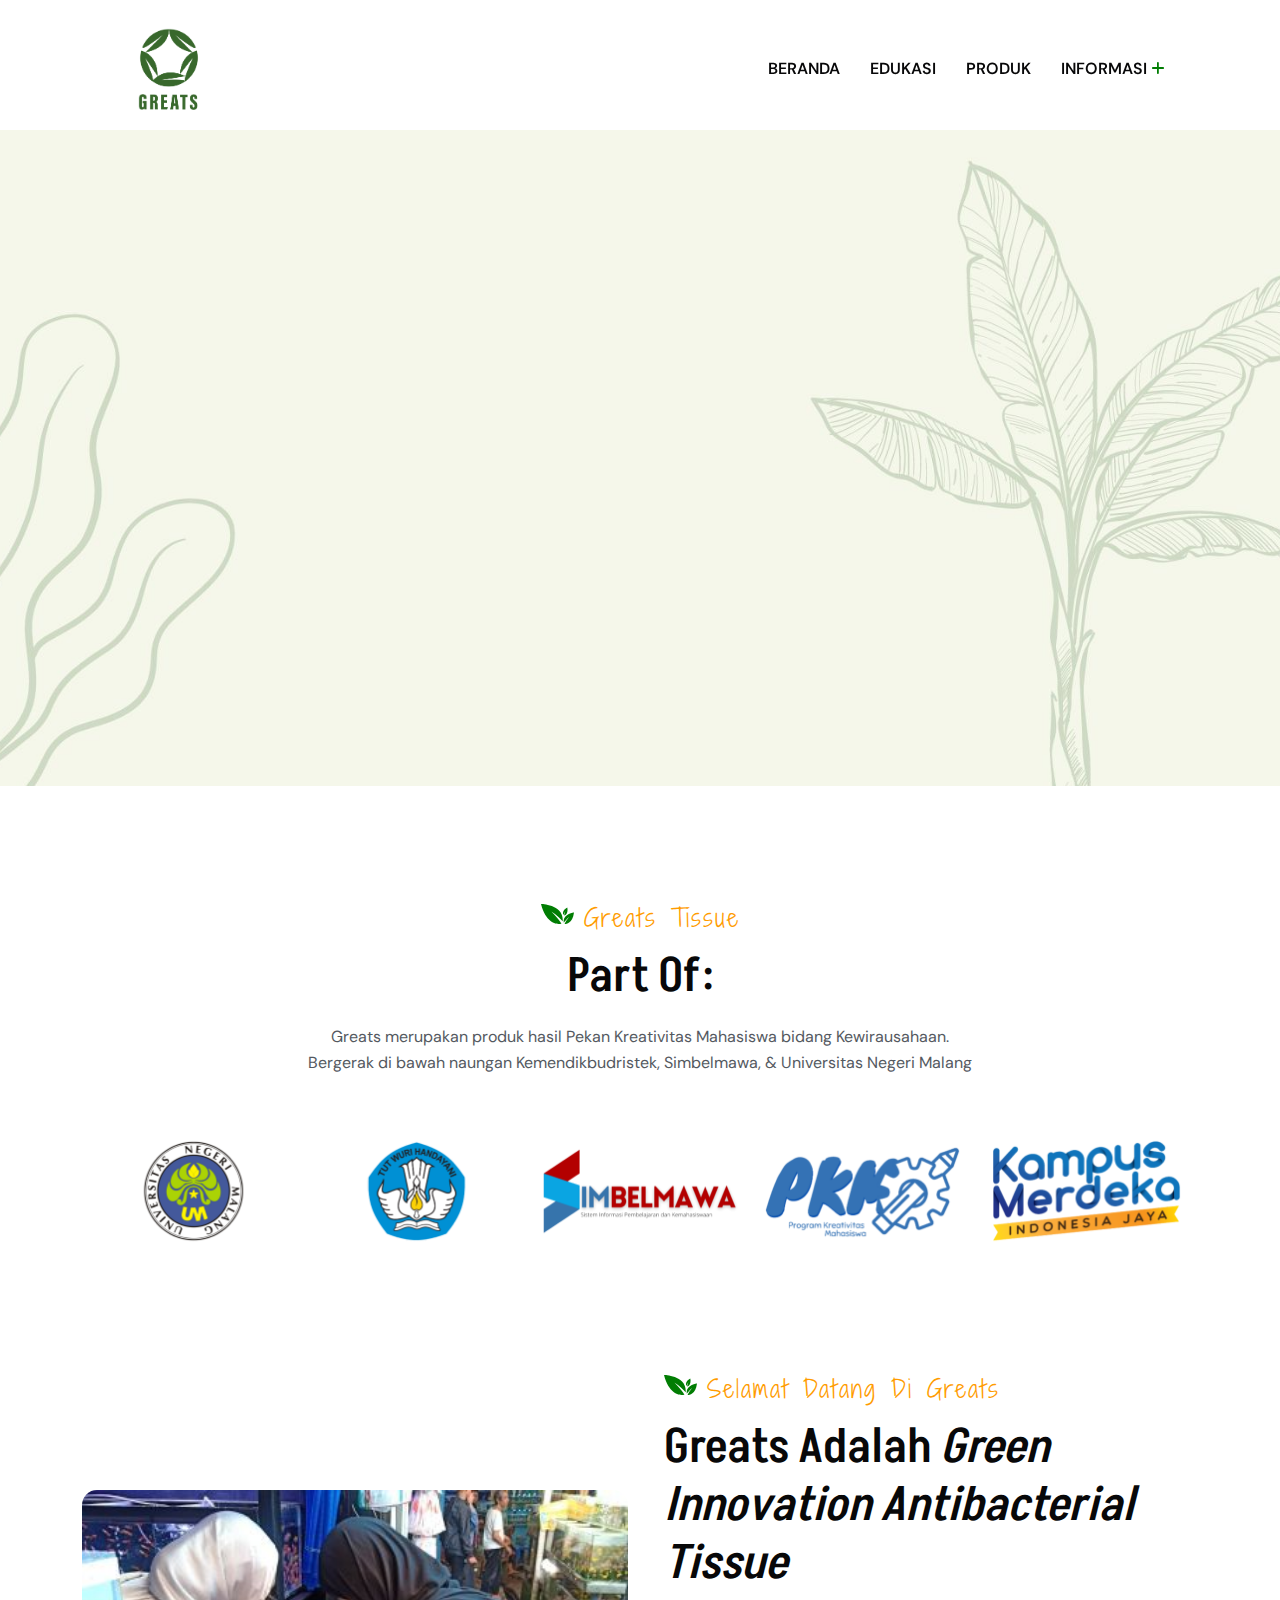
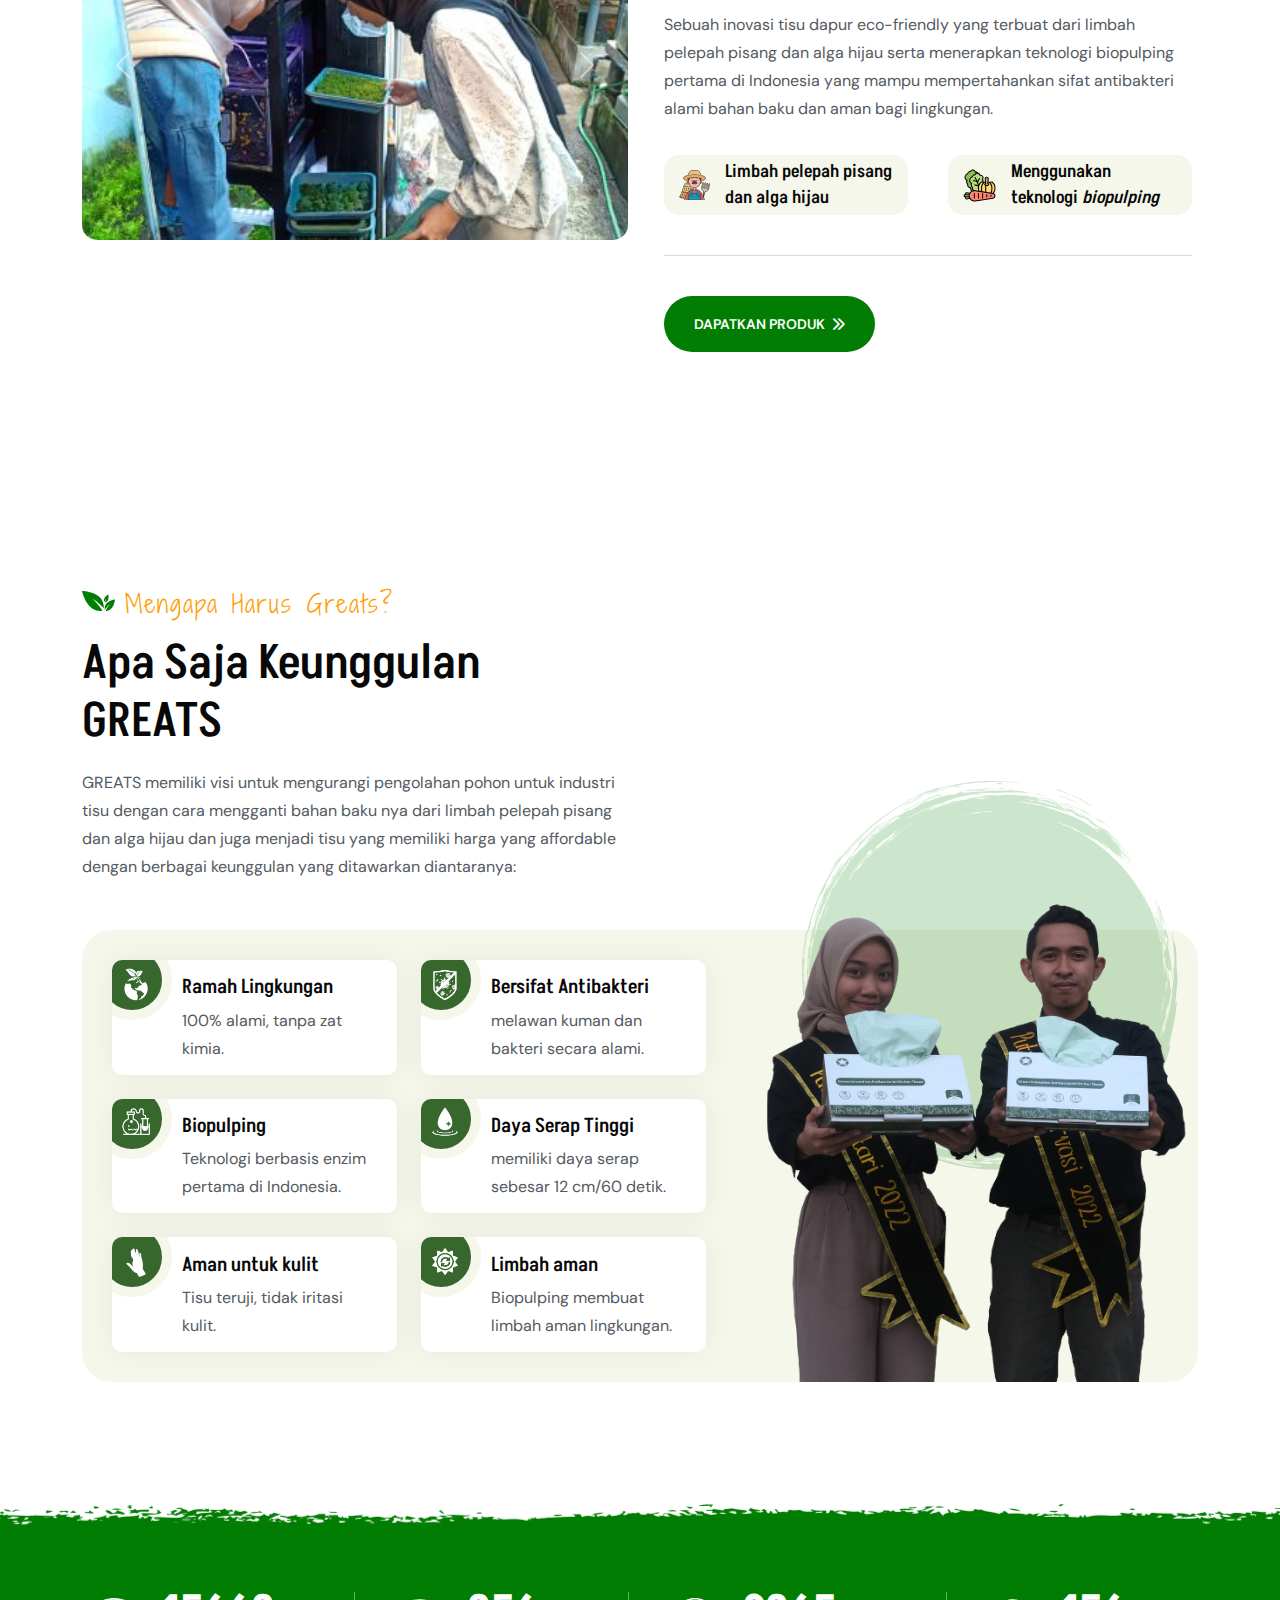
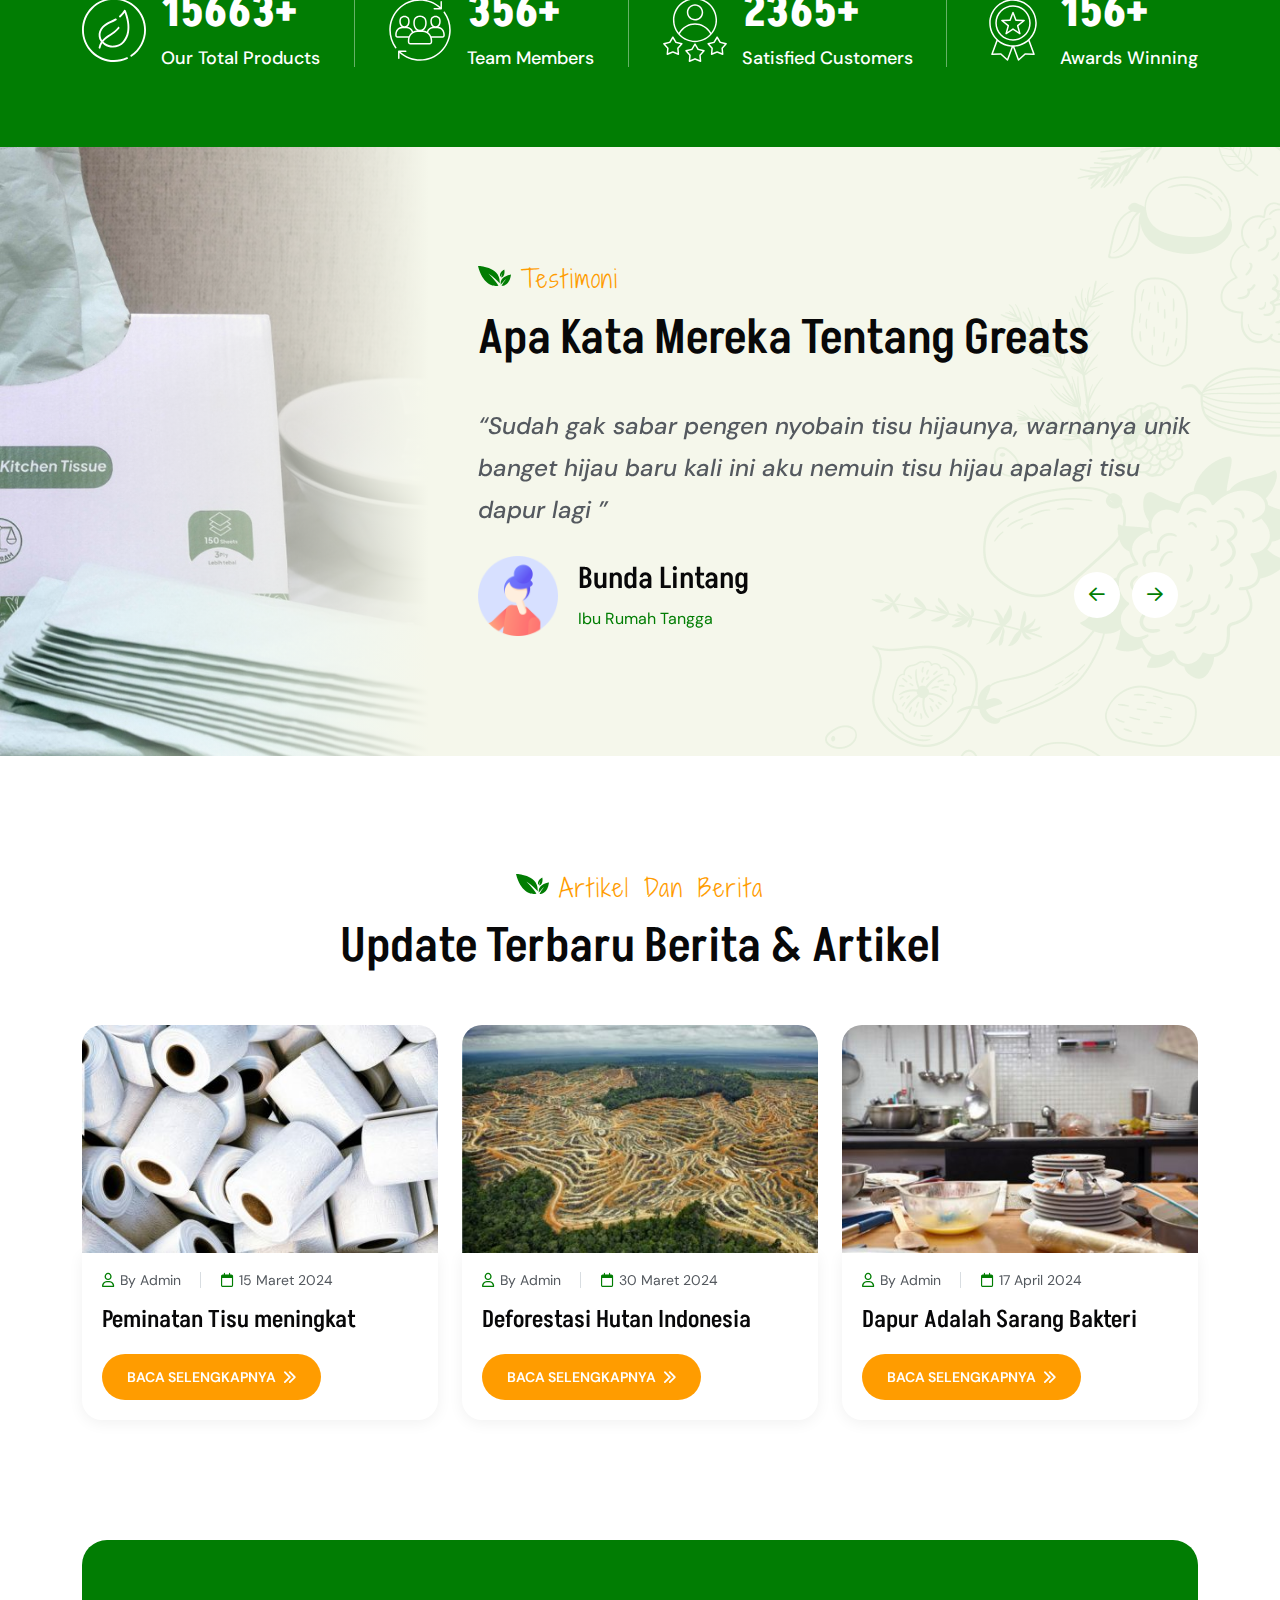
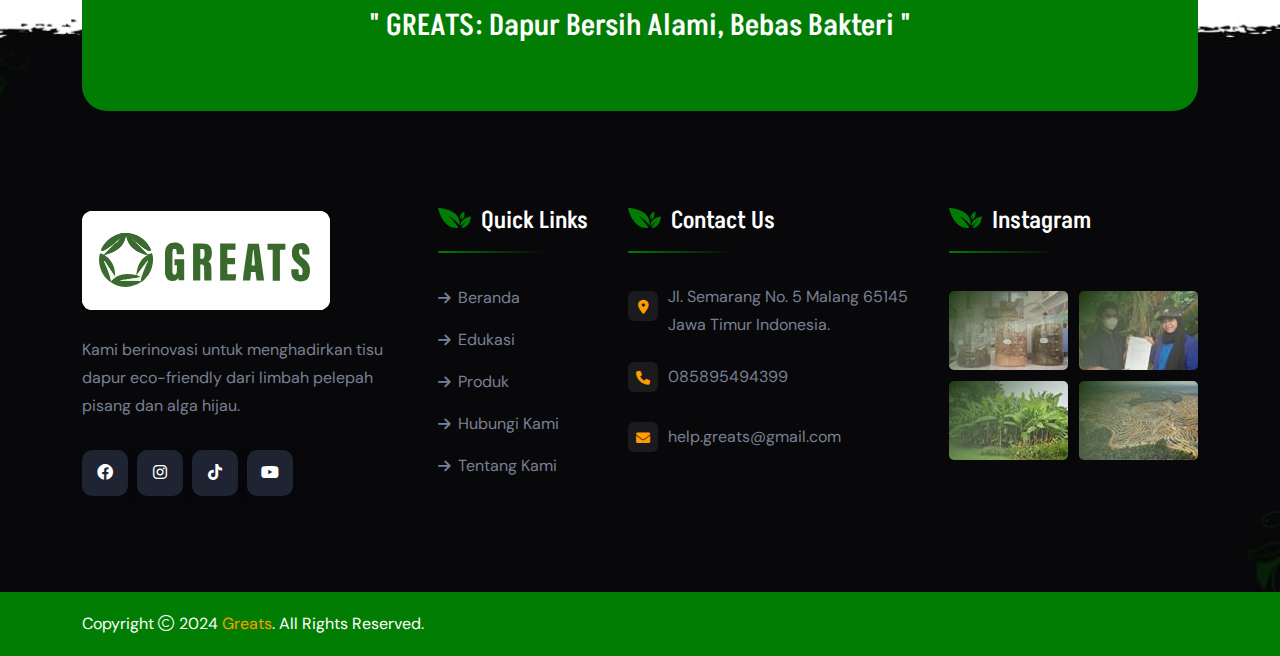
<file: index.html>
<!doctype html>
<html class="no-js" lang="zxx">

<head>
    <meta charset="utf-8">
    <meta http-equiv="x-ua-compatible" content="ie=edge">
    <title>GREATS</title>
    <meta name="author" content="Frutin">
    <meta name="description" content="Frutin - Organic and Healthy Food HTML Template">
    <meta name="keywords" content="Frutin - Organic and Healthy Food HTML Template">
    <meta name="robots" content="INDEX,FOLLOW">

    <!-- Mobile Specific Metas -->
    <meta name="viewport" content="width=device-width, initial-scale=1, shrink-to-fit=no">

    <!-- Favicons - Place favicon.ico in the root directory -->
    <link rel="apple-touch-icon" sizes="57x57" href="assets/img/favicons/apple-icon-57x57.png">
    <link rel="apple-touch-icon" sizes="60x60" href="assets/img/favicons/apple-icon-60x60.png">
    <link rel="apple-touch-icon" sizes="72x72" href="assets/img/favicons/apple-icon-72x72.png">
    <link rel="apple-touch-icon" sizes="76x76" href="assets/img/favicons/apple-icon-76x76.png">
    <link rel="apple-touch-icon" sizes="114x114" href="assets/img/favicons/apple-icon-114x114.png">
    <link rel="apple-touch-icon" sizes="120x120" href="assets/img/favicons/apple-icon-120x120.png">
    <link rel="apple-touch-icon" sizes="144x144" href="assets/img/favicons/apple-icon-144x144.png">
    <link rel="apple-touch-icon" sizes="152x152" href="assets/img/favicons/apple-icon-152x152.png">
    <link rel="apple-touch-icon" sizes="180x180" href="assets/img/favicons/apple-icon-180x180.png">
    <link rel="icon" type="image/png" sizes="192x192" href="assets/img/favicons/favicon.png">
    <link rel="icon" type="image/png" sizes="32x32" href="assets/img/favicons/favicon.png">
    <link rel="icon" type="image/png" sizes="96x96" href="assets/img/favicons/favicon.png">
    <link rel="icon" type="image/png" sizes="16x16" href="assets/img/favicons/favicon.png">
    <link rel="manifest" href="assets/img/favicons/manifest.json">
    <meta name="msapplication-TileColor" content="#ffffff">
    <meta name="msapplication-TileImage" content="assets/img/favicons/ms-icon-144x144.png">
    <meta name="theme-color" content="#ffffff">

    <!--==============================
	  Google Fonts
	============================== -->
    <link rel="preconnect" href="https://fonts.googleapis.com">
    <link rel="preconnect" href="https://fonts.gstatic.com" crossorigin>
    <link href="https://fonts.googleapis.com/css2?family=Akshar:wght@300..700&family=DM+Sans:ital,opsz,wght@0,9..40,100..1000;1,9..40,100..1000&family=Shadows+Into+Light+Two&display=swap" rel="stylesheet">

    <!--==============================
	    All CSS File
	============================== -->
    <!-- Bootstrap -->
    <link rel="stylesheet" href="assets/css/bootstrap.min.css">
    <!-- Fontawesome Icon -->
    <link rel="stylesheet" href="assets/css/fontawesome.min.css">
    <!-- Magnific Popup -->
    <link rel="stylesheet" href="assets/css/magnific-popup.min.css">
    <!-- Swiper Js -->
    <link rel="stylesheet" href="assets/css/swiper-bundle.min.css">
    <!-- Theme Custom CSS -->
    <link rel="stylesheet" href="assets/css/style.css">
<!-- 
    <style>
        .full-width {
        width: 100% !important;
        display: flex !important;
        justify-content: center !important;
    }

    .full-width-img {
        width: 100% !important;
        height: auto !important;
        object-fit: cover !important;
    }
    </style> -->

</head>

<body>
    <!--============================== Preloader ==============================-->
    <div class="preloader ">
        <button class="th-btn preloaderCls">Cancel Preloader </button>
        <div class="preloader-inner">
            <div class="loader">
                <span></span>
                <span></span>
                <span></span>
                <span></span>
                <span></span>
                <span></span>
            </div>
        </div>
    </div>
    <!--============================== Mobile Menu ============================== -->
    <div class="th-menu-wrapper">
        <div class="th-menu-area text-center">
            <button class="th-menu-toggle"><i class="fal fa-times"></i></button>
            <div class="mobile-logo">
                <a href="home-organic-farm.html"><img src="assets/img/logo-02.png" style="height: 15vh;" alt="Frutin"></a>
            </div>
            <div class="th-mobile-menu">
                <ul>
                    <li><a href="index.html">Beranda</a></li>
                    <li><a href="education.html">Edukasi</a></li>
                    <li><a href="product.html">Produk</a></li>
                    <li class="menu-item-has-children">
                        <a href="#">Informasi</a>
                        <ul class="sub-menu">
                            <li><a href="team.html">Tentang Kami</a></li>
                            <li><a href="contact.html">Hubungi Kami</a></li>
                            <li><a href="quality.html">QUality Control</a></li>
                        </ul>
                    </li>
                </ul>
            </div>
        </div>
    </div>
    <!--============================== Header Area ==============================-->
    <header class="th-header header-layout1">
        <div class="sticky-wrapper">
            <!-- Main Menu Area -->
            <div class="menu-area">
                <div class="container" style="padding-left: 5vh; padding-right: 5vh;">
                    <div class="row align-items-center justify-content-between">
                        <div class="col-auto">
                            <div class="header-logo">
                                <a href="index.html"><img src="assets/img/logo-02.png" style="height: 12vh;" alt="Greats"></a>
                            </div>
                        </div>
                        <div class="col-auto">
                            <nav class="main-menu d-none d-lg-inline-block">
                                <ul>
                                    <li><a href="index.html">Beranda</a></li>
                                    <li><a href="education.html">Edukasi</a></li>
                                    <li><a href="product.html">Produk</a></li>
                                    <li class="menu-item-has-children">
                                        <a href="#">Informasi</a>
                                        <ul class="sub-menu">
                                            <li><a href="team.html">Tentang Kami</a></li>
                                            <li><a href="contact.html">Hubungi Kami</a></li>
                                            <li><a href="quality.html">Quality Control</a></li>
                                        </ul>
                                    </li>
                                </ul>
                            </nav>
                            <button type="button" class="th-menu-toggle d-block d-lg-none"><i class="far fa-bars"></i></button>
                        </div>
                    </div>
                </div>
            </div>
        </div>
    </header>

    <!--============================== Hero Section ==============================-->
    <div class="th-hero-wrapper hero-1" id="hero" data-bg-src="assets/img/hero/hero_bg_1_2.jpg">
        <div class="swiper th-slider" id="heroSlide1" data-slider-options='{"effect":"fade"}'>
            <div class="swiper-wrapper">
                <div class="swiper-slide">
                    <div class="hero-inner">
                        <div class="container">
                            <div class="hero-style1">
                                <span class="sub-title" data-ani="slideinup" data-ani-delay="0.2s"><img src="assets/img/theme-img/title_icon.svg" alt="shape">Since from 2024</span>
                                <h1 class="hero-title">
                                    <span class="title1" data-ani="slideinup" data-ani-delay="0.4s">
                                        <img class="title-img" src="assets/img/hero/hero_title_shape.svg" alt="icon">
                                        Ciptakan <span class="text-theme">dapur bersih</span> </span>
                                    <span class="title2" data-ani="slideinup" data-ani-delay="0.5s">yang ramah lingkungan</span>
                                </h1>
                                <a href="product.html" class="th-btn" data-ani="slideinup" data-ani-delay="0.7s">Dapatkan Produk<i class="fas fa-chevrons-right ms-2"></i></a>
                            </div>
                        </div>
                        <div class="hero-img" data-ani="slideinright" data-ani-delay="0.5s">
                            <img src="assets/img/hero/hero_1_1.png" alt="Image">
                        </div>
                        <div class="hero-shape1" data-ani="slideinup" data-ani-delay="0.5s">
                            <img src="assets/img/hero/hero_shape_1_1.png" alt="shape">
                        </div>
                        <div class="hero-shape2" data-ani="slideindown" data-ani-delay="0.6s">
                            <img src="assets/img/hero/hero_shape_1_2.png" alt="shape">
                        </div>
                        <div class="hero-shape3" data-ani="slideinleft" data-ani-delay="0.7s">
                            <img src="assets/img/hero/hero_shape_1_3.png" alt="shape">
                        </div>
                    </div>

                </div>
            </div>
        </div>
        <div class="hero-shape4">
            <!-- <img class="svg-img" src="assets/img/hero/hero_shape_1_4.svg" alt="shape"> -->
        </div>
    </div>
    <!--======== Hero Section End ========-->
    <!--======== Slider Section ========-->
    <section class="space-top">
        <div class="container">
            <div class="title-area text-center">
                <span class="sub-title"><img src="assets/img/theme-img/title_icon.svg" alt="Icon">Greats Tissue</span>
                <h2 class="sec-title">Part of:</h2>
                <span>Greats merupakan produk hasil Pekan Kreativitas Mahasiswa bidang Kewirausahaan.<br> Bergerak di bawah naungan Kemendikbudristek, Simbelmawa, & Universitas Negeri Malang</span>
            </div>
            <div class="">
                <div class="container th-container">
                    <div class="swiper th-slider" id="blogSlider1" data-slider-options='{"breakpoints":{"0":{"slidesPerView":2},"576":{"slidesPerView":"2"},"768":{"slidesPerView":"3"},"992":{"slidesPerView":"4"},"1200":{"slidesPerView":"5"},"1400":{"slidesPerView":"6"}}}'>
                        <div class="swiper-wrapper">
                            <div class="swiper-slide">
                                <div class="brand-card">
                                    <img src="assets/img/brand/1.png" alt="Brand Logo" style="max-height: 20vh; max-width: 100%; width: auto;">
                                </div>
                            </div>
                            <div class="swiper-slide">
                                <div class="brand-card">
                                    <img src="assets/img/brand/2.png" alt="Brand Logo" style="max-height: 20vh; max-width: 100%; width: auto;">
                                </div>
                            </div>
                            <div class="swiper-slide">
                                <div class="brand-card">
                                    <img src="assets/img/brand/3.png" alt="Brand Logo" style="max-height: 20vh; max-width: 100%; width: auto;">
                                </div>
                            </div>
                            <div class="swiper-slide">
                                <div class="brand-card">
                                    <img src="assets/img/brand/4.png" alt="Brand Logo" style="max-height: 20vh; max-width: 100%; width: auto;">
                                </div>
                            </div>
                            <div class="swiper-slide">
                                <div class="brand-card">
                                    <img src="assets/img/brand/5.png" alt="Brand Logo" style="max-height: 20vh; max-width: 100%; width: auto;">
                                </div>
                            </div>
                            <div class="swiper-slide">
                                <div class="brand-card">
                                    <img src="assets/img/brand/6.png" alt="Brand Logo" style="max-height: 20vh; max-width: 100%; width: auto;">
                                </div>
                            </div>
                            <div class="swiper-slide">
                                <div class="brand-card">
                                    <img src="assets/img/brand/1.png" alt="Brand Logo" style="max-height: 20vh; max-width: 100%; width: auto;">
                                </div>
                            </div>
                            <div class="swiper-slide">
                                <div class="brand-card">
                                    <img src="assets/img/brand/2.png" alt="Brand Logo" style="max-height: 20vh; max-width: 100%; width: auto;">
                                </div>
                            </div>
                            <div class="swiper-slide">
                                <div class="brand-card">
                                    <img src="assets/img/brand/3.png" alt="Brand Logo" style="max-height: 20vh; max-width: 100%; width: auto;">
                                </div>
                            </div>
                            <div class="swiper-slide">
                                <div class="brand-card">
                                    <img src="assets/img/brand/4.png" alt="Brand Logo" style="max-height: 20vh; max-width: 100%; width: auto;">
                                </div>
                            </div>
                            <div class="swiper-slide">
                                <div class="brand-card">
                                    <img src="assets/img/brand/5.png" alt="Brand Logo" style="max-height: 20vh; max-width: 100%; width: auto;">
                                </div>
                            </div>
                            <div class="swiper-slide">
                                <div class="brand-card">
                                    <img src="assets/img/brand/6.png" alt="Brand Logo" style="max-height: 20vh; max-width: 100%; width: auto;">
                                </div>
                            </div>
                        </div>
                    </div>
                </div>
            </div>
        </div>
    </section>
    <!--======== Slider Section End========-->
    <!--============================== About Area ==============================-->
    <div class="overflow-hidden space" id="about-sec">
        <div class="container">
            <div class="row align-items-center">
                <div class="col-xl-6 mb-30 mb-xl-0">
                    <div id="carouselExample" class="carousel slide">
                        <div class="carousel-inner has-shadow">
                          <div class="carousel-item active">
                            <img src="assets/img/blog/alga.jpg" class="d-block w-100" style="border-radius: 15px;" alt="...">
                          </div>
                          <div class="carousel-item">
                            <img src="assets/img/blog/biopulping.jpg" class="d-block w-100" style="border-radius: 15px;" alt="...">
                          </div>
                        </div>
                        <button class="carousel-control-prev" type="button" data-bs-target="#carouselExample" data-bs-slide="prev" style="border: none; background-color: transparent;">
                          <span class="carousel-control-prev-icon" aria-hidden="true"></span>
                          <span class="visually-hidden">Previous</span>
                        </button>
                        <button class="carousel-control-next" type="button" data-bs-target="#carouselExample" data-bs-slide="next" style="border: none; background-color: transparent;">
                          <span class="carousel-control-next-icon" aria-hidden="true"></span>
                          <span class="visually-hidden">Next</span>
                        </button>
                    </div>
                </div>
                <div class="col-xl-6">
                    <div class="ps-xxl-5 ps-xl-2 ms-xl-1 text-center text-xl-start">
                        <div class="title-area mb-32">
                            <span class="sub-title"><img src="assets/img/theme-img/title_icon.svg" alt="shape">Selamat datang di Greats</span>
                            <h2 class="sec-title">Greats adalah <i>green innovation antibacterial tissue</i></h2>
                            <p class="sec-text">Sebuah inovasi tisu dapur eco-friendly yang terbuat dari limbah pelepah pisang dan alga hijau serta menerapkan teknologi biopulping pertama di Indonesia yang mampu mempertahankan sifat antibakteri alami bahan baku dan aman bagi lingkungan.</p>
                        </div>
                        <div class="about-feature-wrap">
                            <div class="about-feature">
                                <div class="box-icon">
                                    <img src="assets/img/icon/about_feature_1.svg" alt="Icon">
                                </div>
                                <h5 class="box-title">Limbah pelepah pisang dan alga hijau</h5>
                            </div>
                            <div class="about-feature">
                                <div class="box-icon">
                                    <img src="assets/img/icon/about_feature_2.svg" alt="Icon">
                                </div>
                                <h5 class="box-title">Menggunakan teknologi <i>biopulping</i></h5>
                            </div>
                        </div>
                        <div>
                            <a href="product.html" class="th-btn">Dapatkan produk<i class="fas fa-chevrons-right ms-2"></i></a>
                        </div>
                    </div>
                </div>
            </div>
        </div>
    </div>
    <!--============================== Cta Area ==============================-->
    <!-- <section class="" data-pos-for="#shop-sec" data-sec-pos="bottom-half">
        <div class="container z-index-common">
            <div class="row gy-30">
                <div class="col-xl-6">
                    <div class="offer-card mega-hover" data-bg-src="assets/img/bg/cta_bg_1_1.jpg">
                        <span class="h6 box-subtitle">Get Extra <span class="text-theme">50% Off</span></span>
                        <h3 class="box-title">Fresh Vegetable & <br> Organic Fruits</h3>
                        <a href="shop-details.html" class="th-btn">Shop Now<i class="fas fa-chevrons-right ms-2"></i></a>
                    </div>
                </div>
                <div class="col-xl-6">
                    <div class="offer-card mega-hover" data-bg-src="assets/img/bg/cta_bg_1_2.jpg">
                        <span class="h6 box-subtitle">Get Extra <span class="text-theme">50% Off</span></span>
                        <h3 class="box-title">Green & Organic <br> Vegetables</h3>
                        <a href="shop-details.html" class="th-btn">Shop Now<i class="fas fa-chevrons-right ms-2"></i></a>
                    </div>
                </div>
            </div>
        </div>
    </section> -->
    <!--============================== Product Area ==============================-->
    <!-- <section class="bg-smoke2 space" id="shop-sec">
        <div class="shape-mockup" data-top="0" data-left="0"><img src="assets/img/shape/vector_shape_1.png" alt="shape"></div>
        <div class="shape-mockup" data-bottom="0" data-right="0"><img src="assets/img/shape/vector_shape_2.png" alt="shape"></div>
        <div class="container text-center">
            <div class="title-area text-center">
                <span class="sub-title"><img src="assets/img/theme-img/title_icon.svg" alt="Icon">Organic Products</span>
                <h2 class="sec-title">Organic & Fresh Products Daily!</h2>
            </div>
            <div class="filter-menu indicator-active filter-menu-active">
                <button data-filter="*" class="th-btn tab-btn active" type="button">ALL</button>
                <button data-filter=".cat1" class="th-btn tab-btn" type="button">Fruits</button>
                <button data-filter=".cat2" class="th-btn tab-btn" type="button">Vegetable</button>
                <button data-filter=".cat3" class="th-btn tab-btn" type="button">Meat & Fish</button>
                <button data-filter=".cat4" class="th-btn tab-btn" type="button">Fruit Juice</button>
                <button data-filter=".cat5" class="th-btn tab-btn" type="button">Salads</button>
            </div>
            <div class="row gy-4 filter-active">
                <div class="col-xl-3 col-lg-4 col-sm-6 filter-item cat3">
                    <div class="th-product product-grid">
                        <div class="product-img">
                            <img src="assets/img/product/product_1_1.jpg" alt="Product Image">
                            <span class="product-tag">Hot</span>
                            <div class="actions">
                                <a href="#QuickView" class="icon-btn popup-content"><i class="far fa-eye"></i></a>
                                <a href="cart.html" class="icon-btn"><i class="far fa-cart-plus"></i></a>
                                <a href="wishlist.html" class="icon-btn"><i class="far fa-heart"></i></a>
                            </div>
                        </div>
                        <div class="product-content">
                            <a href="shop-details.html" class="product-category">Fresh Fruits</a>
                            <h3 class="product-title"><a href="shop-details.html">Bosco Apple Fruit</a></h3>
                            <span class="price">$177.85</span>
                            <div class="woocommerce-product-rating">
                                <span class="count">(120 Reviews)</span>
                                <div class="star-rating" role="img" aria-label="Rated 5.00 out of 5">
                                    <span>Rated <strong class="rating">5.00</strong> out of 5 based on <span class="rating">1</span> customer rating</span>
                                </div>
                            </div>
                        </div>
                    </div>
                </div>

                <div class="col-xl-3 col-lg-4 col-sm-6 filter-item cat5 cat2">
                    <div class="th-product product-grid">
                        <div class="product-img">
                            <img src="assets/img/product/product_1_2.jpg" alt="Product Image">
                            <span class="product-tag">New</span>
                            <div class="actions">
                                <a href="#QuickView" class="icon-btn popup-content"><i class="far fa-eye"></i></a>
                                <a href="cart.html" class="icon-btn"><i class="far fa-cart-plus"></i></a>
                                <a href="wishlist.html" class="icon-btn"><i class="far fa-heart"></i></a>
                            </div>
                        </div>
                        <div class="product-content">
                            <a href="shop-details.html" class="product-category">Vegetables</a>
                            <h3 class="product-title"><a href="shop-details.html">Green Cauliflower</a></h3>
                            <span class="price">$39.85</span>
                            <div class="woocommerce-product-rating">
                                <span class="count">(120 Reviews)</span>
                                <div class="star-rating" role="img" aria-label="Rated 5.00 out of 5">
                                    <span>Rated <strong class="rating">5.00</strong> out of 5 based on <span class="rating">1</span> customer rating</span>
                                </div>
                            </div>
                        </div>
                    </div>
                </div>

                <div class="col-xl-3 col-lg-4 col-sm-6 filter-item cat1 cat4">
                    <div class="th-product product-grid">
                        <div class="product-img">
                            <img src="assets/img/product/product_1_3.jpg" alt="Product Image">
                            <span class="product-tag">Hot</span>
                            <div class="actions">
                                <a href="#QuickView" class="icon-btn popup-content"><i class="far fa-eye"></i></a>
                                <a href="cart.html" class="icon-btn"><i class="far fa-cart-plus"></i></a>
                                <a href="wishlist.html" class="icon-btn"><i class="far fa-heart"></i></a>
                            </div>
                        </div>
                        <div class="product-content">
                            <a href="shop-details.html" class="product-category">Fresh Fruits</a>
                            <h3 class="product-title"><a href="shop-details.html">Mandarin orange</a></h3>
                            <span class="price">$96.85</span>
                            <div class="woocommerce-product-rating">
                                <span class="count">(120 Reviews)</span>
                                <div class="star-rating" role="img" aria-label="Rated 5.00 out of 5">
                                    <span>Rated <strong class="rating">5.00</strong> out of 5 based on <span class="rating">1</span> customer rating</span>
                                </div>
                            </div>
                        </div>
                    </div>
                </div>

                <div class="col-xl-3 col-lg-4 col-sm-6 filter-item cat2 cat5">
                    <div class="th-product product-grid">
                        <div class="product-img">
                            <img src="assets/img/product/product_1_4.jpg" alt="Product Image">
                            <span class="product-tag">Sale</span>
                            <div class="actions">
                                <a href="#QuickView" class="icon-btn popup-content"><i class="far fa-eye"></i></a>
                                <a href="cart.html" class="icon-btn"><i class="far fa-cart-plus"></i></a>
                                <a href="wishlist.html" class="icon-btn"><i class="far fa-heart"></i></a>
                            </div>
                        </div>
                        <div class="product-content">
                            <a href="shop-details.html" class="product-category">Vegetables</a>
                            <h3 class="product-title"><a href="shop-details.html">Shallot Red onion</a></h3>
                            <span class="price">$08.85<del>$06.99</del></span>
                            <div class="woocommerce-product-rating">
                                <span class="count">(120 Reviews)</span>
                                <div class="star-rating" role="img" aria-label="Rated 5.00 out of 5">
                                    <span>Rated <strong class="rating">5.00</strong> out of 5 based on <span class="rating">1</span> customer rating</span>
                                </div>
                            </div>
                        </div>
                    </div>
                </div>

                <div class="col-xl-3 col-lg-4 col-sm-6 filter-item cat3 cat1">
                    <div class="th-product product-grid">
                        <div class="product-img">
                            <img src="assets/img/product/product_1_5.jpg" alt="Product Image">
                            <span class="product-tag">New</span>
                            <div class="actions">
                                <a href="#QuickView" class="icon-btn popup-content"><i class="far fa-eye"></i></a>
                                <a href="cart.html" class="icon-btn"><i class="far fa-cart-plus"></i></a>
                                <a href="wishlist.html" class="icon-btn"><i class="far fa-heart"></i></a>
                            </div>
                        </div>
                        <div class="product-content">
                            <a href="shop-details.html" class="product-category">Fresh Fruits</a>
                            <h3 class="product-title"><a href="shop-details.html">Sour Red Cherry</a></h3>
                            <span class="price">$32.85</span>
                            <div class="woocommerce-product-rating">
                                <span class="count">(120 Reviews)</span>
                                <div class="star-rating" role="img" aria-label="Rated 5.00 out of 5">
                                    <span>Rated <strong class="rating">5.00</strong> out of 5 based on <span class="rating">1</span> customer rating</span>
                                </div>
                            </div>
                        </div>
                    </div>
                </div>

                <div class="col-xl-3 col-lg-4 col-sm-6 filter-item cat5 cat4 cat1 cat2">
                    <div class="th-product product-grid">
                        <div class="product-img">
                            <img src="assets/img/product/product_1_6.jpg" alt="Product Image">
                            <span class="product-tag">Hot</span>
                            <div class="actions">
                                <a href="#QuickView" class="icon-btn popup-content"><i class="far fa-eye"></i></a>
                                <a href="cart.html" class="icon-btn"><i class="far fa-cart-plus"></i></a>
                                <a href="wishlist.html" class="icon-btn"><i class="far fa-heart"></i></a>
                            </div>
                        </div>
                        <div class="product-content">
                            <a href="shop-details.html" class="product-category">Fresh Fruits</a>
                            <h3 class="product-title"><a href="shop-details.html">Strawberry Fruits</a></h3>
                            <span class="price">$30.85</span>
                            <div class="woocommerce-product-rating">
                                <span class="count">(120 Reviews)</span>
                                <div class="star-rating" role="img" aria-label="Rated 5.00 out of 5">
                                    <span>Rated <strong class="rating">5.00</strong> out of 5 based on <span class="rating">1</span> customer rating</span>
                                </div>
                            </div>
                        </div>
                    </div>
                </div>

                <div class="col-xl-3 col-lg-4 col-sm-6 filter-item cat2 cat1 cat4 cat5">
                    <div class="th-product product-grid">
                        <div class="product-img">
                            <img src="assets/img/product/product_1_7.jpg" alt="Product Image">
                            <span class="product-tag">New</span>
                            <div class="actions">
                                <a href="#QuickView" class="icon-btn popup-content"><i class="far fa-eye"></i></a>
                                <a href="cart.html" class="icon-btn"><i class="far fa-cart-plus"></i></a>
                                <a href="wishlist.html" class="icon-btn"><i class="far fa-heart"></i></a>
                            </div>
                        </div>
                        <div class="product-content">
                            <a href="shop-details.html" class="product-category">Fresh Fruits</a>
                            <h3 class="product-title"><a href="shop-details.html">Six Ripe Banana</a></h3>
                            <span class="price">$232.85</span>
                            <div class="woocommerce-product-rating">
                                <span class="count">(120 Reviews)</span>
                                <div class="star-rating" role="img" aria-label="Rated 5.00 out of 5">
                                    <span>Rated <strong class="rating">5.00</strong> out of 5 based on <span class="rating">1</span> customer rating</span>
                                </div>
                            </div>
                        </div>
                    </div>
                </div>

                <div class="col-xl-3 col-lg-4 col-sm-6 filter-item cat3">
                    <div class="th-product product-grid">
                        <div class="product-img">
                            <img src="assets/img/product/product_1_8.jpg" alt="Product Image">
                            <span class="product-tag">Hot</span>
                            <div class="actions">
                                <a href="#QuickView" class="icon-btn popup-content"><i class="far fa-eye"></i></a>
                                <a href="cart.html" class="icon-btn"><i class="far fa-cart-plus"></i></a>
                                <a href="wishlist.html" class="icon-btn"><i class="far fa-heart"></i></a>
                            </div>
                        </div>
                        <div class="product-content">
                            <a href="shop-details.html" class="product-category">Fresh Fruits</a>
                            <h3 class="product-title"><a href="shop-details.html">Sausage Ribs Beef</a></h3>
                            <span class="price">$30.85</span>
                            <div class="woocommerce-product-rating">
                                <span class="count">(120 Reviews)</span>
                                <div class="star-rating" role="img" aria-label="Rated 5.00 out of 5">
                                    <span>Rated <strong class="rating">5.00</strong> out of 5 based on <span class="rating">1</span> customer rating</span>
                                </div>
                            </div>
                        </div>
                    </div>
                </div>

            </div>
        </div>
    </section>  -->
    <!--============================== Kelebihan Area ==============================-->
    <div class="overflow-hidden space">
        <div class="container">
            <div class="row">
                <div class="col-xl-6 text-center text-xl-start">
                    <div class="title-area">
                        <span class="sub-title"><img src="assets/img/theme-img/title_icon.svg" alt="shape">Mengapa harus Greats?</span>
                        <h2 class="sec-title">Apa Saja Keunggulan GREATS</h2>
                        <p class="sec-text">GREATS memiliki visi untuk mengurangi pengolahan pohon untuk industri tisu dengan cara mengganti bahan baku nya dari limbah pelepah pisang dan alga hijau dan juga menjadi tisu yang memiliki harga yang affordable dengan berbagai keunggulan yang ditawarkan diantaranya:</p>
                    </div>
                </div>
            </div>
            <div class="text-center text-xl-start">
                <div class="choose-feature-area">
                    <div class="row">
                        <div class="col-xl-7">
                            <div class="choose-feature-wrap">
                                <div class="choose-feature">
                                    <div class="box-icon" style="background-color: #37672D;">
                                        <img src="assets/img/icon/keunggulan/unggulramahlingkungan.png" alt="Icon" style="height: 40px;">
                                    </div>
                                    <h3 class="box-title">Ramah Lingkungan</h3>
                                    <p class="box-text">100% alami, tanpa zat kimia.</p>
                                </div>
                                <div class="choose-feature">
                                    <div class="box-icon" style="background-color: #37672D;">
                                        <img src="assets/img/icon/keunggulan/unggulantibakteri.png" alt="Icon" style="height: 40px;">
                                    </div>
                                    <h3 class="box-title">Bersifat Antibakteri</h3>
                                    <p class="box-text">melawan kuman dan bakteri secara alami.</p>
                                </div>
                                <div class="choose-feature">
                                    <div class="box-icon" style="background-color: #37672D;">
                                        <img src="assets/img/icon/keunggulan/unggulteknologi.png" alt="Icon" style="height: 40px;">
                                    </div>
                                    <h3 class="box-title">Biopulping </h3>
                                    <p class="box-text">Teknologi berbasis enzim pertama di Indonesia.</p>
                                </div>
                                <div class="choose-feature">
                                    <div class="box-icon" style="background-color: #37672D;">
                                        <img src="assets/img/icon/keunggulan/ungguldayaserap.png" alt="Icon" style="height: 40px;">
                                    </div>
                                    <h3 class="box-title">Daya Serap Tinggi</h3>
                                    <p class="box-text">memiliki daya serap sebesar 12 cm/60 detik.</p>
                                </div>
                                <div class="choose-feature">
                                    <div class="box-icon" style="background-color: #37672D;">
                                        <img src="assets/img/icon/keunggulan/unggultidakiritasi.png" alt="Icon" style="height: 40px;">
                                    </div>
                                    <h3 class="box-title">Aman untuk kulit</h3>
                                    <p class="box-text">Tisu teruji, tidak iritasi kulit.</p>
                                </div>
                                <div class="choose-feature">
                                    <div class="box-icon" style="background-color: #37672D;">
                                        <img src="assets/img/icon/keunggulan/unggullimbahaman.png" alt="Icon" style="height: 40px;">
                                    </div>
                                    <h3 class="box-title">Limbah aman</h3>
                                    <p class="box-text">Biopulping membuat limbah aman lingkungan.</p>
                                </div>
                            </div>
                        </div>
                        <div class="col-xl-5 d-none d-xl-block">
                            <div class="img-box2-wrap">
                                <div class="img-box2">
                                    <div class="img1">
                                        <img src="assets/img/normal/why_1_1.png" alt="Why">
                                    </div>
                                    <div class="img2">
                                        <img src="assets/img/normal/why_1_2.png" alt="Why">
                                    </div>
                                </div>
                            </div>
                        </div>
                    </div>
                </div>
            </div>
        </div>
    </div>
    <!--============================== Counter Area ==============================-->
    <div class="counter-sec1" data-bg-src="assets/img/bg/counter_bg_1.png">
        <div class="container">
            <div class="counter-card-wrap">
                <div class="counter-card">
                    <div class="box-icon">
                        <img src="assets/img/icon/counter_card_1.svg" alt="Icon">
                    </div>
                    <div class="media-body">
                        <h2 class="box-number"><span class="counter-number">15663</span>+</h2>
                        <p class="box-text">Our Total Products</p>
                    </div>
                </div>
                <div class="divider"></div>
                <div class="counter-card">
                    <div class="box-icon">
                        <img src="assets/img/icon/counter_card_2.svg" alt="Icon">
                    </div>
                    <div class="media-body">
                        <h2 class="box-number"><span class="counter-number">356</span>+</h2>
                        <p class="box-text">Team Members</p>
                    </div>
                </div>
                <div class="divider"></div>
                <div class="counter-card">
                    <div class="box-icon">
                        <img src="assets/img/icon/counter_card_3.svg" alt="Icon">
                    </div>
                    <div class="media-body">
                        <h2 class="box-number"><span class="counter-number">2365</span>+</h2>
                        <p class="box-text">Satisfied Customers</p>
                    </div>
                </div>
                <div class="divider"></div>
                <div class="counter-card">
                    <div class="box-icon">
                        <img src="assets/img/icon/counter_card_4.svg" alt="Icon">
                    </div>
                    <div class="media-body">
                        <h2 class="box-number"><span class="counter-number">156</span>+</h2>
                        <p class="box-text">Awards Winning</p>
                    </div>
                </div>
                <div class="divider"></div>
            </div>
        </div>
    </div>
    <!--============================== Deal Area ==============================-->
    <!-- <section class="bg-top-center space-top" data-bg-src="assets/img/bg/deal_bg_1.jpg">
        <div class="container">
            <div class="title-area text-center">
                <span class="sub-title"><img src="assets/img/theme-img/title_icon.svg" alt="Icon">Best Deals</span>
                <h2 class="sec-title text-white">Best Deals of The Week!</h2>
            </div>
            <div class="row gy-40 justify-content-center">

                <div class="col-xl-4 col-md-6">
                    <div class="th-product product-deal">
                        <div class="product-img">
                            <img src="assets/img/product/deal_card_1.jpg" alt="Product Image">
                            <div class="actions">
                                <a href="#QuickView" class="icon-btn popup-content"><i class="far fa-eye"></i></a>
                                <a href="cart.html" class="icon-btn"><i class="far fa-cart-plus"></i></a>
                                <a href="wishlist.html" class="icon-btn"><i class="far fa-heart"></i></a>
                            </div>
                        </div>
                        <div class="product-content">
                            <div class="star-rating" role="img" aria-label="Rated 5.00 out of 5">
                                <span>Rated <strong class="rating">5.00</strong> out of 5 based on <span class="rating">1</span> customer rating</span>
                            </div>
                            <h3 class="product-title"><a href="shop-details.html">Sweet Dragon Fruit</a></h3>
                            <span class="price">$08.85<del>$07.99</del></span>
                            <ul class="counter-list deal-counter" data-offer-date="12/05/2024">
                                <li>
                                    <div>
                                        <div class="day count-number">00</div>
                                        <span class="count-name">Day</span>
                                    </div>
                                </li>
                                <li>
                                    <div>
                                        <div class="hour count-number">00</div>
                                        <span class="count-name">Hour</span>
                                    </div>
                                </li>
                                <li>
                                    <div>
                                        <div class="minute count-number">00</div>
                                        <span class="count-name">Mins</span>
                                    </div>
                                </li>
                                <li>
                                    <div>
                                        <div class="seconds count-number">00</div>
                                        <span class="count-name">Sec</span>
                                    </div>
                                </li>
                            </ul>
                        </div>
                    </div>
                </div>


                <div class="col-xl-4 col-md-6">
                    <div class="th-product product-deal">
                        <div class="product-img">
                            <img src="assets/img/product/deal_card_2.jpg" alt="Product Image">
                            <div class="actions">
                                <a href="#QuickView" class="icon-btn popup-content"><i class="far fa-eye"></i></a>
                                <a href="cart.html" class="icon-btn"><i class="far fa-cart-plus"></i></a>
                                <a href="wishlist.html" class="icon-btn"><i class="far fa-heart"></i></a>
                            </div>
                        </div>
                        <div class="product-content">
                            <div class="star-rating" role="img" aria-label="Rated 5.00 out of 5">
                                <span>Rated <strong class="rating">5.00</strong> out of 5 based on <span class="rating">1</span> customer rating</span>
                            </div>
                            <h3 class="product-title"><a href="shop-details.html">Papaya Vegetable Fruit</a></h3>
                            <span class="price">$18.85<del>$14.99</del></span>
                            <ul class="counter-list deal-counter" data-offer-date="12/05/2024">
                                <li>
                                    <div>
                                        <div class="day count-number">00</div>
                                        <span class="count-name">Day</span>
                                    </div>
                                </li>
                                <li>
                                    <div>
                                        <div class="hour count-number">00</div>
                                        <span class="count-name">Hour</span>
                                    </div>
                                </li>
                                <li>
                                    <div>
                                        <div class="minute count-number">00</div>
                                        <span class="count-name">Mins</span>
                                    </div>
                                </li>
                                <li>
                                    <div>
                                        <div class="seconds count-number">00</div>
                                        <span class="count-name">Sec</span>
                                    </div>
                                </li>
                            </ul>
                        </div>
                    </div>
                </div>


                <div class="col-xl-4 col-md-6">
                    <div class="th-product product-deal">
                        <div class="product-img">
                            <img src="assets/img/product/deal_card_3.jpg" alt="Product Image">
                            <div class="actions">
                                <a href="#QuickView" class="icon-btn popup-content"><i class="far fa-eye"></i></a>
                                <a href="cart.html" class="icon-btn"><i class="far fa-cart-plus"></i></a>
                                <a href="wishlist.html" class="icon-btn"><i class="far fa-heart"></i></a>
                            </div>
                        </div>
                        <div class="product-content">
                            <div class="star-rating" role="img" aria-label="Rated 5.00 out of 5">
                                <span>Rated <strong class="rating">5.00</strong> out of 5 based on <span class="rating">1</span> customer rating</span>
                            </div>
                            <h3 class="product-title"><a href="shop-details.html">Six Ripe Bananas</a></h3>
                            <span class="price">$28.85<del>$20.99</del></span>
                            <ul class="counter-list deal-counter" data-offer-date="12/05/2024">
                                <li>
                                    <div>
                                        <div class="day count-number">00</div>
                                        <span class="count-name">Day</span>
                                    </div>
                                </li>
                                <li>
                                    <div>
                                        <div class="hour count-number">00</div>
                                        <span class="count-name">Hour</span>
                                    </div>
                                </li>
                                <li>
                                    <div>
                                        <div class="minute count-number">00</div>
                                        <span class="count-name">Mins</span>
                                    </div>
                                </li>
                                <li>
                                    <div>
                                        <div class="seconds count-number">00</div>
                                        <span class="count-name">Sec</span>
                                    </div>
                                </li>
                            </ul>
                        </div>
                    </div>
                </div>

            </div>
        </div>
    </section> -->
    <!--============================== Testimonial Area ==============================-->
    <section class="overflow-hidden bg-smoke2" id="testi-sec">
        <div class="shape-mockup testi-shape1" data-top="0" data-left="0"><img src="assets/img/normal/testi_shape.png" alt="shape"></div>
        <div class="shape-mockup" data-bottom="0" data-right="0"><img src="assets/img/shape/vector_shape_5.png" alt="shape"></div>
        <div class="container">
            <div class="testi-card-area">
                <div class="title-area">
                    <span class="sub-title"><img src="assets/img/theme-img/title_icon.svg" alt="Icon">Testimoni</span>
                    <h2 class="sec-title">Apa kata mereka tentang greats</h2>
                </div>
                <div class="testi-card-slide">
                    <div class="swiper th-slider" id="testiSlide1" data-slider-options='{"effect":"slide"}'>
                        <div class="swiper-wrapper">
                            <div class="swiper-slide">
                                <div class="testi-card">
                                    <p class="testi-card_text">“Sudah gak sabar pengen nyobain tisu hijaunya, warnanya unik banget hijau baru kali ini aku nemuin tisu hijau apalagi tisu dapur lagi ”</p>
                                    <div class="testi-card_profile">
                                        <div class="testi-card_avater">
                                            <img src="assets/img/testimonial/testi_1_1.jpg" alt="Avater">
                                        </div>
                                        <div class="testi-card_content">
                                            <h3 class="testi-card_name">Bunda Lintang</h3>
                                            <span class="testi-card_desig">Ibu Rumah Tangga</span>
                                        </div>
                                    </div>
                                </div>
                            </div>
                            <div class="swiper-slide">
                                <div class="testi-card">
                                    <p class="testi-card_text">“Nyerap minyak di dapur banget kayak langsung keset gitu ditambah lagi ada magic tapenya di belakang kemasan jadi bisa di tempel di dinding dapur deh”</p>
                                    <div class="testi-card_profile">
                                        <div class="testi-card_avater">
                                            <img src="assets/img/testimonial/testi_1_2.jpg" alt="Avater">
                                        </div>
                                        <div class="testi-card_content">
                                            <h3 class="testi-card_name">Bunda Nanik</h3>
                                            <span class="testi-card_desig">Ibu Rumah Tangga</span>
                                        </div>
                                    </div>
                                </div>
                            </div>
                            <div class="swiper-slide">
                                <div class="testi-card">
                                    <p class="testi-card_text">“Syukron min, ini kemasannya bagus banget baru lihat ada kemasan tisu bentuk segitiga tisunya juga lembut banget cocok sekali aku”</p>
                                    <div class="testi-card_profile">
                                        <div class="testi-card_avater">
                                            <img src="assets/img/testimonial/testi_1_2.jpg" alt="Avater">
                                        </div>
                                        <div class="testi-card_content">
                                            <h3 class="testi-card_name">Sintiya</h3>
                                            <span class="testi-card_desig">Mahasiswi</span>
                                        </div>
                                    </div>
                                </div>
                            </div>
                        </div>
                    </div>
                    <div class="icon-box">
                        <button data-slider-prev="#testiSlide1" class="slider-arrow default"><i class="far fa-arrow-left"></i></button>
                        <button data-slider-next="#testiSlide1" class="slider-arrow default"><i class="far fa-arrow-right"></i></button>
                    </div>
                </div>
            </div>
        </div>
    </section>

    <!--============================== Blog Area ==============================-->
    <section class="space" id="blog-sec">
        <div class="container">
            <div class="title-area text-center">
                <span class="sub-title"><img src="assets/img/theme-img/title_icon.svg" alt="shape">Artikel dan Berita</span>
                <h2 class="sec-title">Update Terbaru Berita & Artikel</h2>
            </div>
            <div class="slider-area">
                <div class="swiper th-slider has-shadow" id="blogSlider1" data-slider-options='{"breakpoints":{"0":{"slidesPerView":1},"576":{"slidesPerView":"1"},"768":{"slidesPerView":"2"},"992":{"slidesPerView":"2"},"1200":{"slidesPerView":"3"}}}'>
                    <div class="swiper-wrapper">
                        <div class="swiper-slide">
                            <div class="blog-card">
                                <div class="blog-img">
                                    <img src="assets/img/blog/tisu.jpg" alt="blog image">
                                </div>
                                <div class="blog-content">
                                    <div class="blog-meta">
                                        <a href="education.html"><i class="far fa-user"></i>By Admin</a>
                                        <a href="education.html"><i class="far fa-calendar"></i>15 Maret 2024</a>
                                    </div>
                                    <h3 class="box-title"><a href="education.html">Peminatan Tisu meningkat</a></h3>
                                    <a href="education.html" class="th-btn btn-sm style4">Baca selengkapnya<i class="fas fa-chevrons-right ms-2"></i></a>
                                </div>
                            </div>
                        </div>

                        <div class="swiper-slide">
                            <div class="blog-card">
                                <div class="blog-img">
                                    <img src="assets/img/blog/deforestasi.jpg" alt="blog image">
                                </div>
                                <div class="blog-content">
                                    <div class="blog-meta">
                                        <a href="education.html"><i class="far fa-user"></i>By Admin</a>
                                        <a href="education.html"><i class="far fa-calendar"></i>30 Maret 2024</a>
                                    </div>
                                    <h3 class="box-title"><a href="education.html">Deforestasi Hutan Indonesia</a></h3>
                                    <a href="education.html" class="th-btn btn-sm style4">Baca selengkapnya<i class="fas fa-chevrons-right ms-2"></i></a>
                                </div>
                            </div>
                        </div>

                        <div class="swiper-slide">
                            <div class="blog-card">
                                <div class="blog-img">
                                    <img src="assets/img/blog/dapur.jpg" alt="blog image">
                                </div>
                                <div class="blog-content">
                                    <div class="blog-meta">
                                        <a href="education-2.html"><i class="far fa-user"></i>By Admin</a>
                                        <a href="education-2.html"><i class="far fa-calendar"></i>17 April 2024</a>
                                    </div>
                                    <h3 class="box-title"><a href="education-2.html">Dapur Adalah Sarang Bakteri</a></h3>
                                    <a href="education-2.html" class="th-btn btn-sm style4">Baca selengkapnya<i class="fas fa-chevrons-right ms-2"></i></a>
                                </div>
                            </div>
                        </div>

                        <div class="swiper-slide">
                            <div class="blog-card">
                                <div class="blog-img">
                                    <img src="assets/img/blog/pelepahpisang.jpg" alt="blog image">
                                </div>
                                <div class="blog-content">
                                    <div class="blog-meta">
                                        <a href="education-2.html"><i class="far fa-user"></i>By Admin</a>
                                        <a href="education-2.html"><i class="far fa-calendar"></i>30 April 2024</a>
                                    </div>
                                    <h3 class="box-title"><a href="education-2.html">Pelepah Pisang </a></h3>
                                    <a href="education-2.html" class="th-btn btn-sm style4">Baca selengkapnya<i class="fas fa-chevrons-right ms-2"></i></a>
                                </div>
                            </div>
                        </div>

                        <div class="swiper-slide">
                            <div class="blog-card">
                                <div class="blog-img">
                                    <img src="assets/img/blog/alga.jpg" alt="blog image">
                                </div>
                                <div class="blog-content">
                                    <div class="blog-meta">
                                        <a href="education-3.html"><i class="far fa-user"></i>By Admin</a>
                                        <a href="education-3.html"><i class="far fa-calendar"></i>15 Mei 2024</a>
                                    </div>
                                    <h3 class="box-title"><a href="education-3.html">Alga Hijau </a></h3>
                                    <a href="education-3.html" class="th-btn btn-sm style4">Baca selengkapnya<i class="fas fa-chevrons-right ms-2"></i></a>
                                </div>
                            </div>
                        </div>

                        <div class="swiper-slide">
                            <div class="blog-card">
                                <div class="blog-img">
                                    <img src="assets/img/blog/biopulping.jpg" alt="blog image">
                                </div>
                                <div class="blog-content">
                                    <div class="blog-meta">
                                        <a href="education-3.html"><i class="far fa-user"></i>By Admin</a>
                                        <a href="education-3.html"><i class="far fa-calendar"></i>30 Mei 2024</a>
                                    </div>
                                    <h3 class="box-title"><a href="education-3.html">Biopulping</a></h3>
                                    <a href="education-3.html" class="th-btn btn-sm style4">Baca selengkapnya<i class="fas fa-chevrons-right ms-2"></i></a>
                                </div>
                            </div>
                        </div>

                    </div>
                </div>
                <button data-slider-prev="#blogSlider1" class="slider-arrow slider-prev"><i class="far fa-arrow-left"></i></button>
                <button data-slider-next="#blogSlider1" class="slider-arrow slider-next"><i class="far fa-arrow-right"></i></button>
            </div>
        </div>
    </section>
    <!--============================== Footer Area ==============================-->
    <div class="">
        <div class="container z-index-common">
            <div class="newsletter-wrap" style="justify-content: center;">
                <div class="newsletter-content">
                    <h4 class="text-white pt-3">" GREATS: Dapur Bersih Alami, Bebas Bakteri "</h4>
                </div>
            </div>
        </div>
    </div>

    <footer class="footer-wrapper footer-layout1" data-bg-src="assets/img/bg/footer_bg_1.jpg">
        <div class="widget-area">
            <div class="container">
                <div class="row justify-content-between">
                    <div class="col-md-6 col-xl-auto">
                        <div class="widget footer-widget">
                            <div class="th-widget-about">
                                <div class="about-logo">
                                    <a href="index.html"><img src="assets/img/logo-footer.svg" style="height: 11vh;" alt="Frutin"></a>
                                </div>
                                <p class="about-text">Kami berinovasi untuk menghadirkan tisu dapur eco-friendly dari limbah pelepah pisang dan alga hijau.</p>
                                <div class="th-social">
                                    <a href="#"><i class="fab fa-facebook"></i></a>
                                    <a href="https://www.instagram.com/greats.tissue/"><i class="fab fa-instagram"></i></a>
                                    <a href="https://www.tiktok.com/@greats.tissue?lang=en"><i class="fab fa-tiktok"></i></a>
                                    <a href="https://www.youtube.com/@greats.tissue/featured"><i class="fab fa-youtube"></i></a>
                                </div>
                            </div>
                        </div>
                    </div>
                    <div class="col-md-6 col-xl-auto">
                        <div class="widget widget_nav_menu footer-widget">
                            <h3 class="widget_title"><img src="assets/img/theme-img/title_icon.svg" alt="Icon">Quick Links</h3>
                            <div class="menu-all-pages-container">
                                <ul class="menu">
                                    <li><a href="#">Beranda</a></li>
                                    <li><a href="#">Edukasi</a></li>
                                    <li><a href="#">Produk</a></li>
                                    <li><a href="#">Hubungi Kami</a></li>
                                    <li><a href="#">Tentang Kami</a></li>
                                </ul>
                            </div>
                        </div>
                    </div>
                    <div class="col-md-6 col-xl-auto">
                        <div class="widget footer-widget">
                            <h3 class="widget_title"><img src="assets/img/theme-img/title_icon.svg" alt="Icon">Contact Us</h3>
                            <div class="th-widget-contact">
                                <div class="info-box">
                                    <div class="info-box_icon">
                                        <i class="fas fa-location-dot"></i>
                                    </div>
                                    <p class="info-box_text">Jl. Semarang No. 5 Malang 65145 Jawa Timur Indonesia.</p>
                                </div>
                                <div class="info-box">
                                    <div class="info-box_icon">
                                        <i class="fas fa-phone"></i>
                                    </div>
                                    <p class="info-box_text">
                                        <a href="tel:+16326543564" class="info-box_link">085895494399</a>
                                    </p>
                                </div>
                                <div class="info-box">
                                    <div class="info-box_icon">
                                        <i class="fas fa-envelope"></i>
                                    </div>
                                    <p class="info-box_text">
                                        <a href="#" class="info-box_link">help.greats@gmail.com</a>
                                    </p>
                                </div>
                            </div>
                        </div>
                    </div>
                    <div class="col-md-6 col-xl-auto">
                        <div class="widget footer-widget">
                            <h3 class="widget_title"><img src="assets/img/theme-img/title_icon.svg" alt="Icon">Instagram</h3>
                            <div class="sidebar-gallery">
                                <div class="gallery-thumb">
                                    <img src="assets/img/widget/gallery_1_1.jpg" alt="Gallery Image">
                                    <a href="assets/img/widget/gallery_1_1.jpg" class="gallery-btn popup-image"><i class="fab fa-instagram"></i></a>
                                </div>
                                <div class="gallery-thumb">
                                    <img src="assets/img/widget/gallery_1_2.jpg" alt="Gallery Image">
                                    <a href="assets/img/widget/gallery_1_2.jpg" class="gallery-btn popup-image"><i class="fab fa-instagram"></i></a>
                                </div>
                                <div class="gallery-thumb">
                                    <img src="assets/img/widget/gallery_1_3.jpg" alt="Gallery Image">
                                    <a href="assets/img/widget/gallery_1_3.jpg" class="gallery-btn popup-image"><i class="fab fa-instagram"></i></a>
                                </div>
                                <div class="gallery-thumb">
                                    <img src="assets/img/widget/gallery_1_4.jpg" alt="Gallery Image">
                                    <a href="assets/img/widget/gallery_1_4.jpg" class="gallery-btn popup-image"><i class="fab fa-instagram"></i></a>
                                </div>
                            </div>
                        </div>
                    </div>
                </div>
            </div>
        </div>
        <div class="copyright-wrap">
            <div class="container">
                <div class="row gy-2 align-items-center">
                    <div class="col-md-6">
                        <p class="copyright-text">Copyright <i class="fal fa-copyright"></i> 2024 <a href="team.html">Greats</a>. All Rights Reserved.</p>
                    </div>
                    <!-- <div class="col-md-6 text-center text-md-end">
                        <div class="payment-img">
                            <img src="assets/img/normal/payment_methods.png" alt="Image">
                        </div>
                    </div> -->
                </div>
            </div>
        </div>
    </footer>

    <!--********************************
			Code End  Here 
	******************************** -->

    <!-- Scroll To Top -->
    <div class="scroll-top">
        <svg class="progress-circle svg-content" width="100%" height="100%" viewBox="-1 -1 102 102">
            <path d="M50,1 a49,49 0 0,1 0,98 a49,49 0 0,1 0,-98" style="transition: stroke-dashoffset 10ms linear 0s; stroke-dasharray: 307.919, 307.919; stroke-dashoffset: 307.919;"></path>
        </svg>
    </div>

    <!--==============================
    All Js File
============================== -->
    <!-- Jquery -->
    <script src="assets/js/vendor/jquery-3.6.0.min.js"></script>
    <!-- Swiper Js -->
    <script src="assets/js/swiper-bundle.min.js"></script>
    <!-- Bootstrap -->
    <script src="assets/js/bootstrap.min.js"></script>
    <!-- Magnific Popup -->
    <script src="assets/js/jquery.magnific-popup.min.js"></script>
    <!-- Counter Up -->
    <script src="assets/js/jquery.counterup.min.js"></script>
    <!-- Range Slider -->
    <script src="assets/js/jquery-ui.min.js"></script>
    <!-- Isotope Filter -->
    <script src="assets/js/imagesloaded.pkgd.min.js"></script>
    <script src="assets/js/isotope.pkgd.min.js"></script>

    <!-- Main Js File -->
    <script src="assets/js/main.js"></script>
</body>

</html>
</file>
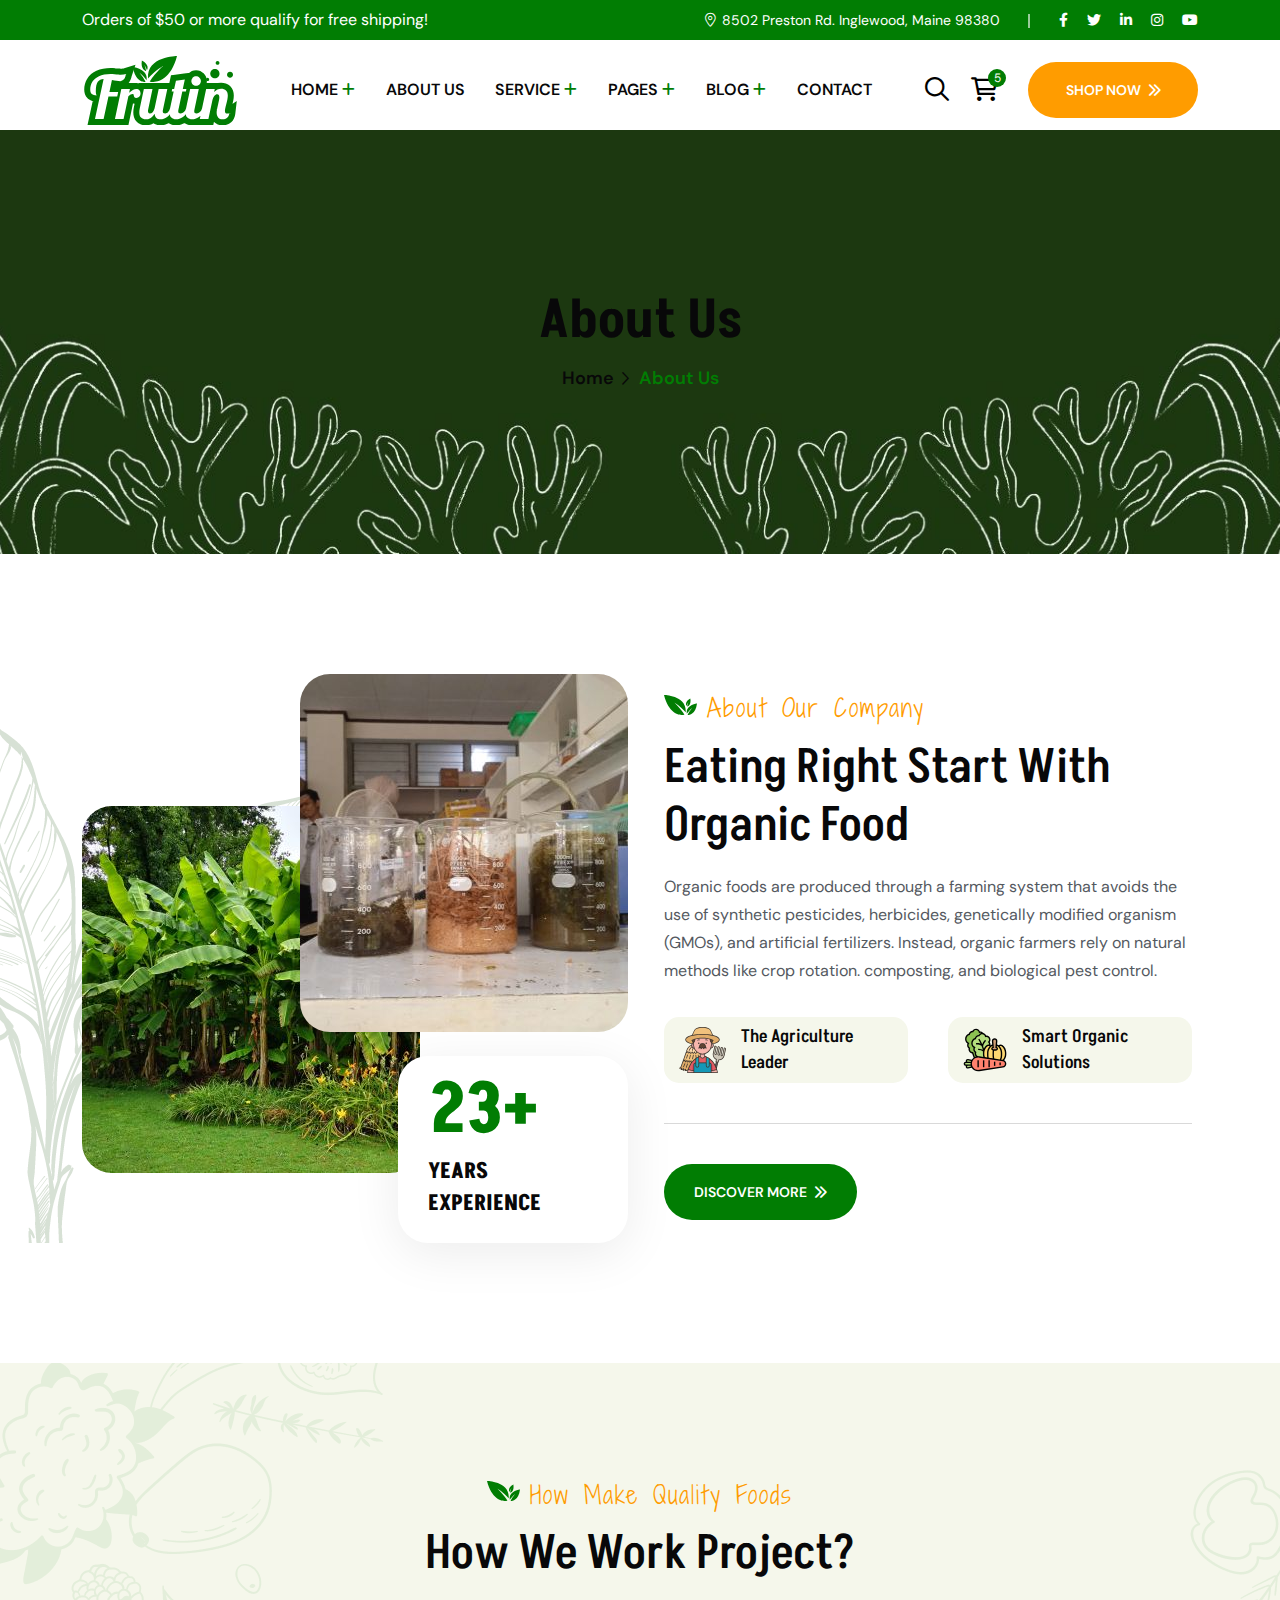
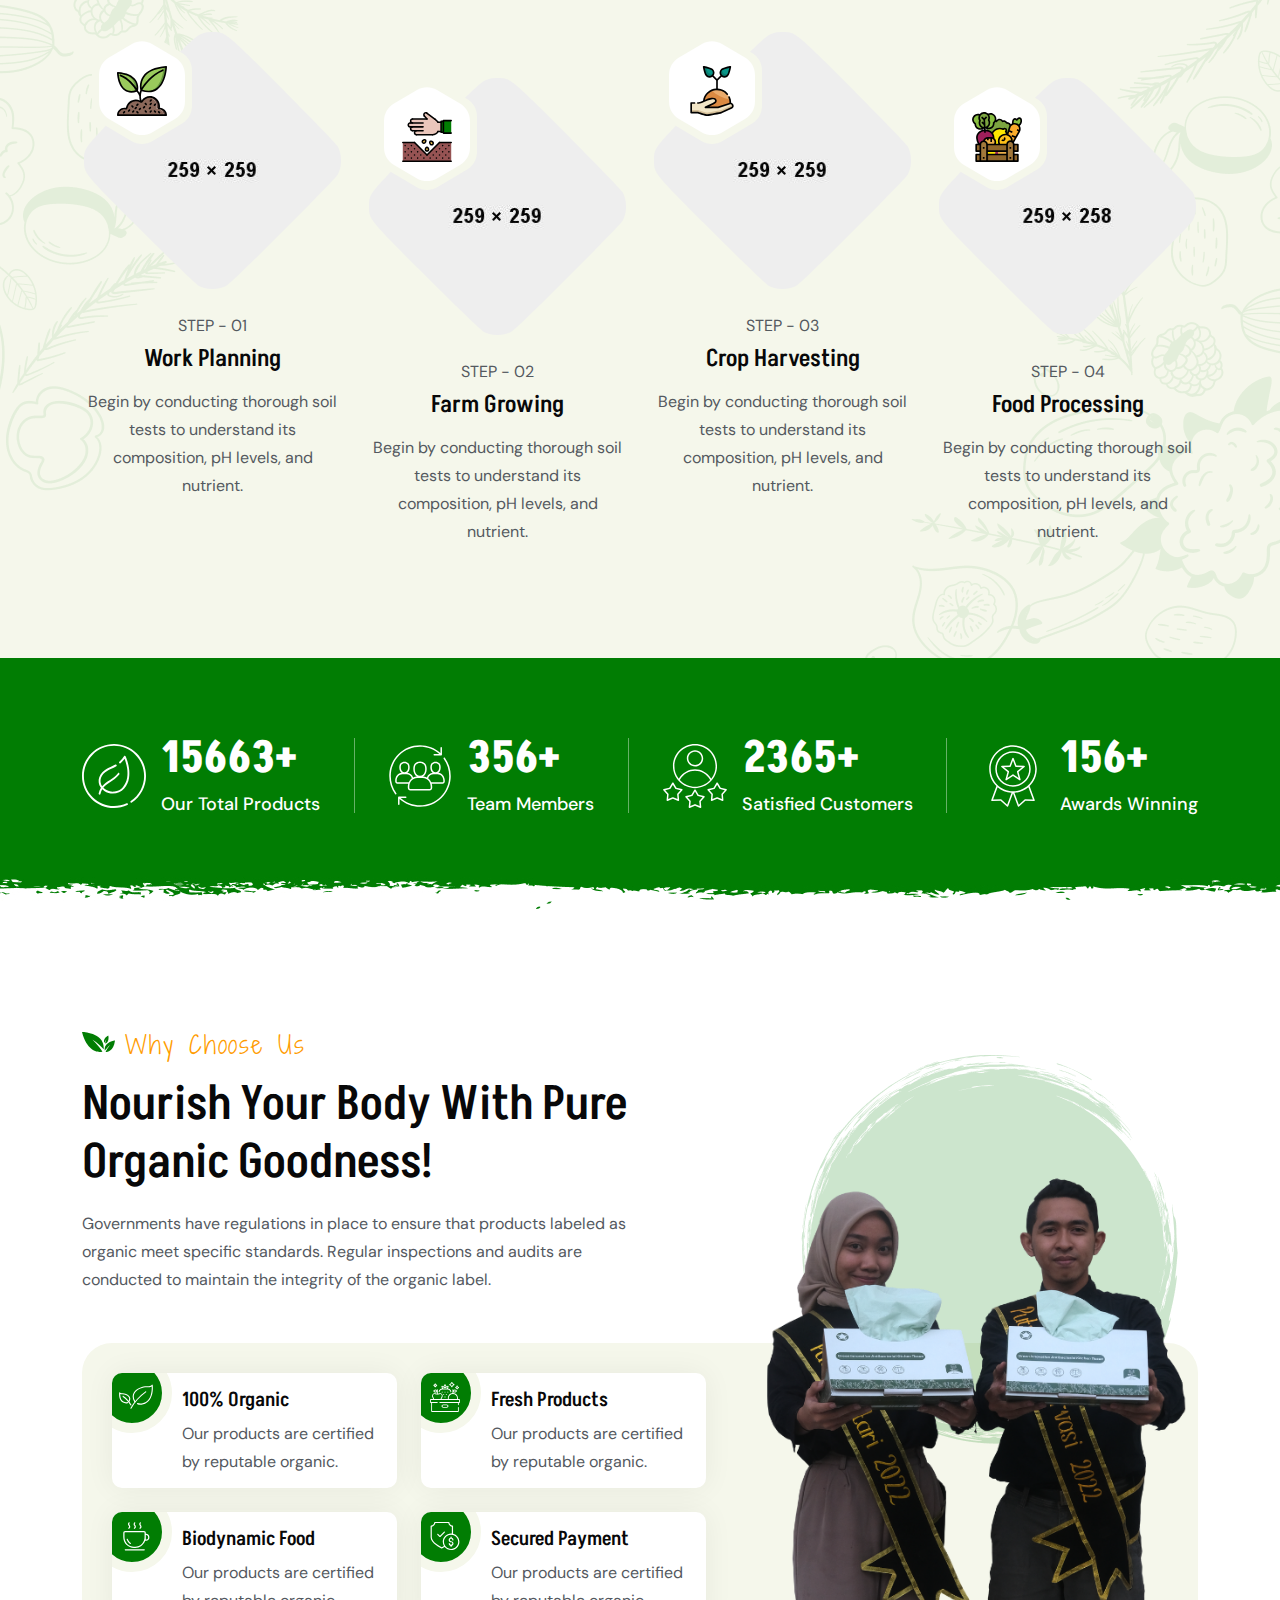
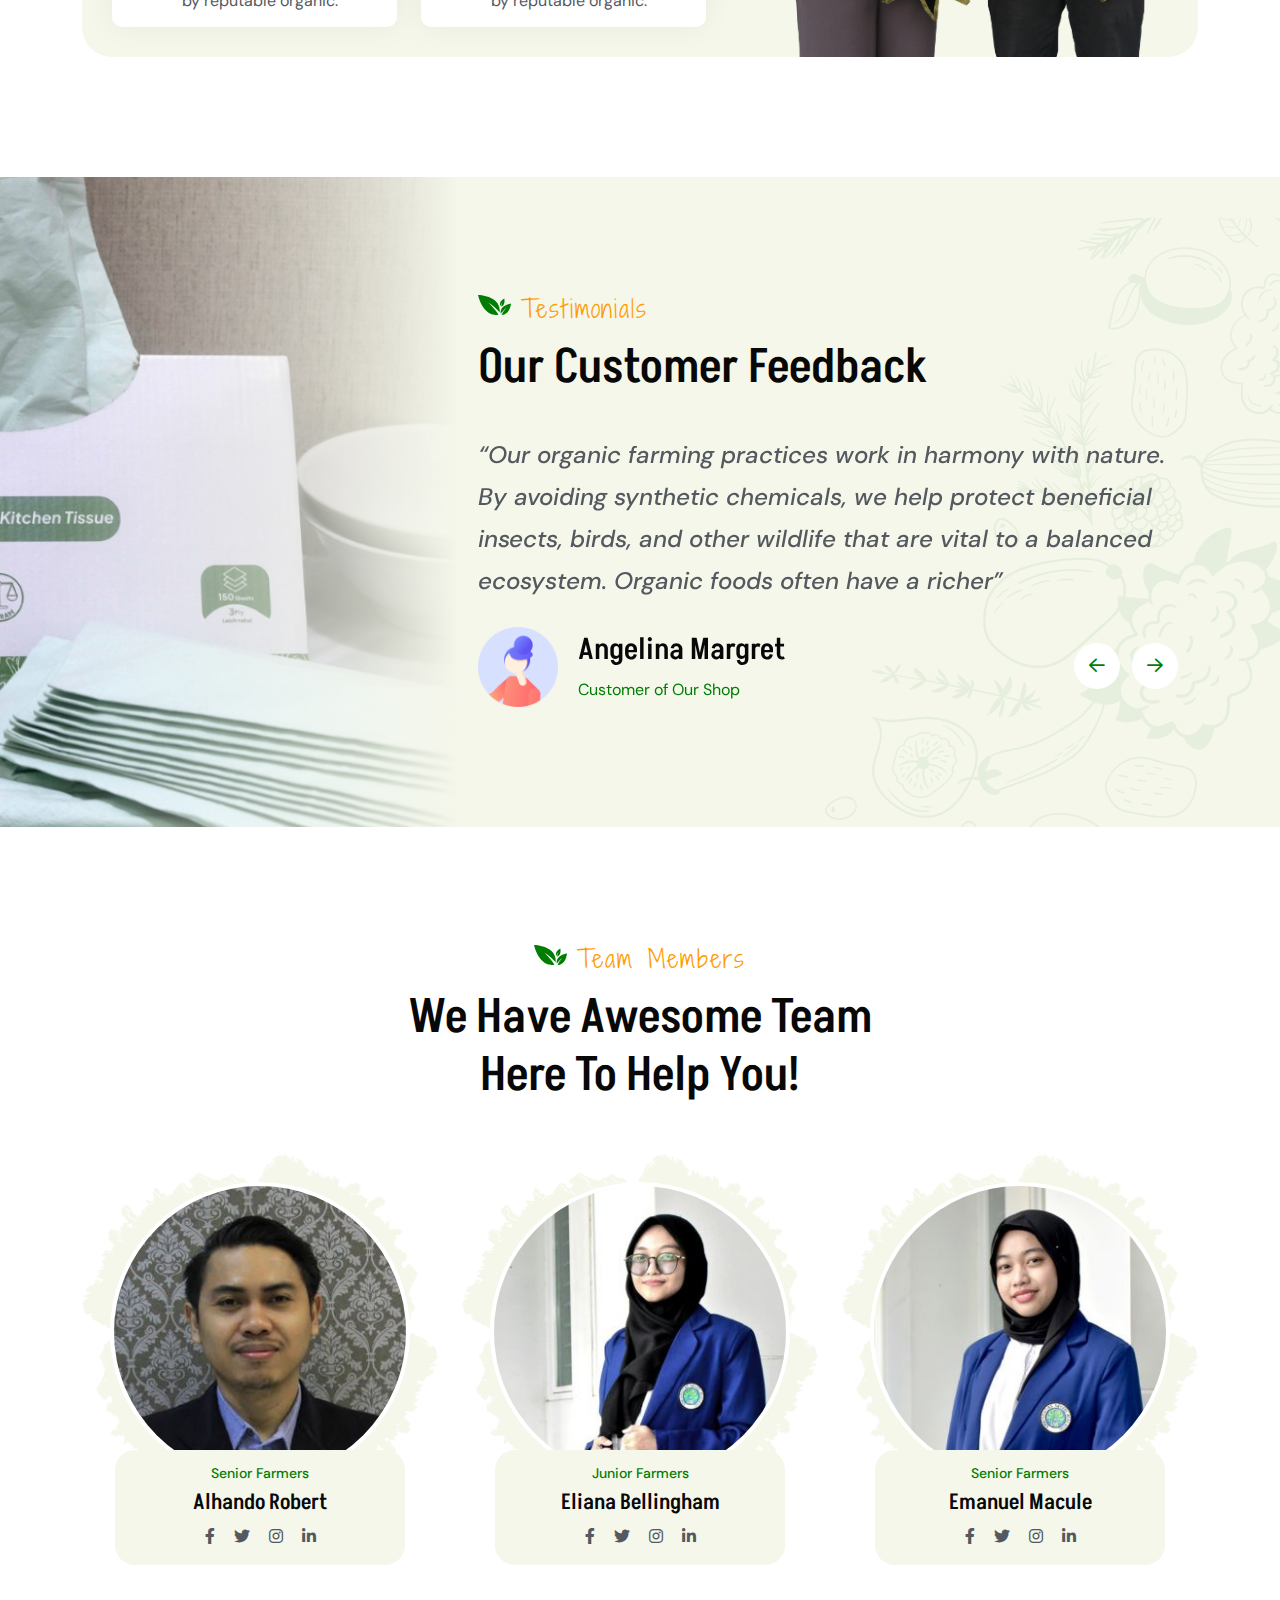
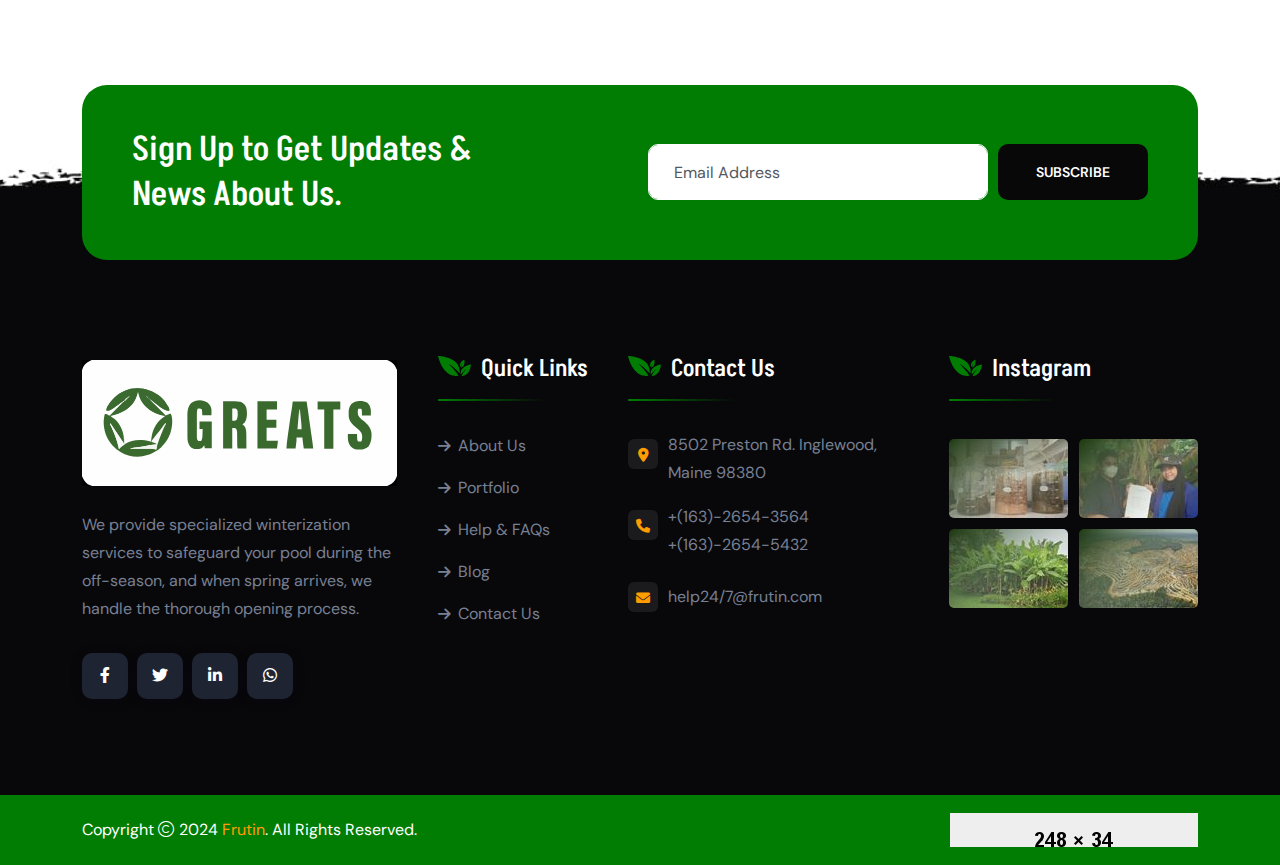
<file: about.html>
<!doctype html>
<html class="no-js" lang="zxx">

<head>
    <meta charset="utf-8">
    <meta http-equiv="x-ua-compatible" content="ie=edge">
    <title>Frutin - Organic and Healthy Food HTML Template - About Us</title>
    <meta name="author" content="Frutin">
    <meta name="description" content="Frutin - Organic and Healthy Food HTML Template">
    <meta name="keywords" content="Frutin - Organic and Healthy Food HTML Template">
    <meta name="robots" content="INDEX,FOLLOW">

    <!-- Mobile Specific Metas -->
    <meta name="viewport" content="width=device-width, initial-scale=1, shrink-to-fit=no">

    <!-- Favicons - Place favicon.ico in the root directory -->
    <link rel="apple-touch-icon" sizes="57x57" href="assets/img/favicons/apple-icon-57x57.png">
    <link rel="apple-touch-icon" sizes="60x60" href="assets/img/favicons/apple-icon-60x60.png">
    <link rel="apple-touch-icon" sizes="72x72" href="assets/img/favicons/apple-icon-72x72.png">
    <link rel="apple-touch-icon" sizes="76x76" href="assets/img/favicons/apple-icon-76x76.png">
    <link rel="apple-touch-icon" sizes="114x114" href="assets/img/favicons/apple-icon-114x114.png">
    <link rel="apple-touch-icon" sizes="120x120" href="assets/img/favicons/apple-icon-120x120.png">
    <link rel="apple-touch-icon" sizes="144x144" href="assets/img/favicons/apple-icon-144x144.png">
    <link rel="apple-touch-icon" sizes="152x152" href="assets/img/favicons/apple-icon-152x152.png">
    <link rel="apple-touch-icon" sizes="180x180" href="assets/img/favicons/apple-icon-180x180.png">
    <link rel="icon" type="image/png" sizes="192x192" href="assets/img/favicons/android-icon-192x192.png">
    <link rel="icon" type="image/png" sizes="32x32" href="assets/img/favicons/favicon-32x32.png">
    <link rel="icon" type="image/png" sizes="96x96" href="assets/img/favicons/favicon-96x96.png">
    <link rel="icon" type="image/png" sizes="16x16" href="assets/img/favicons/favicon-16x16.png">
    <link rel="manifest" href="assets/img/favicons/manifest.json">
    <meta name="msapplication-TileColor" content="#ffffff">
    <meta name="msapplication-TileImage" content="assets/img/favicons/ms-icon-144x144.png">
    <meta name="theme-color" content="#ffffff">

    <!--==============================
	  Google Fonts
	============================== -->
    <link rel="preconnect" href="https://fonts.googleapis.com">
    <link rel="preconnect" href="https://fonts.gstatic.com" crossorigin>
    <link href="https://fonts.googleapis.com/css2?family=Akshar:wght@300..700&family=DM+Sans:ital,opsz,wght@0,9..40,100..1000;1,9..40,100..1000&family=Shadows+Into+Light+Two&display=swap" rel="stylesheet">

    <!--==============================
	    All CSS File
	============================== -->
    <!-- Bootstrap -->
    <link rel="stylesheet" href="assets/css/bootstrap.min.css">
    <!-- Fontawesome Icon -->
    <link rel="stylesheet" href="assets/css/fontawesome.min.css">
    <!-- Magnific Popup -->
    <link rel="stylesheet" href="assets/css/magnific-popup.min.css">
    <!-- Swiper Js -->
    <link rel="stylesheet" href="assets/css/swiper-bundle.min.css">
    <!-- Theme Custom CSS -->
    <link rel="stylesheet" href="assets/css/style.css">

</head>

<body>

    <!--[if lte IE 9]>
    	<p class="browserupgrade">You are using an <strong>outdated</strong> browser. Please <a href="https://browsehappy.com/">upgrade your browser</a> to improve your experience and security.</p>
  	<![endif]-->


    <!--********************************
   		Code Start From Here 
	******************************** -->

    <!--==============================
     Preloader
  ==============================-->
    <div class="preloader ">
        <button class="th-btn preloaderCls">Cancel Preloader </button>
        <div class="preloader-inner">
            <div class="loader">
                <span></span>
                <span></span>
                <span></span>
                <span></span>
                <span></span>
                <span></span>
            </div>
        </div>
    </div><!--==============================
    Sidemenu
============================== -->
    <div class="sidemenu-wrapper sidemenu-cart d-none d-lg-block ">
        <div class="sidemenu-content">
            <button class="closeButton sideMenuCls"><i class="far fa-times"></i></button>
            <div class="widget woocommerce widget_shopping_cart">
                <h3 class="widget_title">Shopping cart</h3>
                <div class="widget_shopping_cart_content">
                    <ul class="woocommerce-mini-cart cart_list product_list_widget ">
                        <li class="woocommerce-mini-cart-item mini_cart_item">
                            <a href="#" class="remove remove_from_cart_button"><i class="far fa-times"></i></a>
                            <a href="#"><img src="assets/img/product/product_thumb_1_1.jpg" alt="Cart Image">Bosco Apple Fruit</a>
                            <span class="quantity">1 ×
                                <span class="woocommerce-Price-amount amount">
                                    <span class="woocommerce-Price-currencySymbol">$</span>940.00</span>
                            </span>
                        </li>
                        <li class="woocommerce-mini-cart-item mini_cart_item">
                            <a href="#" class="remove remove_from_cart_button"><i class="far fa-times"></i></a>
                            <a href="#"><img src="assets/img/product/product_thumb_1_2.jpg" alt="Cart Image">Green Cauliflower</a>
                            <span class="quantity">1 ×
                                <span class="woocommerce-Price-amount amount">
                                    <span class="woocommerce-Price-currencySymbol">$</span>899.00</span>
                            </span>
                        </li>
                        <li class="woocommerce-mini-cart-item mini_cart_item">
                            <a href="#" class="remove remove_from_cart_button"><i class="far fa-times"></i></a>
                            <a href="#"><img src="assets/img/product/product_thumb_1_3.jpg" alt="Cart Image">Mandarin orange</a>
                            <span class="quantity">1 ×
                                <span class="woocommerce-Price-amount amount">
                                    <span class="woocommerce-Price-currencySymbol">$</span>756.00</span>
                            </span>
                        </li>
                        <li class="woocommerce-mini-cart-item mini_cart_item">
                            <a href="#" class="remove remove_from_cart_button"><i class="far fa-times"></i></a>
                            <a href="#"><img src="assets/img/product/product_thumb_1_4.jpg" alt="Cart Image">Shallot Red onion</a>
                            <span class="quantity">1 ×
                                <span class="woocommerce-Price-amount amount">
                                    <span class="woocommerce-Price-currencySymbol">$</span>723.00</span>
                            </span>
                        </li>
                        <li class="woocommerce-mini-cart-item mini_cart_item">
                            <a href="#" class="remove remove_from_cart_button"><i class="far fa-times"></i></a>
                            <a href="#"><img src="assets/img/product/product_thumb_1_5.jpg" alt="Cart Image">Sour Red Cherry</a>
                            <span class="quantity">1 ×
                                <span class="woocommerce-Price-amount amount">
                                    <span class="woocommerce-Price-currencySymbol">$</span>1080.00</span>
                            </span>
                        </li>
                    </ul>
                    <p class="woocommerce-mini-cart__total total">
                        <strong>Subtotal:</strong>
                        <span class="woocommerce-Price-amount amount">
                            <span class="woocommerce-Price-currencySymbol">$</span>4398.00</span>
                    </p>
                    <p class="woocommerce-mini-cart__buttons buttons">
                        <a href="cart.html" class="th-btn wc-forward">View cart</a>
                        <a href="checkout.html" class="th-btn checkout wc-forward">Checkout</a>
                    </p>
                </div>
            </div>
        </div>
    </div>
    <div class="popup-search-box d-none d-lg-block">
        <button class="searchClose"><i class="fal fa-times"></i></button>
        <form action="#">
            <input type="text" placeholder="What are you looking for?">
            <button type="submit"><i class="fal fa-search"></i></button>
        </form>
    </div><!--==============================
    Mobile Menu
  ============================== -->
    <div class="th-menu-wrapper">
        <div class="th-menu-area text-center">
            <button class="th-menu-toggle"><i class="fal fa-times"></i></button>
            <div class="mobile-logo">
                <a href="home-organic-farm.html"><img src="assets/img/logo.svg" alt="Frutin"></a>
            </div>
            <div class="th-mobile-menu">
                <ul>
                    <li class="menu-item-has-children">
                        <a href="home-organic-farm.html">Home</a>
                        <ul class="sub-menu">
                            <li><a href="home-organic-farm.html">Organic Farm</a></li>
                            <li><a href="home-organic-food.html">Organic Food</a></li>
                            <li><a href="home-mega-shop.html">Mega Shop</a></li>
                            <li><a href="home-organic-farming.html">Organic Farming</a></li>
                        </ul>
                    </li>
                    <li><a href="about.html">About Us</a></li>
                    <li class="menu-item-has-children">
                        <a href="#">Service</a>
                        <ul class="sub-menu">
                            <li><a href="service.html">Service</a></li>
                            <li><a href="service-details.html">Service Details</a></li>
                        </ul>
                    </li>
                    <li class="menu-item-has-children">
                        <a href="#">Pages</a>
                        <ul class="sub-menu">
                            <li class="menu-item-has-children">
                                <a href="#">Shop</a>
                                <ul class="sub-menu">
                                    <li><a href="shop.html">Shop</a></li>
                                    <li><a href="shop-details.html">Shop Details</a></li>
                                    <li><a href="cart.html">Cart Page</a></li>
                                    <li><a href="checkout.html">Checkout</a></li>
                                    <li><a href="wishlist.html">Wishlist</a></li>
                                </ul>
                            </li>
                            <li><a href="team.html">Team</a></li>
                            <li><a href="team-details.html">Team Details</a></li>
                            <li><a href="project.html">Project Gallery</a></li>
                            <li><a href="project-details.html">Project Details</a></li>
                            <li><a href="faq.html">Faq Page</a></li>
                            <li><a href="error.html">Error Page</a></li>
                        </ul>
                    </li>
                    <li class="menu-item-has-children">
                        <a href="#">Blog</a>
                        <ul class="sub-menu">
                            <li><a href="blog.html">Blog</a></li>
                            <li><a href="blog-details.html">Blog Details</a></li>
                        </ul>
                    </li>
                    <li>
                        <a href="contact.html">Contact</a>
                    </li>
                </ul>
            </div>
        </div>
    </div><!--==============================
	Header Area
==============================-->
    <header class="th-header header-layout1">
        <div class="header-top">
            <div class="container">
                <div class="row justify-content-center justify-content-lg-between align-items-center gy-2">
                    <div class="col-auto d-none d-lg-block">
                        <p class="header-notice">Orders of $50 or more qualify for free shipping!</p>
                    </div>
                    <div class="col-auto">
                        <div class="header-links">
                            <ul>
                                <li class="d-none d-sm-inline-block"><i class="fal fa-location-dot"></i><a href="https://www.google.com/maps">8502 Preston Rd. Inglewood, Maine 98380</a></li>
                                <li>
                                    <div class="social-links">
                                        <a href="https://www.facebook.com/"><i class="fab fa-facebook-f"></i></a>
                                        <a href="https://www.twitter.com/"><i class="fab fa-twitter"></i></a>
                                        <a href="https://www.linkedin.com/"><i class="fab fa-linkedin-in"></i></a>
                                        <a href="https://www.instagram.com/"><i class="fab fa-instagram"></i></a>
                                        <a href="https://www.youtube.com/"><i class="fab fa-youtube"></i></a>
                                    </div>
                                </li>
                            </ul>
                        </div>
                    </div>
                </div>
            </div>
        </div>
        <div class="sticky-wrapper">
            <!-- Main Menu Area -->
            <div class="menu-area">
                <div class="container">
                    <div class="row align-items-center justify-content-between">
                        <div class="col-auto">
                            <div class="header-logo">
                                <a href="home-organic-farm.html"><img src="assets/img/logo.svg" alt="Frutin"></a>
                            </div>
                        </div>
                        <div class="col-auto">
                            <nav class="main-menu d-none d-lg-inline-block">
                                <ul>
                                    <li class="menu-item-has-children">
                                        <a href="home-organic-farm.html">Home</a>
                                        <ul class="sub-menu">
                                            <li><a href="home-organic-farm.html">Organic Farm</a></li>
                                            <li><a href="home-organic-food.html">Organic Food</a></li>
                                            <li><a href="home-mega-shop.html">Mega Shop</a></li>
                                            <li><a href="home-organic-farming.html">Organic Farming</a></li>
                                        </ul>
                                    </li>
                                    <li><a href="about.html">About Us</a></li>
                                    <li class="menu-item-has-children">
                                        <a href="#">Service</a>
                                        <ul class="sub-menu">
                                            <li><a href="service.html">Service</a></li>
                                            <li><a href="service-details.html">Service Details</a></li>
                                        </ul>
                                    </li>
                                    <li class="menu-item-has-children">
                                        <a href="#">Pages</a>
                                        <ul class="sub-menu">
                                            <li class="menu-item-has-children">
                                                <a href="#">Shop</a>
                                                <ul class="sub-menu">
                                                    <li><a href="shop.html">Shop</a></li>
                                                    <li><a href="shop-details.html">Shop Details</a></li>
                                                    <li><a href="cart.html">Cart Page</a></li>
                                                    <li><a href="checkout.html">Checkout</a></li>
                                                    <li><a href="wishlist.html">Wishlist</a></li>
                                                </ul>
                                            </li>
                                            <li><a href="team.html">Team</a></li>
                                            <li><a href="team-details.html">Team Details</a></li>
                                            <li><a href="project.html">Project Gallery</a></li>
                                            <li><a href="project-details.html">Project Details</a></li>
                                            <li><a href="faq.html">Faq Page</a></li>
                                            <li><a href="error.html">Error Page</a></li>
                                        </ul>
                                    </li>
                                    <li class="menu-item-has-children">
                                        <a href="#">Blog</a>
                                        <ul class="sub-menu">
                                            <li><a href="blog.html">Blog</a></li>
                                            <li><a href="blog-details.html">Blog Details</a></li>
                                        </ul>
                                    </li>
                                    <li>
                                        <a href="contact.html">Contact</a>
                                    </li>
                                </ul>
                            </nav>
                            <button type="button" class="th-menu-toggle d-block d-lg-none"><i class="far fa-bars"></i></button>
                        </div>
                        <div class="col-auto d-none d-xl-block">
                            <div class="header-button">
                                <button type="button" class="simple-icon searchBoxToggler"><i class="far fa-search"></i></button>
                                <button type="button" class="simple-icon sideMenuToggler">
                                    <span class="badge">5</span>
                                    <i class="fa-regular fa-cart-shopping"></i>
                                </button>
                                <a href="shop.html" class="th-btn style4">Shop Now<i class="fas fa-chevrons-right ms-2"></i></a>
                            </div>
                        </div>
                    </div>
                </div>
            </div>
        </div>
    </header>
    <!--==============================
    Breadcumb
============================== -->
    <div class="breadcumb-wrapper " data-bg-src="assets/img/bg/breadcumb-bg.jpg">
        <div class="container">
            <div class="breadcumb-content">
                <h1 class="breadcumb-title">About Us</h1>
                <ul class="breadcumb-menu">
                    <li><a href="home-organic-farm.html">Home</a></li>
                    <li>About Us</li>
                </ul>
            </div>
        </div>
    </div><!--==============================
About Area  
==============================-->
    <div class="overflow-hidden overflow-hidden space" id="about-sec">
        <div class="container">
            <div class="row align-items-center">
                <div class="col-xl-6 mb-30 mb-xl-0">
                    <div class="img-box1">
                        <div class="img1">
                            <img src="assets/img/normal/about_1_1.jpg" alt="About">
                        </div>
                        <div class="img2">
                            <img src="assets/img/normal/about_1_2.jpg" alt="Image">
                        </div>
                        <div class="shape1 movingX">
                            <img src="assets/img/normal/about_1_3.png" alt="Image">
                        </div>
                        <div class="year-counter">
                            <div class="year-counter_number"><span class="counter-number">23</span>+</div>
                            <p class="year-counter_text">Years Experience</p>
                        </div>
                    </div>
                </div>
                <div class="col-xl-6">
                    <div class="ps-xxl-5 ps-xl-2 ms-xl-1 text-center text-xl-start">
                        <div class="title-area mb-32">
                            <span class="sub-title"><img src="assets/img/theme-img/title_icon.svg" alt="shape">About Our Company</span>
                            <h2 class="sec-title">Eating Right Start With Organic Food</h2>
                            <p class="sec-text">Organic foods are produced through a farming system that avoids the use of synthetic pesticides, herbicides, genetically modified organism (GMOs), and artificial fertilizers. Instead, organic farmers rely on natural methods like crop rotation. composting, and biological pest control.</p>
                        </div>
                        <div class="about-feature-wrap">
                            <div class="about-feature">
                                <div class="box-icon">
                                    <img src="assets/img/icon/about_feature_1.svg" alt="Icon">
                                </div>
                                <h3 class="box-title">The Agriculture Leader</h3>
                            </div>
                            <div class="about-feature">
                                <div class="box-icon">
                                    <img src="assets/img/icon/about_feature_2.svg" alt="Icon">
                                </div>
                                <h3 class="box-title">Smart Organic Solutions</h3>
                            </div>
                        </div>
                        <div>
                            <a href="about.html" class="th-btn">Discover More<i class="fas fa-chevrons-right ms-2"></i></a>
                        </div>
                    </div>
                </div>
            </div>
        </div>
    </div>
    <!--==============================
Process Area  
==============================-->
    <section class="space bg-smoke2" id="process-sec">
        <div class="shape-mockup" data-top="0" data-left="0"><img src="assets/img/shape/vector_shape_7.png" alt="shape"></div>
        <div class="shape-mockup" data-bottom="0" data-right="0"><img src="assets/img/shape/vector_shape_6.png" alt="shape"></div>
        <div class="container">
            <div class="title-area text-center">
                <span class="sub-title"><img src="assets/img/theme-img/title_icon.svg" alt="Icon">How Make Quality Foods</span>
                <h2 class="sec-title">How We Work Project?</h2>
            </div>
            <div class="row gy-4 justify-content-center">
                <div class="col-xl-3 col-md-6 process-box-wrap">
                    <div class="process-box">
                        <div class="box-icon">
                            <img src="assets/img/icon/process_box_1.svg" alt="icon">
                        </div>
                        <div class="box-img" data-mask-src="assets/img/bg/process_bg_shape.png">
                            <img src="assets/img/normal/process_box_1.jpg" alt="image">
                        </div>
                        <p class="box-number">Step - 01</p>
                        <h3 class="box-title">Work Planning</h3>
                        <p class="box-text">Begin by conducting thorough soil tests to understand its composition, pH levels, and nutrient.</p>
                    </div>
                </div>
                <div class="col-xl-3 col-md-6 process-box-wrap">
                    <div class="process-box">
                        <div class="box-icon">
                            <img src="assets/img/icon/process_box_2.svg" alt="icon">
                        </div>
                        <div class="box-img" data-mask-src="assets/img/bg/process_bg_shape.png">
                            <img src="assets/img/normal/process_box_2.jpg" alt="image">
                        </div>
                        <p class="box-number">Step - 02</p>
                        <h3 class="box-title">Farm Growing</h3>
                        <p class="box-text">Begin by conducting thorough soil tests to understand its composition, pH levels, and nutrient.</p>
                    </div>
                </div>
                <div class="col-xl-3 col-md-6 process-box-wrap">
                    <div class="process-box">
                        <div class="box-icon">
                            <img src="assets/img/icon/process_box_3.svg" alt="icon">
                        </div>
                        <div class="box-img" data-mask-src="assets/img/bg/process_bg_shape.png">
                            <img src="assets/img/normal/process_box_3.jpg" alt="image">
                        </div>
                        <p class="box-number">Step - 03</p>
                        <h3 class="box-title">Crop Harvesting</h3>
                        <p class="box-text">Begin by conducting thorough soil tests to understand its composition, pH levels, and nutrient.</p>
                    </div>
                </div>
                <div class="col-xl-3 col-md-6 process-box-wrap">
                    <div class="process-box">
                        <div class="box-icon">
                            <img src="assets/img/icon/process_box_4.svg" alt="icon">
                        </div>
                        <div class="box-img" data-mask-src="assets/img/bg/process_bg_shape.png">
                            <img src="assets/img/normal/process_box_4.jpg" alt="image">
                        </div>
                        <p class="box-number">Step - 04</p>
                        <h3 class="box-title">Food Processing</h3>
                        <p class="box-text">Begin by conducting thorough soil tests to understand its composition, pH levels, and nutrient.</p>
                    </div>
                </div>
            </div>
        </div>
    </section>
    <!--==============================
Counter Area  
==============================-->
    <div class="counter-sec11" data-bg-src="assets/img/bg/counter_bg_1_1.jpg">
        <div class="container">
            <div class="counter-card-wrap">
                <div class="counter-card">
                    <div class="box-icon">
                        <img src="assets/img/icon/counter_card_1.svg" alt="Icon">
                    </div>
                    <div class="media-body">
                        <h2 class="box-number"><span class="counter-number">15663</span>+</h2>
                        <p class="box-text">Our Total Products</p>
                    </div>
                </div>
                <div class="divider"></div>
                <div class="counter-card">
                    <div class="box-icon">
                        <img src="assets/img/icon/counter_card_2.svg" alt="Icon">
                    </div>
                    <div class="media-body">
                        <h2 class="box-number"><span class="counter-number">356</span>+</h2>
                        <p class="box-text">Team Members</p>
                    </div>
                </div>
                <div class="divider"></div>
                <div class="counter-card">
                    <div class="box-icon">
                        <img src="assets/img/icon/counter_card_3.svg" alt="Icon">
                    </div>
                    <div class="media-body">
                        <h2 class="box-number"><span class="counter-number">2365</span>+</h2>
                        <p class="box-text">Satisfied Customers</p>
                    </div>
                </div>
                <div class="divider"></div>
                <div class="counter-card">
                    <div class="box-icon">
                        <img src="assets/img/icon/counter_card_4.svg" alt="Icon">
                    </div>
                    <div class="media-body">
                        <h2 class="box-number"><span class="counter-number">156</span>+</h2>
                        <p class="box-text">Awards Winning</p>
                    </div>
                </div>
                <div class="divider"></div>
            </div>
        </div>
    </div><!--==============================
Feature Area  
==============================-->
    <div class="overflow-hidden space">
        <div class="container">
            <div class="row">
                <div class="col-xl-6 text-center text-xl-start">
                    <div class="title-area">
                        <span class="sub-title"><img src="assets/img/theme-img/title_icon.svg" alt="shape">Why Choose Us</span>
                        <h2 class="sec-title">Nourish Your Body with Pure Organic Goodness!</h2>
                        <p class="sec-text">Governments have regulations in place to ensure that products labeled as organic meet specific standards. Regular inspections and audits are conducted to maintain the integrity of the organic label.</p>
                    </div>
                </div>
            </div>
            <div class="text-center text-xl-start">
                <div class="choose-feature-area">
                    <div class="row">
                        <div class="col-xl-7">
                            <div class="choose-feature-wrap">
                                <div class="choose-feature">
                                    <div class="box-icon">
                                        <img src="assets/img/icon/choose_feature_1.svg" alt="Icon">
                                    </div>
                                    <h3 class="box-title">100% Organic</h3>
                                    <p class="box-text">Our products are certified by reputable organic.</p>
                                </div>
                                <div class="choose-feature">
                                    <div class="box-icon">
                                        <img src="assets/img/icon/choose_feature_2.svg" alt="Icon">
                                    </div>
                                    <h3 class="box-title">Fresh Products</h3>
                                    <p class="box-text">Our products are certified by reputable organic.</p>
                                </div>
                                <div class="choose-feature">
                                    <div class="box-icon">
                                        <img src="assets/img/icon/choose_feature_3.svg" alt="Icon">
                                    </div>
                                    <h3 class="box-title">Biodynamic Food</h3>
                                    <p class="box-text">Our products are certified by reputable organic.</p>
                                </div>
                                <div class="choose-feature">
                                    <div class="box-icon">
                                        <img src="assets/img/icon/choose_feature_4.svg" alt="Icon">
                                    </div>
                                    <h3 class="box-title">Secured Payment</h3>
                                    <p class="box-text">Our products are certified by reputable organic.</p>
                                </div>
                            </div>
                        </div>
                        <div class="col-xl-5 d-none d-xl-block">
                            <div class="img-box2-wrap">
                                <div class="img-box2">
                                    <div class="img1">
                                        <img src="assets/img/normal/why_1_1.png" alt="Why">
                                    </div>
                                    <div class="img2">
                                        <img src="assets/img/normal/why_1_2.png" alt="Why">
                                    </div>
                                </div>
                            </div>
                        </div>
                    </div>
                </div>
            </div>
        </div>
    </div>
    <!--==============================
Testimonial Area  
==============================-->
    <section class="overflow-hidden bg-smoke2" id="testi-sec">
        <div class="shape-mockup testi-shape1" data-top="0" data-left="0"><img src="assets/img/normal/testi_shape.png" alt="shape"></div>
        <div class="shape-mockup" data-bottom="0" data-right="0"><img src="assets/img/shape/vector_shape_5.png" alt="shape"></div>
        <div class="container">
            <div class="testi-card-area">
                <div class="title-area">
                    <span class="sub-title"><img src="assets/img/theme-img/title_icon.svg" alt="Icon">Testimonials</span>
                    <h2 class="sec-title">Our Customer Feedback</h2>
                </div>
                <div class="testi-card-slide">
                    <div class="swiper th-slider" id="testiSlide1" data-slider-options='{"effect":"slide"}'>
                        <div class="swiper-wrapper">
                            <div class="swiper-slide">
                                <div class="testi-card">
                                    <p class="testi-card_text">“Our organic farming practices work in harmony with nature. By avoiding synthetic chemicals, we help protect beneficial insects, birds, and other wildlife that are vital to a balanced ecosystem.
                                        Organic foods often have a richer”</p>
                                    <div class="testi-card_profile">
                                        <div class="testi-card_avater">
                                            <img src="assets/img/testimonial/testi_1_1.jpg" alt="Avater">
                                        </div>
                                        <div class="testi-card_content">
                                            <h3 class="testi-card_name">Angelina Margret</h3>
                                            <span class="testi-card_desig">Customer of Our Shop</span>
                                        </div>
                                    </div>
                                </div>
                            </div>
                            <div class="swiper-slide">
                                <div class="testi-card">
                                    <p class="testi-card_text">“Fresh Food farming practices work in harmony with nature. By avoiding synthetic chemicals, we help protect beneficial insects, birds, and other wildlife that are vital to a balanced ecosystem.
                                        Organic foods help to be fit.”</p>
                                    <div class="testi-card_profile">
                                        <div class="testi-card_avater">
                                            <img src="assets/img/testimonial/testi_1_2.jpg" alt="Avater">
                                        </div>
                                        <div class="testi-card_content">
                                            <h3 class="testi-card_name">Alexan Micelito</h3>
                                            <span class="testi-card_desig">Customer of Our Shop</span>
                                        </div>
                                    </div>
                                </div>
                            </div>
                        </div>
                    </div>
                    <div class="icon-box">
                        <button data-slider-prev="#testiSlide1" class="slider-arrow default"><i class="far fa-arrow-left"></i></button>
                        <button data-slider-next="#testiSlide1" class="slider-arrow default"><i class="far fa-arrow-right"></i></button>
                    </div>
                </div>
            </div>
        </div>
    </section>
    <!--==============================
Team Area  
==============================-->
    <section class="space">
        <div class="container z-index-common">
            <div class="row justify-content-center">
                <div class="col-xl-6 col-lg-7 col-md-8">
                    <div class="title-area text-center">
                        <span class="sub-title"><img src="assets/img/theme-img/title_icon.svg" alt="Icon">Team Members</span>
                        <h2 class="sec-title">We Have Awesome Team Here to Help You!</h2>
                    </div>
                </div>
            </div>
            <div class="row gy-40 justify-content-center">
                <!-- Single Item -->
                <div class="col-xl-4 col-md-6">
                    <div class="th-team team-card">
                        <div class="img-wrap">
                            <div class="shape" data-mask-src="assets/img/bg/team_card_bg.png"></div>
                            <div class="team-img">
                                <img src="assets/img/team/team_1_1.jpg" alt="Team">
                            </div>
                        </div>
                        <div class="box-content">
                            <span class="team-desig">Senior Farmers</span>
                            <h3 class="box-title"><a href="team-details.html">Alhando Robert</a></h3>
                            <div class="social-links">
                                <a target="_blank" href="https://facebook.com/"><i class="fab fa-facebook-f"></i></a>
                                <a target="_blank" href="https://twitter.com/"><i class="fab fa-twitter"></i></a>
                                <a target="_blank" href="https://instagram.com/"><i class="fab fa-instagram"></i></a>
                                <a target="_blank" href="https://linkedin.com/"><i class="fab fa-linkedin-in"></i></a>
                            </div>
                        </div>
                    </div>
                </div>

                <!-- Single Item -->
                <div class="col-xl-4 col-md-6">
                    <div class="th-team team-card">
                        <div class="img-wrap">
                            <div class="shape" data-mask-src="assets/img/bg/team_card_bg.png"></div>
                            <div class="team-img">
                                <img src="assets/img/team/team_1_2.jpg" alt="Team">
                            </div>
                        </div>
                        <div class="box-content">
                            <span class="team-desig">Junior Farmers</span>
                            <h3 class="box-title"><a href="team-details.html">Eliana Bellingham</a></h3>
                            <div class="social-links">
                                <a target="_blank" href="https://facebook.com/"><i class="fab fa-facebook-f"></i></a>
                                <a target="_blank" href="https://twitter.com/"><i class="fab fa-twitter"></i></a>
                                <a target="_blank" href="https://instagram.com/"><i class="fab fa-instagram"></i></a>
                                <a target="_blank" href="https://linkedin.com/"><i class="fab fa-linkedin-in"></i></a>
                            </div>
                        </div>
                    </div>
                </div>

                <!-- Single Item -->
                <div class="col-xl-4 col-md-6">
                    <div class="th-team team-card">
                        <div class="img-wrap">
                            <div class="shape" data-mask-src="assets/img/bg/team_card_bg.png"></div>
                            <div class="team-img">
                                <img src="assets/img/team/team_1_3.jpg" alt="Team">
                            </div>
                        </div>
                        <div class="box-content">
                            <span class="team-desig">Senior Farmers</span>
                            <h3 class="box-title"><a href="team-details.html">Emanuel Macule</a></h3>
                            <div class="social-links">
                                <a target="_blank" href="https://facebook.com/"><i class="fab fa-facebook-f"></i></a>
                                <a target="_blank" href="https://twitter.com/"><i class="fab fa-twitter"></i></a>
                                <a target="_blank" href="https://instagram.com/"><i class="fab fa-instagram"></i></a>
                                <a target="_blank" href="https://linkedin.com/"><i class="fab fa-linkedin-in"></i></a>
                            </div>
                        </div>
                    </div>
                </div>

            </div>
        </div>
    </section>
    <!--==============================
	Footer Area
==============================-->
    <div class="">
        <div class="container z-index-common">
            <div class="newsletter-wrap">
                <div class="newsletter-content">
                    <h4 class="newsletter-title">Sign Up to Get Updates & News About Us.</h4>
                </div>
                <form class="newsletter-form">
                    <div class="form-group">
                        <input class="form-control" type="email" placeholder="Email Address" required="">
                    </div>
                    <button type="submit" class="th-btn style6">Subscribe</button>
                </form>
            </div>
        </div>
    </div>

    <footer class="footer-wrapper footer-layout1" data-bg-src="assets/img/bg/footer_bg_1.jpg">
        <div class="widget-area">
            <div class="container">
                <div class="row justify-content-between">
                    <div class="col-md-6 col-xl-auto">
                        <div class="widget footer-widget">
                            <div class="th-widget-about">
                                <div class="about-logo">
                                    <a href="home-organic-farm.html"><img src="assets/img/logo-footer.svg" alt="Frutin"></a>
                                </div>
                                <p class="about-text">We provide specialized winterization services to safeguard your pool during the off-season, and when spring arrives, we handle the thorough opening process.</p>
                                <div class="th-social">
                                    <a href="https://www.facebook.com/"><i class="fab fa-facebook-f"></i></a>
                                    <a href="https://www.twitter.com/"><i class="fab fa-twitter"></i></a>
                                    <a href="https://www.linkedin.com/"><i class="fab fa-linkedin-in"></i></a>
                                    <a href="https://www.whatsapp.com/"><i class="fab fa-whatsapp"></i></a>
                                </div>
                            </div>
                        </div>
                    </div>
                    <div class="col-md-6 col-xl-auto">
                        <div class="widget widget_nav_menu footer-widget">
                            <h3 class="widget_title"><img src="assets/img/theme-img/title_icon.svg" alt="Icon">Quick Links</h3>
                            <div class="menu-all-pages-container">
                                <ul class="menu">
                                    <li><a href="about.html">About Us</a></li>
                                    <li><a href="project.html">Portfolio</a></li>
                                    <li><a href="faq.html">Help & FAQs</a></li>
                                    <li><a href="blog.html">Blog</a></li>
                                    <li><a href="contact.html">Contact Us</a></li>
                                </ul>
                            </div>
                        </div>
                    </div>
                    <div class="col-md-6 col-xl-auto">
                        <div class="widget footer-widget">
                            <h3 class="widget_title"><img src="assets/img/theme-img/title_icon.svg" alt="Icon">Contact Us</h3>
                            <div class="th-widget-contact">
                                <div class="info-box">
                                    <div class="info-box_icon">
                                        <i class="fas fa-location-dot"></i>
                                    </div>
                                    <p class="info-box_text">8502 Preston Rd. Inglewood, Maine 98380</p>
                                </div>
                                <div class="info-box">
                                    <div class="info-box_icon">
                                        <i class="fas fa-phone"></i>
                                    </div>
                                    <p class="info-box_text">
                                        <a href="tel:+16326543564" class="info-box_link">+(163)-2654-3564</a>
                                        <a href="tel:+16326545432" class="info-box_link">+(163)-2654-5432</a>
                                    </p>
                                </div>
                                <div class="info-box">
                                    <div class="info-box_icon">
                                        <i class="fas fa-envelope"></i>
                                    </div>
                                    <p class="info-box_text">
                                        <a href="mailto:help24/7@frutin.com" class="info-box_link">help24/7@frutin.com</a>
                                    </p>
                                </div>
                            </div>
                        </div>
                    </div>
                    <div class="col-md-6 col-xl-auto">
                        <div class="widget footer-widget">
                            <h3 class="widget_title"><img src="assets/img/theme-img/title_icon.svg" alt="Icon">Instagram</h3>
                            <div class="sidebar-gallery">
                                <div class="gallery-thumb">
                                    <img src="assets/img/widget/gallery_1_1.jpg" alt="Gallery Image">
                                    <a href="assets/img/widget/gallery_1_1.jpg" class="gallery-btn popup-image"><i class="fab fa-instagram"></i></a>
                                </div>
                                <div class="gallery-thumb">
                                    <img src="assets/img/widget/gallery_1_2.jpg" alt="Gallery Image">
                                    <a href="assets/img/widget/gallery_1_2.jpg" class="gallery-btn popup-image"><i class="fab fa-instagram"></i></a>
                                </div>
                                <div class="gallery-thumb">
                                    <img src="assets/img/widget/gallery_1_3.jpg" alt="Gallery Image">
                                    <a href="assets/img/widget/gallery_1_3.jpg" class="gallery-btn popup-image"><i class="fab fa-instagram"></i></a>
                                </div>
                                <div class="gallery-thumb">
                                    <img src="assets/img/widget/gallery_1_4.jpg" alt="Gallery Image">
                                    <a href="assets/img/widget/gallery_1_4.jpg" class="gallery-btn popup-image"><i class="fab fa-instagram"></i></a>
                                </div>
                            </div>
                        </div>
                    </div>
                </div>
            </div>
        </div>
        <div class="copyright-wrap">
            <div class="container">
                <div class="row gy-2 align-items-center">
                    <div class="col-md-6">
                        <p class="copyright-text">Copyright <i class="fal fa-copyright"></i> 2024 <a href="home-organic-farm.html">Frutin</a>. All Rights Reserved.</p>
                    </div>
                    <div class="col-md-6 text-center text-md-end">
                        <div class="payment-img">
                            <img src="assets/img/normal/payment_methods.png" alt="Image">
                        </div>
                    </div>
                </div>
            </div>
        </div>
    </footer>

    <!--********************************
			Code End  Here 
	******************************** -->

    <!-- Scroll To Top -->
    <div class="scroll-top">
        <svg class="progress-circle svg-content" width="100%" height="100%" viewBox="-1 -1 102 102">
            <path d="M50,1 a49,49 0 0,1 0,98 a49,49 0 0,1 0,-98" style="transition: stroke-dashoffset 10ms linear 0s; stroke-dasharray: 307.919, 307.919; stroke-dashoffset: 307.919;"></path>
        </svg>
    </div>

    <!--==============================
    All Js File
============================== -->
    <!-- Jquery -->
    <script src="assets/js/vendor/jquery-3.6.0.min.js"></script>
    <!-- Swiper Js -->
    <script src="assets/js/swiper-bundle.min.js"></script>
    <!-- Bootstrap -->
    <script src="assets/js/bootstrap.min.js"></script>
    <!-- Magnific Popup -->
    <script src="assets/js/jquery.magnific-popup.min.js"></script>
    <!-- Counter Up -->
    <script src="assets/js/jquery.counterup.min.js"></script>
    <!-- Range Slider -->
    <script src="assets/js/jquery-ui.min.js"></script>
    <!-- Isotope Filter -->
    <script src="assets/js/imagesloaded.pkgd.min.js"></script>
    <script src="assets/js/isotope.pkgd.min.js"></script>

    <!-- Main Js File -->
    <script src="assets/js/main.js"></script>
</body>

</html>
</file>
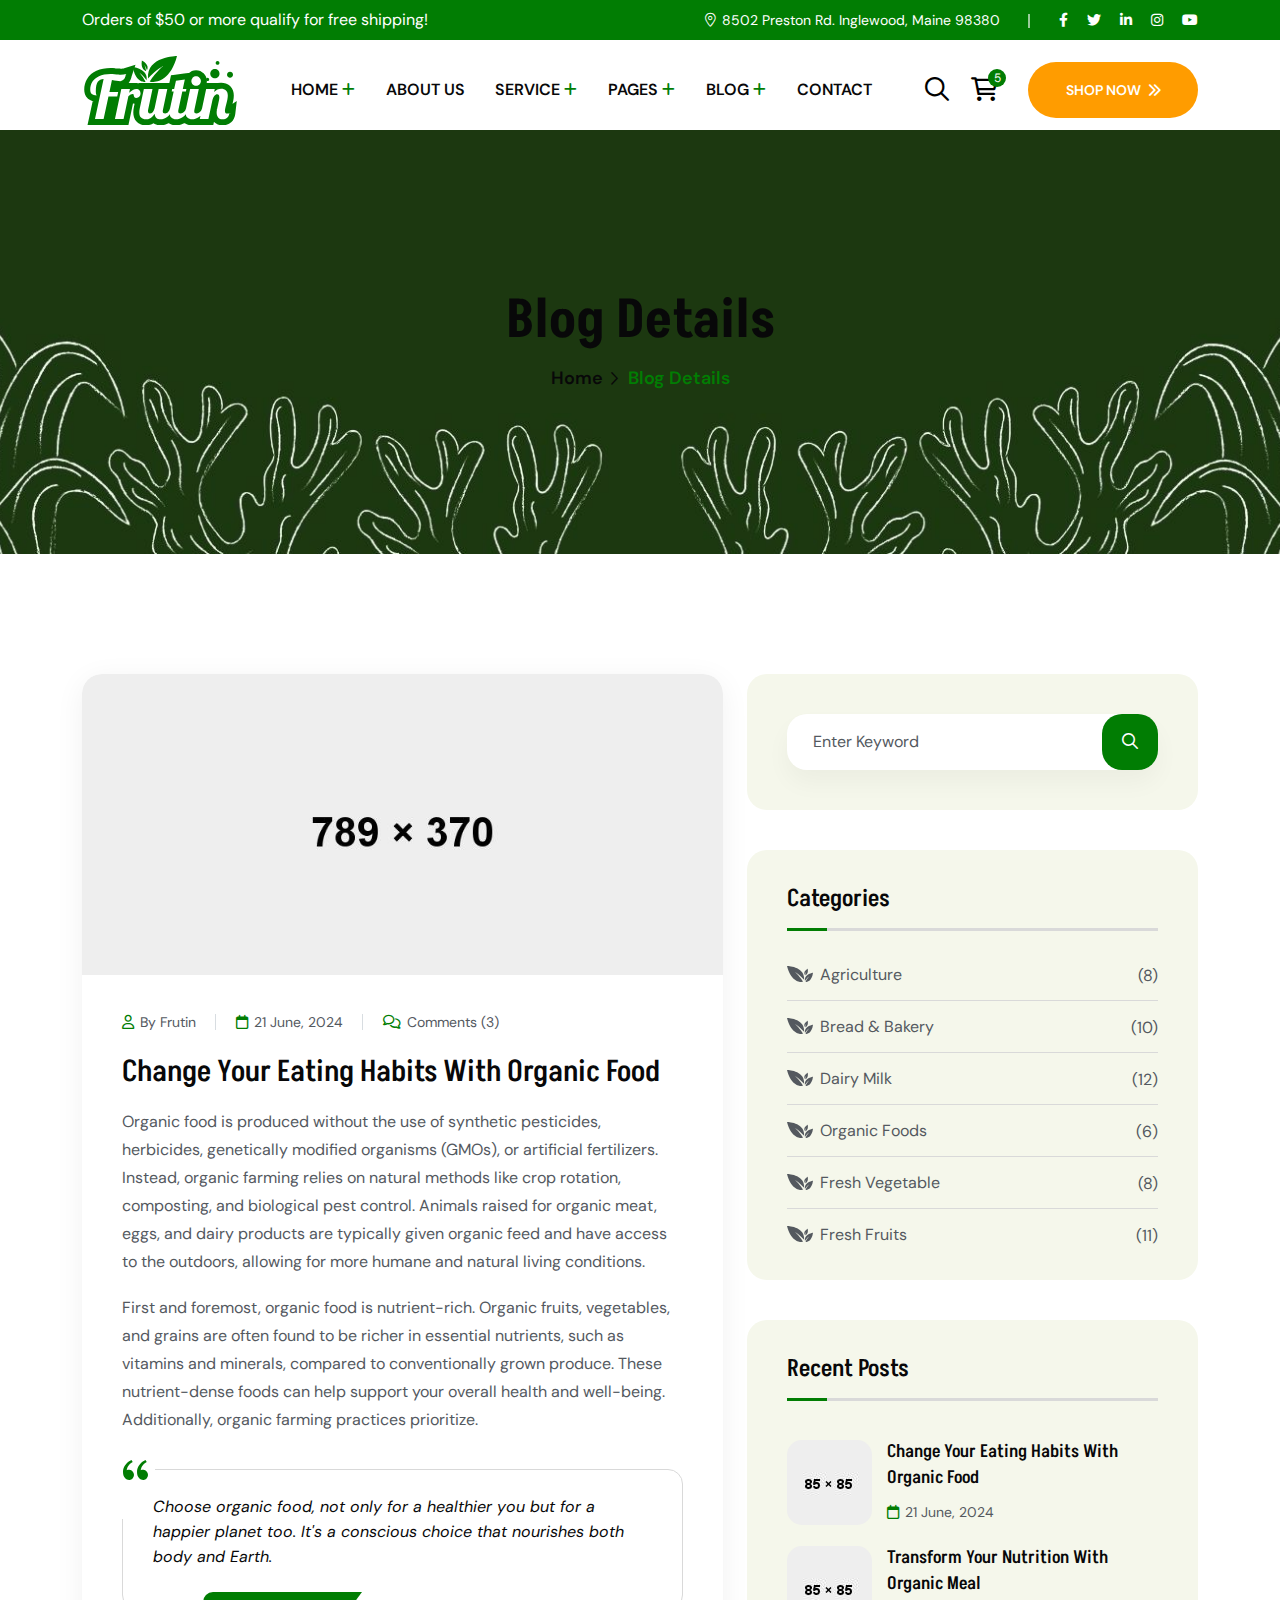
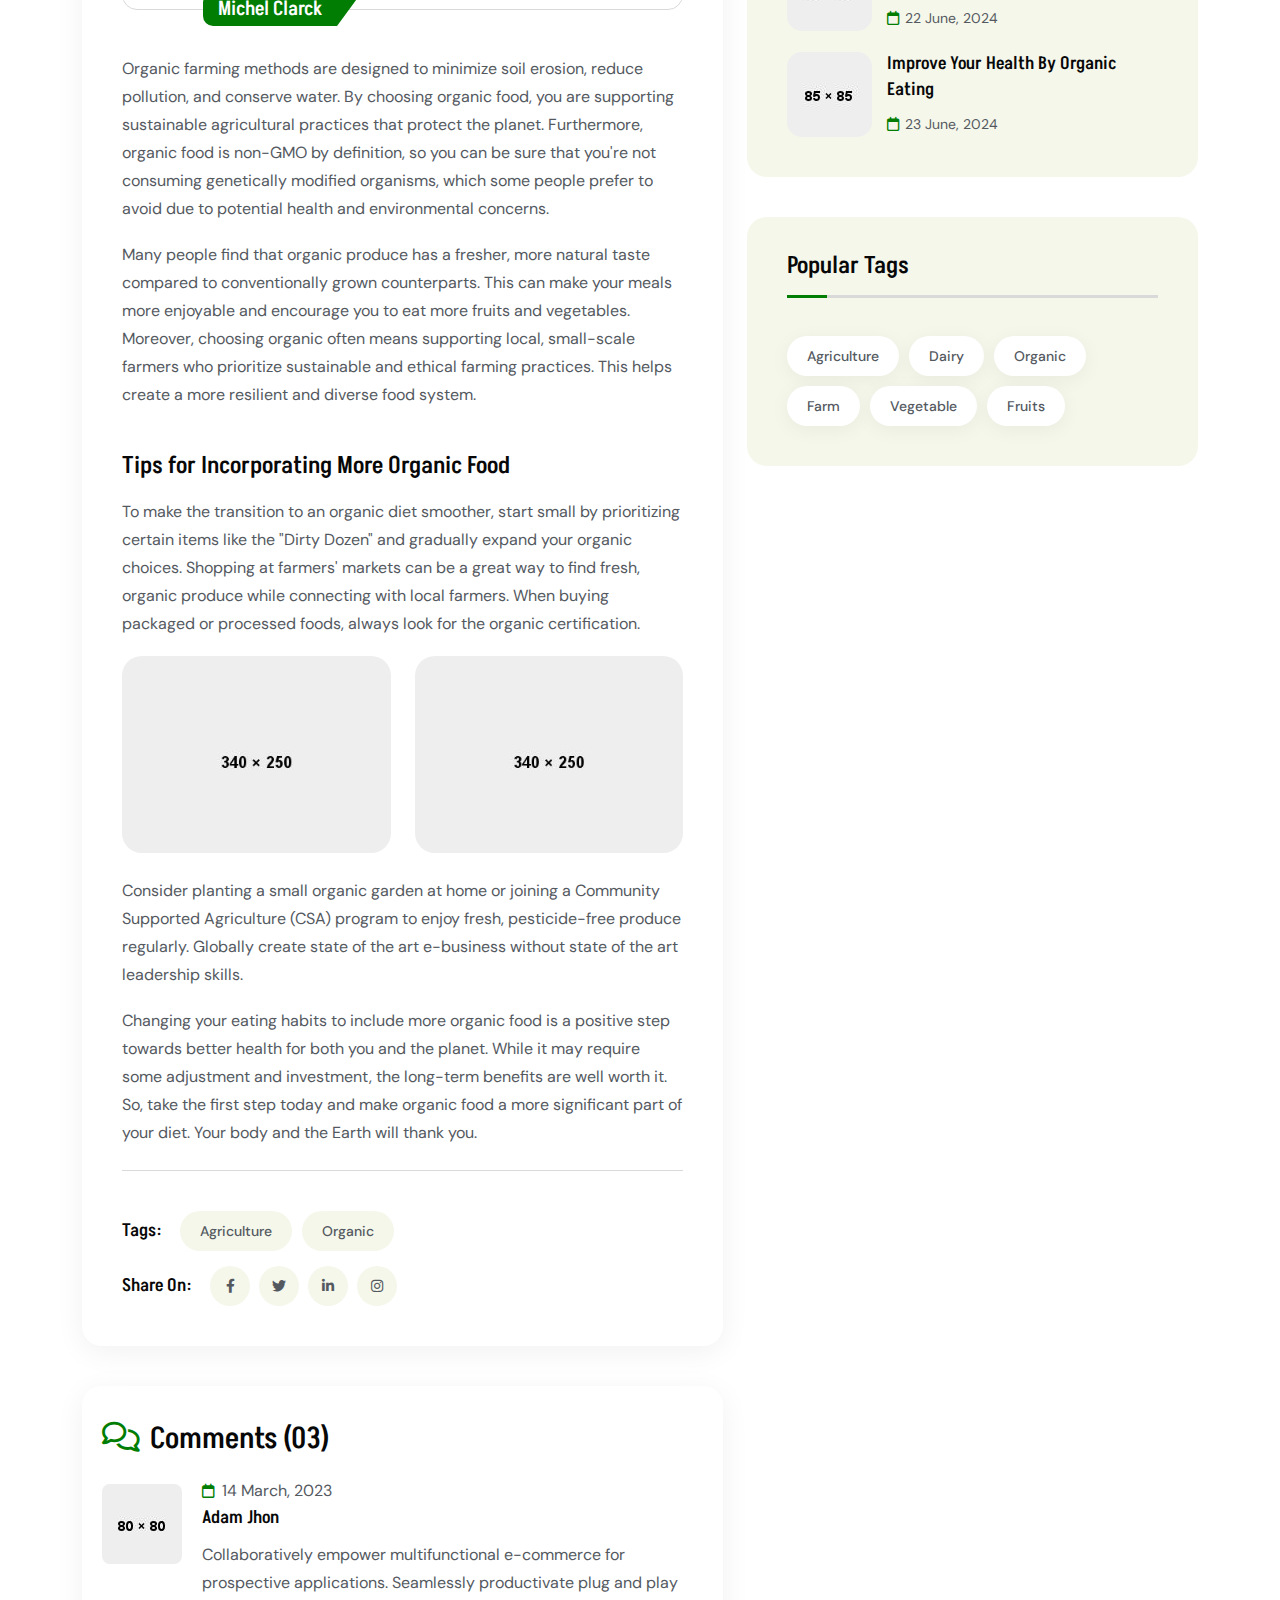
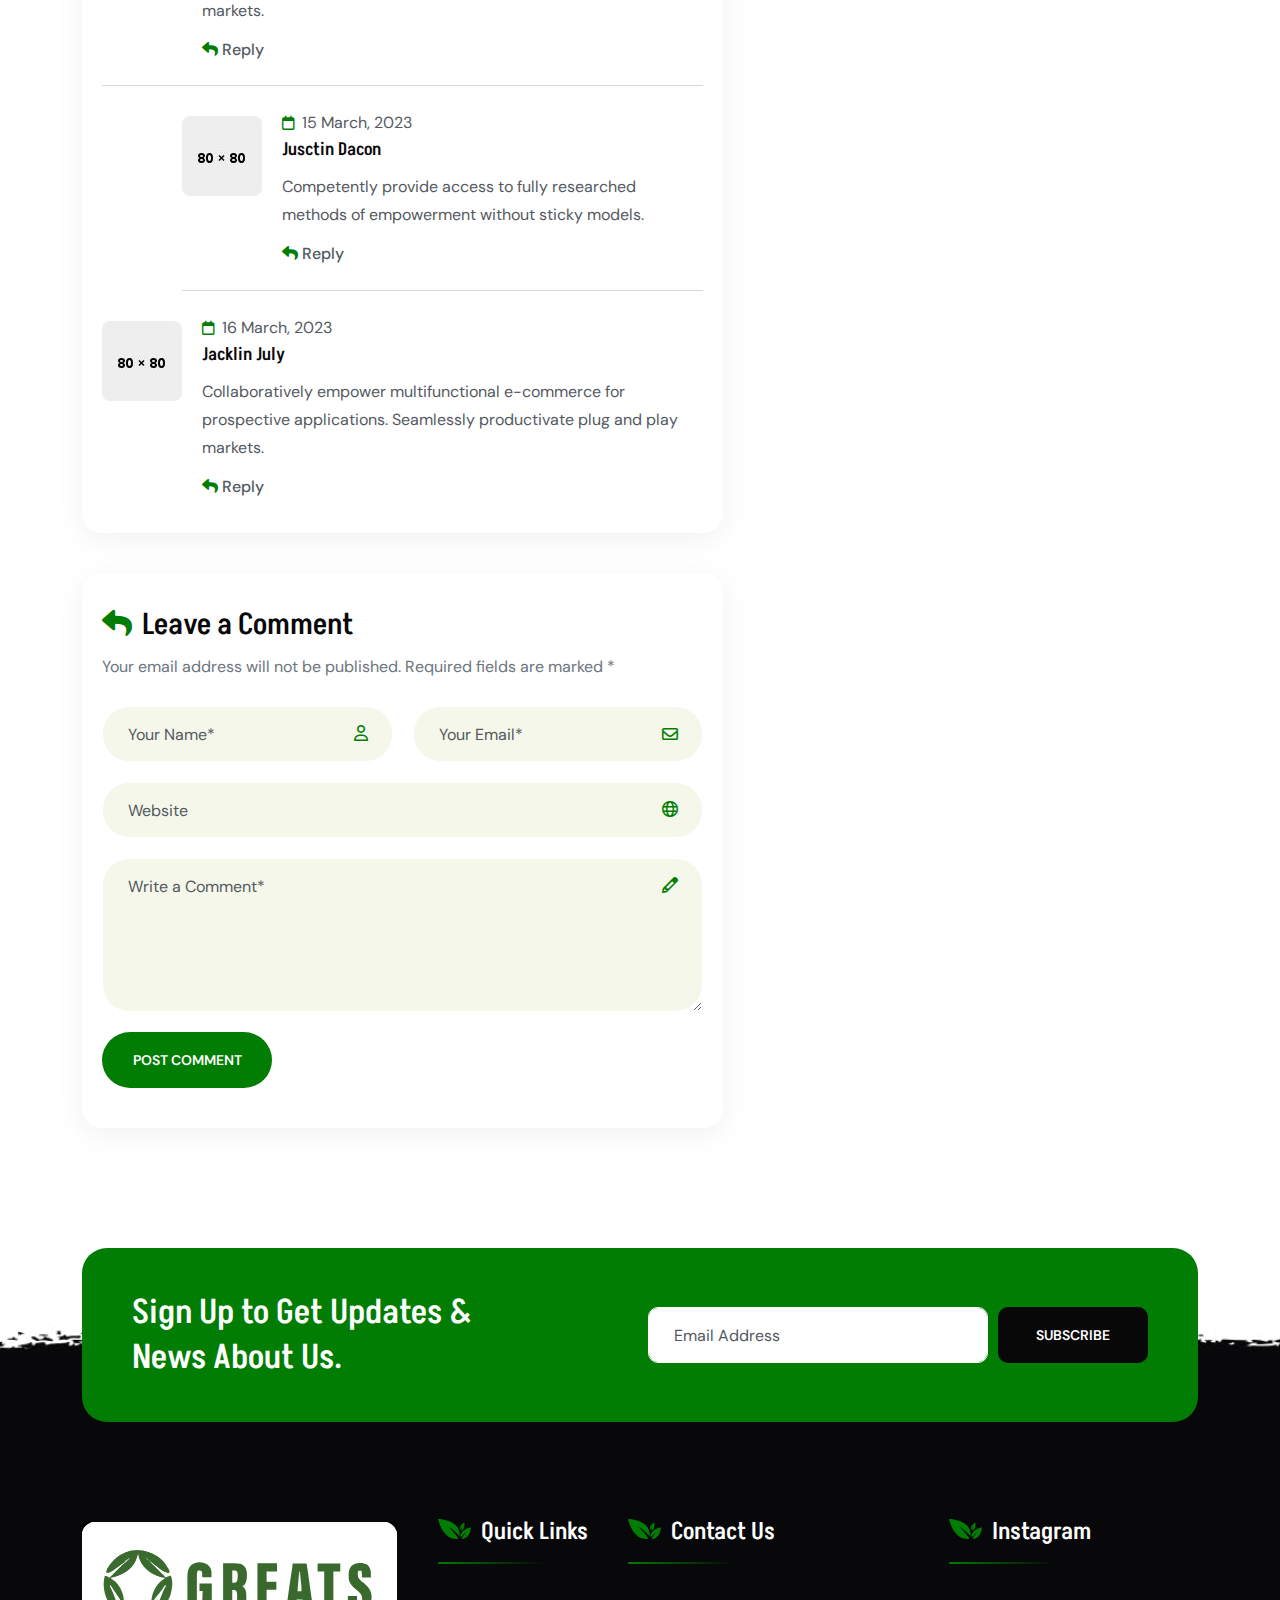
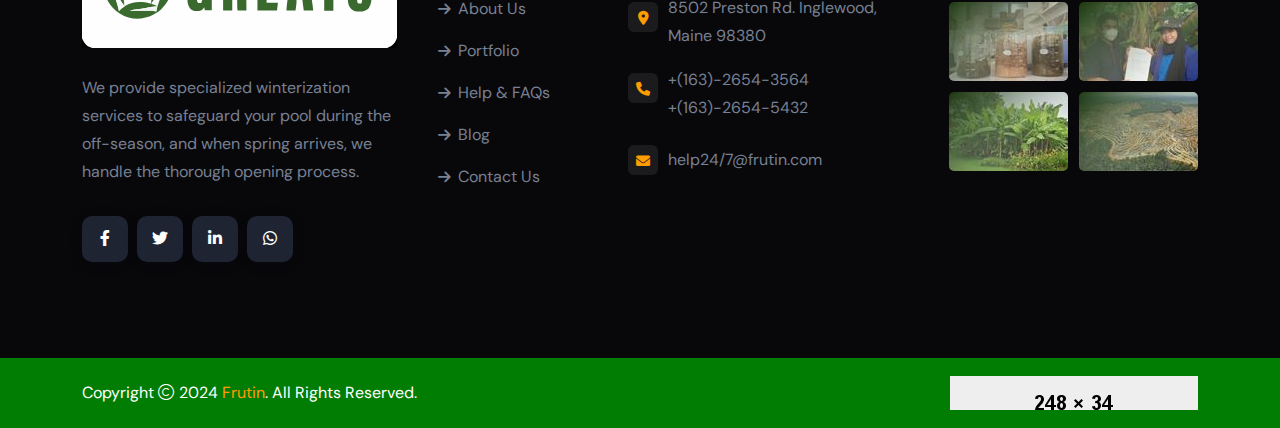
<file: blog-details.html>
<!doctype html>
<html class="no-js" lang="zxx">

<head>
    <meta charset="utf-8">
    <meta http-equiv="x-ua-compatible" content="ie=edge">
    <title>Frutin - Organic and Healthy Food HTML Template - Blog Details</title>
    <meta name="author" content="Frutin">
    <meta name="description" content="Frutin - Organic and Healthy Food HTML Template">
    <meta name="keywords" content="Frutin - Organic and Healthy Food HTML Template">
    <meta name="robots" content="INDEX,FOLLOW">

    <!-- Mobile Specific Metas -->
    <meta name="viewport" content="width=device-width, initial-scale=1, shrink-to-fit=no">

    <!-- Favicons - Place favicon.ico in the root directory -->
    <link rel="apple-touch-icon" sizes="57x57" href="assets/img/favicons/apple-icon-57x57.png">
    <link rel="apple-touch-icon" sizes="60x60" href="assets/img/favicons/apple-icon-60x60.png">
    <link rel="apple-touch-icon" sizes="72x72" href="assets/img/favicons/apple-icon-72x72.png">
    <link rel="apple-touch-icon" sizes="76x76" href="assets/img/favicons/apple-icon-76x76.png">
    <link rel="apple-touch-icon" sizes="114x114" href="assets/img/favicons/apple-icon-114x114.png">
    <link rel="apple-touch-icon" sizes="120x120" href="assets/img/favicons/apple-icon-120x120.png">
    <link rel="apple-touch-icon" sizes="144x144" href="assets/img/favicons/apple-icon-144x144.png">
    <link rel="apple-touch-icon" sizes="152x152" href="assets/img/favicons/apple-icon-152x152.png">
    <link rel="apple-touch-icon" sizes="180x180" href="assets/img/favicons/apple-icon-180x180.png">
    <link rel="icon" type="image/png" sizes="192x192" href="assets/img/favicons/android-icon-192x192.png">
    <link rel="icon" type="image/png" sizes="32x32" href="assets/img/favicons/favicon-32x32.png">
    <link rel="icon" type="image/png" sizes="96x96" href="assets/img/favicons/favicon-96x96.png">
    <link rel="icon" type="image/png" sizes="16x16" href="assets/img/favicons/favicon-16x16.png">
    <link rel="manifest" href="assets/img/favicons/manifest.json">
    <meta name="msapplication-TileColor" content="#ffffff">
    <meta name="msapplication-TileImage" content="assets/img/favicons/ms-icon-144x144.png">
    <meta name="theme-color" content="#ffffff">

    <!--==============================
	  Google Fonts
	============================== -->
    <link rel="preconnect" href="https://fonts.googleapis.com">
    <link rel="preconnect" href="https://fonts.gstatic.com" crossorigin>
    <link href="https://fonts.googleapis.com/css2?family=Akshar:wght@300..700&family=DM+Sans:ital,opsz,wght@0,9..40,100..1000;1,9..40,100..1000&family=Shadows+Into+Light+Two&display=swap" rel="stylesheet">

    <!--==============================
	    All CSS File
	============================== -->
    <!-- Bootstrap -->
    <link rel="stylesheet" href="assets/css/bootstrap.min.css">
    <!-- Fontawesome Icon -->
    <link rel="stylesheet" href="assets/css/fontawesome.min.css">
    <!-- Magnific Popup -->
    <link rel="stylesheet" href="assets/css/magnific-popup.min.css">
    <!-- Swiper Js -->
    <link rel="stylesheet" href="assets/css/swiper-bundle.min.css">
    <!-- Theme Custom CSS -->
    <link rel="stylesheet" href="assets/css/style.css">

</head>

<body>

    <!--[if lte IE 9]>
    	<p class="browserupgrade">You are using an <strong>outdated</strong> browser. Please <a href="https://browsehappy.com/">upgrade your browser</a> to improve your experience and security.</p>
  	<![endif]-->


    <!--********************************
   		Code Start From Here 
	******************************** -->

    <!--==============================
     Preloader
  ==============================-->
    <div class="preloader ">
        <button class="th-btn preloaderCls">Cancel Preloader </button>
        <div class="preloader-inner">
            <div class="loader">
                <span></span>
                <span></span>
                <span></span>
                <span></span>
                <span></span>
                <span></span>
            </div>
        </div>
    </div><!--==============================
    Sidemenu
============================== -->
    <div class="sidemenu-wrapper sidemenu-cart d-none d-lg-block ">
        <div class="sidemenu-content">
            <button class="closeButton sideMenuCls"><i class="far fa-times"></i></button>
            <div class="widget woocommerce widget_shopping_cart">
                <h3 class="widget_title">Shopping cart</h3>
                <div class="widget_shopping_cart_content">
                    <ul class="woocommerce-mini-cart cart_list product_list_widget ">
                        <li class="woocommerce-mini-cart-item mini_cart_item">
                            <a href="#" class="remove remove_from_cart_button"><i class="far fa-times"></i></a>
                            <a href="#"><img src="assets/img/product/product_thumb_1_1.jpg" alt="Cart Image">Bosco Apple Fruit</a>
                            <span class="quantity">1 ×
                                <span class="woocommerce-Price-amount amount">
                                    <span class="woocommerce-Price-currencySymbol">$</span>940.00</span>
                            </span>
                        </li>
                        <li class="woocommerce-mini-cart-item mini_cart_item">
                            <a href="#" class="remove remove_from_cart_button"><i class="far fa-times"></i></a>
                            <a href="#"><img src="assets/img/product/product_thumb_1_2.jpg" alt="Cart Image">Green Cauliflower</a>
                            <span class="quantity">1 ×
                                <span class="woocommerce-Price-amount amount">
                                    <span class="woocommerce-Price-currencySymbol">$</span>899.00</span>
                            </span>
                        </li>
                        <li class="woocommerce-mini-cart-item mini_cart_item">
                            <a href="#" class="remove remove_from_cart_button"><i class="far fa-times"></i></a>
                            <a href="#"><img src="assets/img/product/product_thumb_1_3.jpg" alt="Cart Image">Mandarin orange</a>
                            <span class="quantity">1 ×
                                <span class="woocommerce-Price-amount amount">
                                    <span class="woocommerce-Price-currencySymbol">$</span>756.00</span>
                            </span>
                        </li>
                        <li class="woocommerce-mini-cart-item mini_cart_item">
                            <a href="#" class="remove remove_from_cart_button"><i class="far fa-times"></i></a>
                            <a href="#"><img src="assets/img/product/product_thumb_1_4.jpg" alt="Cart Image">Shallot Red onion</a>
                            <span class="quantity">1 ×
                                <span class="woocommerce-Price-amount amount">
                                    <span class="woocommerce-Price-currencySymbol">$</span>723.00</span>
                            </span>
                        </li>
                        <li class="woocommerce-mini-cart-item mini_cart_item">
                            <a href="#" class="remove remove_from_cart_button"><i class="far fa-times"></i></a>
                            <a href="#"><img src="assets/img/product/product_thumb_1_5.jpg" alt="Cart Image">Sour Red Cherry</a>
                            <span class="quantity">1 ×
                                <span class="woocommerce-Price-amount amount">
                                    <span class="woocommerce-Price-currencySymbol">$</span>1080.00</span>
                            </span>
                        </li>
                    </ul>
                    <p class="woocommerce-mini-cart__total total">
                        <strong>Subtotal:</strong>
                        <span class="woocommerce-Price-amount amount">
                            <span class="woocommerce-Price-currencySymbol">$</span>4398.00</span>
                    </p>
                    <p class="woocommerce-mini-cart__buttons buttons">
                        <a href="cart.html" class="th-btn wc-forward">View cart</a>
                        <a href="checkout.html" class="th-btn checkout wc-forward">Checkout</a>
                    </p>
                </div>
            </div>
        </div>
    </div>
    <div class="popup-search-box d-none d-lg-block">
        <button class="searchClose"><i class="fal fa-times"></i></button>
        <form action="#">
            <input type="text" placeholder="What are you looking for?">
            <button type="submit"><i class="fal fa-search"></i></button>
        </form>
    </div><!--==============================
    Mobile Menu
  ============================== -->
    <div class="th-menu-wrapper">
        <div class="th-menu-area text-center">
            <button class="th-menu-toggle"><i class="fal fa-times"></i></button>
            <div class="mobile-logo">
                <a href="home-organic-farm.html"><img src="assets/img/logo.svg" alt="Frutin"></a>
            </div>
            <div class="th-mobile-menu">
                <ul>
                    <li class="menu-item-has-children">
                        <a href="home-organic-farm.html">Home</a>
                        <ul class="sub-menu">
                            <li><a href="home-organic-farm.html">Organic Farm</a></li>
                            <li><a href="home-organic-food.html">Organic Food</a></li>
                            <li><a href="home-mega-shop.html">Mega Shop</a></li>
                            <li><a href="home-organic-farming.html">Organic Farming</a></li>
                        </ul>
                    </li>
                    <li><a href="about.html">About Us</a></li>
                    <li class="menu-item-has-children">
                        <a href="#">Service</a>
                        <ul class="sub-menu">
                            <li><a href="service.html">Service</a></li>
                            <li><a href="service-details.html">Service Details</a></li>
                        </ul>
                    </li>
                    <li class="menu-item-has-children">
                        <a href="#">Pages</a>
                        <ul class="sub-menu">
                            <li class="menu-item-has-children">
                                <a href="#">Shop</a>
                                <ul class="sub-menu">
                                    <li><a href="shop.html">Shop</a></li>
                                    <li><a href="shop-details.html">Shop Details</a></li>
                                    <li><a href="cart.html">Cart Page</a></li>
                                    <li><a href="checkout.html">Checkout</a></li>
                                    <li><a href="wishlist.html">Wishlist</a></li>
                                </ul>
                            </li>
                            <li><a href="team.html">Team</a></li>
                            <li><a href="team-details.html">Team Details</a></li>
                            <li><a href="project.html">Project Gallery</a></li>
                            <li><a href="project-details.html">Project Details</a></li>
                            <li><a href="faq.html">Faq Page</a></li>
                            <li><a href="error.html">Error Page</a></li>
                        </ul>
                    </li>
                    <li class="menu-item-has-children">
                        <a href="#">Blog</a>
                        <ul class="sub-menu">
                            <li><a href="blog.html">Blog</a></li>
                            <li><a href="blog-details.html">Blog Details</a></li>
                        </ul>
                    </li>
                    <li>
                        <a href="contact.html">Contact</a>
                    </li>
                </ul>
            </div>
        </div>
    </div><!--==============================
	Header Area
==============================-->
    <header class="th-header header-layout1">
        <div class="header-top">
            <div class="container">
                <div class="row justify-content-center justify-content-lg-between align-items-center gy-2">
                    <div class="col-auto d-none d-lg-block">
                        <p class="header-notice">Orders of $50 or more qualify for free shipping!</p>
                    </div>
                    <div class="col-auto">
                        <div class="header-links">
                            <ul>
                                <li class="d-none d-sm-inline-block"><i class="fal fa-location-dot"></i><a href="https://www.google.com/maps">8502 Preston Rd. Inglewood, Maine 98380</a></li>
                                <li>
                                    <div class="social-links">
                                        <a href="https://www.facebook.com/"><i class="fab fa-facebook-f"></i></a>
                                        <a href="https://www.twitter.com/"><i class="fab fa-twitter"></i></a>
                                        <a href="https://www.linkedin.com/"><i class="fab fa-linkedin-in"></i></a>
                                        <a href="https://www.instagram.com/"><i class="fab fa-instagram"></i></a>
                                        <a href="https://www.youtube.com/"><i class="fab fa-youtube"></i></a>
                                    </div>
                                </li>
                            </ul>
                        </div>
                    </div>
                </div>
            </div>
        </div>
        <div class="sticky-wrapper">
            <!-- Main Menu Area -->
            <div class="menu-area">
                <div class="container">
                    <div class="row align-items-center justify-content-between">
                        <div class="col-auto">
                            <div class="header-logo">
                                <a href="home-organic-farm.html"><img src="assets/img/logo.svg" alt="Frutin"></a>
                            </div>
                        </div>
                        <div class="col-auto">
                            <nav class="main-menu d-none d-lg-inline-block">
                                <ul>
                                    <li class="menu-item-has-children">
                                        <a href="home-organic-farm.html">Home</a>
                                        <ul class="sub-menu">
                                            <li><a href="home-organic-farm.html">Organic Farm</a></li>
                                            <li><a href="home-organic-food.html">Organic Food</a></li>
                                            <li><a href="home-mega-shop.html">Mega Shop</a></li>
                                            <li><a href="home-organic-farming.html">Organic Farming</a></li>
                                        </ul>
                                    </li>
                                    <li><a href="about.html">About Us</a></li>
                                    <li class="menu-item-has-children">
                                        <a href="#">Service</a>
                                        <ul class="sub-menu">
                                            <li><a href="service.html">Service</a></li>
                                            <li><a href="service-details.html">Service Details</a></li>
                                        </ul>
                                    </li>
                                    <li class="menu-item-has-children">
                                        <a href="#">Pages</a>
                                        <ul class="sub-menu">
                                            <li class="menu-item-has-children">
                                                <a href="#">Shop</a>
                                                <ul class="sub-menu">
                                                    <li><a href="shop.html">Shop</a></li>
                                                    <li><a href="shop-details.html">Shop Details</a></li>
                                                    <li><a href="cart.html">Cart Page</a></li>
                                                    <li><a href="checkout.html">Checkout</a></li>
                                                    <li><a href="wishlist.html">Wishlist</a></li>
                                                </ul>
                                            </li>
                                            <li><a href="team.html">Team</a></li>
                                            <li><a href="team-details.html">Team Details</a></li>
                                            <li><a href="project.html">Project Gallery</a></li>
                                            <li><a href="project-details.html">Project Details</a></li>
                                            <li><a href="faq.html">Faq Page</a></li>
                                            <li><a href="error.html">Error Page</a></li>
                                        </ul>
                                    </li>
                                    <li class="menu-item-has-children">
                                        <a href="#">Blog</a>
                                        <ul class="sub-menu">
                                            <li><a href="blog.html">Blog</a></li>
                                            <li><a href="blog-details.html">Blog Details</a></li>
                                        </ul>
                                    </li>
                                    <li>
                                        <a href="contact.html">Contact</a>
                                    </li>
                                </ul>
                            </nav>
                            <button type="button" class="th-menu-toggle d-block d-lg-none"><i class="far fa-bars"></i></button>
                        </div>
                        <div class="col-auto d-none d-xl-block">
                            <div class="header-button">
                                <button type="button" class="simple-icon searchBoxToggler"><i class="far fa-search"></i></button>
                                <button type="button" class="simple-icon sideMenuToggler">
                                    <span class="badge">5</span>
                                    <i class="fa-regular fa-cart-shopping"></i>
                                </button>
                                <a href="shop.html" class="th-btn style4">Shop Now<i class="fas fa-chevrons-right ms-2"></i></a>
                            </div>
                        </div>
                    </div>
                </div>
            </div>
        </div>
    </header>
    <!--==============================
    Breadcumb
============================== -->
    <div class="breadcumb-wrapper " data-bg-src="assets/img/bg/breadcumb-bg.jpg">
        <div class="container">
            <div class="breadcumb-content">
                <h1 class="breadcumb-title">Blog Details</h1>
                <ul class="breadcumb-menu">
                    <li><a href="home-organic-farm.html">Home</a></li>
                    <li>Blog Details</li>
                </ul>
            </div>
        </div>
    </div><!--==============================
        Blog Area
    ==============================-->
    <section class="th-blog-wrapper blog-details space-top space-extra-bottom">
        <div class="container">
            <div class="row">
                <div class="col-xxl-8 col-lg-7">
                    <div class="th-blog blog-single">
                        <div class="blog-img">
                            <img src="assets/img/blog/blog-s-1-1.jpg" alt="Blog Image">
                        </div>
                        <div class="blog-content">
                            <div class="blog-meta">
                                <a class="author" href="blog.html"><i class="far fa-user"></i>By Frutin</a>
                                <a href="blog.html"><i class="far fa-calendar"></i>21 June, 2024</a>
                                <a href="blog-details.html"><i class="far fa-comments"></i>Comments (3)</a>
                            </div>
                            <h2 class="blog-title">Change Your Eating Habits With Organic Food</h2>
                            <p>Organic food is produced without the use of synthetic pesticides, herbicides, genetically modified organisms (GMOs), or artificial fertilizers. Instead, organic farming relies on natural methods like crop rotation, composting, and biological pest control. Animals raised for organic meat, eggs, and dairy products are typically given organic feed and have access to the outdoors, allowing for more humane and natural living conditions.</p>
                            <p>First and foremost, organic food is nutrient-rich. Organic fruits, vegetables, and grains are often found to be richer in essential nutrients, such as vitamins and minerals, compared to conventionally grown produce. These nutrient-dense foods can help support your overall health and well-being. Additionally, organic farming practices prioritize.</p>
                            <blockquote>
                                <p>Choose organic food, not only for a healthier you but for a happier planet too. It's a conscious choice that nourishes both body and Earth.</p>
                                <cite>Michel Clarck</cite>
                            </blockquote>
                            <p>Organic farming methods are designed to minimize soil erosion, reduce pollution, and conserve water. By choosing organic food, you are supporting sustainable agricultural practices that protect the planet. Furthermore, organic food is non-GMO by definition, so you can be sure that you're not consuming genetically modified organisms, which some people prefer to avoid due to potential health and environmental concerns.</p>
                            <p>Many people find that organic produce has a fresher, more natural taste compared to conventionally grown counterparts. This can make your meals more enjoyable and encourage you to eat more fruits and vegetables. Moreover, choosing organic often means supporting local, small-scale farmers who prioritize sustainable and ethical farming practices. This helps create a more resilient and diverse food system.</p>
                            <h3 class="h5 mt-40">Tips for Incorporating More Organic Food</h3>
                            <p>To make the transition to an organic diet smoother, start small by prioritizing certain items like the "Dirty Dozen" and gradually expand your organic choices. Shopping at farmers' markets can be a great way to find fresh, organic produce while connecting with local farmers. When buying packaged or processed foods, always look for the organic certification.</p>
                            <div class="row mt-15">
                                <div class="col-md-6 mb-4">
                                    <img class="w-100 rounded-20" src="assets/img/blog/blog_inner_1.jpg" alt="Blog Image">
                                </div>
                                <div class="col-md-6 mb-4">
                                    <img class="w-100 rounded-20" src="assets/img/blog/blog_inner_2.jpg" alt="Blog Image">
                                </div>
                            </div>
                            <p> Consider planting a small organic garden at home or joining a Community Supported Agriculture (CSA) program to enjoy fresh, pesticide-free produce regularly. Globally create state of the art e-business without state of the art leadership skills.</p>
                            <p class="mb-n2">Changing your eating habits to include more organic food is a positive step towards better health for both you and the planet. While it may require some adjustment and investment, the long-term benefits are well worth it. So, take the first step today and make organic food a more significant part of your diet. Your body and the Earth will thank you.</p>

                            <div class="share-links clearfix ">
                                <div class="row justify-content-between">
                                    <div class="col-sm-auto">
                                        <span class="share-links-title">Tags:</span>
                                        <div class="tagcloud">
                                            <a href="blog.html">Agriculture</a>
                                            <a href="blog.html">Organic</a>
                                        </div>
                                    </div>
                                    <div class="col-sm-auto text-xl-end">
                                        <span class="share-links-title">Share On:</span>
                                        <div class="th-social">
                                            <a href="https://facebook.com/" target="_blank"><i class="fab fa-facebook-f"></i></a>
                                            <a href="https://twitter.com/" target="_blank"><i class="fab fa-twitter"></i></a>
                                            <a href="https://linkedin.com/" target="_blank"><i class="fab fa-linkedin-in"></i></a>
                                            <a href="https://instagram.com/" target="_blank"><i class="fab fa-instagram"></i></a>
                                        </div><!-- End Social Share -->
                                    </div><!-- Share Links Area end -->
                                </div>
                            </div>
                        </div>
                    </div>
                    <div class="th-comments-wrap ">
                        <h2 class="blog-inner-title h4"><i class="far fa-comments"></i> Comments (03)</h2>
                        <ul class="comment-list">
                            <li class="th-comment-item">
                                <div class="th-post-comment">
                                    <div class="comment-avater">
                                        <img src="assets/img/blog/comment-author-1.jpg" alt="Comment Author">
                                    </div>
                                    <div class="comment-content">
                                        <span class="commented-on"><i class="far fa-calendar"></i>14 March, 2023</span>
                                        <h3 class="name">Adam Jhon</h3>
                                        <p class="text">Collaboratively empower multifunctional e-commerce for prospective applications. Seamlessly productivate plug and play markets.</p>
                                        <div class="reply_and_edit">
                                            <a href="blog-details.html" class="reply-btn"><i class="fas fa-reply"></i>Reply</a>
                                        </div>
                                    </div>
                                </div>
                                <ul class="children">
                                    <li class="th-comment-item">
                                        <div class="th-post-comment">
                                            <div class="comment-avater">
                                                <img src="assets/img/blog/comment-author-2.jpg" alt="Comment Author">
                                            </div>
                                            <div class="comment-content">
                                                <span class="commented-on"><i class="far fa-calendar"></i>15 March, 2023</span>
                                                <h3 class="name">Jusctin Dacon</h3>
                                                <p class="text">Competently provide access to fully researched methods of empowerment
                                                    without sticky models.</p>
                                                <div class="reply_and_edit">
                                                    <a href="blog-details.html" class="reply-btn"><i class="fas fa-reply"></i>Reply</a>
                                                </div>
                                            </div>
                                        </div>
                                    </li>
                                </ul>
                            </li>
                            <li class="th-comment-item">
                                <div class="th-post-comment">
                                    <div class="comment-avater">
                                        <img src="assets/img/blog/comment-author-3.jpg" alt="Comment Author">
                                    </div>
                                    <div class="comment-content">
                                        <span class="commented-on"><i class="far fa-calendar"></i>16 March, 2023</span>
                                        <h3 class="name">Jacklin July</h3>
                                        <p class="text">Collaboratively empower multifunctional e-commerce for prospective applications. Seamlessly productivate plug and play markets.</p>
                                        <div class="reply_and_edit">
                                            <a href="blog-details.html" class="reply-btn"><i class="fas fa-reply"></i>Reply</a>
                                        </div>
                                    </div>
                                </div>
                            </li>
                        </ul>
                    </div> <!-- Comment end --> <!-- Comment Form -->
                    <div class="th-comment-form ">
                        <div class="form-title">
                            <h3 class="blog-inner-title h4 mb-2"><i class="fa-solid fa-reply"></i> Leave a Comment</h3>
                            <p class="form-text">Your email address will not be published. Required fields are marked *</p>
                        </div>
                        <div class="row">
                            <div class="col-md-6 form-group">
                                <input type="text" placeholder="Your Name*" class="form-control">
                                <i class="far fa-user"></i>
                            </div>
                            <div class="col-md-6 form-group">
                                <input type="text" placeholder="Your Email*" class="form-control">
                                <i class="far fa-envelope"></i>
                            </div>
                            <div class="col-12 form-group">
                                <input type="text" placeholder="Website" class="form-control">
                                <i class="far fa-globe"></i>
                            </div>
                            <div class="col-12 form-group">
                                <textarea placeholder="Write a Comment*" class="form-control"></textarea>
                                <i class="far fa-pencil"></i>
                            </div>
                            <div class="col-12 form-group mb-0">
                                <button class="th-btn">Post Comment</button>
                            </div>
                        </div>
                    </div>
                </div>
                <div class="col-xxl-4 col-lg-5">
                    <aside class="sidebar-area">
                        <div class="widget widget_search  ">
                            <form class="search-form">
                                <input type="text" placeholder="Enter Keyword">
                                <button type="submit"><i class="far fa-search"></i></button>
                            </form>
                        </div>
                        <div class="widget widget_categories  ">
                            <h3 class="widget_title">Categories</h3>
                            <ul>
                                <li>
                                    <a href="blog.html">Agriculture</a>
                                    <span>(8)</span>
                                </li>
                                <li>
                                    <a href="blog.html">Bread & Bakery</a>
                                    <span>(10)</span>
                                </li>
                                <li>
                                    <a href="blog.html">Dairy Milk</a>
                                    <span>(12)</span>
                                </li>
                                <li>
                                    <a href="blog.html">Organic Foods</a>
                                    <span>(6)</span>
                                </li>
                                <li>
                                    <a href="blog.html">Fresh Vegetable</a>
                                    <span>(8)</span>
                                </li>
                                <li>
                                    <a href="blog.html">Fresh Fruits</a>
                                    <span>(11)</span>
                                </li>
                            </ul>
                        </div>
                        <div class="widget  ">
                            <h3 class="widget_title">Recent Posts</h3>
                            <div class="recent-post-wrap">
                                <div class="recent-post">
                                    <div class="media-img">
                                        <a href="blog-details.html"><img src="assets/img/blog/recent-post-1-1.jpg" alt="Blog Image"></a>
                                    </div>
                                    <div class="media-body">
                                        <h4 class="post-title"><a class="text-inherit" href="blog-details.html">Change Your Eating Habits With Organic Food</a></h4>
                                        <div class="recent-post-meta">
                                            <a href="blog.html"><i class="far fa-calendar"></i>21 June, 2024</a>
                                        </div>
                                    </div>
                                </div>
                                <div class="recent-post">
                                    <div class="media-img">
                                        <a href="blog-details.html"><img src="assets/img/blog/recent-post-1-2.jpg" alt="Blog Image"></a>
                                    </div>
                                    <div class="media-body">
                                        <h4 class="post-title"><a class="text-inherit" href="blog-details.html">Transform Your Nutrition with Organic Meal</a></h4>
                                        <div class="recent-post-meta">
                                            <a href="blog.html"><i class="far fa-calendar"></i>22 June, 2024</a>
                                        </div>
                                    </div>
                                </div>
                                <div class="recent-post">
                                    <div class="media-img">
                                        <a href="blog-details.html"><img src="assets/img/blog/recent-post-1-3.jpg" alt="Blog Image"></a>
                                    </div>
                                    <div class="media-body">
                                        <h4 class="post-title"><a class="text-inherit" href="blog-details.html">Improve Your Health By Organic Eating</a></h4>
                                        <div class="recent-post-meta">
                                            <a href="blog.html"><i class="far fa-calendar"></i>23 June, 2024</a>
                                        </div>
                                    </div>
                                </div>
                            </div>
                        </div>
                        <div class="widget widget_tag_cloud  ">
                            <h3 class="widget_title">Popular Tags</h3>
                            <div class="tagcloud">
                                <a href="blog.html">Agriculture</a>
                                <a href="blog.html">Dairy</a>
                                <a href="blog.html">Organic</a>
                                <a href="blog.html">Farm</a>
                                <a href="blog.html">Vegetable</a>
                                <a href="blog.html">Fruits</a>
                            </div>
                        </div>
                    </aside>
                </div>
            </div>
        </div>
    </section>
    <!--==============================
	Footer Area
==============================-->
    <div class="">
        <div class="container z-index-common">
            <div class="newsletter-wrap">
                <div class="newsletter-content">
                    <h4 class="newsletter-title">Sign Up to Get Updates & News About Us.</h4>
                </div>
                <form class="newsletter-form">
                    <div class="form-group">
                        <input class="form-control" type="email" placeholder="Email Address" required="">
                    </div>
                    <button type="submit" class="th-btn style6">Subscribe</button>
                </form>
            </div>
        </div>
    </div>

    <footer class="footer-wrapper footer-layout1" data-bg-src="assets/img/bg/footer_bg_1.jpg">
        <div class="widget-area">
            <div class="container">
                <div class="row justify-content-between">
                    <div class="col-md-6 col-xl-auto">
                        <div class="widget footer-widget">
                            <div class="th-widget-about">
                                <div class="about-logo">
                                    <a href="home-organic-farm.html"><img src="assets/img/logo-footer.svg" alt="Frutin"></a>
                                </div>
                                <p class="about-text">We provide specialized winterization services to safeguard your pool during the off-season, and when spring arrives, we handle the thorough opening process.</p>
                                <div class="th-social">
                                    <a href="https://www.facebook.com/"><i class="fab fa-facebook-f"></i></a>
                                    <a href="https://www.twitter.com/"><i class="fab fa-twitter"></i></a>
                                    <a href="https://www.linkedin.com/"><i class="fab fa-linkedin-in"></i></a>
                                    <a href="https://www.whatsapp.com/"><i class="fab fa-whatsapp"></i></a>
                                </div>
                            </div>
                        </div>
                    </div>
                    <div class="col-md-6 col-xl-auto">
                        <div class="widget widget_nav_menu footer-widget">
                            <h3 class="widget_title"><img src="assets/img/theme-img/title_icon.svg" alt="Icon">Quick Links</h3>
                            <div class="menu-all-pages-container">
                                <ul class="menu">
                                    <li><a href="about.html">About Us</a></li>
                                    <li><a href="project.html">Portfolio</a></li>
                                    <li><a href="faq.html">Help & FAQs</a></li>
                                    <li><a href="blog.html">Blog</a></li>
                                    <li><a href="contact.html">Contact Us</a></li>
                                </ul>
                            </div>
                        </div>
                    </div>
                    <div class="col-md-6 col-xl-auto">
                        <div class="widget footer-widget">
                            <h3 class="widget_title"><img src="assets/img/theme-img/title_icon.svg" alt="Icon">Contact Us</h3>
                            <div class="th-widget-contact">
                                <div class="info-box">
                                    <div class="info-box_icon">
                                        <i class="fas fa-location-dot"></i>
                                    </div>
                                    <p class="info-box_text">8502 Preston Rd. Inglewood, Maine 98380</p>
                                </div>
                                <div class="info-box">
                                    <div class="info-box_icon">
                                        <i class="fas fa-phone"></i>
                                    </div>
                                    <p class="info-box_text">
                                        <a href="tel:+16326543564" class="info-box_link">+(163)-2654-3564</a>
                                        <a href="tel:+16326545432" class="info-box_link">+(163)-2654-5432</a>
                                    </p>
                                </div>
                                <div class="info-box">
                                    <div class="info-box_icon">
                                        <i class="fas fa-envelope"></i>
                                    </div>
                                    <p class="info-box_text">
                                        <a href="mailto:help24/7@frutin.com" class="info-box_link">help24/7@frutin.com</a>
                                    </p>
                                </div>
                            </div>
                        </div>
                    </div>
                    <div class="col-md-6 col-xl-auto">
                        <div class="widget footer-widget">
                            <h3 class="widget_title"><img src="assets/img/theme-img/title_icon.svg" alt="Icon">Instagram</h3>
                            <div class="sidebar-gallery">
                                <div class="gallery-thumb">
                                    <img src="assets/img/widget/gallery_1_1.jpg" alt="Gallery Image">
                                    <a href="assets/img/widget/gallery_1_1.jpg" class="gallery-btn popup-image"><i class="fab fa-instagram"></i></a>
                                </div>
                                <div class="gallery-thumb">
                                    <img src="assets/img/widget/gallery_1_2.jpg" alt="Gallery Image">
                                    <a href="assets/img/widget/gallery_1_2.jpg" class="gallery-btn popup-image"><i class="fab fa-instagram"></i></a>
                                </div>
                                <div class="gallery-thumb">
                                    <img src="assets/img/widget/gallery_1_3.jpg" alt="Gallery Image">
                                    <a href="assets/img/widget/gallery_1_3.jpg" class="gallery-btn popup-image"><i class="fab fa-instagram"></i></a>
                                </div>
                                <div class="gallery-thumb">
                                    <img src="assets/img/widget/gallery_1_4.jpg" alt="Gallery Image">
                                    <a href="assets/img/widget/gallery_1_4.jpg" class="gallery-btn popup-image"><i class="fab fa-instagram"></i></a>
                                </div>
                            </div>
                        </div>
                    </div>
                </div>
            </div>
        </div>
        <div class="copyright-wrap">
            <div class="container">
                <div class="row gy-2 align-items-center">
                    <div class="col-md-6">
                        <p class="copyright-text">Copyright <i class="fal fa-copyright"></i> 2024 <a href="home-organic-farm.html">Frutin</a>. All Rights Reserved.</p>
                    </div>
                    <div class="col-md-6 text-center text-md-end">
                        <div class="payment-img">
                            <img src="assets/img/normal/payment_methods.png" alt="Image">
                        </div>
                    </div>
                </div>
            </div>
        </div>
    </footer>

    <!--********************************
			Code End  Here 
	******************************** -->

    <!-- Scroll To Top -->
    <div class="scroll-top">
        <svg class="progress-circle svg-content" width="100%" height="100%" viewBox="-1 -1 102 102">
            <path d="M50,1 a49,49 0 0,1 0,98 a49,49 0 0,1 0,-98" style="transition: stroke-dashoffset 10ms linear 0s; stroke-dasharray: 307.919, 307.919; stroke-dashoffset: 307.919;"></path>
        </svg>
    </div>

    <!--==============================
    All Js File
============================== -->
    <!-- Jquery -->
    <script src="assets/js/vendor/jquery-3.6.0.min.js"></script>
    <!-- Swiper Js -->
    <script src="assets/js/swiper-bundle.min.js"></script>
    <!-- Bootstrap -->
    <script src="assets/js/bootstrap.min.js"></script>
    <!-- Magnific Popup -->
    <script src="assets/js/jquery.magnific-popup.min.js"></script>
    <!-- Counter Up -->
    <script src="assets/js/jquery.counterup.min.js"></script>
    <!-- Range Slider -->
    <script src="assets/js/jquery-ui.min.js"></script>
    <!-- Isotope Filter -->
    <script src="assets/js/imagesloaded.pkgd.min.js"></script>
    <script src="assets/js/isotope.pkgd.min.js"></script>

    <!-- Main Js File -->
    <script src="assets/js/main.js"></script>
</body>

</html>
</file>
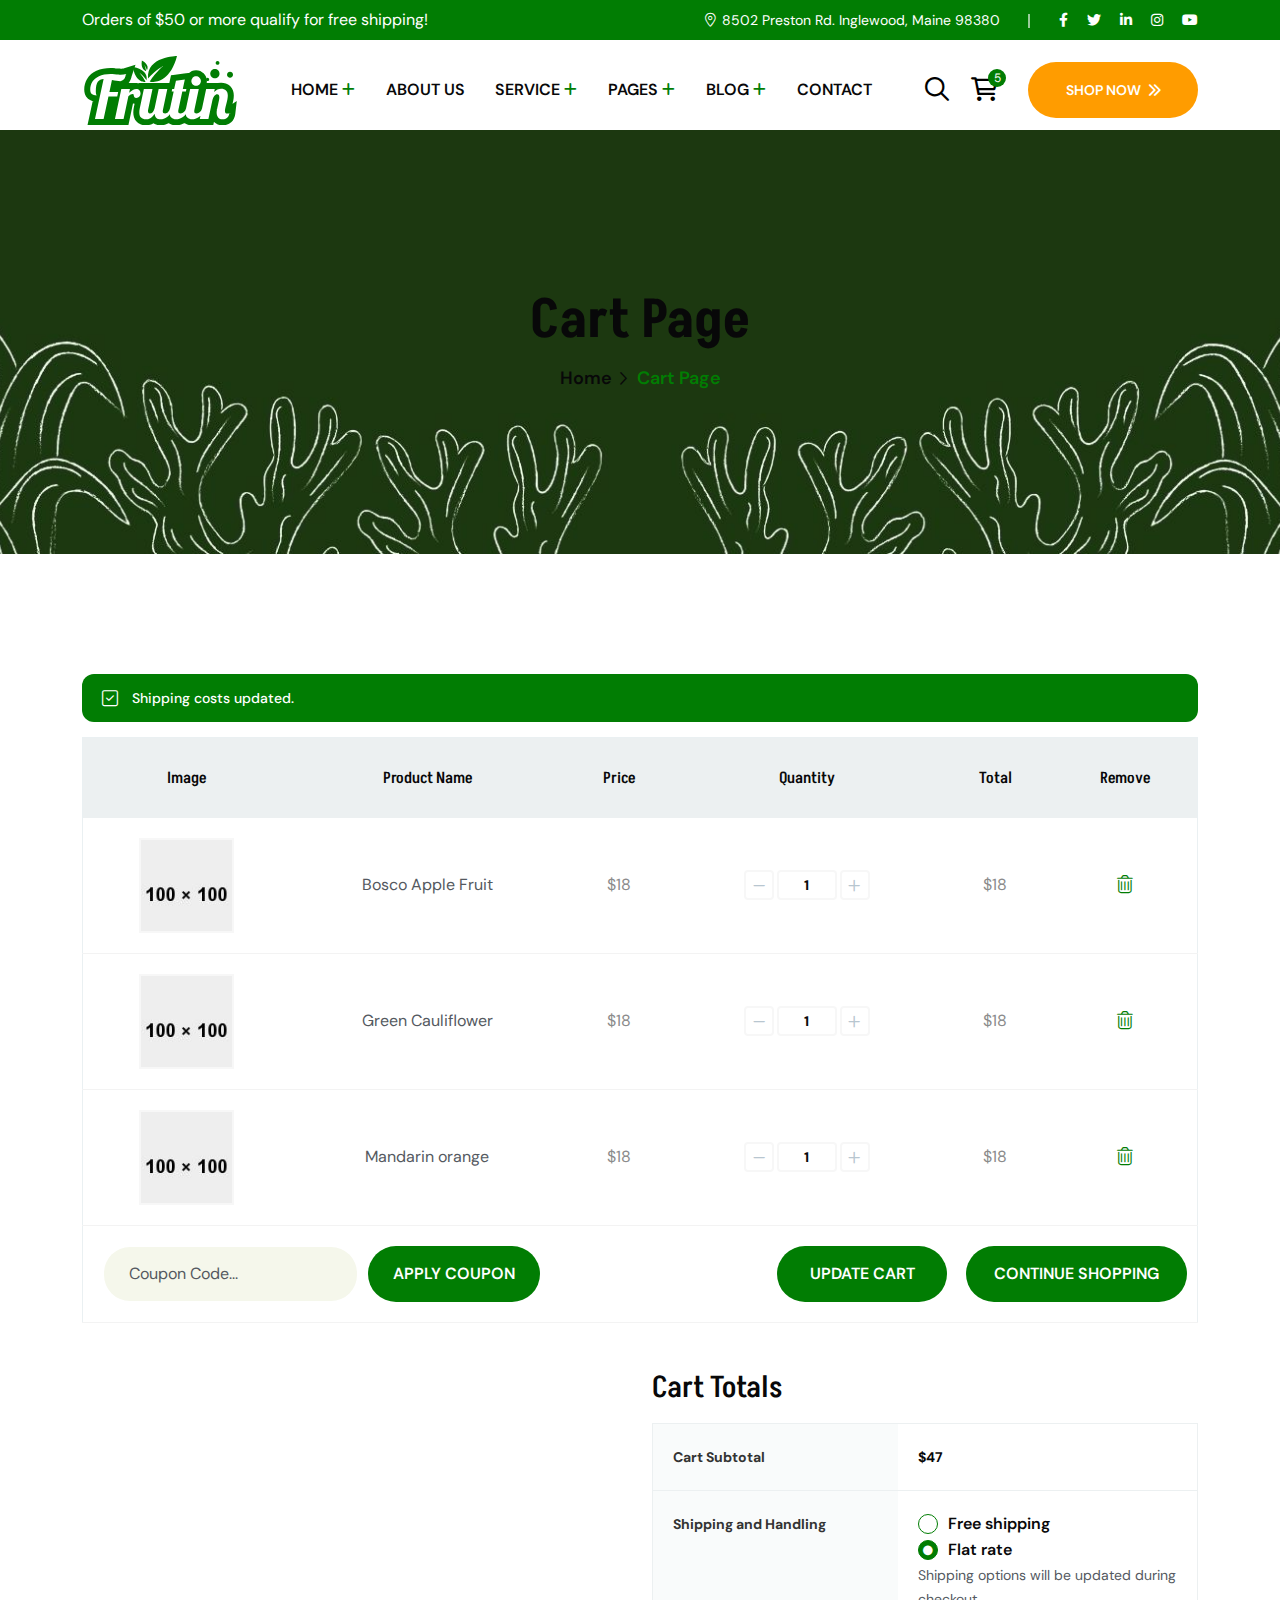
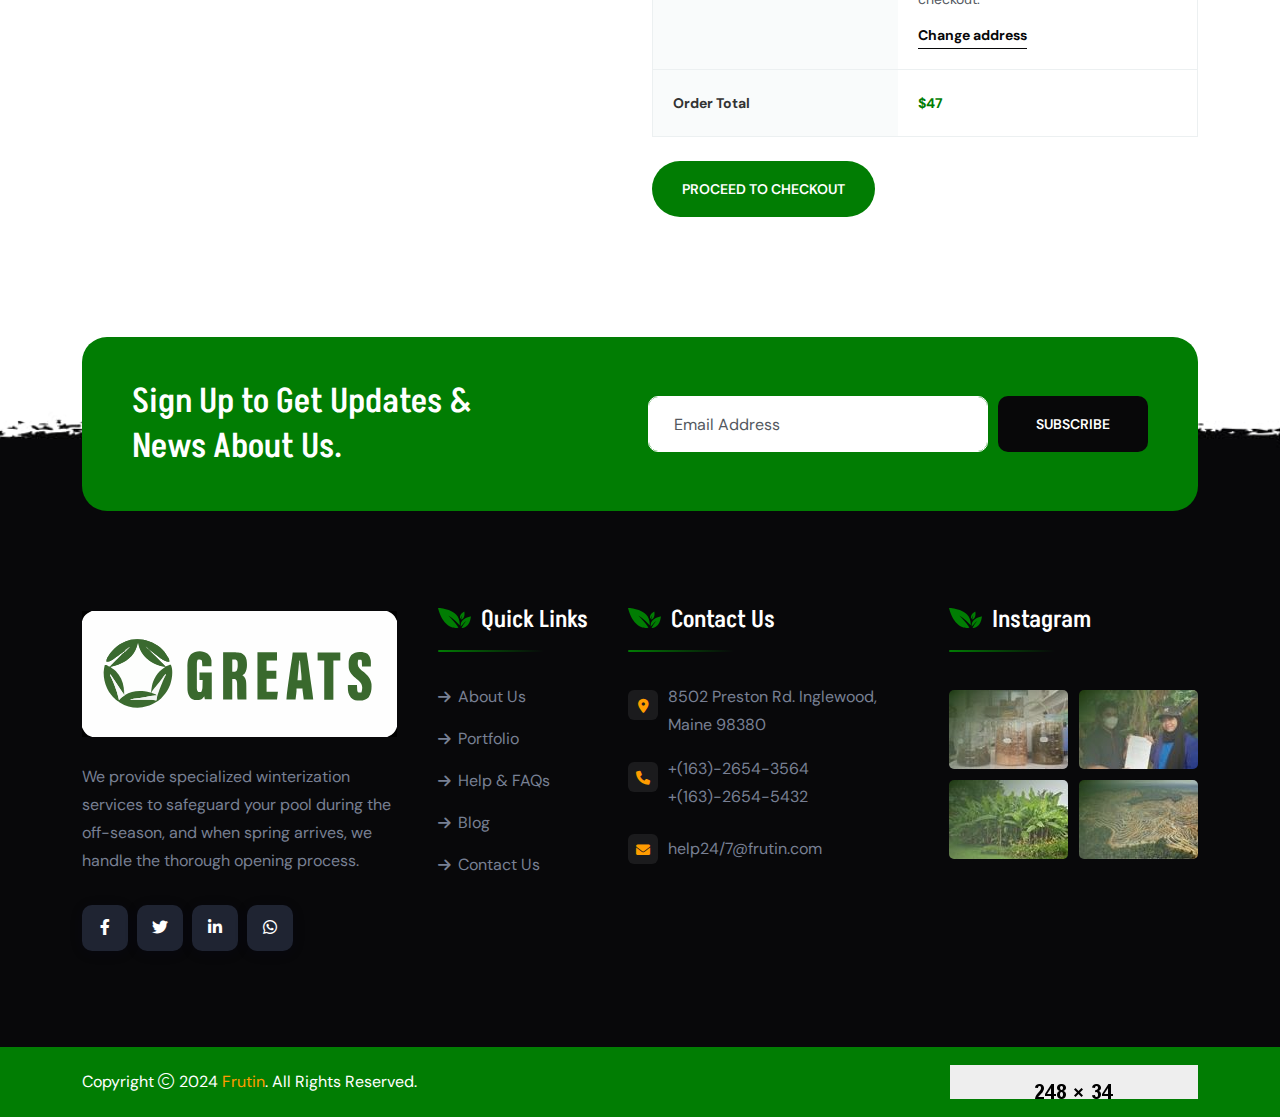
<file: cart.html>
<!doctype html>
<html class="no-js" lang="zxx">

<head>
    <meta charset="utf-8">
    <meta http-equiv="x-ua-compatible" content="ie=edge">
    <title>Frutin - Organic and Healthy Food HTML Template - Cart</title>
    <meta name="author" content="Frutin">
    <meta name="description" content="Frutin - Organic and Healthy Food HTML Template">
    <meta name="keywords" content="Frutin - Organic and Healthy Food HTML Template">
    <meta name="robots" content="INDEX,FOLLOW">

    <!-- Mobile Specific Metas -->
    <meta name="viewport" content="width=device-width, initial-scale=1, shrink-to-fit=no">

    <!-- Favicons - Place favicon.ico in the root directory -->
    <link rel="apple-touch-icon" sizes="57x57" href="assets/img/favicons/apple-icon-57x57.png">
    <link rel="apple-touch-icon" sizes="60x60" href="assets/img/favicons/apple-icon-60x60.png">
    <link rel="apple-touch-icon" sizes="72x72" href="assets/img/favicons/apple-icon-72x72.png">
    <link rel="apple-touch-icon" sizes="76x76" href="assets/img/favicons/apple-icon-76x76.png">
    <link rel="apple-touch-icon" sizes="114x114" href="assets/img/favicons/apple-icon-114x114.png">
    <link rel="apple-touch-icon" sizes="120x120" href="assets/img/favicons/apple-icon-120x120.png">
    <link rel="apple-touch-icon" sizes="144x144" href="assets/img/favicons/apple-icon-144x144.png">
    <link rel="apple-touch-icon" sizes="152x152" href="assets/img/favicons/apple-icon-152x152.png">
    <link rel="apple-touch-icon" sizes="180x180" href="assets/img/favicons/apple-icon-180x180.png">
    <link rel="icon" type="image/png" sizes="192x192" href="assets/img/favicons/android-icon-192x192.png">
    <link rel="icon" type="image/png" sizes="32x32" href="assets/img/favicons/favicon-32x32.png">
    <link rel="icon" type="image/png" sizes="96x96" href="assets/img/favicons/favicon-96x96.png">
    <link rel="icon" type="image/png" sizes="16x16" href="assets/img/favicons/favicon-16x16.png">
    <link rel="manifest" href="assets/img/favicons/manifest.json">
    <meta name="msapplication-TileColor" content="#ffffff">
    <meta name="msapplication-TileImage" content="assets/img/favicons/ms-icon-144x144.png">
    <meta name="theme-color" content="#ffffff">

    <!--==============================
	  Google Fonts
	============================== -->
    <link rel="preconnect" href="https://fonts.googleapis.com">
    <link rel="preconnect" href="https://fonts.gstatic.com" crossorigin>
    <link href="https://fonts.googleapis.com/css2?family=Akshar:wght@300..700&family=DM+Sans:ital,opsz,wght@0,9..40,100..1000;1,9..40,100..1000&family=Shadows+Into+Light+Two&display=swap" rel="stylesheet">

    <!--==============================
	    All CSS File
	============================== -->
    <!-- Bootstrap -->
    <link rel="stylesheet" href="assets/css/bootstrap.min.css">
    <!-- Fontawesome Icon -->
    <link rel="stylesheet" href="assets/css/fontawesome.min.css">
    <!-- Magnific Popup -->
    <link rel="stylesheet" href="assets/css/magnific-popup.min.css">
    <!-- Swiper Js -->
    <link rel="stylesheet" href="assets/css/swiper-bundle.min.css">
    <!-- Theme Custom CSS -->
    <link rel="stylesheet" href="assets/css/style.css">

</head>

<body>

    <!--[if lte IE 9]>
    	<p class="browserupgrade">You are using an <strong>outdated</strong> browser. Please <a href="https://browsehappy.com/">upgrade your browser</a> to improve your experience and security.</p>
  	<![endif]-->


    <!--********************************
   		Code Start From Here 
	******************************** -->

    <!--==============================
     Preloader
  ==============================-->
    <div class="preloader ">
        <button class="th-btn preloaderCls">Cancel Preloader </button>
        <div class="preloader-inner">
            <div class="loader">
                <span></span>
                <span></span>
                <span></span>
                <span></span>
                <span></span>
                <span></span>
            </div>
        </div>
    </div><!--==============================
    Sidemenu
============================== -->
    <div class="sidemenu-wrapper sidemenu-cart d-none d-lg-block ">
        <div class="sidemenu-content">
            <button class="closeButton sideMenuCls"><i class="far fa-times"></i></button>
            <div class="widget woocommerce widget_shopping_cart">
                <h3 class="widget_title">Shopping cart</h3>
                <div class="widget_shopping_cart_content">
                    <ul class="woocommerce-mini-cart cart_list product_list_widget ">
                        <li class="woocommerce-mini-cart-item mini_cart_item">
                            <a href="#" class="remove remove_from_cart_button"><i class="far fa-times"></i></a>
                            <a href="#"><img src="assets/img/product/product_thumb_1_1.jpg" alt="Cart Image">Bosco Apple Fruit</a>
                            <span class="quantity">1 ×
                                <span class="woocommerce-Price-amount amount">
                                    <span class="woocommerce-Price-currencySymbol">$</span>940.00</span>
                            </span>
                        </li>
                        <li class="woocommerce-mini-cart-item mini_cart_item">
                            <a href="#" class="remove remove_from_cart_button"><i class="far fa-times"></i></a>
                            <a href="#"><img src="assets/img/product/product_thumb_1_2.jpg" alt="Cart Image">Green Cauliflower</a>
                            <span class="quantity">1 ×
                                <span class="woocommerce-Price-amount amount">
                                    <span class="woocommerce-Price-currencySymbol">$</span>899.00</span>
                            </span>
                        </li>
                        <li class="woocommerce-mini-cart-item mini_cart_item">
                            <a href="#" class="remove remove_from_cart_button"><i class="far fa-times"></i></a>
                            <a href="#"><img src="assets/img/product/product_thumb_1_3.jpg" alt="Cart Image">Mandarin orange</a>
                            <span class="quantity">1 ×
                                <span class="woocommerce-Price-amount amount">
                                    <span class="woocommerce-Price-currencySymbol">$</span>756.00</span>
                            </span>
                        </li>
                        <li class="woocommerce-mini-cart-item mini_cart_item">
                            <a href="#" class="remove remove_from_cart_button"><i class="far fa-times"></i></a>
                            <a href="#"><img src="assets/img/product/product_thumb_1_4.jpg" alt="Cart Image">Shallot Red onion</a>
                            <span class="quantity">1 ×
                                <span class="woocommerce-Price-amount amount">
                                    <span class="woocommerce-Price-currencySymbol">$</span>723.00</span>
                            </span>
                        </li>
                        <li class="woocommerce-mini-cart-item mini_cart_item">
                            <a href="#" class="remove remove_from_cart_button"><i class="far fa-times"></i></a>
                            <a href="#"><img src="assets/img/product/product_thumb_1_5.jpg" alt="Cart Image">Sour Red Cherry</a>
                            <span class="quantity">1 ×
                                <span class="woocommerce-Price-amount amount">
                                    <span class="woocommerce-Price-currencySymbol">$</span>1080.00</span>
                            </span>
                        </li>
                    </ul>
                    <p class="woocommerce-mini-cart__total total">
                        <strong>Subtotal:</strong>
                        <span class="woocommerce-Price-amount amount">
                            <span class="woocommerce-Price-currencySymbol">$</span>4398.00</span>
                    </p>
                    <p class="woocommerce-mini-cart__buttons buttons">
                        <a href="cart.html" class="th-btn wc-forward">View cart</a>
                        <a href="checkout.html" class="th-btn checkout wc-forward">Checkout</a>
                    </p>
                </div>
            </div>
        </div>
    </div>
    <div class="popup-search-box d-none d-lg-block">
        <button class="searchClose"><i class="fal fa-times"></i></button>
        <form action="#">
            <input type="text" placeholder="What are you looking for?">
            <button type="submit"><i class="fal fa-search"></i></button>
        </form>
    </div><!--==============================
    Mobile Menu
  ============================== -->
    <div class="th-menu-wrapper">
        <div class="th-menu-area text-center">
            <button class="th-menu-toggle"><i class="fal fa-times"></i></button>
            <div class="mobile-logo">
                <a href="home-organic-farm.html"><img src="assets/img/logo.svg" alt="Frutin"></a>
            </div>
            <div class="th-mobile-menu">
                <ul>
                    <li class="menu-item-has-children">
                        <a href="home-organic-farm.html">Home</a>
                        <ul class="sub-menu">
                            <li><a href="home-organic-farm.html">Organic Farm</a></li>
                            <li><a href="home-organic-food.html">Organic Food</a></li>
                            <li><a href="home-mega-shop.html">Mega Shop</a></li>
                            <li><a href="home-organic-farming.html">Organic Farming</a></li>
                        </ul>
                    </li>
                    <li><a href="about.html">About Us</a></li>
                    <li class="menu-item-has-children">
                        <a href="#">Service</a>
                        <ul class="sub-menu">
                            <li><a href="service.html">Service</a></li>
                            <li><a href="service-details.html">Service Details</a></li>
                        </ul>
                    </li>
                    <li class="menu-item-has-children">
                        <a href="#">Pages</a>
                        <ul class="sub-menu">
                            <li class="menu-item-has-children">
                                <a href="#">Shop</a>
                                <ul class="sub-menu">
                                    <li><a href="shop.html">Shop</a></li>
                                    <li><a href="shop-details.html">Shop Details</a></li>
                                    <li><a href="cart.html">Cart Page</a></li>
                                    <li><a href="checkout.html">Checkout</a></li>
                                    <li><a href="wishlist.html">Wishlist</a></li>
                                </ul>
                            </li>
                            <li><a href="team.html">Team</a></li>
                            <li><a href="team-details.html">Team Details</a></li>
                            <li><a href="project.html">Project Gallery</a></li>
                            <li><a href="project-details.html">Project Details</a></li>
                            <li><a href="faq.html">Faq Page</a></li>
                            <li><a href="error.html">Error Page</a></li>
                        </ul>
                    </li>
                    <li class="menu-item-has-children">
                        <a href="#">Blog</a>
                        <ul class="sub-menu">
                            <li><a href="blog.html">Blog</a></li>
                            <li><a href="blog-details.html">Blog Details</a></li>
                        </ul>
                    </li>
                    <li>
                        <a href="contact.html">Contact</a>
                    </li>
                </ul>
            </div>
        </div>
    </div><!--==============================
	Header Area
==============================-->
    <header class="th-header header-layout1">
        <div class="header-top">
            <div class="container">
                <div class="row justify-content-center justify-content-lg-between align-items-center gy-2">
                    <div class="col-auto d-none d-lg-block">
                        <p class="header-notice">Orders of $50 or more qualify for free shipping!</p>
                    </div>
                    <div class="col-auto">
                        <div class="header-links">
                            <ul>
                                <li class="d-none d-sm-inline-block"><i class="fal fa-location-dot"></i><a href="https://www.google.com/maps">8502 Preston Rd. Inglewood, Maine 98380</a></li>
                                <li>
                                    <div class="social-links">
                                        <a href="https://www.facebook.com/"><i class="fab fa-facebook-f"></i></a>
                                        <a href="https://www.twitter.com/"><i class="fab fa-twitter"></i></a>
                                        <a href="https://www.linkedin.com/"><i class="fab fa-linkedin-in"></i></a>
                                        <a href="https://www.instagram.com/"><i class="fab fa-instagram"></i></a>
                                        <a href="https://www.youtube.com/"><i class="fab fa-youtube"></i></a>
                                    </div>
                                </li>
                            </ul>
                        </div>
                    </div>
                </div>
            </div>
        </div>
        <div class="sticky-wrapper">
            <!-- Main Menu Area -->
            <div class="menu-area">
                <div class="container">
                    <div class="row align-items-center justify-content-between">
                        <div class="col-auto">
                            <div class="header-logo">
                                <a href="home-organic-farm.html"><img src="assets/img/logo.svg" alt="Frutin"></a>
                            </div>
                        </div>
                        <div class="col-auto">
                            <nav class="main-menu d-none d-lg-inline-block">
                                <ul>
                                    <li class="menu-item-has-children">
                                        <a href="home-organic-farm.html">Home</a>
                                        <ul class="sub-menu">
                                            <li><a href="home-organic-farm.html">Organic Farm</a></li>
                                            <li><a href="home-organic-food.html">Organic Food</a></li>
                                            <li><a href="home-mega-shop.html">Mega Shop</a></li>
                                            <li><a href="home-organic-farming.html">Organic Farming</a></li>
                                        </ul>
                                    </li>
                                    <li><a href="about.html">About Us</a></li>
                                    <li class="menu-item-has-children">
                                        <a href="#">Service</a>
                                        <ul class="sub-menu">
                                            <li><a href="service.html">Service</a></li>
                                            <li><a href="service-details.html">Service Details</a></li>
                                        </ul>
                                    </li>
                                    <li class="menu-item-has-children">
                                        <a href="#">Pages</a>
                                        <ul class="sub-menu">
                                            <li class="menu-item-has-children">
                                                <a href="#">Shop</a>
                                                <ul class="sub-menu">
                                                    <li><a href="shop.html">Shop</a></li>
                                                    <li><a href="shop-details.html">Shop Details</a></li>
                                                    <li><a href="cart.html">Cart Page</a></li>
                                                    <li><a href="checkout.html">Checkout</a></li>
                                                    <li><a href="wishlist.html">Wishlist</a></li>
                                                </ul>
                                            </li>
                                            <li><a href="team.html">Team</a></li>
                                            <li><a href="team-details.html">Team Details</a></li>
                                            <li><a href="project.html">Project Gallery</a></li>
                                            <li><a href="project-details.html">Project Details</a></li>
                                            <li><a href="faq.html">Faq Page</a></li>
                                            <li><a href="error.html">Error Page</a></li>
                                        </ul>
                                    </li>
                                    <li class="menu-item-has-children">
                                        <a href="#">Blog</a>
                                        <ul class="sub-menu">
                                            <li><a href="blog.html">Blog</a></li>
                                            <li><a href="blog-details.html">Blog Details</a></li>
                                        </ul>
                                    </li>
                                    <li>
                                        <a href="contact.html">Contact</a>
                                    </li>
                                </ul>
                            </nav>
                            <button type="button" class="th-menu-toggle d-block d-lg-none"><i class="far fa-bars"></i></button>
                        </div>
                        <div class="col-auto d-none d-xl-block">
                            <div class="header-button">
                                <button type="button" class="simple-icon searchBoxToggler"><i class="far fa-search"></i></button>
                                <button type="button" class="simple-icon sideMenuToggler">
                                    <span class="badge">5</span>
                                    <i class="fa-regular fa-cart-shopping"></i>
                                </button>
                                <a href="shop.html" class="th-btn style4">Shop Now<i class="fas fa-chevrons-right ms-2"></i></a>
                            </div>
                        </div>
                    </div>
                </div>
            </div>
        </div>
    </header>
    <!--==============================
    Breadcumb
============================== -->
    <div class="breadcumb-wrapper " data-bg-src="assets/img/bg/breadcumb-bg.jpg">
        <div class="container">
            <div class="breadcumb-content">
                <h1 class="breadcumb-title">Cart Page</h1>
                <ul class="breadcumb-menu">
                    <li><a href="home-organic-farm.html">Home</a></li>
                    <li>Cart Page</li>
                </ul>
            </div>
        </div>
    </div><!--==============================
Cart Area
==============================-->
    <div class="th-cart-wrapper  space-top space-extra-bottom">
        <div class="container">
            <div class="woocommerce-notices-wrapper">
                <div class="woocommerce-message">Shipping costs updated.</div>
            </div>
            <form action="#" class="woocommerce-cart-form">
                <table class="cart_table">
                    <thead>
                        <tr>
                            <th class="cart-col-image">Image</th>
                            <th class="cart-col-productname">Product Name</th>
                            <th class="cart-col-price">Price</th>
                            <th class="cart-col-quantity">Quantity</th>
                            <th class="cart-col-total">Total</th>
                            <th class="cart-col-remove">Remove</th>
                        </tr>
                    </thead>
                    <tbody>
                        <tr class="cart_item">
                            <td data-title="Product">
                                <a class="cart-productimage" href="shop-detailis.html"><img width="91" height="91" src="assets/img/product/product_thumb_1_1.jpg" alt="Image"></a>
                            </td>
                            <td data-title="Name">
                                <a class="cart-productname" href="shop-detailis.html">Bosco Apple Fruit</a>
                            </td>
                            <td data-title="Price">
                                <span class="amount"><bdi><span>$</span>18</bdi></span>
                            </td>
                            <td data-title="Quantity">
                                <div class="quantity">
                                    <button class="quantity-minus qty-btn"><i class="far fa-minus"></i></button>
                                    <input type="number" class="qty-input" value="1" min="1" max="99">
                                    <button class="quantity-plus qty-btn"><i class="far fa-plus"></i></button>
                                </div>
                            </td>
                            <td data-title="Total">
                                <span class="amount"><bdi><span>$</span>18</bdi></span>
                            </td>
                            <td data-title="Remove">
                                <a href="#" class="remove"><i class="fal fa-trash-alt"></i></a>
                            </td>
                        </tr>
                        <tr class="cart_item">
                            <td data-title="Product">
                                <a class="cart-productimage" href="shop-detailis.html"><img width="91" height="91" src="assets/img/product/product_thumb_1_2.jpg" alt="Image"></a>
                            </td>
                            <td data-title="Name">
                                <a class="cart-productname" href="shop-detailis.html">Green Cauliflower</a>
                            </td>
                            <td data-title="Price">
                                <span class="amount"><bdi><span>$</span>18</bdi></span>
                            </td>
                            <td data-title="Quantity">
                                <div class="quantity">
                                    <button class="quantity-minus qty-btn"><i class="far fa-minus"></i></button>
                                    <input type="number" class="qty-input" value="1" min="1" max="99">
                                    <button class="quantity-plus qty-btn"><i class="far fa-plus"></i></button>
                                </div>
                            </td>
                            <td data-title="Total">
                                <span class="amount"><bdi><span>$</span>18</bdi></span>
                            </td>
                            <td data-title="Remove">
                                <a href="#" class="remove"><i class="fal fa-trash-alt"></i></a>
                            </td>
                        </tr>
                        <tr class="cart_item">
                            <td data-title="Product">
                                <a class="cart-productimage" href="shop-detailis.html"><img width="91" height="91" src="assets/img/product/product_thumb_1_3.jpg" alt="Image"></a>
                            </td>
                            <td data-title="Name">
                                <a class="cart-productname" href="shop-detailis.html">Mandarin orange</a>
                            </td>
                            <td data-title="Price">
                                <span class="amount"><bdi><span>$</span>18</bdi></span>
                            </td>
                            <td data-title="Quantity">
                                <div class="quantity">
                                    <button class="quantity-minus qty-btn"><i class="far fa-minus"></i></button>
                                    <input type="number" class="qty-input" value="1" min="1" max="99">
                                    <button class="quantity-plus qty-btn"><i class="far fa-plus"></i></button>
                                </div>
                            </td>
                            <td data-title="Total">
                                <span class="amount"><bdi><span>$</span>18</bdi></span>
                            </td>
                            <td data-title="Remove">
                                <a href="#" class="remove"><i class="fal fa-trash-alt"></i></a>
                            </td>
                        </tr>
                        <tr>
                            <td colspan="6" class="actions">
                                <div class="th-cart-coupon">
                                    <input type="text" class="form-control" placeholder="Coupon Code...">
                                    <button type="submit" class="th-btn">Apply Coupon</button>
                                </div>
                                <button type="submit" class="th-btn">Update cart</button>
                                <a href="shop.html" class="th-btn">Continue Shopping</a>
                            </td>
                        </tr>
                    </tbody>
                </table>
            </form>
            <div class="row justify-content-end">
                <div class="col-md-8 col-lg-7 col-xl-6">
                    <h2 class="h4 summary-title">Cart Totals</h2>
                    <table class="cart_totals">
                        <tbody>
                            <tr>
                                <td>Cart Subtotal</td>
                                <td data-title="Cart Subtotal">
                                    <span class="amount"><bdi><span>$</span>47</bdi></span>
                                </td>
                            </tr>
                            <tr class="shipping">
                                <th>Shipping and Handling</th>
                                <td data-title="Shipping and Handling">
                                    <ul class="woocommerce-shipping-methods list-unstyled">
                                        <li>
                                            <input type="radio" id="free_shipping" name="shipping_method" class="shipping_method">
                                            <label for="free_shipping">Free shipping</label>
                                        </li>
                                        <li>
                                            <input type="radio" id="flat_rate" name="shipping_method" class="shipping_method" checked="checked">
                                            <label for="flat_rate">Flat rate</label>
                                        </li>
                                    </ul>
                                    <p class="woocommerce-shipping-destination">
                                        Shipping options will be updated during checkout.
                                    </p>
                                    <form action="#" method="post">
                                        <a href="#" class="shipping-calculator-button">Change address</a>
                                        <div class="shipping-calculator-form">
                                            <p class="form-row">
                                                <select class="form-select">
                                                    <option value="AR">Argentina</option>
                                                    <option value="AM">Armenia</option>
                                                    <option value="BD" selected="selected">Bangladesh</option>
                                                </select>
                                            </p>
                                            <p>
                                                <select class="form-select">
                                                    <option value="">Select an option…</option>
                                                    <option value="BD-05">Bagerhat</option>
                                                    <option value="BD-01">Bandarban</option>
                                                    <option value="BD-02">Barguna</option>
                                                    <option value="BD-06">Barishal</option>
                                                </select>
                                            </p>
                                            <p class="form-row">
                                                <input type="text" class="form-control" placeholder="Town / City">
                                            </p>
                                            <p class="form-row">
                                                <input type="text" class="form-control" placeholder="Postcode / ZIP">
                                            </p>
                                            <p>
                                                <button class="th-btn">Update</button>
                                            </p>
                                        </div>
                                    </form>
                                </td>
                            </tr>
                        </tbody>
                        <tfoot>
                            <tr class="order-total">
                                <td>Order Total</td>
                                <td data-title="Total">
                                    <strong><span class="amount"><bdi><span>$</span>47</bdi></span></strong>
                                </td>
                            </tr>
                        </tfoot>
                    </table>
                    <div class="wc-proceed-to-checkout mb-30">
                        <a href="checkout.html" class="th-btn">Proceed to checkout</a>
                    </div>
                </div>
            </div>
        </div>
    </div>
    <!--==============================
	Footer Area
==============================-->
    <div class="">
        <div class="container z-index-common">
            <div class="newsletter-wrap">
                <div class="newsletter-content">
                    <h4 class="newsletter-title">Sign Up to Get Updates & News About Us.</h4>
                </div>
                <form class="newsletter-form">
                    <div class="form-group">
                        <input class="form-control" type="email" placeholder="Email Address" required="">
                    </div>
                    <button type="submit" class="th-btn style6">Subscribe</button>
                </form>
            </div>
        </div>
    </div>

    <footer class="footer-wrapper footer-layout1" data-bg-src="assets/img/bg/footer_bg_1.jpg">
        <div class="widget-area">
            <div class="container">
                <div class="row justify-content-between">
                    <div class="col-md-6 col-xl-auto">
                        <div class="widget footer-widget">
                            <div class="th-widget-about">
                                <div class="about-logo">
                                    <a href="home-organic-farm.html"><img src="assets/img/logo-footer.svg" alt="Frutin"></a>
                                </div>
                                <p class="about-text">We provide specialized winterization services to safeguard your pool during the off-season, and when spring arrives, we handle the thorough opening process.</p>
                                <div class="th-social">
                                    <a href="https://www.facebook.com/"><i class="fab fa-facebook-f"></i></a>
                                    <a href="https://www.twitter.com/"><i class="fab fa-twitter"></i></a>
                                    <a href="https://www.linkedin.com/"><i class="fab fa-linkedin-in"></i></a>
                                    <a href="https://www.whatsapp.com/"><i class="fab fa-whatsapp"></i></a>
                                </div>
                            </div>
                        </div>
                    </div>
                    <div class="col-md-6 col-xl-auto">
                        <div class="widget widget_nav_menu footer-widget">
                            <h3 class="widget_title"><img src="assets/img/theme-img/title_icon.svg" alt="Icon">Quick Links</h3>
                            <div class="menu-all-pages-container">
                                <ul class="menu">
                                    <li><a href="about.html">About Us</a></li>
                                    <li><a href="project.html">Portfolio</a></li>
                                    <li><a href="faq.html">Help & FAQs</a></li>
                                    <li><a href="blog.html">Blog</a></li>
                                    <li><a href="contact.html">Contact Us</a></li>
                                </ul>
                            </div>
                        </div>
                    </div>
                    <div class="col-md-6 col-xl-auto">
                        <div class="widget footer-widget">
                            <h3 class="widget_title"><img src="assets/img/theme-img/title_icon.svg" alt="Icon">Contact Us</h3>
                            <div class="th-widget-contact">
                                <div class="info-box">
                                    <div class="info-box_icon">
                                        <i class="fas fa-location-dot"></i>
                                    </div>
                                    <p class="info-box_text">8502 Preston Rd. Inglewood, Maine 98380</p>
                                </div>
                                <div class="info-box">
                                    <div class="info-box_icon">
                                        <i class="fas fa-phone"></i>
                                    </div>
                                    <p class="info-box_text">
                                        <a href="tel:+16326543564" class="info-box_link">+(163)-2654-3564</a>
                                        <a href="tel:+16326545432" class="info-box_link">+(163)-2654-5432</a>
                                    </p>
                                </div>
                                <div class="info-box">
                                    <div class="info-box_icon">
                                        <i class="fas fa-envelope"></i>
                                    </div>
                                    <p class="info-box_text">
                                        <a href="mailto:help24/7@frutin.com" class="info-box_link">help24/7@frutin.com</a>
                                    </p>
                                </div>
                            </div>
                        </div>
                    </div>
                    <div class="col-md-6 col-xl-auto">
                        <div class="widget footer-widget">
                            <h3 class="widget_title"><img src="assets/img/theme-img/title_icon.svg" alt="Icon">Instagram</h3>
                            <div class="sidebar-gallery">
                                <div class="gallery-thumb">
                                    <img src="assets/img/widget/gallery_1_1.jpg" alt="Gallery Image">
                                    <a href="assets/img/widget/gallery_1_1.jpg" class="gallery-btn popup-image"><i class="fab fa-instagram"></i></a>
                                </div>
                                <div class="gallery-thumb">
                                    <img src="assets/img/widget/gallery_1_2.jpg" alt="Gallery Image">
                                    <a href="assets/img/widget/gallery_1_2.jpg" class="gallery-btn popup-image"><i class="fab fa-instagram"></i></a>
                                </div>
                                <div class="gallery-thumb">
                                    <img src="assets/img/widget/gallery_1_3.jpg" alt="Gallery Image">
                                    <a href="assets/img/widget/gallery_1_3.jpg" class="gallery-btn popup-image"><i class="fab fa-instagram"></i></a>
                                </div>
                                <div class="gallery-thumb">
                                    <img src="assets/img/widget/gallery_1_4.jpg" alt="Gallery Image">
                                    <a href="assets/img/widget/gallery_1_4.jpg" class="gallery-btn popup-image"><i class="fab fa-instagram"></i></a>
                                </div>
                            </div>
                        </div>
                    </div>
                </div>
            </div>
        </div>
        <div class="copyright-wrap">
            <div class="container">
                <div class="row gy-2 align-items-center">
                    <div class="col-md-6">
                        <p class="copyright-text">Copyright <i class="fal fa-copyright"></i> 2024 <a href="home-organic-farm.html">Frutin</a>. All Rights Reserved.</p>
                    </div>
                    <div class="col-md-6 text-center text-md-end">
                        <div class="payment-img">
                            <img src="assets/img/normal/payment_methods.png" alt="Image">
                        </div>
                    </div>
                </div>
            </div>
        </div>
    </footer>

    <!--********************************
			Code End  Here 
	******************************** -->

    <!-- Scroll To Top -->
    <div class="scroll-top">
        <svg class="progress-circle svg-content" width="100%" height="100%" viewBox="-1 -1 102 102">
            <path d="M50,1 a49,49 0 0,1 0,98 a49,49 0 0,1 0,-98" style="transition: stroke-dashoffset 10ms linear 0s; stroke-dasharray: 307.919, 307.919; stroke-dashoffset: 307.919;"></path>
        </svg>
    </div>

    <!--==============================
    All Js File
============================== -->
    <!-- Jquery -->
    <script src="assets/js/vendor/jquery-3.6.0.min.js"></script>
    <!-- Swiper Js -->
    <script src="assets/js/swiper-bundle.min.js"></script>
    <!-- Bootstrap -->
    <script src="assets/js/bootstrap.min.js"></script>
    <!-- Magnific Popup -->
    <script src="assets/js/jquery.magnific-popup.min.js"></script>
    <!-- Counter Up -->
    <script src="assets/js/jquery.counterup.min.js"></script>
    <!-- Range Slider -->
    <script src="assets/js/jquery-ui.min.js"></script>
    <!-- Isotope Filter -->
    <script src="assets/js/imagesloaded.pkgd.min.js"></script>
    <script src="assets/js/isotope.pkgd.min.js"></script>

    <!-- Main Js File -->
    <script src="assets/js/main.js"></script>
</body>

</html>
</file>
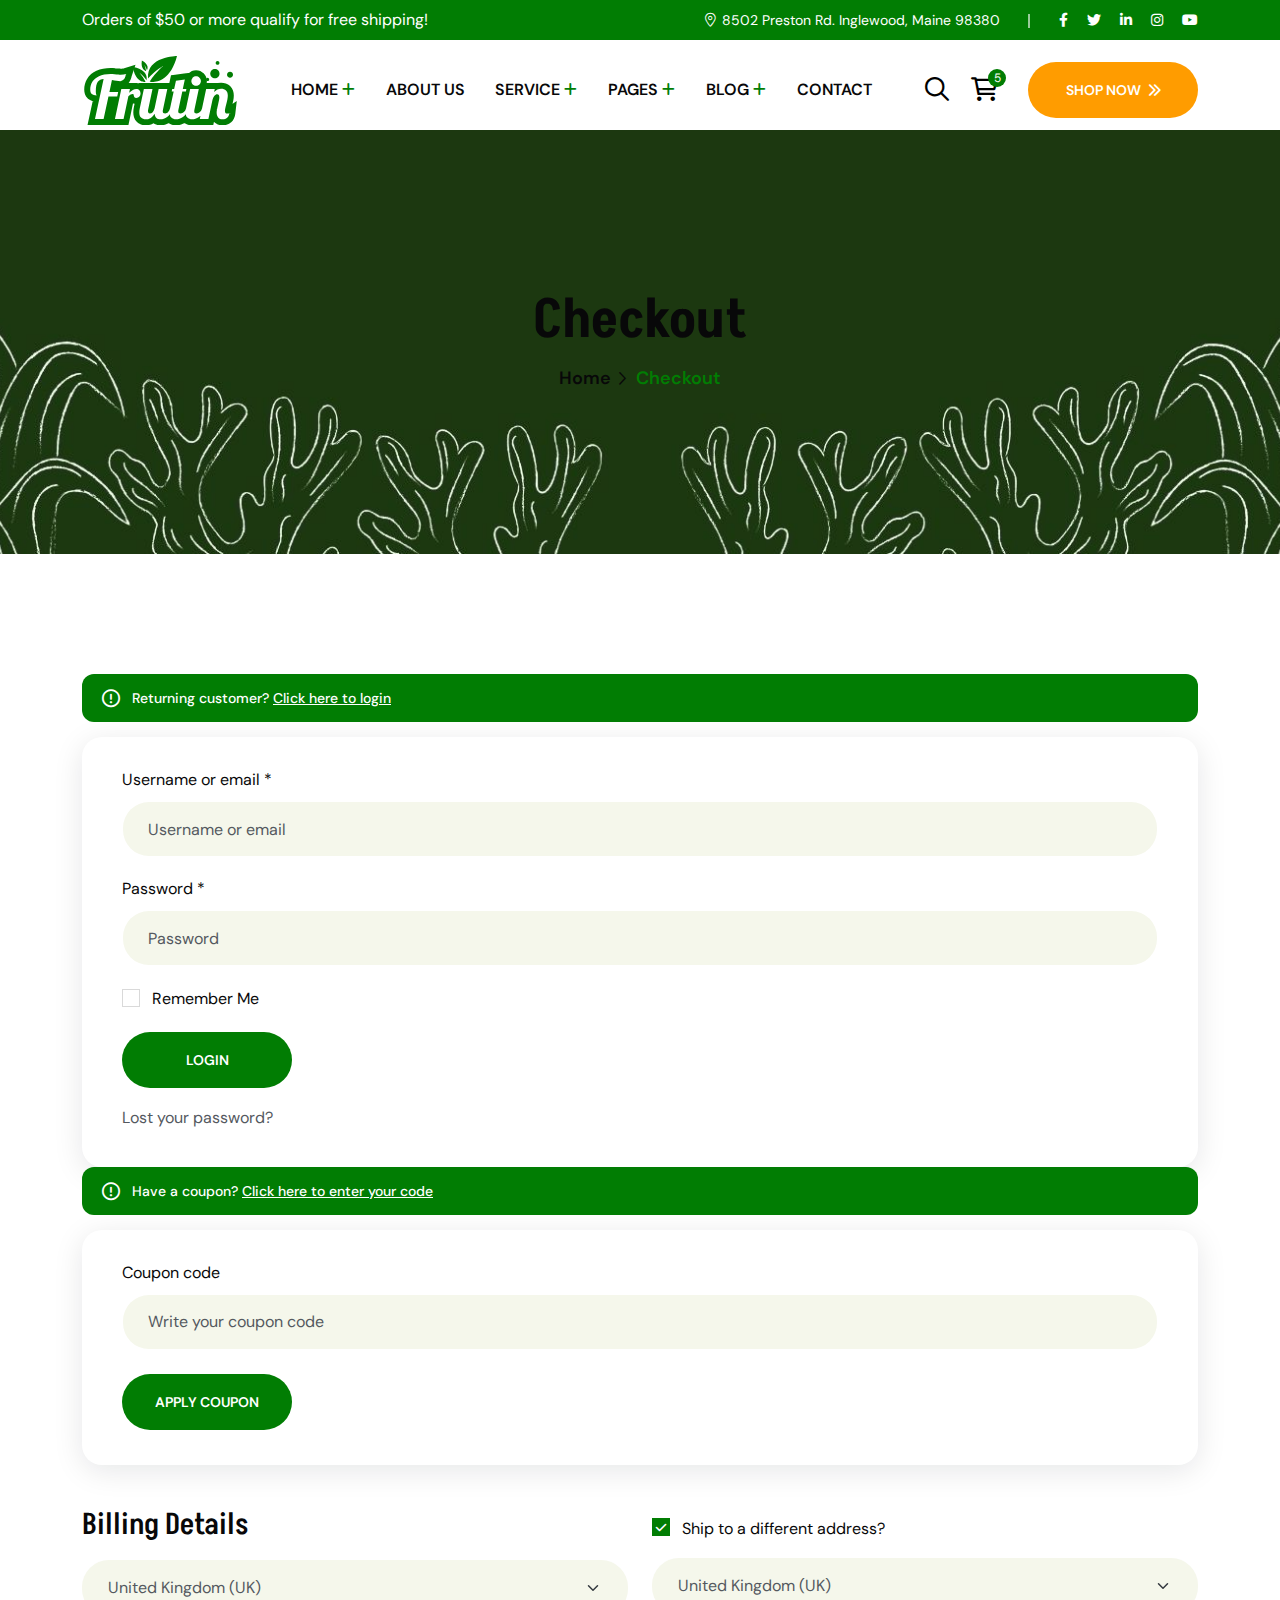
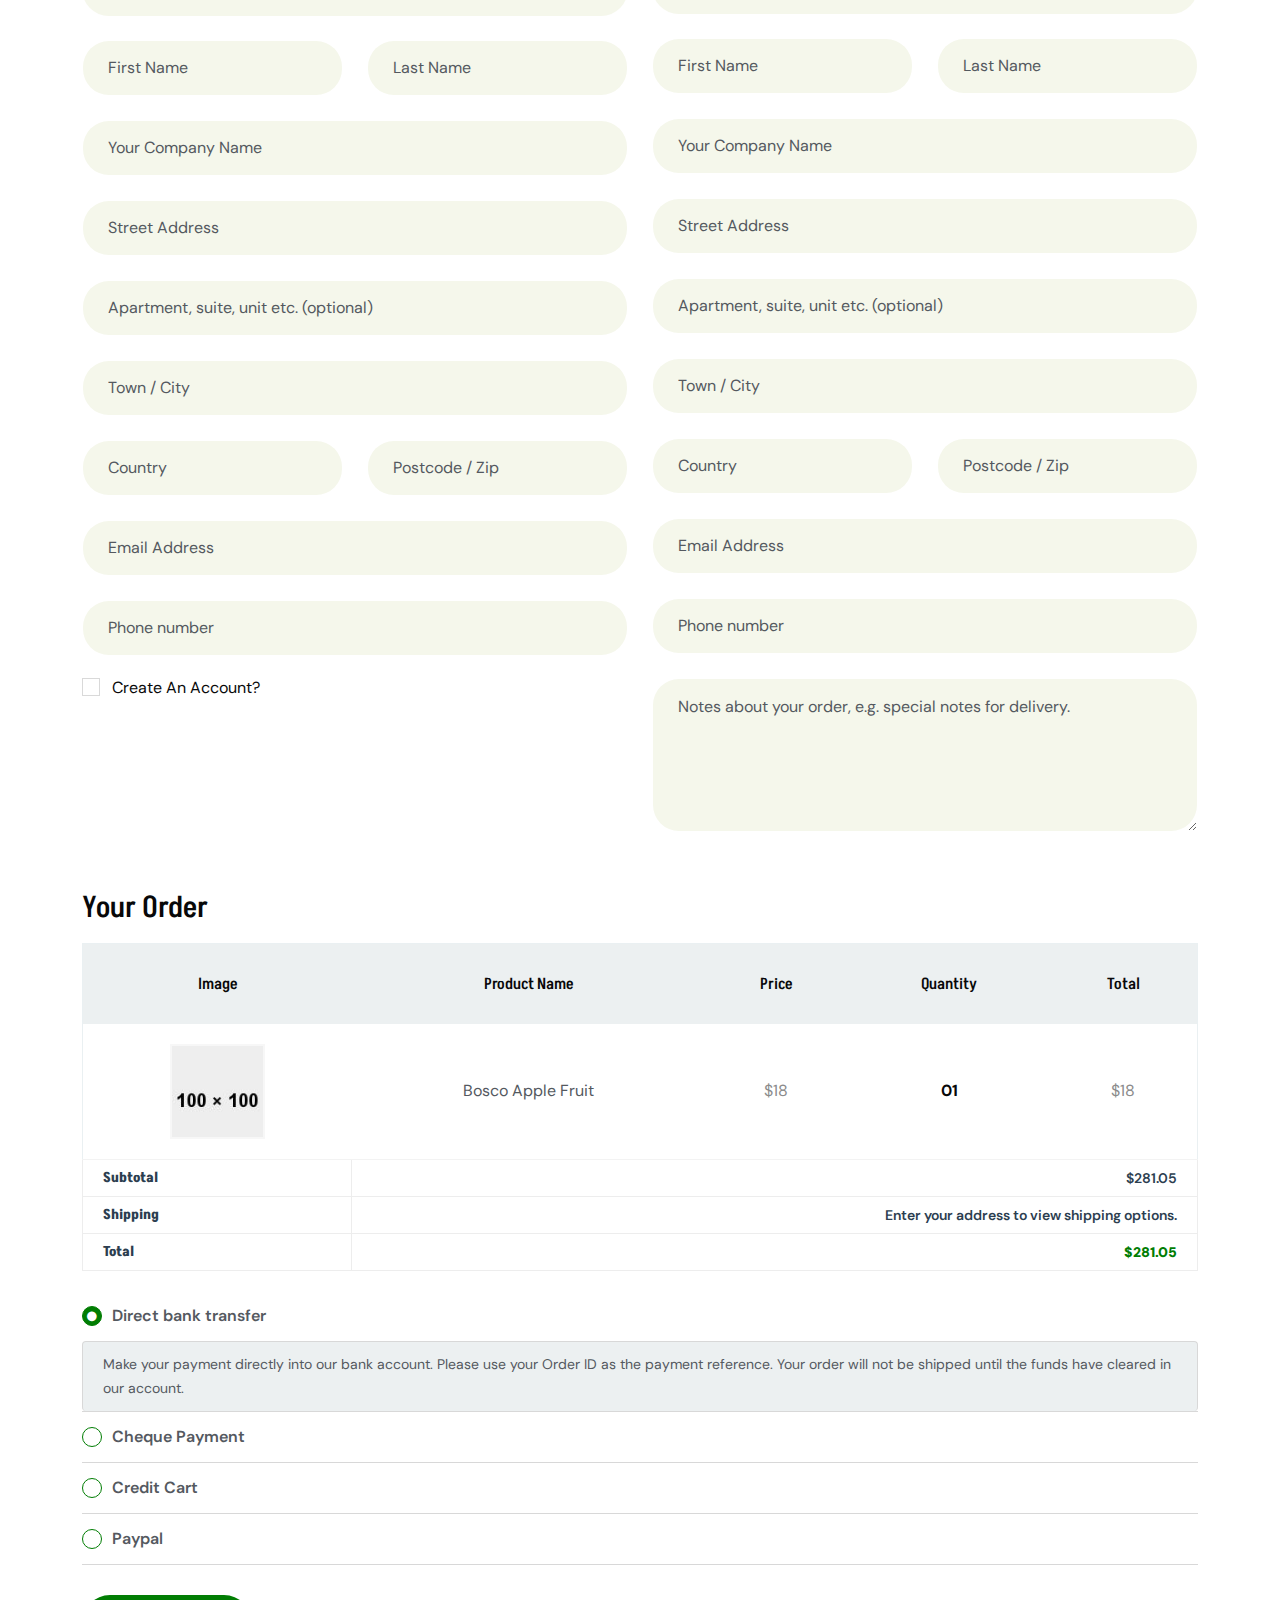
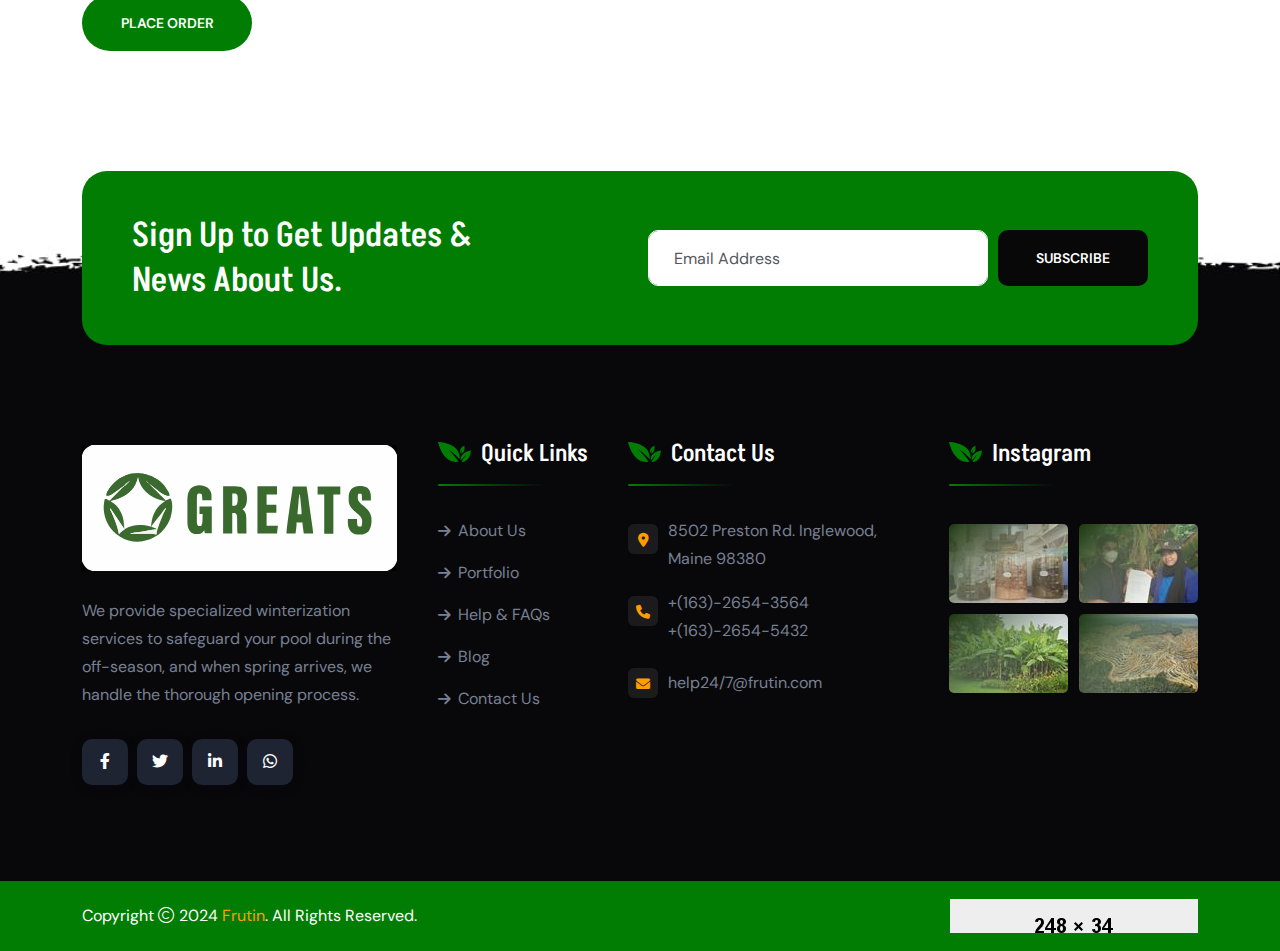
<file: checkout.html>
<!doctype html>
<html class="no-js" lang="zxx">

<head>
    <meta charset="utf-8">
    <meta http-equiv="x-ua-compatible" content="ie=edge">
    <title>Frutin - Organic and Healthy Food HTML Template - Checkout</title>
    <meta name="author" content="Frutin">
    <meta name="description" content="Frutin - Organic and Healthy Food HTML Template">
    <meta name="keywords" content="Frutin - Organic and Healthy Food HTML Template">
    <meta name="robots" content="INDEX,FOLLOW">

    <!-- Mobile Specific Metas -->
    <meta name="viewport" content="width=device-width, initial-scale=1, shrink-to-fit=no">

    <!-- Favicons - Place favicon.ico in the root directory -->
    <link rel="apple-touch-icon" sizes="57x57" href="assets/img/favicons/apple-icon-57x57.png">
    <link rel="apple-touch-icon" sizes="60x60" href="assets/img/favicons/apple-icon-60x60.png">
    <link rel="apple-touch-icon" sizes="72x72" href="assets/img/favicons/apple-icon-72x72.png">
    <link rel="apple-touch-icon" sizes="76x76" href="assets/img/favicons/apple-icon-76x76.png">
    <link rel="apple-touch-icon" sizes="114x114" href="assets/img/favicons/apple-icon-114x114.png">
    <link rel="apple-touch-icon" sizes="120x120" href="assets/img/favicons/apple-icon-120x120.png">
    <link rel="apple-touch-icon" sizes="144x144" href="assets/img/favicons/apple-icon-144x144.png">
    <link rel="apple-touch-icon" sizes="152x152" href="assets/img/favicons/apple-icon-152x152.png">
    <link rel="apple-touch-icon" sizes="180x180" href="assets/img/favicons/apple-icon-180x180.png">
    <link rel="icon" type="image/png" sizes="192x192" href="assets/img/favicons/android-icon-192x192.png">
    <link rel="icon" type="image/png" sizes="32x32" href="assets/img/favicons/favicon-32x32.png">
    <link rel="icon" type="image/png" sizes="96x96" href="assets/img/favicons/favicon-96x96.png">
    <link rel="icon" type="image/png" sizes="16x16" href="assets/img/favicons/favicon-16x16.png">
    <link rel="manifest" href="assets/img/favicons/manifest.json">
    <meta name="msapplication-TileColor" content="#ffffff">
    <meta name="msapplication-TileImage" content="assets/img/favicons/ms-icon-144x144.png">
    <meta name="theme-color" content="#ffffff">

    <!--==============================
	  Google Fonts
	============================== -->
    <link rel="preconnect" href="https://fonts.googleapis.com">
    <link rel="preconnect" href="https://fonts.gstatic.com" crossorigin>
    <link href="https://fonts.googleapis.com/css2?family=Akshar:wght@300..700&family=DM+Sans:ital,opsz,wght@0,9..40,100..1000;1,9..40,100..1000&family=Shadows+Into+Light+Two&display=swap" rel="stylesheet">

    <!--==============================
	    All CSS File
	============================== -->
    <!-- Bootstrap -->
    <link rel="stylesheet" href="assets/css/bootstrap.min.css">
    <!-- Fontawesome Icon -->
    <link rel="stylesheet" href="assets/css/fontawesome.min.css">
    <!-- Magnific Popup -->
    <link rel="stylesheet" href="assets/css/magnific-popup.min.css">
    <!-- Swiper Js -->
    <link rel="stylesheet" href="assets/css/swiper-bundle.min.css">
    <!-- Theme Custom CSS -->
    <link rel="stylesheet" href="assets/css/style.css">

</head>

<body>

    <!--[if lte IE 9]>
    	<p class="browserupgrade">You are using an <strong>outdated</strong> browser. Please <a href="https://browsehappy.com/">upgrade your browser</a> to improve your experience and security.</p>
  	<![endif]-->


    <!--********************************
   		Code Start From Here 
	******************************** -->

    <!--==============================
     Preloader
  ==============================-->
    <div class="preloader ">
        <button class="th-btn preloaderCls">Cancel Preloader </button>
        <div class="preloader-inner">
            <div class="loader">
                <span></span>
                <span></span>
                <span></span>
                <span></span>
                <span></span>
                <span></span>
            </div>
        </div>
    </div><!--==============================
    Sidemenu
============================== -->
    <div class="sidemenu-wrapper sidemenu-cart d-none d-lg-block ">
        <div class="sidemenu-content">
            <button class="closeButton sideMenuCls"><i class="far fa-times"></i></button>
            <div class="widget woocommerce widget_shopping_cart">
                <h3 class="widget_title">Shopping cart</h3>
                <div class="widget_shopping_cart_content">
                    <ul class="woocommerce-mini-cart cart_list product_list_widget ">
                        <li class="woocommerce-mini-cart-item mini_cart_item">
                            <a href="#" class="remove remove_from_cart_button"><i class="far fa-times"></i></a>
                            <a href="#"><img src="assets/img/product/product_thumb_1_1.jpg" alt="Cart Image">Bosco Apple Fruit</a>
                            <span class="quantity">1 ×
                                <span class="woocommerce-Price-amount amount">
                                    <span class="woocommerce-Price-currencySymbol">$</span>940.00</span>
                            </span>
                        </li>
                        <li class="woocommerce-mini-cart-item mini_cart_item">
                            <a href="#" class="remove remove_from_cart_button"><i class="far fa-times"></i></a>
                            <a href="#"><img src="assets/img/product/product_thumb_1_2.jpg" alt="Cart Image">Green Cauliflower</a>
                            <span class="quantity">1 ×
                                <span class="woocommerce-Price-amount amount">
                                    <span class="woocommerce-Price-currencySymbol">$</span>899.00</span>
                            </span>
                        </li>
                        <li class="woocommerce-mini-cart-item mini_cart_item">
                            <a href="#" class="remove remove_from_cart_button"><i class="far fa-times"></i></a>
                            <a href="#"><img src="assets/img/product/product_thumb_1_3.jpg" alt="Cart Image">Mandarin orange</a>
                            <span class="quantity">1 ×
                                <span class="woocommerce-Price-amount amount">
                                    <span class="woocommerce-Price-currencySymbol">$</span>756.00</span>
                            </span>
                        </li>
                        <li class="woocommerce-mini-cart-item mini_cart_item">
                            <a href="#" class="remove remove_from_cart_button"><i class="far fa-times"></i></a>
                            <a href="#"><img src="assets/img/product/product_thumb_1_4.jpg" alt="Cart Image">Shallot Red onion</a>
                            <span class="quantity">1 ×
                                <span class="woocommerce-Price-amount amount">
                                    <span class="woocommerce-Price-currencySymbol">$</span>723.00</span>
                            </span>
                        </li>
                        <li class="woocommerce-mini-cart-item mini_cart_item">
                            <a href="#" class="remove remove_from_cart_button"><i class="far fa-times"></i></a>
                            <a href="#"><img src="assets/img/product/product_thumb_1_5.jpg" alt="Cart Image">Sour Red Cherry</a>
                            <span class="quantity">1 ×
                                <span class="woocommerce-Price-amount amount">
                                    <span class="woocommerce-Price-currencySymbol">$</span>1080.00</span>
                            </span>
                        </li>
                    </ul>
                    <p class="woocommerce-mini-cart__total total">
                        <strong>Subtotal:</strong>
                        <span class="woocommerce-Price-amount amount">
                            <span class="woocommerce-Price-currencySymbol">$</span>4398.00</span>
                    </p>
                    <p class="woocommerce-mini-cart__buttons buttons">
                        <a href="cart.html" class="th-btn wc-forward">View cart</a>
                        <a href="checkout.html" class="th-btn checkout wc-forward">Checkout</a>
                    </p>
                </div>
            </div>
        </div>
    </div>
    <div class="popup-search-box d-none d-lg-block">
        <button class="searchClose"><i class="fal fa-times"></i></button>
        <form action="#">
            <input type="text" placeholder="What are you looking for?">
            <button type="submit"><i class="fal fa-search"></i></button>
        </form>
    </div><!--==============================
    Mobile Menu
  ============================== -->
    <div class="th-menu-wrapper">
        <div class="th-menu-area text-center">
            <button class="th-menu-toggle"><i class="fal fa-times"></i></button>
            <div class="mobile-logo">
                <a href="home-organic-farm.html"><img src="assets/img/logo.svg" alt="Frutin"></a>
            </div>
            <div class="th-mobile-menu">
                <ul>
                    <li class="menu-item-has-children">
                        <a href="home-organic-farm.html">Home</a>
                        <ul class="sub-menu">
                            <li><a href="home-organic-farm.html">Organic Farm</a></li>
                            <li><a href="home-organic-food.html">Organic Food</a></li>
                            <li><a href="home-mega-shop.html">Mega Shop</a></li>
                            <li><a href="home-organic-farming.html">Organic Farming</a></li>
                        </ul>
                    </li>
                    <li><a href="about.html">About Us</a></li>
                    <li class="menu-item-has-children">
                        <a href="#">Service</a>
                        <ul class="sub-menu">
                            <li><a href="service.html">Service</a></li>
                            <li><a href="service-details.html">Service Details</a></li>
                        </ul>
                    </li>
                    <li class="menu-item-has-children">
                        <a href="#">Pages</a>
                        <ul class="sub-menu">
                            <li class="menu-item-has-children">
                                <a href="#">Shop</a>
                                <ul class="sub-menu">
                                    <li><a href="shop.html">Shop</a></li>
                                    <li><a href="shop-details.html">Shop Details</a></li>
                                    <li><a href="cart.html">Cart Page</a></li>
                                    <li><a href="checkout.html">Checkout</a></li>
                                    <li><a href="wishlist.html">Wishlist</a></li>
                                </ul>
                            </li>
                            <li><a href="team.html">Team</a></li>
                            <li><a href="team-details.html">Team Details</a></li>
                            <li><a href="project.html">Project Gallery</a></li>
                            <li><a href="project-details.html">Project Details</a></li>
                            <li><a href="faq.html">Faq Page</a></li>
                            <li><a href="error.html">Error Page</a></li>
                        </ul>
                    </li>
                    <li class="menu-item-has-children">
                        <a href="#">Blog</a>
                        <ul class="sub-menu">
                            <li><a href="blog.html">Blog</a></li>
                            <li><a href="blog-details.html">Blog Details</a></li>
                        </ul>
                    </li>
                    <li>
                        <a href="contact.html">Contact</a>
                    </li>
                </ul>
            </div>
        </div>
    </div><!--==============================
	Header Area
==============================-->
    <header class="th-header header-layout1">
        <div class="header-top">
            <div class="container">
                <div class="row justify-content-center justify-content-lg-between align-items-center gy-2">
                    <div class="col-auto d-none d-lg-block">
                        <p class="header-notice">Orders of $50 or more qualify for free shipping!</p>
                    </div>
                    <div class="col-auto">
                        <div class="header-links">
                            <ul>
                                <li class="d-none d-sm-inline-block"><i class="fal fa-location-dot"></i><a href="https://www.google.com/maps">8502 Preston Rd. Inglewood, Maine 98380</a></li>
                                <li>
                                    <div class="social-links">
                                        <a href="https://www.facebook.com/"><i class="fab fa-facebook-f"></i></a>
                                        <a href="https://www.twitter.com/"><i class="fab fa-twitter"></i></a>
                                        <a href="https://www.linkedin.com/"><i class="fab fa-linkedin-in"></i></a>
                                        <a href="https://www.instagram.com/"><i class="fab fa-instagram"></i></a>
                                        <a href="https://www.youtube.com/"><i class="fab fa-youtube"></i></a>
                                    </div>
                                </li>
                            </ul>
                        </div>
                    </div>
                </div>
            </div>
        </div>
        <div class="sticky-wrapper">
            <!-- Main Menu Area -->
            <div class="menu-area">
                <div class="container">
                    <div class="row align-items-center justify-content-between">
                        <div class="col-auto">
                            <div class="header-logo">
                                <a href="home-organic-farm.html"><img src="assets/img/logo.svg" alt="Frutin"></a>
                            </div>
                        </div>
                        <div class="col-auto">
                            <nav class="main-menu d-none d-lg-inline-block">
                                <ul>
                                    <li class="menu-item-has-children">
                                        <a href="home-organic-farm.html">Home</a>
                                        <ul class="sub-menu">
                                            <li><a href="home-organic-farm.html">Organic Farm</a></li>
                                            <li><a href="home-organic-food.html">Organic Food</a></li>
                                            <li><a href="home-mega-shop.html">Mega Shop</a></li>
                                            <li><a href="home-organic-farming.html">Organic Farming</a></li>
                                        </ul>
                                    </li>
                                    <li><a href="about.html">About Us</a></li>
                                    <li class="menu-item-has-children">
                                        <a href="#">Service</a>
                                        <ul class="sub-menu">
                                            <li><a href="service.html">Service</a></li>
                                            <li><a href="service-details.html">Service Details</a></li>
                                        </ul>
                                    </li>
                                    <li class="menu-item-has-children">
                                        <a href="#">Pages</a>
                                        <ul class="sub-menu">
                                            <li class="menu-item-has-children">
                                                <a href="#">Shop</a>
                                                <ul class="sub-menu">
                                                    <li><a href="shop.html">Shop</a></li>
                                                    <li><a href="shop-details.html">Shop Details</a></li>
                                                    <li><a href="cart.html">Cart Page</a></li>
                                                    <li><a href="checkout.html">Checkout</a></li>
                                                    <li><a href="wishlist.html">Wishlist</a></li>
                                                </ul>
                                            </li>
                                            <li><a href="team.html">Team</a></li>
                                            <li><a href="team-details.html">Team Details</a></li>
                                            <li><a href="project.html">Project Gallery</a></li>
                                            <li><a href="project-details.html">Project Details</a></li>
                                            <li><a href="faq.html">Faq Page</a></li>
                                            <li><a href="error.html">Error Page</a></li>
                                        </ul>
                                    </li>
                                    <li class="menu-item-has-children">
                                        <a href="#">Blog</a>
                                        <ul class="sub-menu">
                                            <li><a href="blog.html">Blog</a></li>
                                            <li><a href="blog-details.html">Blog Details</a></li>
                                        </ul>
                                    </li>
                                    <li>
                                        <a href="contact.html">Contact</a>
                                    </li>
                                </ul>
                            </nav>
                            <button type="button" class="th-menu-toggle d-block d-lg-none"><i class="far fa-bars"></i></button>
                        </div>
                        <div class="col-auto d-none d-xl-block">
                            <div class="header-button">
                                <button type="button" class="simple-icon searchBoxToggler"><i class="far fa-search"></i></button>
                                <button type="button" class="simple-icon sideMenuToggler">
                                    <span class="badge">5</span>
                                    <i class="fa-regular fa-cart-shopping"></i>
                                </button>
                                <a href="shop.html" class="th-btn style4">Shop Now<i class="fas fa-chevrons-right ms-2"></i></a>
                            </div>
                        </div>
                    </div>
                </div>
            </div>
        </div>
    </header>
    <!--==============================
    Breadcumb
============================== -->
    <div class="breadcumb-wrapper " data-bg-src="assets/img/bg/breadcumb-bg.jpg">
        <div class="container">
            <div class="breadcumb-content">
                <h1 class="breadcumb-title">Checkout</h1>
                <ul class="breadcumb-menu">
                    <li><a href="home-organic-farm.html">Home</a></li>
                    <li>Checkout</li>
                </ul>
            </div>
        </div>
    </div><!--==============================
Checkout Arae
==============================-->
    <div class="th-checkout-wrapper space-top space-extra-bottom">
        <div class="container">
            <div class="woocommerce-form-login-toggle">
                <div class="woocommerce-info">Returning customer? <a href="#" class="showlogin">Click here to login</a>
                </div>
            </div>
            <div class="row">
                <div class="col-12">
                    <form action="#" class="woocommerce-form-login">
                        <div class="form-group">
                            <label>Username or email *</label>
                            <input type="text" class="form-control" placeholder="Username or email">
                        </div>
                        <div class="form-group">
                            <label>Password *</label>
                            <input type="text" class="form-control" placeholder="Password">
                        </div>
                        <div class="form-group">
                            <div class="custom-checkbox">
                                <input type="checkbox" id="remembermylogin">
                                <label for="remembermylogin">Remember Me</label>
                            </div>
                        </div>
                        <div class="form-group">
                            <button type="submit" class="th-btn">Login</button>
                            <p class="mt-3 mb-0"><a class="text-reset" href="#">Lost your password?</a></p>
                        </div>
                    </form>
                </div>
            </div>
            <div class="woocommerce-form-coupon-toggle">
                <div class="woocommerce-info">Have a coupon? <a href="#" class="showcoupon">Click here to enter your code</a> </div>
            </div>
            <div class="row">
                <div class="col-12">
                    <form action="#" class="woocommerce-form-coupon">
                        <div class="form-group">
                            <label>Coupon code</label>
                            <input type="text" class="form-control" placeholder="Write your coupon code">
                        </div>
                        <div class="form-group">
                            <button type="submit" class="th-btn">Apply coupon</button>
                        </div>
                    </form>
                </div>
            </div>
            <form action="#" class="woocommerce-checkout mt-40">
                <div class="row ">
                    <div class="col-lg-6">
                        <h2 class="h4">Billing Details</h2>
                        <div class="row">
                            <div class="col-12 form-group">
                                <select class="form-select">
                                    <option>United Kingdom (UK)</option>
                                    <option>United State (US)</option>
                                    <option>Equatorial Guinea (GQ)</option>
                                    <option>Australia (AU)</option>
                                    <option>Germany (DE)</option>
                                </select>
                            </div>
                            <div class="col-md-6 form-group">
                                <input type="text" class="form-control" placeholder="First Name">
                            </div>
                            <div class="col-md-6 form-group">
                                <input type="text" class="form-control" placeholder="Last Name">
                            </div>
                            <div class="col-12 form-group">
                                <input type="text" class="form-control" placeholder="Your Company Name">
                            </div>
                            <div class="col-12 form-group">
                                <input type="text" class="form-control" placeholder="Street Address">
                                <input type="text" class="form-control" placeholder="Apartment, suite, unit etc. (optional)">
                            </div>
                            <div class="col-12 form-group">
                                <input type="text" class="form-control" placeholder="Town / City">
                            </div>
                            <div class="col-md-6 form-group">
                                <input type="text" class="form-control" placeholder="Country">
                            </div>
                            <div class="col-md-6 form-group">
                                <input type="text" class="form-control" placeholder="Postcode / Zip">
                            </div>
                            <div class="col-12 form-group">
                                <input type="text" class="form-control" placeholder="Email Address">
                                <input type="text" class="form-control" placeholder="Phone number">
                            </div>
                            <div class="col-12 form-group">
                                <input type="checkbox" id="accountNewCreate">
                                <label for="accountNewCreate">Create An Account?</label>
                            </div>
                        </div>
                    </div>
                    <div class="col-lg-6">
                        <p id="ship-to-different-address">
                            <input id="ship-to-different-address-checkbox" type="checkbox" name="ship_to_different_address" value="1" checked>
                            <label for="ship-to-different-address-checkbox">
                                Ship to a different address?
                                <span class="checkmark"></span>
                            </label>
                        </p>
                        <div class="shipping_address">
                            <div class="row">
                                <div class="col-12 form-group">
                                    <select class="form-select">
                                        <option>United Kingdom (UK)</option>
                                        <option>United State (US)</option>
                                        <option>Equatorial Guinea (GQ)</option>
                                        <option>Australia (AU)</option>
                                        <option>Germany (DE)</option>
                                    </select>
                                </div>
                                <div class="col-md-6 form-group">
                                    <input type="text" class="form-control" placeholder="First Name">
                                </div>
                                <div class="col-md-6 form-group">
                                    <input type="text" class="form-control" placeholder="Last Name">
                                </div>
                                <div class="col-12 form-group">
                                    <input type="text" class="form-control" placeholder="Your Company Name">
                                </div>
                                <div class="col-12 form-group">
                                    <input type="text" class="form-control" placeholder="Street Address">
                                    <input type="text" class="form-control" placeholder="Apartment, suite, unit etc. (optional)">
                                </div>
                                <div class="col-12 form-group">
                                    <input type="text" class="form-control" placeholder="Town / City">
                                </div>
                                <div class="col-md-6 form-group">
                                    <input type="text" class="form-control" placeholder="Country">
                                </div>
                                <div class="col-md-6 form-group">
                                    <input type="text" class="form-control" placeholder="Postcode / Zip">
                                </div>
                                <div class="col-12 form-group">
                                    <input type="text" class="form-control" placeholder="Email Address">
                                    <input type="text" class="form-control" placeholder="Phone number">
                                </div>
                            </div>
                        </div>
                        <div class="col-12 form-group">
                            <textarea cols="20" rows="5" class="form-control" placeholder="Notes about your order, e.g. special notes for delivery."></textarea>
                        </div>
                    </div>
                </div>
            </form>
            <h4 class="mt-4 pt-lg-2">Your Order</h4>
            <form action="#" class="woocommerce-cart-form">
                <table class="cart_table mb-20">
                    <thead>
                        <tr>
                            <th class="cart-col-image">Image</th>
                            <th class="cart-col-productname">Product Name</th>
                            <th class="cart-col-price">Price</th>
                            <th class="cart-col-quantity">Quantity</th>
                            <th class="cart-col-total">Total</th>
                        </tr>
                    </thead>
                    <tbody>
                        <tr class="cart_item">
                            <td data-title="Product">
                                <a class="cart-productimage" href="shop-details.html"><img width="91" height="91" src="assets/img/product/product_thumb_1_1.jpg" alt="Image"></a>
                            </td>
                            <td data-title="Name">
                                <a class="cart-productname" href="shop-details.html">Bosco Apple Fruit</a>
                            </td>
                            <td data-title="Price">
                                <span class="amount"><bdi><span>$</span>18</bdi></span>
                            </td>
                            <td data-title="Quantity">
                                <strong class="product-quantity">01</strong>
                            </td>
                            <td data-title="Total">
                                <span class="amount"><bdi><span>$</span>18</bdi></span>
                            </td>
                        </tr>
                    </tbody>
                    <tfoot class="checkout-ordertable">
                        <tr class="cart-subtotal">
                            <th>Subtotal</th>
                            <td data-title="Subtotal" colspan="4"><span class="woocommerce-Price-amount amount"><bdi><span class="woocommerce-Price-currencySymbol">$</span>281.05</bdi></span></td>
                        </tr>
                        <tr class="woocommerce-shipping-totals shipping">
                            <th>Shipping</th>
                            <td data-title="Shipping" colspan="4"> Enter your address to view shipping options.
                            </td>
                        </tr>
                        <tr class="order-total">
                            <th>Total</th>
                            <td data-title="Total" colspan="4"><strong><span class="woocommerce-Price-amount amount"><bdi><span class="woocommerce-Price-currencySymbol">$</span>281.05</bdi></span></strong>
                            </td>
                        </tr>
                    </tfoot>
                </table>
            </form>
            <div class="mt-lg-3 mb-30">
                <div class="woocommerce-checkout-payment">
                    <ul class="wc_payment_methods payment_methods methods">
                        <li class="wc_payment_method payment_method_bacs">
                            <input id="payment_method_bacs" type="radio" class="input-radio" name="payment_method" value="bacs" checked="checked">
                            <label for="payment_method_bacs">Direct bank transfer</label>
                            <div class="payment_box payment_method_bacs">
                                <p>Make your payment directly into our bank account. Please use your Order ID as the payment reference. Your order will not be shipped until the funds have cleared in our account.
                                </p>
                            </div>
                        </li>
                        <li class="wc_payment_method payment_method_cheque">
                            <input id="payment_method_cheque" type="radio" class="input-radio" name="payment_method" value="cheque">
                            <label for="payment_method_cheque">Cheque Payment</label>
                            <div class="payment_box payment_method_cheque">
                                <p>Please send a check to Store Name, Store Street, Store Town, Store State / County, Store Postcode.</p>
                            </div>
                        </li>
                        <li class="wc_payment_method payment_method_cod">
                            <input id="payment_method_cod" type="radio" class="input-radio" name="payment_method">
                            <label for="payment_method_cod">Credit Cart</label>
                            <div class="payment_box payment_method_cod">
                                <p>Pay with cash upon delivery.</p>
                            </div>
                        </li>
                        <li class="wc_payment_method payment_method_paypal">
                            <input id="payment_method_paypal" type="radio" class="input-radio" name="payment_method" value="paypal">
                            <label for="payment_method_paypal">Paypal</label>
                            <div class="payment_box payment_method_paypal">
                                <p>Pay via PayPal; you can pay with your credit card if you don’t have a PayPal account.</p>
                            </div>
                        </li>
                    </ul>
                    <div class="form-row place-order">
                        <button type="submit" class="th-btn">Place order</button>
                    </div>
                </div>
            </div>
        </div>
    </div>
    <!--==============================
	Footer Area
==============================-->
    <div class="">
        <div class="container z-index-common">
            <div class="newsletter-wrap">
                <div class="newsletter-content">
                    <h4 class="newsletter-title">Sign Up to Get Updates & News About Us.</h4>
                </div>
                <form class="newsletter-form">
                    <div class="form-group">
                        <input class="form-control" type="email" placeholder="Email Address" required="">
                    </div>
                    <button type="submit" class="th-btn style6">Subscribe</button>
                </form>
            </div>
        </div>
    </div>

    <footer class="footer-wrapper footer-layout1" data-bg-src="assets/img/bg/footer_bg_1.jpg">
        <div class="widget-area">
            <div class="container">
                <div class="row justify-content-between">
                    <div class="col-md-6 col-xl-auto">
                        <div class="widget footer-widget">
                            <div class="th-widget-about">
                                <div class="about-logo">
                                    <a href="home-organic-farm.html"><img src="assets/img/logo-footer.svg" alt="Frutin"></a>
                                </div>
                                <p class="about-text">We provide specialized winterization services to safeguard your pool during the off-season, and when spring arrives, we handle the thorough opening process.</p>
                                <div class="th-social">
                                    <a href="https://www.facebook.com/"><i class="fab fa-facebook-f"></i></a>
                                    <a href="https://www.twitter.com/"><i class="fab fa-twitter"></i></a>
                                    <a href="https://www.linkedin.com/"><i class="fab fa-linkedin-in"></i></a>
                                    <a href="https://www.whatsapp.com/"><i class="fab fa-whatsapp"></i></a>
                                </div>
                            </div>
                        </div>
                    </div>
                    <div class="col-md-6 col-xl-auto">
                        <div class="widget widget_nav_menu footer-widget">
                            <h3 class="widget_title"><img src="assets/img/theme-img/title_icon.svg" alt="Icon">Quick Links</h3>
                            <div class="menu-all-pages-container">
                                <ul class="menu">
                                    <li><a href="about.html">About Us</a></li>
                                    <li><a href="project.html">Portfolio</a></li>
                                    <li><a href="faq.html">Help & FAQs</a></li>
                                    <li><a href="blog.html">Blog</a></li>
                                    <li><a href="contact.html">Contact Us</a></li>
                                </ul>
                            </div>
                        </div>
                    </div>
                    <div class="col-md-6 col-xl-auto">
                        <div class="widget footer-widget">
                            <h3 class="widget_title"><img src="assets/img/theme-img/title_icon.svg" alt="Icon">Contact Us</h3>
                            <div class="th-widget-contact">
                                <div class="info-box">
                                    <div class="info-box_icon">
                                        <i class="fas fa-location-dot"></i>
                                    </div>
                                    <p class="info-box_text">8502 Preston Rd. Inglewood, Maine 98380</p>
                                </div>
                                <div class="info-box">
                                    <div class="info-box_icon">
                                        <i class="fas fa-phone"></i>
                                    </div>
                                    <p class="info-box_text">
                                        <a href="tel:+16326543564" class="info-box_link">+(163)-2654-3564</a>
                                        <a href="tel:+16326545432" class="info-box_link">+(163)-2654-5432</a>
                                    </p>
                                </div>
                                <div class="info-box">
                                    <div class="info-box_icon">
                                        <i class="fas fa-envelope"></i>
                                    </div>
                                    <p class="info-box_text">
                                        <a href="mailto:help24/7@frutin.com" class="info-box_link">help24/7@frutin.com</a>
                                    </p>
                                </div>
                            </div>
                        </div>
                    </div>
                    <div class="col-md-6 col-xl-auto">
                        <div class="widget footer-widget">
                            <h3 class="widget_title"><img src="assets/img/theme-img/title_icon.svg" alt="Icon">Instagram</h3>
                            <div class="sidebar-gallery">
                                <div class="gallery-thumb">
                                    <img src="assets/img/widget/gallery_1_1.jpg" alt="Gallery Image">
                                    <a href="assets/img/widget/gallery_1_1.jpg" class="gallery-btn popup-image"><i class="fab fa-instagram"></i></a>
                                </div>
                                <div class="gallery-thumb">
                                    <img src="assets/img/widget/gallery_1_2.jpg" alt="Gallery Image">
                                    <a href="assets/img/widget/gallery_1_2.jpg" class="gallery-btn popup-image"><i class="fab fa-instagram"></i></a>
                                </div>
                                <div class="gallery-thumb">
                                    <img src="assets/img/widget/gallery_1_3.jpg" alt="Gallery Image">
                                    <a href="assets/img/widget/gallery_1_3.jpg" class="gallery-btn popup-image"><i class="fab fa-instagram"></i></a>
                                </div>
                                <div class="gallery-thumb">
                                    <img src="assets/img/widget/gallery_1_4.jpg" alt="Gallery Image">
                                    <a href="assets/img/widget/gallery_1_4.jpg" class="gallery-btn popup-image"><i class="fab fa-instagram"></i></a>
                                </div>
                            </div>
                        </div>
                    </div>
                </div>
            </div>
        </div>
        <div class="copyright-wrap">
            <div class="container">
                <div class="row gy-2 align-items-center">
                    <div class="col-md-6">
                        <p class="copyright-text">Copyright <i class="fal fa-copyright"></i> 2024 <a href="home-organic-farm.html">Frutin</a>. All Rights Reserved.</p>
                    </div>
                    <div class="col-md-6 text-center text-md-end">
                        <div class="payment-img">
                            <img src="assets/img/normal/payment_methods.png" alt="Image">
                        </div>
                    </div>
                </div>
            </div>
        </div>
    </footer>

    <!--********************************
			Code End  Here 
	******************************** -->

    <!-- Scroll To Top -->
    <div class="scroll-top">
        <svg class="progress-circle svg-content" width="100%" height="100%" viewBox="-1 -1 102 102">
            <path d="M50,1 a49,49 0 0,1 0,98 a49,49 0 0,1 0,-98" style="transition: stroke-dashoffset 10ms linear 0s; stroke-dasharray: 307.919, 307.919; stroke-dashoffset: 307.919;"></path>
        </svg>
    </div>

    <!--==============================
    All Js File
============================== -->
    <!-- Jquery -->
    <script src="assets/js/vendor/jquery-3.6.0.min.js"></script>
    <!-- Swiper Js -->
    <script src="assets/js/swiper-bundle.min.js"></script>
    <!-- Bootstrap -->
    <script src="assets/js/bootstrap.min.js"></script>
    <!-- Magnific Popup -->
    <script src="assets/js/jquery.magnific-popup.min.js"></script>
    <!-- Counter Up -->
    <script src="assets/js/jquery.counterup.min.js"></script>
    <!-- Range Slider -->
    <script src="assets/js/jquery-ui.min.js"></script>
    <!-- Isotope Filter -->
    <script src="assets/js/imagesloaded.pkgd.min.js"></script>
    <script src="assets/js/isotope.pkgd.min.js"></script>

    <!-- Main Js File -->
    <script src="assets/js/main.js"></script>
</body>

</html>
</file>
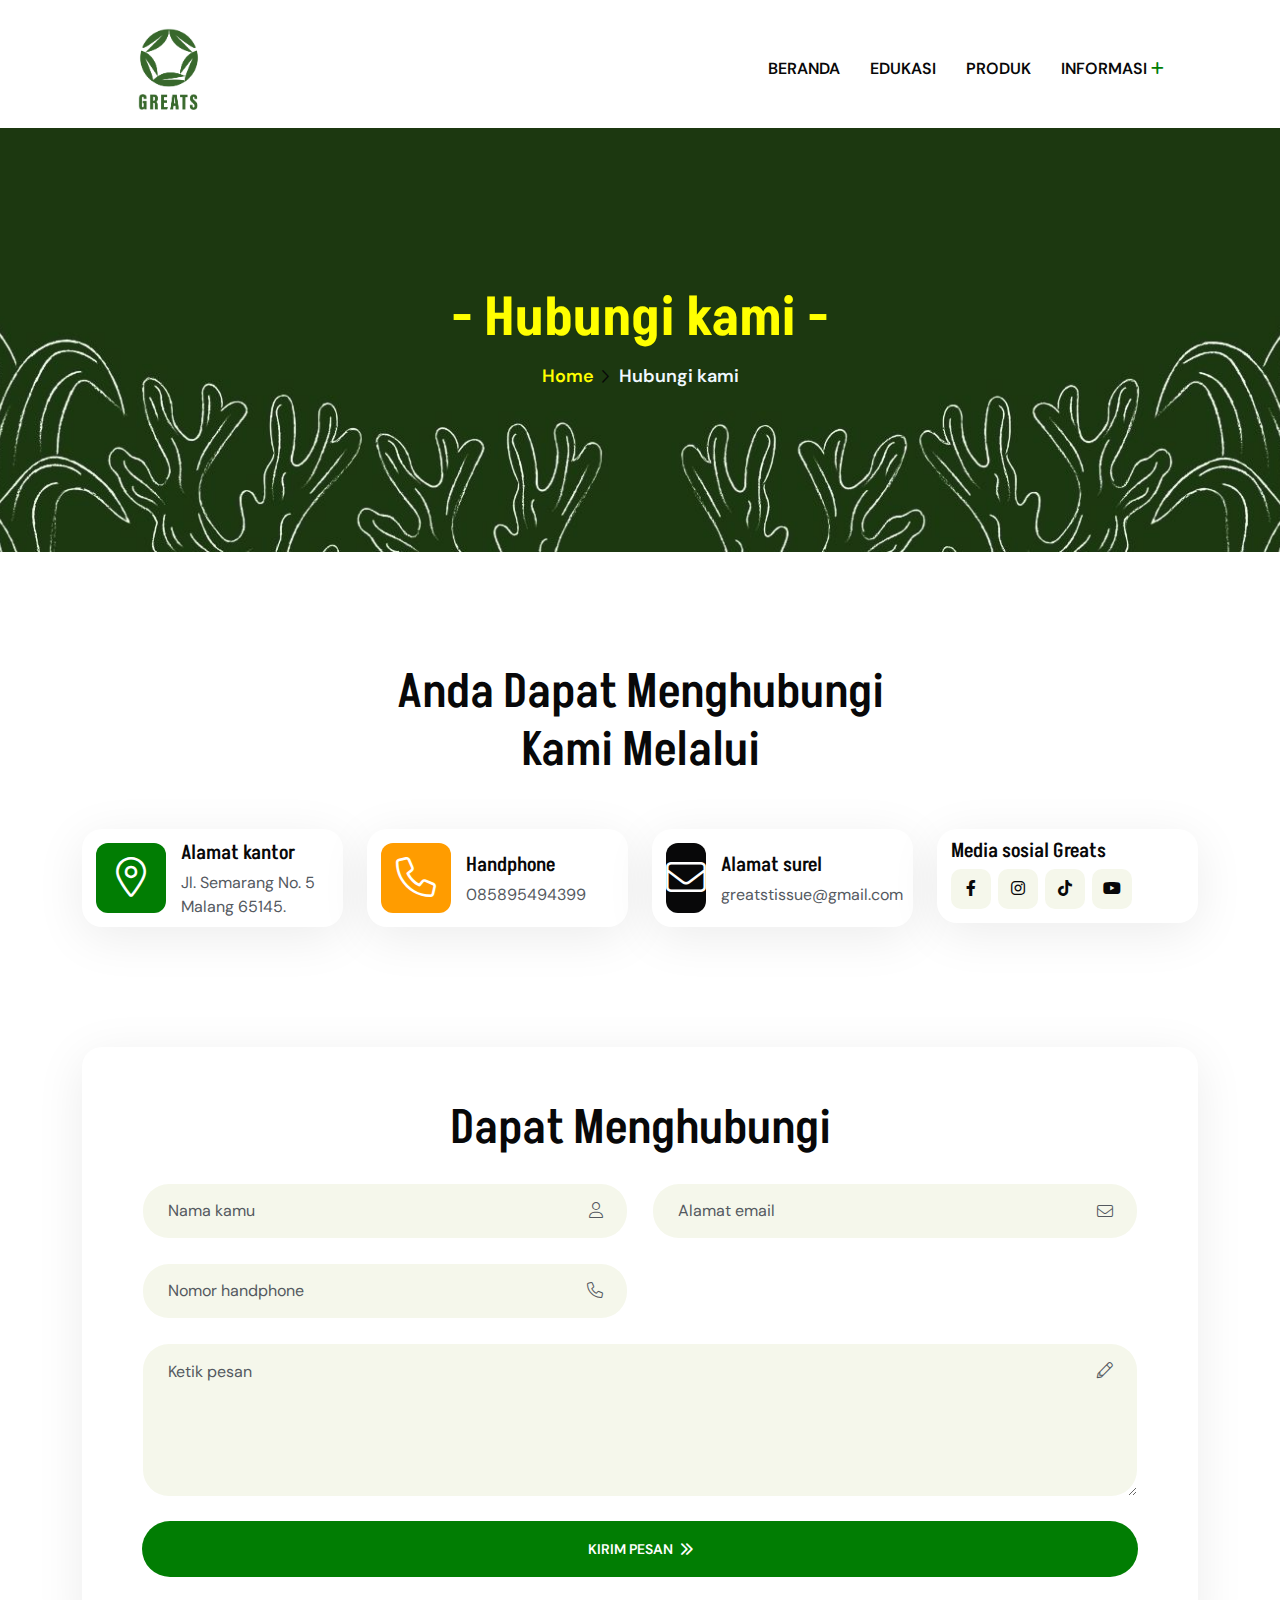
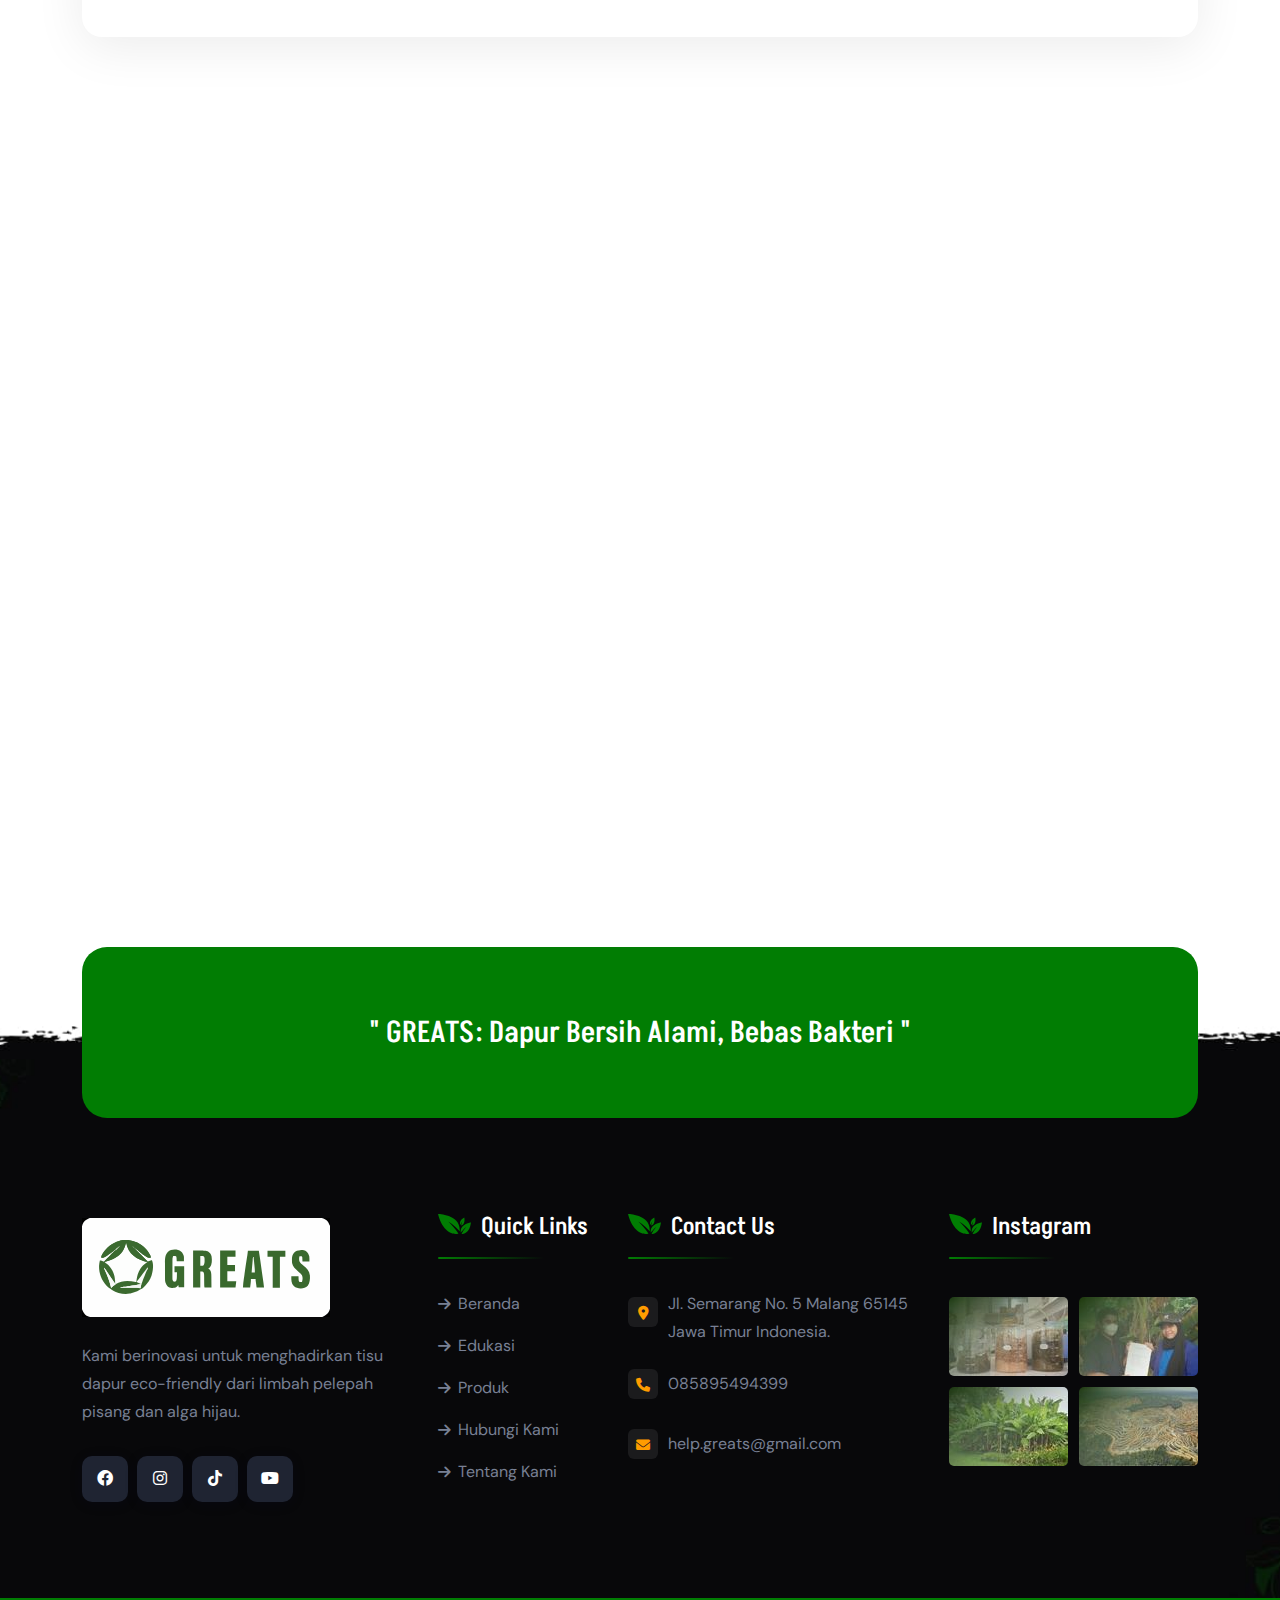
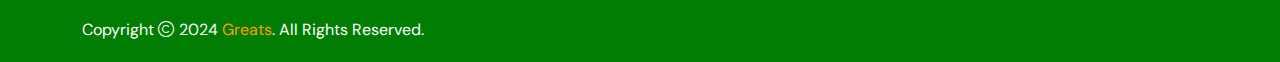
<file: contact.html>
<!doctype html>
<html class="no-js" lang="zxx">

<head>
    <meta charset="utf-8">
    <meta http-equiv="x-ua-compatible" content="ie=edge">
    <title>GREATS - Hubungi kami</title>
    <meta name="author" content="Frutin">
    <meta name="description" content="Frutin - Organic and Healthy Food HTML Template">
    <meta name="keywords" content="Frutin - Organic and Healthy Food HTML Template">
    <meta name="robots" content="INDEX,FOLLOW">

    <!-- Mobile Specific Metas -->
    <meta name="viewport" content="width=device-width, initial-scale=1, shrink-to-fit=no">

    <!-- Favicons - Place favicon.ico in the root directory -->
    <link rel="apple-touch-icon" sizes="57x57" href="assets/img/favicons/apple-icon-57x57.png">
    <link rel="apple-touch-icon" sizes="60x60" href="assets/img/favicons/apple-icon-60x60.png">
    <link rel="apple-touch-icon" sizes="72x72" href="assets/img/favicons/apple-icon-72x72.png">
    <link rel="apple-touch-icon" sizes="76x76" href="assets/img/favicons/apple-icon-76x76.png">
    <link rel="apple-touch-icon" sizes="114x114" href="assets/img/favicons/apple-icon-114x114.png">
    <link rel="apple-touch-icon" sizes="120x120" href="assets/img/favicons/apple-icon-120x120.png">
    <link rel="apple-touch-icon" sizes="144x144" href="assets/img/favicons/apple-icon-144x144.png">
    <link rel="apple-touch-icon" sizes="152x152" href="assets/img/favicons/apple-icon-152x152.png">
    <link rel="apple-touch-icon" sizes="180x180" href="assets/img/favicons/apple-icon-180x180.png">
    <link rel="icon" type="image/png" sizes="192x192" href="assets/img/favicons/favicon.png">
    <link rel="icon" type="image/png" sizes="32x32" href="assets/img/favicons/favicon.png">
    <link rel="icon" type="image/png" sizes="96x96" href="assets/img/favicons/favicon.png">
    <link rel="icon" type="image/png" sizes="16x16" href="assets/img/favicons/favicon.png">
    <link rel="manifest" href="assets/img/favicons/manifest.json">
    <meta name="msapplication-TileColor" content="#ffffff">
    <meta name="msapplication-TileImage" content="assets/img/favicons/ms-icon-144x144.png">
    <meta name="theme-color" content="#ffffff">

    <!--==============================
	  Google Fonts
	============================== -->
    <link rel="preconnect" href="https://fonts.googleapis.com">
    <link rel="preconnect" href="https://fonts.gstatic.com" crossorigin>
    <link href="https://fonts.googleapis.com/css2?family=Akshar:wght@300..700&family=DM+Sans:ital,opsz,wght@0,9..40,100..1000;1,9..40,100..1000&family=Shadows+Into+Light+Two&display=swap" rel="stylesheet">

    <!--==============================
	    All CSS File
	============================== -->
    <!-- Bootstrap -->
    <link rel="stylesheet" href="assets/css/bootstrap.min.css">
    <!-- Fontawesome Icon -->
    <link rel="stylesheet" href="assets/css/fontawesome.min.css">
    <!-- Magnific Popup -->
    <link rel="stylesheet" href="assets/css/magnific-popup.min.css">
    <!-- Swiper Js -->
    <link rel="stylesheet" href="assets/css/swiper-bundle.min.css">
    <!-- Theme Custom CSS -->
    <link rel="stylesheet" href="assets/css/style.css">

</head>

<body>

    <!--============================== Preloader ==============================-->
    <div class="preloader ">
        <button class="th-btn preloaderCls">Cancel Preloader </button>
        <div class="preloader-inner">
            <div class="loader">
                <span></span>
                <span></span>
                <span></span>
                <span></span>
                <span></span>
                <span></span>
            </div>
        </div>
    </div>
    <!--============================== Mobile Menu ============================== -->
    <div class="th-menu-wrapper">
        <div class="th-menu-area text-center">
            <button class="th-menu-toggle"><i class="fal fa-times"></i></button>
            <div class="mobile-logo">
                <a href="home-organic-farm.html"><img src="assets/img/logo-02.png" style="height: 15vh;" alt="Frutin"></a>
            </div>
            <div class="th-mobile-menu">
                <ul>
                    <li><a href="index.html">Beranda</a></li>
                    <li><a href="education.html">Edukasi</a></li>
                    <li><a href="product.html">Produk</a></li>
                    <li class="menu-item-has-children">
                        <a href="#">Informasi</a>
                        <ul class="sub-menu">
                            <li><a href="team.html">Tentang Kami</a></li>
                            <li><a href="contact.html">Hubungi Kami</a></li>
                        </ul>
                    </li>
                </ul>
            </div>
        </div>
    </div>
    <!--============================== Header Area ==============================-->
    <header class="th-header header-layout1">
        <div class="sticky-wrapper">
            <!-- Main Menu Area -->
            <div class="menu-area">
                <div class="container" style="padding-left: 5vh; padding-right: 5vh;">
                    <div class="row align-items-center justify-content-between">
                        <div class="col-auto">
                            <div class="header-logo">
                                <a href="index.html"><img src="assets/img/logo-02.png" style="height: 12vh;" alt="Greats"></a>
                            </div>
                        </div>
                        <div class="col-auto">
                            <nav class="main-menu d-none d-lg-inline-block">
                                <ul>
                                    <li><a href="index.html">Beranda</a></li>
                                    <li><a href="education.html">Edukasi</a></li>
                                    <li><a href="product.html">Produk</a></li>
                                    <li class="menu-item-has-children">
                                        <a href="#">Informasi</a>
                                        <ul class="sub-menu">
                                            <li><a href="team.html">Tentang Kami</a></li>
                                            <li><a href="contact.html">Hubungi Kami</a></li>
                                        </ul>
                                    </li>
                                </ul>
                            </nav>
                            <button type="button" class="th-menu-toggle d-block d-lg-none"><i class="far fa-bars"></i></button>
                        </div>
                    </div>
                </div>
            </div>
        </div>
    </header>
    <!--============================== Breadcumb ============================== -->
    <div class="breadcumb-wrapper " data-bg-src="assets/img/bg/breadcumb-bg.jpg">
        <div class="container">
            <div class="breadcumb-content">
                <h1 class="breadcumb-title" style="color: yellow;">- Hubungi kami -</h1>
                <ul class="breadcumb-menu">
                    <li><a href="index.html" style="color: yellow;">Home</a></li>
                    <li style="color: aliceblue;">Hubungi kami</li>
                </ul>
            </div>
        </div>
    </div>
    <!--============================== Contact Info Area ==============================-->
    <div class="space">
        <div class="container">
            <div class="row justify-content-center">
                <div class="col-xl-6 col-md-7">
                    <div class="title-area text-center">
                        <h2 class="sec-title">Anda dapat menghubungi kami melalui</h2>
                        <!-- <p class="sec-text">Lebih dekat dengan kami & Kirimi pesan hari ini!</p> -->
                    </div>
                </div>
            </div>
            <div class="row gy-4 justify-content-center">
                <div class="col-xl-3 col-lg-4 col-md-6">
                    <div class="contact-feature">
                        <div class="box-icon">
                            <i class="fa-light fa-location-dot"></i>
                        </div>
                        <div class="media-body">
                            <h3 class="box-title">Alamat kantor</h3>
                            <p class="box-text">Jl. Semarang No. 5 Malang 65145.</p>
                        </div>
                    </div>
                </div>
                <div class="col-xl-3 col-lg-4 col-md-6">
                    <div class="contact-feature">
                        <div class="box-icon bg-theme2">
                            <i class="fa-light fa-phone"></i>
                        </div>
                        <div class="media-body">
                            <h3 class="box-title">Handphone</h3>
                            <p class="box-text">
                                <a href="#">085895494399</a>
                            </p>
                        </div>
                    </div>
                </div>
                <div class="col-xl-3 col-lg-4 col-md-6">
                    <div class="contact-feature">
                        <div class="box-icon bg-title">
                            <i class="fa-light fa-envelope"></i>
                        </div>
                        <div class="media-body">
                            <h3 class="box-title">Alamat surel</h3>
                            <p class="box-text">
                                <a href="mailto:greatstissue@gmail.com">greatstissue@gmail.com</a>
                            </p>
                        </div>
                    </div>
                </div>
                <div class="col-xl-3 col-lg-4 col-md-6">
                    <div class="contact-feature">
                        <div class="media-body">
                            <h3 class="box-title">Media sosial Greats</h3>
                            <div class="th-social">
                                <a target="_blank" href="https://www.facebook.com/profile.php?id=61559417047551&mibextid=ZbWKwL"><i class="fab fa-facebook-f"></i></a>
                                <a target="_blank" href="https://www.instagram.com/greats.tissue/ "><i class="fab fa-instagram"></i></a>
                                <a target="_blank" href="https://www.tiktok.com/@greats.tissue?lang=en"><i class="fab fa-tiktok"></i></a>
                                <a target="_blank" href="https://www.youtube.com/@greats.tissue/featured"><i class="fab fa-youtube"></i></a>
                            </div>
                        </div>
                    </div>
                </div>
            </div>
        </div>
    </div> <!--============================== Contact Area ==============================-->
    <div class="space-bottom">
        <div class="container">
            <form action="mail.php" method="POST" class="contact-form input-smoke ajax-contact">
                <h2 class="sec-title">Dapat menghubungi</h2>
                <div class="row">
                    <div class="form-group col-md-6">
                        <input type="text" class="form-control" name="name" id="name" placeholder="Nama kamu">
                        <i class="fal fa-user"></i>
                    </div>
                    <div class="form-group col-md-6">
                        <input type="email" class="form-control" name="email" id="email" placeholder="Alamat email">
                        <i class="fal fa-envelope"></i>
                    </div>
                    <div class="form-group col-md-6">
                        <input type="number" class="form-control" name="number" id="number" placeholder="Nomor handphone">
                        <i class="fal fa-phone"></i>
                    </div>
                    <!-- <div class="form-group col-md-6">
                        <select name="subject" id="subject" class="form-select">
                            <option value="" disabled selected hidden>Select Subject</option>
                            <option value="Organic Food">Organic Food</option>
                            <option value="Fresh Fruits">Fresh Fruits</option>
                            <option value="Fresh Vegetable">Fresh Vegetable</option>
                        </select>
                        <i class="fal fa-chevron-down"></i>
                    </div> -->
                    <div class="form-group col-12">
                        <textarea name="message" id="message" cols="30" rows="3" class="form-control" placeholder="Ketik pesan"></textarea>
                        <i class="fal fa-pencil"></i>
                    </div>
                    <div class="form-btn col-12">
                        <button class="th-btn btn-fw">Kirim pesan<i class="fas fa-chevrons-right ms-2"></i></button>
                    </div>
                </div>
                <p class="form-messages mb-0 mt-3"></p>
            </form>
        </div>
    </div><!--============================== Map Area ==============================-->
    <div class="space-bottom">
        <div class="contact-map">
            <iframe src="https://www.google.com/maps/embed?pb=!1m18!1m12!1m3!1d1013174.744021535!2d112.17635020068717!3d-7.273367192889533!2m3!1f0!2f0!3f0!3m2!1i1024!2i768!4f13.1!3m3!1m2!1s0x2e788281bdd08839%3A0xc915f268bffa831f!2sUniversitas%20Negeri%20Malang!5e0!3m2!1sen!2sid!4v1696341151633!5m2!1sen!2sid" allowfullscreen="" loading="lazy"></iframe>
        </div>
    </div>
    <!--============================== Footer Area ==============================-->
    <div class="">
        <div class="container z-index-common">
            <div class="newsletter-wrap" style="justify-content: center;">
                <div class="newsletter-content">
                    <h4 class="text-white pt-3">" GREATS: Dapur Bersih Alami, Bebas Bakteri "</h4>
                </div>
            </div>
        </div>
    </div>

    <footer class="footer-wrapper footer-layout1" data-bg-src="assets/img/bg/footer_bg_1.jpg">
        <div class="widget-area">
            <div class="container">
                <div class="row justify-content-between">
                    <div class="col-md-6 col-xl-auto">
                        <div class="widget footer-widget">
                            <div class="th-widget-about">
                                <div class="about-logo">
                                    <a href="index.html"><img src="assets/img/logo-footer.svg" style="height: 11vh;" alt="Frutin"></a>
                                </div>
                                <p class="about-text">Kami berinovasi untuk menghadirkan tisu dapur eco-friendly dari limbah pelepah pisang dan alga hijau.</p>
                                <div class="th-social">
                                    <a href="https://www.facebook.com/profile.php?id=61559417047551&mibextid=ZbWKwL"><i class="fab fa-facebook"></i></a>
                                    <a href="https://www.instagram.com/greats.tissue/"><i class="fab fa-instagram"></i></a>
                                    <a href="https://www.tiktok.com/@greats.tissue?lang=en"><i class="fab fa-tiktok"></i></a>
                                    <a href="https://www.youtube.com/@greats.tissue/featured"><i class="fab fa-youtube"></i></a>
                                </div>
                            </div>
                        </div>
                    </div>
                    <div class="col-md-6 col-xl-auto">
                        <div class="widget widget_nav_menu footer-widget">
                            <h3 class="widget_title"><img src="assets/img/theme-img/title_icon.svg" alt="Icon">Quick Links</h3>
                            <div class="menu-all-pages-container">
                                <ul class="menu">
                                    <li><a href="#">Beranda</a></li>
                                    <li><a href="#">Edukasi</a></li>
                                    <li><a href="#">Produk</a></li>
                                    <li><a href="#">Hubungi Kami</a></li>
                                    <li><a href="#">Tentang Kami</a></li>
                                </ul>
                            </div>
                        </div>
                    </div>
                    <div class="col-md-6 col-xl-auto">
                        <div class="widget footer-widget">
                            <h3 class="widget_title"><img src="assets/img/theme-img/title_icon.svg" alt="Icon">Contact Us</h3>
                            <div class="th-widget-contact">
                                <div class="info-box">
                                    <div class="info-box_icon">
                                        <i class="fas fa-location-dot"></i>
                                    </div>
                                    <p class="info-box_text">Jl. Semarang No. 5 Malang 65145 Jawa Timur Indonesia.</p>
                                </div>
                                <div class="info-box">
                                    <div class="info-box_icon">
                                        <i class="fas fa-phone"></i>
                                    </div>
                                    <p class="info-box_text">
                                        <a href="tel:+16326543564" class="info-box_link">085895494399</a>
                                    </p>
                                </div>
                                <div class="info-box">
                                    <div class="info-box_icon">
                                        <i class="fas fa-envelope"></i>
                                    </div>
                                    <p class="info-box_text">
                                        <a href="#" class="info-box_link">help.greats@gmail.com</a>
                                    </p>
                                </div>
                            </div>
                        </div>
                    </div>
                    <div class="col-md-6 col-xl-auto">
                        <div class="widget footer-widget">
                            <h3 class="widget_title"><img src="assets/img/theme-img/title_icon.svg" alt="Icon">Instagram</h3>
                            <div class="sidebar-gallery">
                                <div class="gallery-thumb">
                                    <img src="assets/img/widget/gallery_1_1.jpg" alt="Gallery Image">
                                    <a href="assets/img/widget/gallery_1_1.jpg" class="gallery-btn popup-image"><i class="fab fa-instagram"></i></a>
                                </div>
                                <div class="gallery-thumb">
                                    <img src="assets/img/widget/gallery_1_2.jpg" alt="Gallery Image">
                                    <a href="assets/img/widget/gallery_1_2.jpg" class="gallery-btn popup-image"><i class="fab fa-instagram"></i></a>
                                </div>
                                <div class="gallery-thumb">
                                    <img src="assets/img/widget/gallery_1_3.jpg" alt="Gallery Image">
                                    <a href="assets/img/widget/gallery_1_3.jpg" class="gallery-btn popup-image"><i class="fab fa-instagram"></i></a>
                                </div>
                                <div class="gallery-thumb">
                                    <img src="assets/img/widget/gallery_1_4.jpg" alt="Gallery Image">
                                    <a href="assets/img/widget/gallery_1_4.jpg" class="gallery-btn popup-image"><i class="fab fa-instagram"></i></a>
                                </div>
                            </div>
                        </div>
                    </div>
                </div>
            </div>
        </div>
        <div class="copyright-wrap">
            <div class="container">
                <div class="row gy-2 align-items-center">
                    <div class="col-md-6">
                        <p class="copyright-text">Copyright <i class="fal fa-copyright"></i> 2024 <a href="team.html">Greats</a>. All Rights Reserved.</p>
                    </div>
                </div>
            </div>
        </div>
    </footer>

    <!--********************************
			Code End  Here 
	******************************** -->

    <!-- Scroll To Top -->
    <div class="scroll-top">
        <svg class="progress-circle svg-content" width="100%" height="100%" viewBox="-1 -1 102 102">
            <path d="M50,1 a49,49 0 0,1 0,98 a49,49 0 0,1 0,-98" style="transition: stroke-dashoffset 10ms linear 0s; stroke-dasharray: 307.919, 307.919; stroke-dashoffset: 307.919;"></path>
        </svg>
    </div>

    <!--==============================
    All Js File
============================== -->
    <!-- Jquery -->
    <script src="assets/js/vendor/jquery-3.6.0.min.js"></script>
    <!-- Swiper Js -->
    <script src="assets/js/swiper-bundle.min.js"></script>
    <!-- Bootstrap -->
    <script src="assets/js/bootstrap.min.js"></script>
    <!-- Magnific Popup -->
    <script src="assets/js/jquery.magnific-popup.min.js"></script>
    <!-- Counter Up -->
    <script src="assets/js/jquery.counterup.min.js"></script>
    <!-- Range Slider -->
    <script src="assets/js/jquery-ui.min.js"></script>
    <!-- Isotope Filter -->
    <script src="assets/js/imagesloaded.pkgd.min.js"></script>
    <script src="assets/js/isotope.pkgd.min.js"></script>

    <!-- Main Js File -->
    <script src="assets/js/main.js"></script>
</body>

</html>
</file>
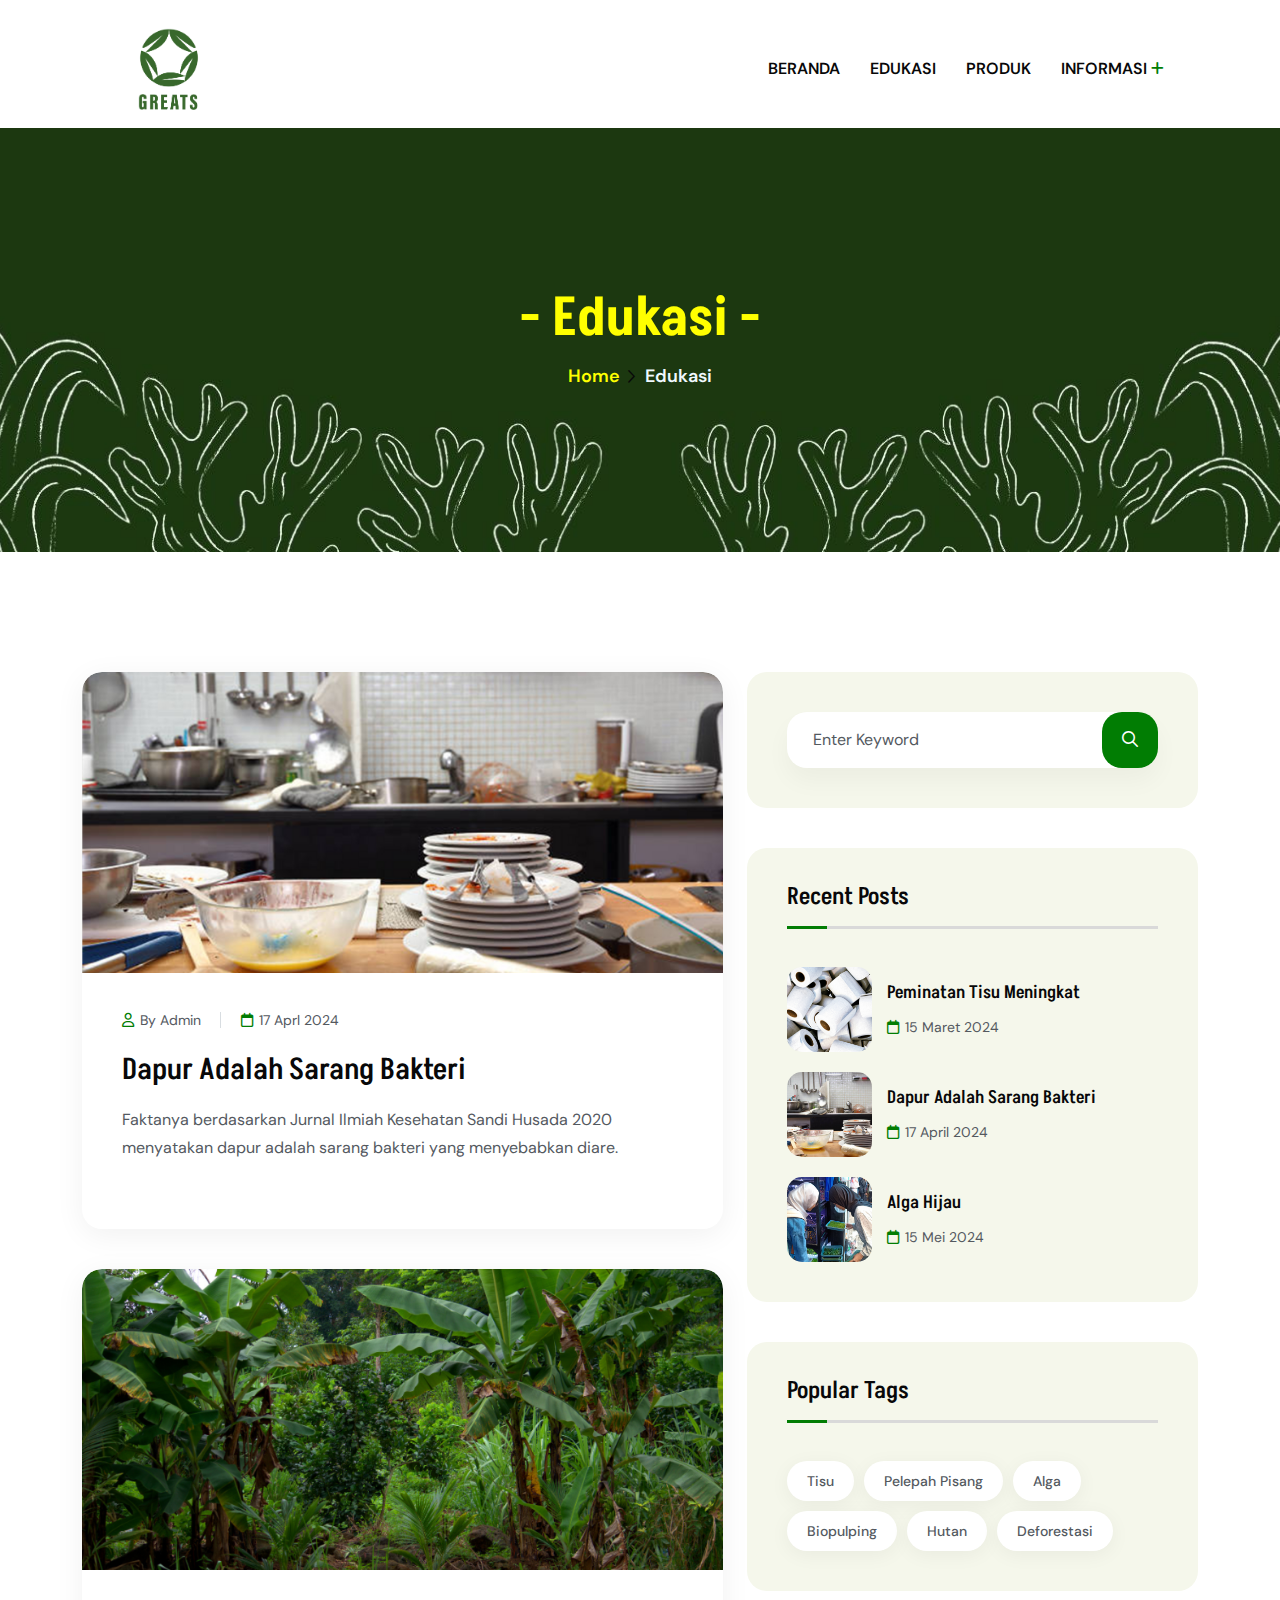
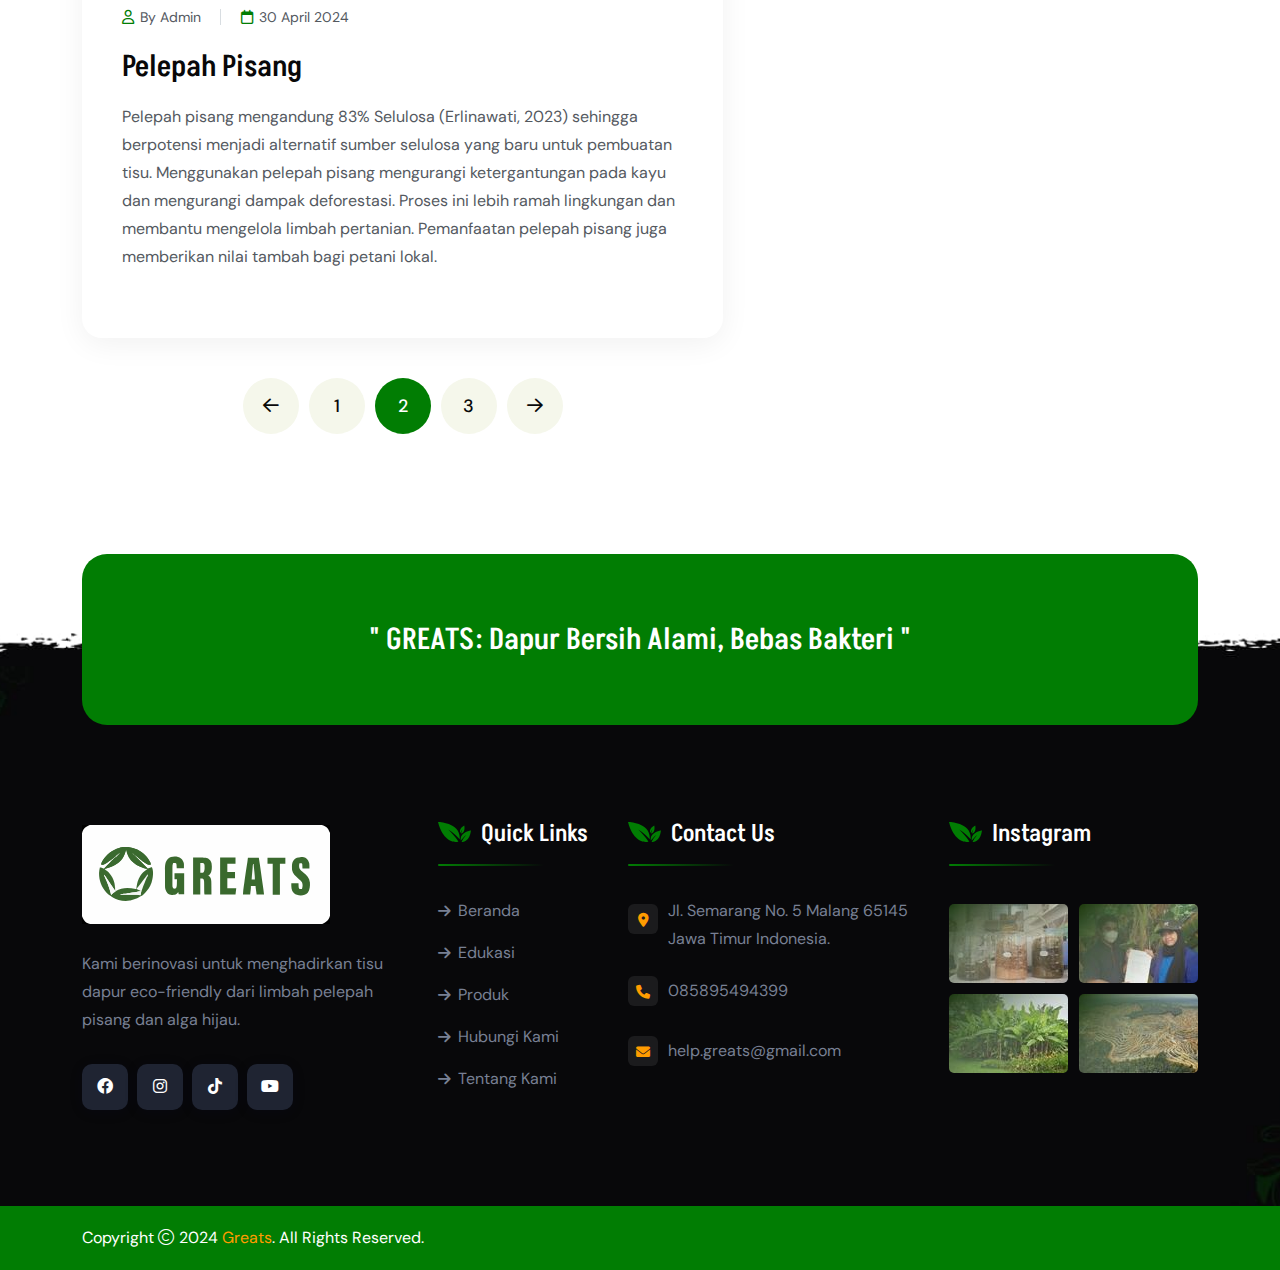
<file: education-2.html>
<!doctype html>
<html class="no-js" lang="zxx">

<head>
    <meta charset="utf-8">
    <meta http-equiv="x-ua-compatible" content="ie=edge">
    <title>GREATS - Edukasi</title>
    <meta name="author" content="Frutin">
    <meta name="description" content="Frutin - Organic and Healthy Food HTML Template">
    <meta name="keywords" content="Frutin - Organic and Healthy Food HTML Template">
    <meta name="robots" content="INDEX,FOLLOW">

    <!-- Mobile Specific Metas -->
    <meta name="viewport" content="width=device-width, initial-scale=1, shrink-to-fit=no">

    <!-- Favicons - Place favicon.ico in the root directory -->
    <link rel="apple-touch-icon" sizes="57x57" href="assets/img/favicons/apple-icon-57x57.png">
    <link rel="apple-touch-icon" sizes="60x60" href="assets/img/favicons/apple-icon-60x60.png">
    <link rel="apple-touch-icon" sizes="72x72" href="assets/img/favicons/apple-icon-72x72.png">
    <link rel="apple-touch-icon" sizes="76x76" href="assets/img/favicons/apple-icon-76x76.png">
    <link rel="apple-touch-icon" sizes="114x114" href="assets/img/favicons/apple-icon-114x114.png">
    <link rel="apple-touch-icon" sizes="120x120" href="assets/img/favicons/apple-icon-120x120.png">
    <link rel="apple-touch-icon" sizes="144x144" href="assets/img/favicons/apple-icon-144x144.png">
    <link rel="apple-touch-icon" sizes="152x152" href="assets/img/favicons/apple-icon-152x152.png">
    <link rel="apple-touch-icon" sizes="180x180" href="assets/img/favicons/apple-icon-180x180.png">
    <link rel="icon" type="image/png" sizes="192x192" href="assets/img/favicons/favicon.png">
    <link rel="icon" type="image/png" sizes="32x32" href="assets/img/favicons/favicon.png">
    <link rel="icon" type="image/png" sizes="96x96" href="assets/img/favicons/favicon.png">
    <link rel="icon" type="image/png" sizes="16x16" href="assets/img/favicons/favicon.png">
    <link rel="manifest" href="assets/img/favicons/manifest.json">
    <meta name="msapplication-TileColor" content="#ffffff">
    <meta name="msapplication-TileImage" content="assets/img/favicons/ms-icon-144x144.png">
    <meta name="theme-color" content="#ffffff">

    <!--==============================
	  Google Fonts
	============================== -->
    <link rel="preconnect" href="https://fonts.googleapis.com">
    <link rel="preconnect" href="https://fonts.gstatic.com" crossorigin>
    <link href="https://fonts.googleapis.com/css2?family=Akshar:wght@300..700&family=DM+Sans:ital,opsz,wght@0,9..40,100..1000;1,9..40,100..1000&family=Shadows+Into+Light+Two&display=swap" rel="stylesheet">

    <!--==============================
	    All CSS File
	============================== -->
    <!-- Bootstrap -->
    <link rel="stylesheet" href="assets/css/bootstrap.min.css">
    <!-- Fontawesome Icon -->
    <link rel="stylesheet" href="assets/css/fontawesome.min.css">
    <!-- Magnific Popup -->
    <link rel="stylesheet" href="assets/css/magnific-popup.min.css">
    <!-- Swiper Js -->
    <link rel="stylesheet" href="assets/css/swiper-bundle.min.css">
    <!-- Theme Custom CSS -->
    <link rel="stylesheet" href="assets/css/style.css">

</head>

<body>
    <!--============================== Preloader ==============================-->
    <div class="preloader ">
        <button class="th-btn preloaderCls">Cancel Preloader </button>
        <div class="preloader-inner">
            <div class="loader">
                <span></span>
                <span></span>
                <span></span>
                <span></span>
                <span></span>
                <span></span>
            </div>
        </div>
    </div>
    <!--============================== Mobile Menu ============================== -->
    <div class="th-menu-wrapper">
        <div class="th-menu-area text-center">
            <button class="th-menu-toggle"><i class="fal fa-times"></i></button>
            <div class="mobile-logo">
                <a href="home-organic-farm.html"><img src="assets/img/logo-02.png" style="height: 15vh;" alt="Frutin"></a>
            </div>
            <div class="th-mobile-menu">
                <ul>
                    <li><a href="index.html">Beranda</a></li>
                    <li><a href="education.html">Edukasi</a></li>
                    <li><a href="product.html">Produk</a></li>
                    <li class="menu-item-has-children">
                        <a href="#">Informasi</a>
                        <ul class="sub-menu">
                            <li><a href="team.html">Tentang Kami</a></li>
                            <li><a href="contact.html">Hubungi Kami</a></li>
                            <li><a href="quality.html">Quality Control</a></li>
                        </ul>
                    </li>
                </ul>
            </div>
        </div>
    </div>
    <!--============================== Header Area ==============================-->
    <header class="th-header header-layout1">
        <div class="sticky-wrapper">
            <!-- Main Menu Area -->
            <div class="menu-area">
                <div class="container" style="padding-left: 5vh; padding-right: 5vh;">
                    <div class="row align-items-center justify-content-between">
                        <div class="col-auto">
                            <div class="header-logo">
                                <a href="index.html"><img src="assets/img/logo-02.png" style="height: 12vh;" alt="Greats"></a>
                            </div>
                        </div>
                        <div class="col-auto">
                            <nav class="main-menu d-none d-lg-inline-block">
                                <ul>
                                    <li><a href="index.html">Beranda</a></li>
                                    <li><a href="education.html">Edukasi</a></li>
                                    <li><a href="product.html">Produk</a></li>
                                    <li class="menu-item-has-children">
                                        <a href="#">Informasi</a>
                                        <ul class="sub-menu">
                                            <li><a href="team.html">Tentang Kami</a></li>
                                            <li><a href="contact.html">Hubungi Kami</a></li>
                                            <li><a href="quality.html">Quality Control</a></li>
                                        </ul>
                                    </li>
                                </ul>
                            </nav>
                            <button type="button" class="th-menu-toggle d-block d-lg-none"><i class="far fa-bars"></i></button>
                        </div>
                    </div>
                </div>
            </div>
        </div>
    </header>
    <!--============================== Breadcumb ============================== -->
    <div class="breadcumb-wrapper " data-bg-src="assets/img/bg/breadcumb-bg.jpg">
        <div class="container">
            <div class="breadcumb-content">
                <h1 class="breadcumb-title" style="color: yellow;">- Edukasi -</h1>
                <ul class="breadcumb-menu">
                    <li><a href="index.html" style="color: yellow;">Home</a></li>
                    <li style="color: aliceblue;">Edukasi</li>
                </ul>
            </div>
        </div>
    </div>
    <!--============================== Blog Area ==============================-->
    <section class="th-blog-wrapper space-top space-extra-bottom">
        <div class="container">
            <div class="row">
                <div class="col-xxl-8 col-lg-7">
                    <!-- Blog -->
                    <div class="th-blog blog-single has-post-thumbnail">
                        <div class="blog-img">
                            <a href="blog-details.html"><img src="assets/img/blog/dapur_long.png" alt="Blog Image"></a>
                        </div>
                        <div class="blog-content">
                            <div class="blog-meta">
                                <a class="author" href="blog.html"><i class="far fa-user"></i>By Admin</a>
                                <a href="blog.html"><i class="far fa-calendar"></i>17 Aprl 2024</a>
                                <!-- <a href="blog-details.html"><i class="far fa-comments"></i>Comments (3)</a> -->
                            </div>
                            <h2 class="blog-title"><a href="blog-details.html">Dapur Adalah Sarang Bakteri</a>
                            </h2>
                            <p class="blog-text">Faktanya berdasarkan Jurnal Ilmiah Kesehatan Sandi Husada 2020 menyatakan dapur adalah sarang bakteri yang menyebabkan diare.</p>
                            <!-- <a href="blog-details.html" class="th-btn btn-sm">Read More<i class="fas fa-chevrons-right ms-2"></i></a> -->
                        </div>
                    </div>
                    <!-- Blog end -->

                    <!-- Blog -->
                    <div class="th-blog blog-single has-post-thumbnail">
                        <div class="blog-img">
                            <a href="blog-details.html"><img src="assets/img/blog/pelepahpisang_long.png" alt="Blog Image"></a>
                        </div>
                        <div class="blog-content">
                            <div class="blog-meta">
                                <a class="author" href="blog.html"><i class="far fa-user"></i>By Admin</a>
                                <a href="blog.html"><i class="far fa-calendar"></i>30 April 2024</a>
                                <!-- <a href="blog-details.html"><i class="far fa-comments"></i>Comments (3)</a> -->
                            </div>
                            <h2 class="blog-title"><a href="blog-details.html">Pelepah Pisang</a>
                            </h2>
                            <p class="blog-text">Pelepah pisang mengandung 83% Selulosa (Erlinawati, 2023) sehingga berpotensi menjadi alternatif sumber selulosa yang baru untuk pembuatan tisu. Menggunakan pelepah pisang mengurangi ketergantungan pada kayu dan mengurangi dampak deforestasi. Proses ini lebih ramah lingkungan dan membantu mengelola limbah pertanian. Pemanfaatan pelepah pisang juga memberikan nilai tambah bagi petani lokal. </p>
                            <!-- <a href="blog-details.html" class="th-btn btn-sm">Read More<i class="fas fa-chevrons-right ms-2"></i></a> -->
                        </div>
                    </div>
                    <!-- Blog end -->

                    <div class="th-pagination text-center">
                        <ul>
                            <li><a href="#"><i class="far fa-arrow-left"></i></a></li>
                            <li><a href="education.html">1</a></li>
                            <li><a href="#" style="background-color: #017D03; color: #fff;">2</a></li>
                            <li><a href="education-3.html">3</a></li>
                            <li><a href="#"><i class="far fa-arrow-right"></i></a></li>

                        </ul>
                    </div>
                </div>
                <div class="col-xxl-4 col-lg-5">
                    <aside class="sidebar-area">
                        <div class="widget widget_search  ">
                            <form class="search-form">
                                <input type="text" placeholder="Enter Keyword">
                                <button type="submit"><i class="far fa-search"></i></button>
                            </form>
                        </div>
                        <div class="widget  ">
                            <h3 class="widget_title">Recent Posts</h3>
                            <div class="recent-post-wrap">
                                <div class="recent-post">
                                    <div class="media-img">
                                        <a href="education.html"><img src="assets/img/blog/tisu_square.png" alt="Blog Image"></a>
                                    </div>
                                    <div class="media-body">
                                        <h4 class="post-title"><a class="text-inherit" href="education.html">Peminatan tisu meningkat</a></h4>
                                        <div class="recent-post-meta">
                                            <a href="education.html"><i class="far fa-calendar"></i>15 Maret 2024</a>
                                        </div>
                                    </div>
                                </div>
                                <div class="recent-post">
                                    <div class="media-img">
                                        <a href="education-2.html"><img src="assets/img/blog/dapur_square.png" alt="Blog Image"></a>
                                    </div>
                                    <div class="media-body">
                                        <h4 class="post-title"><a class="text-inherit" href="education-2.html">Dapur Adalah Sarang Bakteri</a></h4>
                                        <div class="recent-post-meta">
                                            <a href="education-2.html"><i class="far fa-calendar"></i>17 April 2024</a>
                                        </div>
                                    </div>
                                </div>
                                <div class="recent-post">
                                    <div class="media-img">
                                        <a href="education-3.html"><img src="assets/img/blog/alga_square.png" alt="Blog Image"></a>
                                    </div>
                                    <div class="media-body">
                                        <h4 class="post-title"><a class="text-inherit" href="education-3.html">Alga Hijau</a></h4>
                                        <div class="recent-post-meta">
                                            <a href="education-3.html"><i class="far fa-calendar"></i>15 Mei 2024</a>
                                        </div>
                                    </div>
                                </div>
                            </div>
                        </div>
                        <div class="widget widget_tag_cloud  ">
                            <h3 class="widget_title">Popular Tags</h3>
                            <div class="tagcloud">
                                <a href="#">Tisu</a>
                                <a href="#">Pelepah Pisang</a>
                                <a href="#">Alga</a>
                                <a href="#">biopulping</a>
                                <a href="#">Hutan</a>
                                <a href="#">Deforestasi</a>
                            </div>
                        </div>
                    </aside>
                </div>
            </div>
        </div>
    </section>
    <!--============================== Footer Area ==============================-->
    <div class="">
        <div class="container z-index-common">
            <div class="newsletter-wrap" style="justify-content: center;">
                <div class="newsletter-content">
                    <h4 class="text-white pt-3">" GREATS: Dapur Bersih Alami, Bebas Bakteri "</h4>
                </div>
            </div>
        </div>
    </div>

    <footer class="footer-wrapper footer-layout1" data-bg-src="assets/img/bg/footer_bg_1.jpg">
        <div class="widget-area">
            <div class="container">
                <div class="row justify-content-between">
                    <div class="col-md-6 col-xl-auto">
                        <div class="widget footer-widget">
                            <div class="th-widget-about">
                                <div class="about-logo">
                                    <a href="index.html"><img src="assets/img/logo-footer.svg" style="height: 11vh;" alt="Frutin"></a>
                                </div>
                                <p class="about-text">Kami berinovasi untuk menghadirkan tisu dapur eco-friendly dari limbah pelepah pisang dan alga hijau.</p>
                                <div class="th-social">
                                    <a href="#"><i class="fab fa-facebook"></i></a>
                                    <a href="https://www.instagram.com/greats.tissue/"><i class="fab fa-instagram"></i></a>
                                    <a href="https://www.tiktok.com/@greats.tissue?lang=en"><i class="fab fa-tiktok"></i></a>
                                    <a href="https://www.youtube.com/@greats.tissue/featured"><i class="fab fa-youtube"></i></a>
                                </div>
                            </div>
                        </div>
                    </div>
                    <div class="col-md-6 col-xl-auto">
                        <div class="widget widget_nav_menu footer-widget">
                            <h3 class="widget_title"><img src="assets/img/theme-img/title_icon.svg" alt="Icon">Quick Links</h3>
                            <div class="menu-all-pages-container">
                                <ul class="menu">
                                    <li><a href="#">Beranda</a></li>
                                    <li><a href="#">Edukasi</a></li>
                                    <li><a href="#">Produk</a></li>
                                    <li><a href="#">Hubungi Kami</a></li>
                                    <li><a href="#">Tentang Kami</a></li>
                                </ul>
                            </div>
                        </div>
                    </div>
                    <div class="col-md-6 col-xl-auto">
                        <div class="widget footer-widget">
                            <h3 class="widget_title"><img src="assets/img/theme-img/title_icon.svg" alt="Icon">Contact Us</h3>
                            <div class="th-widget-contact">
                                <div class="info-box">
                                    <div class="info-box_icon">
                                        <i class="fas fa-location-dot"></i>
                                    </div>
                                    <p class="info-box_text">Jl. Semarang No. 5 Malang 65145 Jawa Timur Indonesia.</p>
                                </div>
                                <div class="info-box">
                                    <div class="info-box_icon">
                                        <i class="fas fa-phone"></i>
                                    </div>
                                    <p class="info-box_text">
                                        <a href="tel:+16326543564" class="info-box_link">085895494399</a>
                                    </p>
                                </div>
                                <div class="info-box">
                                    <div class="info-box_icon">
                                        <i class="fas fa-envelope"></i>
                                    </div>
                                    <p class="info-box_text">
                                        <a href="#" class="info-box_link">help.greats@gmail.com</a>
                                    </p>
                                </div>
                            </div>
                        </div>
                    </div>
                    <div class="col-md-6 col-xl-auto">
                        <div class="widget footer-widget">
                            <h3 class="widget_title"><img src="assets/img/theme-img/title_icon.svg" alt="Icon">Instagram</h3>
                            <div class="sidebar-gallery">
                                <div class="gallery-thumb">
                                    <img src="assets/img/widget/gallery_1_1.jpg" alt="Gallery Image">
                                    <a href="assets/img/widget/gallery_1_1.jpg" class="gallery-btn popup-image"><i class="fab fa-instagram"></i></a>
                                </div>
                                <div class="gallery-thumb">
                                    <img src="assets/img/widget/gallery_1_2.jpg" alt="Gallery Image">
                                    <a href="assets/img/widget/gallery_1_2.jpg" class="gallery-btn popup-image"><i class="fab fa-instagram"></i></a>
                                </div>
                                <div class="gallery-thumb">
                                    <img src="assets/img/widget/gallery_1_3.jpg" alt="Gallery Image">
                                    <a href="assets/img/widget/gallery_1_3.jpg" class="gallery-btn popup-image"><i class="fab fa-instagram"></i></a>
                                </div>
                                <div class="gallery-thumb">
                                    <img src="assets/img/widget/gallery_1_4.jpg" alt="Gallery Image">
                                    <a href="assets/img/widget/gallery_1_4.jpg" class="gallery-btn popup-image"><i class="fab fa-instagram"></i></a>
                                </div>
                            </div>
                        </div>
                    </div>
                </div>
            </div>
        </div>
        <div class="copyright-wrap">
            <div class="container">
                <div class="row gy-2 align-items-center">
                    <div class="col-md-6">
                        <p class="copyright-text">Copyright <i class="fal fa-copyright"></i> 2024 <a href="team.html">Greats</a>. All Rights Reserved.</p>
                    </div>
                    <!-- <div class="col-md-6 text-center text-md-end">
                        <div class="payment-img">
                            <img src="assets/img/normal/payment_methods.png" alt="Image">
                        </div>
                    </div> -->
                </div>
            </div>
        </div>
    </footer>

    <!--********************************
			Code End  Here 
	******************************** -->

    <!-- Scroll To Top -->
    <div class="scroll-top">
        <svg class="progress-circle svg-content" width="100%" height="100%" viewBox="-1 -1 102 102">
            <path d="M50,1 a49,49 0 0,1 0,98 a49,49 0 0,1 0,-98" style="transition: stroke-dashoffset 10ms linear 0s; stroke-dasharray: 307.919, 307.919; stroke-dashoffset: 307.919;"></path>
        </svg>
    </div>

    <!--==============================
    All Js File
============================== -->
    <!-- Jquery -->
    <script src="assets/js/vendor/jquery-3.6.0.min.js"></script>
    <!-- Swiper Js -->
    <script src="assets/js/swiper-bundle.min.js"></script>
    <!-- Bootstrap -->
    <script src="assets/js/bootstrap.min.js"></script>
    <!-- Magnific Popup -->
    <script src="assets/js/jquery.magnific-popup.min.js"></script>
    <!-- Counter Up -->
    <script src="assets/js/jquery.counterup.min.js"></script>
    <!-- Range Slider -->
    <script src="assets/js/jquery-ui.min.js"></script>
    <!-- Isotope Filter -->
    <script src="assets/js/imagesloaded.pkgd.min.js"></script>
    <script src="assets/js/isotope.pkgd.min.js"></script>

    <!-- Main Js File -->
    <script src="assets/js/main.js"></script>
</body>

</html>
</file>
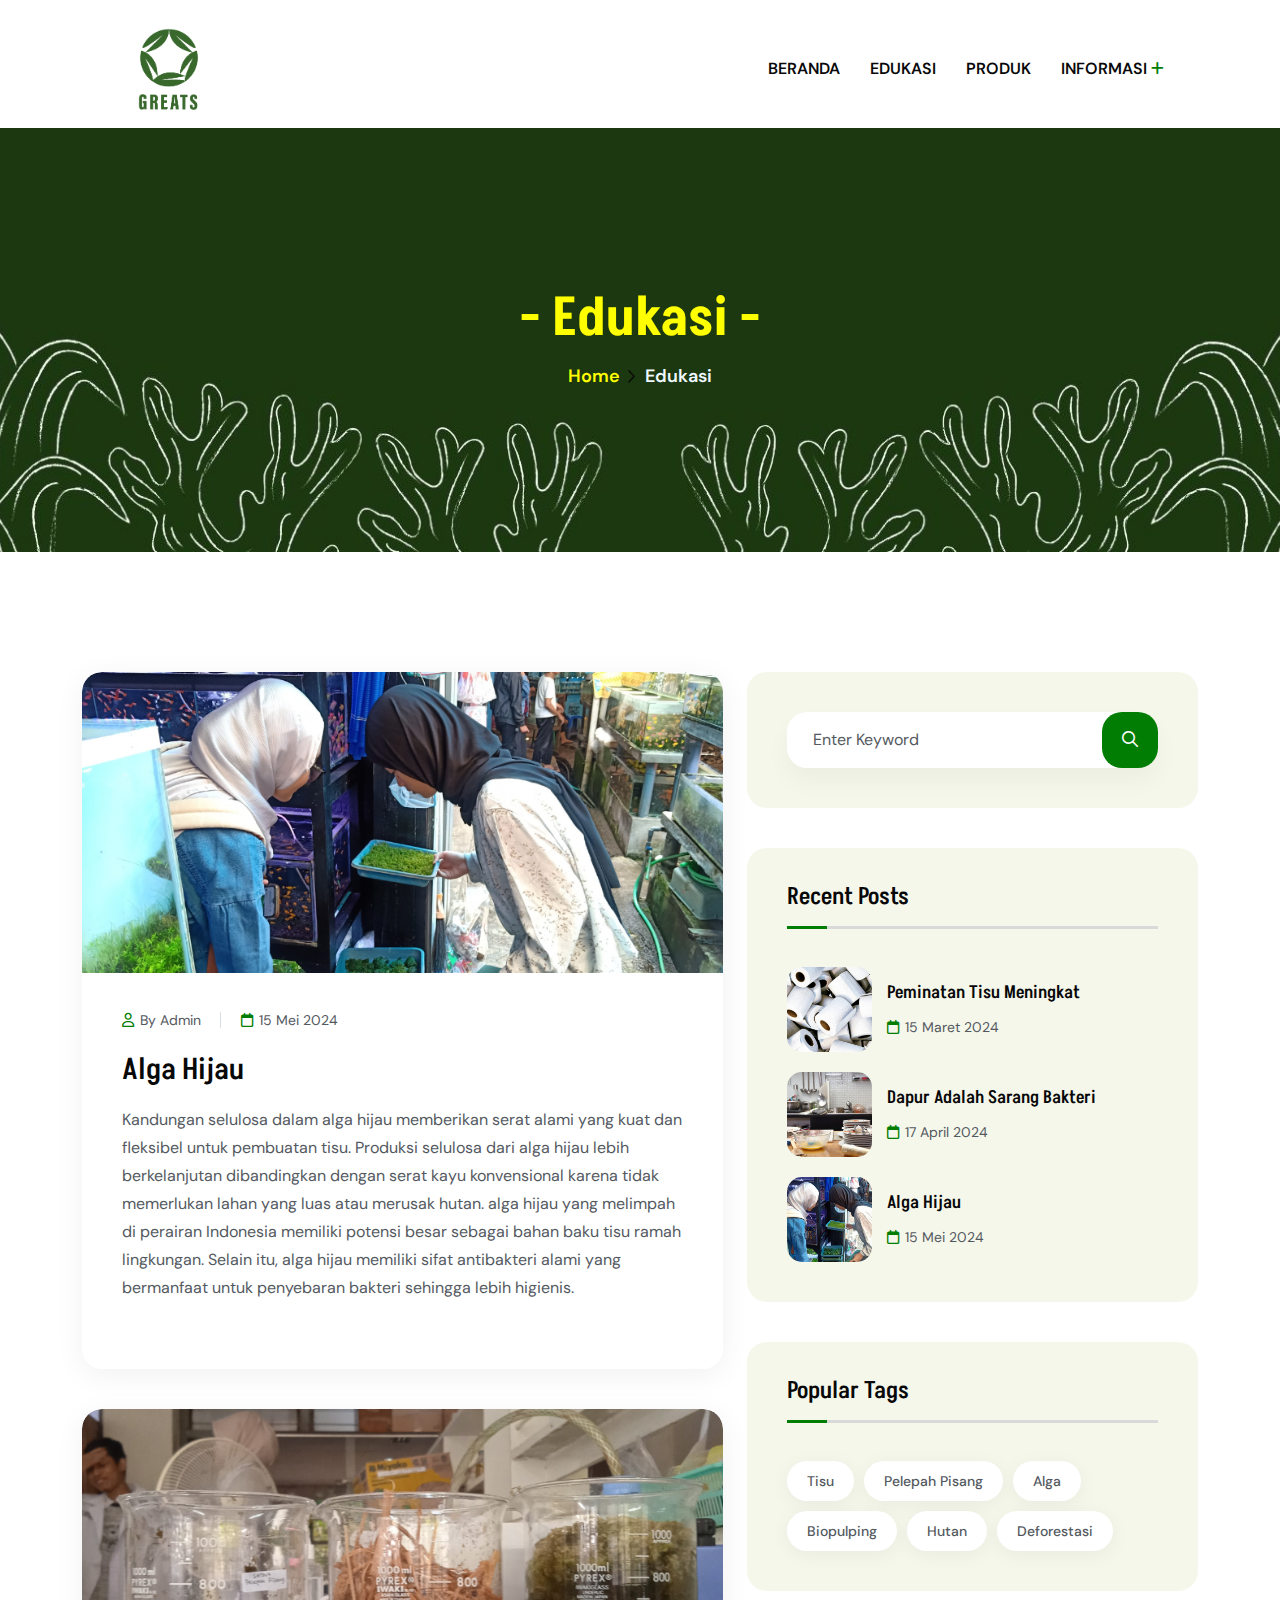
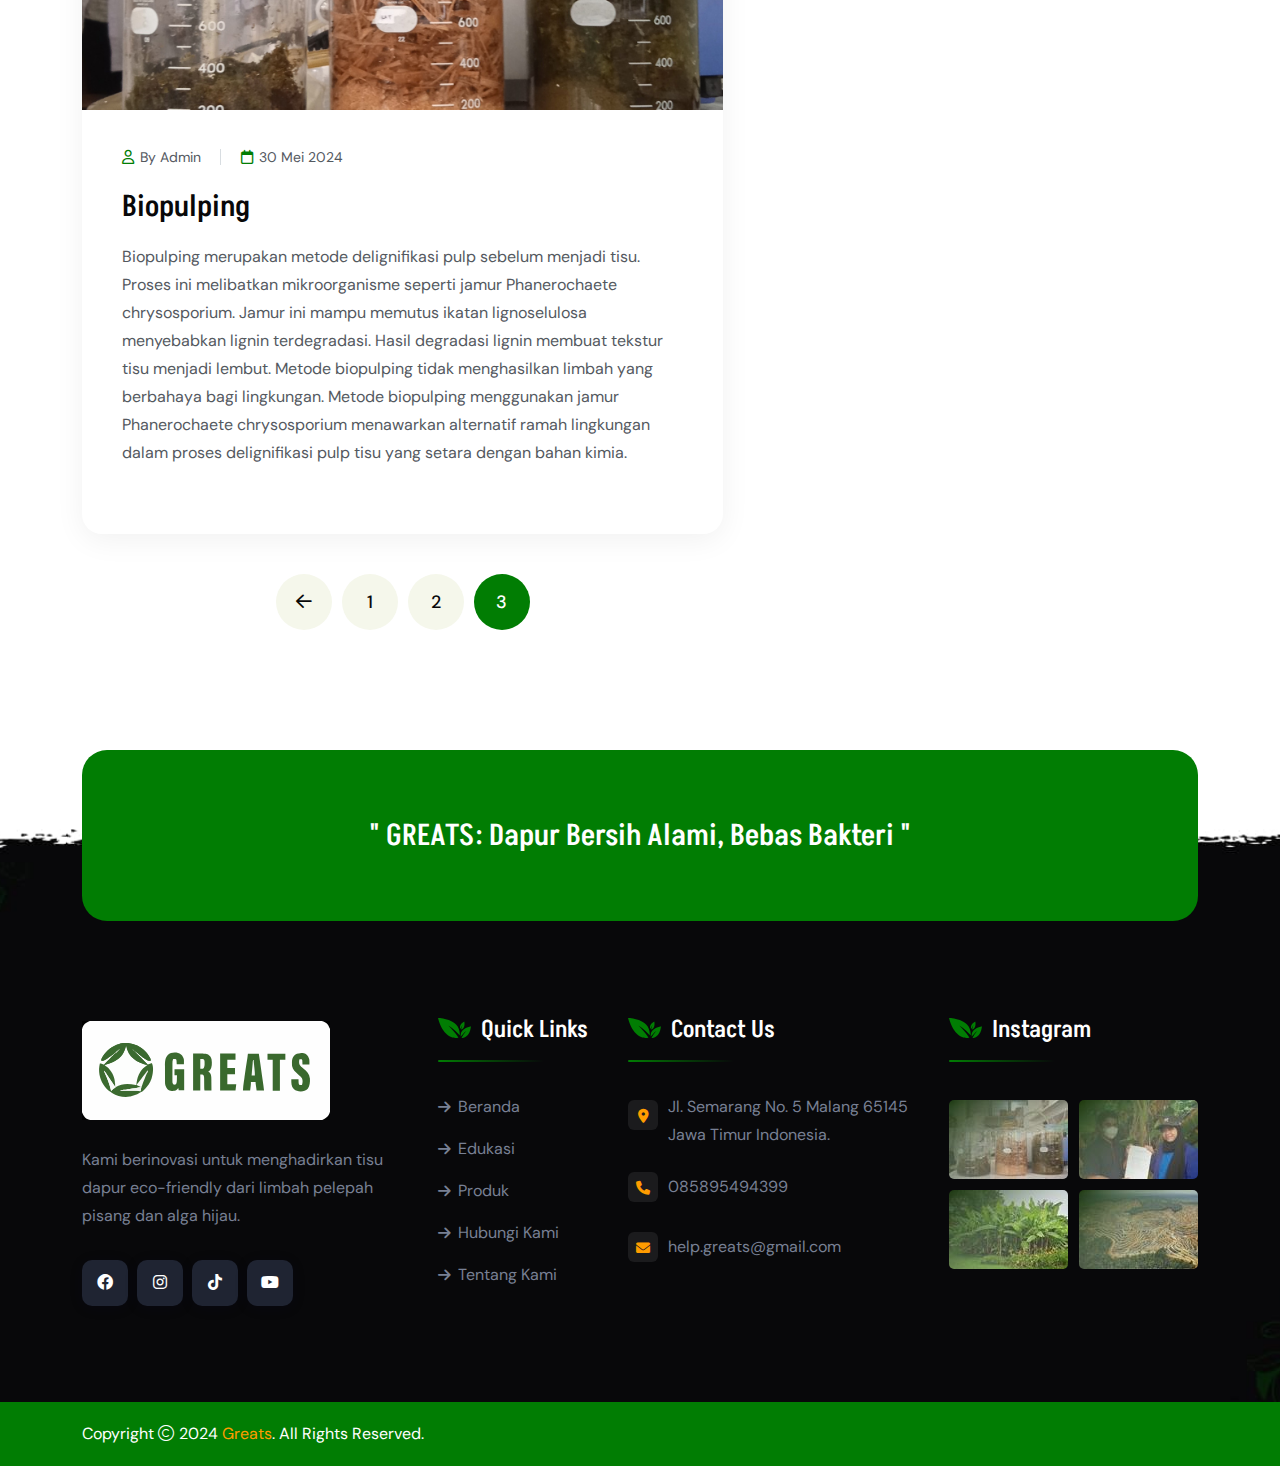
<file: education-3.html>
<!doctype html>
<html class="no-js" lang="zxx">

<head>
    <meta charset="utf-8">
    <meta http-equiv="x-ua-compatible" content="ie=edge">
    <title>GREATS - Edukasi</title>
    <meta name="author" content="Frutin">
    <meta name="description" content="Frutin - Organic and Healthy Food HTML Template">
    <meta name="keywords" content="Frutin - Organic and Healthy Food HTML Template">
    <meta name="robots" content="INDEX,FOLLOW">

    <!-- Mobile Specific Metas -->
    <meta name="viewport" content="width=device-width, initial-scale=1, shrink-to-fit=no">

    <!-- Favicons - Place favicon.ico in the root directory -->
    <link rel="apple-touch-icon" sizes="57x57" href="assets/img/favicons/apple-icon-57x57.png">
    <link rel="apple-touch-icon" sizes="60x60" href="assets/img/favicons/apple-icon-60x60.png">
    <link rel="apple-touch-icon" sizes="72x72" href="assets/img/favicons/apple-icon-72x72.png">
    <link rel="apple-touch-icon" sizes="76x76" href="assets/img/favicons/apple-icon-76x76.png">
    <link rel="apple-touch-icon" sizes="114x114" href="assets/img/favicons/apple-icon-114x114.png">
    <link rel="apple-touch-icon" sizes="120x120" href="assets/img/favicons/apple-icon-120x120.png">
    <link rel="apple-touch-icon" sizes="144x144" href="assets/img/favicons/apple-icon-144x144.png">
    <link rel="apple-touch-icon" sizes="152x152" href="assets/img/favicons/apple-icon-152x152.png">
    <link rel="apple-touch-icon" sizes="180x180" href="assets/img/favicons/apple-icon-180x180.png">
    <link rel="icon" type="image/png" sizes="192x192" href="assets/img/favicons/favicon.png">
    <link rel="icon" type="image/png" sizes="32x32" href="assets/img/favicons/favicon.png">
    <link rel="icon" type="image/png" sizes="96x96" href="assets/img/favicons/favicon.png">
    <link rel="icon" type="image/png" sizes="16x16" href="assets/img/favicons/favicon.png">
    <link rel="manifest" href="assets/img/favicons/manifest.json">
    <meta name="msapplication-TileColor" content="#ffffff">
    <meta name="msapplication-TileImage" content="assets/img/favicons/ms-icon-144x144.png">
    <meta name="theme-color" content="#ffffff">

    <!--==============================
	  Google Fonts
	============================== -->
    <link rel="preconnect" href="https://fonts.googleapis.com">
    <link rel="preconnect" href="https://fonts.gstatic.com" crossorigin>
    <link href="https://fonts.googleapis.com/css2?family=Akshar:wght@300..700&family=DM+Sans:ital,opsz,wght@0,9..40,100..1000;1,9..40,100..1000&family=Shadows+Into+Light+Two&display=swap" rel="stylesheet">

    <!--==============================
	    All CSS File
	============================== -->
    <!-- Bootstrap -->
    <link rel="stylesheet" href="assets/css/bootstrap.min.css">
    <!-- Fontawesome Icon -->
    <link rel="stylesheet" href="assets/css/fontawesome.min.css">
    <!-- Magnific Popup -->
    <link rel="stylesheet" href="assets/css/magnific-popup.min.css">
    <!-- Swiper Js -->
    <link rel="stylesheet" href="assets/css/swiper-bundle.min.css">
    <!-- Theme Custom CSS -->
    <link rel="stylesheet" href="assets/css/style.css">

</head>

<body>
    <!--============================== Preloader ==============================-->
    <div class="preloader ">
        <button class="th-btn preloaderCls">Cancel Preloader </button>
        <div class="preloader-inner">
            <div class="loader">
                <span></span>
                <span></span>
                <span></span>
                <span></span>
                <span></span>
                <span></span>
            </div>
        </div>
    </div>
    <!--============================== Mobile Menu ============================== -->
    <div class="th-menu-wrapper">
        <div class="th-menu-area text-center">
            <button class="th-menu-toggle"><i class="fal fa-times"></i></button>
            <div class="mobile-logo">
                <a href="home-organic-farm.html"><img src="assets/img/logo-02.png" style="height: 15vh;" alt="Frutin"></a>
            </div>
            <div class="th-mobile-menu">
                <ul>
                    <li><a href="index.html">Beranda</a></li>
                    <li><a href="education.html">Edukasi</a></li>
                    <li><a href="product.html">Produk</a></li>
                    <li class="menu-item-has-children">
                        <a href="#">Informasi</a>
                        <ul class="sub-menu">
                            <li><a href="team.html">Tentang Kami</a></li>
                            <li><a href="contact.html">Hubungi Kami</a></li>
                            <li><a href="quality.html">Quality Control</a></li>
                        </ul>
                    </li>
                </ul>
            </div>
        </div>
    </div>
    <!--============================== Header Area ==============================-->
    <header class="th-header header-layout1">
        <div class="sticky-wrapper">
            <!-- Main Menu Area -->
            <div class="menu-area">
                <div class="container" style="padding-left: 5vh; padding-right: 5vh;">
                    <div class="row align-items-center justify-content-between">
                        <div class="col-auto">
                            <div class="header-logo">
                                <a href="index.html"><img src="assets/img/logo-02.png" style="height: 12vh;" alt="Greats"></a>
                            </div>
                        </div>
                        <div class="col-auto">
                            <nav class="main-menu d-none d-lg-inline-block">
                                <ul>
                                    <li><a href="index.html">Beranda</a></li>
                                    <li><a href="education.html">Edukasi</a></li>
                                    <li><a href="product.html">Produk</a></li>
                                    <li class="menu-item-has-children">
                                        <a href="#">Informasi</a>
                                        <ul class="sub-menu">
                                            <li><a href="team.html">Tentang Kami</a></li>
                                            <li><a href="contact.html">Hubungi Kami</a></li>
                                            <li><a href="quality.html">Quality Control</a></li>
                                        </ul>
                                    </li>
                                </ul>
                            </nav>
                            <button type="button" class="th-menu-toggle d-block d-lg-none"><i class="far fa-bars"></i></button>
                        </div>
                    </div>
                </div>
            </div>
        </div>
    </header>
    <!--============================== Breadcumb ============================== -->
    <div class="breadcumb-wrapper " data-bg-src="assets/img/bg/breadcumb-bg.jpg">
        <div class="container">
            <div class="breadcumb-content">
                <h1 class="breadcumb-title" style="color: yellow;">- Edukasi -</h1>
                <ul class="breadcumb-menu">
                    <li><a href="index.html" style="color: yellow;">Home</a></li>
                    <li style="color: aliceblue;">Edukasi</li>
                </ul>
            </div>
        </div>
    </div>
    <!--============================== Blog Area ==============================-->
    <section class="th-blog-wrapper space-top space-extra-bottom">
        <div class="container">
            <div class="row">
                <div class="col-xxl-8 col-lg-7">
                    <!-- Blog -->
                    <div class="th-blog blog-single has-post-thumbnail">
                        <div class="blog-img">
                            <a href="blog-details.html"><img src="assets/img/blog/alga_long.png" alt="Blog Image"></a>
                        </div>
                        <div class="blog-content">
                            <div class="blog-meta">
                                <a class="author" href="blog.html"><i class="far fa-user"></i>By Admin</a>
                                <a href="blog.html"><i class="far fa-calendar"></i>15 Mei 2024</a>
                                <!-- <a href="blog-details.html"><i class="far fa-comments"></i>Comments (3)</a> -->
                            </div>
                            <h2 class="blog-title"><a href="blog-details.html">Alga Hijau</a>
                            </h2>
                            <p class="blog-text">Kandungan selulosa dalam alga hijau memberikan serat alami yang kuat dan fleksibel untuk pembuatan tisu. Produksi selulosa dari alga hijau lebih berkelanjutan dibandingkan dengan serat kayu konvensional karena tidak memerlukan lahan yang luas atau merusak hutan. alga hijau yang melimpah di perairan Indonesia memiliki potensi besar sebagai bahan baku tisu ramah lingkungan. Selain itu, alga hijau memiliki sifat antibakteri alami yang bermanfaat untuk penyebaran bakteri sehingga lebih higienis.</p>
                            <!-- <a href="blog-details.html" class="th-btn btn-sm">Read More<i class="fas fa-chevrons-right ms-2"></i></a> -->
                        </div>
                    </div>
                    <!-- Blog end -->

                    <!-- Blog -->
                    <div class="th-blog blog-single has-post-thumbnail">
                        <div class="blog-img">
                            <a href="blog-details.html"><img src="assets/img/blog/biopulping_long.png" alt="Blog Image"></a>
                        </div>
                        <div class="blog-content">
                            <div class="blog-meta">
                                <a class="author" href="blog.html"><i class="far fa-user"></i>By Admin</a>
                                <a href="blog.html"><i class="far fa-calendar"></i>30 Mei 2024</a>
                                <!-- <a href="blog-details.html"><i class="far fa-comments"></i>Comments (3)</a> -->
                            </div>
                            <h2 class="blog-title"><a href="blog-details.html">Biopulping</a>
                            </h2>
                            <p class="blog-text">Biopulping merupakan metode delignifikasi pulp sebelum menjadi tisu. Proses ini melibatkan mikroorganisme seperti jamur Phanerochaete chrysosporium.  Jamur ini mampu memutus ikatan lignoselulosa menyebabkan lignin terdegradasi. Hasil degradasi lignin membuat tekstur tisu menjadi lembut. Metode biopulping tidak menghasilkan limbah yang berbahaya bagi lingkungan. Metode biopulping menggunakan jamur Phanerochaete chrysosporium menawarkan alternatif ramah lingkungan dalam proses delignifikasi pulp tisu yang setara dengan bahan kimia.</p>
                            <!-- <a href="blog-details.html" class="th-btn btn-sm">Read More<i class="fas fa-chevrons-right ms-2"></i></a> -->
                        </div>
                    </div>
                    <!-- Blog end -->

                    <div class="th-pagination text-center">
                        <ul>
                            <li><a href="#"><i class="far fa-arrow-left"></i></a></li>
                            <li><a href="education.html">1</a></li>
                            <li><a href="education-2.html">2</a></li>
                            <li><a href="#" style="background-color: #017D03; color: #fff;">3</a></li>
                        </ul>
                    </div>
                </div>
                <div class="col-xxl-4 col-lg-5">
                    <aside class="sidebar-area">
                        <div class="widget widget_search  ">
                            <form class="search-form">
                                <input type="text" placeholder="Enter Keyword">
                                <button type="submit"><i class="far fa-search"></i></button>
                            </form>
                        </div>
                        <div class="widget  ">
                            <h3 class="widget_title">Recent Posts</h3>
                            <div class="recent-post-wrap">
                                <div class="recent-post">
                                    <div class="media-img">
                                        <a href="education.html"><img src="assets/img/blog/tisu_square.png" alt="Blog Image"></a>
                                    </div>
                                    <div class="media-body">
                                        <h4 class="post-title"><a class="text-inherit" href="education.html">Peminatan tisu meningkat</a></h4>
                                        <div class="recent-post-meta">
                                            <a href="education.html"><i class="far fa-calendar"></i>15 Maret 2024</a>
                                        </div>
                                    </div>
                                </div>
                                <div class="recent-post">
                                    <div class="media-img">
                                        <a href="education-2.html"><img src="assets/img/blog/dapur_square.png" alt="Blog Image"></a>
                                    </div>
                                    <div class="media-body">
                                        <h4 class="post-title"><a class="text-inherit" href="education-2.html">Dapur Adalah Sarang Bakteri</a></h4>
                                        <div class="recent-post-meta">
                                            <a href="education-2.html"><i class="far fa-calendar"></i>17 April 2024</a>
                                        </div>
                                    </div>
                                </div>
                                <div class="recent-post">
                                    <div class="media-img">
                                        <a href="education-3.html"><img src="assets/img/blog/alga_square.png" alt="Blog Image"></a>
                                    </div>
                                    <div class="media-body">
                                        <h4 class="post-title"><a class="text-inherit" href="education-3.html">Alga Hijau</a></h4>
                                        <div class="recent-post-meta">
                                            <a href="education-3.html"><i class="far fa-calendar"></i>15 Mei 2024</a>
                                        </div>
                                    </div>
                                </div>
                            </div>
                        </div>
                        <div class="widget widget_tag_cloud  ">
                            <h3 class="widget_title">Popular Tags</h3>
                            <div class="tagcloud">
                                <a href="#">Tisu</a>
                                <a href="#">Pelepah Pisang</a>
                                <a href="#">Alga</a>
                                <a href="#">biopulping</a>
                                <a href="#">Hutan</a>
                                <a href="#">Deforestasi</a>
                            </div>
                        </div>
                    </aside>
                </div>
            </div>
        </div>
    </section>
    <!--============================== Footer Area ==============================-->
    <div class="">
        <div class="container z-index-common">
            <div class="newsletter-wrap" style="justify-content: center;">
                <div class="newsletter-content">
                    <h4 class="text-white pt-3">" GREATS: Dapur Bersih Alami, Bebas Bakteri "</h4>
                </div>
            </div>
        </div>
    </div>

    <footer class="footer-wrapper footer-layout1" data-bg-src="assets/img/bg/footer_bg_1.jpg">
        <div class="widget-area">
            <div class="container">
                <div class="row justify-content-between">
                    <div class="col-md-6 col-xl-auto">
                        <div class="widget footer-widget">
                            <div class="th-widget-about">
                                <div class="about-logo">
                                    <a href="index.html"><img src="assets/img/logo-footer.svg" style="height: 11vh;" alt="Frutin"></a>
                                </div>
                                <p class="about-text">Kami berinovasi untuk menghadirkan tisu dapur eco-friendly dari limbah pelepah pisang dan alga hijau.</p>
                                <div class="th-social">
                                    <a href="#"><i class="fab fa-facebook"></i></a>
                                    <a href="https://www.instagram.com/greats.tissue/"><i class="fab fa-instagram"></i></a>
                                    <a href="https://www.tiktok.com/@greats.tissue?lang=en"><i class="fab fa-tiktok"></i></a>
                                    <a href="https://www.youtube.com/@greats.tissue/featured"><i class="fab fa-youtube"></i></a>
                                </div>
                            </div>
                        </div>
                    </div>
                    <div class="col-md-6 col-xl-auto">
                        <div class="widget widget_nav_menu footer-widget">
                            <h3 class="widget_title"><img src="assets/img/theme-img/title_icon.svg" alt="Icon">Quick Links</h3>
                            <div class="menu-all-pages-container">
                                <ul class="menu">
                                    <li><a href="#">Beranda</a></li>
                                    <li><a href="#">Edukasi</a></li>
                                    <li><a href="#">Produk</a></li>
                                    <li><a href="#">Hubungi Kami</a></li>
                                    <li><a href="#">Tentang Kami</a></li>
                                </ul>
                            </div>
                        </div>
                    </div>
                    <div class="col-md-6 col-xl-auto">
                        <div class="widget footer-widget">
                            <h3 class="widget_title"><img src="assets/img/theme-img/title_icon.svg" alt="Icon">Contact Us</h3>
                            <div class="th-widget-contact">
                                <div class="info-box">
                                    <div class="info-box_icon">
                                        <i class="fas fa-location-dot"></i>
                                    </div>
                                    <p class="info-box_text">Jl. Semarang No. 5 Malang 65145 Jawa Timur Indonesia.</p>
                                </div>
                                <div class="info-box">
                                    <div class="info-box_icon">
                                        <i class="fas fa-phone"></i>
                                    </div>
                                    <p class="info-box_text">
                                        <a href="tel:+16326543564" class="info-box_link">085895494399</a>
                                    </p>
                                </div>
                                <div class="info-box">
                                    <div class="info-box_icon">
                                        <i class="fas fa-envelope"></i>
                                    </div>
                                    <p class="info-box_text">
                                        <a href="#" class="info-box_link">help.greats@gmail.com</a>
                                    </p>
                                </div>
                            </div>
                        </div>
                    </div>
                    <div class="col-md-6 col-xl-auto">
                        <div class="widget footer-widget">
                            <h3 class="widget_title"><img src="assets/img/theme-img/title_icon.svg" alt="Icon">Instagram</h3>
                            <div class="sidebar-gallery">
                                <div class="gallery-thumb">
                                    <img src="assets/img/widget/gallery_1_1.jpg" alt="Gallery Image">
                                    <a href="assets/img/widget/gallery_1_1.jpg" class="gallery-btn popup-image"><i class="fab fa-instagram"></i></a>
                                </div>
                                <div class="gallery-thumb">
                                    <img src="assets/img/widget/gallery_1_2.jpg" alt="Gallery Image">
                                    <a href="assets/img/widget/gallery_1_2.jpg" class="gallery-btn popup-image"><i class="fab fa-instagram"></i></a>
                                </div>
                                <div class="gallery-thumb">
                                    <img src="assets/img/widget/gallery_1_3.jpg" alt="Gallery Image">
                                    <a href="assets/img/widget/gallery_1_3.jpg" class="gallery-btn popup-image"><i class="fab fa-instagram"></i></a>
                                </div>
                                <div class="gallery-thumb">
                                    <img src="assets/img/widget/gallery_1_4.jpg" alt="Gallery Image">
                                    <a href="assets/img/widget/gallery_1_4.jpg" class="gallery-btn popup-image"><i class="fab fa-instagram"></i></a>
                                </div>
                            </div>
                        </div>
                    </div>
                </div>
            </div>
        </div>
        <div class="copyright-wrap">
            <div class="container">
                <div class="row gy-2 align-items-center">
                    <div class="col-md-6">
                        <p class="copyright-text">Copyright <i class="fal fa-copyright"></i> 2024 <a href="team.html">Greats</a>. All Rights Reserved.</p>
                    </div>
                    <!-- <div class="col-md-6 text-center text-md-end">
                        <div class="payment-img">
                            <img src="assets/img/normal/payment_methods.png" alt="Image">
                        </div>
                    </div> -->
                </div>
            </div>
        </div>
    </footer>

    <!--********************************
			Code End  Here 
	******************************** -->

    <!-- Scroll To Top -->
    <div class="scroll-top">
        <svg class="progress-circle svg-content" width="100%" height="100%" viewBox="-1 -1 102 102">
            <path d="M50,1 a49,49 0 0,1 0,98 a49,49 0 0,1 0,-98" style="transition: stroke-dashoffset 10ms linear 0s; stroke-dasharray: 307.919, 307.919; stroke-dashoffset: 307.919;"></path>
        </svg>
    </div>

    <!--==============================
    All Js File
============================== -->
    <!-- Jquery -->
    <script src="assets/js/vendor/jquery-3.6.0.min.js"></script>
    <!-- Swiper Js -->
    <script src="assets/js/swiper-bundle.min.js"></script>
    <!-- Bootstrap -->
    <script src="assets/js/bootstrap.min.js"></script>
    <!-- Magnific Popup -->
    <script src="assets/js/jquery.magnific-popup.min.js"></script>
    <!-- Counter Up -->
    <script src="assets/js/jquery.counterup.min.js"></script>
    <!-- Range Slider -->
    <script src="assets/js/jquery-ui.min.js"></script>
    <!-- Isotope Filter -->
    <script src="assets/js/imagesloaded.pkgd.min.js"></script>
    <script src="assets/js/isotope.pkgd.min.js"></script>

    <!-- Main Js File -->
    <script src="assets/js/main.js"></script>
</body>

</html>
</file>
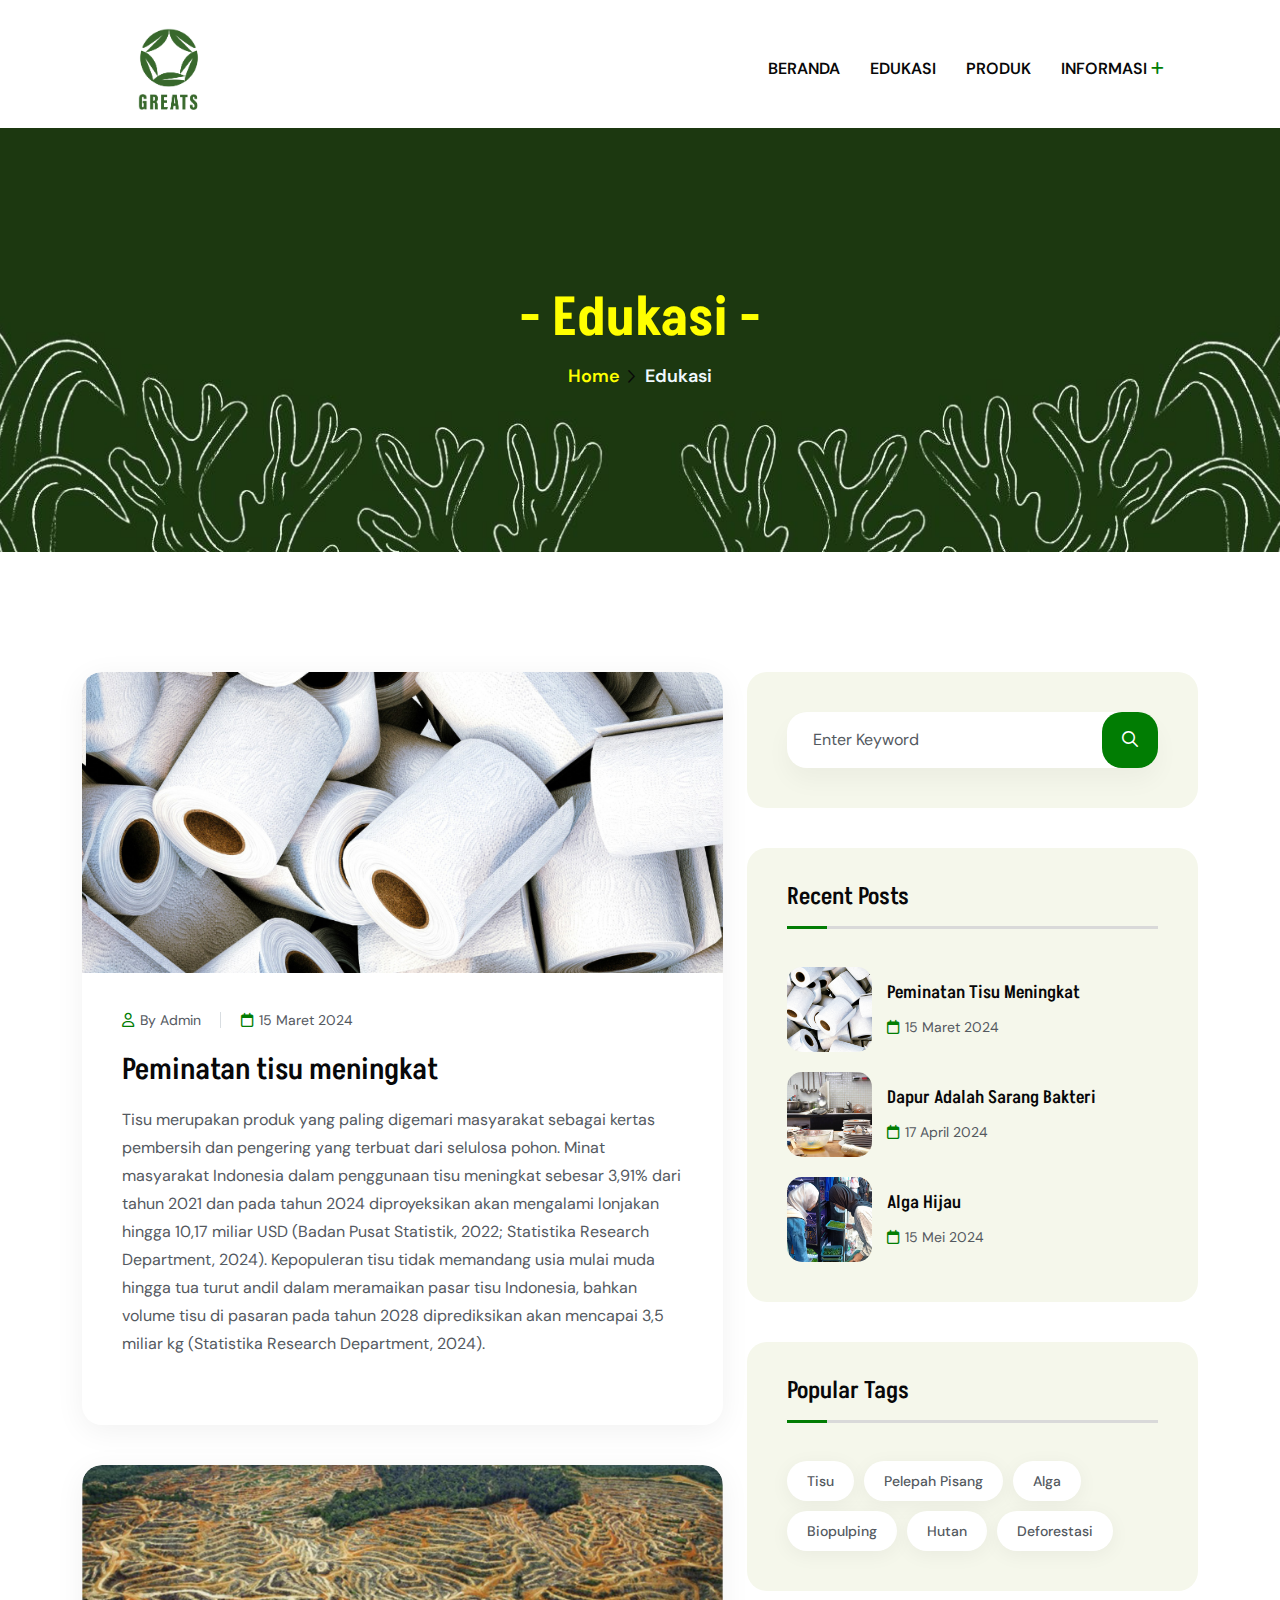
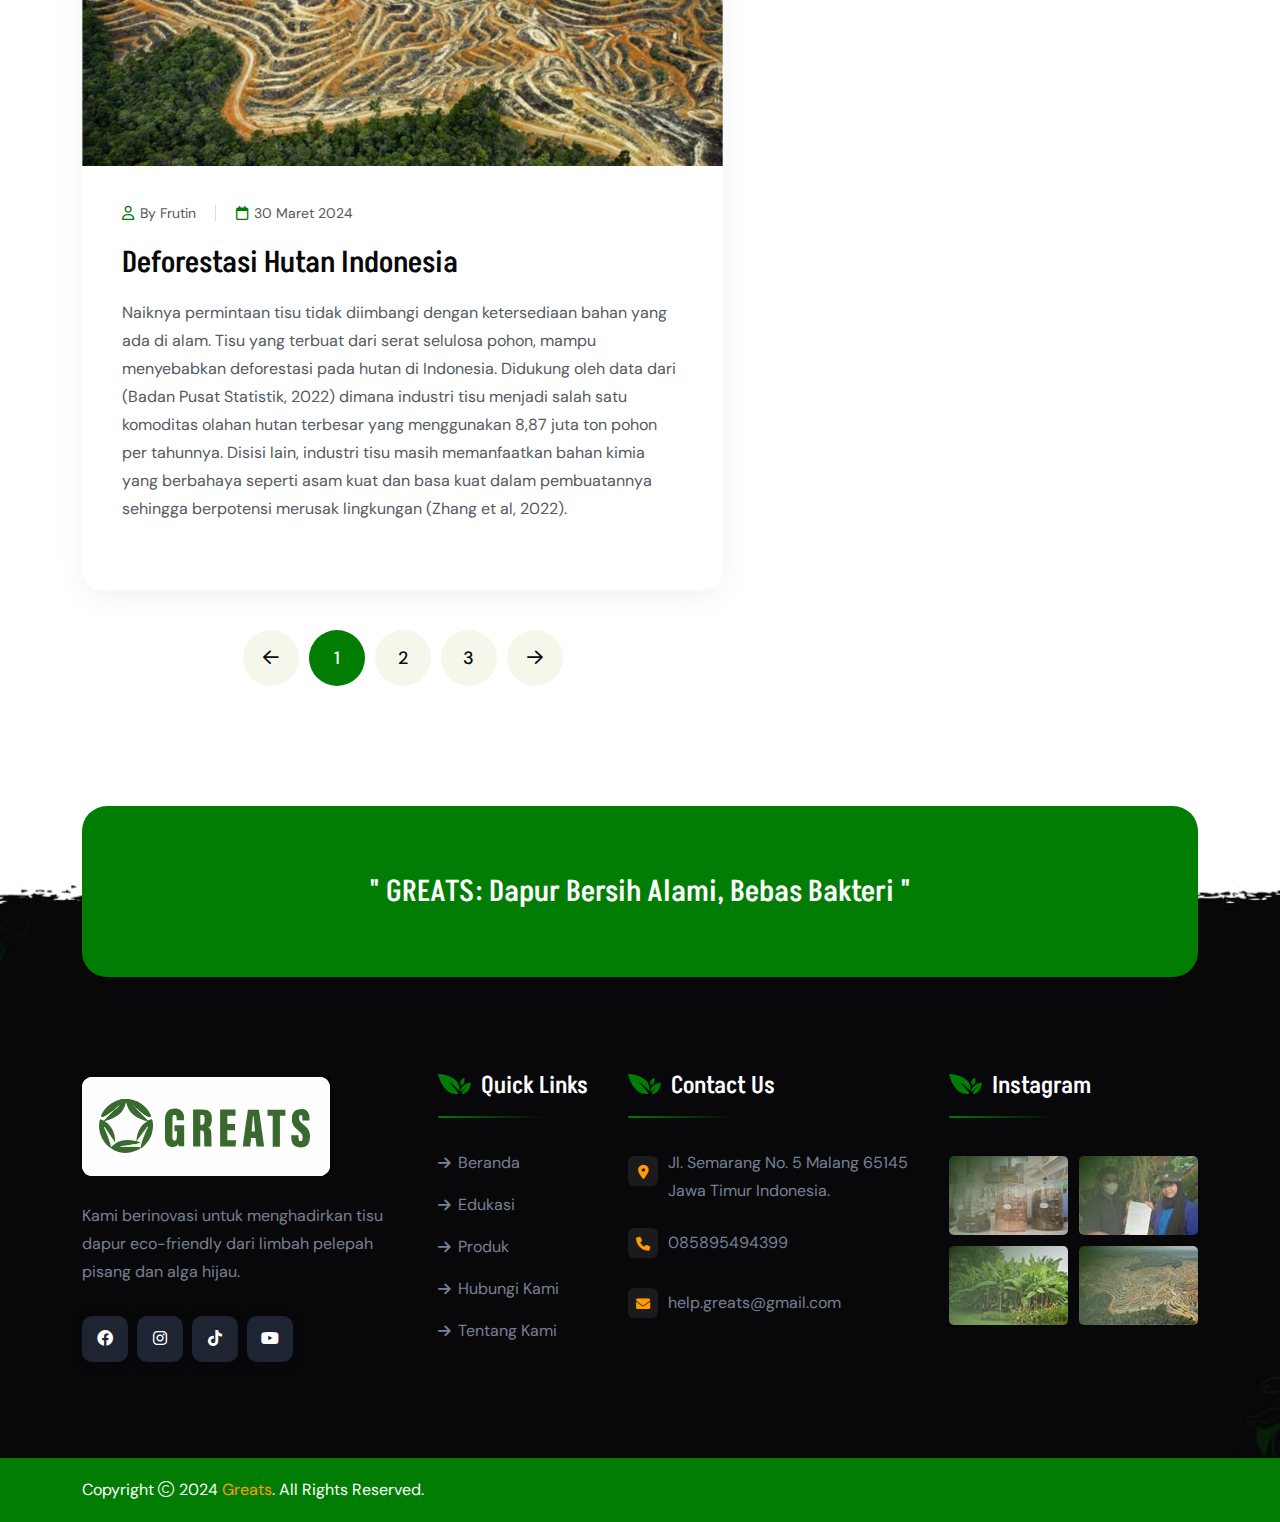
<file: education.html>
<!doctype html>
<html class="no-js" lang="zxx">

<head>
    <meta charset="utf-8">
    <meta http-equiv="x-ua-compatible" content="ie=edge">
    <title>GREATS - Edukasi</title>
    <meta name="author" content="Frutin">
    <meta name="description" content="Frutin - Organic and Healthy Food HTML Template">
    <meta name="keywords" content="Frutin - Organic and Healthy Food HTML Template">
    <meta name="robots" content="INDEX,FOLLOW">

    <!-- Mobile Specific Metas -->
    <meta name="viewport" content="width=device-width, initial-scale=1, shrink-to-fit=no">

    <!-- Favicons - Place favicon.ico in the root directory -->
    <link rel="apple-touch-icon" sizes="57x57" href="assets/img/favicons/apple-icon-57x57.png">
    <link rel="apple-touch-icon" sizes="60x60" href="assets/img/favicons/apple-icon-60x60.png">
    <link rel="apple-touch-icon" sizes="72x72" href="assets/img/favicons/apple-icon-72x72.png">
    <link rel="apple-touch-icon" sizes="76x76" href="assets/img/favicons/apple-icon-76x76.png">
    <link rel="apple-touch-icon" sizes="114x114" href="assets/img/favicons/apple-icon-114x114.png">
    <link rel="apple-touch-icon" sizes="120x120" href="assets/img/favicons/apple-icon-120x120.png">
    <link rel="apple-touch-icon" sizes="144x144" href="assets/img/favicons/apple-icon-144x144.png">
    <link rel="apple-touch-icon" sizes="152x152" href="assets/img/favicons/apple-icon-152x152.png">
    <link rel="apple-touch-icon" sizes="180x180" href="assets/img/favicons/apple-icon-180x180.png">
    <link rel="icon" type="image/png" sizes="192x192" href="assets/img/favicons/favicon.png">
    <link rel="icon" type="image/png" sizes="32x32" href="assets/img/favicons/favicon.png">
    <link rel="icon" type="image/png" sizes="96x96" href="assets/img/favicons/favicon.png">
    <link rel="icon" type="image/png" sizes="16x16" href="assets/img/favicons/favicon.png">
    <link rel="manifest" href="assets/img/favicons/manifest.json">
    <meta name="msapplication-TileColor" content="#ffffff">
    <meta name="msapplication-TileImage" content="assets/img/favicons/ms-icon-144x144.png">
    <meta name="theme-color" content="#ffffff">

    <!--==============================
	  Google Fonts
	============================== -->
    <link rel="preconnect" href="https://fonts.googleapis.com">
    <link rel="preconnect" href="https://fonts.gstatic.com" crossorigin>
    <link href="https://fonts.googleapis.com/css2?family=Akshar:wght@300..700&family=DM+Sans:ital,opsz,wght@0,9..40,100..1000;1,9..40,100..1000&family=Shadows+Into+Light+Two&display=swap" rel="stylesheet">

    <!--==============================
	    All CSS File
	============================== -->
    <!-- Bootstrap -->
    <link rel="stylesheet" href="assets/css/bootstrap.min.css">
    <!-- Fontawesome Icon -->
    <link rel="stylesheet" href="assets/css/fontawesome.min.css">
    <!-- Magnific Popup -->
    <link rel="stylesheet" href="assets/css/magnific-popup.min.css">
    <!-- Swiper Js -->
    <link rel="stylesheet" href="assets/css/swiper-bundle.min.css">
    <!-- Theme Custom CSS -->
    <link rel="stylesheet" href="assets/css/style.css">

</head>

<body>
    <!--============================== Preloader ==============================-->
    <div class="preloader ">
        <button class="th-btn preloaderCls">Cancel Preloader </button>
        <div class="preloader-inner">
            <div class="loader">
                <span></span>
                <span></span>
                <span></span>
                <span></span>
                <span></span>
                <span></span>
            </div>
        </div>
    </div>
    <!--============================== Mobile Menu ============================== -->
    <div class="th-menu-wrapper">
        <div class="th-menu-area text-center">
            <button class="th-menu-toggle"><i class="fal fa-times"></i></button>
            <div class="mobile-logo">
                <a href="home-organic-farm.html"><img src="assets/img/logo-02.png" style="height: 15vh;" alt="Frutin"></a>
            </div>
            <div class="th-mobile-menu">
                <ul>
                    <li><a href="index.html">Beranda</a></li>
                    <li><a href="education.html">Edukasi</a></li>
                    <li><a href="product.html">Produk</a></li>
                    <li class="menu-item-has-children">
                        <a href="#">Informasi</a>
                        <ul class="sub-menu">
                            <li><a href="team.html">Tentang Kami</a></li>
                            <li><a href="contact.html">Hubungi Kami</a></li>
                            <li><a href="quality.html">Quality Control</a></li>
                        </ul>
                    </li>
                </ul>
            </div>
        </div>
    </div>
    <!--============================== Header Area ==============================-->
    <header class="th-header header-layout1">
        <div class="sticky-wrapper">
            <!-- Main Menu Area -->
            <div class="menu-area">
                <div class="container" style="padding-left: 5vh; padding-right: 5vh;">
                    <div class="row align-items-center justify-content-between">
                        <div class="col-auto">
                            <div class="header-logo">
                                <a href="index.html"><img src="assets/img/logo-02.png" style="height: 12vh;" alt="Greats"></a>
                            </div>
                        </div>
                        <div class="col-auto">
                            <nav class="main-menu d-none d-lg-inline-block">
                                <ul>
                                    <li><a href="index.html">Beranda</a></li>
                                    <li><a href="education.html">Edukasi</a></li>
                                    <li><a href="product.html">Produk</a></li>
                                    <li class="menu-item-has-children">
                                        <a href="#">Informasi</a>
                                        <ul class="sub-menu">
                                            <li><a href="team.html">Tentang Kami</a></li>
                                            <li><a href="contact.html">Hubungi Kami</a></li>
                                            <li><a href="quality.html">Quality Control</a></li>
                                        </ul>
                                    </li>
                                </ul>
                            </nav>
                            <button type="button" class="th-menu-toggle d-block d-lg-none"><i class="far fa-bars"></i></button>
                        </div>
                    </div>
                </div>
            </div>
        </div>
    </header>
    <!--============================== Breadcumb ============================== -->
    <div class="breadcumb-wrapper " data-bg-src="assets/img/bg/breadcumb-bg.jpg">
        <div class="container">
            <div class="breadcumb-content">
                <h1 class="breadcumb-title" style="color: yellow;">- Edukasi -</h1>
                <ul class="breadcumb-menu">
                    <li><a href="index.html" style="color: yellow;">Home</a></li>
                    <li style="color: aliceblue;">Edukasi</li>
                </ul>
            </div>
        </div>
    </div>
    <!--============================== Blog Area ==============================-->
    <section class="th-blog-wrapper space-top space-extra-bottom">
        <div class="container">
            <div class="row">
                <div class="col-xxl-8 col-lg-7">
                    <!-- Blog -->
                    <div class="th-blog blog-single has-post-thumbnail">
                        <div class="blog-img">
                            <a href="blog-details.html"><img src="assets/img/blog/tisu_long.png" alt="Blog Image"></a>
                        </div>
                        <div class="blog-content">
                            <div class="blog-meta">
                                <a class="author" href="blog.html"><i class="far fa-user"></i>By Admin</a>
                                <a href="blog.html"><i class="far fa-calendar"></i>15 Maret 2024</a>
                                <!-- <a href="blog-details.html"><i class="far fa-comments"></i>Comments (3)</a> -->
                            </div>
                            <h2 class="blog-title"><a href="blog-details.html">Peminatan tisu meningkat</a>
                            </h2>
                            <p class="blog-text">Tisu merupakan produk yang paling digemari masyarakat sebagai kertas pembersih dan pengering yang terbuat dari selulosa pohon. Minat masyarakat Indonesia dalam penggunaan tisu meningkat sebesar 3,91% dari tahun 2021 dan pada tahun 2024 diproyeksikan akan mengalami lonjakan hingga 10,17 miliar USD (Badan Pusat Statistik, 2022; Statistika Research Department, 2024). Kepopuleran tisu tidak memandang usia mulai muda hingga tua turut andil dalam meramaikan pasar tisu Indonesia, bahkan volume tisu di pasaran pada tahun 2028 diprediksikan akan mencapai 3,5 miliar kg (Statistika Research Department, 2024).</p>
                            <!-- <a href="blog-details.html" class="th-btn btn-sm">Read More<i class="fas fa-chevrons-right ms-2"></i></a> -->
                        </div>
                    </div>
                    <!-- Blog end -->

                    <!-- Blog -->
                    <div class="th-blog blog-single has-post-thumbnail">
                        <div class="blog-img">
                            <a href="blog-details.html"><img src="assets/img/blog/deforestasi_long.png" alt="Blog Image"></a>
                        </div>
                        <div class="blog-content">
                            <div class="blog-meta">
                                <a class="author" href="blog.html"><i class="far fa-user"></i>By Frutin</a>
                                <a href="blog.html"><i class="far fa-calendar"></i>30 Maret 2024</a>
                                <!-- <a href="blog-details.html"><i class="far fa-comments"></i>Comments (3)</a> -->
                            </div>
                            <h2 class="blog-title"><a href="blog-details.html">Deforestasi Hutan Indonesia</a>
                            </h2>
                            <p class="blog-text">Naiknya permintaan tisu tidak diimbangi dengan ketersediaan bahan yang ada di alam. Tisu yang terbuat dari serat selulosa pohon, mampu menyebabkan deforestasi pada hutan di Indonesia. Didukung oleh data dari (Badan Pusat Statistik, 2022) dimana industri tisu menjadi salah satu komoditas olahan hutan terbesar yang menggunakan 8,87 juta ton pohon per tahunnya. Disisi lain, industri tisu masih memanfaatkan bahan kimia yang berbahaya seperti asam kuat dan basa kuat dalam pembuatannya sehingga berpotensi merusak lingkungan (Zhang et al, 2022). </p>
                            <!-- <a href="blog-details.html" class="th-btn btn-sm">Read More<i class="fas fa-chevrons-right ms-2"></i></a> -->
                        </div>
                    </div>
                    <!-- Blog end -->

                    <div class="th-pagination text-center">
                        <ul>
                            <li><a href="#"><i class="far fa-arrow-left"></i></a></li>
                            <li><a href="#.html" style="background-color: #017D03; color: #fff;">1</a></li>
                            <li><a href="education-2.html">2</a></li>
                            <li><a href="education-3.html">3</a></li>
                            <li><a href="#"><i class="far fa-arrow-right"></i></a></li>
                        </ul>
                    </div>
                </div>
                <!-- Side Right -->
                <div class="col-xxl-4 col-lg-5">
                    <aside class="sidebar-area">
                        <div class="widget widget_search  ">
                            <form class="search-form">
                                <input type="text" placeholder="Enter Keyword">
                                <button type="submit"><i class="far fa-search"></i></button>
                            </form>
                        </div>
                        <div class="widget  ">
                            <h3 class="widget_title">Recent Posts</h3>
                            <div class="recent-post-wrap">
                                <div class="recent-post">
                                    <div class="media-img">
                                        <a href="education.html"><img src="assets/img/blog/tisu_square.png" alt="Blog Image"></a>
                                    </div>
                                    <div class="media-body">
                                        <h4 class="post-title"><a class="text-inherit" href="education.html">Peminatan tisu meningkat</a></h4>
                                        <div class="recent-post-meta">
                                            <a href="education.html"><i class="far fa-calendar"></i>15 Maret 2024</a>
                                        </div>
                                    </div>
                                </div>
                                <div class="recent-post">
                                    <div class="media-img">
                                        <a href="education-2.html"><img src="assets/img/blog/dapur_square.png" alt="Blog Image"></a>
                                    </div>
                                    <div class="media-body">
                                        <h4 class="post-title"><a class="text-inherit" href="education-2.html">Dapur Adalah Sarang Bakteri</a></h4>
                                        <div class="recent-post-meta">
                                            <a href="education-2.html"><i class="far fa-calendar"></i>17 April 2024</a>
                                        </div>
                                    </div>
                                </div>
                                <div class="recent-post">
                                    <div class="media-img">
                                        <a href="education-3.html"><img src="assets/img/blog/alga_square.png" alt="Blog Image"></a>
                                    </div>
                                    <div class="media-body">
                                        <h4 class="post-title"><a class="text-inherit" href="education-3.html">Alga Hijau</a></h4>
                                        <div class="recent-post-meta">
                                            <a href="education-3.html"><i class="far fa-calendar"></i>15 Mei 2024</a>
                                        </div>
                                    </div>
                                </div>
                            </div>
                        </div>
                        <div class="widget widget_tag_cloud  ">
                            <h3 class="widget_title">Popular Tags</h3>
                            <div class="tagcloud">
                                <a href="#">Tisu</a>
                                <a href="#">Pelepah Pisang</a>
                                <a href="#">Alga</a>
                                <a href="#">biopulping</a>
                                <a href="#">Hutan</a>
                                <a href="#">Deforestasi</a>
                            </div>
                        </div>
                    </aside>
                </div>
            </div>
        </div>
    </section>
    <!--============================== Footer Area ==============================-->
    <div class="">
        <div class="container z-index-common">
            <div class="newsletter-wrap" style="justify-content: center;">
                <div class="newsletter-content">
                    <h4 class="text-white pt-3">" GREATS: Dapur Bersih Alami, Bebas Bakteri "</h4>
                </div>
            </div>
        </div>
    </div>

    <footer class="footer-wrapper footer-layout1" data-bg-src="assets/img/bg/footer_bg_1.jpg">
        <div class="widget-area">
            <div class="container">
                <div class="row justify-content-between">
                    <div class="col-md-6 col-xl-auto">
                        <div class="widget footer-widget">
                            <div class="th-widget-about">
                                <div class="about-logo">
                                    <a href="index.html"><img src="assets/img/logo-footer.svg" style="height: 11vh;" alt="Frutin"></a>
                                </div>
                                <p class="about-text">Kami berinovasi untuk menghadirkan tisu dapur eco-friendly dari limbah pelepah pisang dan alga hijau.</p>
                                <div class="th-social">
                                    <a href="#"><i class="fab fa-facebook"></i></a>
                                    <a href="https://www.instagram.com/greats.tissue/"><i class="fab fa-instagram"></i></a>
                                    <a href="https://www.tiktok.com/@greats.tissue?lang=en"><i class="fab fa-tiktok"></i></a>
                                    <a href="https://www.youtube.com/@greats.tissue/featured"><i class="fab fa-youtube"></i></a>
                                </div>
                            </div>
                        </div>
                    </div>
                    <div class="col-md-6 col-xl-auto">
                        <div class="widget widget_nav_menu footer-widget">
                            <h3 class="widget_title"><img src="assets/img/theme-img/title_icon.svg" alt="Icon">Quick Links</h3>
                            <div class="menu-all-pages-container">
                                <ul class="menu">
                                    <li><a href="#">Beranda</a></li>
                                    <li><a href="#">Edukasi</a></li>
                                    <li><a href="#">Produk</a></li>
                                    <li><a href="#">Hubungi Kami</a></li>
                                    <li><a href="#">Tentang Kami</a></li>
                                </ul>
                            </div>
                        </div>
                    </div>
                    <div class="col-md-6 col-xl-auto">
                        <div class="widget footer-widget">
                            <h3 class="widget_title"><img src="assets/img/theme-img/title_icon.svg" alt="Icon">Contact Us</h3>
                            <div class="th-widget-contact">
                                <div class="info-box">
                                    <div class="info-box_icon">
                                        <i class="fas fa-location-dot"></i>
                                    </div>
                                    <p class="info-box_text">Jl. Semarang No. 5 Malang 65145 Jawa Timur Indonesia.</p>
                                </div>
                                <div class="info-box">
                                    <div class="info-box_icon">
                                        <i class="fas fa-phone"></i>
                                    </div>
                                    <p class="info-box_text">
                                        <a href="tel:+16326543564" class="info-box_link">085895494399</a>
                                    </p>
                                </div>
                                <div class="info-box">
                                    <div class="info-box_icon">
                                        <i class="fas fa-envelope"></i>
                                    </div>
                                    <p class="info-box_text">
                                        <a href="#" class="info-box_link">help.greats@gmail.com</a>
                                    </p>
                                </div>
                            </div>
                        </div>
                    </div>
                    <div class="col-md-6 col-xl-auto">
                        <div class="widget footer-widget">
                            <h3 class="widget_title"><img src="assets/img/theme-img/title_icon.svg" alt="Icon">Instagram</h3>
                            <div class="sidebar-gallery">
                                <div class="gallery-thumb">
                                    <img src="assets/img/widget/gallery_1_1.jpg" alt="Gallery Image">
                                    <a href="assets/img/widget/gallery_1_1.jpg" class="gallery-btn popup-image"><i class="fab fa-instagram"></i></a>
                                </div>
                                <div class="gallery-thumb">
                                    <img src="assets/img/widget/gallery_1_2.jpg" alt="Gallery Image">
                                    <a href="assets/img/widget/gallery_1_2.jpg" class="gallery-btn popup-image"><i class="fab fa-instagram"></i></a>
                                </div>
                                <div class="gallery-thumb">
                                    <img src="assets/img/widget/gallery_1_3.jpg" alt="Gallery Image">
                                    <a href="assets/img/widget/gallery_1_3.jpg" class="gallery-btn popup-image"><i class="fab fa-instagram"></i></a>
                                </div>
                                <div class="gallery-thumb">
                                    <img src="assets/img/widget/gallery_1_4.jpg" alt="Gallery Image">
                                    <a href="assets/img/widget/gallery_1_4.jpg" class="gallery-btn popup-image"><i class="fab fa-instagram"></i></a>
                                </div>
                            </div>
                        </div>
                    </div>
                </div>
            </div>
        </div>
        <div class="copyright-wrap">
            <div class="container">
                <div class="row gy-2 align-items-center">
                    <div class="col-md-6">
                        <p class="copyright-text">Copyright <i class="fal fa-copyright"></i> 2024 <a href="team.html">Greats</a>. All Rights Reserved.</p>
                    </div>
                    <!-- <div class="col-md-6 text-center text-md-end">
                        <div class="payment-img">
                            <img src="assets/img/normal/payment_methods.png" alt="Image">
                        </div>
                    </div> -->
                </div>
            </div>
        </div>
    </footer>

    <!--********************************
			Code End  Here 
	******************************** -->

    <!-- Scroll To Top -->
    <div class="scroll-top">
        <svg class="progress-circle svg-content" width="100%" height="100%" viewBox="-1 -1 102 102">
            <path d="M50,1 a49,49 0 0,1 0,98 a49,49 0 0,1 0,-98" style="transition: stroke-dashoffset 10ms linear 0s; stroke-dasharray: 307.919, 307.919; stroke-dashoffset: 307.919;"></path>
        </svg>
    </div>

    <!--==============================
    All Js File
============================== -->
    <!-- Jquery -->
    <script src="assets/js/vendor/jquery-3.6.0.min.js"></script>
    <!-- Swiper Js -->
    <script src="assets/js/swiper-bundle.min.js"></script>
    <!-- Bootstrap -->
    <script src="assets/js/bootstrap.min.js"></script>
    <!-- Magnific Popup -->
    <script src="assets/js/jquery.magnific-popup.min.js"></script>
    <!-- Counter Up -->
    <script src="assets/js/jquery.counterup.min.js"></script>
    <!-- Range Slider -->
    <script src="assets/js/jquery-ui.min.js"></script>
    <!-- Isotope Filter -->
    <script src="assets/js/imagesloaded.pkgd.min.js"></script>
    <script src="assets/js/isotope.pkgd.min.js"></script>

    <!-- Main Js File -->
    <script src="assets/js/main.js"></script>
</body>

</html>
</file>
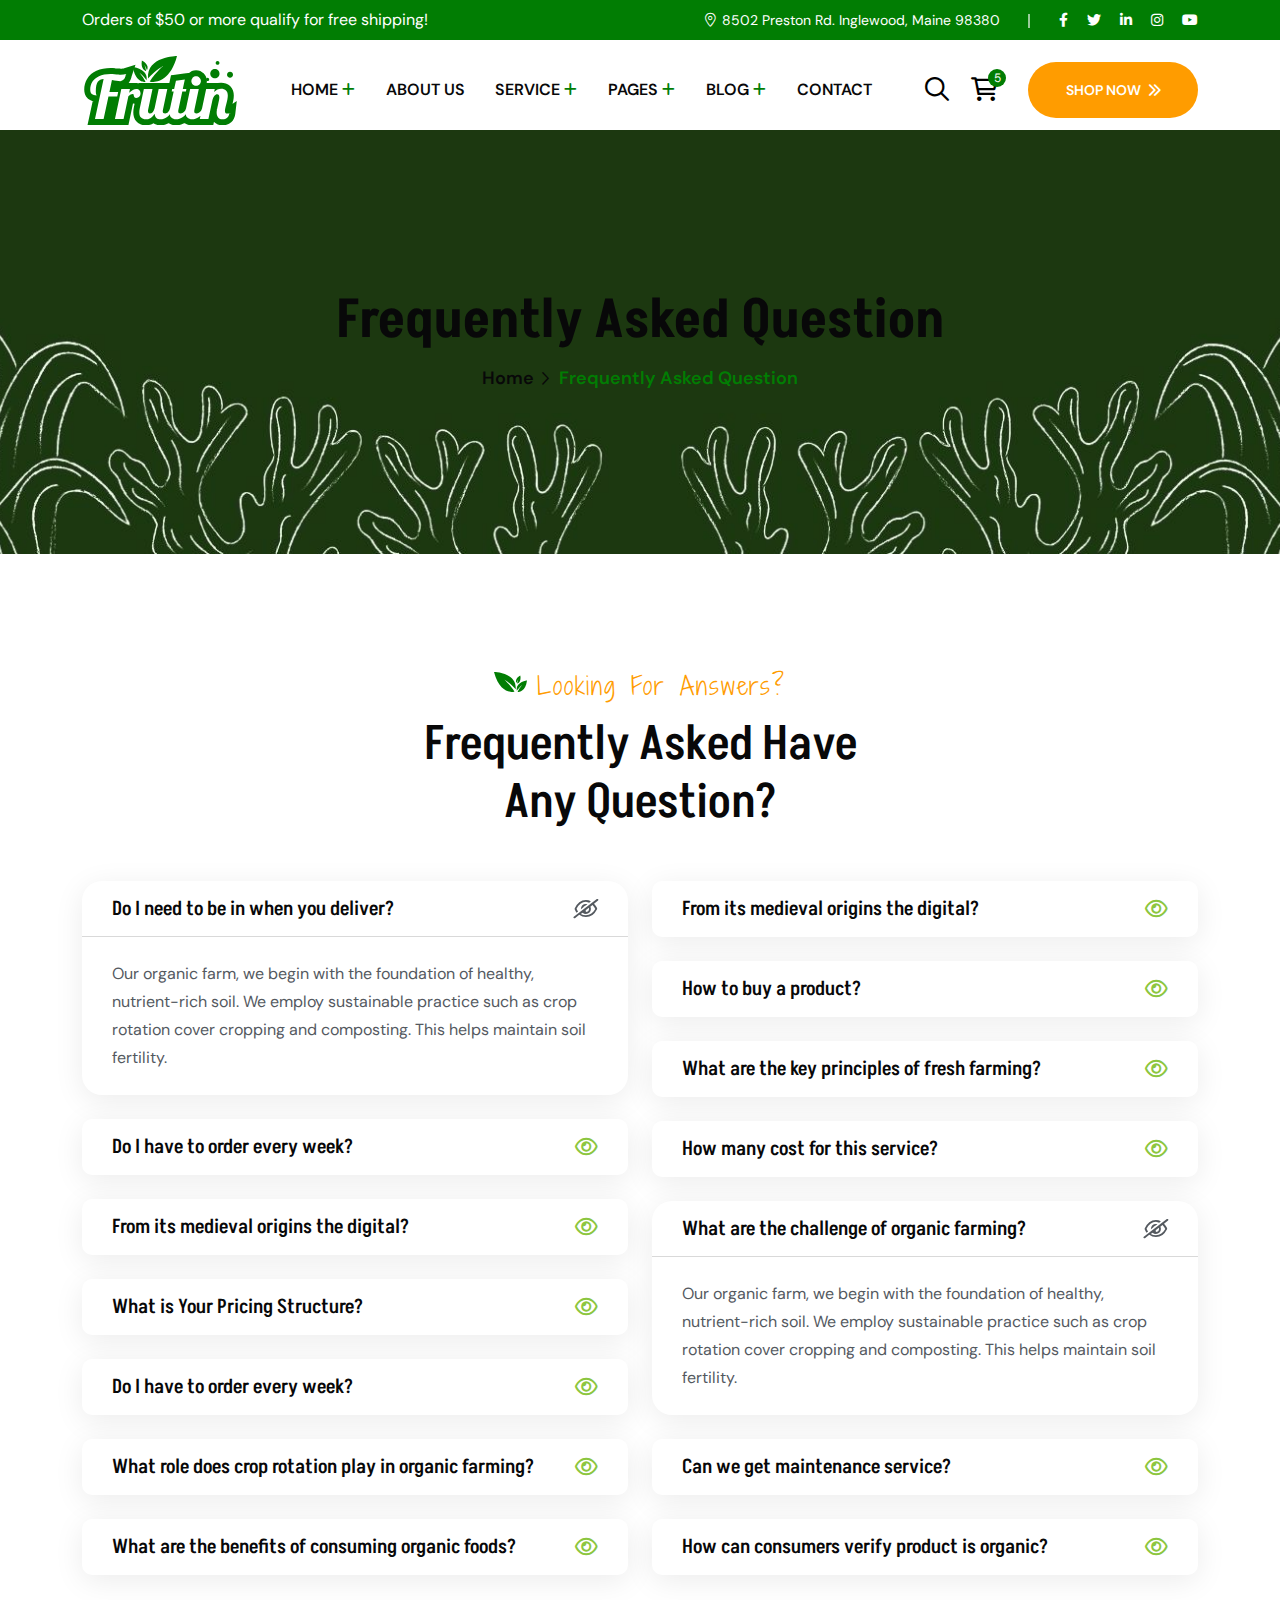
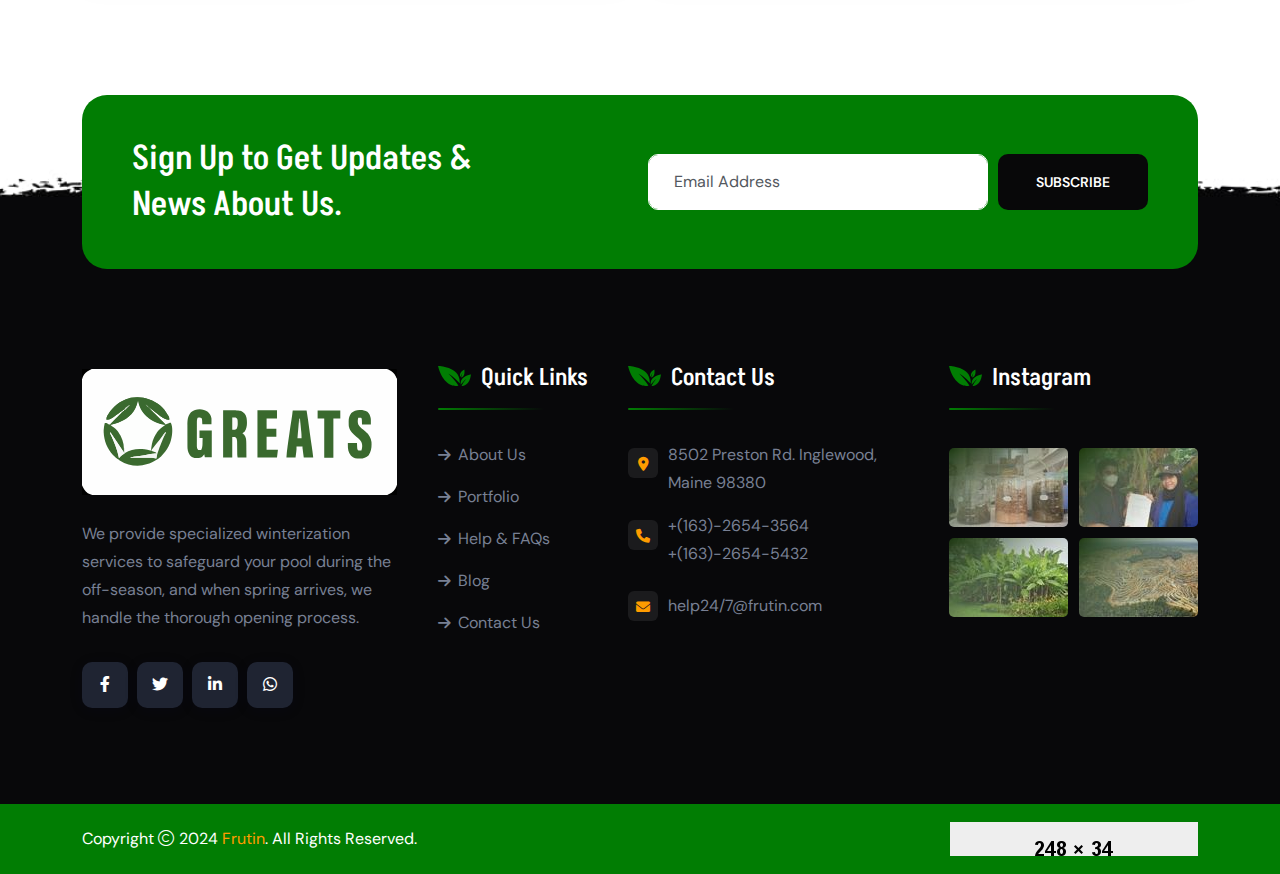
<file: faq.html>
<!doctype html>
<html class="no-js" lang="zxx">

<head>
    <meta charset="utf-8">
    <meta http-equiv="x-ua-compatible" content="ie=edge">
    <title>Frutin - Organic and Healthy Food HTML Template - Faq</title>
    <meta name="author" content="Frutin">
    <meta name="description" content="Frutin - Organic and Healthy Food HTML Template">
    <meta name="keywords" content="Frutin - Organic and Healthy Food HTML Template">
    <meta name="robots" content="INDEX,FOLLOW">

    <!-- Mobile Specific Metas -->
    <meta name="viewport" content="width=device-width, initial-scale=1, shrink-to-fit=no">

    <!-- Favicons - Place favicon.ico in the root directory -->
    <link rel="apple-touch-icon" sizes="57x57" href="assets/img/favicons/apple-icon-57x57.png">
    <link rel="apple-touch-icon" sizes="60x60" href="assets/img/favicons/apple-icon-60x60.png">
    <link rel="apple-touch-icon" sizes="72x72" href="assets/img/favicons/apple-icon-72x72.png">
    <link rel="apple-touch-icon" sizes="76x76" href="assets/img/favicons/apple-icon-76x76.png">
    <link rel="apple-touch-icon" sizes="114x114" href="assets/img/favicons/apple-icon-114x114.png">
    <link rel="apple-touch-icon" sizes="120x120" href="assets/img/favicons/apple-icon-120x120.png">
    <link rel="apple-touch-icon" sizes="144x144" href="assets/img/favicons/apple-icon-144x144.png">
    <link rel="apple-touch-icon" sizes="152x152" href="assets/img/favicons/apple-icon-152x152.png">
    <link rel="apple-touch-icon" sizes="180x180" href="assets/img/favicons/apple-icon-180x180.png">
    <link rel="icon" type="image/png" sizes="192x192" href="assets/img/favicons/android-icon-192x192.png">
    <link rel="icon" type="image/png" sizes="32x32" href="assets/img/favicons/favicon-32x32.png">
    <link rel="icon" type="image/png" sizes="96x96" href="assets/img/favicons/favicon-96x96.png">
    <link rel="icon" type="image/png" sizes="16x16" href="assets/img/favicons/favicon-16x16.png">
    <link rel="manifest" href="assets/img/favicons/manifest.json">
    <meta name="msapplication-TileColor" content="#ffffff">
    <meta name="msapplication-TileImage" content="assets/img/favicons/ms-icon-144x144.png">
    <meta name="theme-color" content="#ffffff">

    <!--==============================
	  Google Fonts
	============================== -->
    <link rel="preconnect" href="https://fonts.googleapis.com">
    <link rel="preconnect" href="https://fonts.gstatic.com" crossorigin>
    <link href="https://fonts.googleapis.com/css2?family=Akshar:wght@300..700&family=DM+Sans:ital,opsz,wght@0,9..40,100..1000;1,9..40,100..1000&family=Shadows+Into+Light+Two&display=swap" rel="stylesheet">

    <!--==============================
	    All CSS File
	============================== -->
    <!-- Bootstrap -->
    <link rel="stylesheet" href="assets/css/bootstrap.min.css">
    <!-- Fontawesome Icon -->
    <link rel="stylesheet" href="assets/css/fontawesome.min.css">
    <!-- Magnific Popup -->
    <link rel="stylesheet" href="assets/css/magnific-popup.min.css">
    <!-- Swiper Js -->
    <link rel="stylesheet" href="assets/css/swiper-bundle.min.css">
    <!-- Theme Custom CSS -->
    <link rel="stylesheet" href="assets/css/style.css">

</head>

<body>

    <!--[if lte IE 9]>
    	<p class="browserupgrade">You are using an <strong>outdated</strong> browser. Please <a href="https://browsehappy.com/">upgrade your browser</a> to improve your experience and security.</p>
  	<![endif]-->


    <!--********************************
   		Code Start From Here 
	******************************** -->

    <!--==============================
     Preloader
  ==============================-->
    <div class="preloader ">
        <button class="th-btn preloaderCls">Cancel Preloader </button>
        <div class="preloader-inner">
            <div class="loader">
                <span></span>
                <span></span>
                <span></span>
                <span></span>
                <span></span>
                <span></span>
            </div>
        </div>
    </div><!--==============================
    Sidemenu
============================== -->
    <div class="sidemenu-wrapper sidemenu-cart d-none d-lg-block ">
        <div class="sidemenu-content">
            <button class="closeButton sideMenuCls"><i class="far fa-times"></i></button>
            <div class="widget woocommerce widget_shopping_cart">
                <h3 class="widget_title">Shopping cart</h3>
                <div class="widget_shopping_cart_content">
                    <ul class="woocommerce-mini-cart cart_list product_list_widget ">
                        <li class="woocommerce-mini-cart-item mini_cart_item">
                            <a href="#" class="remove remove_from_cart_button"><i class="far fa-times"></i></a>
                            <a href="#"><img src="assets/img/product/product_thumb_1_1.jpg" alt="Cart Image">Bosco Apple Fruit</a>
                            <span class="quantity">1 ×
                                <span class="woocommerce-Price-amount amount">
                                    <span class="woocommerce-Price-currencySymbol">$</span>940.00</span>
                            </span>
                        </li>
                        <li class="woocommerce-mini-cart-item mini_cart_item">
                            <a href="#" class="remove remove_from_cart_button"><i class="far fa-times"></i></a>
                            <a href="#"><img src="assets/img/product/product_thumb_1_2.jpg" alt="Cart Image">Green Cauliflower</a>
                            <span class="quantity">1 ×
                                <span class="woocommerce-Price-amount amount">
                                    <span class="woocommerce-Price-currencySymbol">$</span>899.00</span>
                            </span>
                        </li>
                        <li class="woocommerce-mini-cart-item mini_cart_item">
                            <a href="#" class="remove remove_from_cart_button"><i class="far fa-times"></i></a>
                            <a href="#"><img src="assets/img/product/product_thumb_1_3.jpg" alt="Cart Image">Mandarin orange</a>
                            <span class="quantity">1 ×
                                <span class="woocommerce-Price-amount amount">
                                    <span class="woocommerce-Price-currencySymbol">$</span>756.00</span>
                            </span>
                        </li>
                        <li class="woocommerce-mini-cart-item mini_cart_item">
                            <a href="#" class="remove remove_from_cart_button"><i class="far fa-times"></i></a>
                            <a href="#"><img src="assets/img/product/product_thumb_1_4.jpg" alt="Cart Image">Shallot Red onion</a>
                            <span class="quantity">1 ×
                                <span class="woocommerce-Price-amount amount">
                                    <span class="woocommerce-Price-currencySymbol">$</span>723.00</span>
                            </span>
                        </li>
                        <li class="woocommerce-mini-cart-item mini_cart_item">
                            <a href="#" class="remove remove_from_cart_button"><i class="far fa-times"></i></a>
                            <a href="#"><img src="assets/img/product/product_thumb_1_5.jpg" alt="Cart Image">Sour Red Cherry</a>
                            <span class="quantity">1 ×
                                <span class="woocommerce-Price-amount amount">
                                    <span class="woocommerce-Price-currencySymbol">$</span>1080.00</span>
                            </span>
                        </li>
                    </ul>
                    <p class="woocommerce-mini-cart__total total">
                        <strong>Subtotal:</strong>
                        <span class="woocommerce-Price-amount amount">
                            <span class="woocommerce-Price-currencySymbol">$</span>4398.00</span>
                    </p>
                    <p class="woocommerce-mini-cart__buttons buttons">
                        <a href="cart.html" class="th-btn wc-forward">View cart</a>
                        <a href="checkout.html" class="th-btn checkout wc-forward">Checkout</a>
                    </p>
                </div>
            </div>
        </div>
    </div>
    <div class="popup-search-box d-none d-lg-block">
        <button class="searchClose"><i class="fal fa-times"></i></button>
        <form action="#">
            <input type="text" placeholder="What are you looking for?">
            <button type="submit"><i class="fal fa-search"></i></button>
        </form>
    </div><!--==============================
    Mobile Menu
  ============================== -->
    <div class="th-menu-wrapper">
        <div class="th-menu-area text-center">
            <button class="th-menu-toggle"><i class="fal fa-times"></i></button>
            <div class="mobile-logo">
                <a href="home-organic-farm.html"><img src="assets/img/logo.svg" alt="Frutin"></a>
            </div>
            <div class="th-mobile-menu">
                <ul>
                    <li class="menu-item-has-children">
                        <a href="home-organic-farm.html">Home</a>
                        <ul class="sub-menu">
                            <li><a href="home-organic-farm.html">Organic Farm</a></li>
                            <li><a href="home-organic-food.html">Organic Food</a></li>
                            <li><a href="home-mega-shop.html">Mega Shop</a></li>
                            <li><a href="home-organic-farming.html">Organic Farming</a></li>
                        </ul>
                    </li>
                    <li><a href="about.html">About Us</a></li>
                    <li class="menu-item-has-children">
                        <a href="#">Service</a>
                        <ul class="sub-menu">
                            <li><a href="service.html">Service</a></li>
                            <li><a href="service-details.html">Service Details</a></li>
                        </ul>
                    </li>
                    <li class="menu-item-has-children">
                        <a href="#">Pages</a>
                        <ul class="sub-menu">
                            <li class="menu-item-has-children">
                                <a href="#">Shop</a>
                                <ul class="sub-menu">
                                    <li><a href="shop.html">Shop</a></li>
                                    <li><a href="shop-details.html">Shop Details</a></li>
                                    <li><a href="cart.html">Cart Page</a></li>
                                    <li><a href="checkout.html">Checkout</a></li>
                                    <li><a href="wishlist.html">Wishlist</a></li>
                                </ul>
                            </li>
                            <li><a href="team.html">Team</a></li>
                            <li><a href="team-details.html">Team Details</a></li>
                            <li><a href="project.html">Project Gallery</a></li>
                            <li><a href="project-details.html">Project Details</a></li>
                            <li><a href="faq.html">Faq Page</a></li>
                            <li><a href="error.html">Error Page</a></li>
                        </ul>
                    </li>
                    <li class="menu-item-has-children">
                        <a href="#">Blog</a>
                        <ul class="sub-menu">
                            <li><a href="blog.html">Blog</a></li>
                            <li><a href="blog-details.html">Blog Details</a></li>
                        </ul>
                    </li>
                    <li>
                        <a href="contact.html">Contact</a>
                    </li>
                </ul>
            </div>
        </div>
    </div><!--==============================
	Header Area
==============================-->
    <header class="th-header header-layout1">
        <div class="header-top">
            <div class="container">
                <div class="row justify-content-center justify-content-lg-between align-items-center gy-2">
                    <div class="col-auto d-none d-lg-block">
                        <p class="header-notice">Orders of $50 or more qualify for free shipping!</p>
                    </div>
                    <div class="col-auto">
                        <div class="header-links">
                            <ul>
                                <li class="d-none d-sm-inline-block"><i class="fal fa-location-dot"></i><a href="https://www.google.com/maps">8502 Preston Rd. Inglewood, Maine 98380</a></li>
                                <li>
                                    <div class="social-links">
                                        <a href="https://www.facebook.com/"><i class="fab fa-facebook-f"></i></a>
                                        <a href="https://www.twitter.com/"><i class="fab fa-twitter"></i></a>
                                        <a href="https://www.linkedin.com/"><i class="fab fa-linkedin-in"></i></a>
                                        <a href="https://www.instagram.com/"><i class="fab fa-instagram"></i></a>
                                        <a href="https://www.youtube.com/"><i class="fab fa-youtube"></i></a>
                                    </div>
                                </li>
                            </ul>
                        </div>
                    </div>
                </div>
            </div>
        </div>
        <div class="sticky-wrapper">
            <!-- Main Menu Area -->
            <div class="menu-area">
                <div class="container">
                    <div class="row align-items-center justify-content-between">
                        <div class="col-auto">
                            <div class="header-logo">
                                <a href="home-organic-farm.html"><img src="assets/img/logo.svg" alt="Frutin"></a>
                            </div>
                        </div>
                        <div class="col-auto">
                            <nav class="main-menu d-none d-lg-inline-block">
                                <ul>
                                    <li class="menu-item-has-children">
                                        <a href="home-organic-farm.html">Home</a>
                                        <ul class="sub-menu">
                                            <li><a href="home-organic-farm.html">Organic Farm</a></li>
                                            <li><a href="home-organic-food.html">Organic Food</a></li>
                                            <li><a href="home-mega-shop.html">Mega Shop</a></li>
                                            <li><a href="home-organic-farming.html">Organic Farming</a></li>
                                        </ul>
                                    </li>
                                    <li><a href="about.html">About Us</a></li>
                                    <li class="menu-item-has-children">
                                        <a href="#">Service</a>
                                        <ul class="sub-menu">
                                            <li><a href="service.html">Service</a></li>
                                            <li><a href="service-details.html">Service Details</a></li>
                                        </ul>
                                    </li>
                                    <li class="menu-item-has-children">
                                        <a href="#">Pages</a>
                                        <ul class="sub-menu">
                                            <li class="menu-item-has-children">
                                                <a href="#">Shop</a>
                                                <ul class="sub-menu">
                                                    <li><a href="shop.html">Shop</a></li>
                                                    <li><a href="shop-details.html">Shop Details</a></li>
                                                    <li><a href="cart.html">Cart Page</a></li>
                                                    <li><a href="checkout.html">Checkout</a></li>
                                                    <li><a href="wishlist.html">Wishlist</a></li>
                                                </ul>
                                            </li>
                                            <li><a href="team.html">Team</a></li>
                                            <li><a href="team-details.html">Team Details</a></li>
                                            <li><a href="project.html">Project Gallery</a></li>
                                            <li><a href="project-details.html">Project Details</a></li>
                                            <li><a href="faq.html">Faq Page</a></li>
                                            <li><a href="error.html">Error Page</a></li>
                                        </ul>
                                    </li>
                                    <li class="menu-item-has-children">
                                        <a href="#">Blog</a>
                                        <ul class="sub-menu">
                                            <li><a href="blog.html">Blog</a></li>
                                            <li><a href="blog-details.html">Blog Details</a></li>
                                        </ul>
                                    </li>
                                    <li>
                                        <a href="contact.html">Contact</a>
                                    </li>
                                </ul>
                            </nav>
                            <button type="button" class="th-menu-toggle d-block d-lg-none"><i class="far fa-bars"></i></button>
                        </div>
                        <div class="col-auto d-none d-xl-block">
                            <div class="header-button">
                                <button type="button" class="simple-icon searchBoxToggler"><i class="far fa-search"></i></button>
                                <button type="button" class="simple-icon sideMenuToggler">
                                    <span class="badge">5</span>
                                    <i class="fa-regular fa-cart-shopping"></i>
                                </button>
                                <a href="shop.html" class="th-btn style4">Shop Now<i class="fas fa-chevrons-right ms-2"></i></a>
                            </div>
                        </div>
                    </div>
                </div>
            </div>
        </div>
    </header>
    <!--==============================
    Breadcumb
============================== -->
    <div class="breadcumb-wrapper " data-bg-src="assets/img/bg/breadcumb-bg.jpg">
        <div class="container">
            <div class="breadcumb-content">
                <h1 class="breadcumb-title">Frequently Asked Question</h1>
                <ul class="breadcumb-menu">
                    <li><a href="home-organic-farm.html">Home</a></li>
                    <li>Frequently Asked Question</li>
                </ul>
            </div>
        </div>
    </div><!--==============================
Faq Area
==============================-->
    <div class="space">
        <div class="container">
            <div class="title-area text-center">
                <span class="sub-title"><img src="assets/img/theme-img/title_icon.svg" alt="Icon">Looking For Answers?</span>
                <h2 class="sec-title">Frequently Asked Have <br> Any Question?</h2>
            </div>
            <div class="row gy-4">
                <div class="col-xl-6">
                    <div class="accordion-1 accordion" id="faqAccordion">


                        <div class="accordion-card active">
                            <div class="accordion-header" id="collapse-item-1">
                                <button class="accordion-button " type="button" data-bs-toggle="collapse" data-bs-target="#collapse-1" aria-expanded="true" aria-controls="collapse-1">Do I need to be in when you deliver?</button>
                            </div>
                            <div id="collapse-1" class="accordion-collapse collapse show" aria-labelledby="collapse-item-1" data-bs-parent="#faqAccordion">
                                <div class="accordion-body">
                                    <p class="faq-text">Our organic farm, we begin with the foundation of healthy, nutrient-rich soil. We employ sustainable practice such as crop rotation cover cropping and composting. This helps maintain soil fertility.</p>
                                </div>
                            </div>
                        </div>


                        <div class="accordion-card ">
                            <div class="accordion-header" id="collapse-item-2">
                                <button class="accordion-button collapsed" type="button" data-bs-toggle="collapse" data-bs-target="#collapse-2" aria-expanded="false" aria-controls="collapse-2">Do I have to order every week?</button>
                            </div>
                            <div id="collapse-2" class="accordion-collapse collapse " aria-labelledby="collapse-item-2" data-bs-parent="#faqAccordion">
                                <div class="accordion-body">
                                    <p class="faq-text">Our organic farm, we begin with the foundation of healthy, nutrient-rich soil. We employ sustainable practice such as crop rotation cover cropping and composting. This helps maintain soil fertility.</p>
                                </div>
                            </div>
                        </div>


                        <div class="accordion-card ">
                            <div class="accordion-header" id="collapse-item-3">
                                <button class="accordion-button collapsed" type="button" data-bs-toggle="collapse" data-bs-target="#collapse-3" aria-expanded="false" aria-controls="collapse-3">From its medieval origins the digital?</button>
                            </div>
                            <div id="collapse-3" class="accordion-collapse collapse " aria-labelledby="collapse-item-3" data-bs-parent="#faqAccordion">
                                <div class="accordion-body">
                                    <p class="faq-text">Our organic farm, we begin with the foundation of healthy, nutrient-rich soil. We employ sustainable practice such as crop rotation cover cropping and composting. This helps maintain soil fertility.</p>
                                </div>
                            </div>
                        </div>


                        <div class="accordion-card ">
                            <div class="accordion-header" id="collapse-item-4">
                                <button class="accordion-button collapsed" type="button" data-bs-toggle="collapse" data-bs-target="#collapse-4" aria-expanded="false" aria-controls="collapse-4">What is Your Pricing Structure?</button>
                            </div>
                            <div id="collapse-4" class="accordion-collapse collapse " aria-labelledby="collapse-item-4" data-bs-parent="#faqAccordion">
                                <div class="accordion-body">
                                    <p class="faq-text">Our organic farm, we begin with the foundation of healthy, nutrient-rich soil. We employ sustainable practice such as crop rotation cover cropping and composting. This helps maintain soil fertility.</p>
                                </div>
                            </div>
                        </div>


                        <div class="accordion-card ">
                            <div class="accordion-header" id="collapse-item-5">
                                <button class="accordion-button collapsed" type="button" data-bs-toggle="collapse" data-bs-target="#collapse-5" aria-expanded="false" aria-controls="collapse-5">Do I have to order every week?</button>
                            </div>
                            <div id="collapse-5" class="accordion-collapse collapse " aria-labelledby="collapse-item-5" data-bs-parent="#faqAccordion">
                                <div class="accordion-body">
                                    <p class="faq-text">Our organic farm, we begin with the foundation of healthy, nutrient-rich soil. We employ sustainable practice such as crop rotation cover cropping and composting. This helps maintain soil fertility.</p>
                                </div>
                            </div>
                        </div>


                        <div class="accordion-card ">
                            <div class="accordion-header" id="collapse-item-6">
                                <button class="accordion-button collapsed" type="button" data-bs-toggle="collapse" data-bs-target="#collapse-6" aria-expanded="false" aria-controls="collapse-6">What role does crop rotation play in organic farming?</button>
                            </div>
                            <div id="collapse-6" class="accordion-collapse collapse " aria-labelledby="collapse-item-6" data-bs-parent="#faqAccordion">
                                <div class="accordion-body">
                                    <p class="faq-text">Our organic farm, we begin with the foundation of healthy, nutrient-rich soil. We employ sustainable practice such as crop rotation cover cropping and composting. This helps maintain soil fertility.</p>
                                </div>
                            </div>
                        </div>


                        <div class="accordion-card ">
                            <div class="accordion-header" id="collapse-item-7">
                                <button class="accordion-button collapsed" type="button" data-bs-toggle="collapse" data-bs-target="#collapse-7" aria-expanded="false" aria-controls="collapse-7">What are the benefits of consuming organic foods?</button>
                            </div>
                            <div id="collapse-7" class="accordion-collapse collapse " aria-labelledby="collapse-item-7" data-bs-parent="#faqAccordion">
                                <div class="accordion-body">
                                    <p class="faq-text">Our organic farm, we begin with the foundation of healthy, nutrient-rich soil. We employ sustainable practice such as crop rotation cover cropping and composting. This helps maintain soil fertility.</p>
                                </div>
                            </div>
                        </div>
                    </div>
                </div>
                <div class="col-xl-6">
                    <div class="accordion-1 accordion" id="faqAccordion2">


                        <div class="accordion-card ">
                            <div class="accordion-header" id="collapse2-item-1">
                                <button class="accordion-button collapsed" type="button" data-bs-toggle="collapse" data-bs-target="#collapse2-1" aria-expanded="false" aria-controls="collapse2-1">From its medieval origins the digital?</button>
                            </div>
                            <div id="collapse2-1" class="accordion-collapse collapse " aria-labelledby="collapse2-item-1" data-bs-parent="#faqAccordion2">
                                <div class="accordion-body">
                                    <p class="faq-text">Our organic farm, we begin with the foundation of healthy, nutrient-rich soil. We employ sustainable practice such as crop rotation cover cropping and composting. This helps maintain soil fertility.</p>
                                </div>
                            </div>
                        </div>


                        <div class="accordion-card ">
                            <div class="accordion-header" id="collapse2-item-2">
                                <button class="accordion-button collapsed" type="button" data-bs-toggle="collapse" data-bs-target="#collapse2-2" aria-expanded="false" aria-controls="collapse2-2">How to buy a product?</button>
                            </div>
                            <div id="collapse2-2" class="accordion-collapse collapse " aria-labelledby="collapse2-item-2" data-bs-parent="#faqAccordion2">
                                <div class="accordion-body">
                                    <p class="faq-text">Our organic farm, we begin with the foundation of healthy, nutrient-rich soil. We employ sustainable practice such as crop rotation cover cropping and composting. This helps maintain soil fertility.</p>
                                </div>
                            </div>
                        </div>


                        <div class="accordion-card ">
                            <div class="accordion-header" id="collapse2-item-3">
                                <button class="accordion-button collapsed" type="button" data-bs-toggle="collapse" data-bs-target="#collapse2-3" aria-expanded="false" aria-controls="collapse2-3">What are the key principles of fresh farming?</button>
                            </div>
                            <div id="collapse2-3" class="accordion-collapse collapse " aria-labelledby="collapse2-item-3" data-bs-parent="#faqAccordion2">
                                <div class="accordion-body">
                                    <p class="faq-text">Our organic farm, we begin with the foundation of healthy, nutrient-rich soil. We employ sustainable practice such as crop rotation cover cropping and composting. This helps maintain soil fertility.</p>
                                </div>
                            </div>
                        </div>


                        <div class="accordion-card ">
                            <div class="accordion-header" id="collapse2-item-4">
                                <button class="accordion-button collapsed" type="button" data-bs-toggle="collapse" data-bs-target="#collapse2-4" aria-expanded="false" aria-controls="collapse2-4">How many cost for this service?</button>
                            </div>
                            <div id="collapse2-4" class="accordion-collapse collapse " aria-labelledby="collapse2-item-4" data-bs-parent="#faqAccordion2">
                                <div class="accordion-body">
                                    <p class="faq-text">Our organic farm, we begin with the foundation of healthy, nutrient-rich soil. We employ sustainable practice such as crop rotation cover cropping and composting. This helps maintain soil fertility.</p>
                                </div>
                            </div>
                        </div>


                        <div class="accordion-card active">
                            <div class="accordion-header" id="collapse2-item-5">
                                <button class="accordion-button " type="button" data-bs-toggle="collapse" data-bs-target="#collapse2-5" aria-expanded="true" aria-controls="collapse2-5">What are the challenge of organic farming?</button>
                            </div>
                            <div id="collapse2-5" class="accordion-collapse collapse show" aria-labelledby="collapse2-item-5" data-bs-parent="#faqAccordion2">
                                <div class="accordion-body">
                                    <p class="faq-text">Our organic farm, we begin with the foundation of healthy, nutrient-rich soil. We employ sustainable practice such as crop rotation cover cropping and composting. This helps maintain soil fertility.</p>
                                </div>
                            </div>
                        </div>


                        <div class="accordion-card ">
                            <div class="accordion-header" id="collapse2-item-6">
                                <button class="accordion-button collapsed" type="button" data-bs-toggle="collapse" data-bs-target="#collapse2-6" aria-expanded="false" aria-controls="collapse2-6">Can we get maintenance service?</button>
                            </div>
                            <div id="collapse2-6" class="accordion-collapse collapse " aria-labelledby="collapse2-item-6" data-bs-parent="#faqAccordion2">
                                <div class="accordion-body">
                                    <p class="faq-text">Our organic farm, we begin with the foundation of healthy, nutrient-rich soil. We employ sustainable practice such as crop rotation cover cropping and composting. This helps maintain soil fertility.</p>
                                </div>
                            </div>
                        </div>


                        <div class="accordion-card ">
                            <div class="accordion-header" id="collapse2-item-7">
                                <button class="accordion-button collapsed" type="button" data-bs-toggle="collapse" data-bs-target="#collapse2-7" aria-expanded="false" aria-controls="collapse2-7">How can consumers verify product is organic?</button>
                            </div>
                            <div id="collapse2-7" class="accordion-collapse collapse " aria-labelledby="collapse2-item-7" data-bs-parent="#faqAccordion2">
                                <div class="accordion-body">
                                    <p class="faq-text">Our organic farm, we begin with the foundation of healthy, nutrient-rich soil. We employ sustainable practice such as crop rotation cover cropping and composting. This helps maintain soil fertility.</p>
                                </div>
                            </div>
                        </div>
                    </div>
                </div>
            </div>

        </div>
    </div>


    <!--==============================
	Footer Area
==============================-->
    <div class="">
        <div class="container z-index-common">
            <div class="newsletter-wrap">
                <div class="newsletter-content">
                    <h4 class="newsletter-title">Sign Up to Get Updates & News About Us.</h4>
                </div>
                <form class="newsletter-form">
                    <div class="form-group">
                        <input class="form-control" type="email" placeholder="Email Address" required="">
                    </div>
                    <button type="submit" class="th-btn style6">Subscribe</button>
                </form>
            </div>
        </div>
    </div>

    <footer class="footer-wrapper footer-layout1" data-bg-src="assets/img/bg/footer_bg_1.jpg">
        <div class="widget-area">
            <div class="container">
                <div class="row justify-content-between">
                    <div class="col-md-6 col-xl-auto">
                        <div class="widget footer-widget">
                            <div class="th-widget-about">
                                <div class="about-logo">
                                    <a href="home-organic-farm.html"><img src="assets/img/logo-footer.svg" alt="Frutin"></a>
                                </div>
                                <p class="about-text">We provide specialized winterization services to safeguard your pool during the off-season, and when spring arrives, we handle the thorough opening process.</p>
                                <div class="th-social">
                                    <a href="https://www.facebook.com/"><i class="fab fa-facebook-f"></i></a>
                                    <a href="https://www.twitter.com/"><i class="fab fa-twitter"></i></a>
                                    <a href="https://www.linkedin.com/"><i class="fab fa-linkedin-in"></i></a>
                                    <a href="https://www.whatsapp.com/"><i class="fab fa-whatsapp"></i></a>
                                </div>
                            </div>
                        </div>
                    </div>
                    <div class="col-md-6 col-xl-auto">
                        <div class="widget widget_nav_menu footer-widget">
                            <h3 class="widget_title"><img src="assets/img/theme-img/title_icon.svg" alt="Icon">Quick Links</h3>
                            <div class="menu-all-pages-container">
                                <ul class="menu">
                                    <li><a href="about.html">About Us</a></li>
                                    <li><a href="project.html">Portfolio</a></li>
                                    <li><a href="faq.html">Help & FAQs</a></li>
                                    <li><a href="blog.html">Blog</a></li>
                                    <li><a href="contact.html">Contact Us</a></li>
                                </ul>
                            </div>
                        </div>
                    </div>
                    <div class="col-md-6 col-xl-auto">
                        <div class="widget footer-widget">
                            <h3 class="widget_title"><img src="assets/img/theme-img/title_icon.svg" alt="Icon">Contact Us</h3>
                            <div class="th-widget-contact">
                                <div class="info-box">
                                    <div class="info-box_icon">
                                        <i class="fas fa-location-dot"></i>
                                    </div>
                                    <p class="info-box_text">8502 Preston Rd. Inglewood, Maine 98380</p>
                                </div>
                                <div class="info-box">
                                    <div class="info-box_icon">
                                        <i class="fas fa-phone"></i>
                                    </div>
                                    <p class="info-box_text">
                                        <a href="tel:+16326543564" class="info-box_link">+(163)-2654-3564</a>
                                        <a href="tel:+16326545432" class="info-box_link">+(163)-2654-5432</a>
                                    </p>
                                </div>
                                <div class="info-box">
                                    <div class="info-box_icon">
                                        <i class="fas fa-envelope"></i>
                                    </div>
                                    <p class="info-box_text">
                                        <a href="mailto:help24/7@frutin.com" class="info-box_link">help24/7@frutin.com</a>
                                    </p>
                                </div>
                            </div>
                        </div>
                    </div>
                    <div class="col-md-6 col-xl-auto">
                        <div class="widget footer-widget">
                            <h3 class="widget_title"><img src="assets/img/theme-img/title_icon.svg" alt="Icon">Instagram</h3>
                            <div class="sidebar-gallery">
                                <div class="gallery-thumb">
                                    <img src="assets/img/widget/gallery_1_1.jpg" alt="Gallery Image">
                                    <a href="assets/img/widget/gallery_1_1.jpg" class="gallery-btn popup-image"><i class="fab fa-instagram"></i></a>
                                </div>
                                <div class="gallery-thumb">
                                    <img src="assets/img/widget/gallery_1_2.jpg" alt="Gallery Image">
                                    <a href="assets/img/widget/gallery_1_2.jpg" class="gallery-btn popup-image"><i class="fab fa-instagram"></i></a>
                                </div>
                                <div class="gallery-thumb">
                                    <img src="assets/img/widget/gallery_1_3.jpg" alt="Gallery Image">
                                    <a href="assets/img/widget/gallery_1_3.jpg" class="gallery-btn popup-image"><i class="fab fa-instagram"></i></a>
                                </div>
                                <div class="gallery-thumb">
                                    <img src="assets/img/widget/gallery_1_4.jpg" alt="Gallery Image">
                                    <a href="assets/img/widget/gallery_1_4.jpg" class="gallery-btn popup-image"><i class="fab fa-instagram"></i></a>
                                </div>
                            </div>
                        </div>
                    </div>
                </div>
            </div>
        </div>
        <div class="copyright-wrap">
            <div class="container">
                <div class="row gy-2 align-items-center">
                    <div class="col-md-6">
                        <p class="copyright-text">Copyright <i class="fal fa-copyright"></i> 2024 <a href="home-organic-farm.html">Frutin</a>. All Rights Reserved.</p>
                    </div>
                    <div class="col-md-6 text-center text-md-end">
                        <div class="payment-img">
                            <img src="assets/img/normal/payment_methods.png" alt="Image">
                        </div>
                    </div>
                </div>
            </div>
        </div>
    </footer>

    <!--********************************
			Code End  Here 
	******************************** -->

    <!-- Scroll To Top -->
    <div class="scroll-top">
        <svg class="progress-circle svg-content" width="100%" height="100%" viewBox="-1 -1 102 102">
            <path d="M50,1 a49,49 0 0,1 0,98 a49,49 0 0,1 0,-98" style="transition: stroke-dashoffset 10ms linear 0s; stroke-dasharray: 307.919, 307.919; stroke-dashoffset: 307.919;"></path>
        </svg>
    </div>

    <!--==============================
    All Js File
============================== -->
    <!-- Jquery -->
    <script src="assets/js/vendor/jquery-3.6.0.min.js"></script>
    <!-- Swiper Js -->
    <script src="assets/js/swiper-bundle.min.js"></script>
    <!-- Bootstrap -->
    <script src="assets/js/bootstrap.min.js"></script>
    <!-- Magnific Popup -->
    <script src="assets/js/jquery.magnific-popup.min.js"></script>
    <!-- Counter Up -->
    <script src="assets/js/jquery.counterup.min.js"></script>
    <!-- Range Slider -->
    <script src="assets/js/jquery-ui.min.js"></script>
    <!-- Isotope Filter -->
    <script src="assets/js/imagesloaded.pkgd.min.js"></script>
    <script src="assets/js/isotope.pkgd.min.js"></script>

    <!-- Main Js File -->
    <script src="assets/js/main.js"></script>
</body>

</html>
</file>
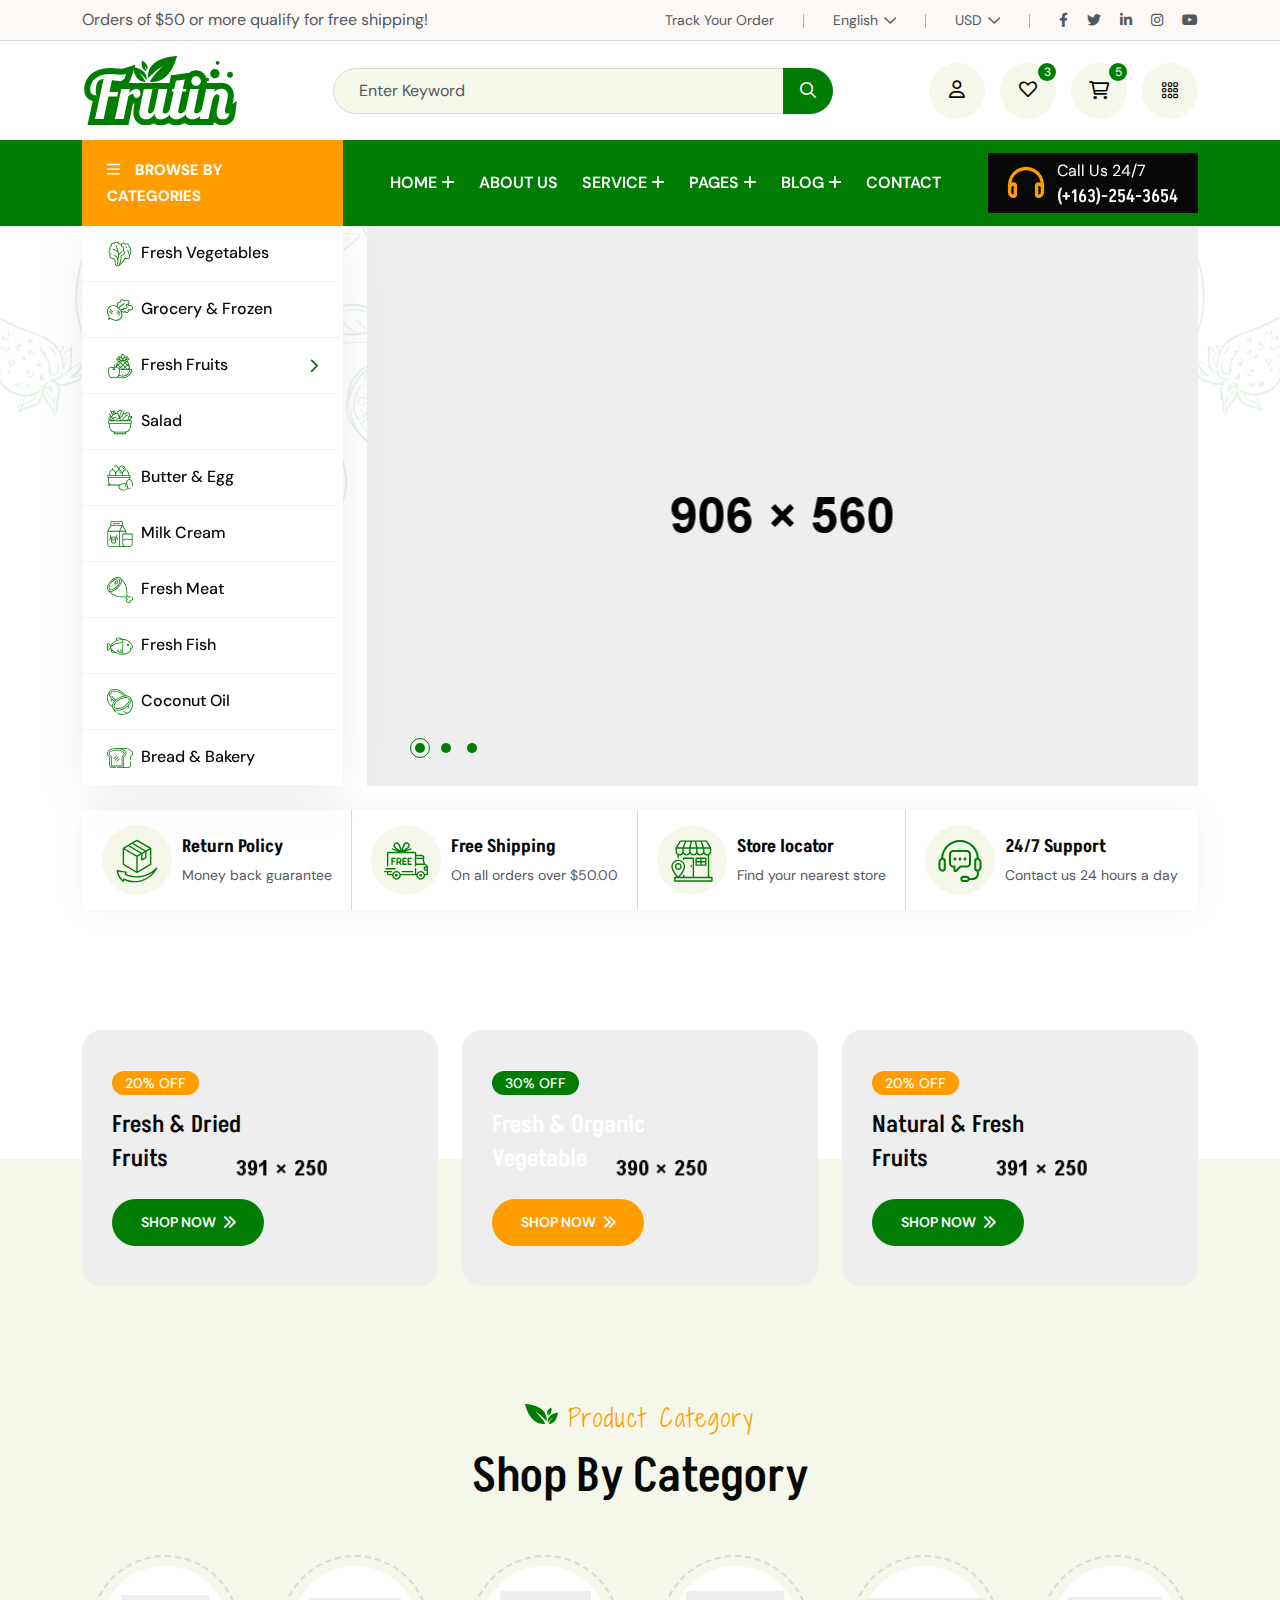
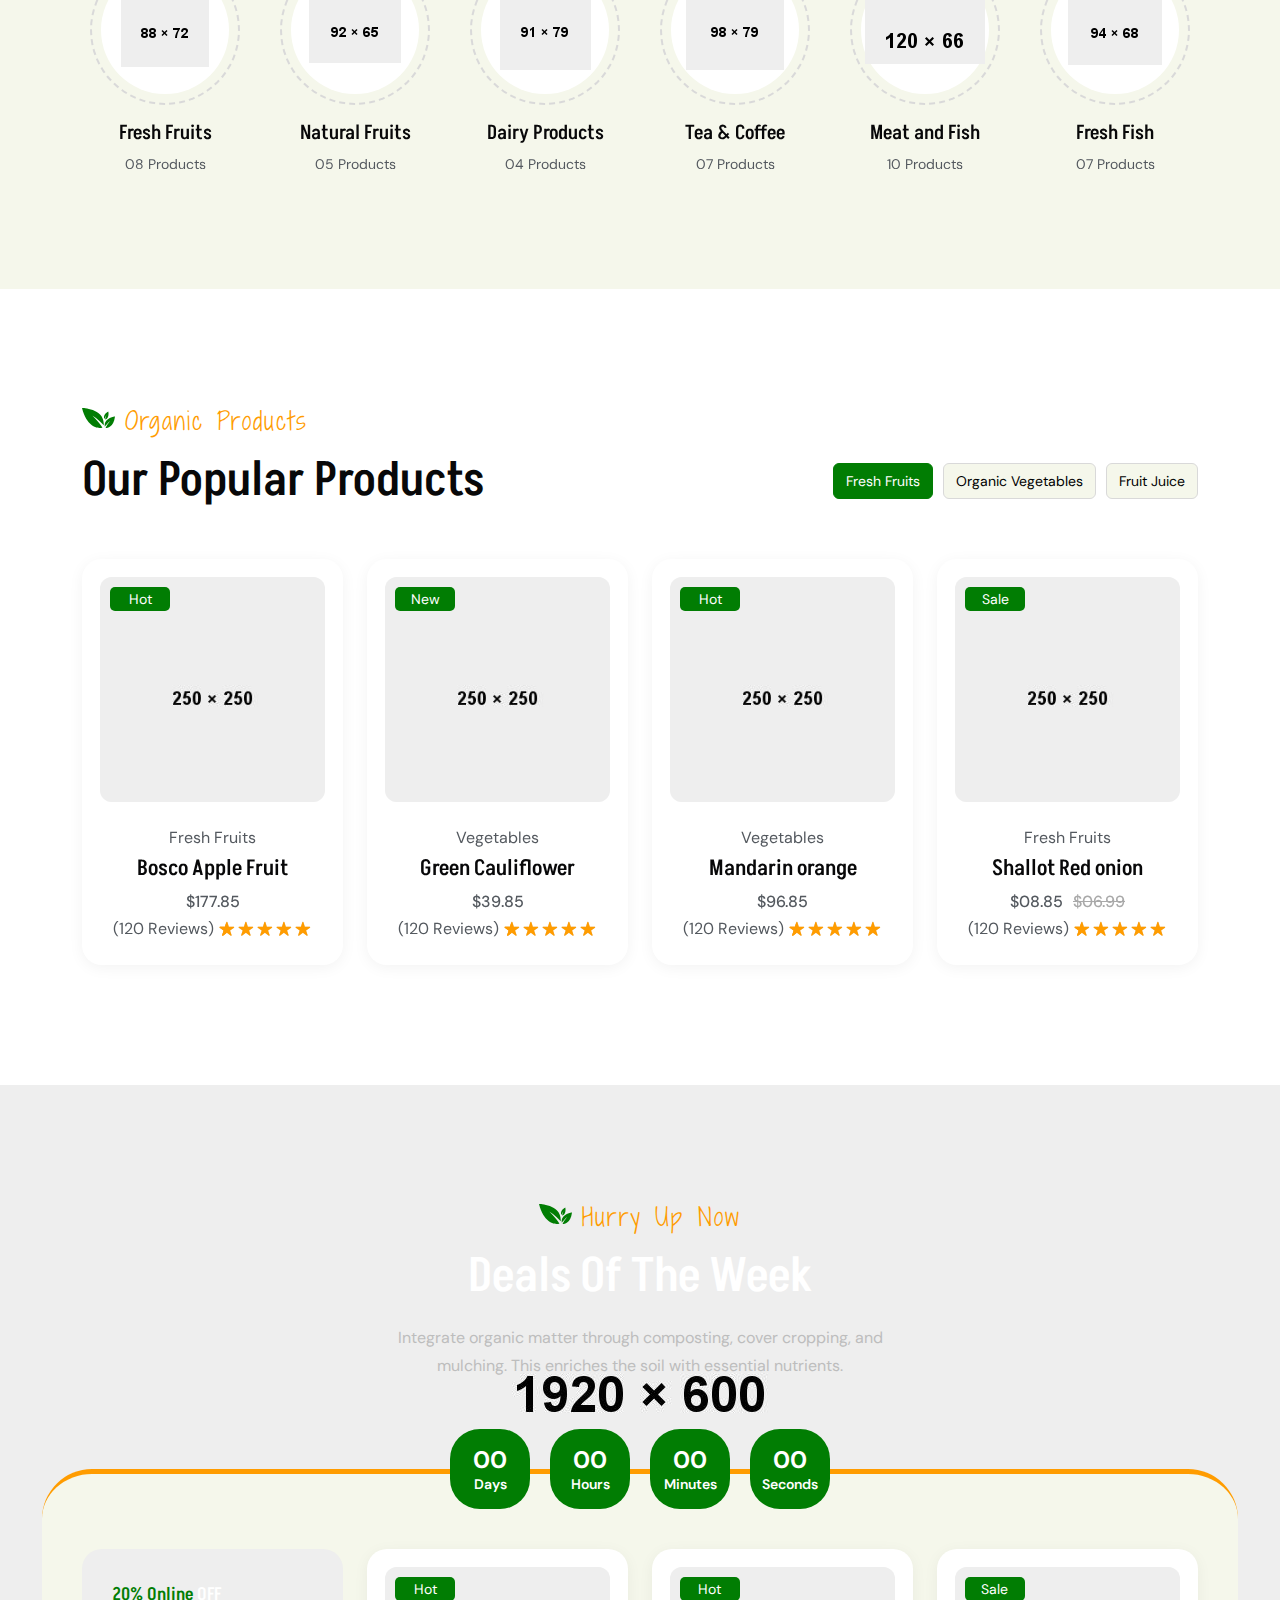
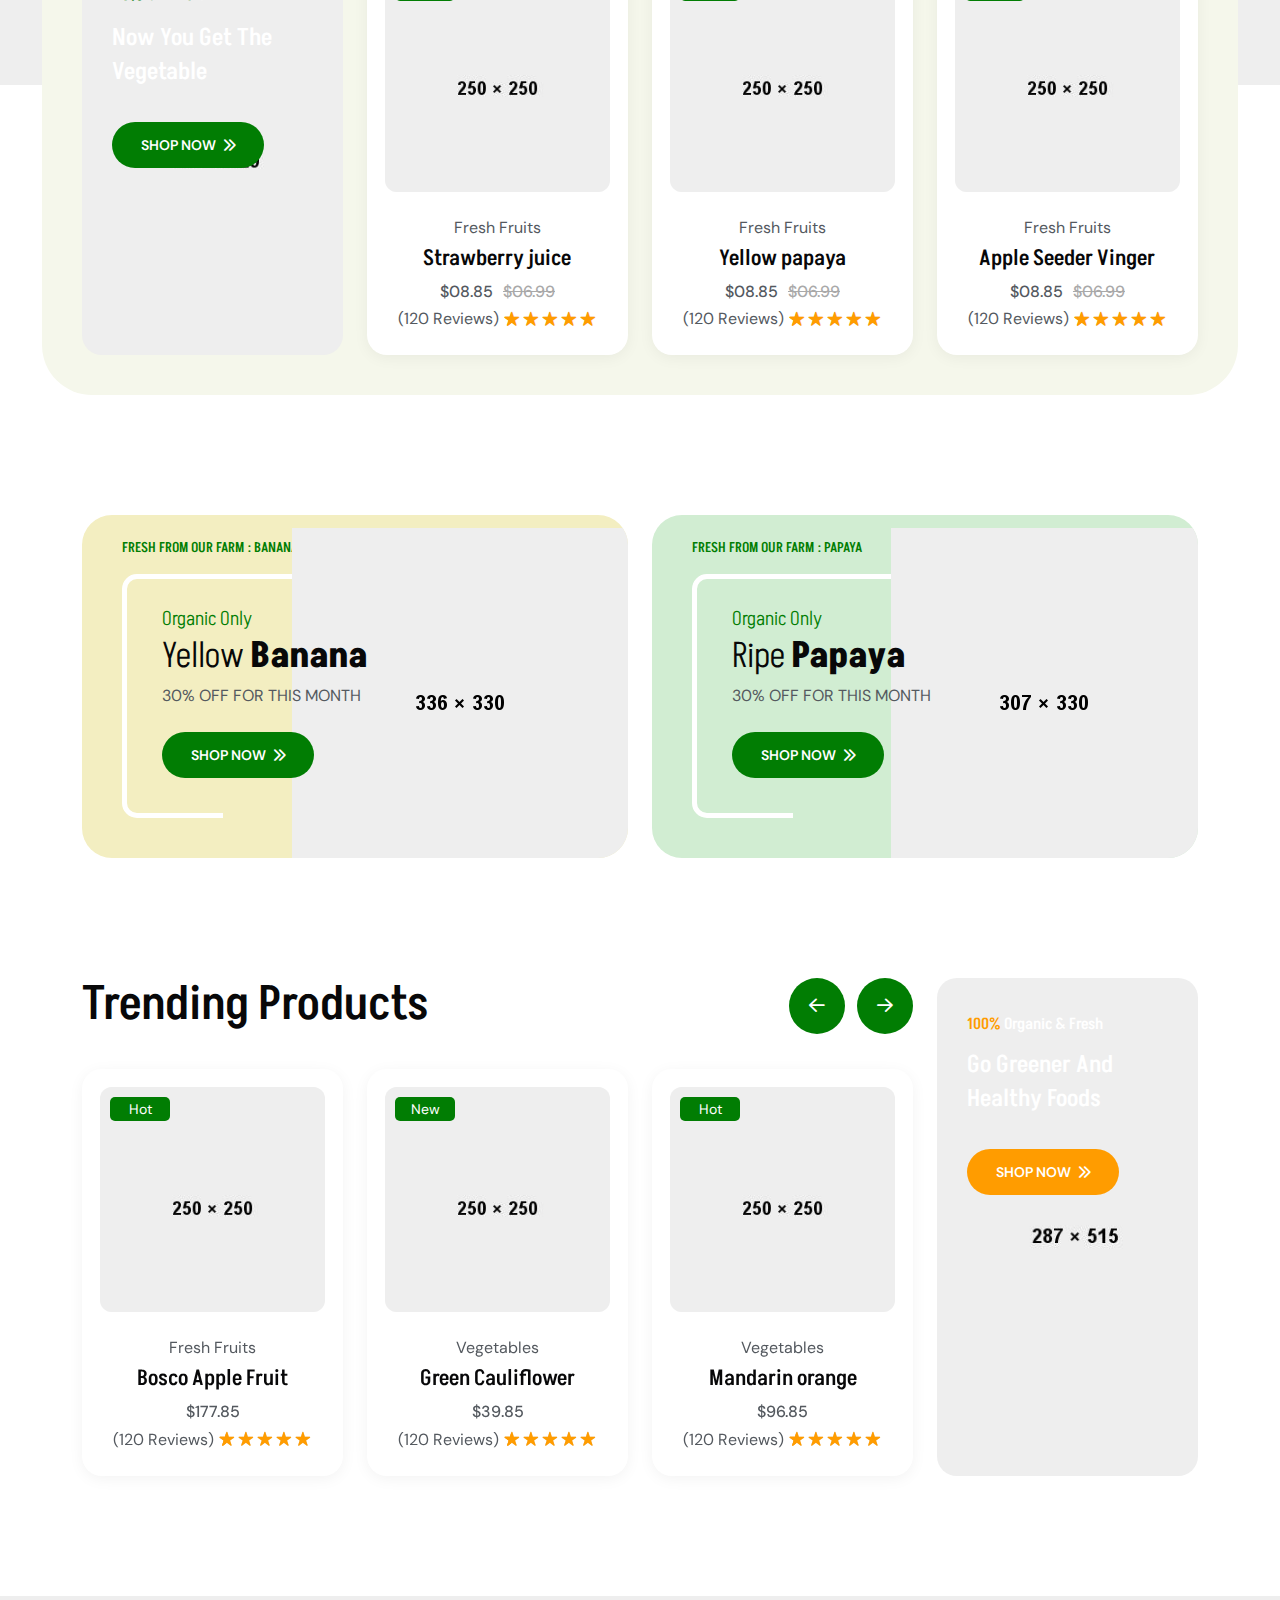
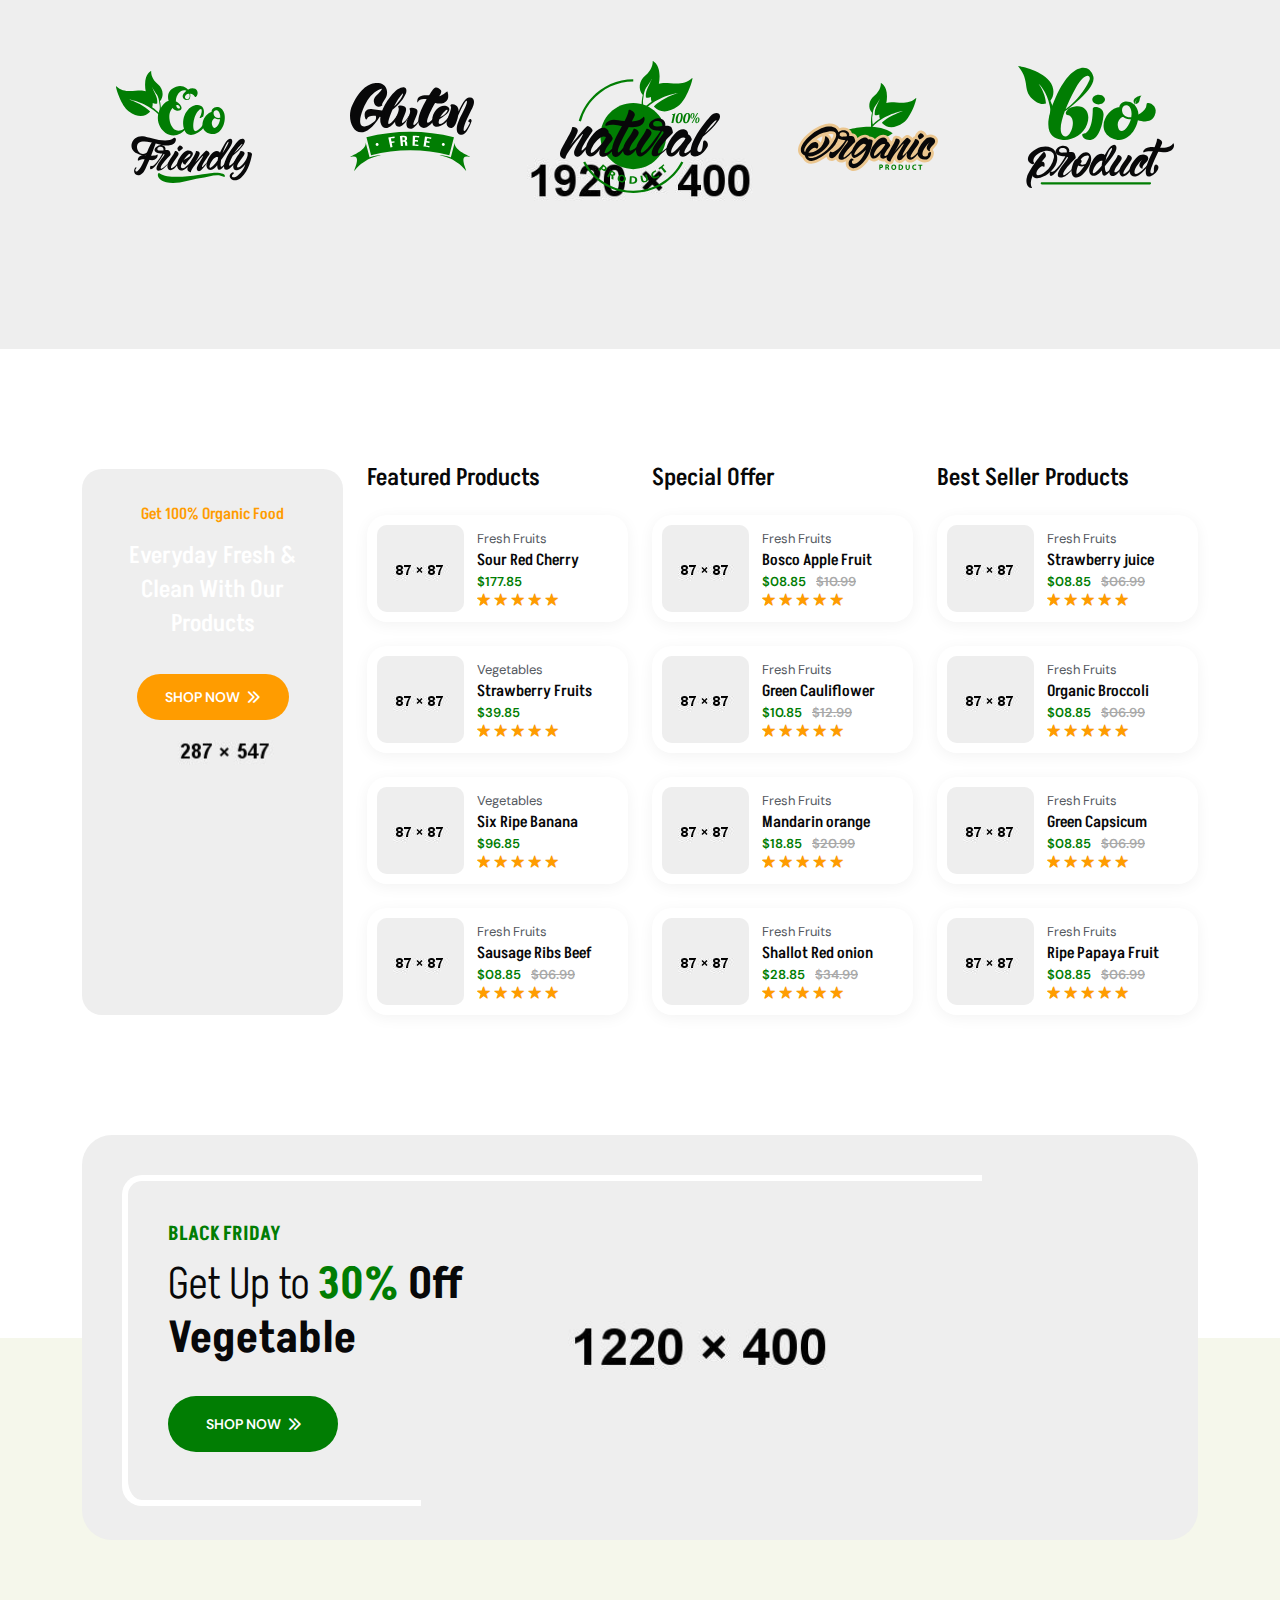
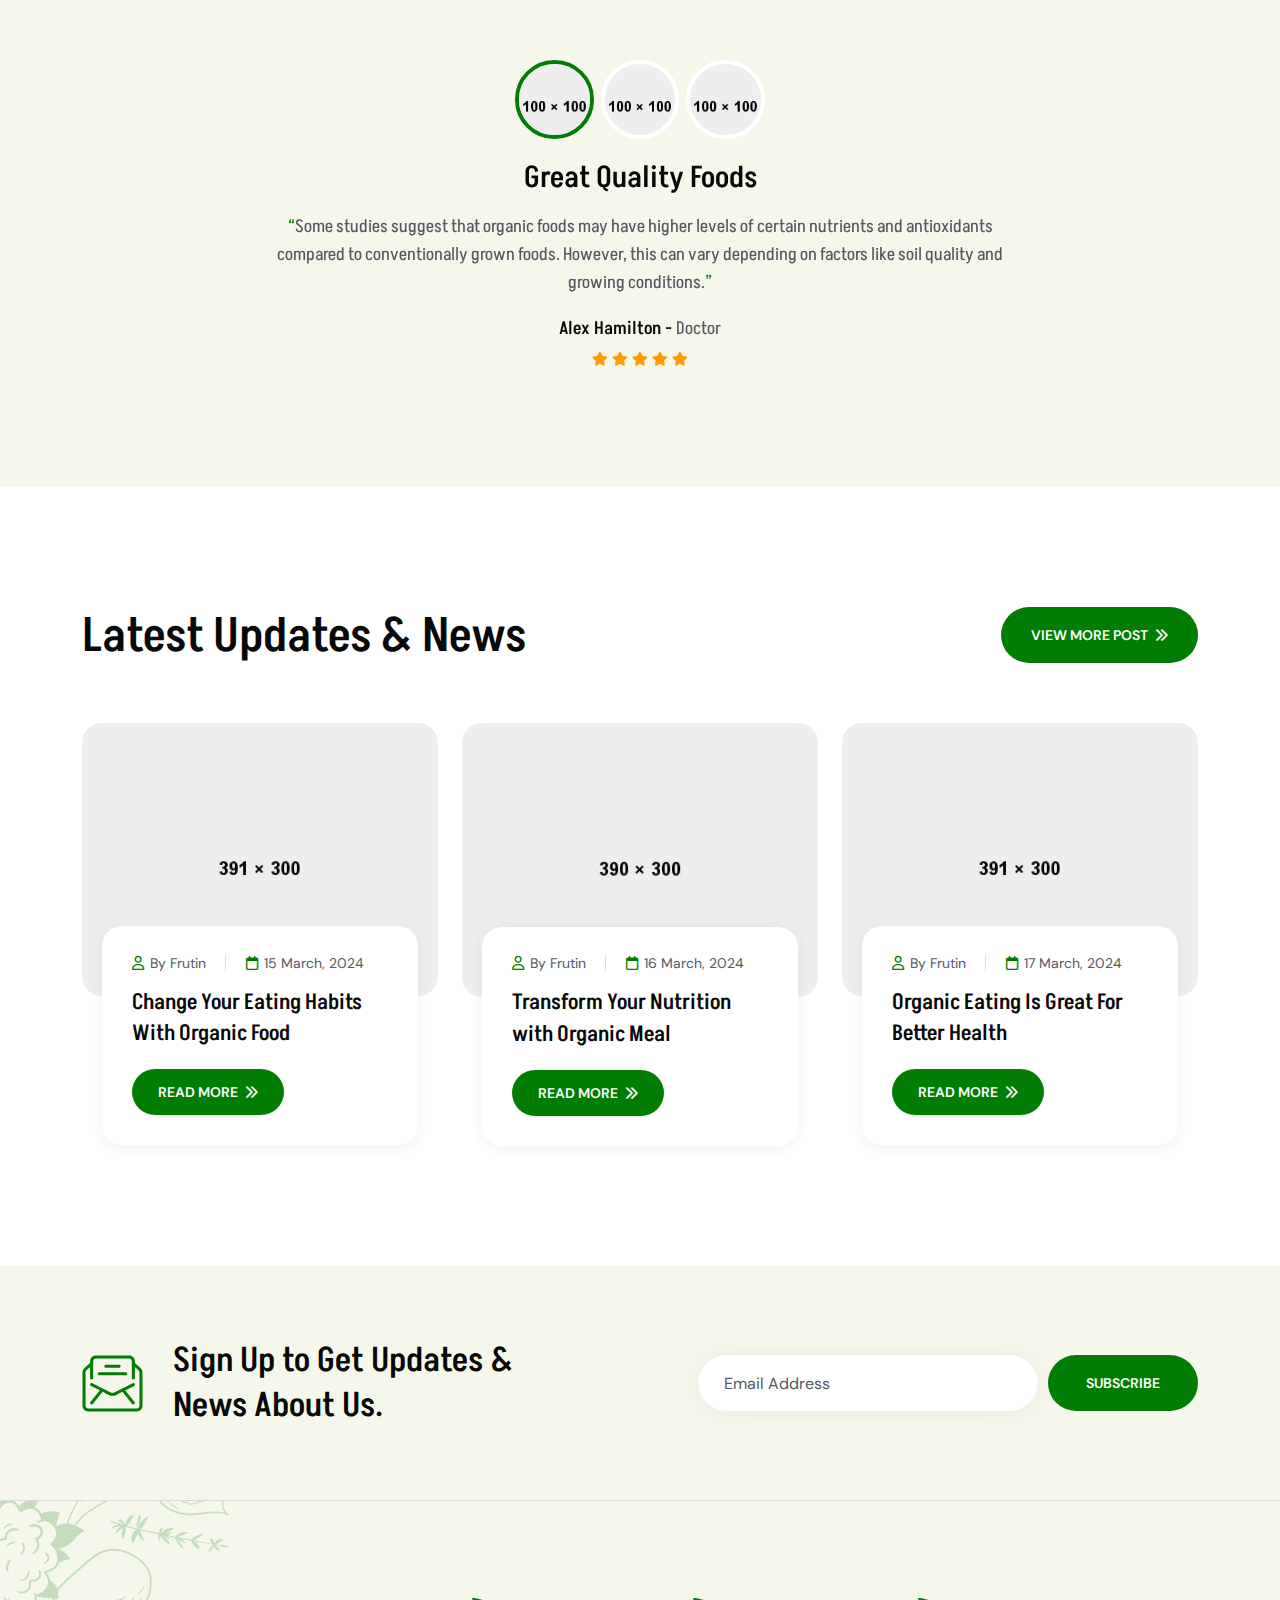
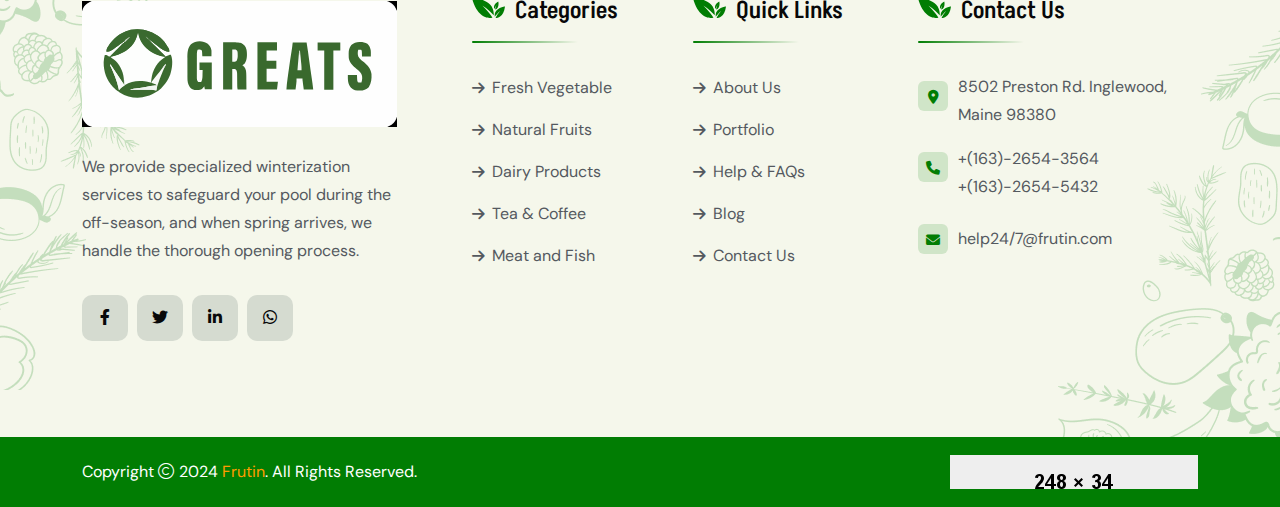
<file: home-mega-shop.html>
<!doctype html>
<html class="no-js" lang="zxx">

<head>
    <meta charset="utf-8">
    <meta http-equiv="x-ua-compatible" content="ie=edge">
    <title>Frutin - Organic and Healthy Food HTML Template - Home Mega Shop</title>
    <meta name="author" content="Frutin">
    <meta name="description" content="Frutin - Organic and Healthy Food HTML Template">
    <meta name="keywords" content="Frutin - Organic and Healthy Food HTML Template">
    <meta name="robots" content="INDEX,FOLLOW">

    <!-- Mobile Specific Metas -->
    <meta name="viewport" content="width=device-width, initial-scale=1, shrink-to-fit=no">

    <!-- Favicons - Place favicon.ico in the root directory -->
    <link rel="apple-touch-icon" sizes="57x57" href="assets/img/favicons/apple-icon-57x57.png">
    <link rel="apple-touch-icon" sizes="60x60" href="assets/img/favicons/apple-icon-60x60.png">
    <link rel="apple-touch-icon" sizes="72x72" href="assets/img/favicons/apple-icon-72x72.png">
    <link rel="apple-touch-icon" sizes="76x76" href="assets/img/favicons/apple-icon-76x76.png">
    <link rel="apple-touch-icon" sizes="114x114" href="assets/img/favicons/apple-icon-114x114.png">
    <link rel="apple-touch-icon" sizes="120x120" href="assets/img/favicons/apple-icon-120x120.png">
    <link rel="apple-touch-icon" sizes="144x144" href="assets/img/favicons/apple-icon-144x144.png">
    <link rel="apple-touch-icon" sizes="152x152" href="assets/img/favicons/apple-icon-152x152.png">
    <link rel="apple-touch-icon" sizes="180x180" href="assets/img/favicons/apple-icon-180x180.png">
    <link rel="icon" type="image/png" sizes="192x192" href="assets/img/favicons/android-icon-192x192.png">
    <link rel="icon" type="image/png" sizes="32x32" href="assets/img/favicons/favicon-32x32.png">
    <link rel="icon" type="image/png" sizes="96x96" href="assets/img/favicons/favicon-96x96.png">
    <link rel="icon" type="image/png" sizes="16x16" href="assets/img/favicons/favicon-16x16.png">
    <link rel="manifest" href="assets/img/favicons/manifest.json">
    <meta name="msapplication-TileColor" content="#ffffff">
    <meta name="msapplication-TileImage" content="assets/img/favicons/ms-icon-144x144.png">
    <meta name="theme-color" content="#ffffff">

    <!--==============================
	  Google Fonts
	============================== -->
    <link rel="preconnect" href="https://fonts.googleapis.com">
    <link rel="preconnect" href="https://fonts.gstatic.com" crossorigin>
    <link href="https://fonts.googleapis.com/css2?family=Akshar:wght@300..700&family=DM+Sans:ital,opsz,wght@0,9..40,100..1000;1,9..40,100..1000&family=Shadows+Into+Light+Two&display=swap" rel="stylesheet">

    <!--==============================
	    All CSS File
	============================== -->
    <!-- Bootstrap -->
    <link rel="stylesheet" href="assets/css/bootstrap.min.css">
    <!-- Fontawesome Icon -->
    <link rel="stylesheet" href="assets/css/fontawesome.min.css">
    <!-- Magnific Popup -->
    <link rel="stylesheet" href="assets/css/magnific-popup.min.css">
    <!-- Swiper Js -->
    <link rel="stylesheet" href="assets/css/swiper-bundle.min.css">
    <!-- Theme Custom CSS -->
    <link rel="stylesheet" href="assets/css/style.css">

</head>

<body>

    <!--[if lte IE 9]>
    	<p class="browserupgrade">You are using an <strong>outdated</strong> browser. Please <a href="https://browsehappy.com/">upgrade your browser</a> to improve your experience and security.</p>
  	<![endif]-->


    <!--********************************
   		Code Start From Here 
	******************************** -->

    <!--==============================
     Preloader
  ==============================-->
    <div class="preloader ">
        <button class="th-btn preloaderCls">Cancel Preloader </button>
        <div class="preloader-inner">
            <div class="loader">
                <span></span>
                <span></span>
                <span></span>
                <span></span>
                <span></span>
                <span></span>
            </div>
        </div>
    </div><!--==============================
Product Lightbox
==============================-->
    <div id="QuickView" class="white-popup mfp-hide">
        <div class="container bg-white rounded-10">
            <div class="row gx-60">
                <div class="col-lg-6">
                    <div class="product-big-img">
                        <div class="img"><img src="assets/img/product/product_details_1_1.jpg" alt="Product Image"></div>
                    </div>
                </div>
                <div class="col-lg-6 align-self-center">
                    <div class="product-about">
                        <p class="price">$120.85<del>$150.99</del></p>
                        <h2 class="product-title">Bosco Apple Fruit</h2>
                        <div class="product-rating">
                            <div class="star-rating" role="img" aria-label="Rated 5.00 out of 5"><span style="width:100%">Rated <strong class="rating">5.00</strong> out of 5 based on <span class="rating">1</span> customer rating</span></div>
                            <a href="shop-details.html" class="woocommerce-review-link">(<span class="count">4</span> customer reviews)</a>
                        </div>
                        <p class="text">Prepare to embark on a sensory journey with the Bosco Apple, a fruit that transcends the ordinary and promises an unparalleled taste experience. These apples are nothing short of nature’s masterpiece, celebrated for their distinctive blend of flavors and their captivating visual allure.</p>
                        <div class="mt-2 link-inherit">
                            <p>
                                <strong class="text-title me-3">Availability:</strong>
                                <span class="stock in-stock"><i class="far fa-check-square me-2 ms-1"></i>In Stock</span>
                            </p>
                        </div>
                        <div class="actions">
                            <div class="quantity">
                                <input type="number" class="qty-input" step="1" min="1" max="100" name="quantity" value="1" title="Qty">
                                <button class="quantity-plus qty-btn"><i class="far fa-chevron-up"></i></button>
                                <button class="quantity-minus qty-btn"><i class="far fa-chevron-down"></i></button>
                            </div>
                            <button class="th-btn">Add to Cart</button>
                            <a href="wishlist.html" class="icon-btn"><i class="far fa-heart"></i></a>
                        </div>
                        <div class="product_meta">
                            <span class="sku_wrapper">SKU: <span class="sku">Bosco-Apple-Fruit</span></span>
                            <span class="posted_in">Category: <a href="shop.html">Fresh Fruits</a></span>
                            <span>Tags: <a href="shop.html">Fruits</a><a href="shop.html">Organic</a></span>
                        </div>
                    </div>
                </div>
            </div>
            <button title="Close (Esc)" type="button" class="mfp-close">×</button>
        </div>
    </div><!--==============================
    Sidemenu
============================== -->
    <div class="sidemenu-wrapper sidemenu-cart d-none d-lg-block ">
        <div class="sidemenu-content">
            <button class="closeButton sideMenuCls"><i class="far fa-times"></i></button>
            <div class="widget woocommerce widget_shopping_cart">
                <h3 class="widget_title">Shopping cart</h3>
                <div class="widget_shopping_cart_content">
                    <ul class="woocommerce-mini-cart cart_list product_list_widget ">
                        <li class="woocommerce-mini-cart-item mini_cart_item">
                            <a href="#" class="remove remove_from_cart_button"><i class="far fa-times"></i></a>
                            <a href="#"><img src="assets/img/product/product_thumb_1_1.jpg" alt="Cart Image">Bosco Apple Fruit</a>
                            <span class="quantity">1 ×
                                <span class="woocommerce-Price-amount amount">
                                    <span class="woocommerce-Price-currencySymbol">$</span>940.00</span>
                            </span>
                        </li>
                        <li class="woocommerce-mini-cart-item mini_cart_item">
                            <a href="#" class="remove remove_from_cart_button"><i class="far fa-times"></i></a>
                            <a href="#"><img src="assets/img/product/product_thumb_1_2.jpg" alt="Cart Image">Green Cauliflower</a>
                            <span class="quantity">1 ×
                                <span class="woocommerce-Price-amount amount">
                                    <span class="woocommerce-Price-currencySymbol">$</span>899.00</span>
                            </span>
                        </li>
                        <li class="woocommerce-mini-cart-item mini_cart_item">
                            <a href="#" class="remove remove_from_cart_button"><i class="far fa-times"></i></a>
                            <a href="#"><img src="assets/img/product/product_thumb_1_3.jpg" alt="Cart Image">Mandarin orange</a>
                            <span class="quantity">1 ×
                                <span class="woocommerce-Price-amount amount">
                                    <span class="woocommerce-Price-currencySymbol">$</span>756.00</span>
                            </span>
                        </li>
                        <li class="woocommerce-mini-cart-item mini_cart_item">
                            <a href="#" class="remove remove_from_cart_button"><i class="far fa-times"></i></a>
                            <a href="#"><img src="assets/img/product/product_thumb_1_4.jpg" alt="Cart Image">Shallot Red onion</a>
                            <span class="quantity">1 ×
                                <span class="woocommerce-Price-amount amount">
                                    <span class="woocommerce-Price-currencySymbol">$</span>723.00</span>
                            </span>
                        </li>
                        <li class="woocommerce-mini-cart-item mini_cart_item">
                            <a href="#" class="remove remove_from_cart_button"><i class="far fa-times"></i></a>
                            <a href="#"><img src="assets/img/product/product_thumb_1_5.jpg" alt="Cart Image">Sour Red Cherry</a>
                            <span class="quantity">1 ×
                                <span class="woocommerce-Price-amount amount">
                                    <span class="woocommerce-Price-currencySymbol">$</span>1080.00</span>
                            </span>
                        </li>
                    </ul>
                    <p class="woocommerce-mini-cart__total total">
                        <strong>Subtotal:</strong>
                        <span class="woocommerce-Price-amount amount">
                            <span class="woocommerce-Price-currencySymbol">$</span>4398.00</span>
                    </p>
                    <p class="woocommerce-mini-cart__buttons buttons">
                        <a href="cart.html" class="th-btn wc-forward">View cart</a>
                        <a href="checkout.html" class="th-btn checkout wc-forward">Checkout</a>
                    </p>
                </div>
            </div>
        </div>
    </div><!--==============================
    Sidemenu
============================== -->
    <div class="sidemenu-wrapper sidemenu-info d-none d-lg-block ">
        <div class="sidemenu-content">
            <button class="closeButton sideMenuCls"><i class="far fa-times"></i></button>
            <div class="widget  ">
                <div class="th-widget-about">
                    <div class="about-logo">
                        <a href="home-organic-farm.html"><img src="assets/img/logo.svg" alt="Frutin"></a>
                    </div>
                    <p class="about-text">We provide specialized winterization services to safeguard your pool during the off-season, and when spring arrives, we handle the thorough opening process.</p>
                    <div class="th-social">
                        <a href="https://www.facebook.com/"><i class="fab fa-facebook-f"></i></a>
                        <a href="https://www.twitter.com/"><i class="fab fa-twitter"></i></a>
                        <a href="https://www.linkedin.com/"><i class="fab fa-linkedin-in"></i></a>
                        <a href="https://www.whatsapp.com/"><i class="fab fa-whatsapp"></i></a>
                    </div>
                </div>
            </div>
            <div class="widget  ">
                <h3 class="widget_title">Contact Us</h3>
                <div class="th-widget-contact">
                    <div class="info-box">
                        <div class="info-box_icon">
                            <i class="fas fa-location-dot"></i>
                        </div>
                        <p class="info-box_text">8502 Preston Rd. Inglewood, Maine 98380</p>
                    </div>
                    <div class="info-box">
                        <div class="info-box_icon">
                            <i class="fas fa-phone"></i>
                        </div>
                        <p class="info-box_text">
                            <a href="tel:+16326543564" class="info-box_link">+(163)-2654-3564</a>
                            <a href="tel:+16326545432" class="info-box_link">+(163)-2654-5432</a>
                        </p>
                    </div>
                    <div class="info-box">
                        <div class="info-box_icon">
                            <i class="fas fa-envelope"></i>
                        </div>
                        <p class="info-box_text">
                            <a href="mailto:help24/7@frutin.com" class="info-box_link">help24/7@frutin.com</a>
                        </p>
                    </div>
                </div>
            </div>
            <div class="widget newsletter-widget  ">
                <h3 class="widget_title">Newsletter</h3>
                <p class="footer-text">Sign up to get update news about us</p>
                <form class="newsletter-form">
                    <input class="form-control" type="email" placeholder="Enter Email" required="">
                    <button type="submit" class="th-btn">Subscribe</button>
                </form>
            </div>
        </div>
    </div>
    <div class="popup-search-box d-none d-lg-block">
        <button class="searchClose"><i class="fal fa-times"></i></button>
        <form action="#">
            <input type="text" placeholder="What are you looking for?">
            <button type="submit"><i class="fal fa-search"></i></button>
        </form>
    </div><!--==============================
    Mobile Menu
  ============================== -->
    <div class="th-menu-wrapper">
        <div class="th-menu-area text-center">
            <button class="th-menu-toggle"><i class="fal fa-times"></i></button>
            <div class="mobile-logo">
                <a href="home-organic-farm.html"><img src="assets/img/logo.svg" alt="Frutin"></a>
            </div>
            <div class="th-mobile-menu">
                <ul>
                    <li class="menu-item-has-children">
                        <a href="home-organic-farm.html">Home</a>
                        <ul class="sub-menu">
                            <li><a href="home-organic-farm.html">Organic Farm</a></li>
                            <li><a href="home-organic-food.html">Organic Food</a></li>
                            <li><a href="home-mega-shop.html">Mega Shop</a></li>
                            <li><a href="home-organic-farming.html">Organic Farming</a></li>
                        </ul>
                    </li>
                    <li><a href="about.html">About Us</a></li>
                    <li class="menu-item-has-children">
                        <a href="#">Service</a>
                        <ul class="sub-menu">
                            <li><a href="service.html">Service</a></li>
                            <li><a href="service-details.html">Service Details</a></li>
                        </ul>
                    </li>
                    <li class="menu-item-has-children">
                        <a href="#">Pages</a>
                        <ul class="sub-menu">
                            <li class="menu-item-has-children">
                                <a href="#">Shop</a>
                                <ul class="sub-menu">
                                    <li><a href="shop.html">Shop</a></li>
                                    <li><a href="shop-details.html">Shop Details</a></li>
                                    <li><a href="cart.html">Cart Page</a></li>
                                    <li><a href="checkout.html">Checkout</a></li>
                                    <li><a href="wishlist.html">Wishlist</a></li>
                                </ul>
                            </li>
                            <li><a href="team.html">Team</a></li>
                            <li><a href="team-details.html">Team Details</a></li>
                            <li><a href="project.html">Project Gallery</a></li>
                            <li><a href="project-details.html">Project Details</a></li>
                            <li><a href="faq.html">Faq Page</a></li>
                            <li><a href="error.html">Error Page</a></li>
                        </ul>
                    </li>
                    <li class="menu-item-has-children">
                        <a href="#">Blog</a>
                        <ul class="sub-menu">
                            <li><a href="blog.html">Blog</a></li>
                            <li><a href="blog-details.html">Blog Details</a></li>
                        </ul>
                    </li>
                    <li>
                        <a href="contact.html">Contact</a>
                    </li>
                </ul>
            </div>
        </div>
    </div><!--==============================
	Header Area
==============================-->
    <header class="th-header header-layout3">
        <div class="header-top">
            <div class="container">
                <div class="row justify-content-center justify-content-lg-between align-items-center gy-2">
                    <div class="col-auto d-none d-lg-block">
                        <p class="header-notice">Orders of $50 or more qualify for free shipping!</p>
                    </div>
                    <div class="col-auto">
                        <div class="header-links">
                            <ul>
                                <li class="d-none d-md-inline-block"><a href="shop.html">Track Your Order</a></li>
                                <li class="d-none d-md-inline-block">
                                    <div class="dropdown-link">
                                        <a class="dropdown-toggle" href="#" role="button" id="dropdownMenuLink1" data-bs-toggle="dropdown" aria-expanded="true">English</a>
                                        <ul class="dropdown-menu" aria-labelledby="dropdownMenuLink1">
                                            <li>
                                                <a href="#">German</a>
                                                <a href="#">French</a>
                                                <a href="#">Italian</a>
                                                <a href="#">Latvian</a>
                                            </li>
                                        </ul>
                                    </div>
                                </li>
                                <li>
                                    <div class="dropdown-link">
                                        <a class="dropdown-toggle" href="#" role="button" id="dropdownMenuLink2" data-bs-toggle="dropdown" aria-expanded="true">USD</a>
                                        <ul class="dropdown-menu" aria-labelledby="dropdownMenuLink2">
                                            <li>
                                                <a href="#">GBP</a>
                                                <a href="#">EUR</a>
                                                <a href="#">CAD</a>
                                            </li>
                                        </ul>
                                    </div>
                                </li>
                                <li>
                                    <div class="social-links">
                                        <a href="https://www.facebook.com/"><i class="fab fa-facebook-f"></i></a>
                                        <a href="https://www.twitter.com/"><i class="fab fa-twitter"></i></a>
                                        <a href="https://www.linkedin.com/"><i class="fab fa-linkedin-in"></i></a>
                                        <a href="https://www.instagram.com/"><i class="fab fa-instagram"></i></a>
                                        <a href="https://www.youtube.com/"><i class="fab fa-youtube"></i></a>
                                    </div>
                                </li>
                            </ul>
                        </div>
                    </div>
                </div>
            </div>
        </div>
        <div class="menu-top">
            <div class="container">
                <div class="row align-items-center justify-content-between">
                    <div class="col-auto">
                        <div class="header-logo">
                            <a href="home-organic-farm.html"><img src="assets/img/logo.svg" alt="Frutin"></a>
                        </div>
                    </div>
                    <div class="col-auto d-none d-lg-block">
                        <form class="header-search">
                            <input type="text" placeholder="Enter Keyword">
                            <button type="submit"><i class="far fa-search"></i></button>
                        </form>
                    </div>
                    <div class="col-auto">
                        <div class="header-icons">
                            <a href="contact.html" class="icon-btn d-none d-sm-block"><i class="far fa-user"></i></a>
                            <a href="wishlist.html" class="icon-btn d-none d-sm-block">
                                <span class="badge">3</span>
                                <i class="far fa-heart"></i>
                            </a>
                            <button type="button" class="icon-btn sideMenuToggler">
                                <span class="badge">5</span>
                                <i class="far fa-cart-shopping"></i>
                            </button>
                            <button type="button" class="icon-btn sideMenuInfo d-none d-lg-block"><i class="fal fa-grid"></i></button>
                        </div>
                    </div>
                </div>
            </div>
        </div>
        <div class="sticky-wrapper">
            <!-- Main Menu Area -->
            <div class="menu-area">
                <div class="container">
                    <div class="row align-items-center justify-content-between">
                        <div class="col-3 d-none d-xl-block">
                            <div class="category-menu-wrap">
                                <a class="menu-expand" href="#"><i class="far fa-bars"></i>Browse by Categories</a>
                                <nav class="category-menu">
                                    <ul>
                                        <li><a href="shop.html"><img src="assets/img/icon/category_1_1.svg" alt="Icon">Fresh Vegetables</a></li>
                                        <li><a href="shop.html"><img src="assets/img/icon/category_1_2.svg" alt="Icon">Grocery & Frozen</a></li>
                                        <li class="menu-item-has-children">
                                            <a href="shop.html"><img src="assets/img/icon/category_1_3.svg" alt="Icon">Fresh Fruits</a>
                                            <ul class="sub-menu">
                                                <li><a href="shop.html"><img src="assets/img/icon/category_1_4.svg" alt="Icon">Salad</a></li>
                                                <li><a href="shop.html"><img src="assets/img/icon/category_1_5.svg" alt="Icon">Butter & Egg</a></li>
                                                <li><a href="shop.html"><img src="assets/img/icon/category_1_6.svg" alt="Icon">Milk Cream</a></li>
                                                <li><a href="shop.html"><img src="assets/img/icon/category_1_7.svg" alt="Icon">Fresh Meat</a></li>
                                            </ul>
                                        </li>
                                        <li><a href="shop.html"><img src="assets/img/icon/category_1_4.svg" alt="Icon">Salad</a></li>
                                        <li><a href="shop.html"><img src="assets/img/icon/category_1_5.svg" alt="Icon">Butter & Egg</a></li>
                                        <li><a href="shop.html"><img src="assets/img/icon/category_1_6.svg" alt="Icon">Milk Cream</a></li>
                                        <li><a href="shop.html"><img src="assets/img/icon/category_1_7.svg" alt="Icon">Fresh Meat</a></li>
                                        <li><a href="shop.html"><img src="assets/img/icon/category_1_8.svg" alt="Icon">Fresh Fish</a></li>
                                        <li><a href="shop.html"><img src="assets/img/icon/category_1_9.svg" alt="Icon">Coconut Oil</a></li>
                                        <li><a href="shop.html"><img src="assets/img/icon/category_1_10.svg" alt="Icon">Bread & Bakery</a></li>
                                    </ul>
                                </nav>
                            </div>
                        </div>
                        <div class="col-auto">
                            <nav class="main-menu menu-style1 d-none d-lg-inline-block">
                                <ul>
                                    <li class="menu-item-has-children">
                                        <a href="home-organic-farm.html">Home</a>
                                        <ul class="sub-menu">
                                            <li><a href="home-organic-farm.html">Organic Farm</a></li>
                                            <li><a href="home-organic-food.html">Organic Food</a></li>
                                            <li><a href="home-mega-shop.html">Mega Shop</a></li>
                                            <li><a href="home-organic-farming.html">Organic Farming</a></li>
                                        </ul>
                                    </li>
                                    <li><a href="about.html">About Us</a></li>
                                    <li class="menu-item-has-children">
                                        <a href="#">Service</a>
                                        <ul class="sub-menu">
                                            <li><a href="service.html">Service</a></li>
                                            <li><a href="service-details.html">Service Details</a></li>
                                        </ul>
                                    </li>
                                    <li class="menu-item-has-children">
                                        <a href="#">Pages</a>
                                        <ul class="sub-menu">
                                            <li class="menu-item-has-children">
                                                <a href="#">Shop</a>
                                                <ul class="sub-menu">
                                                    <li><a href="shop.html">Shop</a></li>
                                                    <li><a href="shop-details.html">Shop Details</a></li>
                                                    <li><a href="cart.html">Cart Page</a></li>
                                                    <li><a href="checkout.html">Checkout</a></li>
                                                    <li><a href="wishlist.html">Wishlist</a></li>
                                                </ul>
                                            </li>
                                            <li><a href="team.html">Team</a></li>
                                            <li><a href="team-details.html">Team Details</a></li>
                                            <li><a href="project.html">Project Gallery</a></li>
                                            <li><a href="project-details.html">Project Details</a></li>
                                            <li><a href="faq.html">Faq Page</a></li>
                                            <li><a href="error.html">Error Page</a></li>
                                        </ul>
                                    </li>
                                    <li class="menu-item-has-children">
                                        <a href="#">Blog</a>
                                        <ul class="sub-menu">
                                            <li><a href="blog.html">Blog</a></li>
                                            <li><a href="blog-details.html">Blog Details</a></li>
                                        </ul>
                                    </li>
                                    <li>
                                        <a href="contact.html">Contact</a>
                                    </li>
                                </ul>
                            </nav>
                            <button type="button" class="th-menu-toggle d-block d-lg-none"><i class="far fa-bars"></i></button>
                        </div>
                        <div class="col-auto">
                            <div class="call-btn">
                                <div class="box-icon">
                                    <i class="far fa-headphones"></i>
                                </div>
                                <div class="media-body">
                                    <p class="box-subtitle">Call Us 24/7</p>
                                    <h3 class="box-title"><a href="tel:+1632543654">(+163)-254-3654</a></h3>
                                </div>
                            </div>
                        </div>
                    </div>
                </div>
            </div>
        </div>
    </header>

    <!--==============================
Hero Area
==============================-->
    <div class="th-hero-wrapper hero-3" id="hero">
        <div class="shape-mockup" data-top="0" data-left="0"><img src="assets/img/shape/vector_shape_8.png" alt="shape"></div>
        <div class="shape-mockup" data-top="0" data-right="0"><img src="assets/img/shape/vector_shape_9.png" alt="shape"></div>
        <div class="container">
            <div class="row justify-content-end">
                <div class="col-xl-9">
                    <div class="swiper th-slider" id="heroSlider3" data-slider-options='{"effect":"fade"}'>
                        <div class="swiper-wrapper">
                            <div class="swiper-slide">
                                <div class="hero-inner" data-bg-src="assets/img/hero/hero_bg_3_1.jpg">
                                    <div class="hero-style3">
                                        <span class="hero-subtitle" data-ani="slideinup" data-ani-delay="0.0s">100% Organic Food Provide</span>
                                        <h1 class="hero-title2">
                                            <span class="title1" data-ani="slideinup" data-ani-delay="0.2s">Fresh & Organic</span>
                                            <span class="title2" data-ani="slideinup" data-ani-delay="0.3s">Vegetable</span>
                                        </h1>
                                        <p class="hero-text" data-ani="slideinup" data-ani-delay="0.5s">Organic foods are typically certified by regulatory bodies to ensure they meet specific organic standards.</p>
                                        <a href="about.html" class="th-btn style4" data-ani="slideinup" data-ani-delay="0.6s">Shop Now<i class="fas fa-chevrons-right ms-2"></i></a>
                                    </div>
                                </div>
                            </div>
                            <div class="swiper-slide">
                                <div class="hero-inner" data-bg-src="assets/img/hero/hero_bg_3_2.jpg">
                                    <div class="hero-style3">
                                        <span class="hero-subtitle" data-ani="slideinup" data-ani-delay="0.0s">100% Fresh Food Provide</span>
                                        <h1 class="hero-title2">
                                            <span class="title1" data-ani="slideinup" data-ani-delay="0.2s">Fresh & Organic</span>
                                            <span class="title2" data-ani="slideinup" data-ani-delay="0.3s">For Health</span>
                                        </h1>
                                        <p class="hero-text" data-ani="slideinup" data-ani-delay="0.5s">Organic foods are typically certified by regulatory bodies to ensure they meet specific organic standards.</p>
                                        <a href="about.html" class="th-btn style4" data-ani="slideinup" data-ani-delay="0.6s">Shop Now<i class="fas fa-chevrons-right ms-2"></i></a>
                                    </div>
                                </div>
                            </div>
                            <div class="swiper-slide">
                                <div class="hero-inner" data-bg-src="assets/img/hero/hero_bg_3_3.jpg">
                                    <div class="hero-style3">
                                        <span class="hero-subtitle" data-ani="slideinup" data-ani-delay="0.0s">100% Organic Food Provide</span>
                                        <h1 class="hero-title2">
                                            <span class="title1" data-ani="slideinup" data-ani-delay="0.2s">Fresh & Organic</span>
                                            <span class="title2" data-ani="slideinup" data-ani-delay="0.3s">Fruits</span>
                                        </h1>
                                        <p class="hero-text" data-ani="slideinup" data-ani-delay="0.5s">Organic foods are typically certified by regulatory bodies to ensure they meet specific organic standards.</p>
                                        <a href="about.html" class="th-btn style4" data-ani="slideinup" data-ani-delay="0.6s">Shop Now<i class="fas fa-chevrons-right ms-2"></i></a>
                                    </div>
                                </div>
                            </div>
                        </div>
                        <div class="slider-pagination"></div>
                    </div>
                </div>
            </div>

        </div>
    </div>
    <!--======== / Hero Section ========--><!--==============================
Feature Area  
==============================-->
    <section class="mt-4">
        <div class="container">
            <div class="feature-list-wrap">
                <div class="feature-list">
                    <div class="box-icon">
                        <img src="assets/img/icon/feature_list_1.svg" alt="icon">
                    </div>
                    <div class="media-body">
                        <h3 class="box-title">Return Policy</h3>
                        <p class="box-text">Money back guarantee</p>
                    </div>
                </div>
                <div class="feature-list-line"></div>
                <div class="feature-list">
                    <div class="box-icon">
                        <img src="assets/img/icon/feature_list_2.svg" alt="icon">
                    </div>
                    <div class="media-body">
                        <h3 class="box-title">Free Shipping</h3>
                        <p class="box-text">On all orders over $50.00</p>
                    </div>
                </div>
                <div class="feature-list-line"></div>
                <div class="feature-list">
                    <div class="box-icon">
                        <img src="assets/img/icon/feature_list_3.svg" alt="icon">
                    </div>
                    <div class="media-body">
                        <h3 class="box-title">Store locator</h3>
                        <p class="box-text">Find your nearest store</p>
                    </div>
                </div>
                <div class="feature-list-line"></div>
                <div class="feature-list">
                    <div class="box-icon">
                        <img src="assets/img/icon/feature_list_4.svg" alt="icon">
                    </div>
                    <div class="media-body">
                        <h3 class="box-title">24/7 Support</h3>
                        <p class="box-text">Contact us 24 hours a day</p>
                    </div>
                </div>
                <div class="feature-list-line"></div>
            </div>
        </div>
    </section>
    <!--==============================
Cta Area  
==============================-->
    <section class="space-top" data-pos-for="#category-sec" data-sec-pos="bottom-half">
        <div class="container z-index-common">
            <div class="row gy-4 justify-content-center">
                <div class="col-xl-4 col-md-6">
                    <div class="offer-box mega-hover" data-bg-src="assets/img/bg/cta_bg_3_1.jpg">
                        <span class="box-subtitle">20% OFF</span>
                        <h3 class="box-title">Fresh & Dried <br> Fruits</h3>
                        <a href="shop-details.html" class="th-btn btn-sm">Shop Now<i class="fas fa-chevrons-right ms-2"></i></a>
                    </div>
                </div>
                <div class="col-xl-4 col-md-6">
                    <div class="offer-box mega-hover" data-bg-src="assets/img/bg/cta_bg_3_2.jpg">
                        <span class="box-subtitle bg-theme">30% OFF</span>
                        <h3 class="box-title text-white">Fresh & Organic <br> Vegetable</h3>
                        <a href="shop-details.html" class="th-btn style4 btn-sm">Shop Now<i class="fas fa-chevrons-right ms-2"></i></a>
                    </div>
                </div>
                <div class="col-xl-4 col-md-6">
                    <div class="offer-box mega-hover" data-bg-src="assets/img/bg/cta_bg_3_3.jpg">
                        <span class="box-subtitle">20% OFF</span>
                        <h3 class="box-title">Natural & Fresh <br> Fruits</h3>
                        <a href="shop-details.html" class="th-btn btn-sm">Shop Now<i class="fas fa-chevrons-right ms-2"></i></a>
                    </div>
                </div>
            </div>
        </div>
    </section>
    <!--==============================
Category Area  
==============================-->
    <section class="space bg-smoke2" id="category-sec">
        <div class="container">
            <div class="title-area text-center">
                <span class="sub-title"><img src="assets/img/theme-img/title_icon.svg" alt="Icon">Product Category</span>
                <h2 class="sec-title">Shop By Category</h2>
            </div>
            <div class="swiper th-slider" data-slider-options='{"breakpoints":{"0":{"slidesPerView":2},"576":{"slidesPerView":"3"},"768":{"slidesPerView":"4"},"992":{"slidesPerView":"5"},"1200":{"slidesPerView":"6"}}}'>
                <div class="swiper-wrapper">
                    <div class="swiper-slide">
                        <div class="category-box">
                            <div class="box-icon">
                                <img src="assets/img/product/category_2_1.png" alt="Image">
                            </div>
                            <h3 class="box-title"><a href="shop.html">Fresh Fruits</a></h3>
                            <p class="box-text">08 Products</p>
                        </div>
                    </div>

                    <div class="swiper-slide">
                        <div class="category-box">
                            <div class="box-icon">
                                <img src="assets/img/product/category_2_2.png" alt="Image">
                            </div>
                            <h3 class="box-title"><a href="shop.html">Natural Fruits</a></h3>
                            <p class="box-text">05 Products</p>
                        </div>
                    </div>

                    <div class="swiper-slide">
                        <div class="category-box">
                            <div class="box-icon">
                                <img src="assets/img/product/category_2_3.png" alt="Image">
                            </div>
                            <h3 class="box-title"><a href="shop.html">Dairy Products</a></h3>
                            <p class="box-text">04 Products</p>
                        </div>
                    </div>

                    <div class="swiper-slide">
                        <div class="category-box">
                            <div class="box-icon">
                                <img src="assets/img/product/category_2_4.png" alt="Image">
                            </div>
                            <h3 class="box-title"><a href="shop.html">Tea & Coffee</a></h3>
                            <p class="box-text">07 Products</p>
                        </div>
                    </div>

                    <div class="swiper-slide">
                        <div class="category-box">
                            <div class="box-icon">
                                <img src="assets/img/product/category_2_5.png" alt="Image">
                            </div>
                            <h3 class="box-title"><a href="shop.html">Meat and Fish</a></h3>
                            <p class="box-text">10 Products</p>
                        </div>
                    </div>

                    <div class="swiper-slide">
                        <div class="category-box">
                            <div class="box-icon">
                                <img src="assets/img/product/category_2_6.png" alt="Image">
                            </div>
                            <h3 class="box-title"><a href="shop.html">Fresh Fish</a></h3>
                            <p class="box-text">07 Products</p>
                        </div>
                    </div>

                </div>
            </div>
        </div>
    </section>
    <!--==============================
Product Area  
==============================-->
    <section class="space">
        <div class="container">
            <div class="row justify-content-lg-between justify-content-center align-items-end">
                <div class="col-lg">
                    <div class="title-area text-center text-lg-start">
                        <span class="sub-title"><img src="assets/img/theme-img/title_icon.svg" alt="Icon">Organic Products</span>
                        <h2 class="sec-title">Our Popular Products</h2>
                    </div>
                </div>
                <div class="col-auto mt-n2 mt-lg-0">
                    <div class="sec-btn">
                        <div class="nav tab-menu1" role="tablist">
                            <button class="tab-btn active" id="nav-one-tab" data-bs-toggle="tab" data-bs-target="#nav-one" role="tab" aria-controls="nav-one" aria-selected="true">Fresh Fruits</button>
                            <button class="tab-btn" id="nav-two-tab" data-bs-toggle="tab" data-bs-target="#nav-two" role="tab" aria-controls="nav-two" aria-selected="false">Organic Vegetables</button>
                            <button class="tab-btn" id="nav-three-tab" data-bs-toggle="tab" data-bs-target="#nav-three" role="tab" aria-controls="nav-three" aria-selected="false">Fruit Juice</button>
                        </div>
                    </div>
                </div>
            </div>
            <div class="tab-content">
                <!-- Single item -->
                <div class="tab-pane fade show active" id="nav-one" role="tabpanel" aria-labelledby="nav-one-tab">
                    <div class="slider-area">
                        <div class="swiper th-slider has-shadow productSlider1" data-slider-options='{"breakpoints":{"0":{"slidesPerView":1},"576":{"slidesPerView":"2"},"768":{"slidesPerView":"2"},"992":{"slidesPerView":"3"},"1200":{"slidesPerView":"4"}}}'>
                            <div class="swiper-wrapper">

                                <div class="swiper-slide">
                                    <div class="th-product product-grid">
                                        <div class="product-img">
                                            <img src="assets/img/product/product_1_1.jpg" alt="Product Image">
                                            <span class="product-tag">Hot</span>
                                            <div class="actions">
                                                <a href="#QuickView" class="icon-btn popup-content"><i class="far fa-eye"></i></a>
                                                <a href="cart.html" class="icon-btn"><i class="far fa-cart-plus"></i></a>
                                                <a href="wishlist.html" class="icon-btn"><i class="far fa-heart"></i></a>
                                            </div>
                                        </div>
                                        <div class="product-content">
                                            <a href="shop-details.html" class="product-category">Fresh Fruits</a>
                                            <h3 class="product-title"><a href="shop-details.html">Bosco Apple Fruit</a></h3>
                                            <span class="price">$177.85</span>
                                            <div class="woocommerce-product-rating">
                                                <span class="count">(120 Reviews)</span>
                                                <div class="star-rating" role="img" aria-label="Rated 5.00 out of 5">
                                                    <span>Rated <strong class="rating">5.00</strong> out of 5 based on <span class="rating">1</span> customer rating</span>
                                                </div>
                                            </div>
                                        </div>
                                    </div>
                                </div>


                                <div class="swiper-slide">
                                    <div class="th-product product-grid">
                                        <div class="product-img">
                                            <img src="assets/img/product/product_1_2.jpg" alt="Product Image">
                                            <span class="product-tag">New</span>
                                            <div class="actions">
                                                <a href="#QuickView" class="icon-btn popup-content"><i class="far fa-eye"></i></a>
                                                <a href="cart.html" class="icon-btn"><i class="far fa-cart-plus"></i></a>
                                                <a href="wishlist.html" class="icon-btn"><i class="far fa-heart"></i></a>
                                            </div>
                                        </div>
                                        <div class="product-content">
                                            <a href="shop-details.html" class="product-category">Vegetables</a>
                                            <h3 class="product-title"><a href="shop-details.html">Green Cauliflower</a></h3>
                                            <span class="price">$39.85</span>
                                            <div class="woocommerce-product-rating">
                                                <span class="count">(120 Reviews)</span>
                                                <div class="star-rating" role="img" aria-label="Rated 5.00 out of 5">
                                                    <span>Rated <strong class="rating">5.00</strong> out of 5 based on <span class="rating">1</span> customer rating</span>
                                                </div>
                                            </div>
                                        </div>
                                    </div>
                                </div>


                                <div class="swiper-slide">
                                    <div class="th-product product-grid">
                                        <div class="product-img">
                                            <img src="assets/img/product/product_1_3.jpg" alt="Product Image">
                                            <span class="product-tag">Hot</span>
                                            <div class="actions">
                                                <a href="#QuickView" class="icon-btn popup-content"><i class="far fa-eye"></i></a>
                                                <a href="cart.html" class="icon-btn"><i class="far fa-cart-plus"></i></a>
                                                <a href="wishlist.html" class="icon-btn"><i class="far fa-heart"></i></a>
                                            </div>
                                        </div>
                                        <div class="product-content">
                                            <a href="shop-details.html" class="product-category">Vegetables</a>
                                            <h3 class="product-title"><a href="shop-details.html">Mandarin orange</a></h3>
                                            <span class="price">$96.85</span>
                                            <div class="woocommerce-product-rating">
                                                <span class="count">(120 Reviews)</span>
                                                <div class="star-rating" role="img" aria-label="Rated 5.00 out of 5">
                                                    <span>Rated <strong class="rating">5.00</strong> out of 5 based on <span class="rating">1</span> customer rating</span>
                                                </div>
                                            </div>
                                        </div>
                                    </div>
                                </div>


                                <div class="swiper-slide">
                                    <div class="th-product product-grid">
                                        <div class="product-img">
                                            <img src="assets/img/product/product_1_4.jpg" alt="Product Image">
                                            <span class="product-tag">Sale</span>
                                            <div class="actions">
                                                <a href="#QuickView" class="icon-btn popup-content"><i class="far fa-eye"></i></a>
                                                <a href="cart.html" class="icon-btn"><i class="far fa-cart-plus"></i></a>
                                                <a href="wishlist.html" class="icon-btn"><i class="far fa-heart"></i></a>
                                            </div>
                                        </div>
                                        <div class="product-content">
                                            <a href="shop-details.html" class="product-category">Fresh Fruits</a>
                                            <h3 class="product-title"><a href="shop-details.html">Shallot Red onion</a></h3>
                                            <span class="price">$08.85<del>$06.99</del></span>
                                            <div class="woocommerce-product-rating">
                                                <span class="count">(120 Reviews)</span>
                                                <div class="star-rating" role="img" aria-label="Rated 5.00 out of 5">
                                                    <span>Rated <strong class="rating">5.00</strong> out of 5 based on <span class="rating">1</span> customer rating</span>
                                                </div>
                                            </div>
                                        </div>
                                    </div>
                                </div>


                                <div class="swiper-slide">
                                    <div class="th-product product-grid">
                                        <div class="product-img">
                                            <img src="assets/img/product/product_1_5.jpg" alt="Product Image">
                                            <span class="product-tag">New</span>
                                            <div class="actions">
                                                <a href="#QuickView" class="icon-btn popup-content"><i class="far fa-eye"></i></a>
                                                <a href="cart.html" class="icon-btn"><i class="far fa-cart-plus"></i></a>
                                                <a href="wishlist.html" class="icon-btn"><i class="far fa-heart"></i></a>
                                            </div>
                                        </div>
                                        <div class="product-content">
                                            <a href="shop-details.html" class="product-category">Fresh Fruits</a>
                                            <h3 class="product-title"><a href="shop-details.html">Sour Red Cherry</a></h3>
                                            <span class="price">$32.85</span>
                                            <div class="woocommerce-product-rating">
                                                <span class="count">(120 Reviews)</span>
                                                <div class="star-rating" role="img" aria-label="Rated 5.00 out of 5">
                                                    <span>Rated <strong class="rating">5.00</strong> out of 5 based on <span class="rating">1</span> customer rating</span>
                                                </div>
                                            </div>
                                        </div>
                                    </div>
                                </div>


                                <div class="swiper-slide">
                                    <div class="th-product product-grid">
                                        <div class="product-img">
                                            <img src="assets/img/product/product_1_6.jpg" alt="Product Image">
                                            <span class="product-tag">Hot</span>
                                            <div class="actions">
                                                <a href="#QuickView" class="icon-btn popup-content"><i class="far fa-eye"></i></a>
                                                <a href="cart.html" class="icon-btn"><i class="far fa-cart-plus"></i></a>
                                                <a href="wishlist.html" class="icon-btn"><i class="far fa-heart"></i></a>
                                            </div>
                                        </div>
                                        <div class="product-content">
                                            <a href="shop-details.html" class="product-category">Fresh Fruits</a>
                                            <h3 class="product-title"><a href="shop-details.html">Strawberry Fruits</a></h3>
                                            <span class="price">$30.85</span>
                                            <div class="woocommerce-product-rating">
                                                <span class="count">(120 Reviews)</span>
                                                <div class="star-rating" role="img" aria-label="Rated 5.00 out of 5">
                                                    <span>Rated <strong class="rating">5.00</strong> out of 5 based on <span class="rating">1</span> customer rating</span>
                                                </div>
                                            </div>
                                        </div>
                                    </div>
                                </div>


                                <div class="swiper-slide">
                                    <div class="th-product product-grid">
                                        <div class="product-img">
                                            <img src="assets/img/product/product_1_7.jpg" alt="Product Image">
                                            <span class="product-tag">New</span>
                                            <div class="actions">
                                                <a href="#QuickView" class="icon-btn popup-content"><i class="far fa-eye"></i></a>
                                                <a href="cart.html" class="icon-btn"><i class="far fa-cart-plus"></i></a>
                                                <a href="wishlist.html" class="icon-btn"><i class="far fa-heart"></i></a>
                                            </div>
                                        </div>
                                        <div class="product-content">
                                            <a href="shop-details.html" class="product-category">Fresh Fruits</a>
                                            <h3 class="product-title"><a href="shop-details.html">Six Ripe Banana</a></h3>
                                            <span class="price">$232.85</span>
                                            <div class="woocommerce-product-rating">
                                                <span class="count">(120 Reviews)</span>
                                                <div class="star-rating" role="img" aria-label="Rated 5.00 out of 5">
                                                    <span>Rated <strong class="rating">5.00</strong> out of 5 based on <span class="rating">1</span> customer rating</span>
                                                </div>
                                            </div>
                                        </div>
                                    </div>
                                </div>


                                <div class="swiper-slide">
                                    <div class="th-product product-grid">
                                        <div class="product-img">
                                            <img src="assets/img/product/product_1_8.jpg" alt="Product Image">
                                            <span class="product-tag">Hot</span>
                                            <div class="actions">
                                                <a href="#QuickView" class="icon-btn popup-content"><i class="far fa-eye"></i></a>
                                                <a href="cart.html" class="icon-btn"><i class="far fa-cart-plus"></i></a>
                                                <a href="wishlist.html" class="icon-btn"><i class="far fa-heart"></i></a>
                                            </div>
                                        </div>
                                        <div class="product-content">
                                            <a href="shop-details.html" class="product-category">Fresh Meat</a>
                                            <h3 class="product-title"><a href="shop-details.html">Sausage Ribs Beef</a></h3>
                                            <span class="price">$30.85</span>
                                            <div class="woocommerce-product-rating">
                                                <span class="count">(120 Reviews)</span>
                                                <div class="star-rating" role="img" aria-label="Rated 5.00 out of 5">
                                                    <span>Rated <strong class="rating">5.00</strong> out of 5 based on <span class="rating">1</span> customer rating</span>
                                                </div>
                                            </div>
                                        </div>
                                    </div>
                                </div>

                            </div>
                        </div>
                        <button data-slider-prev=".productSlider1" class="slider-arrow slider-prev"><i class="far fa-arrow-left"></i></button>
                        <button data-slider-next=".productSlider1" class="slider-arrow slider-next"><i class="far fa-arrow-right"></i></button>
                    </div>
                </div>
                <!-- Single item -->
                <div class="tab-pane fade" id="nav-two" role="tabpanel" aria-labelledby="nav-two-tab">
                    <div class="slider-area">
                        <div class="swiper th-slider has-shadow productSlider2" data-slider-options='{"breakpoints":{"0":{"slidesPerView":1},"576":{"slidesPerView":"2"},"768":{"slidesPerView":"2"},"992":{"slidesPerView":"3"},"1200":{"slidesPerView":"4"}}}'>
                            <div class="swiper-wrapper">

                                <div class="swiper-slide">
                                    <div class="th-product product-grid">
                                        <div class="product-img">
                                            <img src="assets/img/product/product_1_1.jpg" alt="Product Image">
                                            <span class="product-tag">Hot</span>
                                            <div class="actions">
                                                <a href="#QuickView" class="icon-btn popup-content"><i class="far fa-eye"></i></a>
                                                <a href="cart.html" class="icon-btn"><i class="far fa-cart-plus"></i></a>
                                                <a href="wishlist.html" class="icon-btn"><i class="far fa-heart"></i></a>
                                            </div>
                                        </div>
                                        <div class="product-content">
                                            <a href="shop-details.html" class="product-category">Fresh Fruits</a>
                                            <h3 class="product-title"><a href="shop-details.html">Bosco Apple Fruit</a></h3>
                                            <span class="price">$177.85</span>
                                            <div class="woocommerce-product-rating">
                                                <span class="count">(120 Reviews)</span>
                                                <div class="star-rating" role="img" aria-label="Rated 5.00 out of 5">
                                                    <span>Rated <strong class="rating">5.00</strong> out of 5 based on <span class="rating">1</span> customer rating</span>
                                                </div>
                                            </div>
                                        </div>
                                    </div>
                                </div>


                                <div class="swiper-slide">
                                    <div class="th-product product-grid">
                                        <div class="product-img">
                                            <img src="assets/img/product/product_1_2.jpg" alt="Product Image">
                                            <span class="product-tag">New</span>
                                            <div class="actions">
                                                <a href="#QuickView" class="icon-btn popup-content"><i class="far fa-eye"></i></a>
                                                <a href="cart.html" class="icon-btn"><i class="far fa-cart-plus"></i></a>
                                                <a href="wishlist.html" class="icon-btn"><i class="far fa-heart"></i></a>
                                            </div>
                                        </div>
                                        <div class="product-content">
                                            <a href="shop-details.html" class="product-category">Vegetables</a>
                                            <h3 class="product-title"><a href="shop-details.html">Green Cauliflower</a></h3>
                                            <span class="price">$39.85</span>
                                            <div class="woocommerce-product-rating">
                                                <span class="count">(120 Reviews)</span>
                                                <div class="star-rating" role="img" aria-label="Rated 5.00 out of 5">
                                                    <span>Rated <strong class="rating">5.00</strong> out of 5 based on <span class="rating">1</span> customer rating</span>
                                                </div>
                                            </div>
                                        </div>
                                    </div>
                                </div>


                                <div class="swiper-slide">
                                    <div class="th-product product-grid">
                                        <div class="product-img">
                                            <img src="assets/img/product/product_1_3.jpg" alt="Product Image">
                                            <span class="product-tag">Hot</span>
                                            <div class="actions">
                                                <a href="#QuickView" class="icon-btn popup-content"><i class="far fa-eye"></i></a>
                                                <a href="cart.html" class="icon-btn"><i class="far fa-cart-plus"></i></a>
                                                <a href="wishlist.html" class="icon-btn"><i class="far fa-heart"></i></a>
                                            </div>
                                        </div>
                                        <div class="product-content">
                                            <a href="shop-details.html" class="product-category">Vegetables</a>
                                            <h3 class="product-title"><a href="shop-details.html">Mandarin orange</a></h3>
                                            <span class="price">$96.85</span>
                                            <div class="woocommerce-product-rating">
                                                <span class="count">(120 Reviews)</span>
                                                <div class="star-rating" role="img" aria-label="Rated 5.00 out of 5">
                                                    <span>Rated <strong class="rating">5.00</strong> out of 5 based on <span class="rating">1</span> customer rating</span>
                                                </div>
                                            </div>
                                        </div>
                                    </div>
                                </div>


                                <div class="swiper-slide">
                                    <div class="th-product product-grid">
                                        <div class="product-img">
                                            <img src="assets/img/product/product_1_4.jpg" alt="Product Image">
                                            <span class="product-tag">Sale</span>
                                            <div class="actions">
                                                <a href="#QuickView" class="icon-btn popup-content"><i class="far fa-eye"></i></a>
                                                <a href="cart.html" class="icon-btn"><i class="far fa-cart-plus"></i></a>
                                                <a href="wishlist.html" class="icon-btn"><i class="far fa-heart"></i></a>
                                            </div>
                                        </div>
                                        <div class="product-content">
                                            <a href="shop-details.html" class="product-category">Fresh Fruits</a>
                                            <h3 class="product-title"><a href="shop-details.html">Shallot Red onion</a></h3>
                                            <span class="price">$08.85<del>$06.99</del></span>
                                            <div class="woocommerce-product-rating">
                                                <span class="count">(120 Reviews)</span>
                                                <div class="star-rating" role="img" aria-label="Rated 5.00 out of 5">
                                                    <span>Rated <strong class="rating">5.00</strong> out of 5 based on <span class="rating">1</span> customer rating</span>
                                                </div>
                                            </div>
                                        </div>
                                    </div>
                                </div>


                                <div class="swiper-slide">
                                    <div class="th-product product-grid">
                                        <div class="product-img">
                                            <img src="assets/img/product/product_1_5.jpg" alt="Product Image">
                                            <span class="product-tag">New</span>
                                            <div class="actions">
                                                <a href="#QuickView" class="icon-btn popup-content"><i class="far fa-eye"></i></a>
                                                <a href="cart.html" class="icon-btn"><i class="far fa-cart-plus"></i></a>
                                                <a href="wishlist.html" class="icon-btn"><i class="far fa-heart"></i></a>
                                            </div>
                                        </div>
                                        <div class="product-content">
                                            <a href="shop-details.html" class="product-category">Fresh Fruits</a>
                                            <h3 class="product-title"><a href="shop-details.html">Sour Red Cherry</a></h3>
                                            <span class="price">$32.85</span>
                                            <div class="woocommerce-product-rating">
                                                <span class="count">(120 Reviews)</span>
                                                <div class="star-rating" role="img" aria-label="Rated 5.00 out of 5">
                                                    <span>Rated <strong class="rating">5.00</strong> out of 5 based on <span class="rating">1</span> customer rating</span>
                                                </div>
                                            </div>
                                        </div>
                                    </div>
                                </div>


                                <div class="swiper-slide">
                                    <div class="th-product product-grid">
                                        <div class="product-img">
                                            <img src="assets/img/product/product_1_6.jpg" alt="Product Image">
                                            <span class="product-tag">Hot</span>
                                            <div class="actions">
                                                <a href="#QuickView" class="icon-btn popup-content"><i class="far fa-eye"></i></a>
                                                <a href="cart.html" class="icon-btn"><i class="far fa-cart-plus"></i></a>
                                                <a href="wishlist.html" class="icon-btn"><i class="far fa-heart"></i></a>
                                            </div>
                                        </div>
                                        <div class="product-content">
                                            <a href="shop-details.html" class="product-category">Fresh Fruits</a>
                                            <h3 class="product-title"><a href="shop-details.html">Strawberry Fruits</a></h3>
                                            <span class="price">$30.85</span>
                                            <div class="woocommerce-product-rating">
                                                <span class="count">(120 Reviews)</span>
                                                <div class="star-rating" role="img" aria-label="Rated 5.00 out of 5">
                                                    <span>Rated <strong class="rating">5.00</strong> out of 5 based on <span class="rating">1</span> customer rating</span>
                                                </div>
                                            </div>
                                        </div>
                                    </div>
                                </div>


                                <div class="swiper-slide">
                                    <div class="th-product product-grid">
                                        <div class="product-img">
                                            <img src="assets/img/product/product_1_7.jpg" alt="Product Image">
                                            <span class="product-tag">New</span>
                                            <div class="actions">
                                                <a href="#QuickView" class="icon-btn popup-content"><i class="far fa-eye"></i></a>
                                                <a href="cart.html" class="icon-btn"><i class="far fa-cart-plus"></i></a>
                                                <a href="wishlist.html" class="icon-btn"><i class="far fa-heart"></i></a>
                                            </div>
                                        </div>
                                        <div class="product-content">
                                            <a href="shop-details.html" class="product-category">Fresh Fruits</a>
                                            <h3 class="product-title"><a href="shop-details.html">Six Ripe Banana</a></h3>
                                            <span class="price">$232.85</span>
                                            <div class="woocommerce-product-rating">
                                                <span class="count">(120 Reviews)</span>
                                                <div class="star-rating" role="img" aria-label="Rated 5.00 out of 5">
                                                    <span>Rated <strong class="rating">5.00</strong> out of 5 based on <span class="rating">1</span> customer rating</span>
                                                </div>
                                            </div>
                                        </div>
                                    </div>
                                </div>


                                <div class="swiper-slide">
                                    <div class="th-product product-grid">
                                        <div class="product-img">
                                            <img src="assets/img/product/product_1_8.jpg" alt="Product Image">
                                            <span class="product-tag">Hot</span>
                                            <div class="actions">
                                                <a href="#QuickView" class="icon-btn popup-content"><i class="far fa-eye"></i></a>
                                                <a href="cart.html" class="icon-btn"><i class="far fa-cart-plus"></i></a>
                                                <a href="wishlist.html" class="icon-btn"><i class="far fa-heart"></i></a>
                                            </div>
                                        </div>
                                        <div class="product-content">
                                            <a href="shop-details.html" class="product-category">Fresh Meat</a>
                                            <h3 class="product-title"><a href="shop-details.html">Sausage Ribs Beef</a></h3>
                                            <span class="price">$30.85</span>
                                            <div class="woocommerce-product-rating">
                                                <span class="count">(120 Reviews)</span>
                                                <div class="star-rating" role="img" aria-label="Rated 5.00 out of 5">
                                                    <span>Rated <strong class="rating">5.00</strong> out of 5 based on <span class="rating">1</span> customer rating</span>
                                                </div>
                                            </div>
                                        </div>
                                    </div>
                                </div>

                            </div>
                        </div>
                        <button data-slider-prev=".productSlider2" class="slider-arrow slider-prev"><i class="far fa-arrow-left"></i></button>
                        <button data-slider-next=".productSlider2" class="slider-arrow slider-next"><i class="far fa-arrow-right"></i></button>
                    </div>
                </div>
                <!-- Single item -->
                <div class="tab-pane fade" id="nav-three" role="tabpanel" aria-labelledby="nav-three-tab">
                    <div class="slider-area">
                        <div class="swiper th-slider has-shadow productSlider3" data-slider-options='{"breakpoints":{"0":{"slidesPerView":1},"576":{"slidesPerView":"2"},"768":{"slidesPerView":"2"},"992":{"slidesPerView":"3"},"1200":{"slidesPerView":"4"}}}'>
                            <div class="swiper-wrapper">

                                <div class="swiper-slide">
                                    <div class="th-product product-grid">
                                        <div class="product-img">
                                            <img src="assets/img/product/product_1_1.jpg" alt="Product Image">
                                            <span class="product-tag">Hot</span>
                                            <div class="actions">
                                                <a href="#QuickView" class="icon-btn popup-content"><i class="far fa-eye"></i></a>
                                                <a href="cart.html" class="icon-btn"><i class="far fa-cart-plus"></i></a>
                                                <a href="wishlist.html" class="icon-btn"><i class="far fa-heart"></i></a>
                                            </div>
                                        </div>
                                        <div class="product-content">
                                            <a href="shop-details.html" class="product-category">Fresh Fruits</a>
                                            <h3 class="product-title"><a href="shop-details.html">Bosco Apple Fruit</a></h3>
                                            <span class="price">$177.85</span>
                                            <div class="woocommerce-product-rating">
                                                <span class="count">(120 Reviews)</span>
                                                <div class="star-rating" role="img" aria-label="Rated 5.00 out of 5">
                                                    <span>Rated <strong class="rating">5.00</strong> out of 5 based on <span class="rating">1</span> customer rating</span>
                                                </div>
                                            </div>
                                        </div>
                                    </div>
                                </div>


                                <div class="swiper-slide">
                                    <div class="th-product product-grid">
                                        <div class="product-img">
                                            <img src="assets/img/product/product_1_2.jpg" alt="Product Image">
                                            <span class="product-tag">New</span>
                                            <div class="actions">
                                                <a href="#QuickView" class="icon-btn popup-content"><i class="far fa-eye"></i></a>
                                                <a href="cart.html" class="icon-btn"><i class="far fa-cart-plus"></i></a>
                                                <a href="wishlist.html" class="icon-btn"><i class="far fa-heart"></i></a>
                                            </div>
                                        </div>
                                        <div class="product-content">
                                            <a href="shop-details.html" class="product-category">Vegetables</a>
                                            <h3 class="product-title"><a href="shop-details.html">Green Cauliflower</a></h3>
                                            <span class="price">$39.85</span>
                                            <div class="woocommerce-product-rating">
                                                <span class="count">(120 Reviews)</span>
                                                <div class="star-rating" role="img" aria-label="Rated 5.00 out of 5">
                                                    <span>Rated <strong class="rating">5.00</strong> out of 5 based on <span class="rating">1</span> customer rating</span>
                                                </div>
                                            </div>
                                        </div>
                                    </div>
                                </div>


                                <div class="swiper-slide">
                                    <div class="th-product product-grid">
                                        <div class="product-img">
                                            <img src="assets/img/product/product_1_3.jpg" alt="Product Image">
                                            <span class="product-tag">Hot</span>
                                            <div class="actions">
                                                <a href="#QuickView" class="icon-btn popup-content"><i class="far fa-eye"></i></a>
                                                <a href="cart.html" class="icon-btn"><i class="far fa-cart-plus"></i></a>
                                                <a href="wishlist.html" class="icon-btn"><i class="far fa-heart"></i></a>
                                            </div>
                                        </div>
                                        <div class="product-content">
                                            <a href="shop-details.html" class="product-category">Vegetables</a>
                                            <h3 class="product-title"><a href="shop-details.html">Mandarin orange</a></h3>
                                            <span class="price">$96.85</span>
                                            <div class="woocommerce-product-rating">
                                                <span class="count">(120 Reviews)</span>
                                                <div class="star-rating" role="img" aria-label="Rated 5.00 out of 5">
                                                    <span>Rated <strong class="rating">5.00</strong> out of 5 based on <span class="rating">1</span> customer rating</span>
                                                </div>
                                            </div>
                                        </div>
                                    </div>
                                </div>


                                <div class="swiper-slide">
                                    <div class="th-product product-grid">
                                        <div class="product-img">
                                            <img src="assets/img/product/product_1_4.jpg" alt="Product Image">
                                            <span class="product-tag">Sale</span>
                                            <div class="actions">
                                                <a href="#QuickView" class="icon-btn popup-content"><i class="far fa-eye"></i></a>
                                                <a href="cart.html" class="icon-btn"><i class="far fa-cart-plus"></i></a>
                                                <a href="wishlist.html" class="icon-btn"><i class="far fa-heart"></i></a>
                                            </div>
                                        </div>
                                        <div class="product-content">
                                            <a href="shop-details.html" class="product-category">Fresh Fruits</a>
                                            <h3 class="product-title"><a href="shop-details.html">Shallot Red onion</a></h3>
                                            <span class="price">$08.85<del>$06.99</del></span>
                                            <div class="woocommerce-product-rating">
                                                <span class="count">(120 Reviews)</span>
                                                <div class="star-rating" role="img" aria-label="Rated 5.00 out of 5">
                                                    <span>Rated <strong class="rating">5.00</strong> out of 5 based on <span class="rating">1</span> customer rating</span>
                                                </div>
                                            </div>
                                        </div>
                                    </div>
                                </div>


                                <div class="swiper-slide">
                                    <div class="th-product product-grid">
                                        <div class="product-img">
                                            <img src="assets/img/product/product_1_5.jpg" alt="Product Image">
                                            <span class="product-tag">New</span>
                                            <div class="actions">
                                                <a href="#QuickView" class="icon-btn popup-content"><i class="far fa-eye"></i></a>
                                                <a href="cart.html" class="icon-btn"><i class="far fa-cart-plus"></i></a>
                                                <a href="wishlist.html" class="icon-btn"><i class="far fa-heart"></i></a>
                                            </div>
                                        </div>
                                        <div class="product-content">
                                            <a href="shop-details.html" class="product-category">Fresh Fruits</a>
                                            <h3 class="product-title"><a href="shop-details.html">Sour Red Cherry</a></h3>
                                            <span class="price">$32.85</span>
                                            <div class="woocommerce-product-rating">
                                                <span class="count">(120 Reviews)</span>
                                                <div class="star-rating" role="img" aria-label="Rated 5.00 out of 5">
                                                    <span>Rated <strong class="rating">5.00</strong> out of 5 based on <span class="rating">1</span> customer rating</span>
                                                </div>
                                            </div>
                                        </div>
                                    </div>
                                </div>


                                <div class="swiper-slide">
                                    <div class="th-product product-grid">
                                        <div class="product-img">
                                            <img src="assets/img/product/product_1_6.jpg" alt="Product Image">
                                            <span class="product-tag">Hot</span>
                                            <div class="actions">
                                                <a href="#QuickView" class="icon-btn popup-content"><i class="far fa-eye"></i></a>
                                                <a href="cart.html" class="icon-btn"><i class="far fa-cart-plus"></i></a>
                                                <a href="wishlist.html" class="icon-btn"><i class="far fa-heart"></i></a>
                                            </div>
                                        </div>
                                        <div class="product-content">
                                            <a href="shop-details.html" class="product-category">Fresh Fruits</a>
                                            <h3 class="product-title"><a href="shop-details.html">Strawberry Fruits</a></h3>
                                            <span class="price">$30.85</span>
                                            <div class="woocommerce-product-rating">
                                                <span class="count">(120 Reviews)</span>
                                                <div class="star-rating" role="img" aria-label="Rated 5.00 out of 5">
                                                    <span>Rated <strong class="rating">5.00</strong> out of 5 based on <span class="rating">1</span> customer rating</span>
                                                </div>
                                            </div>
                                        </div>
                                    </div>
                                </div>


                                <div class="swiper-slide">
                                    <div class="th-product product-grid">
                                        <div class="product-img">
                                            <img src="assets/img/product/product_1_7.jpg" alt="Product Image">
                                            <span class="product-tag">New</span>
                                            <div class="actions">
                                                <a href="#QuickView" class="icon-btn popup-content"><i class="far fa-eye"></i></a>
                                                <a href="cart.html" class="icon-btn"><i class="far fa-cart-plus"></i></a>
                                                <a href="wishlist.html" class="icon-btn"><i class="far fa-heart"></i></a>
                                            </div>
                                        </div>
                                        <div class="product-content">
                                            <a href="shop-details.html" class="product-category">Fresh Fruits</a>
                                            <h3 class="product-title"><a href="shop-details.html">Six Ripe Banana</a></h3>
                                            <span class="price">$232.85</span>
                                            <div class="woocommerce-product-rating">
                                                <span class="count">(120 Reviews)</span>
                                                <div class="star-rating" role="img" aria-label="Rated 5.00 out of 5">
                                                    <span>Rated <strong class="rating">5.00</strong> out of 5 based on <span class="rating">1</span> customer rating</span>
                                                </div>
                                            </div>
                                        </div>
                                    </div>
                                </div>


                                <div class="swiper-slide">
                                    <div class="th-product product-grid">
                                        <div class="product-img">
                                            <img src="assets/img/product/product_1_8.jpg" alt="Product Image">
                                            <span class="product-tag">Hot</span>
                                            <div class="actions">
                                                <a href="#QuickView" class="icon-btn popup-content"><i class="far fa-eye"></i></a>
                                                <a href="cart.html" class="icon-btn"><i class="far fa-cart-plus"></i></a>
                                                <a href="wishlist.html" class="icon-btn"><i class="far fa-heart"></i></a>
                                            </div>
                                        </div>
                                        <div class="product-content">
                                            <a href="shop-details.html" class="product-category">Fresh Meat</a>
                                            <h3 class="product-title"><a href="shop-details.html">Sausage Ribs Beef</a></h3>
                                            <span class="price">$30.85</span>
                                            <div class="woocommerce-product-rating">
                                                <span class="count">(120 Reviews)</span>
                                                <div class="star-rating" role="img" aria-label="Rated 5.00 out of 5">
                                                    <span>Rated <strong class="rating">5.00</strong> out of 5 based on <span class="rating">1</span> customer rating</span>
                                                </div>
                                            </div>
                                        </div>
                                    </div>
                                </div>

                            </div>
                        </div>
                        <button data-slider-prev=".productSlider3" class="slider-arrow slider-prev"><i class="far fa-arrow-left"></i></button>
                        <button data-slider-next=".productSlider3" class="slider-arrow slider-next"><i class="far fa-arrow-right"></i></button>
                    </div>
                </div>
            </div>
        </div>
    </section>
    <!--==============================
Deal Area  
==============================-->
    <section class="bg-top-center overflow-hidden space-top" data-bg-src="assets/img/bg/deal_bg_2.jpg">
        <div class="container">
            <div class="row justify-content-center">
                <div class="col-xl-6 col-md-8">
                    <div class="title-area text-center">
                        <span class="sub-title"><img src="assets/img/theme-img/title_icon.svg" alt="Icon">Hurry Up Now</span>
                        <h2 class="sec-title text-white">Deals Of The Week</h2>
                        <p class="sec-text text-light">Integrate organic matter through composting, cover cropping, and mulching. This enriches the soil with essential nutrients.</p>
                    </div>
                </div>
            </div>

            <div class="deal-sec-area">
                <ul class="counter-list countdown-style1" data-offer-date="12/01/2024">
                    <li>
                        <div>
                            <div class="day count-number">00</div>
                            <span class="count-name">Days</span>
                        </div>
                    </li>
                    <li>
                        <div>
                            <div class="hour count-number">00</div>
                            <span class="count-name">Hours</span>
                        </div>
                    </li>
                    <li>
                        <div>
                            <div class="minute count-number">00</div>
                            <span class="count-name">Minutes</span>
                        </div>
                    </li>
                    <li>
                        <div>
                            <div class="seconds count-number">00</div>
                            <span class="count-name">Seconds</span>
                        </div>
                    </li>
                </ul>
                <div class="row gy-4 justify-content-center">
                    <div class="col-xl-3 text-xl-start text-center">
                        <div class="offer-grid mega-hover" data-bg-src="assets/img/bg/cta_bg_4_1.jpg">
                            <span class="h6 box-subtitle text-white"><span class="text-theme">20% Online </span>OFF</span>
                            <h3 class="box-title text-white">Now You Get The <br> Vegetable</h3>
                            <a href="shop-details.html" class="th-btn btn-sm style3">Shop Now<i class="fas fa-chevrons-right ms-2"></i></a>
                        </div>
                    </div>
                    <div class="col-xl-9">
                        <div class="row gy-4">

                            <div class="col-lg-4 col-sm-6">
                                <div class="th-product product-grid">
                                    <div class="product-img">
                                        <img src="assets/img/product/product_1_15.jpg" alt="Product Image">
                                        <span class="product-tag">Hot</span>
                                        <div class="actions">
                                            <a href="#QuickView" class="icon-btn popup-content"><i class="far fa-eye"></i></a>
                                            <a href="cart.html" class="icon-btn"><i class="far fa-cart-plus"></i></a>
                                            <a href="wishlist.html" class="icon-btn"><i class="far fa-heart"></i></a>
                                        </div>
                                    </div>
                                    <div class="product-content">
                                        <a href="shop-details.html" class="product-category">Fresh Fruits</a>
                                        <h3 class="product-title"><a href="shop-details.html">Strawberry juice</a></h3>
                                        <span class="price">$08.85<del>$06.99</del></span>
                                        <div class="woocommerce-product-rating">
                                            <span class="count">(120 Reviews)</span>
                                            <div class="star-rating" role="img" aria-label="Rated 5.00 out of 5">
                                                <span>Rated <strong class="rating">5.00</strong> out of 5 based on <span class="rating">1</span> customer rating</span>
                                            </div>
                                        </div>
                                    </div>
                                </div>
                            </div>


                            <div class="col-lg-4 col-sm-6">
                                <div class="th-product product-grid">
                                    <div class="product-img">
                                        <img src="assets/img/product/product_1_13.jpg" alt="Product Image">
                                        <span class="product-tag">Hot</span>
                                        <div class="actions">
                                            <a href="#QuickView" class="icon-btn popup-content"><i class="far fa-eye"></i></a>
                                            <a href="cart.html" class="icon-btn"><i class="far fa-cart-plus"></i></a>
                                            <a href="wishlist.html" class="icon-btn"><i class="far fa-heart"></i></a>
                                        </div>
                                    </div>
                                    <div class="product-content">
                                        <a href="shop-details.html" class="product-category">Fresh Fruits</a>
                                        <h3 class="product-title"><a href="shop-details.html">Yellow papaya</a></h3>
                                        <span class="price">$08.85<del>$06.99</del></span>
                                        <div class="woocommerce-product-rating">
                                            <span class="count">(120 Reviews)</span>
                                            <div class="star-rating" role="img" aria-label="Rated 5.00 out of 5">
                                                <span>Rated <strong class="rating">5.00</strong> out of 5 based on <span class="rating">1</span> customer rating</span>
                                            </div>
                                        </div>
                                    </div>
                                </div>
                            </div>


                            <div class="col-lg-4 col-sm-6">
                                <div class="th-product product-grid">
                                    <div class="product-img">
                                        <img src="assets/img/product/product_1_14.jpg" alt="Product Image">
                                        <span class="product-tag">Sale</span>
                                        <div class="actions">
                                            <a href="#QuickView" class="icon-btn popup-content"><i class="far fa-eye"></i></a>
                                            <a href="cart.html" class="icon-btn"><i class="far fa-cart-plus"></i></a>
                                            <a href="wishlist.html" class="icon-btn"><i class="far fa-heart"></i></a>
                                        </div>
                                    </div>
                                    <div class="product-content">
                                        <a href="shop-details.html" class="product-category">Fresh Fruits</a>
                                        <h3 class="product-title"><a href="shop-details.html">Apple Seeder Vinger</a></h3>
                                        <span class="price">$08.85<del>$06.99</del></span>
                                        <div class="woocommerce-product-rating">
                                            <span class="count">(120 Reviews)</span>
                                            <div class="star-rating" role="img" aria-label="Rated 5.00 out of 5">
                                                <span>Rated <strong class="rating">5.00</strong> out of 5 based on <span class="rating">1</span> customer rating</span>
                                            </div>
                                        </div>
                                    </div>
                                </div>
                            </div>

                        </div>
                    </div>
                </div>
            </div>

        </div>
    </section>
    <!--==============================
Cta Area  
==============================-->
    <section class="space">
        <div class="container z-index-common">
            <div class="row gy-30">
                <div class="col-xl-6">
                    <div class="offer-block mega-hover" data-bg-color="#F3EEC1">
                        <div class="box-img">
                            <img src="assets/img/bg/cta_5_1.png" alt="Image">
                        </div>
                        <span class="h6 box-subtitle">FRESH FROM OUR FARM : BANANA</span>
                        <div class="box-content" data-border="#F3EEC1">
                            <span class="box-heading">Organic Only</span>
                            <h3 class="box-title">Yellow <b>Banana</b></h3>
                            <p class="box-text">30% OFF FOR THIS MONTH</p>
                            <a href="shop-details.html" class="th-btn btn-sm">Shop Now<i class="fas fa-chevrons-right ms-2"></i></a>
                        </div>
                    </div>
                </div>
                <div class="col-xl-6">
                    <div class="offer-block mega-hover" data-bg-color="#D1EDD2">
                        <div class="box-img">
                            <img src="assets/img/bg/cta_5_2.png" alt="Image">
                        </div>
                        <span class="h6 box-subtitle">FRESH FROM OUR FARM : PAPAYA</span>
                        <div class="box-content" data-border="#D1EDD2">
                            <span class="box-heading">Organic Only</span>
                            <h3 class="box-title">Ripe <b>Papaya</b></h3>
                            <p class="box-text">30% OFF FOR THIS MONTH</p>
                            <a href="shop-details.html" class="th-btn btn-sm">Shop Now<i class="fas fa-chevrons-right ms-2"></i></a>
                        </div>
                    </div>
                </div>
            </div>
        </div>
    </section>
    <!--==============================
Product Area  
==============================-->
    <section class="space-bottom">
        <div class="container">
            <div class="row flex-row-reverse">
                <div class="col-xl-3 col-lg-4 col-md-6 mb-40 mb-lg-0">
                    <div class="offer-grid mega-hover" data-bg-src="assets/img/bg/cta_bg_4_2.jpg">
                        <span class="h6 box-subtitle fs-16 text-white"><span class="text-theme2">100% </span>Organic & Fresh</span>
                        <h3 class="box-title text-white">Go Greener And <br> Healthy Foods</h3>
                        <a href="shop-details.html" class="th-btn btn-sm style4">Shop Now<i class="fas fa-chevrons-right ms-2"></i></a>
                    </div>
                </div>
                <div class="col-xl-9 col-lg-8 col-md-6">
                    <div class="row justify-content-lg-between justify-content-center align-items-center">
                        <div class="col-md text-center text-md-start">
                            <h2 class="sec-title mb-30">Trending Products</h2>
                        </div>
                        <div class="col-md-auto d-none d-lg-inline-block">
                            <div class="sec-btn mb-35">
                                <div class="icon-box">
                                    <button data-slider-prev="#productSlider7" class="slider-arrow default"><i class="far fa-arrow-left"></i></button>
                                    <button data-slider-next="#productSlider7" class="slider-arrow default"><i class="far fa-arrow-right"></i></button>
                                </div>
                            </div>
                        </div>
                    </div>
                    <div class="swiper th-slider has-shadow" id="productSlider7" data-slider-options='{"breakpoints":{"0":{"slidesPerView":1},"576":{"slidesPerView":"2"},"768":{"slidesPerView":"1"},"992":{"slidesPerView":"2"},"1200":{"slidesPerView":"3"}}}'>
                        <div class="swiper-wrapper">

                            <div class="swiper-slide">
                                <div class="th-product product-grid">
                                    <div class="product-img">
                                        <img src="assets/img/product/product_1_1.jpg" alt="Product Image">
                                        <span class="product-tag">Hot</span>
                                        <div class="actions">
                                            <a href="#QuickView" class="icon-btn popup-content"><i class="far fa-eye"></i></a>
                                            <a href="cart.html" class="icon-btn"><i class="far fa-cart-plus"></i></a>
                                            <a href="wishlist.html" class="icon-btn"><i class="far fa-heart"></i></a>
                                        </div>
                                    </div>
                                    <div class="product-content">
                                        <a href="shop-details.html" class="product-category">Fresh Fruits</a>
                                        <h3 class="product-title"><a href="shop-details.html">Bosco Apple Fruit</a></h3>
                                        <span class="price">$177.85</span>
                                        <div class="woocommerce-product-rating">
                                            <span class="count">(120 Reviews)</span>
                                            <div class="star-rating" role="img" aria-label="Rated 5.00 out of 5">
                                                <span>Rated <strong class="rating">5.00</strong> out of 5 based on <span class="rating">1</span> customer rating</span>
                                            </div>
                                        </div>
                                    </div>
                                </div>
                            </div>


                            <div class="swiper-slide">
                                <div class="th-product product-grid">
                                    <div class="product-img">
                                        <img src="assets/img/product/product_1_2.jpg" alt="Product Image">
                                        <span class="product-tag">New</span>
                                        <div class="actions">
                                            <a href="#QuickView" class="icon-btn popup-content"><i class="far fa-eye"></i></a>
                                            <a href="cart.html" class="icon-btn"><i class="far fa-cart-plus"></i></a>
                                            <a href="wishlist.html" class="icon-btn"><i class="far fa-heart"></i></a>
                                        </div>
                                    </div>
                                    <div class="product-content">
                                        <a href="shop-details.html" class="product-category">Vegetables</a>
                                        <h3 class="product-title"><a href="shop-details.html">Green Cauliflower</a></h3>
                                        <span class="price">$39.85</span>
                                        <div class="woocommerce-product-rating">
                                            <span class="count">(120 Reviews)</span>
                                            <div class="star-rating" role="img" aria-label="Rated 5.00 out of 5">
                                                <span>Rated <strong class="rating">5.00</strong> out of 5 based on <span class="rating">1</span> customer rating</span>
                                            </div>
                                        </div>
                                    </div>
                                </div>
                            </div>


                            <div class="swiper-slide">
                                <div class="th-product product-grid">
                                    <div class="product-img">
                                        <img src="assets/img/product/product_1_3.jpg" alt="Product Image">
                                        <span class="product-tag">Hot</span>
                                        <div class="actions">
                                            <a href="#QuickView" class="icon-btn popup-content"><i class="far fa-eye"></i></a>
                                            <a href="cart.html" class="icon-btn"><i class="far fa-cart-plus"></i></a>
                                            <a href="wishlist.html" class="icon-btn"><i class="far fa-heart"></i></a>
                                        </div>
                                    </div>
                                    <div class="product-content">
                                        <a href="shop-details.html" class="product-category">Vegetables</a>
                                        <h3 class="product-title"><a href="shop-details.html">Mandarin orange</a></h3>
                                        <span class="price">$96.85</span>
                                        <div class="woocommerce-product-rating">
                                            <span class="count">(120 Reviews)</span>
                                            <div class="star-rating" role="img" aria-label="Rated 5.00 out of 5">
                                                <span>Rated <strong class="rating">5.00</strong> out of 5 based on <span class="rating">1</span> customer rating</span>
                                            </div>
                                        </div>
                                    </div>
                                </div>
                            </div>


                            <div class="swiper-slide">
                                <div class="th-product product-grid">
                                    <div class="product-img">
                                        <img src="assets/img/product/product_1_4.jpg" alt="Product Image">
                                        <span class="product-tag">Sale</span>
                                        <div class="actions">
                                            <a href="#QuickView" class="icon-btn popup-content"><i class="far fa-eye"></i></a>
                                            <a href="cart.html" class="icon-btn"><i class="far fa-cart-plus"></i></a>
                                            <a href="wishlist.html" class="icon-btn"><i class="far fa-heart"></i></a>
                                        </div>
                                    </div>
                                    <div class="product-content">
                                        <a href="shop-details.html" class="product-category">Fresh Fruits</a>
                                        <h3 class="product-title"><a href="shop-details.html">Shallot Red onion</a></h3>
                                        <span class="price">$08.85<del>$06.99</del></span>
                                        <div class="woocommerce-product-rating">
                                            <span class="count">(120 Reviews)</span>
                                            <div class="star-rating" role="img" aria-label="Rated 5.00 out of 5">
                                                <span>Rated <strong class="rating">5.00</strong> out of 5 based on <span class="rating">1</span> customer rating</span>
                                            </div>
                                        </div>
                                    </div>
                                </div>
                            </div>


                            <div class="swiper-slide">
                                <div class="th-product product-grid">
                                    <div class="product-img">
                                        <img src="assets/img/product/product_1_5.jpg" alt="Product Image">
                                        <span class="product-tag">New</span>
                                        <div class="actions">
                                            <a href="#QuickView" class="icon-btn popup-content"><i class="far fa-eye"></i></a>
                                            <a href="cart.html" class="icon-btn"><i class="far fa-cart-plus"></i></a>
                                            <a href="wishlist.html" class="icon-btn"><i class="far fa-heart"></i></a>
                                        </div>
                                    </div>
                                    <div class="product-content">
                                        <a href="shop-details.html" class="product-category">Fresh Fruits</a>
                                        <h3 class="product-title"><a href="shop-details.html">Sour Red Cherry</a></h3>
                                        <span class="price">$32.85</span>
                                        <div class="woocommerce-product-rating">
                                            <span class="count">(120 Reviews)</span>
                                            <div class="star-rating" role="img" aria-label="Rated 5.00 out of 5">
                                                <span>Rated <strong class="rating">5.00</strong> out of 5 based on <span class="rating">1</span> customer rating</span>
                                            </div>
                                        </div>
                                    </div>
                                </div>
                            </div>


                            <div class="swiper-slide">
                                <div class="th-product product-grid">
                                    <div class="product-img">
                                        <img src="assets/img/product/product_1_6.jpg" alt="Product Image">
                                        <span class="product-tag">Hot</span>
                                        <div class="actions">
                                            <a href="#QuickView" class="icon-btn popup-content"><i class="far fa-eye"></i></a>
                                            <a href="cart.html" class="icon-btn"><i class="far fa-cart-plus"></i></a>
                                            <a href="wishlist.html" class="icon-btn"><i class="far fa-heart"></i></a>
                                        </div>
                                    </div>
                                    <div class="product-content">
                                        <a href="shop-details.html" class="product-category">Fresh Fruits</a>
                                        <h3 class="product-title"><a href="shop-details.html">Strawberry Fruits</a></h3>
                                        <span class="price">$30.85</span>
                                        <div class="woocommerce-product-rating">
                                            <span class="count">(120 Reviews)</span>
                                            <div class="star-rating" role="img" aria-label="Rated 5.00 out of 5">
                                                <span>Rated <strong class="rating">5.00</strong> out of 5 based on <span class="rating">1</span> customer rating</span>
                                            </div>
                                        </div>
                                    </div>
                                </div>
                            </div>


                            <div class="swiper-slide">
                                <div class="th-product product-grid">
                                    <div class="product-img">
                                        <img src="assets/img/product/product_1_7.jpg" alt="Product Image">
                                        <span class="product-tag">New</span>
                                        <div class="actions">
                                            <a href="#QuickView" class="icon-btn popup-content"><i class="far fa-eye"></i></a>
                                            <a href="cart.html" class="icon-btn"><i class="far fa-cart-plus"></i></a>
                                            <a href="wishlist.html" class="icon-btn"><i class="far fa-heart"></i></a>
                                        </div>
                                    </div>
                                    <div class="product-content">
                                        <a href="shop-details.html" class="product-category">Fresh Fruits</a>
                                        <h3 class="product-title"><a href="shop-details.html">Six Ripe Banana</a></h3>
                                        <span class="price">$232.85</span>
                                        <div class="woocommerce-product-rating">
                                            <span class="count">(120 Reviews)</span>
                                            <div class="star-rating" role="img" aria-label="Rated 5.00 out of 5">
                                                <span>Rated <strong class="rating">5.00</strong> out of 5 based on <span class="rating">1</span> customer rating</span>
                                            </div>
                                        </div>
                                    </div>
                                </div>
                            </div>


                            <div class="swiper-slide">
                                <div class="th-product product-grid">
                                    <div class="product-img">
                                        <img src="assets/img/product/product_1_8.jpg" alt="Product Image">
                                        <span class="product-tag">Hot</span>
                                        <div class="actions">
                                            <a href="#QuickView" class="icon-btn popup-content"><i class="far fa-eye"></i></a>
                                            <a href="cart.html" class="icon-btn"><i class="far fa-cart-plus"></i></a>
                                            <a href="wishlist.html" class="icon-btn"><i class="far fa-heart"></i></a>
                                        </div>
                                    </div>
                                    <div class="product-content">
                                        <a href="shop-details.html" class="product-category">Fresh Meat</a>
                                        <h3 class="product-title"><a href="shop-details.html">Sausage Ribs Beef</a></h3>
                                        <span class="price">$30.85</span>
                                        <div class="woocommerce-product-rating">
                                            <span class="count">(120 Reviews)</span>
                                            <div class="star-rating" role="img" aria-label="Rated 5.00 out of 5">
                                                <span>Rated <strong class="rating">5.00</strong> out of 5 based on <span class="rating">1</span> customer rating</span>
                                            </div>
                                        </div>
                                    </div>
                                </div>
                            </div>

                        </div>
                    </div>
                </div>
            </div>

        </div>
    </section><!--==============================
Brand Area  
==============================-->
    <div class="brand-sec2" data-bg-src="assets/img/bg/brand_bg_1.jpg">
        <div class="container th-container">
            <div class="swiper th-slider" id="blogSlider1" data-slider-options='{"breakpoints":{"0":{"slidesPerView":2},"576":{"slidesPerView":"2"},"768":{"slidesPerView":"3"},"992":{"slidesPerView":"4"},"1200":{"slidesPerView":"5"},"1400":{"slidesPerView":"6"}}}'>
                <div class="swiper-wrapper">
                    <div class="swiper-slide">
                        <div class="brand-card">
                            <img src="assets/img/brand/brand_1_1.svg" alt="Brand Logo">
                        </div>
                    </div>
                    <div class="swiper-slide">
                        <div class="brand-card">
                            <img src="assets/img/brand/brand_1_2.svg" alt="Brand Logo">
                        </div>
                    </div>
                    <div class="swiper-slide">
                        <div class="brand-card">
                            <img src="assets/img/brand/brand_1_3.svg" alt="Brand Logo">
                        </div>
                    </div>
                    <div class="swiper-slide">
                        <div class="brand-card">
                            <img src="assets/img/brand/brand_1_8.svg" alt="Brand Logo">
                        </div>
                    </div>
                    <div class="swiper-slide">
                        <div class="brand-card">
                            <img src="assets/img/brand/brand_1_5.svg" alt="Brand Logo">
                        </div>
                    </div>
                    <div class="swiper-slide">
                        <div class="brand-card">
                            <img src="assets/img/brand/brand_1_6.svg" alt="Brand Logo">
                        </div>
                    </div>
                    <div class="swiper-slide">
                        <div class="brand-card">
                            <img src="assets/img/brand/brand_1_7.svg" alt="Brand Logo">
                        </div>
                    </div>
                    <div class="swiper-slide">
                        <div class="brand-card">
                            <img src="assets/img/brand/brand_1_1.svg" alt="Brand Logo">
                        </div>
                    </div>
                    <div class="swiper-slide">
                        <div class="brand-card">
                            <img src="assets/img/brand/brand_1_2.svg" alt="Brand Logo">
                        </div>
                    </div>
                    <div class="swiper-slide">
                        <div class="brand-card">
                            <img src="assets/img/brand/brand_1_3.svg" alt="Brand Logo">
                        </div>
                    </div>
                    <div class="swiper-slide">
                        <div class="brand-card">
                            <img src="assets/img/brand/brand_1_8.svg" alt="Brand Logo">
                        </div>
                    </div>
                    <div class="swiper-slide">
                        <div class="brand-card">
                            <img src="assets/img/brand/brand_1_5.svg" alt="Brand Logo">
                        </div>
                    </div>
                    <div class="swiper-slide">
                        <div class="brand-card">
                            <img src="assets/img/brand/brand_1_6.svg" alt="Brand Logo">
                        </div>
                    </div>
                    <div class="swiper-slide">
                        <div class="brand-card">
                            <img src="assets/img/brand/brand_1_7.svg" alt="Brand Logo">
                        </div>
                    </div>
                </div>

            </div>
        </div>
    </div>
    <!--==============================
Product Area  
==============================-->
    <section class="space">
        <div class="container">
            <div class="row justify-content-center">
                <div class="col-xl-3 col-md-8 mb-40 mb-xl-0">
                    <div class="offer-grid text-center mega-hover px-3" data-bg-src="assets/img/bg/cta_bg_4_3.jpg">
                        <span class="h6 box-subtitle fs-16"><span class="text-theme2">Get 100% Organic Food</span></span>
                        <h3 class="box-title text-white">Everyday Fresh & <br> Clean With Our <br> Products</h3>
                        <a href="shop-details.html" class="th-btn btn-sm style4">Shop Now<i class="fas fa-chevrons-right ms-2"></i></a>
                    </div>
                </div>
                <div class="col-xl-9">
                    <div class="row gy-4">
                        <div class="col-lg-4 col-md-6">
                            <h3 class="box-title mb-20 text-center text-md-start">Featured Products</h3>
                            <div class="product-list-area">

                                <div class="mb-4">
                                    <div class="th-product list-view">
                                        <div class="product-img">
                                            <img src="assets/img/product/product_list_1.jpg" alt="Product Image">
                                            <div class="actions">
                                                <a href="cart.html" class="icon-btn"><i class="far fa-cart-plus"></i></a>
                                            </div>
                                        </div>
                                        <div class="product-content">
                                            <a href="shop-details.html" class="product-category">Fresh Fruits</a>
                                            <h3 class="product-title"><a href="shop-details.html">Sour Red Cherry</a></h3>
                                            <span class="price">$177.85</span>
                                            <div class="star-rating" role="img" aria-label="Rated 5.00 out of 5">
                                                <span>Rated <strong class="rating">5.00</strong> out of 5 based on <span class="rating">1</span> customer rating</span>
                                            </div>
                                        </div>
                                    </div>
                                </div>


                                <div class="mb-4">
                                    <div class="th-product list-view">
                                        <div class="product-img">
                                            <img src="assets/img/product/product_list_2.jpg" alt="Product Image">
                                            <div class="actions">
                                                <a href="cart.html" class="icon-btn"><i class="far fa-cart-plus"></i></a>
                                            </div>
                                        </div>
                                        <div class="product-content">
                                            <a href="shop-details.html" class="product-category">Vegetables</a>
                                            <h3 class="product-title"><a href="shop-details.html">Strawberry Fruits</a></h3>
                                            <span class="price">$39.85</span>
                                            <div class="star-rating" role="img" aria-label="Rated 5.00 out of 5">
                                                <span>Rated <strong class="rating">5.00</strong> out of 5 based on <span class="rating">1</span> customer rating</span>
                                            </div>
                                        </div>
                                    </div>
                                </div>


                                <div class="mb-4">
                                    <div class="th-product list-view">
                                        <div class="product-img">
                                            <img src="assets/img/product/product_list_3.jpg" alt="Product Image">
                                            <div class="actions">
                                                <a href="cart.html" class="icon-btn"><i class="far fa-cart-plus"></i></a>
                                            </div>
                                        </div>
                                        <div class="product-content">
                                            <a href="shop-details.html" class="product-category">Vegetables</a>
                                            <h3 class="product-title"><a href="shop-details.html">Six Ripe Banana</a></h3>
                                            <span class="price">$96.85</span>
                                            <div class="star-rating" role="img" aria-label="Rated 5.00 out of 5">
                                                <span>Rated <strong class="rating">5.00</strong> out of 5 based on <span class="rating">1</span> customer rating</span>
                                            </div>
                                        </div>
                                    </div>
                                </div>


                                <div class="mb-4">
                                    <div class="th-product list-view">
                                        <div class="product-img">
                                            <img src="assets/img/product/product_list_4.jpg" alt="Product Image">
                                            <div class="actions">
                                                <a href="cart.html" class="icon-btn"><i class="far fa-cart-plus"></i></a>
                                            </div>
                                        </div>
                                        <div class="product-content">
                                            <a href="shop-details.html" class="product-category">Fresh Fruits</a>
                                            <h3 class="product-title"><a href="shop-details.html">Sausage Ribs Beef</a></h3>
                                            <span class="price">$08.85<del>$06.99</del></span>
                                            <div class="star-rating" role="img" aria-label="Rated 5.00 out of 5">
                                                <span>Rated <strong class="rating">5.00</strong> out of 5 based on <span class="rating">1</span> customer rating</span>
                                            </div>
                                        </div>
                                    </div>
                                </div>

                            </div>
                        </div>
                        <div class="col-lg-4 col-md-6">
                            <h3 class="box-title mb-20 text-center text-md-start">Special Offer</h3>
                            <div class="product-list-area">

                                <div class="mb-4">
                                    <div class="th-product list-view">
                                        <div class="product-img">
                                            <img src="assets/img/product/product_list_5.jpg" alt="Product Image">
                                            <div class="actions">
                                                <a href="cart.html" class="icon-btn"><i class="far fa-cart-plus"></i></a>
                                            </div>
                                        </div>
                                        <div class="product-content">
                                            <a href="shop-details.html" class="product-category">Fresh Fruits</a>
                                            <h3 class="product-title"><a href="shop-details.html">Bosco Apple Fruit</a></h3>
                                            <span class="price">$08.85<del>$10.99</del></span>
                                            <div class="star-rating" role="img" aria-label="Rated 5.00 out of 5">
                                                <span>Rated <strong class="rating">5.00</strong> out of 5 based on <span class="rating">1</span> customer rating</span>
                                            </div>
                                        </div>
                                    </div>
                                </div>


                                <div class="mb-4">
                                    <div class="th-product list-view">
                                        <div class="product-img">
                                            <img src="assets/img/product/product_list_6.jpg" alt="Product Image">
                                            <div class="actions">
                                                <a href="cart.html" class="icon-btn"><i class="far fa-cart-plus"></i></a>
                                            </div>
                                        </div>
                                        <div class="product-content">
                                            <a href="shop-details.html" class="product-category">Fresh Fruits</a>
                                            <h3 class="product-title"><a href="shop-details.html">Green Cauliflower</a></h3>
                                            <span class="price">$10.85<del>$12.99</del></span>
                                            <div class="star-rating" role="img" aria-label="Rated 5.00 out of 5">
                                                <span>Rated <strong class="rating">5.00</strong> out of 5 based on <span class="rating">1</span> customer rating</span>
                                            </div>
                                        </div>
                                    </div>
                                </div>


                                <div class="mb-4">
                                    <div class="th-product list-view">
                                        <div class="product-img">
                                            <img src="assets/img/product/product_list_7.jpg" alt="Product Image">
                                            <div class="actions">
                                                <a href="cart.html" class="icon-btn"><i class="far fa-cart-plus"></i></a>
                                            </div>
                                        </div>
                                        <div class="product-content">
                                            <a href="shop-details.html" class="product-category">Fresh Fruits</a>
                                            <h3 class="product-title"><a href="shop-details.html">Mandarin orange</a></h3>
                                            <span class="price">$18.85<del>$20.99</del></span>
                                            <div class="star-rating" role="img" aria-label="Rated 5.00 out of 5">
                                                <span>Rated <strong class="rating">5.00</strong> out of 5 based on <span class="rating">1</span> customer rating</span>
                                            </div>
                                        </div>
                                    </div>
                                </div>


                                <div class="mb-4">
                                    <div class="th-product list-view">
                                        <div class="product-img">
                                            <img src="assets/img/product/product_list_8.jpg" alt="Product Image">
                                            <div class="actions">
                                                <a href="cart.html" class="icon-btn"><i class="far fa-cart-plus"></i></a>
                                            </div>
                                        </div>
                                        <div class="product-content">
                                            <a href="shop-details.html" class="product-category">Fresh Fruits</a>
                                            <h3 class="product-title"><a href="shop-details.html">Shallot Red onion</a></h3>
                                            <span class="price">$28.85<del>$34.99</del></span>
                                            <div class="star-rating" role="img" aria-label="Rated 5.00 out of 5">
                                                <span>Rated <strong class="rating">5.00</strong> out of 5 based on <span class="rating">1</span> customer rating</span>
                                            </div>
                                        </div>
                                    </div>
                                </div>

                            </div>
                        </div>
                        <div class="col-lg-4 col-md-6">
                            <h3 class="box-title mb-20 text-center text-md-start">Best Seller Products</h3>
                            <div class="product-list-area">

                                <div class="mb-4">
                                    <div class="th-product list-view">
                                        <div class="product-img">
                                            <img src="assets/img/product/product_list_9.jpg" alt="Product Image">
                                            <div class="actions">
                                                <a href="cart.html" class="icon-btn"><i class="far fa-cart-plus"></i></a>
                                            </div>
                                        </div>
                                        <div class="product-content">
                                            <a href="shop-details.html" class="product-category">Fresh Fruits</a>
                                            <h3 class="product-title"><a href="shop-details.html">Strawberry juice</a></h3>
                                            <span class="price">$08.85<del>$06.99</del></span>
                                            <div class="star-rating" role="img" aria-label="Rated 5.00 out of 5">
                                                <span>Rated <strong class="rating">5.00</strong> out of 5 based on <span class="rating">1</span> customer rating</span>
                                            </div>
                                        </div>
                                    </div>
                                </div>


                                <div class="mb-4">
                                    <div class="th-product list-view">
                                        <div class="product-img">
                                            <img src="assets/img/product/product_list_10.jpg" alt="Product Image">
                                            <div class="actions">
                                                <a href="cart.html" class="icon-btn"><i class="far fa-cart-plus"></i></a>
                                            </div>
                                        </div>
                                        <div class="product-content">
                                            <a href="shop-details.html" class="product-category">Fresh Fruits</a>
                                            <h3 class="product-title"><a href="shop-details.html">Organic Broccoli</a></h3>
                                            <span class="price">$08.85<del>$06.99</del></span>
                                            <div class="star-rating" role="img" aria-label="Rated 5.00 out of 5">
                                                <span>Rated <strong class="rating">5.00</strong> out of 5 based on <span class="rating">1</span> customer rating</span>
                                            </div>
                                        </div>
                                    </div>
                                </div>


                                <div class="mb-4">
                                    <div class="th-product list-view">
                                        <div class="product-img">
                                            <img src="assets/img/product/product_list_11.jpg" alt="Product Image">
                                            <div class="actions">
                                                <a href="cart.html" class="icon-btn"><i class="far fa-cart-plus"></i></a>
                                            </div>
                                        </div>
                                        <div class="product-content">
                                            <a href="shop-details.html" class="product-category">Fresh Fruits</a>
                                            <h3 class="product-title"><a href="shop-details.html">Green Capsicum</a></h3>
                                            <span class="price">$08.85<del>$06.99</del></span>
                                            <div class="star-rating" role="img" aria-label="Rated 5.00 out of 5">
                                                <span>Rated <strong class="rating">5.00</strong> out of 5 based on <span class="rating">1</span> customer rating</span>
                                            </div>
                                        </div>
                                    </div>
                                </div>


                                <div class="mb-4">
                                    <div class="th-product list-view">
                                        <div class="product-img">
                                            <img src="assets/img/product/product_list_12.jpg" alt="Product Image">
                                            <div class="actions">
                                                <a href="cart.html" class="icon-btn"><i class="far fa-cart-plus"></i></a>
                                            </div>
                                        </div>
                                        <div class="product-content">
                                            <a href="shop-details.html" class="product-category">Fresh Fruits</a>
                                            <h3 class="product-title"><a href="shop-details.html">Ripe Papaya Fruit</a></h3>
                                            <span class="price">$08.85<del>$06.99</del></span>
                                            <div class="star-rating" role="img" aria-label="Rated 5.00 out of 5">
                                                <span>Rated <strong class="rating">5.00</strong> out of 5 based on <span class="rating">1</span> customer rating</span>
                                            </div>
                                        </div>
                                    </div>
                                </div>

                            </div>
                        </div>
                    </div>
                </div>
            </div>
        </div>
    </section>
    <!--==============================
Cta Area  
==============================-->
    <section class="" data-pos-for="#testi-sec" data-sec-pos="bottom-half">
        <div class="container z-index-common">
            <div class="cta-box mega-hover" data-bg-src="assets/img/bg/cta_bg_5_1.jpg">
                <div class="box-content">
                    <span class="box-subtitle">BLACK FRIDAY</span>
                    <h3 class="box-title">Get Up to <b><span class="text-theme">30%</span> Off <br> Vegetable</b></h3>
                    <a href="shop-details.html" class="th-btn">Shop Now<i class="fas fa-chevrons-right ms-2"></i></a>
                </div>
            </div>
        </div>
    </section>
    <!--==============================
Testimonial Area  
==============================-->
    <section class="overflow-hidden bg-smoke2 space" id="testi-sec">
        <div class="shape-mockup d-none d-xxl-block" data-bottom="0" data-left="0"><img src="assets/img/shape/food_shape_3.png" alt="shape"></div>
        <div class="shape-mockup d-none d-xxl-block" data-bottom="0" data-right="0"><img src="assets/img/shape/food_shape_4.png" alt="shape"></div>
        <div class="container">
            <div class="slider-area testi-grid-area">
                <div class="swiper th-slider testi-grid-thumb" data-slider-options='{"effect":"slide","slidesPerView":"3","spaceBetween":7,"loop":false}'>
                    <div class="swiper-wrapper">
                        <div class="swiper-slide">
                            <div class="box-img">
                                <img src="assets/img/testimonial/testi_3_1.jpg" alt="Image">
                            </div>
                        </div>
                        <div class="swiper-slide">
                            <div class="box-img">
                                <img src="assets/img/testimonial/testi_3_2.jpg" alt="Image">
                            </div>
                        </div>
                        <div class="swiper-slide">
                            <div class="box-img">
                                <img src="assets/img/testimonial/testi_3_3.jpg" alt="Image">
                            </div>
                        </div>
                    </div>
                </div>
                <div class="swiper th-slider" id="testiSlide1" data-slider-options='{"effect":"slide","loop":false,"thumbs":{"swiper":".testi-grid-thumb"}}'>
                    <div class="swiper-wrapper">
                        <div class="swiper-slide">
                            <div class="testi-grid">
                                <h3 class="testi-grid_title">Great Quality Foods</h3>
                                <p class="testi-grid_text"><span>“</span>Some studies suggest that organic foods may have higher levels of certain nutrients and antioxidants compared to conventionally grown foods. However, this can vary depending on factors like soil quality and growing conditions.<span>”</span></p>
                                <h4 class="testi-grid_name">Alex Hamilton - <span class="testi-grid_desig">Doctor</span></h4>
                                <div class="testi-grid_review">
                                    <i class="fa-sharp fa-solid fa-star"></i><i class="fa-sharp fa-solid fa-star"></i><i class="fa-sharp fa-solid fa-star"></i><i class="fa-sharp fa-solid fa-star"></i><i class="fa-sharp fa-solid fa-star"></i>
                                </div>
                            </div>
                        </div>
                        <div class="swiper-slide">
                            <div class="testi-grid">
                                <h3 class="testi-grid_title">Fresh Organic Foods</h3>
                                <p class="testi-grid_text"><span>“</span>Some studies suggest that organic foods may have higher levels of certain nutrients and antioxidants compared to conventionally grown foods. However, this can vary depending on factors like soil quality and growing conditions.<span>”</span></p>
                                <h4 class="testi-grid_name">Jasemin Jui - <span class="testi-grid_desig">Consultant</span></h4>
                                <div class="testi-grid_review">
                                    <i class="fa-sharp fa-solid fa-star"></i><i class="fa-sharp fa-solid fa-star"></i><i class="fa-sharp fa-solid fa-star"></i><i class="fa-sharp fa-solid fa-star"></i><i class="fa-sharp fa-solid fa-star"></i>
                                </div>
                            </div>
                        </div>
                        <div class="swiper-slide">
                            <div class="testi-grid">
                                <h3 class="testi-grid_title">100% Organic Foods</h3>
                                <p class="testi-grid_text"><span>“</span>Some studies suggest that organic foods may have higher levels of certain nutrients and antioxidants compared to conventionally grown foods. However, this can vary depending on factors like soil quality and growing conditions.<span>”</span></p>
                                <h4 class="testi-grid_name">Martin Danial - <span class="testi-grid_desig">Doctor</span></h4>
                                <div class="testi-grid_review">
                                    <i class="fa-sharp fa-solid fa-star"></i><i class="fa-sharp fa-solid fa-star"></i><i class="fa-sharp fa-solid fa-star"></i><i class="fa-sharp fa-solid fa-star"></i><i class="fa-sharp fa-solid fa-star"></i>
                                </div>
                            </div>
                        </div>
                    </div>
                </div>
                <button data-slider-prev="#testiSlide1" class="slider-arrow slider-prev"><i class="far fa-arrow-left"></i></button>
                <button data-slider-next="#testiSlide1" class="slider-arrow slider-next"><i class="far fa-arrow-right"></i></button>
            </div>
        </div>
    </section>

    <!--==============================
Blog Area  
==============================-->
    <section class="space" id="blog-sec">
        <div class="container">
            <div class="row justify-content-lg-between justify-content-center align-items-center">
                <div class="col-lg">
                    <h2 class="sec-title text-center text-lg-start">Latest Updates & News</h2>
                </div>
                <div class="col-lg-auto d-none d-lg-block">
                    <div class="sec-btn">
                        <a href="blog.html" class="th-btn">View More Post<i class="fas fa-chevrons-right ms-2"></i></a>
                    </div>
                </div>
            </div>
            <div class="row gy-4">
                <div class="col-xl-4 col-md-6">
                    <div class="blog-grid">
                        <div class="blog-img">
                            <img src="assets/img/blog/blog_3_1.jpg" alt="blog image">
                        </div>
                        <div class="blog-content">
                            <div class="blog-meta">
                                <a href="blog.html"><i class="far fa-user"></i>By Frutin</a>
                                <a href="blog.html"><i class="far fa-calendar"></i>15 March, 2024</a>
                            </div>
                            <h3 class="box-title"><a href="blog-details.html">Change Your Eating Habits With Organic Food</a></h3>
                            <a href="blog-details.html" class="th-btn btn-sm">Read More<i class="fas fa-chevrons-right ms-2"></i></a>
                        </div>
                    </div>
                </div>

                <div class="col-xl-4 col-md-6">
                    <div class="blog-grid">
                        <div class="blog-img">
                            <img src="assets/img/blog/blog_3_2.jpg" alt="blog image">
                        </div>
                        <div class="blog-content">
                            <div class="blog-meta">
                                <a href="blog.html"><i class="far fa-user"></i>By Frutin</a>
                                <a href="blog.html"><i class="far fa-calendar"></i>16 March, 2024</a>
                            </div>
                            <h3 class="box-title"><a href="blog-details.html">Transform Your Nutrition with Organic Meal</a></h3>
                            <a href="blog-details.html" class="th-btn btn-sm">Read More<i class="fas fa-chevrons-right ms-2"></i></a>
                        </div>
                    </div>
                </div>

                <div class="col-xl-4 col-md-6">
                    <div class="blog-grid">
                        <div class="blog-img">
                            <img src="assets/img/blog/blog_3_3.jpg" alt="blog image">
                        </div>
                        <div class="blog-content">
                            <div class="blog-meta">
                                <a href="blog.html"><i class="far fa-user"></i>By Frutin</a>
                                <a href="blog.html"><i class="far fa-calendar"></i>17 March, 2024</a>
                            </div>
                            <h3 class="box-title"><a href="blog-details.html">Organic Eating Is Great For Better Health</a></h3>
                            <a href="blog-details.html" class="th-btn btn-sm">Read More<i class="fas fa-chevrons-right ms-2"></i></a>
                        </div>
                    </div>
                </div>

            </div>
        </div>
    </section>
    <!--==============================
	Footer Area
==============================-->
    <div class="footer-top-newsletter">
        <div class="container z-index-common">
            <div class="newsletter-wrap">
                <div class="newsletter-content">
                    <div class="email-icon">
                        <img src="assets/img/icon/email_2.svg" alt="Icon">
                    </div>
                    <h4 class="newsletter-title">Sign Up to Get Updates & News About Us.</h4>
                </div>
                <form class="newsletter-form">
                    <div class="form-group">
                        <input class="form-control" type="email" placeholder="Email Address" required="">
                    </div>
                    <button type="submit" class="th-btn">Subscribe</button>
                </form>
            </div>
        </div>
    </div>
    <footer class="footer-wrapper footer-layout3">
        <div class="shape-mockup" data-top="0" data-left="0"><img src="assets/img/shape/footer_shape_3.png" alt="shape"></div>
        <div class="shape-mockup" data-bottom="0" data-right="0"><img src="assets/img/shape/footer_shape_4.png" alt="shape"></div>
        <div class="widget-area">
            <div class="container">
                <div class="row justify-content-between">
                    <div class="col-md-6 col-xl-auto">
                        <div class="widget footer-widget">
                            <div class="th-widget-about">
                                <div class="about-logo">
                                    <a href="home-organic-farm.html"><img src="assets/img/logo-footer.svg" alt="Frutin"></a>
                                </div>
                                <p class="about-text">We provide specialized winterization services to safeguard your pool during the off-season, and when spring arrives, we handle the thorough opening process.</p>
                                <div class="th-social">
                                    <a href="https://www.facebook.com/"><i class="fab fa-facebook-f"></i></a>
                                    <a href="https://www.twitter.com/"><i class="fab fa-twitter"></i></a>
                                    <a href="https://www.linkedin.com/"><i class="fab fa-linkedin-in"></i></a>
                                    <a href="https://www.whatsapp.com/"><i class="fab fa-whatsapp"></i></a>
                                </div>
                            </div>
                        </div>
                    </div>
                    <div class="col-md-6 col-xl-auto">
                        <div class="widget widget_nav_menu footer-widget">
                            <h3 class="widget_title"><img src="assets/img/theme-img/title_icon.svg" alt="Icon">Categories</h3>
                            <div class="menu-all-pages-container">
                                <ul class="menu">
                                    <li><a href="shop.html">Fresh Vegetable</a></li>
                                    <li><a href="shop.html">Natural Fruits</a></li>
                                    <li><a href="shop.html">Dairy Products</a></li>
                                    <li><a href="shop.html">Tea & Coffee</a></li>
                                    <li><a href="shop.html">Meat and Fish</a></li>
                                </ul>
                            </div>
                        </div>
                    </div>
                    <div class="col-md-6 col-xl-auto">
                        <div class="widget widget_nav_menu footer-widget">
                            <h3 class="widget_title"><img src="assets/img/theme-img/title_icon.svg" alt="Icon">Quick Links</h3>
                            <div class="menu-all-pages-container">
                                <ul class="menu">
                                    <li><a href="about.html">About Us</a></li>
                                    <li><a href="project.html">Portfolio</a></li>
                                    <li><a href="faq.html">Help & FAQs</a></li>
                                    <li><a href="blog.html">Blog</a></li>
                                    <li><a href="contact.html">Contact Us</a></li>
                                </ul>
                            </div>
                        </div>
                    </div>
                    <div class="col-md-6 col-xl-auto">
                        <div class="widget footer-widget">
                            <h3 class="widget_title"><img src="assets/img/theme-img/title_icon.svg" alt="Icon">Contact Us</h3>
                            <div class="th-widget-contact">
                                <div class="info-box">
                                    <div class="info-box_icon">
                                        <i class="fas fa-location-dot"></i>
                                    </div>
                                    <p class="info-box_text">8502 Preston Rd. Inglewood, Maine 98380</p>
                                </div>
                                <div class="info-box">
                                    <div class="info-box_icon">
                                        <i class="fas fa-phone"></i>
                                    </div>
                                    <p class="info-box_text">
                                        <a href="tel:+16326543564" class="info-box_link">+(163)-2654-3564</a>
                                        <a href="tel:+16326545432" class="info-box_link">+(163)-2654-5432</a>
                                    </p>
                                </div>
                                <div class="info-box">
                                    <div class="info-box_icon">
                                        <i class="fas fa-envelope"></i>
                                    </div>
                                    <p class="info-box_text">
                                        <a href="mailto:help24/7@frutin.com" class="info-box_link">help24/7@frutin.com</a>
                                    </p>
                                </div>
                            </div>
                        </div>
                    </div>
                </div>
            </div>
        </div>
        <div class="copyright-wrap" data-bg-src="assets/img/bg/copyright_bg_1.png">
            <div class="container">
                <div class="row gy-2 align-items-center">
                    <div class="col-md-6">
                        <p class="copyright-text">Copyright <i class="fal fa-copyright"></i> 2024 <a href="home-organic-farm.html">Frutin</a>. All Rights Reserved.</p>
                    </div>
                    <div class="col-md-6 text-center text-md-end">
                        <div class="payment-img">
                            <img src="assets/img/normal/payment_methods.png" alt="Image">
                        </div>
                    </div>
                </div>
            </div>
        </div>
    </footer>

    <!--********************************
			Code End  Here 
	******************************** -->

    <!-- Scroll To Top -->
    <div class="scroll-top">
        <svg class="progress-circle svg-content" width="100%" height="100%" viewBox="-1 -1 102 102">
            <path d="M50,1 a49,49 0 0,1 0,98 a49,49 0 0,1 0,-98" style="transition: stroke-dashoffset 10ms linear 0s; stroke-dasharray: 307.919, 307.919; stroke-dashoffset: 307.919;"></path>
        </svg>
    </div>

    <!--==============================
    All Js File
============================== -->
    <!-- Jquery -->
    <script src="assets/js/vendor/jquery-3.6.0.min.js"></script>
    <!-- Swiper Js -->
    <script src="assets/js/swiper-bundle.min.js"></script>
    <!-- Bootstrap -->
    <script src="assets/js/bootstrap.min.js"></script>
    <!-- Magnific Popup -->
    <script src="assets/js/jquery.magnific-popup.min.js"></script>
    <!-- Counter Up -->
    <script src="assets/js/jquery.counterup.min.js"></script>
    <!-- Range Slider -->
    <script src="assets/js/jquery-ui.min.js"></script>
    <!-- Isotope Filter -->
    <script src="assets/js/imagesloaded.pkgd.min.js"></script>
    <script src="assets/js/isotope.pkgd.min.js"></script>

    <!-- Main Js File -->
    <script src="assets/js/main.js"></script>
</body>

</html>
</file>
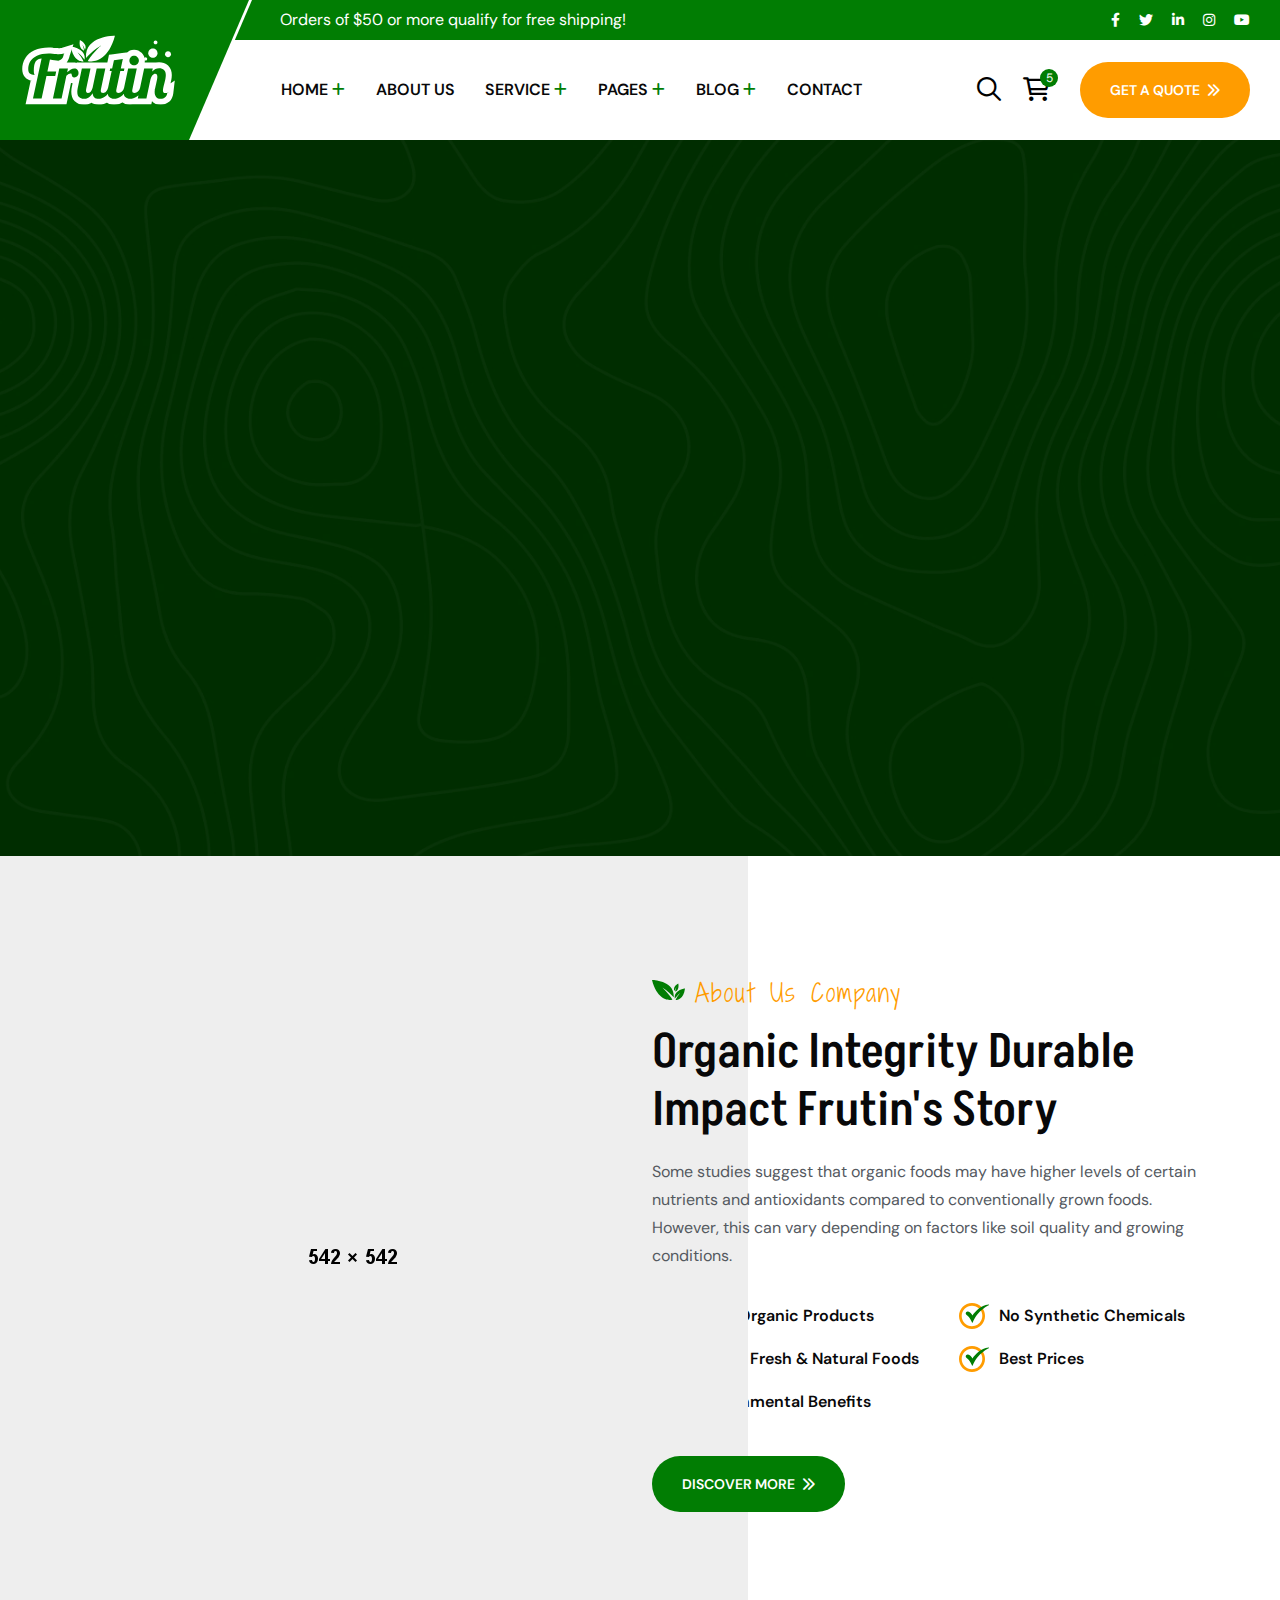
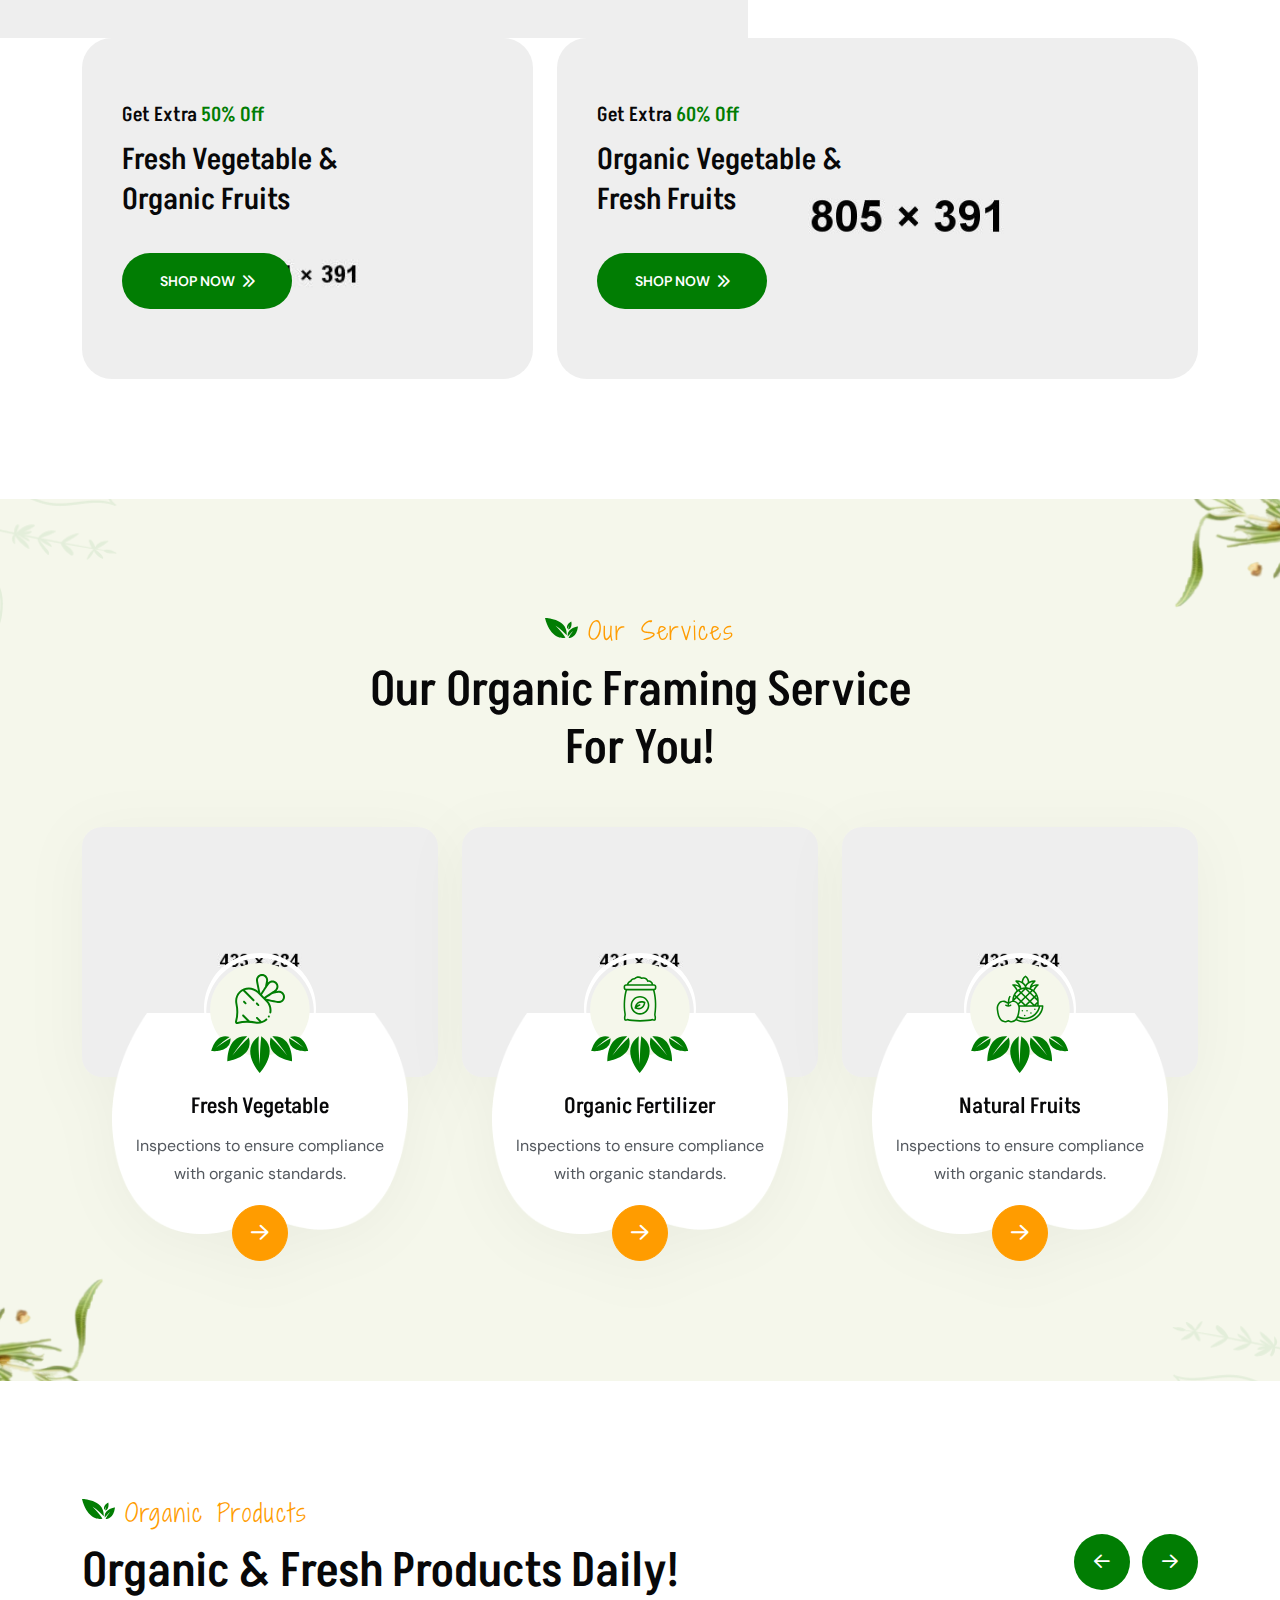
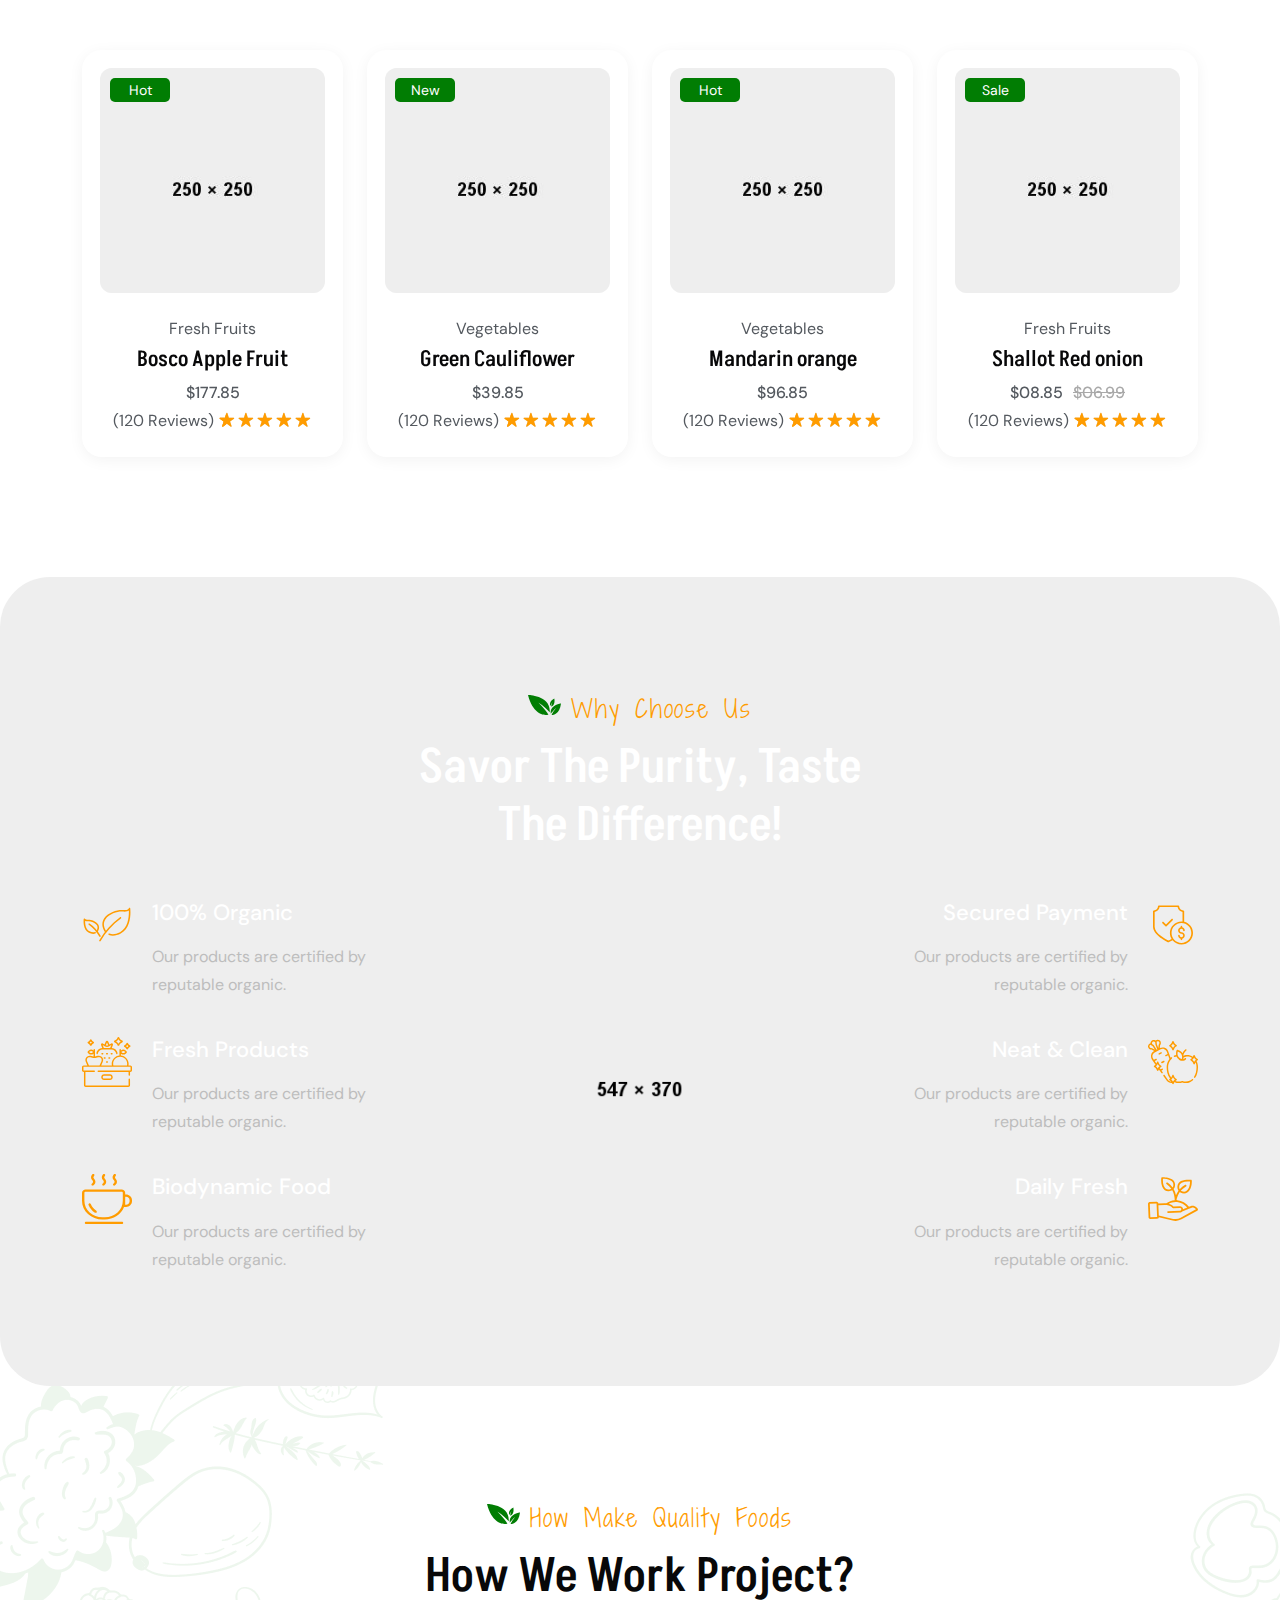
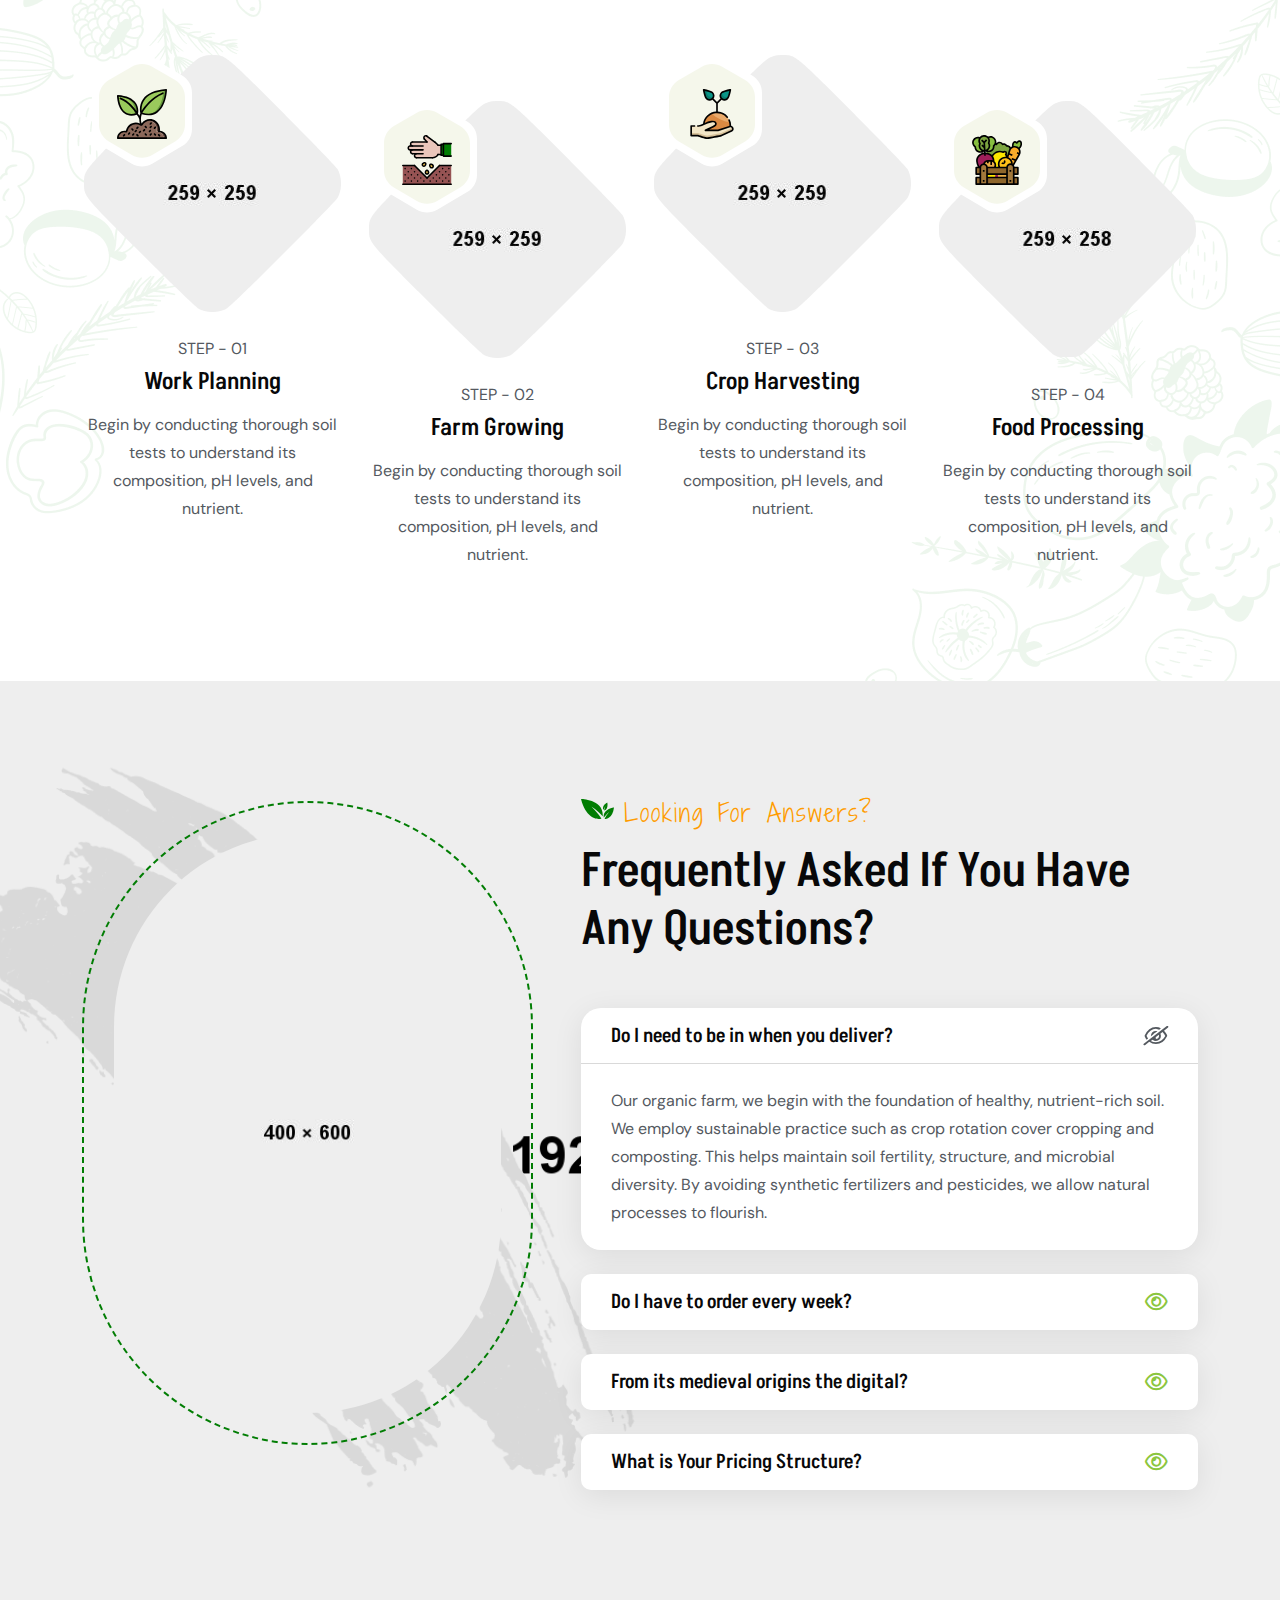
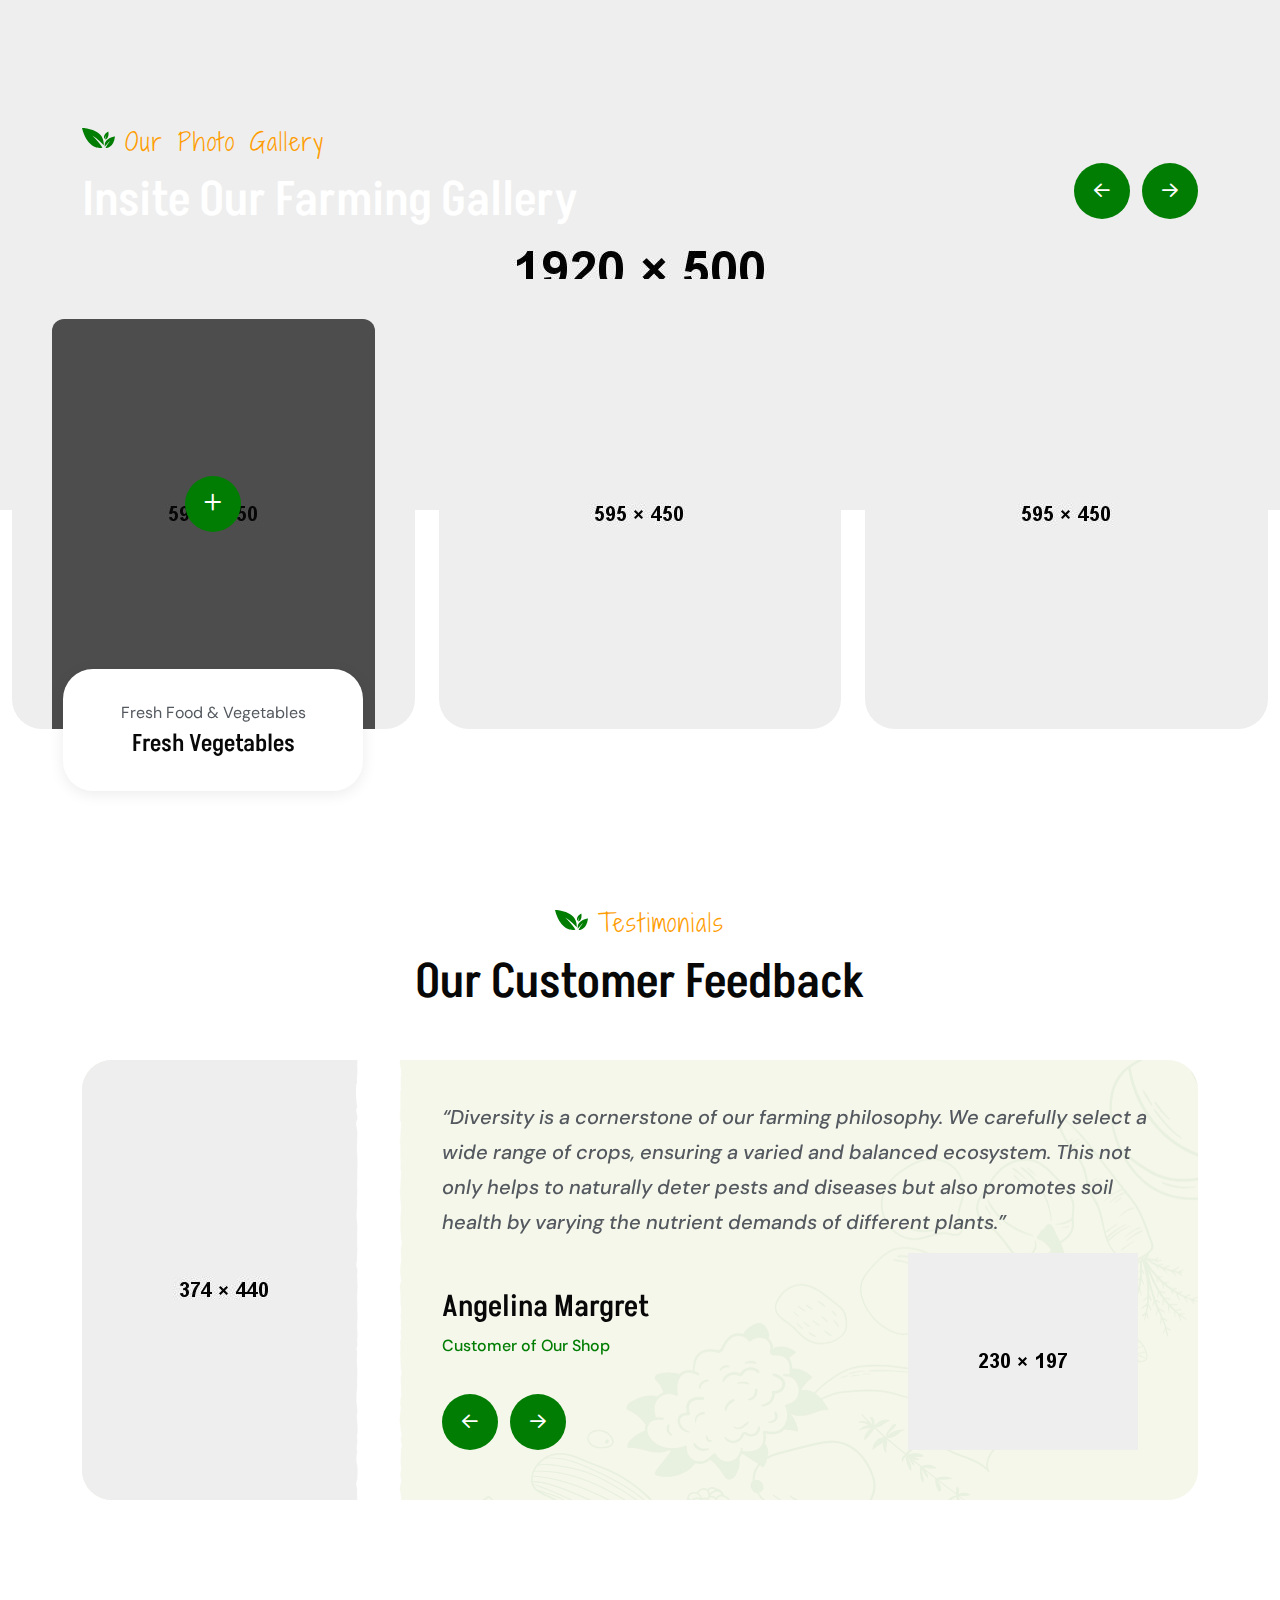
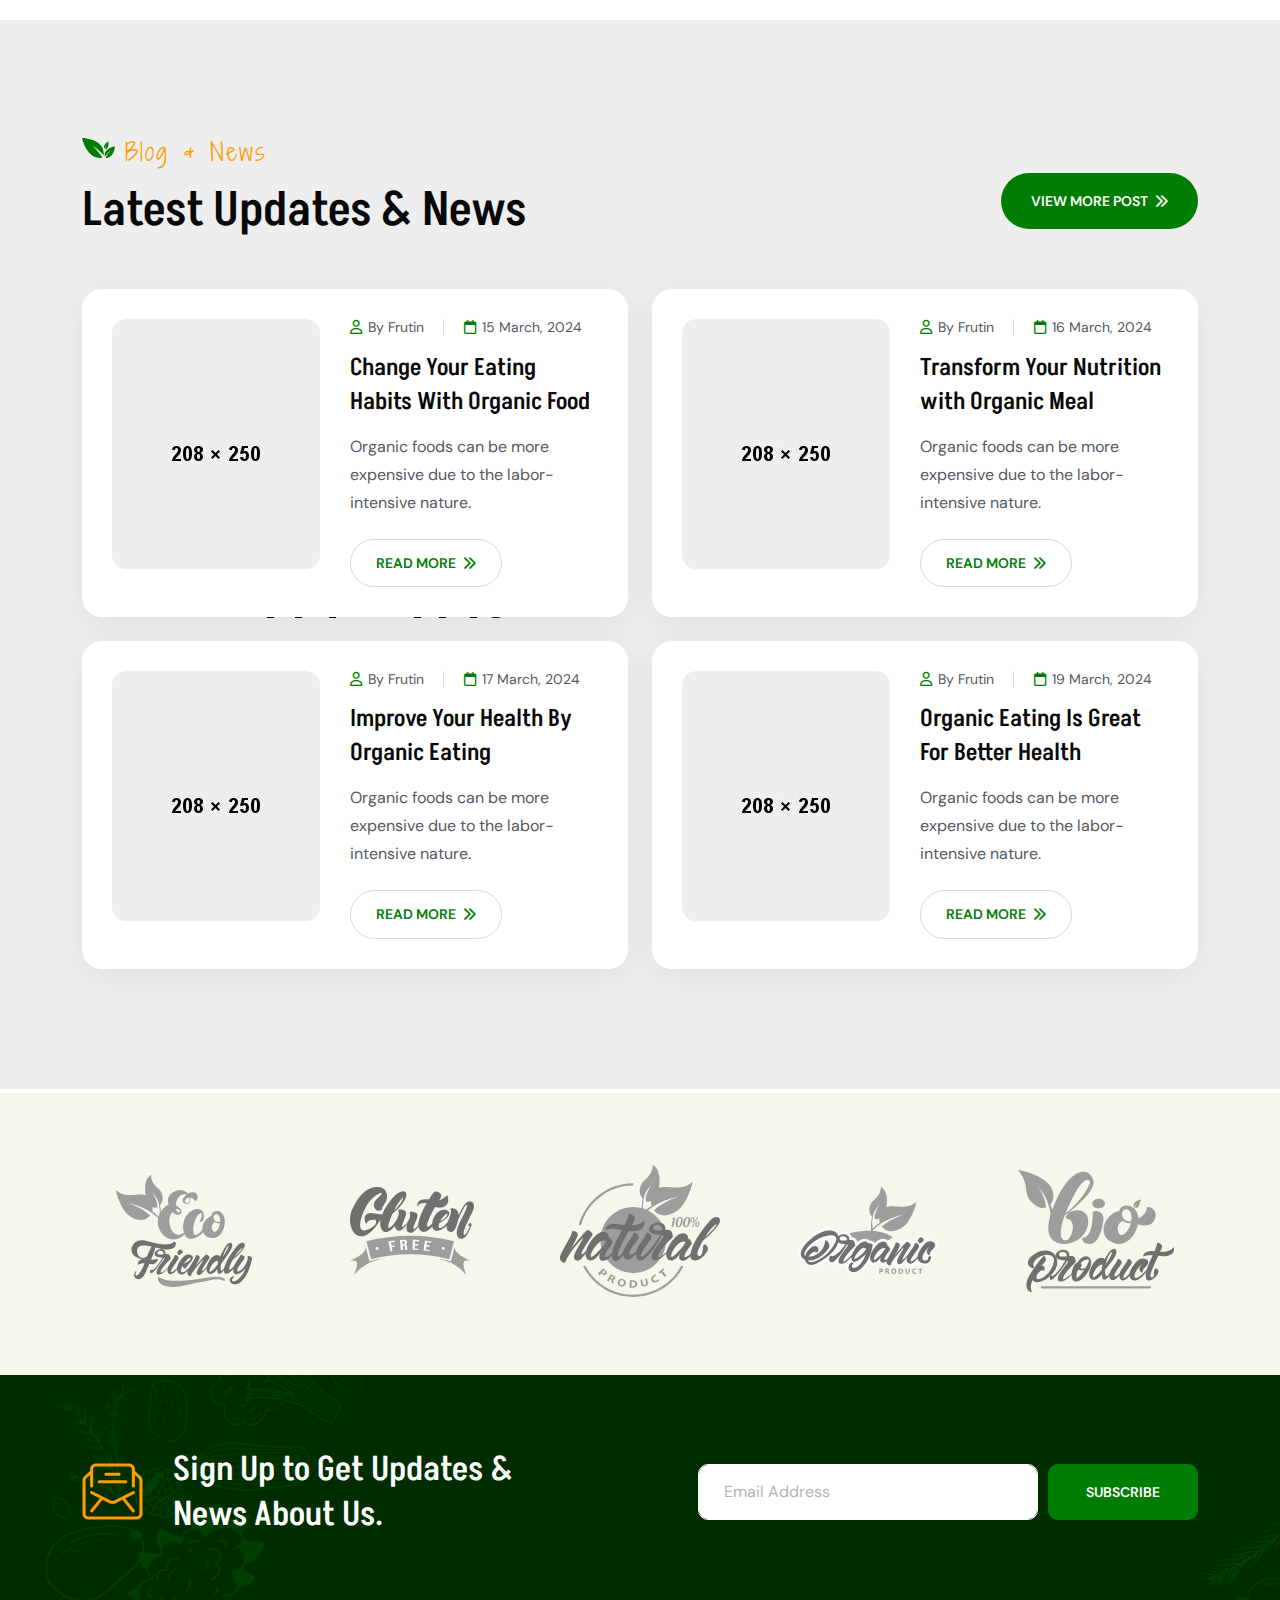
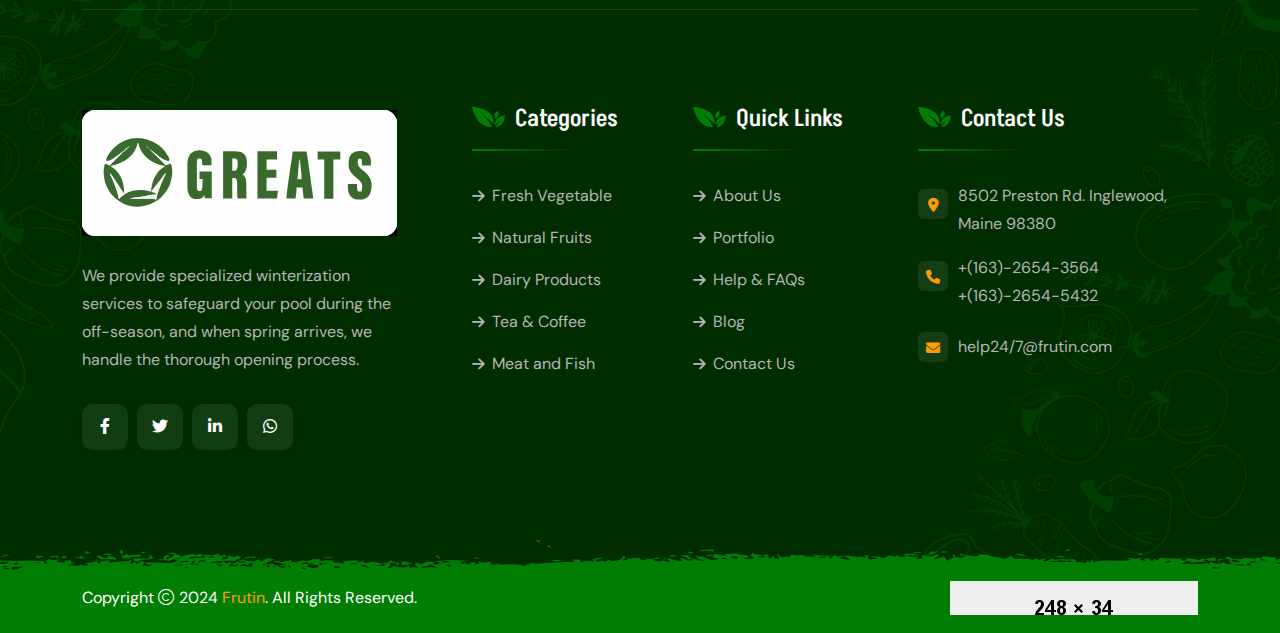
<file: home-organic-farm.html>
<!doctype html>
<html class="no-js" lang="zxx">

<head>
    <meta charset="utf-8">
    <meta http-equiv="x-ua-compatible" content="ie=edge">
    <title>Frutin - Organic and Healthy Food HTML Template - Home Organic Farm</title>
    <meta name="author" content="Frutin">
    <meta name="description" content="Frutin - Organic and Healthy Food HTML Template">
    <meta name="keywords" content="Frutin - Organic and Healthy Food HTML Template">
    <meta name="robots" content="INDEX,FOLLOW">

    <!-- Mobile Specific Metas -->
    <meta name="viewport" content="width=device-width, initial-scale=1, shrink-to-fit=no">

    <!-- Favicons - Place favicon.ico in the root directory -->
    <link rel="apple-touch-icon" sizes="57x57" href="assets/img/favicons/apple-icon-57x57.png">
    <link rel="apple-touch-icon" sizes="60x60" href="assets/img/favicons/apple-icon-60x60.png">
    <link rel="apple-touch-icon" sizes="72x72" href="assets/img/favicons/apple-icon-72x72.png">
    <link rel="apple-touch-icon" sizes="76x76" href="assets/img/favicons/apple-icon-76x76.png">
    <link rel="apple-touch-icon" sizes="114x114" href="assets/img/favicons/apple-icon-114x114.png">
    <link rel="apple-touch-icon" sizes="120x120" href="assets/img/favicons/apple-icon-120x120.png">
    <link rel="apple-touch-icon" sizes="144x144" href="assets/img/favicons/apple-icon-144x144.png">
    <link rel="apple-touch-icon" sizes="152x152" href="assets/img/favicons/apple-icon-152x152.png">
    <link rel="apple-touch-icon" sizes="180x180" href="assets/img/favicons/apple-icon-180x180.png">
    <link rel="icon" type="image/png" sizes="192x192" href="assets/img/favicons/android-icon-192x192.png">
    <link rel="icon" type="image/png" sizes="32x32" href="assets/img/favicons/favicon-32x32.png">
    <link rel="icon" type="image/png" sizes="96x96" href="assets/img/favicons/favicon-96x96.png">
    <link rel="icon" type="image/png" sizes="16x16" href="assets/img/favicons/favicon-16x16.png">
    <link rel="manifest" href="assets/img/favicons/manifest.json">
    <meta name="msapplication-TileColor" content="#ffffff">
    <meta name="msapplication-TileImage" content="assets/img/favicons/ms-icon-144x144.png">
    <meta name="theme-color" content="#ffffff">

    <!--==============================
	  Google Fonts
	============================== -->
    <link rel="preconnect" href="https://fonts.googleapis.com">
    <link rel="preconnect" href="https://fonts.gstatic.com" crossorigin>
    <link href="https://fonts.googleapis.com/css2?family=Akshar:wght@300..700&family=DM+Sans:ital,opsz,wght@0,9..40,100..1000;1,9..40,100..1000&family=Shadows+Into+Light+Two&display=swap" rel="stylesheet">

    <!--==============================
	    All CSS File
	============================== -->
    <!-- Bootstrap -->
    <link rel="stylesheet" href="assets/css/bootstrap.min.css">
    <!-- Fontawesome Icon -->
    <link rel="stylesheet" href="assets/css/fontawesome.min.css">
    <!-- Magnific Popup -->
    <link rel="stylesheet" href="assets/css/magnific-popup.min.css">
    <!-- Swiper Js -->
    <link rel="stylesheet" href="assets/css/swiper-bundle.min.css">
    <!-- Theme Custom CSS -->
    <link rel="stylesheet" href="assets/css/style.css">

</head>

<body>

    <!--[if lte IE 9]>
    	<p class="browserupgrade">You are using an <strong>outdated</strong> browser. Please <a href="https://browsehappy.com/">upgrade your browser</a> to improve your experience and security.</p>
  	<![endif]-->


    <!--********************************
   		Code Start From Here 
	******************************** -->

    <!--==============================
     Preloader
  ==============================-->
    <div class="preloader ">
        <button class="th-btn preloaderCls">Cancel Preloader </button>
        <div class="preloader-inner">
            <div class="loader">
                <span></span>
                <span></span>
                <span></span>
                <span></span>
                <span></span>
                <span></span>
            </div>
        </div>
    </div><!--==============================
Product Lightbox
==============================-->
    <div id="QuickView" class="white-popup mfp-hide">
        <div class="container bg-white rounded-10">
            <div class="row gx-60">
                <div class="col-lg-6">
                    <div class="product-big-img">
                        <div class="img"><img src="assets/img/product/product_details_1_1.jpg" alt="Product Image"></div>
                    </div>
                </div>
                <div class="col-lg-6 align-self-center">
                    <div class="product-about">
                        <p class="price">$120.85<del>$150.99</del></p>
                        <h2 class="product-title">Bosco Apple Fruit</h2>
                        <div class="product-rating">
                            <div class="star-rating" role="img" aria-label="Rated 5.00 out of 5"><span style="width:100%">Rated <strong class="rating">5.00</strong> out of 5 based on <span class="rating">1</span> customer rating</span></div>
                            <a href="shop-details.html" class="woocommerce-review-link">(<span class="count">4</span> customer reviews)</a>
                        </div>
                        <p class="text">Prepare to embark on a sensory journey with the Bosco Apple, a fruit that transcends the ordinary and promises an unparalleled taste experience. These apples are nothing short of nature’s masterpiece, celebrated for their distinctive blend of flavors and their captivating visual allure.</p>
                        <div class="mt-2 link-inherit">
                            <p>
                                <strong class="text-title me-3">Availability:</strong>
                                <span class="stock in-stock"><i class="far fa-check-square me-2 ms-1"></i>In Stock</span>
                            </p>
                        </div>
                        <div class="actions">
                            <div class="quantity">
                                <input type="number" class="qty-input" step="1" min="1" max="100" name="quantity" value="1" title="Qty">
                                <button class="quantity-plus qty-btn"><i class="far fa-chevron-up"></i></button>
                                <button class="quantity-minus qty-btn"><i class="far fa-chevron-down"></i></button>
                            </div>
                            <button class="th-btn">Add to Cart</button>
                            <a href="wishlist.html" class="icon-btn"><i class="far fa-heart"></i></a>
                        </div>
                        <div class="product_meta">
                            <span class="sku_wrapper">SKU: <span class="sku">Bosco-Apple-Fruit</span></span>
                            <span class="posted_in">Category: <a href="shop.html">Fresh Fruits</a></span>
                            <span>Tags: <a href="shop.html">Fruits</a><a href="shop.html">Organic</a></span>
                        </div>
                    </div>
                </div>
            </div>
            <button title="Close (Esc)" type="button" class="mfp-close">×</button>
        </div>
    </div><!--==============================
    Sidemenu
============================== -->
    <div class="sidemenu-wrapper sidemenu-cart d-none d-lg-block ">
        <div class="sidemenu-content">
            <button class="closeButton sideMenuCls"><i class="far fa-times"></i></button>
            <div class="widget woocommerce widget_shopping_cart">
                <h3 class="widget_title">Shopping cart</h3>
                <div class="widget_shopping_cart_content">
                    <ul class="woocommerce-mini-cart cart_list product_list_widget ">
                        <li class="woocommerce-mini-cart-item mini_cart_item">
                            <a href="#" class="remove remove_from_cart_button"><i class="far fa-times"></i></a>
                            <a href="#"><img src="assets/img/product/product_thumb_1_1.jpg" alt="Cart Image">Bosco Apple Fruit</a>
                            <span class="quantity">1 ×
                                <span class="woocommerce-Price-amount amount">
                                    <span class="woocommerce-Price-currencySymbol">$</span>940.00</span>
                            </span>
                        </li>
                        <li class="woocommerce-mini-cart-item mini_cart_item">
                            <a href="#" class="remove remove_from_cart_button"><i class="far fa-times"></i></a>
                            <a href="#"><img src="assets/img/product/product_thumb_1_2.jpg" alt="Cart Image">Green Cauliflower</a>
                            <span class="quantity">1 ×
                                <span class="woocommerce-Price-amount amount">
                                    <span class="woocommerce-Price-currencySymbol">$</span>899.00</span>
                            </span>
                        </li>
                        <li class="woocommerce-mini-cart-item mini_cart_item">
                            <a href="#" class="remove remove_from_cart_button"><i class="far fa-times"></i></a>
                            <a href="#"><img src="assets/img/product/product_thumb_1_3.jpg" alt="Cart Image">Mandarin orange</a>
                            <span class="quantity">1 ×
                                <span class="woocommerce-Price-amount amount">
                                    <span class="woocommerce-Price-currencySymbol">$</span>756.00</span>
                            </span>
                        </li>
                        <li class="woocommerce-mini-cart-item mini_cart_item">
                            <a href="#" class="remove remove_from_cart_button"><i class="far fa-times"></i></a>
                            <a href="#"><img src="assets/img/product/product_thumb_1_4.jpg" alt="Cart Image">Shallot Red onion</a>
                            <span class="quantity">1 ×
                                <span class="woocommerce-Price-amount amount">
                                    <span class="woocommerce-Price-currencySymbol">$</span>723.00</span>
                            </span>
                        </li>
                        <li class="woocommerce-mini-cart-item mini_cart_item">
                            <a href="#" class="remove remove_from_cart_button"><i class="far fa-times"></i></a>
                            <a href="#"><img src="assets/img/product/product_thumb_1_5.jpg" alt="Cart Image">Sour Red Cherry</a>
                            <span class="quantity">1 ×
                                <span class="woocommerce-Price-amount amount">
                                    <span class="woocommerce-Price-currencySymbol">$</span>1080.00</span>
                            </span>
                        </li>
                    </ul>
                    <p class="woocommerce-mini-cart__total total">
                        <strong>Subtotal:</strong>
                        <span class="woocommerce-Price-amount amount">
                            <span class="woocommerce-Price-currencySymbol">$</span>4398.00</span>
                    </p>
                    <p class="woocommerce-mini-cart__buttons buttons">
                        <a href="cart.html" class="th-btn wc-forward">View cart</a>
                        <a href="checkout.html" class="th-btn checkout wc-forward">Checkout</a>
                    </p>
                </div>
            </div>
        </div>
    </div>
    <div class="popup-search-box d-none d-lg-block">
        <button class="searchClose"><i class="fal fa-times"></i></button>
        <form action="#">
            <input type="text" placeholder="What are you looking for?">
            <button type="submit"><i class="fal fa-search"></i></button>
        </form>
    </div><!--==============================
    Mobile Menu
  ============================== -->
    <div class="th-menu-wrapper">
        <div class="th-menu-area text-center">
            <button class="th-menu-toggle"><i class="fal fa-times"></i></button>
            <div class="mobile-logo">
                <a href="home-organic-farm.html"><img src="assets/img/logo.svg" alt="Frutin"></a>
            </div>
            <div class="th-mobile-menu">
                <ul>
                    <li class="menu-item-has-children">
                        <a href="home-organic-farm.html">Home</a>
                        <ul class="sub-menu">
                            <li><a href="home-organic-farm.html">Organic Farm</a></li>
                            <li><a href="home-organic-food.html">Organic Food</a></li>
                            <li><a href="home-mega-shop.html">Mega Shop</a></li>
                            <li><a href="home-organic-farming.html">Organic Farming</a></li>
                        </ul>
                    </li>
                    <li><a href="about.html">About Us</a></li>
                    <li class="menu-item-has-children">
                        <a href="#">Service</a>
                        <ul class="sub-menu">
                            <li><a href="service.html">Service</a></li>
                            <li><a href="service-details.html">Service Details</a></li>
                        </ul>
                    </li>
                    <li class="menu-item-has-children">
                        <a href="#">Pages</a>
                        <ul class="sub-menu">
                            <li class="menu-item-has-children">
                                <a href="#">Shop</a>
                                <ul class="sub-menu">
                                    <li><a href="shop.html">Shop</a></li>
                                    <li><a href="shop-details.html">Shop Details</a></li>
                                    <li><a href="cart.html">Cart Page</a></li>
                                    <li><a href="checkout.html">Checkout</a></li>
                                    <li><a href="wishlist.html">Wishlist</a></li>
                                </ul>
                            </li>
                            <li><a href="team.html">Team</a></li>
                            <li><a href="team-details.html">Team Details</a></li>
                            <li><a href="project.html">Project Gallery</a></li>
                            <li><a href="project-details.html">Project Details</a></li>
                            <li><a href="faq.html">Faq Page</a></li>
                            <li><a href="error.html">Error Page</a></li>
                        </ul>
                    </li>
                    <li class="menu-item-has-children">
                        <a href="#">Blog</a>
                        <ul class="sub-menu">
                            <li><a href="blog.html">Blog</a></li>
                            <li><a href="blog-details.html">Blog Details</a></li>
                        </ul>
                    </li>
                    <li>
                        <a href="contact.html">Contact</a>
                    </li>
                </ul>
            </div>
        </div>
    </div><!--==============================
	Header Area
==============================-->
    <header class="th-header header-layout2">
        <div class="sticky-wrapper">
            <div class="container">
                <div class="z-index-common">
                    <div class="header-top">
                        <div class="row justify-content-center justify-content-lg-between align-items-center gy-2">
                            <div class="col-auto d-none d-lg-block">
                                <p class="header-notice">Orders of $50 or more qualify for free shipping!</p>
                            </div>
                            <div class="col-auto">
                                <div class="header-links">
                                    <ul>
                                        <li class="d-none d-xxl-inline-block"><i class="fal fa-location-dot"></i><a href="https://www.google.com/maps">8502 Preston Rd. Inglewood, Maine 98380</a></li>
                                        <li>
                                            <div class="social-links">
                                                <a href="https://www.facebook.com/"><i class="fab fa-facebook-f"></i></a>
                                                <a href="https://www.twitter.com/"><i class="fab fa-twitter"></i></a>
                                                <a href="https://www.linkedin.com/"><i class="fab fa-linkedin-in"></i></a>
                                                <a href="https://www.instagram.com/"><i class="fab fa-instagram"></i></a>
                                                <a href="https://www.youtube.com/"><i class="fab fa-youtube"></i></a>
                                            </div>
                                        </li>
                                    </ul>
                                </div>
                            </div>
                        </div>
                    </div>
                    <div class="menu-area">
                        <div class="logo-bg"></div>
                        <div class="row align-items-center justify-content-between">
                            <div class="col-auto">
                                <div class="header-logo">
                                    <a href="home-organic-farm.html"><img src="assets/img/logo-white.svg" alt="Frutin"></a>
                                </div>
                            </div>
                            <div class="col-auto">
                                <nav class="main-menu d-none d-lg-inline-block">
                                    <ul>
                                        <li class="menu-item-has-children">
                                            <a href="home-organic-farm.html">Home</a>
                                            <ul class="sub-menu">
                                                <li><a href="home-organic-farm.html">Organic Farm</a></li>
                                                <li><a href="home-organic-food.html">Organic Food</a></li>
                                                <li><a href="home-mega-shop.html">Mega Shop</a></li>
                                                <li><a href="home-organic-farming.html">Organic Farming</a></li>
                                            </ul>
                                        </li>
                                        <li><a href="about.html">About Us</a></li>
                                        <li class="menu-item-has-children">
                                            <a href="#">Service</a>
                                            <ul class="sub-menu">
                                                <li><a href="service.html">Service</a></li>
                                                <li><a href="service-details.html">Service Details</a></li>
                                            </ul>
                                        </li>
                                        <li class="menu-item-has-children">
                                            <a href="#">Pages</a>
                                            <ul class="sub-menu">
                                                <li class="menu-item-has-children">
                                                    <a href="#">Shop</a>
                                                    <ul class="sub-menu">
                                                        <li><a href="shop.html">Shop</a></li>
                                                        <li><a href="shop-details.html">Shop Details</a></li>
                                                        <li><a href="cart.html">Cart Page</a></li>
                                                        <li><a href="checkout.html">Checkout</a></li>
                                                        <li><a href="wishlist.html">Wishlist</a></li>
                                                    </ul>
                                                </li>
                                                <li><a href="team.html">Team</a></li>
                                                <li><a href="team-details.html">Team Details</a></li>
                                                <li><a href="project.html">Project Gallery</a></li>
                                                <li><a href="project-details.html">Project Details</a></li>
                                                <li><a href="faq.html">Faq Page</a></li>
                                                <li><a href="error.html">Error Page</a></li>
                                            </ul>
                                        </li>
                                        <li class="menu-item-has-children">
                                            <a href="#">Blog</a>
                                            <ul class="sub-menu">
                                                <li><a href="blog.html">Blog</a></li>
                                                <li><a href="blog-details.html">Blog Details</a></li>
                                            </ul>
                                        </li>
                                        <li>
                                            <a href="contact.html">Contact</a>
                                        </li>
                                    </ul>
                                </nav>
                                <button type="button" class="th-menu-toggle d-block d-lg-none"><i class="far fa-bars"></i></button>
                            </div>
                            <div class="col-auto d-none d-xl-block ms-auto">
                                <div class="header-button">
                                    <button type="button" class="simple-icon searchBoxToggler"><i class="far fa-search"></i></button>
                                    <button type="button" class="simple-icon sideMenuToggler">
                                        <span class="badge">5</span>
                                        <i class="fa-regular fa-cart-shopping"></i>
                                    </button>
                                    <a href="contact.html" class="th-btn style4">Get A Quote<i class="fas fa-chevrons-right ms-2"></i></a>
                                </div>
                            </div>
                        </div>
                    </div>
                </div>
            </div>
        </div>
    </header>
    <!--==============================
Hero Area
==============================-->
    <div class="th-hero-wrapper hero-2" id="hero" data-bg-src="assets/img/hero/hero_bg_2_1.jpg">
        <div class="swiper th-slider" id="heroSlider2" data-slider-options='{"effect":"fade"}'>
            <div class="swiper-wrapper">
                <div class="swiper-slide">
                    <div class="hero-inner">
                        <div class="container">
                            <div class="hero-style2">
                                <span class="sub-title" data-ani="slideinup" data-ani-delay="0.2s"><img src="assets/img/theme-img/title_icon.svg" alt="shape">100% Quality Foods</span>
                                <h1 class="hero-title">
                                    <span class="title1" data-ani="slideinup" data-ani-delay="0.4s">Our Organic</span>
                                    <span class="title2" data-ani="slideinup" data-ani-delay="0.5s">Collection.</span>
                                </h1>
                                <div class="btn-group" data-ani="slideinup" data-ani-delay="0.7s">
                                    <a href="shop.html" class="th-btn">Shop Now<i class="fas fa-chevrons-right ms-2"></i></a>
                                    <div class="arrow">
                                        <img src="assets/img/hero/hero_arrow.svg" alt="Icon">
                                    </div>
                                </div>
                            </div>
                        </div>
                        <div class="hero-img" data-ani="slidebottomright" data-ani-delay="0.1s">
                            <img src="assets/img/hero/hero_2_1.png" alt="Image">
                        </div>
                        <div class="hero-shape1" data-ani="slideinup" data-ani-delay="0.7s">
                            <img src="assets/img/hero/hero_shape_1_1.png" alt="shape">
                        </div>
                        <div class="hero-shape2" data-ani="slideinup" data-ani-delay="0.8s">
                            <img src="assets/img/hero/hero_shape_1_2.png" alt="shape">
                        </div>
                        <div class="hero-shape3" data-ani="slideinup" data-ani-delay="0.9s">
                            <img src="assets/img/hero/hero_shape_1_3.png" alt="shape">
                        </div>
                        <div class="hero-shape4" data-ani="slidebottomright" data-ani-delay="0.5s">
                            <img src="assets/img/hero/hero_shape_2_1.png" alt="shape">
                        </div>
                    </div>
                </div>
                <div class="swiper-slide">
                    <div class="hero-inner">
                        <div class="container">
                            <div class="hero-style2">
                                <span class="sub-title" data-ani="slideinup" data-ani-delay="0.2s"><img src="assets/img/theme-img/title_icon.svg" alt="shape">100% Quality Foods</span>
                                <h1 class="hero-title">
                                    <span class="title1" data-ani="slideinup" data-ani-delay="0.4s">Our Organic</span>
                                    <span class="title2" data-ani="slideinup" data-ani-delay="0.5s">Vegetable</span>
                                </h1>
                                <div class="btn-group" data-ani="slideinup" data-ani-delay="0.7s">
                                    <a href="shop.html" class="th-btn">Shop Now<i class="fas fa-chevrons-right ms-2"></i></a>
                                    <div class="arrow">
                                        <img src="assets/img/hero/hero_arrow.svg" alt="Icon">
                                    </div>
                                </div>
                            </div>
                        </div>
                        <div class="hero-img" data-ani="slidebottomright" data-ani-delay="0.1s">
                            <img src="assets/img/hero/hero_2_2.png" alt="Image">
                        </div>
                        <div class="hero-shape1" data-ani="slideinup" data-ani-delay="0.7s">
                            <img src="assets/img/hero/hero_shape_1_1.png" alt="shape">
                        </div>
                        <div class="hero-shape2" data-ani="slideinup" data-ani-delay="0.8s">
                            <img src="assets/img/hero/hero_shape_1_2.png" alt="shape">
                        </div>
                        <div class="hero-shape3" data-ani="slideinup" data-ani-delay="0.9s">
                            <img src="assets/img/hero/hero_shape_1_3.png" alt="shape">
                        </div>
                        <div class="hero-shape4" data-ani="slidebottomright" data-ani-delay="0.5s">
                            <img src="assets/img/hero/hero_shape_2_1.png" alt="shape">
                        </div>
                    </div>
                </div>
                <div class="swiper-slide">
                    <div class="hero-inner">
                        <div class="container">
                            <div class="hero-style2">
                                <span class="sub-title" data-ani="slideinup" data-ani-delay="0.2s"><img src="assets/img/theme-img/title_icon.svg" alt="shape">100% Quality Foods</span>
                                <h1 class="hero-title">
                                    <span class="title1" data-ani="slideinup" data-ani-delay="0.4s">Our Organic</span>
                                    <span class="title2" data-ani="slideinup" data-ani-delay="0.5s">Vegetable</span>
                                </h1>
                                <div class="btn-group" data-ani="slideinup" data-ani-delay="0.7s">
                                    <a href="shop.html" class="th-btn">Shop Now<i class="fas fa-chevrons-right ms-2"></i></a>
                                    <div class="arrow">
                                        <img src="assets/img/hero/hero_arrow.svg" alt="Icon">
                                    </div>
                                </div>
                            </div>
                        </div>
                        <div class="hero-img" data-ani="slidebottomright" data-ani-delay="0.1s">
                            <img src="assets/img/hero/hero_2_3.png" alt="Image">
                        </div>
                        <div class="hero-shape1" data-ani="slideinup" data-ani-delay="0.7s">
                            <img src="assets/img/hero/hero_shape_1_1.png" alt="shape">
                        </div>
                        <div class="hero-shape2" data-ani="slideinup" data-ani-delay="0.8s">
                            <img src="assets/img/hero/hero_shape_1_2.png" alt="shape">
                        </div>
                        <div class="hero-shape3" data-ani="slideinup" data-ani-delay="0.9s">
                            <img src="assets/img/hero/hero_shape_1_3.png" alt="shape">
                        </div>
                        <div class="hero-shape4" data-ani="slidebottomright" data-ani-delay="0.5s">
                            <img src="assets/img/hero/hero_shape_2_1.png" alt="shape">
                        </div>
                    </div>
                </div>
            </div>
        </div>
        <div class="icon-box">
            <button data-slider-prev="#heroSlider2" class="slider-arrow default"><i class="far fa-arrow-left"></i></button>
            <button data-slider-next="#heroSlider2" class="slider-arrow default"><i class="far fa-arrow-right"></i></button>
        </div>
    </div>
    <!--======== / Hero Section ========-->
    <!--==============================
About Area  
==============================-->
    <div class="overflow-hidden space" id="about-sec">
        <div class="container">
            <div class="row align-items-center">
                <div class="col-xl-6 mb-40 mb-xl-0">
                    <div class="img-box5">
                        <div class="shape1">
                            <img src="assets/img/normal/about_3_2.png" alt="About">
                        </div>
                        <div class="img1">
                            <img src="assets/img/normal/about_3_1.png" alt="About">
                        </div>
                    </div>
                </div>
                <div class="col-xl-6 text-center text-xl-start">
                    <div class="title-area mb-32">
                        <span class="sub-title"><img src="assets/img/theme-img/title_icon.svg" alt="shape">About Us Company</span>
                        <h2 class="sec-title">Organic Integrity Durable Impact Frutin's Story</h2>
                        <p class="sec-text">Some studies suggest that organic foods may have higher levels of certain nutrients and antioxidants compared to conventionally grown foods. However, this can vary depending on factors like soil quality and growing conditions.</p>
                    </div>
                    <div class="checklist list-two-column mb-40">
                        <ul>
                            <li>100% Organic Products</li>
                            <li>No Synthetic Chemicals</li>
                            <li>Always Fresh & Natural Foods</li>
                            <li>Best Prices</li>
                            <li>Environmental Benefits</li>
                        </ul>
                    </div>
                    <div>
                        <a href="about.html" class="th-btn">Discover More<i class="fas fa-chevrons-right ms-2"></i></a>
                    </div>
                </div>
            </div>
        </div>
    </div>


    <!--==============================
Cta Area  
==============================-->
    <section class="space-bottom">
        <div class="container z-index-common">
            <div class="row gy-30">
                <div class="col-xxl-4 col-lg-5">
                    <div class="offer-card mega-hover" data-bg-src="assets/img/bg/cta_bg_2_1.jpg">
                        <span class="h6 box-subtitle">Get Extra <span class="text-theme">50% Off</span></span>
                        <h3 class="box-title">Fresh Vegetable & <br> Organic Fruits</h3>
                        <a href="shop-details.html" class="th-btn">Shop Now<i class="fas fa-chevrons-right ms-2"></i></a>
                    </div>
                </div>
                <div class="col-xxl-8 col-lg-7">
                    <div class="offer-card mega-hover" data-bg-src="assets/img/bg/cta_bg_2_2.jpg">
                        <span class="h6 box-subtitle">Get Extra <span class="text-theme">60% Off</span></span>
                        <h3 class="box-title">Organic Vegetable & <br> Fresh Fruits</h3>
                        <a href="shop-details.html" class="th-btn">Shop Now<i class="fas fa-chevrons-right ms-2"></i></a>
                    </div>
                </div>
            </div>
        </div>
    </section>
    <!--==============================
Service Area  
==============================-->
    <section class="overflow-hidden bg-smoke2 space" id="service-sec" data-bg-src="assets/img/bg/service_bg_1.png">
        <div class="container">
            <div class="row justify-content-center">
                <div class="col-lg-6 col-md-7">
                    <div class="title-area text-center">
                        <span class="sub-title"><img src="assets/img/theme-img/title_icon.svg" alt="Icon">Our Services</span>
                        <h2 class="sec-title">Our Organic Framing Service For You!</h2>
                    </div>
                </div>
            </div>
            <div class="row gy-40 justify-content-center">
                <div class="col-xl-4 col-md-6">
                    <div class="service-card">
                        <div class="box-img">
                            <img src="assets/img/service/service_card_1.jpg" alt="Service">
                        </div>
                        <div class="box-icon">
                            <img src="assets/img/icon/service_card_1.svg" alt="Icon">
                        </div>
                        <div class="box-content" data-mask-src="assets/img/bg/service_card_shape.png">
                            <h3 class="box-title"><a href="service-details.html">Fresh Vegetable</a></h3>
                            <p class="box-text">Inspections to ensure compliance with organic standards.</p>
                        </div>
                        <a href="service-details.html" class="icon-btn"><i class="far fa-arrow-right"></i></a>
                    </div>
                </div>
                <div class="col-xl-4 col-md-6">
                    <div class="service-card">
                        <div class="box-img">
                            <img src="assets/img/service/service_card_2.jpg" alt="Service">
                        </div>
                        <div class="box-icon">
                            <img src="assets/img/icon/service_card_2.svg" alt="Icon">
                        </div>
                        <div class="box-content" data-mask-src="assets/img/bg/service_card_shape.png">
                            <h3 class="box-title"><a href="service-details.html">Organic Fertilizer</a></h3>
                            <p class="box-text">Inspections to ensure compliance with organic standards.</p>
                        </div>
                        <a href="service-details.html" class="icon-btn"><i class="far fa-arrow-right"></i></a>
                    </div>
                </div>
                <div class="col-xl-4 col-md-6">
                    <div class="service-card">
                        <div class="box-img">
                            <img src="assets/img/service/service_card_3.jpg" alt="Service">
                        </div>
                        <div class="box-icon">
                            <img src="assets/img/icon/service_card_3.svg" alt="Icon">
                        </div>
                        <div class="box-content" data-mask-src="assets/img/bg/service_card_shape.png">
                            <h3 class="box-title"><a href="service-details.html">Natural Fruits</a></h3>
                            <p class="box-text">Inspections to ensure compliance with organic standards.</p>
                        </div>
                        <a href="service-details.html" class="icon-btn"><i class="far fa-arrow-right"></i></a>
                    </div>
                </div>
            </div>
        </div>
    </section>


    <!--==============================
Product Area  
==============================-->
    <section class="space">
        <div class="container">
            <div class="row justify-content-lg-between justify-content-center align-items-end">
                <div class="col-lg">
                    <div class="title-area text-center text-lg-start">
                        <span class="sub-title"><img src="assets/img/theme-img/title_icon.svg" alt="Icon">Organic Products</span>
                        <h2 class="sec-title">Organic & Fresh Products Daily!</h2>
                    </div>
                </div>
                <div class="col-lg-auto d-none d-lg-block">
                    <div class="sec-btn">
                        <div class="icon-box">
                            <button data-slider-prev="#productSlider1" class="slider-arrow default"><i class="far fa-arrow-left"></i></button>
                            <button data-slider-next="#productSlider1" class="slider-arrow default"><i class="far fa-arrow-right"></i></button>
                        </div>
                    </div>
                </div>
            </div>
            <div class="swiper th-slider has-shadow" id="productSlider1" data-slider-options='{"breakpoints":{"0":{"slidesPerView":1},"576":{"slidesPerView":"2"},"768":{"slidesPerView":"2"},"992":{"slidesPerView":"3"},"1200":{"slidesPerView":"4"}}}'>
                <div class="swiper-wrapper">

                    <div class="swiper-slide">
                        <div class="th-product product-grid">
                            <div class="product-img">
                                <img src="assets/img/product/product_1_1.jpg" alt="Product Image">
                                <span class="product-tag">Hot</span>
                                <div class="actions">
                                    <a href="#QuickView" class="icon-btn popup-content"><i class="far fa-eye"></i></a>
                                    <a href="cart.html" class="icon-btn"><i class="far fa-cart-plus"></i></a>
                                    <a href="wishlist.html" class="icon-btn"><i class="far fa-heart"></i></a>
                                </div>
                            </div>
                            <div class="product-content">
                                <a href="shop-details.html" class="product-category">Fresh Fruits</a>
                                <h3 class="product-title"><a href="shop-details.html">Bosco Apple Fruit</a></h3>
                                <span class="price">$177.85</span>
                                <div class="woocommerce-product-rating">
                                    <span class="count">(120 Reviews)</span>
                                    <div class="star-rating" role="img" aria-label="Rated 5.00 out of 5">
                                        <span>Rated <strong class="rating">5.00</strong> out of 5 based on <span class="rating">1</span> customer rating</span>
                                    </div>
                                </div>
                            </div>
                        </div>
                    </div>


                    <div class="swiper-slide">
                        <div class="th-product product-grid">
                            <div class="product-img">
                                <img src="assets/img/product/product_1_2.jpg" alt="Product Image">
                                <span class="product-tag">New</span>
                                <div class="actions">
                                    <a href="#QuickView" class="icon-btn popup-content"><i class="far fa-eye"></i></a>
                                    <a href="cart.html" class="icon-btn"><i class="far fa-cart-plus"></i></a>
                                    <a href="wishlist.html" class="icon-btn"><i class="far fa-heart"></i></a>
                                </div>
                            </div>
                            <div class="product-content">
                                <a href="shop-details.html" class="product-category">Vegetables</a>
                                <h3 class="product-title"><a href="shop-details.html">Green Cauliflower</a></h3>
                                <span class="price">$39.85</span>
                                <div class="woocommerce-product-rating">
                                    <span class="count">(120 Reviews)</span>
                                    <div class="star-rating" role="img" aria-label="Rated 5.00 out of 5">
                                        <span>Rated <strong class="rating">5.00</strong> out of 5 based on <span class="rating">1</span> customer rating</span>
                                    </div>
                                </div>
                            </div>
                        </div>
                    </div>


                    <div class="swiper-slide">
                        <div class="th-product product-grid">
                            <div class="product-img">
                                <img src="assets/img/product/product_1_3.jpg" alt="Product Image">
                                <span class="product-tag">Hot</span>
                                <div class="actions">
                                    <a href="#QuickView" class="icon-btn popup-content"><i class="far fa-eye"></i></a>
                                    <a href="cart.html" class="icon-btn"><i class="far fa-cart-plus"></i></a>
                                    <a href="wishlist.html" class="icon-btn"><i class="far fa-heart"></i></a>
                                </div>
                            </div>
                            <div class="product-content">
                                <a href="shop-details.html" class="product-category">Vegetables</a>
                                <h3 class="product-title"><a href="shop-details.html">Mandarin orange</a></h3>
                                <span class="price">$96.85</span>
                                <div class="woocommerce-product-rating">
                                    <span class="count">(120 Reviews)</span>
                                    <div class="star-rating" role="img" aria-label="Rated 5.00 out of 5">
                                        <span>Rated <strong class="rating">5.00</strong> out of 5 based on <span class="rating">1</span> customer rating</span>
                                    </div>
                                </div>
                            </div>
                        </div>
                    </div>


                    <div class="swiper-slide">
                        <div class="th-product product-grid">
                            <div class="product-img">
                                <img src="assets/img/product/product_1_4.jpg" alt="Product Image">
                                <span class="product-tag">Sale</span>
                                <div class="actions">
                                    <a href="#QuickView" class="icon-btn popup-content"><i class="far fa-eye"></i></a>
                                    <a href="cart.html" class="icon-btn"><i class="far fa-cart-plus"></i></a>
                                    <a href="wishlist.html" class="icon-btn"><i class="far fa-heart"></i></a>
                                </div>
                            </div>
                            <div class="product-content">
                                <a href="shop-details.html" class="product-category">Fresh Fruits</a>
                                <h3 class="product-title"><a href="shop-details.html">Shallot Red onion</a></h3>
                                <span class="price">$08.85<del>$06.99</del></span>
                                <div class="woocommerce-product-rating">
                                    <span class="count">(120 Reviews)</span>
                                    <div class="star-rating" role="img" aria-label="Rated 5.00 out of 5">
                                        <span>Rated <strong class="rating">5.00</strong> out of 5 based on <span class="rating">1</span> customer rating</span>
                                    </div>
                                </div>
                            </div>
                        </div>
                    </div>


                    <div class="swiper-slide">
                        <div class="th-product product-grid">
                            <div class="product-img">
                                <img src="assets/img/product/product_1_5.jpg" alt="Product Image">
                                <span class="product-tag">New</span>
                                <div class="actions">
                                    <a href="#QuickView" class="icon-btn popup-content"><i class="far fa-eye"></i></a>
                                    <a href="cart.html" class="icon-btn"><i class="far fa-cart-plus"></i></a>
                                    <a href="wishlist.html" class="icon-btn"><i class="far fa-heart"></i></a>
                                </div>
                            </div>
                            <div class="product-content">
                                <a href="shop-details.html" class="product-category">Fresh Fruits</a>
                                <h3 class="product-title"><a href="shop-details.html">Sour Red Cherry</a></h3>
                                <span class="price">$32.85</span>
                                <div class="woocommerce-product-rating">
                                    <span class="count">(120 Reviews)</span>
                                    <div class="star-rating" role="img" aria-label="Rated 5.00 out of 5">
                                        <span>Rated <strong class="rating">5.00</strong> out of 5 based on <span class="rating">1</span> customer rating</span>
                                    </div>
                                </div>
                            </div>
                        </div>
                    </div>


                    <div class="swiper-slide">
                        <div class="th-product product-grid">
                            <div class="product-img">
                                <img src="assets/img/product/product_1_6.jpg" alt="Product Image">
                                <span class="product-tag">Hot</span>
                                <div class="actions">
                                    <a href="#QuickView" class="icon-btn popup-content"><i class="far fa-eye"></i></a>
                                    <a href="cart.html" class="icon-btn"><i class="far fa-cart-plus"></i></a>
                                    <a href="wishlist.html" class="icon-btn"><i class="far fa-heart"></i></a>
                                </div>
                            </div>
                            <div class="product-content">
                                <a href="shop-details.html" class="product-category">Fresh Fruits</a>
                                <h3 class="product-title"><a href="shop-details.html">Strawberry Fruits</a></h3>
                                <span class="price">$30.85</span>
                                <div class="woocommerce-product-rating">
                                    <span class="count">(120 Reviews)</span>
                                    <div class="star-rating" role="img" aria-label="Rated 5.00 out of 5">
                                        <span>Rated <strong class="rating">5.00</strong> out of 5 based on <span class="rating">1</span> customer rating</span>
                                    </div>
                                </div>
                            </div>
                        </div>
                    </div>


                    <div class="swiper-slide">
                        <div class="th-product product-grid">
                            <div class="product-img">
                                <img src="assets/img/product/product_1_7.jpg" alt="Product Image">
                                <span class="product-tag">New</span>
                                <div class="actions">
                                    <a href="#QuickView" class="icon-btn popup-content"><i class="far fa-eye"></i></a>
                                    <a href="cart.html" class="icon-btn"><i class="far fa-cart-plus"></i></a>
                                    <a href="wishlist.html" class="icon-btn"><i class="far fa-heart"></i></a>
                                </div>
                            </div>
                            <div class="product-content">
                                <a href="shop-details.html" class="product-category">Fresh Fruits</a>
                                <h3 class="product-title"><a href="shop-details.html">Six Ripe Banana</a></h3>
                                <span class="price">$232.85</span>
                                <div class="woocommerce-product-rating">
                                    <span class="count">(120 Reviews)</span>
                                    <div class="star-rating" role="img" aria-label="Rated 5.00 out of 5">
                                        <span>Rated <strong class="rating">5.00</strong> out of 5 based on <span class="rating">1</span> customer rating</span>
                                    </div>
                                </div>
                            </div>
                        </div>
                    </div>


                    <div class="swiper-slide">
                        <div class="th-product product-grid">
                            <div class="product-img">
                                <img src="assets/img/product/product_1_8.jpg" alt="Product Image">
                                <span class="product-tag">Hot</span>
                                <div class="actions">
                                    <a href="#QuickView" class="icon-btn popup-content"><i class="far fa-eye"></i></a>
                                    <a href="cart.html" class="icon-btn"><i class="far fa-cart-plus"></i></a>
                                    <a href="wishlist.html" class="icon-btn"><i class="far fa-heart"></i></a>
                                </div>
                            </div>
                            <div class="product-content">
                                <a href="shop-details.html" class="product-category">Fresh Meat</a>
                                <h3 class="product-title"><a href="shop-details.html">Sausage Ribs Beef</a></h3>
                                <span class="price">$30.85</span>
                                <div class="woocommerce-product-rating">
                                    <span class="count">(120 Reviews)</span>
                                    <div class="star-rating" role="img" aria-label="Rated 5.00 out of 5">
                                        <span>Rated <strong class="rating">5.00</strong> out of 5 based on <span class="rating">1</span> customer rating</span>
                                    </div>
                                </div>
                            </div>
                        </div>
                    </div>

                </div>
            </div>
            <div class="d-block d-lg-none mt-40 text-center">
                <div class="icon-box">
                    <button data-slider-prev="#productSlider1" class="slider-arrow default"><i class="far fa-arrow-left"></i></button>
                    <button data-slider-next="#productSlider1" class="slider-arrow default"><i class="far fa-arrow-right"></i></button>
                </div>
            </div>
        </div>
    </section>
    <!--==============================
Feature Area  
==============================-->
    <section class="why-sec3 space" data-bg-src="assets/img/bg/why_bg_2_2.jpg">
        <div class="container">
            <div class="row justify-content-center">
                <div class="col-lg-5 col-md-7">
                    <div class="title-area text-center">
                        <span class="sub-title"><img src="assets/img/theme-img/title_icon.svg" alt="Icon">Why Choose Us</span>
                        <h2 class="sec-title text-white">Savor the Purity, Taste The Difference!</h2>
                    </div>
                </div>
            </div>
            <div class="row gx-0 justify-content-between">
                <div class="col-sm-auto">
                    <div class="why-feature-left">
                        <div class="why-feature">
                            <div class="box-icon">
                                <img src="assets/img/icon/why_feature_1.svg" alt="">
                            </div>
                            <div class="media-body">
                                <div class="box-title">100% Organic</div>
                                <p class="box-text">Our products are certified by reputable organic.</p>
                            </div>
                        </div>
                        <div class="why-feature">
                            <div class="box-icon">
                                <img src="assets/img/icon/why_feature_2.svg" alt="">
                            </div>
                            <div class="media-body">
                                <div class="box-title">Fresh Products</div>
                                <p class="box-text">Our products are certified by reputable organic.</p>
                            </div>
                        </div>
                        <div class="why-feature">
                            <div class="box-icon">
                                <img src="assets/img/icon/why_feature_3.svg" alt="">
                            </div>
                            <div class="media-body">
                                <div class="box-title">Biodynamic Food</div>
                                <p class="box-text">Our products are certified by reputable organic.</p>
                            </div>
                        </div>
                    </div>
                </div>
                <div class="col-auto d-none d-lg-block">
                    <div class="img-box4 mt-0">
                        <img src="assets/img/normal/why_3_1.png" alt="Why">
                    </div>
                </div>
                <div class="col-sm-auto">
                    <div class="why-feature-right">
                        <div class="why-feature">
                            <div class="box-icon">
                                <img src="assets/img/icon/why_feature_4.svg" alt="">
                            </div>
                            <div class="media-body">
                                <div class="box-title">Secured Payment</div>
                                <p class="box-text">Our products are certified by reputable organic.</p>
                            </div>
                        </div>
                        <div class="why-feature">
                            <div class="box-icon">
                                <img src="assets/img/icon/why_feature_5.svg" alt="">
                            </div>
                            <div class="media-body">
                                <div class="box-title">Neat & Clean</div>
                                <p class="box-text">Our products are certified by reputable organic.</p>
                            </div>
                        </div>
                        <div class="why-feature">
                            <div class="box-icon">
                                <img src="assets/img/icon/why_feature_6.svg" alt="">
                            </div>
                            <div class="media-body">
                                <div class="box-title">Daily Fresh</div>
                                <p class="box-text">Our products are certified by reputable organic.</p>
                            </div>
                        </div>
                    </div>
                </div>
            </div>
        </div>
    </section>
    <!--==============================
Process Area  
==============================-->
    <section class="space" id="process-sec">
        <div class="shape-mockup" data-top="0" data-left="0"><img src="assets/img/shape/vector_shape_7.png" alt="shape"></div>
        <div class="shape-mockup" data-bottom="0" data-right="0"><img src="assets/img/shape/vector_shape_6.png" alt="shape"></div>
        <div class="container">
            <div class="title-area text-center">
                <span class="sub-title"><img src="assets/img/theme-img/title_icon.svg" alt="Icon">How Make Quality Foods</span>
                <h2 class="sec-title">How We Work Project?</h2>
            </div>
            <div class="row gy-4 justify-content-center">
                <div class="col-xl-3 col-md-6 process-box-wrap">
                    <div class="process-box">
                        <div class="box-icon bg-white">
                            <img src="assets/img/icon/process_box_1.svg" alt="icon">
                        </div>
                        <div class="box-img" data-mask-src="assets/img/bg/process_bg_shape.png">
                            <img src="assets/img/normal/process_box_1.jpg" alt="image">
                        </div>
                        <p class="box-number">Step - 01</p>
                        <h3 class="box-title">Work Planning</h3>
                        <p class="box-text">Begin by conducting thorough soil tests to understand its composition, pH levels, and nutrient.</p>
                    </div>
                </div>
                <div class="col-xl-3 col-md-6 process-box-wrap">
                    <div class="process-box">
                        <div class="box-icon bg-white">
                            <img src="assets/img/icon/process_box_2.svg" alt="icon">
                        </div>
                        <div class="box-img" data-mask-src="assets/img/bg/process_bg_shape.png">
                            <img src="assets/img/normal/process_box_2.jpg" alt="image">
                        </div>
                        <p class="box-number">Step - 02</p>
                        <h3 class="box-title">Farm Growing</h3>
                        <p class="box-text">Begin by conducting thorough soil tests to understand its composition, pH levels, and nutrient.</p>
                    </div>
                </div>
                <div class="col-xl-3 col-md-6 process-box-wrap">
                    <div class="process-box">
                        <div class="box-icon bg-white">
                            <img src="assets/img/icon/process_box_3.svg" alt="icon">
                        </div>
                        <div class="box-img" data-mask-src="assets/img/bg/process_bg_shape.png">
                            <img src="assets/img/normal/process_box_3.jpg" alt="image">
                        </div>
                        <p class="box-number">Step - 03</p>
                        <h3 class="box-title">Crop Harvesting</h3>
                        <p class="box-text">Begin by conducting thorough soil tests to understand its composition, pH levels, and nutrient.</p>
                    </div>
                </div>
                <div class="col-xl-3 col-md-6 process-box-wrap">
                    <div class="process-box">
                        <div class="box-icon bg-white">
                            <img src="assets/img/icon/process_box_4.svg" alt="icon">
                        </div>
                        <div class="box-img" data-mask-src="assets/img/bg/process_bg_shape.png">
                            <img src="assets/img/normal/process_box_4.jpg" alt="image">
                        </div>
                        <p class="box-number">Step - 04</p>
                        <h3 class="box-title">Food Processing</h3>
                        <p class="box-text">Begin by conducting thorough soil tests to understand its composition, pH levels, and nutrient.</p>
                    </div>
                </div>
            </div>
        </div>
    </section>
    <!--==============================
Faq Area
==============================-->
    <div class="bg-smoke2 space overflow-hidden" id="faq-sec" data-bg-src="assets/img/bg/faq_bg_1.png">
        <div class="container">
            <div class="row justify-content-center">
                <div class="col-xl-5">
                    <div class="faq-img1">
                        <div class="img1">
                            <img src="assets/img/normal/faq_1_1.jpg" alt="faq">
                        </div>
                        <div class="shape1">
                            <img src="assets/img/bg/vector_shape_1.png" alt="shape">
                        </div>
                    </div>
                </div>
                <div class="col-xl-7 text-center text-xl-start align-self-center">
                    <div class="ps-xl-4">
                        <div class="title-area text-center text-xl-start pe-xxl-5">
                            <span class="sub-title"><img src="assets/img/theme-img/title_icon.svg" alt="Icon">Looking For Answers?</span>
                            <h2 class="sec-title">Frequently Asked If You Have any Questions?</h2>
                        </div>
                        <div class="accordion" id="faqAccordion">


                            <div class="accordion-card">
                                <div class="accordion-header" id="collapse-item-1">
                                    <button class="accordion-button " type="button" data-bs-toggle="collapse" data-bs-target="#collapse-1" aria-expanded="true" aria-controls="collapse-1">Do I need to be in when you deliver?</button>
                                </div>
                                <div id="collapse-1" class="accordion-collapse collapse show" aria-labelledby="collapse-item-1" data-bs-parent="#faqAccordion">
                                    <div class="accordion-body">
                                        <p class="faq-text">Our organic farm, we begin with the foundation of healthy, nutrient-rich soil. We employ sustainable practice such as crop rotation cover cropping and composting. This helps maintain soil fertility, structure, and microbial diversity. By avoiding synthetic fertilizers and pesticides, we allow natural processes to flourish.</p>
                                    </div>
                                </div>
                            </div>


                            <div class="accordion-card">
                                <div class="accordion-header" id="collapse-item-2">
                                    <button class="accordion-button collapsed" type="button" data-bs-toggle="collapse" data-bs-target="#collapse-2" aria-expanded="false" aria-controls="collapse-2">Do I have to order every week?</button>
                                </div>
                                <div id="collapse-2" class="accordion-collapse collapse " aria-labelledby="collapse-item-2" data-bs-parent="#faqAccordion">
                                    <div class="accordion-body">
                                        <p class="faq-text">Our organic farm, we begin with the foundation of healthy, nutrient-rich soil. We employ sustainable practice such as crop rotation cover cropping and composting. This helps maintain soil fertility, structure, and microbial diversity. By avoiding synthetic fertilizers and pesticides, we allow natural processes to flourish.</p>
                                    </div>
                                </div>
                            </div>


                            <div class="accordion-card">
                                <div class="accordion-header" id="collapse-item-3">
                                    <button class="accordion-button collapsed" type="button" data-bs-toggle="collapse" data-bs-target="#collapse-3" aria-expanded="false" aria-controls="collapse-3">From its medieval origins the digital?</button>
                                </div>
                                <div id="collapse-3" class="accordion-collapse collapse " aria-labelledby="collapse-item-3" data-bs-parent="#faqAccordion">
                                    <div class="accordion-body">
                                        <p class="faq-text">Our organic farm, we begin with the foundation of healthy, nutrient-rich soil. We employ sustainable practice such as crop rotation cover cropping and composting. This helps maintain soil fertility, structure, and microbial diversity. By avoiding synthetic fertilizers and pesticides, we allow natural processes to flourish.</p>
                                    </div>
                                </div>
                            </div>


                            <div class="accordion-card">
                                <div class="accordion-header" id="collapse-item-4">
                                    <button class="accordion-button collapsed" type="button" data-bs-toggle="collapse" data-bs-target="#collapse-4" aria-expanded="false" aria-controls="collapse-4">What is Your Pricing Structure?</button>
                                </div>
                                <div id="collapse-4" class="accordion-collapse collapse " aria-labelledby="collapse-item-4" data-bs-parent="#faqAccordion">
                                    <div class="accordion-body">
                                        <p class="faq-text">Our organic farm, we begin with the foundation of healthy, nutrient-rich soil. We employ sustainable practice such as crop rotation cover cropping and composting. This helps maintain soil fertility, structure, and microbial diversity. By avoiding synthetic fertilizers and pesticides, we allow natural processes to flourish.</p>
                                    </div>
                                </div>
                            </div>
                        </div>
                    </div>
                </div>
            </div>
        </div>
    </div>

    <!--==============================
Gallery Area  
==============================-->
    <div class="bg-top-center space-top" data-bg-src="assets/img/bg/gallery_bg_1.jpg">
        <div class="container">
            <div class="row justify-content-lg-between justify-content-center align-items-end">
                <div class="col-lg">
                    <div class="title-area text-center text-lg-start">
                        <span class="sub-title"><img src="assets/img/theme-img/title_icon.svg" alt="Icon">Our Photo Gallery</span>
                        <h2 class="sec-title text-white">Insite Our Farming Gallery</h2>
                    </div>
                </div>
                <div class="col-lg-auto d-none d-lg-block">
                    <div class="sec-btn">
                        <div class="icon-box">
                            <button data-slider-prev="#gallerySlider1" class="slider-arrow default"><i class="far fa-arrow-left"></i></button>
                            <button data-slider-next="#gallerySlider1" class="slider-arrow default"><i class="far fa-arrow-right"></i></button>
                        </div>
                    </div>
                </div>
            </div>
        </div>
        <div class="container container-gallery">
            <div class="swiper th-slider has-shadow" id="gallerySlider1" data-slider-options='{"breakpoints":{"0":{"slidesPerView":1},"576":{"slidesPerView":"1"},"768":{"slidesPerView":"2"},"992":{"slidesPerView":"2"},"1200":{"slidesPerView":"3"},"1400":{"slidesPerView":"4"}}}'>
                <div class="swiper-wrapper">
                    <div class="swiper-slide">
                        <div class="gallery-card">
                            <div class="box-img">
                                <img src="assets/img/gallery/gallery_1_1.jpg" alt="gallery image">
                                <a href="assets/img/gallery/gallery_1_1.jpg" class="icon-btn style2 popup-image"><i class="far fa-plus"></i></a>
                            </div>
                            <div class="box-content">
                                <p class="box-subtitle">Fresh Food & Vegetables</p>
                                <h3 class="box-title"><a href="project-details.html">Fresh Vegetables</a></h3>
                            </div>
                        </div>
                    </div>
                    <div class="swiper-slide">
                        <div class="gallery-card">
                            <div class="box-img">
                                <img src="assets/img/gallery/gallery_1_2.jpg" alt="gallery image">
                                <a href="assets/img/gallery/gallery_1_2.jpg" class="icon-btn style2 popup-image"><i class="far fa-plus"></i></a>
                            </div>
                            <div class="box-content">
                                <p class="box-subtitle">Fresh Food & Vegetables</p>
                                <h3 class="box-title"><a href="project-details.html">Organic Vegetables</a></h3>
                            </div>
                        </div>
                    </div>
                    <div class="swiper-slide">
                        <div class="gallery-card">
                            <div class="box-img">
                                <img src="assets/img/gallery/gallery_1_3.jpg" alt="gallery image">
                                <a href="assets/img/gallery/gallery_1_3.jpg" class="icon-btn style2 popup-image"><i class="far fa-plus"></i></a>
                            </div>
                            <div class="box-content">
                                <p class="box-subtitle">Fresh Food & Vegetables</p>
                                <h3 class="box-title"><a href="project-details.html">Organic Fruits</a></h3>
                            </div>
                        </div>
                    </div>
                    <div class="swiper-slide">
                        <div class="gallery-card">
                            <div class="box-img">
                                <img src="assets/img/gallery/gallery_1_4.jpg" alt="gallery image">
                                <a href="assets/img/gallery/gallery_1_4.jpg" class="icon-btn style2 popup-image"><i class="far fa-plus"></i></a>
                            </div>
                            <div class="box-content">
                                <p class="box-subtitle">Fresh Food & Vegetables</p>
                                <h3 class="box-title"><a href="project-details.html">Organic Farming</a></h3>
                            </div>
                        </div>
                    </div>
                    <div class="swiper-slide">
                        <div class="gallery-card">
                            <div class="box-img">
                                <img src="assets/img/gallery/gallery_1_1.jpg" alt="gallery image">
                                <a href="assets/img/gallery/gallery_1_1.jpg" class="icon-btn style2 popup-image"><i class="far fa-plus"></i></a>
                            </div>
                            <div class="box-content">
                                <p class="box-subtitle">Fresh Food & Vegetables</p>
                                <h3 class="box-title"><a href="project-details.html">Fresh Vegetables</a></h3>
                            </div>
                        </div>
                    </div>
                    <div class="swiper-slide">
                        <div class="gallery-card">
                            <div class="box-img">
                                <img src="assets/img/gallery/gallery_1_2.jpg" alt="gallery image">
                                <a href="assets/img/gallery/gallery_1_2.jpg" class="icon-btn style2 popup-image"><i class="far fa-plus"></i></a>
                            </div>
                            <div class="box-content">
                                <p class="box-subtitle">Fresh Food & Vegetables</p>
                                <h3 class="box-title"><a href="project-details.html">Organic Vegetables</a></h3>
                            </div>
                        </div>
                    </div>
                    <div class="swiper-slide">
                        <div class="gallery-card">
                            <div class="box-img">
                                <img src="assets/img/gallery/gallery_1_3.jpg" alt="gallery image">
                                <a href="assets/img/gallery/gallery_1_3.jpg" class="icon-btn style2 popup-image"><i class="far fa-plus"></i></a>
                            </div>
                            <div class="box-content">
                                <p class="box-subtitle">Fresh Food & Vegetables</p>
                                <h3 class="box-title"><a href="project-details.html">Organic Fruits</a></h3>
                            </div>
                        </div>
                    </div>
                    <div class="swiper-slide">
                        <div class="gallery-card">
                            <div class="box-img">
                                <img src="assets/img/gallery/gallery_1_4.jpg" alt="gallery image">
                                <a href="assets/img/gallery/gallery_1_4.jpg" class="icon-btn style2 popup-image"><i class="far fa-plus"></i></a>
                            </div>
                            <div class="box-content">
                                <p class="box-subtitle">Fresh Food & Vegetables</p>
                                <h3 class="box-title"><a href="project-details.html">Organic Farming</a></h3>
                            </div>
                        </div>
                    </div>
                </div>
            </div>
            <div class="d-block d-lg-none mt-40 text-center">
                <div class="icon-box">
                    <button data-slider-prev="#gallerySlider1" class="slider-arrow default"><i class="far fa-arrow-left"></i></button>
                    <button data-slider-next="#gallerySlider1" class="slider-arrow default"><i class="far fa-arrow-right"></i></button>
                </div>
            </div>
        </div>
    </div>
    <!--==============================
Testimonial Area  
==============================-->
    <section class="overflow-hidden space" id="testi-sec">
        <div class="container">
            <div class="title-area text-center">
                <span class="sub-title"><img src="assets/img/theme-img/title_icon.svg" alt="Icon">Testimonials</span>
                <h2 class="sec-title">Our Customer Feedback</h2>
            </div>
            <div class="testi-box-area" data-bg-src="assets/img/bg/testi_bg_2.png">
                <div class="testi-box-img">
                    <img src="assets/img/testimonial/testi_2_1.jpg" alt="Image">
                </div>
                <div class="testi-box-shape">
                    <img src="assets/img/bg/testi_box_shape.png" alt="image">
                </div>
                <div class="testi-box-slide">
                    <div class="swiper th-slider" id="testiSlide2" data-slider-options='{"effect":"slide"}'>
                        <div class="swiper-wrapper">
                            <div class="swiper-slide">
                                <div class="testi-box">
                                    <p class="testi-box_text">“Diversity is a cornerstone of our farming philosophy. We carefully select a wide range of crops, ensuring a varied and balanced ecosystem. This not only helps to naturally deter pests and diseases but also promotes soil health by varying the nutrient demands of different plants.”</p>
                                    <h3 class="testi-box_name">Angelina Margret</h3>
                                    <span class="testi-box_desig">Customer of Our Shop</span>
                                </div>
                            </div>
                            <div class="swiper-slide">
                                <div class="testi-box">
                                    <p class="testi-box_text">“Diversity is a cornerstone of our farming philosophy. We carefully select a wide range of crops, ensuring a varied and balanced ecosystem. This not only helps to naturally deter pests and diseases but also promotes soil health by varying the nutrient demands of different plants.”</p>
                                    <h3 class="testi-box_name">Alexan Micelito</h3>
                                    <span class="testi-box_desig">Customer of Our Shop</span>
                                </div>
                            </div>
                        </div>
                    </div>
                    <div class="testi-box_quote">
                        <img src="assets/img/testimonial/quote_1.png" alt="Image">
                    </div>
                    <div class="icon-box">
                        <button data-slider-prev="#testiSlide2" class="slider-arrow default"><i class="far fa-arrow-left"></i></button>
                        <button data-slider-next="#testiSlide2" class="slider-arrow default"><i class="far fa-arrow-right"></i></button>
                    </div>
                </div>
            </div>
        </div>
    </section>


    <!--==============================
Blog Area  
==============================-->
    <section class="overflow-hidden space bg-smoke2" id="blog-sec">
        <div class="shape-mockup" data-top="0" data-left="0"><img src="assets/img/shape/vector_shape_1.png" alt="shape"></div>
        <div class="shape-mockup" data-bottom="0" data-right="0"><img src="assets/img/shape/vector_shape_2.png" alt="shape"></div>
        <div class="container">
            <div class="row justify-content-lg-between justify-content-center align-items-end">
                <div class="col-lg">
                    <div class="title-area text-center text-lg-start">
                        <span class="sub-title"><img src="assets/img/theme-img/title_icon.svg" alt="Icon">Blog & News</span>
                        <h2 class="sec-title">Latest Updates & News</h2>
                    </div>
                </div>
                <div class="col-lg-auto d-none d-lg-block">
                    <div class="sec-btn">
                        <a href="blog.html" class="th-btn">View More Post<i class="fas fa-chevrons-right ms-2"></i></a>
                    </div>
                </div>
            </div>
            <div class="row gy-4">
                <div class="col-xl-6">
                    <div class="blog-box">
                        <div class="blog-img">
                            <img src="assets/img/blog/blog_2_1.jpg" alt="blog image">
                        </div>
                        <div class="blog-content">
                            <div class="blog-meta">
                                <a href="blog.html"><i class="far fa-user"></i>By Frutin</a>
                                <a href="blog.html"><i class="far fa-calendar"></i>15 March, 2024</a>
                            </div>
                            <h3 class="box-title"><a href="blog-details.html">Change Your Eating Habits With Organic Food</a></h3>
                            <p class="box-text">Organic foods can be more expensive due to the labor-intensive nature.</p>
                            <a href="blog-details.html" class="th-btn">Read More<i class="fas fa-chevrons-right ms-2"></i></a>
                        </div>
                    </div>
                </div>

                <div class="col-xl-6">
                    <div class="blog-box">
                        <div class="blog-img">
                            <img src="assets/img/blog/blog_2_2.jpg" alt="blog image">
                        </div>
                        <div class="blog-content">
                            <div class="blog-meta">
                                <a href="blog.html"><i class="far fa-user"></i>By Frutin</a>
                                <a href="blog.html"><i class="far fa-calendar"></i>16 March, 2024</a>
                            </div>
                            <h3 class="box-title"><a href="blog-details.html">Transform Your Nutrition with Organic Meal</a></h3>
                            <p class="box-text">Organic foods can be more expensive due to the labor-intensive nature.</p>
                            <a href="blog-details.html" class="th-btn">Read More<i class="fas fa-chevrons-right ms-2"></i></a>
                        </div>
                    </div>
                </div>

                <div class="col-xl-6">
                    <div class="blog-box">
                        <div class="blog-img">
                            <img src="assets/img/blog/blog_2_3.jpg" alt="blog image">
                        </div>
                        <div class="blog-content">
                            <div class="blog-meta">
                                <a href="blog.html"><i class="far fa-user"></i>By Frutin</a>
                                <a href="blog.html"><i class="far fa-calendar"></i>17 March, 2024</a>
                            </div>
                            <h3 class="box-title"><a href="blog-details.html">Improve Your Health By Organic Eating</a></h3>
                            <p class="box-text">Organic foods can be more expensive due to the labor-intensive nature.</p>
                            <a href="blog-details.html" class="th-btn">Read More<i class="fas fa-chevrons-right ms-2"></i></a>
                        </div>
                    </div>
                </div>

                <div class="col-xl-6">
                    <div class="blog-box">
                        <div class="blog-img">
                            <img src="assets/img/blog/blog_2_4.jpg" alt="blog image">
                        </div>
                        <div class="blog-content">
                            <div class="blog-meta">
                                <a href="blog.html"><i class="far fa-user"></i>By Frutin</a>
                                <a href="blog.html"><i class="far fa-calendar"></i>19 March, 2024</a>
                            </div>
                            <h3 class="box-title"><a href="blog-details.html">Organic Eating Is Great For Better Health</a></h3>
                            <p class="box-text">Organic foods can be more expensive due to the labor-intensive nature.</p>
                            <a href="blog-details.html" class="th-btn">Read More<i class="fas fa-chevrons-right ms-2"></i></a>
                        </div>
                    </div>
                </div>

            </div>
        </div>
    </section>
    <!--==============================
Brand Area  
==============================-->
    <div class="py-5 mt-1 bg-smoke2">
        <div class="container th-container py-md-4">
            <div class="swiper th-slider" id="blogSlider1" data-slider-options='{"breakpoints":{"0":{"slidesPerView":2},"576":{"slidesPerView":"2"},"768":{"slidesPerView":"3"},"992":{"slidesPerView":"4"},"1200":{"slidesPerView":"5"},"1400":{"slidesPerView":"6"}}}'>
                <div class="swiper-wrapper">
                    <div class="swiper-slide">
                        <div class="brand-box">
                            <img src="assets/img/brand/brand_1_1.svg" alt="Brand Logo">
                        </div>
                    </div>
                    <div class="swiper-slide">
                        <div class="brand-box">
                            <img src="assets/img/brand/brand_1_2.svg" alt="Brand Logo">
                        </div>
                    </div>
                    <div class="swiper-slide">
                        <div class="brand-box">
                            <img src="assets/img/brand/brand_1_3.svg" alt="Brand Logo">
                        </div>
                    </div>
                    <div class="swiper-slide">
                        <div class="brand-box">
                            <img src="assets/img/brand/brand_1_4.svg" alt="Brand Logo">
                        </div>
                    </div>
                    <div class="swiper-slide">
                        <div class="brand-box">
                            <img src="assets/img/brand/brand_1_5.svg" alt="Brand Logo">
                        </div>
                    </div>
                    <div class="swiper-slide">
                        <div class="brand-box">
                            <img src="assets/img/brand/brand_1_6.svg" alt="Brand Logo">
                        </div>
                    </div>
                    <div class="swiper-slide">
                        <div class="brand-box">
                            <img src="assets/img/brand/brand_1_7.svg" alt="Brand Logo">
                        </div>
                    </div>
                    <div class="swiper-slide">
                        <div class="brand-box">
                            <img src="assets/img/brand/brand_1_1.svg" alt="Brand Logo">
                        </div>
                    </div>
                    <div class="swiper-slide">
                        <div class="brand-box">
                            <img src="assets/img/brand/brand_1_2.svg" alt="Brand Logo">
                        </div>
                    </div>
                    <div class="swiper-slide">
                        <div class="brand-box">
                            <img src="assets/img/brand/brand_1_3.svg" alt="Brand Logo">
                        </div>
                    </div>
                    <div class="swiper-slide">
                        <div class="brand-box">
                            <img src="assets/img/brand/brand_1_4.svg" alt="Brand Logo">
                        </div>
                    </div>
                    <div class="swiper-slide">
                        <div class="brand-box">
                            <img src="assets/img/brand/brand_1_5.svg" alt="Brand Logo">
                        </div>
                    </div>
                    <div class="swiper-slide">
                        <div class="brand-box">
                            <img src="assets/img/brand/brand_1_6.svg" alt="Brand Logo">
                        </div>
                    </div>
                    <div class="swiper-slide">
                        <div class="brand-box">
                            <img src="assets/img/brand/brand_1_7.svg" alt="Brand Logo">
                        </div>
                    </div>
                </div>

            </div>
        </div>
    </div>
    <!--==============================
	Footer Area
==============================-->
    <footer class="footer-wrapper footer-layout2">
        <div class="shape-mockup" data-top="0" data-left="0"><img src="assets/img/shape/footer_shape_1.png" alt="shape"></div>
        <div class="shape-mockup" data-bottom="0" data-right="0"><img src="assets/img/shape/footer_shape_2.png" alt="shape"></div>
        <div class="container z-index-common">
            <div class="newsletter-wrap">
                <div class="newsletter-content">
                    <div class="email-icon">
                        <img src="assets/img/icon/email_1.svg" alt="Icon">
                    </div>
                    <h4 class="newsletter-title">Sign Up to Get Updates & News About Us.</h4>
                </div>
                <form class="newsletter-form">
                    <div class="form-group">
                        <input class="form-control" type="email" placeholder="Email Address" required="">
                    </div>
                    <button type="submit" class="th-btn style3">Subscribe</button>
                </form>
            </div>
        </div>
        <div class="widget-area">
            <div class="container">
                <div class="row justify-content-between">
                    <div class="col-md-6 col-xl-auto">
                        <div class="widget footer-widget">
                            <div class="th-widget-about">
                                <div class="about-logo">
                                    <a href="home-organic-farm.html"><img src="assets/img/logo-footer.svg" alt="Frutin"></a>
                                </div>
                                <p class="about-text">We provide specialized winterization services to safeguard your pool during the off-season, and when spring arrives, we handle the thorough opening process.</p>
                                <div class="th-social">
                                    <a href="https://www.facebook.com/"><i class="fab fa-facebook-f"></i></a>
                                    <a href="https://www.twitter.com/"><i class="fab fa-twitter"></i></a>
                                    <a href="https://www.linkedin.com/"><i class="fab fa-linkedin-in"></i></a>
                                    <a href="https://www.whatsapp.com/"><i class="fab fa-whatsapp"></i></a>
                                </div>
                            </div>
                        </div>
                    </div>
                    <div class="col-md-6 col-xl-auto">
                        <div class="widget widget_nav_menu footer-widget">
                            <h3 class="widget_title"><img src="assets/img/theme-img/title_icon.svg" alt="Icon">Categories</h3>
                            <div class="menu-all-pages-container">
                                <ul class="menu">
                                    <li><a href="shop.html">Fresh Vegetable</a></li>
                                    <li><a href="shop.html">Natural Fruits</a></li>
                                    <li><a href="shop.html">Dairy Products</a></li>
                                    <li><a href="shop.html">Tea & Coffee</a></li>
                                    <li><a href="shop.html">Meat and Fish</a></li>
                                </ul>
                            </div>
                        </div>
                    </div>
                    <div class="col-md-6 col-xl-auto">
                        <div class="widget widget_nav_menu footer-widget">
                            <h3 class="widget_title"><img src="assets/img/theme-img/title_icon.svg" alt="Icon">Quick Links</h3>
                            <div class="menu-all-pages-container">
                                <ul class="menu">
                                    <li><a href="about.html">About Us</a></li>
                                    <li><a href="project.html">Portfolio</a></li>
                                    <li><a href="faq.html">Help & FAQs</a></li>
                                    <li><a href="blog.html">Blog</a></li>
                                    <li><a href="contact.html">Contact Us</a></li>
                                </ul>
                            </div>
                        </div>
                    </div>
                    <div class="col-md-6 col-xl-auto">
                        <div class="widget footer-widget">
                            <h3 class="widget_title"><img src="assets/img/theme-img/title_icon.svg" alt="Icon">Contact Us</h3>
                            <div class="th-widget-contact">
                                <div class="info-box">
                                    <div class="info-box_icon">
                                        <i class="fas fa-location-dot"></i>
                                    </div>
                                    <p class="info-box_text">8502 Preston Rd. Inglewood, Maine 98380</p>
                                </div>
                                <div class="info-box">
                                    <div class="info-box_icon">
                                        <i class="fas fa-phone"></i>
                                    </div>
                                    <p class="info-box_text">
                                        <a href="tel:+16326543564" class="info-box_link">+(163)-2654-3564</a>
                                        <a href="tel:+16326545432" class="info-box_link">+(163)-2654-5432</a>
                                    </p>
                                </div>
                                <div class="info-box">
                                    <div class="info-box_icon">
                                        <i class="fas fa-envelope"></i>
                                    </div>
                                    <p class="info-box_text">
                                        <a href="mailto:help24/7@frutin.com" class="info-box_link">help24/7@frutin.com</a>
                                    </p>
                                </div>
                            </div>
                        </div>
                    </div>
                </div>
            </div>
        </div>
        <div class="copyright-wrap" data-bg-src="assets/img/bg/copyright_bg_1.png">
            <div class="container">
                <div class="row gy-2 align-items-center">
                    <div class="col-md-6">
                        <p class="copyright-text">Copyright <i class="fal fa-copyright"></i> 2024 <a href="home-organic-farm.html">Frutin</a>. All Rights Reserved.</p>
                    </div>
                    <div class="col-md-6 text-center text-md-end">
                        <div class="payment-img">
                            <img src="assets/img/normal/payment_methods.png" alt="Image">
                        </div>
                    </div>
                </div>
            </div>
        </div>
    </footer>

    <!--********************************
			Code End  Here 
	******************************** -->

    <!-- Scroll To Top -->
    <div class="scroll-top">
        <svg class="progress-circle svg-content" width="100%" height="100%" viewBox="-1 -1 102 102">
            <path d="M50,1 a49,49 0 0,1 0,98 a49,49 0 0,1 0,-98" style="transition: stroke-dashoffset 10ms linear 0s; stroke-dasharray: 307.919, 307.919; stroke-dashoffset: 307.919;"></path>
        </svg>
    </div>

    <!--==============================
    All Js File
============================== -->
    <!-- Jquery -->
    <script src="assets/js/vendor/jquery-3.6.0.min.js"></script>
    <!-- Swiper Js -->
    <script src="assets/js/swiper-bundle.min.js"></script>
    <!-- Bootstrap -->
    <script src="assets/js/bootstrap.min.js"></script>
    <!-- Magnific Popup -->
    <script src="assets/js/jquery.magnific-popup.min.js"></script>
    <!-- Counter Up -->
    <script src="assets/js/jquery.counterup.min.js"></script>
    <!-- Range Slider -->
    <script src="assets/js/jquery-ui.min.js"></script>
    <!-- Isotope Filter -->
    <script src="assets/js/imagesloaded.pkgd.min.js"></script>
    <script src="assets/js/isotope.pkgd.min.js"></script>

    <!-- Main Js File -->
    <script src="assets/js/main.js"></script>
</body>

</html>
</file>
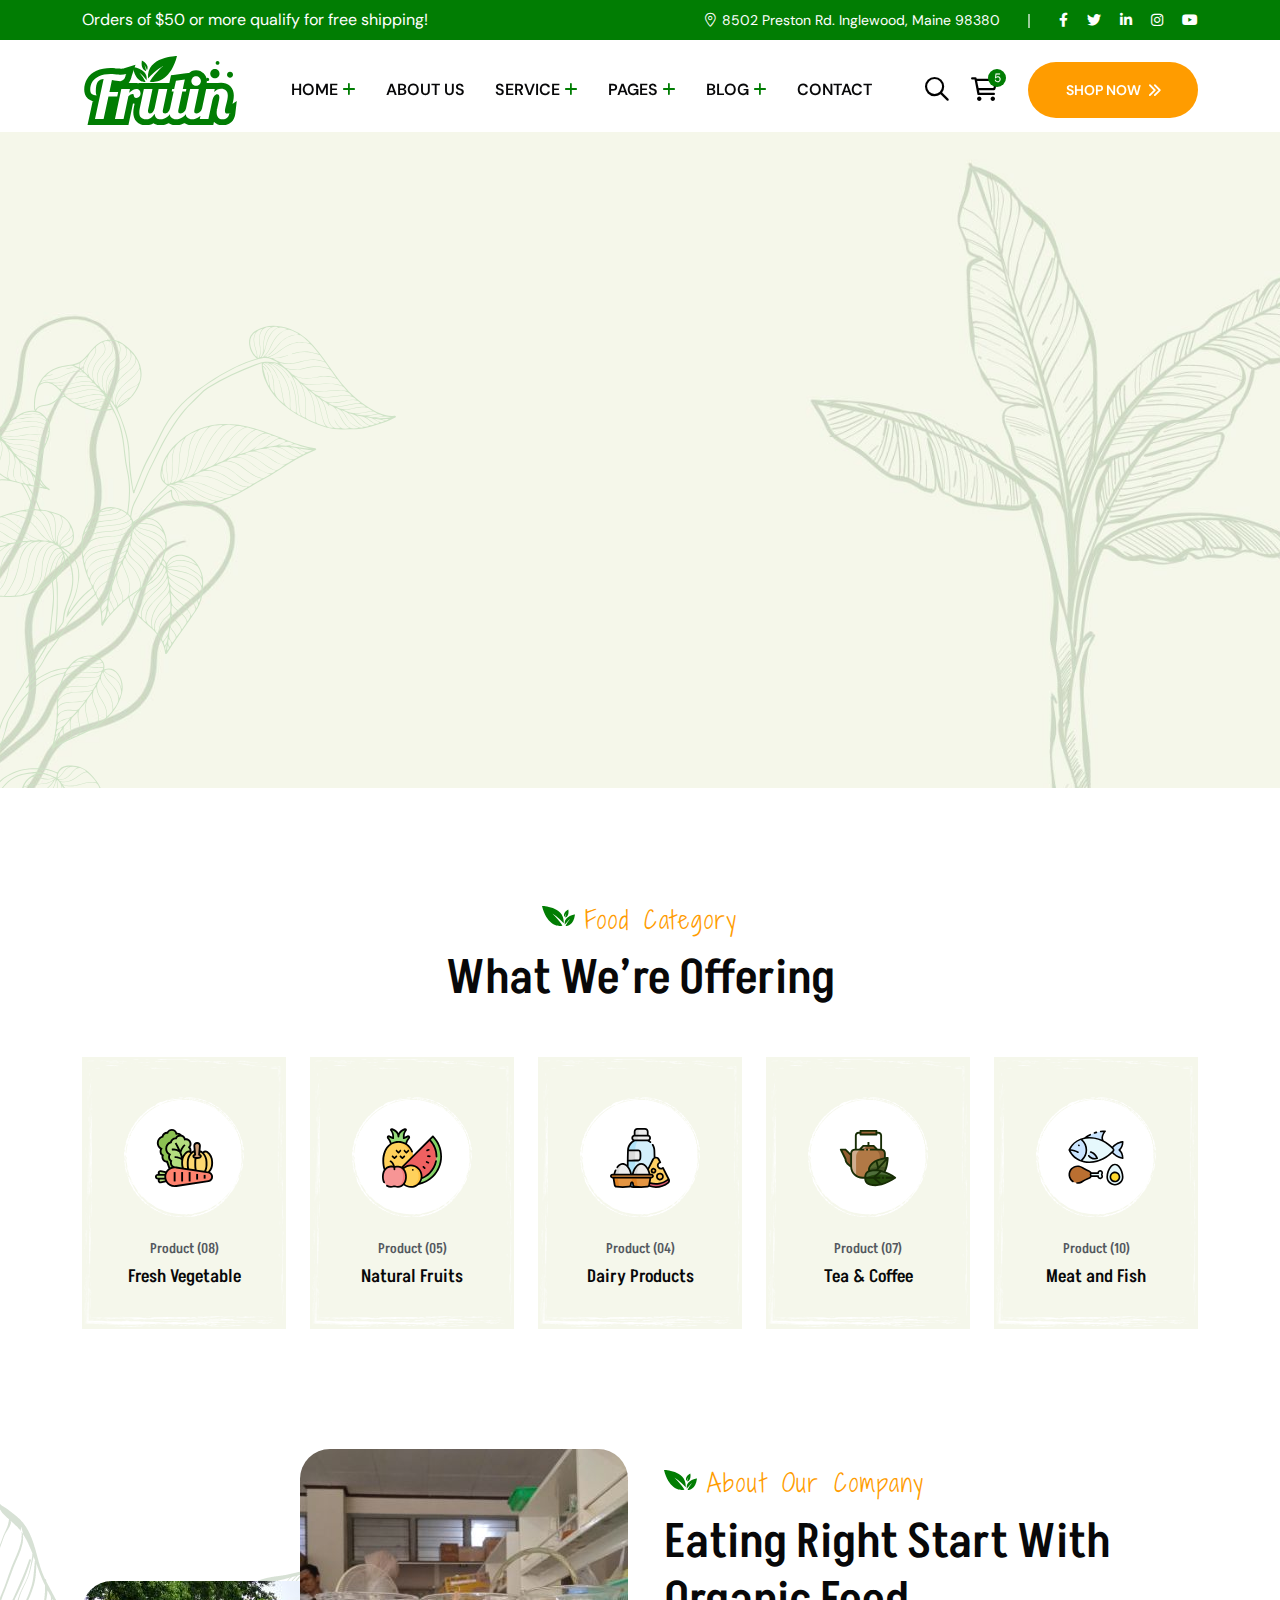
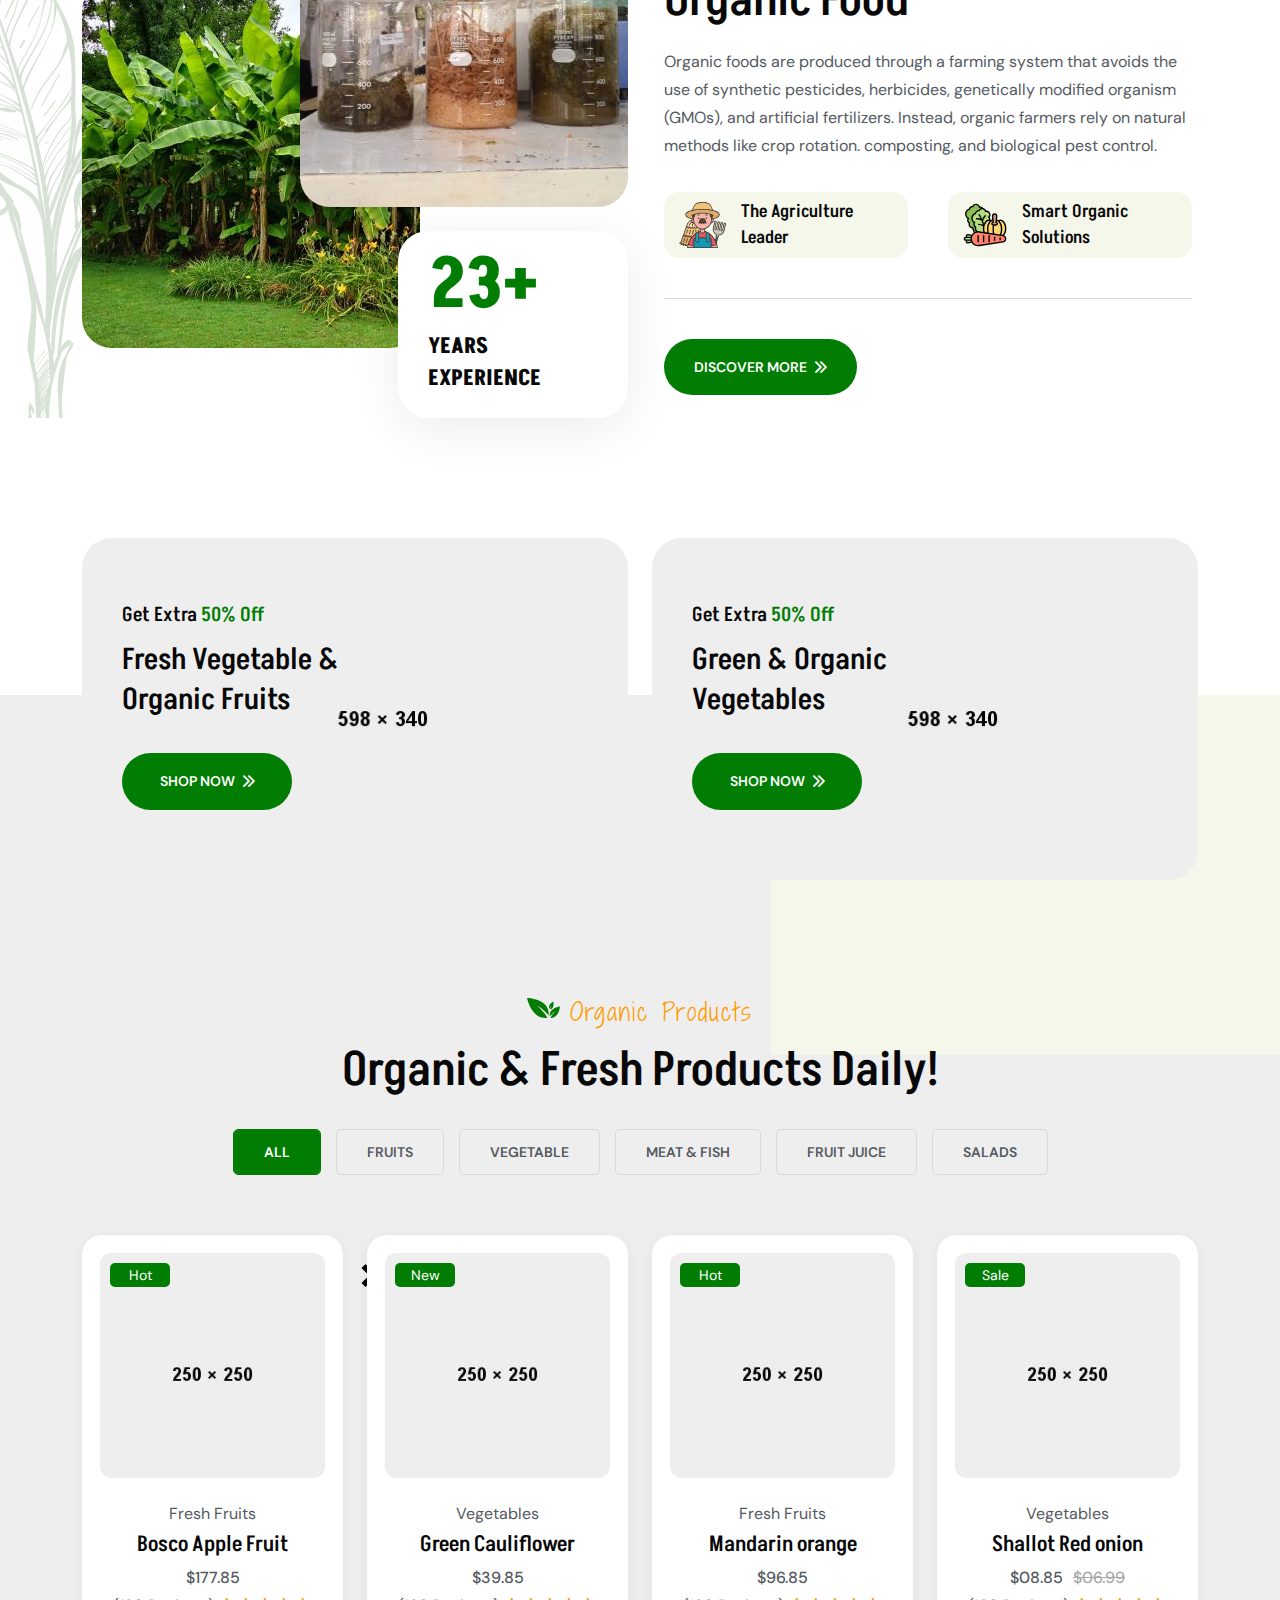
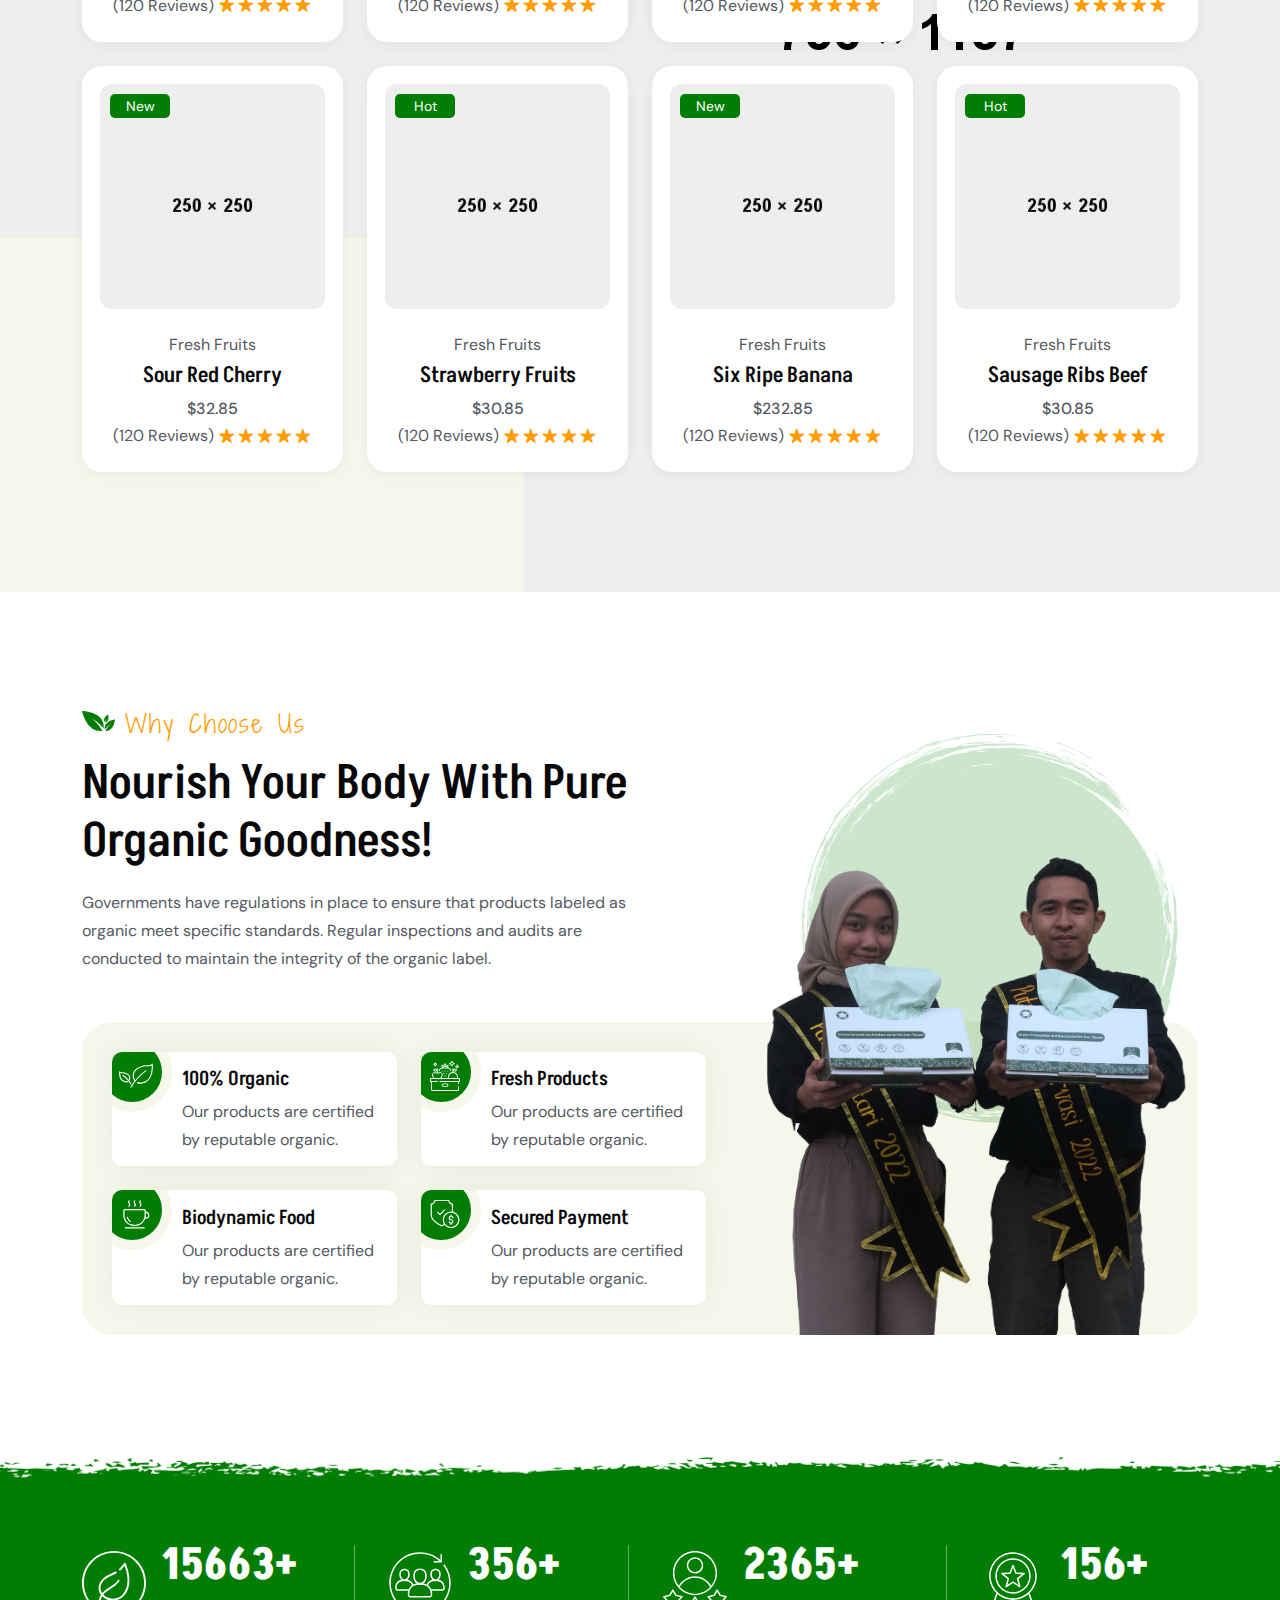
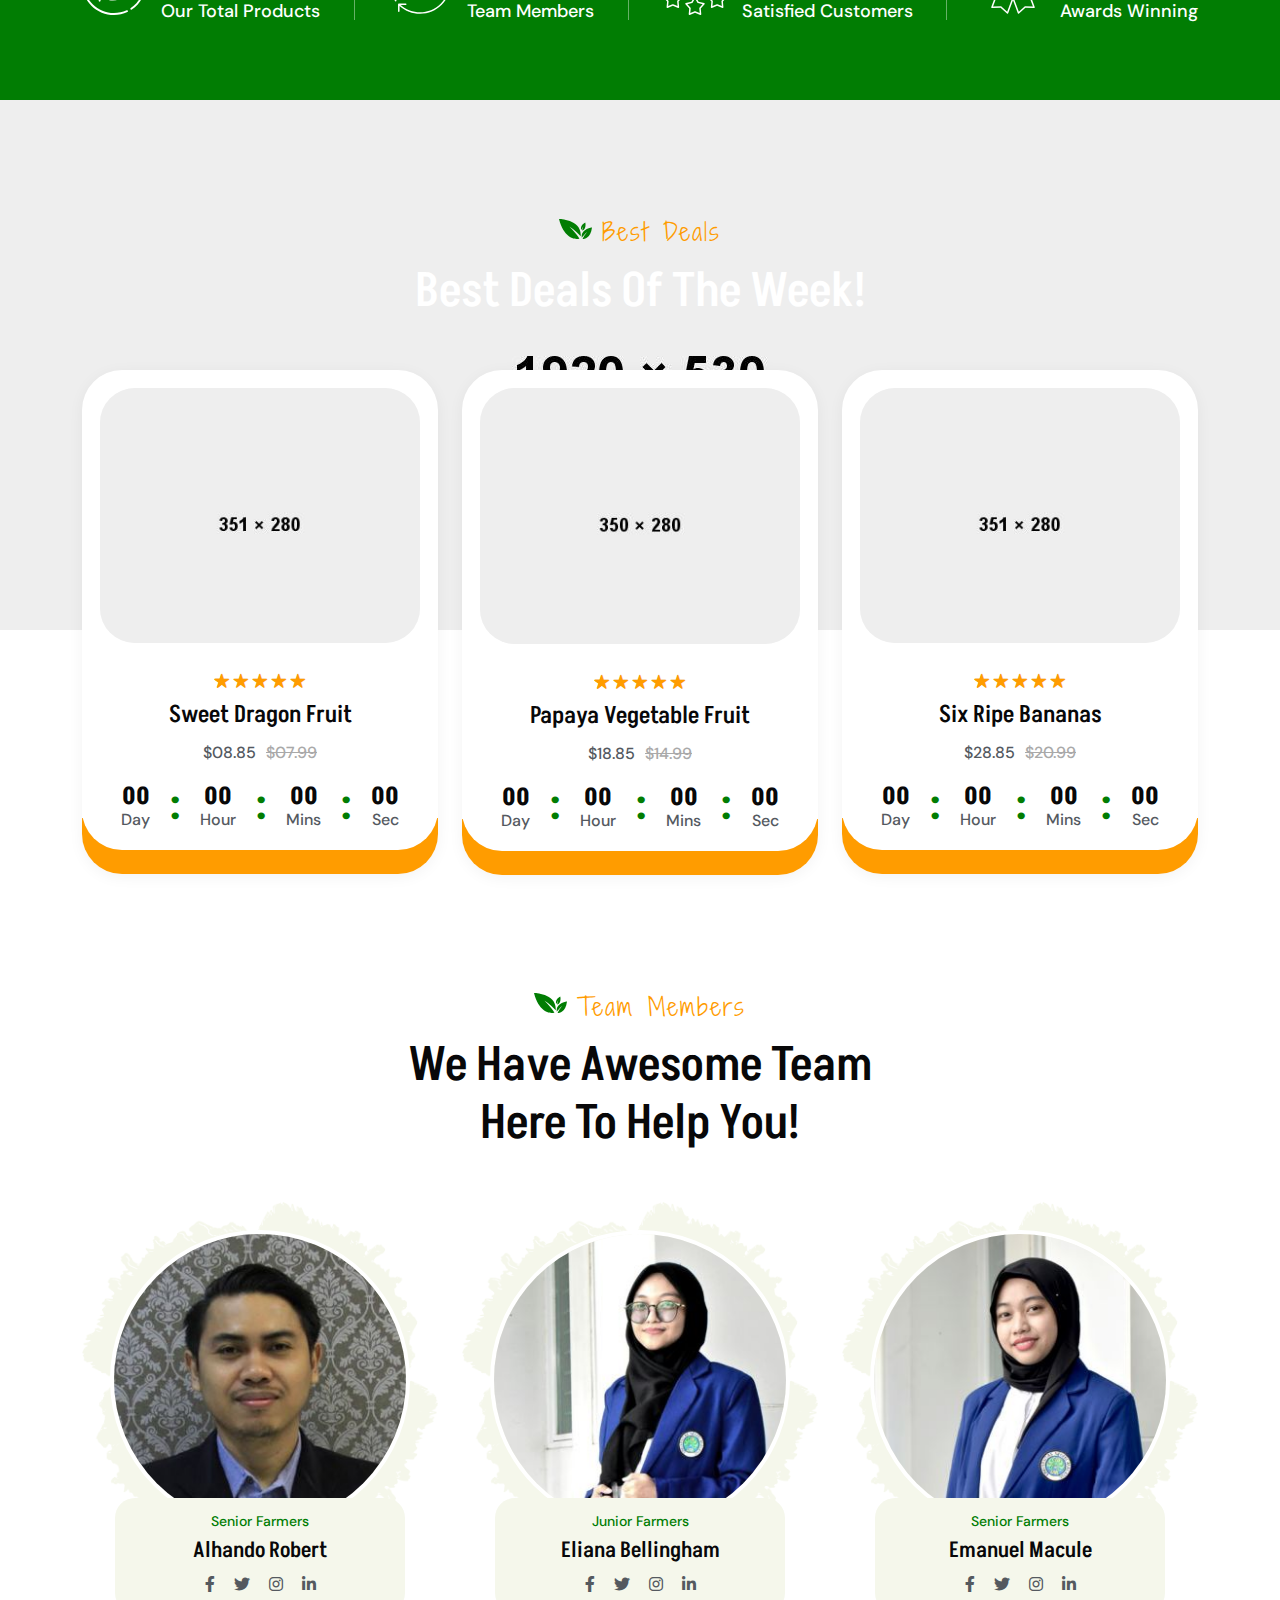
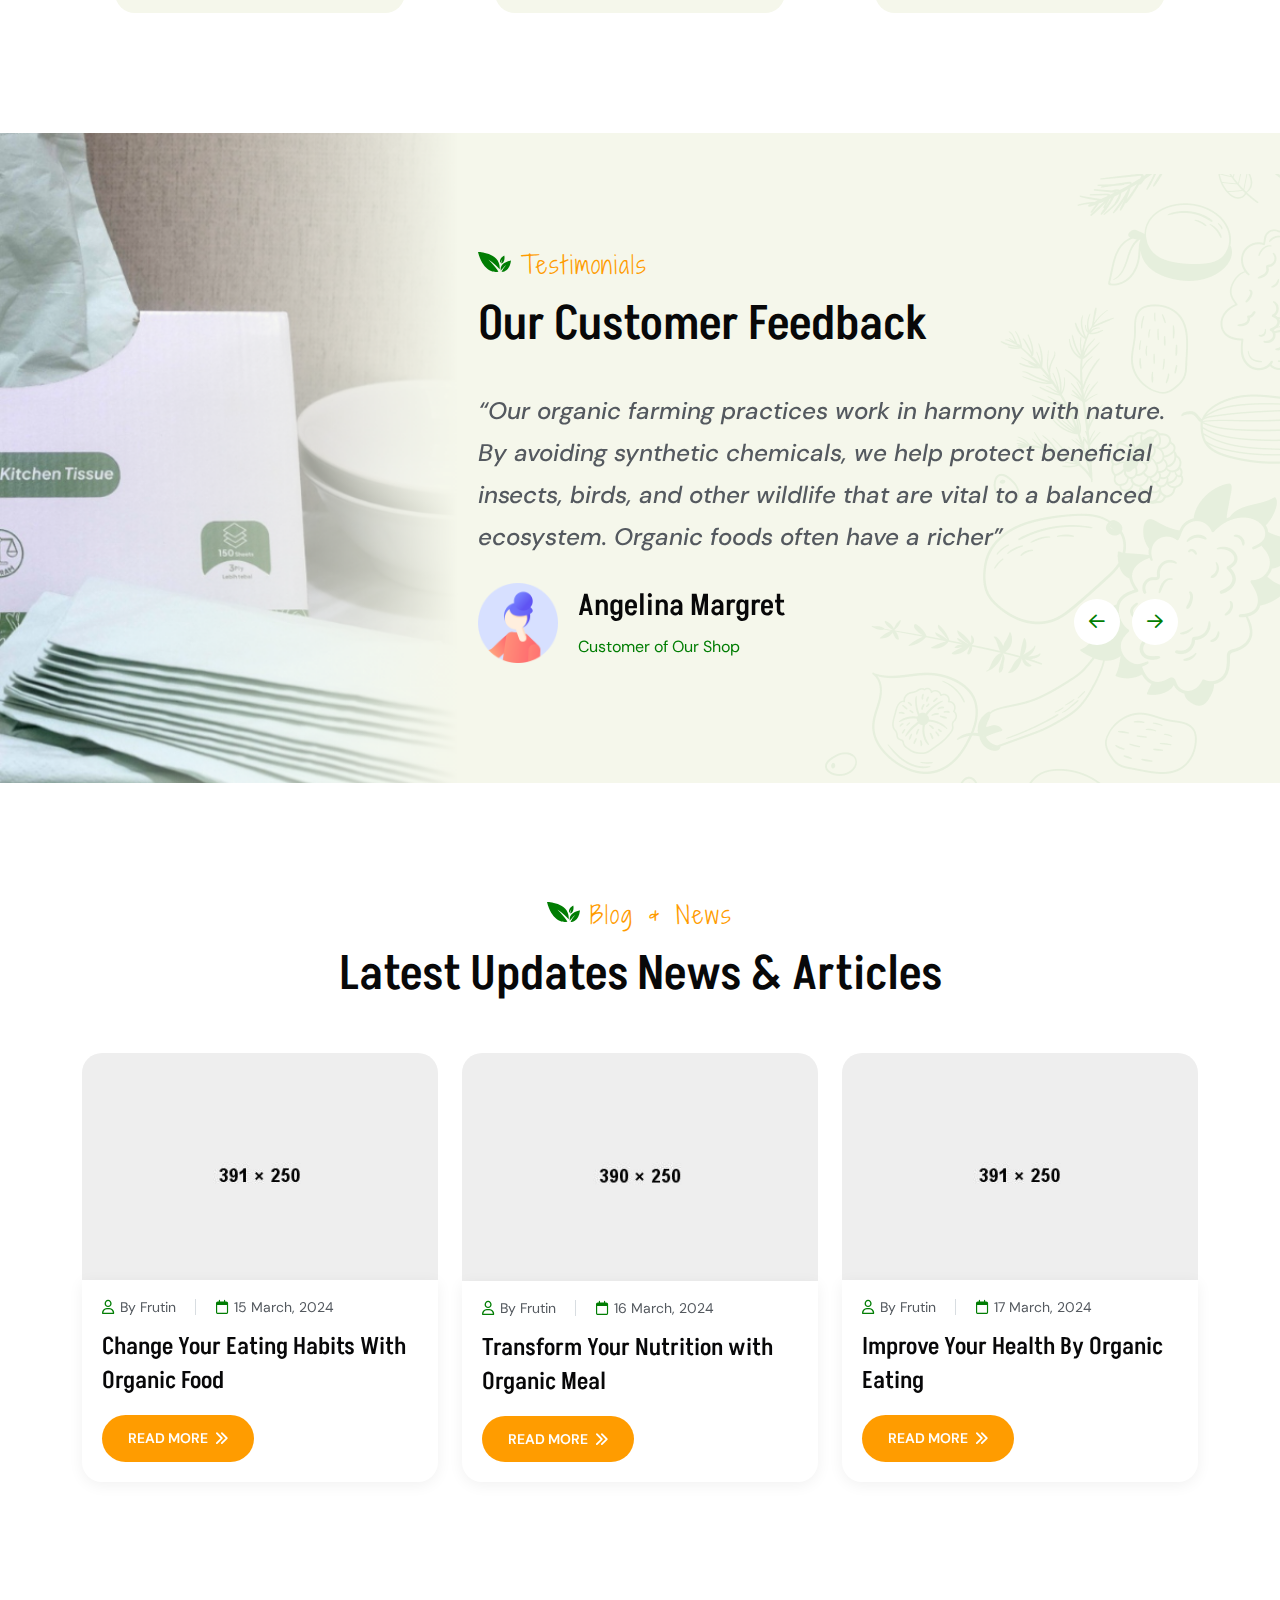
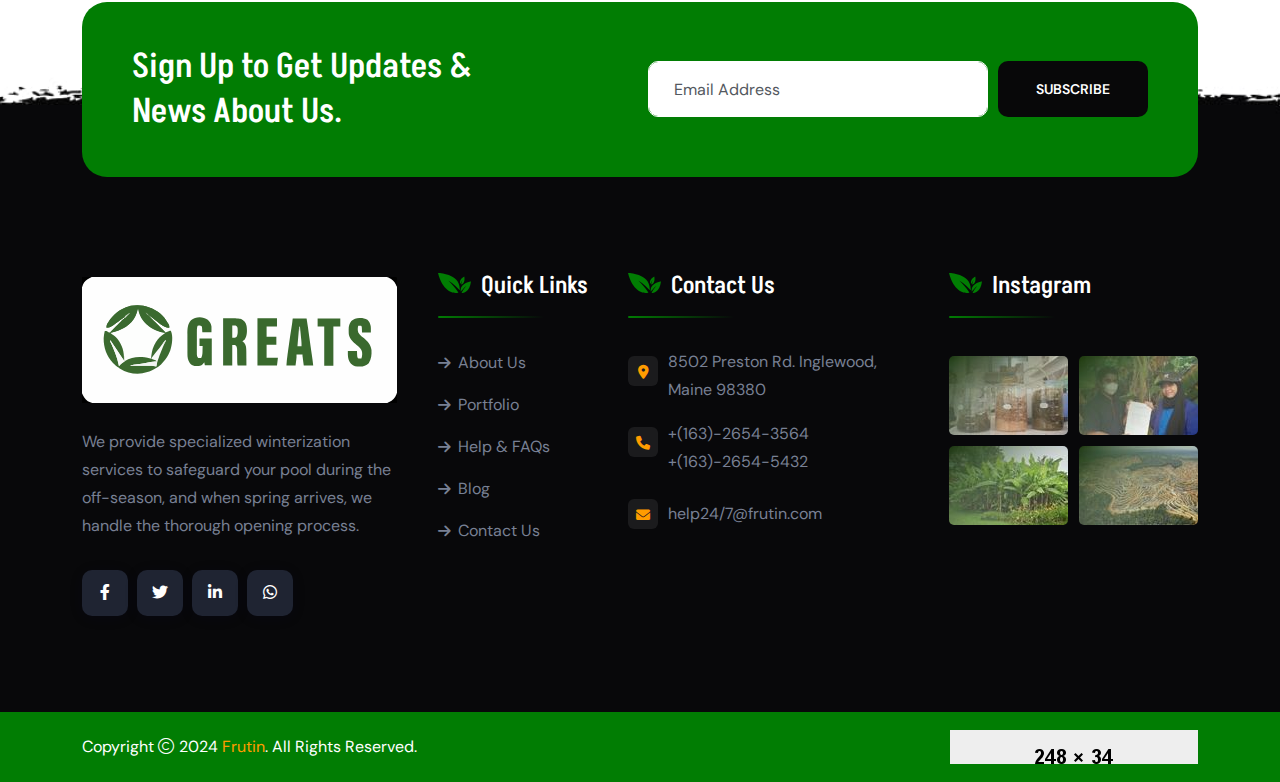
<file: home-organic-food.html>
<!doctype html>
<html class="no-js" lang="zxx">

<head>
    <meta charset="utf-8">
    <meta http-equiv="x-ua-compatible" content="ie=edge">
    <title>Frutin - Organic and Healthy Food HTML Template - Home Organic Food</title>
    <meta name="author" content="Frutin">
    <meta name="description" content="Frutin - Organic and Healthy Food HTML Template">
    <meta name="keywords" content="Frutin - Organic and Healthy Food HTML Template">
    <meta name="robots" content="INDEX,FOLLOW">

    <!-- Mobile Specific Metas -->
    <meta name="viewport" content="width=device-width, initial-scale=1, shrink-to-fit=no">

    <!-- Favicons - Place favicon.ico in the root directory -->
    <link rel="apple-touch-icon" sizes="57x57" href="assets/img/favicons/apple-icon-57x57.png">
    <link rel="apple-touch-icon" sizes="60x60" href="assets/img/favicons/apple-icon-60x60.png">
    <link rel="apple-touch-icon" sizes="72x72" href="assets/img/favicons/apple-icon-72x72.png">
    <link rel="apple-touch-icon" sizes="76x76" href="assets/img/favicons/apple-icon-76x76.png">
    <link rel="apple-touch-icon" sizes="114x114" href="assets/img/favicons/apple-icon-114x114.png">
    <link rel="apple-touch-icon" sizes="120x120" href="assets/img/favicons/apple-icon-120x120.png">
    <link rel="apple-touch-icon" sizes="144x144" href="assets/img/favicons/apple-icon-144x144.png">
    <link rel="apple-touch-icon" sizes="152x152" href="assets/img/favicons/apple-icon-152x152.png">
    <link rel="apple-touch-icon" sizes="180x180" href="assets/img/favicons/apple-icon-180x180.png">
    <link rel="icon" type="image/png" sizes="192x192" href="assets/img/favicons/android-icon-192x192.png">
    <link rel="icon" type="image/png" sizes="32x32" href="assets/img/favicons/favicon-32x32.png">
    <link rel="icon" type="image/png" sizes="96x96" href="assets/img/favicons/favicon-96x96.png">
    <link rel="icon" type="image/png" sizes="16x16" href="assets/img/favicons/favicon-16x16.png">
    <link rel="manifest" href="assets/img/favicons/manifest.json">
    <meta name="msapplication-TileColor" content="#ffffff">
    <meta name="msapplication-TileImage" content="assets/img/favicons/ms-icon-144x144.png">
    <meta name="theme-color" content="#ffffff">

    <!--==============================
	  Google Fonts
	============================== -->
    <link rel="preconnect" href="https://fonts.googleapis.com">
    <link rel="preconnect" href="https://fonts.gstatic.com" crossorigin>
    <link href="https://fonts.googleapis.com/css2?family=Akshar:wght@300..700&family=DM+Sans:ital,opsz,wght@0,9..40,100..1000;1,9..40,100..1000&family=Shadows+Into+Light+Two&display=swap" rel="stylesheet">

    <!--==============================
	    All CSS File
	============================== -->
    <!-- Bootstrap -->
    <link rel="stylesheet" href="assets/css/bootstrap.min.css">
    <!-- Fontawesome Icon -->
    <link rel="stylesheet" href="assets/css/fontawesome.min.css">
    <!-- Magnific Popup -->
    <link rel="stylesheet" href="assets/css/magnific-popup.min.css">
    <!-- Swiper Js -->
    <link rel="stylesheet" href="assets/css/swiper-bundle.min.css">
    <!-- Theme Custom CSS -->
    <link rel="stylesheet" href="assets/css/style.css">

</head>

<body>

    <!--[if lte IE 9]>
    	<p class="browserupgrade">You are using an <strong>outdated</strong> browser. Please <a href="https://browsehappy.com/">upgrade your browser</a> to improve your experience and security.</p>
  	<![endif]-->


    <!--********************************
   		Code Start From Here 
	******************************** -->

    <!--==============================
     Preloader
  ==============================-->
    <div class="preloader ">
        <button class="th-btn preloaderCls">Cancel Preloader </button>
        <div class="preloader-inner">
            <div class="loader">
                <span></span>
                <span></span>
                <span></span>
                <span></span>
                <span></span>
                <span></span>
            </div>
        </div>
    </div><!--==============================
Product Lightbox
==============================-->
    <div id="QuickView" class="white-popup mfp-hide">
        <div class="container bg-white rounded-10">
            <div class="row gx-60">
                <div class="col-lg-6">
                    <div class="product-big-img">
                        <div class="img"><img src="assets/img/product/product_details_1_1.jpg" alt="Product Image"></div>
                    </div>
                </div>
                <div class="col-lg-6 align-self-center">
                    <div class="product-about">
                        <p class="price">$120.85<del>$150.99</del></p>
                        <h2 class="product-title">Bosco Apple Fruit</h2>
                        <div class="product-rating">
                            <div class="star-rating" role="img" aria-label="Rated 5.00 out of 5"><span style="width:100%">Rated <strong class="rating">5.00</strong> out of 5 based on <span class="rating">1</span> customer rating</span></div>
                            <a href="shop-details.html" class="woocommerce-review-link">(<span class="count">4</span> customer reviews)</a>
                        </div>
                        <p class="text">Prepare to embark on a sensory journey with the Bosco Apple, a fruit that transcends the ordinary and promises an unparalleled taste experience. These apples are nothing short of nature’s masterpiece, celebrated for their distinctive blend of flavors and their captivating visual allure.</p>
                        <div class="mt-2 link-inherit">
                            <p>
                                <strong class="text-title me-3">Availability:</strong>
                                <span class="stock in-stock"><i class="far fa-check-square me-2 ms-1"></i>In Stock</span>
                            </p>
                        </div>
                        <div class="actions">
                            <div class="quantity">
                                <input type="number" class="qty-input" step="1" min="1" max="100" name="quantity" value="1" title="Qty">
                                <button class="quantity-plus qty-btn"><i class="far fa-chevron-up"></i></button>
                                <button class="quantity-minus qty-btn"><i class="far fa-chevron-down"></i></button>
                            </div>
                            <button class="th-btn">Add to Cart</button>
                            <a href="wishlist.html" class="icon-btn"><i class="far fa-heart"></i></a>
                        </div>
                        <div class="product_meta">
                            <span class="sku_wrapper">SKU: <span class="sku">Bosco-Apple-Fruit</span></span>
                            <span class="posted_in">Category: <a href="shop.html">Fresh Fruits</a></span>
                            <span>Tags: <a href="shop.html">Fruits</a><a href="shop.html">Organic</a></span>
                        </div>
                    </div>
                </div>
            </div>
            <button title="Close (Esc)" type="button" class="mfp-close">×</button>
        </div>
    </div><!--==============================
    Sidemenu
============================== -->
    <div class="sidemenu-wrapper sidemenu-cart d-none d-lg-block ">
        <div class="sidemenu-content">
            <button class="closeButton sideMenuCls"><i class="far fa-times"></i></button>
            <div class="widget woocommerce widget_shopping_cart">
                <h3 class="widget_title">Shopping cart</h3>
                <div class="widget_shopping_cart_content">
                    <ul class="woocommerce-mini-cart cart_list product_list_widget ">
                        <li class="woocommerce-mini-cart-item mini_cart_item">
                            <a href="#" class="remove remove_from_cart_button"><i class="far fa-times"></i></a>
                            <a href="#"><img src="assets/img/product/product_thumb_1_1.jpg" alt="Cart Image">Bosco Apple Fruit</a>
                            <span class="quantity">1 ×
                                <span class="woocommerce-Price-amount amount">
                                    <span class="woocommerce-Price-currencySymbol">$</span>940.00</span>
                            </span>
                        </li>
                        <li class="woocommerce-mini-cart-item mini_cart_item">
                            <a href="#" class="remove remove_from_cart_button"><i class="far fa-times"></i></a>
                            <a href="#"><img src="assets/img/product/product_thumb_1_2.jpg" alt="Cart Image">Green Cauliflower</a>
                            <span class="quantity">1 ×
                                <span class="woocommerce-Price-amount amount">
                                    <span class="woocommerce-Price-currencySymbol">$</span>899.00</span>
                            </span>
                        </li>
                        <li class="woocommerce-mini-cart-item mini_cart_item">
                            <a href="#" class="remove remove_from_cart_button"><i class="far fa-times"></i></a>
                            <a href="#"><img src="assets/img/product/product_thumb_1_3.jpg" alt="Cart Image">Mandarin orange</a>
                            <span class="quantity">1 ×
                                <span class="woocommerce-Price-amount amount">
                                    <span class="woocommerce-Price-currencySymbol">$</span>756.00</span>
                            </span>
                        </li>
                        <li class="woocommerce-mini-cart-item mini_cart_item">
                            <a href="#" class="remove remove_from_cart_button"><i class="far fa-times"></i></a>
                            <a href="#"><img src="assets/img/product/product_thumb_1_4.jpg" alt="Cart Image">Shallot Red onion</a>
                            <span class="quantity">1 ×
                                <span class="woocommerce-Price-amount amount">
                                    <span class="woocommerce-Price-currencySymbol">$</span>723.00</span>
                            </span>
                        </li>
                        <li class="woocommerce-mini-cart-item mini_cart_item">
                            <a href="#" class="remove remove_from_cart_button"><i class="far fa-times"></i></a>
                            <a href="#"><img src="assets/img/product/product_thumb_1_5.jpg" alt="Cart Image">Sour Red Cherry</a>
                            <span class="quantity">1 ×
                                <span class="woocommerce-Price-amount amount">
                                    <span class="woocommerce-Price-currencySymbol">$</span>1080.00</span>
                            </span>
                        </li>
                    </ul>
                    <p class="woocommerce-mini-cart__total total">
                        <strong>Subtotal:</strong>
                        <span class="woocommerce-Price-amount amount">
                            <span class="woocommerce-Price-currencySymbol">$</span>4398.00</span>
                    </p>
                    <p class="woocommerce-mini-cart__buttons buttons">
                        <a href="cart.html" class="th-btn wc-forward">View cart</a>
                        <a href="checkout.html" class="th-btn checkout wc-forward">Checkout</a>
                    </p>
                </div>
            </div>
        </div>
    </div>
    <div class="popup-search-box d-none d-lg-block">
        <button class="searchClose"><i class="fal fa-times"></i></button>
        <form action="#">
            <input type="text" placeholder="What are you looking for?">
            <button type="submit"><i class="fal fa-search"></i></button>
        </form>
    </div><!--==============================
    Mobile Menu
  ============================== -->
    <div class="th-menu-wrapper">
        <div class="th-menu-area text-center">
            <button class="th-menu-toggle"><i class="fal fa-times"></i></button>
            <div class="mobile-logo">
                <a href="home-organic-farm.html"><img src="assets/img/logo.svg" alt="Frutin"></a>
            </div>
            <div class="th-mobile-menu">
                <ul>
                    <li class="menu-item-has-children">
                        <a href="home-organic-farm.html">Home</a>
                        <ul class="sub-menu">
                            <li><a href="home-organic-farm.html">Organic Farm</a></li>
                            <li><a href="home-organic-food.html">Organic Food</a></li>
                            <li><a href="home-mega-shop.html">Mega Shop</a></li>
                            <li><a href="home-organic-farming.html">Organic Farming</a></li>
                        </ul>
                    </li>
                    <li><a href="about.html">About Us</a></li>
                    <li class="menu-item-has-children">
                        <a href="#">Service</a>
                        <ul class="sub-menu">
                            <li><a href="service.html">Service</a></li>
                            <li><a href="service-details.html">Service Details</a></li>
                        </ul>
                    </li>
                    <li class="menu-item-has-children">
                        <a href="#">Pages</a>
                        <ul class="sub-menu">
                            <li class="menu-item-has-children">
                                <a href="#">Shop</a>
                                <ul class="sub-menu">
                                    <li><a href="shop.html">Shop</a></li>
                                    <li><a href="shop-details.html">Shop Details</a></li>
                                    <li><a href="cart.html">Cart Page</a></li>
                                    <li><a href="checkout.html">Checkout</a></li>
                                    <li><a href="wishlist.html">Wishlist</a></li>
                                </ul>
                            </li>
                            <li><a href="team.html">Team</a></li>
                            <li><a href="team-details.html">Team Details</a></li>
                            <li><a href="project.html">Project Gallery</a></li>
                            <li><a href="project-details.html">Project Details</a></li>
                            <li><a href="faq.html">Faq Page</a></li>
                            <li><a href="error.html">Error Page</a></li>
                        </ul>
                    </li>
                    <li class="menu-item-has-children">
                        <a href="#">Blog</a>
                        <ul class="sub-menu">
                            <li><a href="blog.html">Blog</a></li>
                            <li><a href="blog-details.html">Blog Details</a></li>
                        </ul>
                    </li>
                    <li>
                        <a href="contact.html">Contact</a>
                    </li>
                </ul>
            </div>
        </div>
    </div><!--==============================
	Header Area
==============================-->
    <header class="th-header header-layout1">
        <div class="header-top">
            <div class="container">
                <div class="row justify-content-center justify-content-lg-between align-items-center gy-2">
                    <div class="col-auto d-none d-lg-block">
                        <p class="header-notice">Orders of $50 or more qualify for free shipping!</p>
                    </div>
                    <div class="col-auto">
                        <div class="header-links">
                            <ul>
                                <li class="d-none d-sm-inline-block"><i class="fal fa-location-dot"></i><a href="https://www.google.com/maps">8502 Preston Rd. Inglewood, Maine 98380</a></li>
                                <li>
                                    <div class="social-links">
                                        <a href="https://www.facebook.com/"><i class="fab fa-facebook-f"></i></a>
                                        <a href="https://www.twitter.com/"><i class="fab fa-twitter"></i></a>
                                        <a href="https://www.linkedin.com/"><i class="fab fa-linkedin-in"></i></a>
                                        <a href="https://www.instagram.com/"><i class="fab fa-instagram"></i></a>
                                        <a href="https://www.youtube.com/"><i class="fab fa-youtube"></i></a>
                                    </div>
                                </li>
                            </ul>
                        </div>
                    </div>
                </div>
            </div>
        </div>
        <div class="sticky-wrapper">
            <!-- Main Menu Area -->
            <div class="menu-area">
                <div class="container">
                    <div class="row align-items-center justify-content-between">
                        <div class="col-auto">
                            <div class="header-logo">
                                <a href="home-organic-farm.html"><img src="assets/img/logo.svg" alt="Frutin"></a>
                            </div>
                        </div>
                        <div class="col-auto">
                            <nav class="main-menu d-none d-lg-inline-block">
                                <ul>
                                    <li class="menu-item-has-children">
                                        <a href="home-organic-farm.html">Home</a>
                                        <ul class="sub-menu">
                                            <li><a href="home-organic-farm.html">Organic Farm</a></li>
                                            <li><a href="home-organic-food.html">Organic Food</a></li>
                                            <li><a href="home-mega-shop.html">Mega Shop</a></li>
                                            <li><a href="home-organic-farming.html">Organic Farming</a></li>
                                        </ul>
                                    </li>
                                    <li><a href="about.html">About Us</a></li>
                                    <li class="menu-item-has-children">
                                        <a href="#">Service</a>
                                        <ul class="sub-menu">
                                            <li><a href="service.html">Service</a></li>
                                            <li><a href="service-details.html">Service Details</a></li>
                                        </ul>
                                    </li>
                                    <li class="menu-item-has-children">
                                        <a href="#">Pages</a>
                                        <ul class="sub-menu">
                                            <li class="menu-item-has-children">
                                                <a href="#">Shop</a>
                                                <ul class="sub-menu">
                                                    <li><a href="shop.html">Shop</a></li>
                                                    <li><a href="shop-details.html">Shop Details</a></li>
                                                    <li><a href="cart.html">Cart Page</a></li>
                                                    <li><a href="checkout.html">Checkout</a></li>
                                                    <li><a href="wishlist.html">Wishlist</a></li>
                                                </ul>
                                            </li>
                                            <li><a href="team.html">Team</a></li>
                                            <li><a href="team-details.html">Team Details</a></li>
                                            <li><a href="project.html">Project Gallery</a></li>
                                            <li><a href="project-details.html">Project Details</a></li>
                                            <li><a href="faq.html">Faq Page</a></li>
                                            <li><a href="error.html">Error Page</a></li>
                                        </ul>
                                    </li>
                                    <li class="menu-item-has-children">
                                        <a href="#">Blog</a>
                                        <ul class="sub-menu">
                                            <li><a href="blog.html">Blog</a></li>
                                            <li><a href="blog-details.html">Blog Details</a></li>
                                        </ul>
                                    </li>
                                    <li>
                                        <a href="contact.html">Contact</a>
                                    </li>
                                </ul>
                            </nav>
                            <button type="button" class="th-menu-toggle d-block d-lg-none"><i class="far fa-bars"></i></button>
                        </div>
                        <div class="col-auto d-none d-xl-block">
                            <div class="header-button">
                                <button type="button" class="simple-icon searchBoxToggler"><i class="far fa-search"></i></button>
                                <button type="button" class="simple-icon sideMenuToggler">
                                    <span class="badge">5</span>
                                    <i class="fa-regular fa-cart-shopping"></i>
                                </button>
                                <a href="shop.html" class="th-btn style4">Shop Now<i class="fas fa-chevrons-right ms-2"></i></a>
                            </div>
                        </div>
                    </div>
                </div>
            </div>
        </div>
    </header>

    <!--==============================
Hero Area
==============================-->
    <div class="th-hero-wrapper hero-1" id="hero" data-bg-src="assets/img/hero/hero_bg_1_2.jpg">
        <div class="swiper th-slider" id="heroSlide1" data-slider-options='{"effect":"fade"}'>
            <div class="swiper-wrapper">
                <div class="swiper-slide">
                    <div class="hero-inner">
                        <div class="container">
                            <div class="hero-style1">
                                <span class="sub-title" data-ani="slideinup" data-ani-delay="0.2s"><img src="assets/img/theme-img/title_icon.svg" alt="shape">100% Quality Foods</span>
                                <h1 class="hero-title">
                                    <span class="title1" data-ani="slideinup" data-ani-delay="0.4s">
                                        <img class="title-img" src="assets/img/hero/hero_title_shape.svg" alt="icon">
                                        Natural <span class="text-theme">Fruits</span> </span>
                                    <span class="title2" data-ani="slideinup" data-ani-delay="0.5s">Vegetable</span>
                                </h1>
                                <a href="about.html" class="th-btn" data-ani="slideinup" data-ani-delay="0.7s">Discover More<i class="fas fa-chevrons-right ms-2"></i></a>
                            </div>
                        </div>
                        <div class="hero-img" data-ani="slideinright" data-ani-delay="0.5s">
                            <img src="assets/img/hero/hero_1_1.png" alt="Image">
                        </div>
                        <div class="hero-shape1" data-ani="slideinup" data-ani-delay="0.5s">
                            <img src="assets/img/hero/hero_shape_1_1.png" alt="shape">
                        </div>
                        <div class="hero-shape2" data-ani="slideindown" data-ani-delay="0.6s">
                            <img src="assets/img/hero/hero_shape_1_2.png" alt="shape">
                        </div>
                        <div class="hero-shape3" data-ani="slideinleft" data-ani-delay="0.7s">
                            <img src="assets/img/hero/hero_shape_1_3.png" alt="shape">
                        </div>
                    </div>

                </div>
                <div class="swiper-slide">
                    <div class="hero-inner">
                        <div class="container">
                            <div class="hero-style1">
                                <span class="sub-title" data-ani="slideinup" data-ani-delay="0.2s"><img src="assets/img/theme-img/title_icon.svg" alt="shape">100% Organic Foods</span>
                                <h1 class="hero-title">
                                    <span class="title1" data-ani="slideinup" data-ani-delay="0.4s">
                                        <img class="title-img" src="assets/img/hero/hero_title_shape.svg" alt="icon">
                                        Organic <span class="text-theme">Fruits</span> </span>
                                    <span class="title2" data-ani="slideinup" data-ani-delay="0.5s">For Health</span>
                                </h1>
                                <a href="about.html" class="th-btn" data-ani="slideinup" data-ani-delay="0.7s">Discover More<i class="fas fa-chevrons-right ms-2"></i></a>
                            </div>
                        </div>
                        <div class="hero-img" data-ani="slideinright" data-ani-delay="0.5s">
                            <img src="assets/img/hero/hero_1_2.png" alt="Image">
                        </div>
                        <div class="hero-shape1" data-ani="slideinup" data-ani-delay="0.5s">
                            <img src="assets/img/hero/hero_shape_1_1.png" alt="shape">
                        </div>
                        <div class="hero-shape2" data-ani="slideindown" data-ani-delay="0.6s">
                            <img src="assets/img/hero/hero_shape_1_2.png" alt="shape">
                        </div>
                        <div class="hero-shape3" data-ani="slideinleft" data-ani-delay="0.7s">
                            <img src="assets/img/hero/hero_shape_1_3.png" alt="shape">
                        </div>
                    </div>

                </div>
                <div class="swiper-slide">
                    <div class="hero-inner">
                        <div class="container">
                            <div class="hero-style1">
                                <span class="sub-title" data-ani="slideinup" data-ani-delay="0.2s"><img src="assets/img/theme-img/title_icon.svg" alt="shape">100% Fresh Foods</span>
                                <h1 class="hero-title">
                                    <span class="title1" data-ani="slideinup" data-ani-delay="0.4s">
                                        <img class="title-img" src="assets/img/hero/hero_title_shape.svg" alt="icon">
                                        Quality <span class="text-theme">Fruits</span> </span>
                                    <span class="title2" data-ani="slideinup" data-ani-delay="0.5s">Farming</span>
                                </h1>
                                <a href="about.html" class="th-btn" data-ani="slideinup" data-ani-delay="0.7s">Discover More<i class="fas fa-chevrons-right ms-2"></i></a>
                            </div>
                        </div>
                        <div class="hero-img" data-ani="slideinright" data-ani-delay="0.5s">
                            <img src="assets/img/hero/hero_1_3.png" alt="Image">
                        </div>
                        <div class="hero-shape1" data-ani="slideinup" data-ani-delay="0.5s">
                            <img src="assets/img/hero/hero_shape_1_1.png" alt="shape">
                        </div>
                        <div class="hero-shape2" data-ani="slideindown" data-ani-delay="0.6s">
                            <img src="assets/img/hero/hero_shape_1_2.png" alt="shape">
                        </div>
                        <div class="hero-shape3" data-ani="slideinleft" data-ani-delay="0.7s">
                            <img src="assets/img/hero/hero_shape_1_3.png" alt="shape">
                        </div>
                    </div>

                </div>
            </div>
        </div>
        <div class="hero-shape4">
            <img class="svg-img" src="assets/img/hero/hero_shape_1_4.svg" alt="shape">
        </div>
    </div>
    <!--======== / Hero Section ========-->
    <!--==============================
Category Area  
==============================-->
    <section class="space-top">
        <div class="container">
            <div class="title-area text-center">
                <span class="sub-title"><img src="assets/img/theme-img/title_icon.svg" alt="Icon">Food Category</span>
                <h2 class="sec-title">What We’re Offering</h2>
            </div>
            <div class="swiper th-slider" data-slider-options='{"breakpoints":{"0":{"slidesPerView":1},"400":{"slidesPerView":"2"},"768":{"slidesPerView":"3"},"992":{"slidesPerView":"4"},"1200":{"slidesPerView":"5"}}}'>
                <div class="swiper-wrapper">
                    <div class="swiper-slide">
                        <div class="category-card">
                            <div class="box-shape" data-bg-src="assets/img/bg/category_card_bg.png"></div>
                            <div class="box-icon" data-mask-src="assets/img/bg/category_card_icon_bg.png">
                                <img src="assets/img/icon/category_card_1.svg" alt="Image">
                            </div>
                            <p class="box-subtitle">Product (08)</p>
                            <h3 class="box-title"><a href="shop.html">Fresh Vegetable</a></h3>
                        </div>
                    </div>

                    <div class="swiper-slide">
                        <div class="category-card">
                            <div class="box-shape" data-bg-src="assets/img/bg/category_card_bg.png"></div>
                            <div class="box-icon" data-mask-src="assets/img/bg/category_card_icon_bg.png">
                                <img src="assets/img/icon/category_card_2.svg" alt="Image">
                            </div>
                            <p class="box-subtitle">Product (05)</p>
                            <h3 class="box-title"><a href="shop.html">Natural Fruits</a></h3>
                        </div>
                    </div>

                    <div class="swiper-slide">
                        <div class="category-card">
                            <div class="box-shape" data-bg-src="assets/img/bg/category_card_bg.png"></div>
                            <div class="box-icon" data-mask-src="assets/img/bg/category_card_icon_bg.png">
                                <img src="assets/img/icon/category_card_3.svg" alt="Image">
                            </div>
                            <p class="box-subtitle">Product (04)</p>
                            <h3 class="box-title"><a href="shop.html">Dairy Products</a></h3>
                        </div>
                    </div>

                    <div class="swiper-slide">
                        <div class="category-card">
                            <div class="box-shape" data-bg-src="assets/img/bg/category_card_bg.png"></div>
                            <div class="box-icon" data-mask-src="assets/img/bg/category_card_icon_bg.png">
                                <img src="assets/img/icon/category_card_4.svg" alt="Image">
                            </div>
                            <p class="box-subtitle">Product (07)</p>
                            <h3 class="box-title"><a href="shop.html">Tea & Coffee</a></h3>
                        </div>
                    </div>

                    <div class="swiper-slide">
                        <div class="category-card">
                            <div class="box-shape" data-bg-src="assets/img/bg/category_card_bg.png"></div>
                            <div class="box-icon" data-mask-src="assets/img/bg/category_card_icon_bg.png">
                                <img src="assets/img/icon/category_card_5.svg" alt="Image">
                            </div>
                            <p class="box-subtitle">Product (10)</p>
                            <h3 class="box-title"><a href="shop.html">Meat and Fish</a></h3>
                        </div>
                    </div>

                </div>
            </div>
        </div>
    </section><!--==============================
About Area  
==============================-->
    <div class="overflow-hidden space" id="about-sec">
        <div class="container">
            <div class="row align-items-center">
                <div class="col-xl-6 mb-30 mb-xl-0">
                    <div class="img-box1">
                        <div class="img1">
                            <img src="assets/img/normal/about_1_1.jpg" alt="About">
                        </div>
                        <div class="img2">
                            <img src="assets/img/normal/about_1_2.jpg" alt="Image">
                        </div>
                        <div class="shape1 movingX">
                            <img src="assets/img/normal/about_1_3.png" alt="Image">
                        </div>
                        <div class="year-counter">
                            <div class="year-counter_number"><span class="counter-number">23</span>+</div>
                            <p class="year-counter_text">Years Experience</p>
                        </div>
                    </div>
                </div>
                <div class="col-xl-6">
                    <div class="ps-xxl-5 ps-xl-2 ms-xl-1 text-center text-xl-start">
                        <div class="title-area mb-32">
                            <span class="sub-title"><img src="assets/img/theme-img/title_icon.svg" alt="shape">About Our Company</span>
                            <h2 class="sec-title">Eating Right Start With Organic Food</h2>
                            <p class="sec-text">Organic foods are produced through a farming system that avoids the use of synthetic pesticides, herbicides, genetically modified organism (GMOs), and artificial fertilizers. Instead, organic farmers rely on natural methods like crop rotation. composting, and biological pest control.</p>
                        </div>
                        <div class="about-feature-wrap">
                            <div class="about-feature">
                                <div class="box-icon">
                                    <img src="assets/img/icon/about_feature_1.svg" alt="Icon">
                                </div>
                                <h3 class="box-title">The Agriculture Leader</h3>
                            </div>
                            <div class="about-feature">
                                <div class="box-icon">
                                    <img src="assets/img/icon/about_feature_2.svg" alt="Icon">
                                </div>
                                <h3 class="box-title">Smart Organic Solutions</h3>
                            </div>
                        </div>
                        <div>
                            <a href="about.html" class="th-btn">Discover More<i class="fas fa-chevrons-right ms-2"></i></a>
                        </div>
                    </div>
                </div>
            </div>
        </div>
    </div>
    <!--==============================
Cta Area  
==============================-->
    <section class="" data-pos-for="#shop-sec" data-sec-pos="bottom-half">
        <div class="container z-index-common">
            <div class="row gy-30">
                <div class="col-xl-6">
                    <div class="offer-card mega-hover" data-bg-src="assets/img/bg/cta_bg_1_1.jpg">
                        <span class="h6 box-subtitle">Get Extra <span class="text-theme">50% Off</span></span>
                        <h3 class="box-title">Fresh Vegetable & <br> Organic Fruits</h3>
                        <a href="shop-details.html" class="th-btn">Shop Now<i class="fas fa-chevrons-right ms-2"></i></a>
                    </div>
                </div>
                <div class="col-xl-6">
                    <div class="offer-card mega-hover" data-bg-src="assets/img/bg/cta_bg_1_2.jpg">
                        <span class="h6 box-subtitle">Get Extra <span class="text-theme">50% Off</span></span>
                        <h3 class="box-title">Green & Organic <br> Vegetables</h3>
                        <a href="shop-details.html" class="th-btn">Shop Now<i class="fas fa-chevrons-right ms-2"></i></a>
                    </div>
                </div>
            </div>
        </div>
    </section>
    <!--==============================
Product Area
==============================-->
    <section class="bg-smoke2 space" id="shop-sec">
        <div class="shape-mockup" data-top="0" data-left="0"><img src="assets/img/shape/vector_shape_1.png" alt="shape"></div>
        <div class="shape-mockup" data-bottom="0" data-right="0"><img src="assets/img/shape/vector_shape_2.png" alt="shape"></div>
        <div class="container text-center">
            <div class="title-area text-center">
                <span class="sub-title"><img src="assets/img/theme-img/title_icon.svg" alt="Icon">Organic Products</span>
                <h2 class="sec-title">Organic & Fresh Products Daily!</h2>
            </div>
            <div class="filter-menu indicator-active filter-menu-active">
                <button data-filter="*" class="th-btn tab-btn active" type="button">ALL</button>
                <button data-filter=".cat1" class="th-btn tab-btn" type="button">Fruits</button>
                <button data-filter=".cat2" class="th-btn tab-btn" type="button">Vegetable</button>
                <button data-filter=".cat3" class="th-btn tab-btn" type="button">Meat & Fish</button>
                <button data-filter=".cat4" class="th-btn tab-btn" type="button">Fruit Juice</button>
                <button data-filter=".cat5" class="th-btn tab-btn" type="button">Salads</button>
            </div>
            <div class="row gy-4 filter-active">
                <div class="col-xl-3 col-lg-4 col-sm-6 filter-item cat3">
                    <div class="th-product product-grid">
                        <div class="product-img">
                            <img src="assets/img/product/product_1_1.jpg" alt="Product Image">
                            <span class="product-tag">Hot</span>
                            <div class="actions">
                                <a href="#QuickView" class="icon-btn popup-content"><i class="far fa-eye"></i></a>
                                <a href="cart.html" class="icon-btn"><i class="far fa-cart-plus"></i></a>
                                <a href="wishlist.html" class="icon-btn"><i class="far fa-heart"></i></a>
                            </div>
                        </div>
                        <div class="product-content">
                            <a href="shop-details.html" class="product-category">Fresh Fruits</a>
                            <h3 class="product-title"><a href="shop-details.html">Bosco Apple Fruit</a></h3>
                            <span class="price">$177.85</span>
                            <div class="woocommerce-product-rating">
                                <span class="count">(120 Reviews)</span>
                                <div class="star-rating" role="img" aria-label="Rated 5.00 out of 5">
                                    <span>Rated <strong class="rating">5.00</strong> out of 5 based on <span class="rating">1</span> customer rating</span>
                                </div>
                            </div>
                        </div>
                    </div>
                </div>

                <div class="col-xl-3 col-lg-4 col-sm-6 filter-item cat5 cat2">
                    <div class="th-product product-grid">
                        <div class="product-img">
                            <img src="assets/img/product/product_1_2.jpg" alt="Product Image">
                            <span class="product-tag">New</span>
                            <div class="actions">
                                <a href="#QuickView" class="icon-btn popup-content"><i class="far fa-eye"></i></a>
                                <a href="cart.html" class="icon-btn"><i class="far fa-cart-plus"></i></a>
                                <a href="wishlist.html" class="icon-btn"><i class="far fa-heart"></i></a>
                            </div>
                        </div>
                        <div class="product-content">
                            <a href="shop-details.html" class="product-category">Vegetables</a>
                            <h3 class="product-title"><a href="shop-details.html">Green Cauliflower</a></h3>
                            <span class="price">$39.85</span>
                            <div class="woocommerce-product-rating">
                                <span class="count">(120 Reviews)</span>
                                <div class="star-rating" role="img" aria-label="Rated 5.00 out of 5">
                                    <span>Rated <strong class="rating">5.00</strong> out of 5 based on <span class="rating">1</span> customer rating</span>
                                </div>
                            </div>
                        </div>
                    </div>
                </div>

                <div class="col-xl-3 col-lg-4 col-sm-6 filter-item cat1 cat4">
                    <div class="th-product product-grid">
                        <div class="product-img">
                            <img src="assets/img/product/product_1_3.jpg" alt="Product Image">
                            <span class="product-tag">Hot</span>
                            <div class="actions">
                                <a href="#QuickView" class="icon-btn popup-content"><i class="far fa-eye"></i></a>
                                <a href="cart.html" class="icon-btn"><i class="far fa-cart-plus"></i></a>
                                <a href="wishlist.html" class="icon-btn"><i class="far fa-heart"></i></a>
                            </div>
                        </div>
                        <div class="product-content">
                            <a href="shop-details.html" class="product-category">Fresh Fruits</a>
                            <h3 class="product-title"><a href="shop-details.html">Mandarin orange</a></h3>
                            <span class="price">$96.85</span>
                            <div class="woocommerce-product-rating">
                                <span class="count">(120 Reviews)</span>
                                <div class="star-rating" role="img" aria-label="Rated 5.00 out of 5">
                                    <span>Rated <strong class="rating">5.00</strong> out of 5 based on <span class="rating">1</span> customer rating</span>
                                </div>
                            </div>
                        </div>
                    </div>
                </div>

                <div class="col-xl-3 col-lg-4 col-sm-6 filter-item cat2 cat5">
                    <div class="th-product product-grid">
                        <div class="product-img">
                            <img src="assets/img/product/product_1_4.jpg" alt="Product Image">
                            <span class="product-tag">Sale</span>
                            <div class="actions">
                                <a href="#QuickView" class="icon-btn popup-content"><i class="far fa-eye"></i></a>
                                <a href="cart.html" class="icon-btn"><i class="far fa-cart-plus"></i></a>
                                <a href="wishlist.html" class="icon-btn"><i class="far fa-heart"></i></a>
                            </div>
                        </div>
                        <div class="product-content">
                            <a href="shop-details.html" class="product-category">Vegetables</a>
                            <h3 class="product-title"><a href="shop-details.html">Shallot Red onion</a></h3>
                            <span class="price">$08.85<del>$06.99</del></span>
                            <div class="woocommerce-product-rating">
                                <span class="count">(120 Reviews)</span>
                                <div class="star-rating" role="img" aria-label="Rated 5.00 out of 5">
                                    <span>Rated <strong class="rating">5.00</strong> out of 5 based on <span class="rating">1</span> customer rating</span>
                                </div>
                            </div>
                        </div>
                    </div>
                </div>

                <div class="col-xl-3 col-lg-4 col-sm-6 filter-item cat3 cat1">
                    <div class="th-product product-grid">
                        <div class="product-img">
                            <img src="assets/img/product/product_1_5.jpg" alt="Product Image">
                            <span class="product-tag">New</span>
                            <div class="actions">
                                <a href="#QuickView" class="icon-btn popup-content"><i class="far fa-eye"></i></a>
                                <a href="cart.html" class="icon-btn"><i class="far fa-cart-plus"></i></a>
                                <a href="wishlist.html" class="icon-btn"><i class="far fa-heart"></i></a>
                            </div>
                        </div>
                        <div class="product-content">
                            <a href="shop-details.html" class="product-category">Fresh Fruits</a>
                            <h3 class="product-title"><a href="shop-details.html">Sour Red Cherry</a></h3>
                            <span class="price">$32.85</span>
                            <div class="woocommerce-product-rating">
                                <span class="count">(120 Reviews)</span>
                                <div class="star-rating" role="img" aria-label="Rated 5.00 out of 5">
                                    <span>Rated <strong class="rating">5.00</strong> out of 5 based on <span class="rating">1</span> customer rating</span>
                                </div>
                            </div>
                        </div>
                    </div>
                </div>

                <div class="col-xl-3 col-lg-4 col-sm-6 filter-item cat5 cat4 cat1 cat2">
                    <div class="th-product product-grid">
                        <div class="product-img">
                            <img src="assets/img/product/product_1_6.jpg" alt="Product Image">
                            <span class="product-tag">Hot</span>
                            <div class="actions">
                                <a href="#QuickView" class="icon-btn popup-content"><i class="far fa-eye"></i></a>
                                <a href="cart.html" class="icon-btn"><i class="far fa-cart-plus"></i></a>
                                <a href="wishlist.html" class="icon-btn"><i class="far fa-heart"></i></a>
                            </div>
                        </div>
                        <div class="product-content">
                            <a href="shop-details.html" class="product-category">Fresh Fruits</a>
                            <h3 class="product-title"><a href="shop-details.html">Strawberry Fruits</a></h3>
                            <span class="price">$30.85</span>
                            <div class="woocommerce-product-rating">
                                <span class="count">(120 Reviews)</span>
                                <div class="star-rating" role="img" aria-label="Rated 5.00 out of 5">
                                    <span>Rated <strong class="rating">5.00</strong> out of 5 based on <span class="rating">1</span> customer rating</span>
                                </div>
                            </div>
                        </div>
                    </div>
                </div>

                <div class="col-xl-3 col-lg-4 col-sm-6 filter-item cat2 cat1 cat4 cat5">
                    <div class="th-product product-grid">
                        <div class="product-img">
                            <img src="assets/img/product/product_1_7.jpg" alt="Product Image">
                            <span class="product-tag">New</span>
                            <div class="actions">
                                <a href="#QuickView" class="icon-btn popup-content"><i class="far fa-eye"></i></a>
                                <a href="cart.html" class="icon-btn"><i class="far fa-cart-plus"></i></a>
                                <a href="wishlist.html" class="icon-btn"><i class="far fa-heart"></i></a>
                            </div>
                        </div>
                        <div class="product-content">
                            <a href="shop-details.html" class="product-category">Fresh Fruits</a>
                            <h3 class="product-title"><a href="shop-details.html">Six Ripe Banana</a></h3>
                            <span class="price">$232.85</span>
                            <div class="woocommerce-product-rating">
                                <span class="count">(120 Reviews)</span>
                                <div class="star-rating" role="img" aria-label="Rated 5.00 out of 5">
                                    <span>Rated <strong class="rating">5.00</strong> out of 5 based on <span class="rating">1</span> customer rating</span>
                                </div>
                            </div>
                        </div>
                    </div>
                </div>

                <div class="col-xl-3 col-lg-4 col-sm-6 filter-item cat3">
                    <div class="th-product product-grid">
                        <div class="product-img">
                            <img src="assets/img/product/product_1_8.jpg" alt="Product Image">
                            <span class="product-tag">Hot</span>
                            <div class="actions">
                                <a href="#QuickView" class="icon-btn popup-content"><i class="far fa-eye"></i></a>
                                <a href="cart.html" class="icon-btn"><i class="far fa-cart-plus"></i></a>
                                <a href="wishlist.html" class="icon-btn"><i class="far fa-heart"></i></a>
                            </div>
                        </div>
                        <div class="product-content">
                            <a href="shop-details.html" class="product-category">Fresh Fruits</a>
                            <h3 class="product-title"><a href="shop-details.html">Sausage Ribs Beef</a></h3>
                            <span class="price">$30.85</span>
                            <div class="woocommerce-product-rating">
                                <span class="count">(120 Reviews)</span>
                                <div class="star-rating" role="img" aria-label="Rated 5.00 out of 5">
                                    <span>Rated <strong class="rating">5.00</strong> out of 5 based on <span class="rating">1</span> customer rating</span>
                                </div>
                            </div>
                        </div>
                    </div>
                </div>

            </div>
        </div>
    </section> <!--==============================
Feature Area  
==============================-->
    <div class="overflow-hidden space">
        <div class="container">
            <div class="row">
                <div class="col-xl-6 text-center text-xl-start">
                    <div class="title-area">
                        <span class="sub-title"><img src="assets/img/theme-img/title_icon.svg" alt="shape">Why Choose Us</span>
                        <h2 class="sec-title">Nourish Your Body with Pure Organic Goodness!</h2>
                        <p class="sec-text">Governments have regulations in place to ensure that products labeled as organic meet specific standards. Regular inspections and audits are conducted to maintain the integrity of the organic label.</p>
                    </div>
                </div>
            </div>
            <div class="text-center text-xl-start">
                <div class="choose-feature-area">
                    <div class="row">
                        <div class="col-xl-7">
                            <div class="choose-feature-wrap">
                                <div class="choose-feature">
                                    <div class="box-icon">
                                        <img src="assets/img/icon/choose_feature_1.svg" alt="Icon">
                                    </div>
                                    <h3 class="box-title">100% Organic</h3>
                                    <p class="box-text">Our products are certified by reputable organic.</p>
                                </div>
                                <div class="choose-feature">
                                    <div class="box-icon">
                                        <img src="assets/img/icon/choose_feature_2.svg" alt="Icon">
                                    </div>
                                    <h3 class="box-title">Fresh Products</h3>
                                    <p class="box-text">Our products are certified by reputable organic.</p>
                                </div>
                                <div class="choose-feature">
                                    <div class="box-icon">
                                        <img src="assets/img/icon/choose_feature_3.svg" alt="Icon">
                                    </div>
                                    <h3 class="box-title">Biodynamic Food</h3>
                                    <p class="box-text">Our products are certified by reputable organic.</p>
                                </div>
                                <div class="choose-feature">
                                    <div class="box-icon">
                                        <img src="assets/img/icon/choose_feature_4.svg" alt="Icon">
                                    </div>
                                    <h3 class="box-title">Secured Payment</h3>
                                    <p class="box-text">Our products are certified by reputable organic.</p>
                                </div>
                            </div>
                        </div>
                        <div class="col-xl-5 d-none d-xl-block">
                            <div class="img-box2-wrap">
                                <div class="img-box2">
                                    <div class="img1">
                                        <img src="assets/img/normal/why_1_1.png" alt="Why">
                                    </div>
                                    <div class="img2">
                                        <img src="assets/img/normal/why_1_2.png" alt="Why">
                                    </div>
                                </div>
                            </div>
                        </div>
                    </div>
                </div>
            </div>
        </div>
    </div>
    <!--==============================
Counter Area  
==============================-->
    <div class="counter-sec1" data-bg-src="assets/img/bg/counter_bg_1.png">
        <div class="container">
            <div class="counter-card-wrap">
                <div class="counter-card">
                    <div class="box-icon">
                        <img src="assets/img/icon/counter_card_1.svg" alt="Icon">
                    </div>
                    <div class="media-body">
                        <h2 class="box-number"><span class="counter-number">15663</span>+</h2>
                        <p class="box-text">Our Total Products</p>
                    </div>
                </div>
                <div class="divider"></div>
                <div class="counter-card">
                    <div class="box-icon">
                        <img src="assets/img/icon/counter_card_2.svg" alt="Icon">
                    </div>
                    <div class="media-body">
                        <h2 class="box-number"><span class="counter-number">356</span>+</h2>
                        <p class="box-text">Team Members</p>
                    </div>
                </div>
                <div class="divider"></div>
                <div class="counter-card">
                    <div class="box-icon">
                        <img src="assets/img/icon/counter_card_3.svg" alt="Icon">
                    </div>
                    <div class="media-body">
                        <h2 class="box-number"><span class="counter-number">2365</span>+</h2>
                        <p class="box-text">Satisfied Customers</p>
                    </div>
                </div>
                <div class="divider"></div>
                <div class="counter-card">
                    <div class="box-icon">
                        <img src="assets/img/icon/counter_card_4.svg" alt="Icon">
                    </div>
                    <div class="media-body">
                        <h2 class="box-number"><span class="counter-number">156</span>+</h2>
                        <p class="box-text">Awards Winning</p>
                    </div>
                </div>
                <div class="divider"></div>
            </div>
        </div>
    </div>
    <!--==============================
Deal Area  
==============================-->
    <section class="bg-top-center space-top" data-bg-src="assets/img/bg/deal_bg_1.jpg">
        <div class="container">
            <div class="title-area text-center">
                <span class="sub-title"><img src="assets/img/theme-img/title_icon.svg" alt="Icon">Best Deals</span>
                <h2 class="sec-title text-white">Best Deals of The Week!</h2>
            </div>
            <div class="row gy-40 justify-content-center">

                <div class="col-xl-4 col-md-6">
                    <div class="th-product product-deal">
                        <div class="product-img">
                            <img src="assets/img/product/deal_card_1.jpg" alt="Product Image">
                            <div class="actions">
                                <a href="#QuickView" class="icon-btn popup-content"><i class="far fa-eye"></i></a>
                                <a href="cart.html" class="icon-btn"><i class="far fa-cart-plus"></i></a>
                                <a href="wishlist.html" class="icon-btn"><i class="far fa-heart"></i></a>
                            </div>
                        </div>
                        <div class="product-content">
                            <div class="star-rating" role="img" aria-label="Rated 5.00 out of 5">
                                <span>Rated <strong class="rating">5.00</strong> out of 5 based on <span class="rating">1</span> customer rating</span>
                            </div>
                            <h3 class="product-title"><a href="shop-details.html">Sweet Dragon Fruit</a></h3>
                            <span class="price">$08.85<del>$07.99</del></span>
                            <ul class="counter-list deal-counter" data-offer-date="12/05/2024">
                                <li>
                                    <div>
                                        <div class="day count-number">00</div>
                                        <span class="count-name">Day</span>
                                    </div>
                                </li>
                                <li>
                                    <div>
                                        <div class="hour count-number">00</div>
                                        <span class="count-name">Hour</span>
                                    </div>
                                </li>
                                <li>
                                    <div>
                                        <div class="minute count-number">00</div>
                                        <span class="count-name">Mins</span>
                                    </div>
                                </li>
                                <li>
                                    <div>
                                        <div class="seconds count-number">00</div>
                                        <span class="count-name">Sec</span>
                                    </div>
                                </li>
                            </ul>
                        </div>
                    </div>
                </div>


                <div class="col-xl-4 col-md-6">
                    <div class="th-product product-deal">
                        <div class="product-img">
                            <img src="assets/img/product/deal_card_2.jpg" alt="Product Image">
                            <div class="actions">
                                <a href="#QuickView" class="icon-btn popup-content"><i class="far fa-eye"></i></a>
                                <a href="cart.html" class="icon-btn"><i class="far fa-cart-plus"></i></a>
                                <a href="wishlist.html" class="icon-btn"><i class="far fa-heart"></i></a>
                            </div>
                        </div>
                        <div class="product-content">
                            <div class="star-rating" role="img" aria-label="Rated 5.00 out of 5">
                                <span>Rated <strong class="rating">5.00</strong> out of 5 based on <span class="rating">1</span> customer rating</span>
                            </div>
                            <h3 class="product-title"><a href="shop-details.html">Papaya Vegetable Fruit</a></h3>
                            <span class="price">$18.85<del>$14.99</del></span>
                            <ul class="counter-list deal-counter" data-offer-date="12/05/2024">
                                <li>
                                    <div>
                                        <div class="day count-number">00</div>
                                        <span class="count-name">Day</span>
                                    </div>
                                </li>
                                <li>
                                    <div>
                                        <div class="hour count-number">00</div>
                                        <span class="count-name">Hour</span>
                                    </div>
                                </li>
                                <li>
                                    <div>
                                        <div class="minute count-number">00</div>
                                        <span class="count-name">Mins</span>
                                    </div>
                                </li>
                                <li>
                                    <div>
                                        <div class="seconds count-number">00</div>
                                        <span class="count-name">Sec</span>
                                    </div>
                                </li>
                            </ul>
                        </div>
                    </div>
                </div>


                <div class="col-xl-4 col-md-6">
                    <div class="th-product product-deal">
                        <div class="product-img">
                            <img src="assets/img/product/deal_card_3.jpg" alt="Product Image">
                            <div class="actions">
                                <a href="#QuickView" class="icon-btn popup-content"><i class="far fa-eye"></i></a>
                                <a href="cart.html" class="icon-btn"><i class="far fa-cart-plus"></i></a>
                                <a href="wishlist.html" class="icon-btn"><i class="far fa-heart"></i></a>
                            </div>
                        </div>
                        <div class="product-content">
                            <div class="star-rating" role="img" aria-label="Rated 5.00 out of 5">
                                <span>Rated <strong class="rating">5.00</strong> out of 5 based on <span class="rating">1</span> customer rating</span>
                            </div>
                            <h3 class="product-title"><a href="shop-details.html">Six Ripe Bananas</a></h3>
                            <span class="price">$28.85<del>$20.99</del></span>
                            <ul class="counter-list deal-counter" data-offer-date="12/05/2024">
                                <li>
                                    <div>
                                        <div class="day count-number">00</div>
                                        <span class="count-name">Day</span>
                                    </div>
                                </li>
                                <li>
                                    <div>
                                        <div class="hour count-number">00</div>
                                        <span class="count-name">Hour</span>
                                    </div>
                                </li>
                                <li>
                                    <div>
                                        <div class="minute count-number">00</div>
                                        <span class="count-name">Mins</span>
                                    </div>
                                </li>
                                <li>
                                    <div>
                                        <div class="seconds count-number">00</div>
                                        <span class="count-name">Sec</span>
                                    </div>
                                </li>
                            </ul>
                        </div>
                    </div>
                </div>

            </div>
        </div>
    </section><!--==============================
Team Area  
==============================-->
    <section class="space">
        <div class="container z-index-common">
            <div class="row justify-content-center">
                <div class="col-xl-6 col-lg-7 col-md-8">
                    <div class="title-area text-center">
                        <span class="sub-title"><img src="assets/img/theme-img/title_icon.svg" alt="Icon">Team Members</span>
                        <h2 class="sec-title">We Have Awesome Team Here to Help You!</h2>
                    </div>
                </div>
            </div>
            <div class="row gy-40 justify-content-center">
                <!-- Single Item -->
                <div class="col-xl-4 col-md-6">
                    <div class="th-team team-card">
                        <div class="img-wrap">
                            <div class="shape" data-mask-src="assets/img/bg/team_card_bg.png"></div>
                            <div class="team-img">
                                <img src="assets/img/team/team_1_1.jpg" alt="Team">
                            </div>
                        </div>
                        <div class="box-content">
                            <span class="team-desig">Senior Farmers</span>
                            <h3 class="box-title"><a href="team-details.html">Alhando Robert</a></h3>
                            <div class="social-links">
                                <a target="_blank" href="https://facebook.com/"><i class="fab fa-facebook-f"></i></a>
                                <a target="_blank" href="https://twitter.com/"><i class="fab fa-twitter"></i></a>
                                <a target="_blank" href="https://instagram.com/"><i class="fab fa-instagram"></i></a>
                                <a target="_blank" href="https://linkedin.com/"><i class="fab fa-linkedin-in"></i></a>
                            </div>
                        </div>
                    </div>
                </div>

                <!-- Single Item -->
                <div class="col-xl-4 col-md-6">
                    <div class="th-team team-card">
                        <div class="img-wrap">
                            <div class="shape" data-mask-src="assets/img/bg/team_card_bg.png"></div>
                            <div class="team-img">
                                <img src="assets/img/team/team_1_2.jpg" alt="Team">
                            </div>
                        </div>
                        <div class="box-content">
                            <span class="team-desig">Junior Farmers</span>
                            <h3 class="box-title"><a href="team-details.html">Eliana Bellingham</a></h3>
                            <div class="social-links">
                                <a target="_blank" href="https://facebook.com/"><i class="fab fa-facebook-f"></i></a>
                                <a target="_blank" href="https://twitter.com/"><i class="fab fa-twitter"></i></a>
                                <a target="_blank" href="https://instagram.com/"><i class="fab fa-instagram"></i></a>
                                <a target="_blank" href="https://linkedin.com/"><i class="fab fa-linkedin-in"></i></a>
                            </div>
                        </div>
                    </div>
                </div>

                <!-- Single Item -->
                <div class="col-xl-4 col-md-6">
                    <div class="th-team team-card">
                        <div class="img-wrap">
                            <div class="shape" data-mask-src="assets/img/bg/team_card_bg.png"></div>
                            <div class="team-img">
                                <img src="assets/img/team/team_1_3.jpg" alt="Team">
                            </div>
                        </div>
                        <div class="box-content">
                            <span class="team-desig">Senior Farmers</span>
                            <h3 class="box-title"><a href="team-details.html">Emanuel Macule</a></h3>
                            <div class="social-links">
                                <a target="_blank" href="https://facebook.com/"><i class="fab fa-facebook-f"></i></a>
                                <a target="_blank" href="https://twitter.com/"><i class="fab fa-twitter"></i></a>
                                <a target="_blank" href="https://instagram.com/"><i class="fab fa-instagram"></i></a>
                                <a target="_blank" href="https://linkedin.com/"><i class="fab fa-linkedin-in"></i></a>
                            </div>
                        </div>
                    </div>
                </div>

            </div>
        </div>
    </section>
    <!--==============================
Testimonial Area  
==============================-->
    <section class="overflow-hidden bg-smoke2" id="testi-sec">
        <div class="shape-mockup testi-shape1" data-top="0" data-left="0"><img src="assets/img/normal/testi_shape.png" alt="shape"></div>
        <div class="shape-mockup" data-bottom="0" data-right="0"><img src="assets/img/shape/vector_shape_5.png" alt="shape"></div>
        <div class="container">
            <div class="testi-card-area">
                <div class="title-area">
                    <span class="sub-title"><img src="assets/img/theme-img/title_icon.svg" alt="Icon">Testimonials</span>
                    <h2 class="sec-title">Our Customer Feedback</h2>
                </div>
                <div class="testi-card-slide">
                    <div class="swiper th-slider" id="testiSlide1" data-slider-options='{"effect":"slide"}'>
                        <div class="swiper-wrapper">
                            <div class="swiper-slide">
                                <div class="testi-card">
                                    <p class="testi-card_text">“Our organic farming practices work in harmony with nature. By avoiding synthetic chemicals, we help protect beneficial insects, birds, and other wildlife that are vital to a balanced ecosystem.
                                        Organic foods often have a richer”</p>
                                    <div class="testi-card_profile">
                                        <div class="testi-card_avater">
                                            <img src="assets/img/testimonial/testi_1_1.jpg" alt="Avater">
                                        </div>
                                        <div class="testi-card_content">
                                            <h3 class="testi-card_name">Angelina Margret</h3>
                                            <span class="testi-card_desig">Customer of Our Shop</span>
                                        </div>
                                    </div>
                                </div>
                            </div>
                            <div class="swiper-slide">
                                <div class="testi-card">
                                    <p class="testi-card_text">“Fresh Food farming practices work in harmony with nature. By avoiding synthetic chemicals, we help protect beneficial insects, birds, and other wildlife that are vital to a balanced ecosystem.
                                        Organic foods help to be fit.”</p>
                                    <div class="testi-card_profile">
                                        <div class="testi-card_avater">
                                            <img src="assets/img/testimonial/testi_1_2.jpg" alt="Avater">
                                        </div>
                                        <div class="testi-card_content">
                                            <h3 class="testi-card_name">Alexan Micelito</h3>
                                            <span class="testi-card_desig">Customer of Our Shop</span>
                                        </div>
                                    </div>
                                </div>
                            </div>
                        </div>
                    </div>
                    <div class="icon-box">
                        <button data-slider-prev="#testiSlide1" class="slider-arrow default"><i class="far fa-arrow-left"></i></button>
                        <button data-slider-next="#testiSlide1" class="slider-arrow default"><i class="far fa-arrow-right"></i></button>
                    </div>
                </div>
            </div>
        </div>
    </section>

    <!--==============================
Blog Area  
==============================-->
    <section class="space" id="blog-sec">
        <div class="container">
            <div class="title-area text-center">
                <span class="sub-title"><img src="assets/img/theme-img/title_icon.svg" alt="shape">Blog & News</span>
                <h2 class="sec-title">Latest Updates News & Articles</h2>
            </div>
            <div class="slider-area">
                <div class="swiper th-slider has-shadow" id="blogSlider1" data-slider-options='{"breakpoints":{"0":{"slidesPerView":1},"576":{"slidesPerView":"1"},"768":{"slidesPerView":"2"},"992":{"slidesPerView":"2"},"1200":{"slidesPerView":"3"}}}'>
                    <div class="swiper-wrapper">
                        <div class="swiper-slide">
                            <div class="blog-card">
                                <div class="blog-img">
                                    <img src="assets/img/blog/blog_1_1.jpg" alt="blog image">
                                </div>
                                <div class="blog-content">
                                    <div class="blog-meta">
                                        <a href="blog.html"><i class="far fa-user"></i>By Frutin</a>
                                        <a href="blog.html"><i class="far fa-calendar"></i>15 March, 2024</a>
                                    </div>
                                    <h3 class="box-title"><a href="blog-details.html">Change Your Eating Habits With Organic Food</a></h3>
                                    <a href="blog-details.html" class="th-btn btn-sm style4">Read More<i class="fas fa-chevrons-right ms-2"></i></a>
                                </div>
                            </div>
                        </div>

                        <div class="swiper-slide">
                            <div class="blog-card">
                                <div class="blog-img">
                                    <img src="assets/img/blog/blog_1_2.jpg" alt="blog image">
                                </div>
                                <div class="blog-content">
                                    <div class="blog-meta">
                                        <a href="blog.html"><i class="far fa-user"></i>By Frutin</a>
                                        <a href="blog.html"><i class="far fa-calendar"></i>16 March, 2024</a>
                                    </div>
                                    <h3 class="box-title"><a href="blog-details.html">Transform Your Nutrition with Organic Meal</a></h3>
                                    <a href="blog-details.html" class="th-btn btn-sm style4">Read More<i class="fas fa-chevrons-right ms-2"></i></a>
                                </div>
                            </div>
                        </div>

                        <div class="swiper-slide">
                            <div class="blog-card">
                                <div class="blog-img">
                                    <img src="assets/img/blog/blog_1_3.jpg" alt="blog image">
                                </div>
                                <div class="blog-content">
                                    <div class="blog-meta">
                                        <a href="blog.html"><i class="far fa-user"></i>By Frutin</a>
                                        <a href="blog.html"><i class="far fa-calendar"></i>17 March, 2024</a>
                                    </div>
                                    <h3 class="box-title"><a href="blog-details.html">Improve Your Health By Organic Eating</a></h3>
                                    <a href="blog-details.html" class="th-btn btn-sm style4">Read More<i class="fas fa-chevrons-right ms-2"></i></a>
                                </div>
                            </div>
                        </div>

                        <div class="swiper-slide">
                            <div class="blog-card">
                                <div class="blog-img">
                                    <img src="assets/img/blog/blog_1_4.jpg" alt="blog image">
                                </div>
                                <div class="blog-content">
                                    <div class="blog-meta">
                                        <a href="blog.html"><i class="far fa-user"></i>By Frutin</a>
                                        <a href="blog.html"><i class="far fa-calendar"></i>19 March, 2024</a>
                                    </div>
                                    <h3 class="box-title"><a href="blog-details.html">Organic Eating Is Great For Better Health</a></h3>
                                    <a href="blog-details.html" class="th-btn btn-sm style4">Read More<i class="fas fa-chevrons-right ms-2"></i></a>
                                </div>
                            </div>
                        </div>

                        <div class="swiper-slide">
                            <div class="blog-card">
                                <div class="blog-img">
                                    <img src="assets/img/blog/blog_1_1.jpg" alt="blog image">
                                </div>
                                <div class="blog-content">
                                    <div class="blog-meta">
                                        <a href="blog.html"><i class="far fa-user"></i>By Frutin</a>
                                        <a href="blog.html"><i class="far fa-calendar"></i>15 March, 2024</a>
                                    </div>
                                    <h3 class="box-title"><a href="blog-details.html">Change Your Eating Habits With Organic Food</a></h3>
                                    <a href="blog-details.html" class="th-btn btn-sm style4">Read More<i class="fas fa-chevrons-right ms-2"></i></a>
                                </div>
                            </div>
                        </div>

                        <div class="swiper-slide">
                            <div class="blog-card">
                                <div class="blog-img">
                                    <img src="assets/img/blog/blog_1_2.jpg" alt="blog image">
                                </div>
                                <div class="blog-content">
                                    <div class="blog-meta">
                                        <a href="blog.html"><i class="far fa-user"></i>By Frutin</a>
                                        <a href="blog.html"><i class="far fa-calendar"></i>16 March, 2024</a>
                                    </div>
                                    <h3 class="box-title"><a href="blog-details.html">Transform Your Nutrition with Organic Meal</a></h3>
                                    <a href="blog-details.html" class="th-btn btn-sm style4">Read More<i class="fas fa-chevrons-right ms-2"></i></a>
                                </div>
                            </div>
                        </div>

                    </div>
                </div>
                <button data-slider-prev="#blogSlider1" class="slider-arrow slider-prev"><i class="far fa-arrow-left"></i></button>
                <button data-slider-next="#blogSlider1" class="slider-arrow slider-next"><i class="far fa-arrow-right"></i></button>
            </div>
        </div>
    </section>
    <!--==============================
	Footer Area
==============================-->
    <div class="">
        <div class="container z-index-common">
            <div class="newsletter-wrap">
                <div class="newsletter-content">
                    <h4 class="newsletter-title">Sign Up to Get Updates & News About Us.</h4>
                </div>
                <form class="newsletter-form">
                    <div class="form-group">
                        <input class="form-control" type="email" placeholder="Email Address" required="">
                    </div>
                    <button type="submit" class="th-btn style6">Subscribe</button>
                </form>
            </div>
        </div>
    </div>

    <footer class="footer-wrapper footer-layout1" data-bg-src="assets/img/bg/footer_bg_1.jpg">
        <div class="widget-area">
            <div class="container">
                <div class="row justify-content-between">
                    <div class="col-md-6 col-xl-auto">
                        <div class="widget footer-widget">
                            <div class="th-widget-about">
                                <div class="about-logo">
                                    <a href="home-organic-farm.html"><img src="assets/img/logo-footer.svg" alt="Frutin"></a>
                                </div>
                                <p class="about-text">We provide specialized winterization services to safeguard your pool during the off-season, and when spring arrives, we handle the thorough opening process.</p>
                                <div class="th-social">
                                    <a href="https://www.facebook.com/"><i class="fab fa-facebook-f"></i></a>
                                    <a href="https://www.twitter.com/"><i class="fab fa-twitter"></i></a>
                                    <a href="https://www.linkedin.com/"><i class="fab fa-linkedin-in"></i></a>
                                    <a href="https://www.whatsapp.com/"><i class="fab fa-whatsapp"></i></a>
                                </div>
                            </div>
                        </div>
                    </div>
                    <div class="col-md-6 col-xl-auto">
                        <div class="widget widget_nav_menu footer-widget">
                            <h3 class="widget_title"><img src="assets/img/theme-img/title_icon.svg" alt="Icon">Quick Links</h3>
                            <div class="menu-all-pages-container">
                                <ul class="menu">
                                    <li><a href="about.html">About Us</a></li>
                                    <li><a href="project.html">Portfolio</a></li>
                                    <li><a href="faq.html">Help & FAQs</a></li>
                                    <li><a href="blog.html">Blog</a></li>
                                    <li><a href="contact.html">Contact Us</a></li>
                                </ul>
                            </div>
                        </div>
                    </div>
                    <div class="col-md-6 col-xl-auto">
                        <div class="widget footer-widget">
                            <h3 class="widget_title"><img src="assets/img/theme-img/title_icon.svg" alt="Icon">Contact Us</h3>
                            <div class="th-widget-contact">
                                <div class="info-box">
                                    <div class="info-box_icon">
                                        <i class="fas fa-location-dot"></i>
                                    </div>
                                    <p class="info-box_text">8502 Preston Rd. Inglewood, Maine 98380</p>
                                </div>
                                <div class="info-box">
                                    <div class="info-box_icon">
                                        <i class="fas fa-phone"></i>
                                    </div>
                                    <p class="info-box_text">
                                        <a href="tel:+16326543564" class="info-box_link">+(163)-2654-3564</a>
                                        <a href="tel:+16326545432" class="info-box_link">+(163)-2654-5432</a>
                                    </p>
                                </div>
                                <div class="info-box">
                                    <div class="info-box_icon">
                                        <i class="fas fa-envelope"></i>
                                    </div>
                                    <p class="info-box_text">
                                        <a href="mailto:help24/7@frutin.com" class="info-box_link">help24/7@frutin.com</a>
                                    </p>
                                </div>
                            </div>
                        </div>
                    </div>
                    <div class="col-md-6 col-xl-auto">
                        <div class="widget footer-widget">
                            <h3 class="widget_title"><img src="assets/img/theme-img/title_icon.svg" alt="Icon">Instagram</h3>
                            <div class="sidebar-gallery">
                                <div class="gallery-thumb">
                                    <img src="assets/img/widget/gallery_1_1.jpg" alt="Gallery Image">
                                    <a href="assets/img/widget/gallery_1_1.jpg" class="gallery-btn popup-image"><i class="fab fa-instagram"></i></a>
                                </div>
                                <div class="gallery-thumb">
                                    <img src="assets/img/widget/gallery_1_2.jpg" alt="Gallery Image">
                                    <a href="assets/img/widget/gallery_1_2.jpg" class="gallery-btn popup-image"><i class="fab fa-instagram"></i></a>
                                </div>
                                <div class="gallery-thumb">
                                    <img src="assets/img/widget/gallery_1_3.jpg" alt="Gallery Image">
                                    <a href="assets/img/widget/gallery_1_3.jpg" class="gallery-btn popup-image"><i class="fab fa-instagram"></i></a>
                                </div>
                                <div class="gallery-thumb">
                                    <img src="assets/img/widget/gallery_1_4.jpg" alt="Gallery Image">
                                    <a href="assets/img/widget/gallery_1_4.jpg" class="gallery-btn popup-image"><i class="fab fa-instagram"></i></a>
                                </div>
                            </div>
                        </div>
                    </div>
                </div>
            </div>
        </div>
        <div class="copyright-wrap">
            <div class="container">
                <div class="row gy-2 align-items-center">
                    <div class="col-md-6">
                        <p class="copyright-text">Copyright <i class="fal fa-copyright"></i> 2024 <a href="home-organic-farm.html">Frutin</a>. All Rights Reserved.</p>
                    </div>
                    <div class="col-md-6 text-center text-md-end">
                        <div class="payment-img">
                            <img src="assets/img/normal/payment_methods.png" alt="Image">
                        </div>
                    </div>
                </div>
            </div>
        </div>
    </footer>

    <!--********************************
			Code End  Here 
	******************************** -->

    <!-- Scroll To Top -->
    <div class="scroll-top">
        <svg class="progress-circle svg-content" width="100%" height="100%" viewBox="-1 -1 102 102">
            <path d="M50,1 a49,49 0 0,1 0,98 a49,49 0 0,1 0,-98" style="transition: stroke-dashoffset 10ms linear 0s; stroke-dasharray: 307.919, 307.919; stroke-dashoffset: 307.919;"></path>
        </svg>
    </div>

    <!--==============================
    All Js File
============================== -->
    <!-- Jquery -->
    <script src="assets/js/vendor/jquery-3.6.0.min.js"></script>
    <!-- Swiper Js -->
    <script src="assets/js/swiper-bundle.min.js"></script>
    <!-- Bootstrap -->
    <script src="assets/js/bootstrap.min.js"></script>
    <!-- Magnific Popup -->
    <script src="assets/js/jquery.magnific-popup.min.js"></script>
    <!-- Counter Up -->
    <script src="assets/js/jquery.counterup.min.js"></script>
    <!-- Range Slider -->
    <script src="assets/js/jquery-ui.min.js"></script>
    <!-- Isotope Filter -->
    <script src="assets/js/imagesloaded.pkgd.min.js"></script>
    <script src="assets/js/isotope.pkgd.min.js"></script>

    <!-- Main Js File -->
    <script src="assets/js/main.js"></script>
</body>

</html>
</file>
<file: assets/css/style.css>
@charset "UTF-8";
/*
Template Name: Frutin
Template URL: https://themeholy.com/html/frutin/
Description: Organic and Healthy Food HTML Template
Author: themeholy
Author URI: https://themeforest.net/user/themeholy
Version: 1.0.0
*/
/*=================================
    CSS Index Here
==================================*/
/*

01. Theme Base
    1.1. Mixin
    1.2. Function
    1.3. Variable
    1.4. Typography
    1.5. Extend
    1.7. Wordpress Default
02. Reset
    2.1. Container
    2.2. Grid
    2.3. Input
    2.4. Slider
    2.5. Mobile Menu
03. Utilities
    3.1. Preloader
    3.2. Buttons
    3.3. Titles
    3.4. Common
    3.6. Font
    3.7. Background
    3.8. Text Color
    3.9. Overlay
    3.10. Animation
    
04. Template Style
    4.1. Widget
    4.2. Header
    4.3. Footer
    4.4. Breadcumb
    4.5. Pagination
    4.6. Blog
    4.7. Comments
    4.8. Hero Area
    4.9. Error    
    4.00. Popup Search
    4.00. Popup Side Menu
    4.00. Wocommerce
    4.00. Products
    4.00. Cart
    4.00. Checkout
    4.00. Wishlist
    4.00. Contact
    4.00. About
    4.00. Team
    4.00. Testimonial
    4.00. Counter
    4.00. Blog
    4.00. Brand
    4.00. Simple Sections
    4.00. Why
    4.00. Faq
    4.00. Service
    4.00. Process
    4.00. Feature
    4.00. Gallery
    4.00. Category
    4.00. CTA
    4.00. Deal
    4.00. Tab Menu

05. Spacing

*/
/*=================================
    CSS Index End
==================================*/
/*=================================
   01. Theme Base
==================================*/
/*------------------- 1.1. Mixin -------------------*/
@use "sass:math";
/*------------------- 1.2. Function -------------------*/
/*------------------- 1.3. Variable-------------------*/
:root {
  --theme-color: #017D03;
  --theme-color2: #FF9C00;
  --title-color: #080809;
  --body-color: #54595F;
  --smoke-color: #F7F7F7;
  --smoke-color2: #F5F7EB;
  --black-color: #000000;
  --black-color2: #080E1C;
  --gray-color: #bdbdbd;
  --white-color: #ffffff;
  --light-color: #bdbdbd;
  --yellow-color: #FFB539;
  --success-color: #28a745;
  --error-color: #dc3545;
  --th-border-color: #D9D9D9;
  --title-font: "Akshar", sans-serif;
  --body-font: 'DM Sans', sans-serif;
  --style-font: "Shadows Into Light Two", cursive;
  --icon-font: "Font Awesome 6 Pro";
  --main-container: 1220px;
  --container-gutters: 24px;
  --section-space: 120px;
  --section-space-mobile: 80px;
  --section-title-space: 60px;
  --ripple-ani-duration: 5s;
}

/*------------------- 1.5. Typography -------------------*/
html,
body {
  scroll-behavior: auto !important;
}

body {
  font-family: var(--body-font);
  font-size: 16px;
  font-weight: 400;
  color: var(--body-color);
  line-height: 26px;
  overflow-x: hidden;
  -webkit-font-smoothing: antialiased;
}

iframe {
  border: none;
  width: 100%;
}

.slick-slide:focus,
button:focus,
a:focus,
a:active,
input,
input:hover,
input:focus,
input:active,
textarea,
textarea:hover,
textarea:focus,
textarea:active {
  outline: none;
}

input:focus {
  outline: none;
  box-shadow: none;
}

img:not([draggable]),
embed,
object,
video {
  max-width: 100%;
  height: auto;
}

ul {
  list-style-type: disc;
}

ol {
  list-style-type: decimal;
}

table {
  margin: 0 0 1.5em;
  width: 100%;
  border-collapse: collapse;
  border-spacing: 0;
  border: 1px solid var(--th-border-color);
}

th {
  font-weight: 700;
  color: var(--title-color);
}

td,
th {
  border: 1px solid var(--th-border-color);
  padding: 9px 12px;
}

a {
  color: var(--theme-color);
  text-decoration: none;
  outline: 0;
  -webkit-transition: all ease 0.4s;
  transition: all ease 0.4s;
}

a:hover {
  color: var(--title-color);
}

a:active, a:focus, a:hover, a:visited {
  text-decoration: none;
  outline: 0;
}

button {
  -webkit-transition: all ease 0.4s;
  transition: all ease 0.4s;
}

img {
  border: none;
  max-width: 100%;
}

ins {
  text-decoration: none;
}

pre {
  font-family: var(--body-font);
  background: #f5f5f5;
  color: #666;
  font-size: 14px;
  margin: 20px 0;
  overflow: auto;
  padding: 20px;
  white-space: pre-wrap;
  word-wrap: break-word;
}

span.ajax-loader:empty,
p:empty {
  display: none;
}

p {
  font-family: var(--body-font);
  margin: 0 0 18px 0;
  color: var(--body-color);
  line-height: 1.75;
}

h1 a,
h2 a,
h3 a,
h4 a,
h5 a,
h6 a,
p a,
span a {
  font-size: inherit;
  font-family: inherit;
  font-weight: inherit;
  line-height: inherit;
}

.h1,
h1,
.h2,
h2,
.h3,
h3,
.h4,
h4,
.h5,
h5,
.h6,
h6 {
  font-family: var(--title-font);
  color: var(--title-color);
  text-transform: none;
  font-weight: 500;
  line-height: 1.4;
  margin: 0 0 15px 0;
}

.h1,
h1 {
  font-size: 54px;
  line-height: 1.18;
}

.h2,
h2 {
  font-size: 44px;
  line-height: 1.227;
}

.h3,
h3 {
  font-size: 36px;
  line-height: 1.278;
}

.h4,
h4 {
  font-size: 30px;
  line-height: 1.333;
}

.h5,
h5 {
  font-size: 24px;
  line-height: 1.417;
}

.h6,
h6 {
  font-size: 20px;
  line-height: 1.5;
}

/* Large devices */
@media (max-width: 1199px) {
  .h1,
  h1 {
    font-size: 44px;
    line-height: 1.3;
  }
  .h2,
  h2 {
    font-size: 36px;
    line-height: 1.3;
  }
  .h3,
  h3 {
    font-size: 30px;
  }
  .h4,
  h4 {
    font-size: 24px;
  }
  .h5,
  h5 {
    font-size: 20px;
  }
  .h6,
  h6 {
    font-size: 16px;
  }
}

/* Small devices */
@media (max-width: 767px) {
  .h1,
  h1 {
    font-size: 40px;
  }
  .h2,
  h2 {
    font-size: 34px;
    line-height: 1.3;
  }
  .h3,
  h3 {
    font-size: 26px;
  }
  .h4,
  h4 {
    font-size: 22px;
  }
  .h5,
  h5 {
    font-size: 18px;
  }
  .h6,
  h6 {
    font-size: 16px;
  }
}

/* Extra small devices */
@media (max-width: 575px) {
  .h1,
  h1 {
    font-size: 34px;
    line-height: 1.35;
  }
  .h2,
  h2 {
    font-size: 28px;
  }
}

/* Extra small devices */
@media (max-width: 375px) {
  .h1,
  h1 {
    font-size: 32px;
  }
}

/*------------------- 1.6. Extend -------------------*/
/*------------------- 1.7. Wordpress Default -------------------*/
/*=================================
    02. Reset
==================================*/
/*------------------- 2.1. Container -------------------*/
/* Medium Large devices */
@media (max-width: 1399px) {
  :root {
    --main-container: 1250px;
  }
}

@media (min-width: 1560px) {
  .th-container2 {
    width: 100%;
    max-width: 1560px;
    margin-left: auto;
    margin-right: 0;
    padding-left: 0;
    padding-right: 0;
  }
  .th-container2 .container {
    --main-container: 1220px;
  }
  .th-container3 {
    width: 100%;
    max-width: 1560px;
    margin-left: 0;
    margin-right: auto;
    padding-left: 0;
    padding-right: 0;
  }
  .th-container3 .container {
    --main-container: 1220px;
  }
}

/* Hight Resoulation devices */
@media (min-width: 1922px) {
  .th-container3,
  .th-container2 {
    margin-right: auto;
  }
}

@media only screen and (min-width: 1300px) {
  .container-xxl,
  .container-xl,
  .container-lg,
  .container-md,
  .container-sm,
  .container {
    max-width: calc(var(--main-container) + var(--container-gutters));
    padding-left: calc(var(--container-gutters) / 2);
    padding-right: calc(var(--container-gutters) / 2);
  }
  .container-xxl.px-0,
  .container-xl.px-0,
  .container-lg.px-0,
  .container-md.px-0,
  .container-sm.px-0,
  .container.px-0 {
    max-width: var(--main-container);
  }
}

@media only screen and (min-width: 1300px) {
  .th-container {
    --main-container: 1720px;
  }
}

@media only screen and (max-width: 1600px) {
  .container-fluid.px-0 {
    padding-left: 15px !important;
    padding-right: 15px !important;
  }
  .container-fluid.px-0 .row {
    margin-left: 0 !important;
    margin-right: 0 !important;
  }
}

.container-gallery {
  max-width: 1840px;
}

/*------------------- 2.2. Grid -------------------*/
.slick-track > [class*=col] {
  -webkit-flex-shrink: 0;
      -ms-flex-negative: 0;
          flex-shrink: 0;
  width: 100%;
  max-width: 100%;
  padding-right: calc(var(--bs-gutter-x)/ 2);
  padding-left: calc(var(--bs-gutter-x)/ 2);
  margin-top: var(--bs-gutter-y);
}

@media (min-width: 1300px) {
  .row {
    --bs-gutter-x: 24px;
  }
}

.gy-30 {
  --bs-gutter-y: 30px;
}

.g-0 {
  --bs-gutter-y: 0;
  --bs-gutter-x: 0;
}

.gx-0 {
  --bs-gutter-x: 0;
}

.gy-40 {
  --bs-gutter-y: 40px;
}

.gy-50 {
  --bs-gutter-y: 50px;
}

.gx-10 {
  --bs-gutter-x: 10px;
}

.gy-10 {
  --bs-gutter-y: 10px;
}

@media (min-width: 1299px) {
  .gx-60 {
    --bs-gutter-x: 60px;
  }
}

@media (min-width: 1399px) {
  .gx-30 {
    --bs-gutter-x: 30px;
  }
  .gx-25 {
    --bs-gutter-x: 25px;
  }
  .gx-40 {
    --bs-gutter-x: 40px;
  }
}

/* Medium devices */
@media (max-width: 991px) {
  .gy-50 {
    --bs-gutter-y: 40px;
  }
}

/*------------------- 2.3. Input -------------------*/
select,
.form-control,
.form-select,
textarea,
input {
  height: 56px;
  padding: 0 25px 0 25px;
  padding-right: 45px;
  border: 1px solid transparent;
  color: var(--body-color);
  background-color: var(--smoke-color2);
  border-radius: 27px;
  font-size: 16px;
  width: 100%;
  font-family: var(--body-font);
  -webkit-transition: 0.4s ease-in-out;
  transition: 0.4s ease-in-out;
}

select:focus,
.form-control:focus,
.form-select:focus,
textarea:focus,
input:focus {
  outline: 0;
  box-shadow: none;
  border-color: var(--th-border-color);
  background-color: var(--smoke-color2);
}

select::-moz-placeholder,
.form-control::-moz-placeholder,
.form-select::-moz-placeholder,
textarea::-moz-placeholder,
input::-moz-placeholder {
  color: var(--body-color);
}

select::-webkit-input-placeholder,
.form-control::-webkit-input-placeholder,
.form-select::-webkit-input-placeholder,
textarea::-webkit-input-placeholder,
input::-webkit-input-placeholder {
  color: var(--body-color);
}

select:-ms-input-placeholder,
.form-control:-ms-input-placeholder,
.form-select:-ms-input-placeholder,
textarea:-ms-input-placeholder,
input:-ms-input-placeholder {
  color: var(--body-color);
}

select::-webkit-input-placeholder, .form-control::-webkit-input-placeholder, .form-select::-webkit-input-placeholder, textarea::-webkit-input-placeholder, input::-webkit-input-placeholder {
  color: var(--body-color);
}

select::-moz-placeholder, .form-control::-moz-placeholder, .form-select::-moz-placeholder, textarea::-moz-placeholder, input::-moz-placeholder {
  color: var(--body-color);
}

select:-ms-input-placeholder, .form-control:-ms-input-placeholder, .form-select:-ms-input-placeholder, textarea:-ms-input-placeholder, input:-ms-input-placeholder {
  color: var(--body-color);
}

select::-ms-input-placeholder, .form-control::-ms-input-placeholder, .form-select::-ms-input-placeholder, textarea::-ms-input-placeholder, input::-ms-input-placeholder {
  color: var(--body-color);
}

select::placeholder,
.form-control::placeholder,
.form-select::placeholder,
textarea::placeholder,
input::placeholder {
  color: var(--body-color);
}

.form-select,
select {
  display: block;
  width: 100%;
  line-height: 1.5;
  vertical-align: middle;
  background-image: url("data:image/svg+xml;charset=utf-8,%3Csvg xmlns='http://www.w3.org/2000/svg' viewBox='0 0 16 16'%3E%3Cpath fill='none' stroke='%23343a40' stroke-linecap='round' stroke-linejoin='round' stroke-width='2' d='M2 5l6 6 6-6'/%3E%3C/svg%3E");
  background-position: right 26px center;
  background-repeat: no-repeat;
  background-size: 16px 12px;
  -webkit-appearance: none;
  -moz-appearance: none;
  appearance: none;
  cursor: pointer;
}

.form-select.style2,
select.style2 {
  background-image: url("data:image/svg+xml,%3Csvg width='11' height='6' viewBox='0 0 11 6' fill='none' xmlns='http://www.w3.org/2000/svg'%3E%3Cpath d='M9.87109 1.71094L5.71484 5.62109C5.56901 5.7487 5.41406 5.8125 5.25 5.8125C5.08594 5.8125 4.9401 5.7487 4.8125 5.62109L0.65625 1.71094C0.382812 1.40104 0.373698 1.09115 0.628906 0.78125C0.920573 0.507812 1.23047 0.498698 1.55859 0.753906L5.25 4.25391L8.96875 0.753906C9.27865 0.498698 9.57943 0.498698 9.87109 0.753906C10.1263 1.08203 10.1263 1.40104 9.87109 1.71094Z' fill='%238B929C'/%3E%3C/svg%3E");
}

textarea.form-control,
textarea {
  min-height: 154px;
  padding-top: 16px;
  padding-bottom: 17px;
}

textarea.form-control.style2,
textarea.style2 {
  min-height: 100px;
}

.form-group {
  margin-bottom: var(--bs-gutter-x);
  position: relative;
}

.form-group > i {
  display: inline-block;
  position: absolute;
  right: 25px;
  top: 19px;
  font-size: 16px;
  color: var(--body-color);
}

.form-group > i.fa-envelope {
  padding-top: 1px;
}

.form-group > i.fa-comment {
  margin-top: -2px;
}

.form-group > i.fa-chevron-down {
  width: 17px;
  background-color: var(--smoke-color2);
}

.form-group.has-label > i {
  top: 50px;
}

[class*="col-"].form-group > i {
  right: calc((var(--bs-gutter-x) / 2) + 25px);
}

.form-rounded-10 .form-control,
.form-rounded-10 .form-select {
  border-radius: 10px !important;
}

.form-rounded-10 .th-btn {
  border-radius: 10px;
}

option:checked, option:focus, option:hover {
  background-color: var(--theme-color);
  color: var(--white-color);
}

input::-webkit-outer-spin-button,
input::-webkit-inner-spin-button {
  -webkit-appearance: none;
  margin: 0;
}

/* Firefox */
input[type="number"] {
  -moz-appearance: textfield;
}

input[type="checkbox"] {
  visibility: hidden;
  opacity: 0;
  display: inline-block;
  vertical-align: middle;
  width: 0;
  height: 0;
  display: none;
}

input[type="checkbox"]:checked ~ label:before {
  content: "\f00c";
  color: var(--white-color);
  background-color: var(--theme-color);
  border-color: var(--theme-color);
}

input[type="checkbox"] ~ label {
  position: relative;
  padding-left: 30px;
  cursor: pointer;
  display: block;
}

input[type="checkbox"] ~ label:before {
  content: "";
  font-family: var(--icon-font);
  font-weight: 700;
  position: absolute;
  left: 0px;
  top: 3.5px;
  background-color: var(--white-color);
  border: 1px solid var(--th-border-color);
  height: 18px;
  width: 18px;
  line-height: 18px;
  text-align: center;
  font-size: 12px;
}

input[type="checkbox"].style2 ~ label {
  color: #8B929C;
  padding-left: 23px;
  margin-bottom: -0.5em;
}

input[type="checkbox"].style2 ~ label:before {
  background-color: rgba(255, 255, 255, 0.1);
  border: 1px solid #8B929C;
  height: 14px;
  width: 14px;
  line-height: 14px;
  border-radius: 3px;
  top: 6px;
}

input[type="checkbox"].style2:checked ~ label:before {
  color: var(--theme-color);
}

input[type="radio"] {
  visibility: hidden;
  opacity: 0;
  display: inline-block;
  vertical-align: middle;
  width: 0;
  height: 0;
  display: none;
}

input[type="radio"] ~ label {
  position: relative;
  padding-left: 30px;
  cursor: pointer;
  line-height: 1;
  display: inline-block;
  font-weight: 600;
  margin-bottom: 0;
}

input[type="radio"] ~ label::before {
  content: "\f111";
  position: absolute;
  font-family: var(--icon-font);
  left: 0;
  top: -2px;
  width: 20px;
  height: 20px;
  padding-left: 0;
  font-size: 0.6em;
  line-height: 19px;
  text-align: center;
  border: 1px solid var(--theme-color);
  border-radius: 100%;
  font-weight: 700;
  background: var(--white-color);
  color: transparent;
  -webkit-transition: all 0.2s ease;
  transition: all 0.2s ease;
}

input[type="radio"]:checked ~ label::before {
  border-color: var(--theme-color);
  background-color: var(--theme-color);
  color: var(--white-color);
}

label {
  margin-bottom: 0.5em;
  margin-top: -0.3em;
  display: block;
  color: var(--title-color);
  font-family: var(--body-font);
  font-size: 16px;
}

textarea.is-invalid,
select.is-invalid,
input.is-invalid,
.was-validated input:invalid {
  border: 1px solid var(--error-color) !important;
  background-position: right calc(0.375em + 0.8875rem) center;
  background-image: none;
}

textarea.is-invalid:focus,
select.is-invalid:focus,
input.is-invalid:focus,
.was-validated input:invalid:focus {
  outline: 0;
  box-shadow: none;
}

textarea.is-invalid {
  background-position: top calc(0.375em + 0.5875rem) right calc(0.375em + 0.8875rem);
}

.row.no-gutters > .form-group {
  margin-bottom: 0;
}

.form-messages {
  display: none;
}

.form-messages.mb-0 * {
  margin-bottom: 0;
}

.form-messages.success {
  color: var(--success-color);
  display: block;
}

.form-messages.error {
  color: var(--error-color);
  display: block;
}

.form-messages pre {
  padding: 0;
  background-color: transparent;
  color: inherit;
}

/*------------------- 2.4. Slick Slider -------------------*/
.swiper-wrapper.row {
  -webkit-flex-wrap: nowrap;
      -ms-flex-wrap: nowrap;
          flex-wrap: nowrap;
}

.th-slider.has-shadow {
  padding-left: 12px;
  padding-right: 12px;
  margin: -25px -12px;
}

.th-slider.has-shadow .swiper-wrapper {
  padding: 25px 0;
}

.swiper-fade .swiper-slide {
  -webkit-transition: 0.6s ease-in-out;
  transition: 0.6s ease-in-out;
}

.swiper-fade .swiper-slide-prev {
  opacity: 0;
}

.swiper-pagination-bullets {
  position: relative;
  z-index: 3;
  text-align: center;
  margin: 50px 0 -7px 0;
  line-height: 10px;
  height: 10px;
}

.swiper-pagination-bullets .swiper-pagination-bullet {
  display: inline-block;
  --swiper-pagination-bullet-size: 10px;
  --swiper-pagination-bullet-horizontal-gap: 8px;
  margin: 5px 7px;
  opacity: 1;
  background-color: var(--theme-color);
  position: relative;
  cursor: pointer;
}

.swiper-pagination-bullets .swiper-pagination-bullet:before {
  content: '';
  position: absolute;
  inset: -5px;
  border: 1px solid var(--theme-color);
  -webkit-transform: scale(0.2);
      -ms-transform: scale(0.2);
          transform: scale(0.2);
  border-radius: inherit;
  -webkit-transition: 0.4s ease-in-out;
  transition: 0.4s ease-in-out;
}

.swiper-pagination-bullets .swiper-pagination-bullet.swiper-pagination-bullet-active {
  background-color: var(--theme-color);
}

.swiper-pagination-bullets .swiper-pagination-bullet.swiper-pagination-bullet-active:before {
  -webkit-transform: scale(1);
      -ms-transform: scale(1);
          transform: scale(1);
}

.slider-area {
  position: relative;
}

.slider-arrow {
  display: inline-block;
  padding: 0;
  background-color: var(--theme-color);
  color: var(--white-color);
  position: absolute;
  top: 50%;
  border: none;
  left: var(--pos-x, -120px);
  width: var(--icon-size, 56px);
  height: var(--icon-size, 56px);
  line-height: var(--icon-size, 56px);
  font-size: var(--icon-font-size, 18px);
  margin-top: calc(var(--icon-size, 56px) / -2);
  z-index: 3;
  border-radius: 99px;
}

.slider-arrow.default {
  position: relative;
  --pos-x: 0;
  margin-top: 0;
}

.slider-arrow.slider-next {
  right: var(--pos-x, -120px);
  left: auto;
}

.slider-arrow:hover {
  background-color: var(--theme-color2);
  color: var(--white-color);
}

.arrow-margin .slider-arrow {
  top: calc(50% - 30px);
}

.arrow-wrap {
  position: relative;
}

.arrow-wrap .slider-arrow {
  opacity: 0;
  visibility: hidden;
  -webkit-transform: scale(0.4);
      -ms-transform: scale(0.4);
          transform: scale(0.4);
  /* Medium Large devices */
}

@media (max-width: 1299px) {
  .arrow-wrap .slider-arrow {
    display: none;
  }
}

.arrow-wrap:hover .slider-arrow {
  opacity: 1;
  visibility: visible;
  -webkit-transform: scale(1);
      -ms-transform: scale(1);
          transform: scale(1);
}

/* Extra large devices */
@media (max-width: 1500px) {
  .slider-arrow {
    --arrow-horizontal: -20px;
    --pos-x: -70px;
  }
}

/* Medium Large devices */
@media (max-width: 1399px) {
  .slider-arrow {
    --arrow-horizontal: 40px;
    --pos-x: -17px;
  }
}

.icon-box .slider-arrow:not(:last-child) {
  margin-right: 8px;
}

/* Medium devices */
@media (max-width: 991px) {
  .slider-arrow {
    --icon-size: 40px;
    line-height: 38px;
    margin-right: 40px;
    font-size: 14px;
  }
  .slider-arrow.slider-next {
    margin-right: 0;
    margin-left: 40px;
  }
  .slick-dots {
    margin: 40px 0 0 0;
  }
  .icon-box .slider-arrow {
    margin-right: 0;
  }
}

.slick-3d-active {
  margin-left: -12%;
  margin-right: -12%;
}

.slick-3d-active .slick-list {
  padding-left: 30% !important;
  padding-right: 30% !important;
}

.slick-3d-active .slick-track {
  max-width: 100% !important;
  -webkit-transform: translate3d(0, 0, 0) !important;
          transform: translate3d(0, 0, 0) !important;
  -webkit-perspective: 100px;
          perspective: 100px;
}

.slick-3d-active .slick-slide {
  position: absolute;
  top: 0;
  left: 0;
  right: 0;
  bottom: 0;
  margin: auto;
  opacity: 0;
  width: 100% !important;
  -webkit-transform: translate3d(0, 0, 0);
          transform: translate3d(0, 0, 0);
  -webkit-transition: opacity 1s, -webkit-transform 1s;
  transition: opacity 1s, -webkit-transform 1s;
  transition: transform 1s, opacity 1s;
  transition: transform 1s, opacity 1s, -webkit-transform 1s;
}

.slick-3d-active .slick-3d-next,
.slick-3d-active .slick-3d-prev,
.slick-3d-active .slick-3d-next2,
.slick-3d-active .slick-3d-prev2 {
  display: block;
}

.slick-3d-active .slick-current {
  opacity: 1;
  position: relative;
  display: block;
  z-index: 2;
}

.slick-3d-active .slick-3d-next {
  opacity: 1;
  -webkit-transform: translate3d(50%, 0, -21px);
          transform: translate3d(50%, 0, -21px);
  z-index: 1;
  -webkit-perspective: 1000px;
          perspective: 1000px;
}

.slick-3d-active .slick-3d-next2 {
  opacity: 1;
  -webkit-transform: translate3d(40%, 0, -23px);
          transform: translate3d(40%, 0, -23px);
  z-index: 0;
  -webkit-perspective: 1000px;
          perspective: 1000px;
}

.slick-3d-active .slick-3d-prev {
  opacity: 1;
  -webkit-transform: translate3d(-50%, 0, -21px);
          transform: translate3d(-50%, 0, -21px);
}

.slick-3d-active .slick-3d-prev .testi-card {
  box-shadow: none;
}

.slick-3d-active .slick-3d-prev2 {
  opacity: 1;
  -webkit-transform: translate3d(-40%, 0, -23px);
          transform: translate3d(-40%, 0, -23px);
}

/*------------------- 2.5. Mobile Menu -------------------*/
.th-menu-wrapper {
  position: fixed;
  top: 0;
  left: 0;
  bottom: 0;
  background-color: rgba(0, 0, 0, 0.6);
  z-index: 999999;
  width: 0;
  width: 100%;
  height: 100%;
  -webkit-transition: all ease 0.8s;
  transition: all ease 0.8s;
  opacity: 0;
  visibility: hidden;
}

.th-menu-wrapper .mobile-logo {
  padding-bottom: 30px;
  padding-top: 40px;
  display: block;
  text-align: center;
  background-color: var(--smoke-color2);
}

.th-menu-wrapper .mobile-logo svg {
  max-width: 185px;
}

.th-menu-wrapper .th-menu-toggle {
  border: none;
  font-size: 22px;
  position: absolute;
  right: -16.5px;
  top: 25px;
  padding: 0;
  line-height: 1;
  width: 33px;
  height: 33px;
  line-height: 35px;
  font-size: 18px;
  z-index: 1;
  color: var(--white-color);
  background-color: var(--theme-color);
  border-radius: 50%;
}

.th-menu-wrapper .th-menu-toggle:hover {
  background-color: var(--title-color);
  color: var(--white-color);
}

.th-menu-wrapper .th-menu-area {
  width: 100%;
  max-width: 310px;
  background-color: #fff;
  border-right: 3px solid var(--theme-color);
  height: 100%;
  position: relative;
  left: -110%;
  opacity: 0;
  visibility: hidden;
  -webkit-transition: all ease 1s;
  transition: all ease 1s;
  z-index: 1;
}

.th-menu-wrapper.th-body-visible {
  opacity: 1;
  visibility: visible;
}

.th-menu-wrapper.th-body-visible .th-menu-area {
  left: 0;
  opacity: 1;
  visibility: visible;
}

.th-mobile-menu {
  overflow-y: scroll;
  max-height: calc(100vh - 200px);
  padding-bottom: 40px;
  margin-top: 33px;
  text-align: left;
}

.th-mobile-menu ul {
  margin: 0;
  padding: 0 0;
}

.th-mobile-menu ul li {
  border-bottom: 1px solid #fdedf1;
  list-style-type: none;
}

.th-mobile-menu ul li li:first-child {
  border-top: 1px solid #fdedf1;
}

.th-mobile-menu ul li a {
  display: block;
  position: relative;
  padding: 12px 0;
  line-height: 1.4;
  font-size: 16px;
  text-transform: capitalize;
  color: var(--title-color);
  padding-left: 18px;
}

.th-mobile-menu ul li a:before {
  content: '\f105';
  font-family: var(--icon-font);
  position: absolute;
  left: 0;
  top: 12px;
  margin-right: 10px;
  display: inline-block;
}

.th-mobile-menu ul li.th-active > a {
  color: var(--theme-color);
}

.th-mobile-menu ul li.th-active > a:before {
  -webkit-transform: rotate(90deg);
      -ms-transform: rotate(90deg);
          transform: rotate(90deg);
}

.th-mobile-menu ul li ul li {
  padding-left: 20px;
}

.th-mobile-menu ul li ul li:last-child {
  border-bottom: none;
}

.th-mobile-menu ul .th-item-has-children > a .th-mean-expand {
  position: absolute;
  right: 0;
  top: 50%;
  font-weight: 400;
  font-size: 12px;
  width: 25px;
  height: 25px;
  line-height: 25px;
  margin-top: -12.5px;
  display: inline-block;
  text-align: center;
  background-color: var(--smoke-color);
  color: var(--title-color);
  box-shadow: 0 0 20px -8px rgba(173, 136, 88, 0.5);
  border-radius: 50%;
}

.th-mobile-menu ul .th-item-has-children > a .th-mean-expand:before {
  content: '\f067';
  font-family: var(--icon-font);
}

.th-mobile-menu ul .th-item-has-children > a:after {
  content: "\f067";
  font-family: var(--icon-font);
  width: 22px;
  height: 22px;
  line-height: 22px;
  display: inline-block;
  text-align: center;
  font-size: 12px;
  border-radius: 50px;
  background-color: var(--smoke-color);
  float: right;
  margin-top: 1px;
}

.th-mobile-menu ul .th-item-has-children.th-active > a .th-mean-expand:before {
  content: '\f068';
}

.th-mobile-menu ul .th-item-has-children.th-active > a:after {
  content: "\f068";
}

.th-mobile-menu > ul {
  padding: 0 40px;
}

.th-mobile-menu > ul > li:last-child {
  border-bottom: none;
}

.th-menu-toggle {
  width: 56px;
  height: 56px;
  padding: 0;
  font-size: 20px;
  border: none;
  background-color: var(--theme-color);
  color: var(--white-color);
  display: inline-block;
  border-radius: 5px;
}

.th-menu-toggle:hover {
  background-color: var(--title-color);
}

.th-menu-toggle.style-text, .th-menu-toggle.style-text-white {
  width: auto;
  height: auto;
  background-color: transparent;
  color: var(--title-color);
  font-size: 20px;
}

.th-menu-toggle.style-text i, .th-menu-toggle.style-text-white i {
  margin-right: 10px;
}

.th-menu-toggle.style-text-white {
  color: var(--white-color);
}

@media (max-width: 400px) {
  .th-menu-wrapper .th-menu-area {
    width: 100%;
    max-width: 270px;
  }
  .th-mobile-menu > ul {
    padding: 0 20px;
  }
}

/*=================================
    03. Utilities
==================================*/
/*------------------- 3.1. Preloader -------------------*/
.preloader {
  position: fixed;
  left: 0;
  right: 0;
  top: 0;
  bottom: 0;
  z-index: 999;
  background-color: var(--white-color);
}

.preloader .th-btn {
  padding: 15px 20px;
  border-radius: 0;
  font-size: 14px;
}

.preloader-inner {
  text-align: center;
  position: absolute;
  left: 50%;
  top: 50%;
  -webkit-transform: translate(-50%, -50%);
      -ms-transform: translate(-50%, -50%);
          transform: translate(-50%, -50%);
  text-align: center;
  line-height: 1;
}

.preloader-inner img {
  display: block;
  margin: 0 auto 0 auto;
}

.loader {
  width: 100vw;
  height: 100vh;
  background: var(--smoke-color2);
  --amount: 20;
}

.loader span {
  width: 6vmin;
  height: 6vmin;
  border-radius: 3vmin;
  -webkit-backface-visibility: hidden;
          backface-visibility: hidden;
  position: absolute;
  -webkit-animation-name: move;
          animation-name: move;
  -webkit-animation-timing-function: cubic-bezier(0.4, 0, 1, 0.8);
          animation-timing-function: cubic-bezier(0.4, 0, 1, 0.8);
  -webkit-animation-iteration-count: infinite;
          animation-iteration-count: infinite;
  -webkit-animation-duration: 2.5s;
          animation-duration: 2.5s;
  top: calc(50% - 3vmin);
  left: 50%;
  -webkit-transform-origin: -3vmin center;
      -ms-transform-origin: -3vmin center;
          transform-origin: -3vmin center;
}

.loader span:nth-child(1) {
  background: var(--theme-color);
  -webkit-animation-delay: -0.41667s;
          animation-delay: -0.41667s;
  opacity: 0;
}

.loader span:nth-child(2) {
  background: var(--theme-color2);
  -webkit-animation-delay: -0.83333s;
          animation-delay: -0.83333s;
  opacity: 0;
}

.loader span:nth-child(3) {
  background: var(--theme-color);
  -webkit-animation-delay: -1.25s;
          animation-delay: -1.25s;
  opacity: 0;
}

.loader span:nth-child(4) {
  background: var(--theme-color);
  -webkit-animation-delay: -1.66667s;
          animation-delay: -1.66667s;
  opacity: 0;
}

.loader span:nth-child(5) {
  background: var(--theme-color2);
  -webkit-animation-delay: -2.08333s;
          animation-delay: -2.08333s;
  opacity: 0;
}

.loader span:nth-child(6) {
  background: var(--theme-color2);
  -webkit-animation-delay: -2.5s;
          animation-delay: -2.5s;
  opacity: 0;
}

@-webkit-keyframes move {
  0% {
    -webkit-transform: scale(1) rotate(0deg) translate3d(0, 0, 1px);
            transform: scale(1) rotate(0deg) translate3d(0, 0, 1px);
  }
  30% {
    opacity: 1;
  }
  100% {
    z-index: 10;
    -webkit-transform: scale(0) rotate(360deg) translate3d(0, 0, 1px);
            transform: scale(0) rotate(360deg) translate3d(0, 0, 1px);
  }
}

@keyframes move {
  0% {
    -webkit-transform: scale(1) rotate(0deg) translate3d(0, 0, 1px);
            transform: scale(1) rotate(0deg) translate3d(0, 0, 1px);
  }
  30% {
    opacity: 1;
  }
  100% {
    z-index: 10;
    -webkit-transform: scale(0) rotate(360deg) translate3d(0, 0, 1px);
            transform: scale(0) rotate(360deg) translate3d(0, 0, 1px);
  }
}

/*------------------- 3.2. Buttons -------------------*/
.th-btn {
  position: relative;
  z-index: 2;
  overflow: hidden;
  vertical-align: middle;
  display: inline-block;
  border: none;
  text-transform: uppercase;
  text-align: center;
  background-color: var(--theme-color);
  color: var(--white-color);
  font-family: var(--body-font);
  font-size: 14px;
  font-weight: 600;
  line-height: 1;
  padding: 21px 30px;
  min-width: 170px;
  border-radius: 30px;
}

.th-btn:before {
  content: "";
  position: absolute;
  height: 100%;
  bottom: 0;
  left: 0;
  width: 100%;
  background-color: var(--title-color);
  z-index: -1;
  -webkit-transition: all 0.4s ease-out;
  transition: all 0.4s ease-out;
  border-radius: inherit;
  -webkit-transform: scaleX(0.8) scaleY(0);
      -ms-transform: scaleX(0.8) scaleY(0);
          transform: scaleX(0.8) scaleY(0);
  -webkit-transform-origin: bottom center;
      -ms-transform-origin: bottom center;
          transform-origin: bottom center;
}

.th-btn i {
  font-size: 0.95em;
}

.th-btn:hover, .th-btn.active {
  color: var(--white-color);
  box-shadow: none;
}

.th-btn:hover::before, .th-btn:hover:after, .th-btn.active::before, .th-btn.active:after {
  -webkit-transform: scaleX(1) scaleY(1);
      -ms-transform: scaleX(1) scaleY(1);
          transform: scaleX(1) scaleY(1);
}

.th-btn.style2 {
  background-color: transparent;
  color: var(--white-color);
  border: 1px solid var(--white-color);
  padding: 20px 40px;
  box-shadow: none;
}

.th-btn.style2:hover {
  color: var(--title-color);
  border-color: var(--white-color);
}

.th-btn.style2:hover:before, .th-btn.style2:hover:after {
  background-color: var(--white-color);
}

.th-btn.style3:hover {
  color: var(--title-color);
}

.th-btn.style3:hover:before, .th-btn.style3:hover:after {
  background-color: var(--white-color);
}

.th-btn.style4 {
  background-color: var(--theme-color2);
  color: var(--white-color);
}

.th-btn.style4:hover {
  color: var(--white-color);
}

.th-btn.style4:hover:before, .th-btn.style4:hover:after {
  background-color: var(--title-color);
}

.th-btn.style5 {
  background-color: var(--theme-color);
  color: var(--white-color);
}

.th-btn.style5:hover {
  color: var(--theme-color);
}

.th-btn.style5:hover:before, .th-btn.style5:hover:after {
  background-color: var(--white-color);
}

.th-btn.style6 {
  background-color: var(--title-color);
}

.th-btn.style6:hover {
  color: var(--theme-color);
}

.th-btn.style6:hover:before, .th-btn.style6:hover:after {
  background-color: var(--white-color);
}

.th-btn.btn-fw {
  width: 100%;
}

.th-btn.btn-fw:before, .th-btn.btn-fw:after {
  display: none;
}

.th-btn.btn-fw:hover {
  background-color: var(--title-color);
}

.th-btn.btn-sm {
  padding: 16px 25px;
  min-width: 152px;
}

.icon-btn {
  display: inline-block;
  width: var(--btn-size, 56px);
  height: var(--btn-size, 56px);
  line-height: var(--btn-size, 54px);
  font-size: var(--btn-font-size, 20px);
  background-color: var(--icon-bg, #f7f7f7);
  color: var(--title-color);
  text-align: center;
  border-radius: 0;
  border: 1px solid var(--th-border-color);
  -webkit-transition: 0.4s ease-in-out;
  transition: 0.4s ease-in-out;
  position: relative;
}

.icon-btn:hover {
  background-color: var(--theme-color);
  color: var(--white-color);
  border-color: var(--theme-color);
}

.icon-btn.style2 {
  background-color: var(--theme-color);
  color: var(--white-color);
  border: none;
  border-radius: 99px;
}

.icon-btn.style2:hover {
  background-color: var(--theme-color2);
}

.play-btn {
  display: inline-block;
  position: relative;
  z-index: 1;
}

.play-btn > i {
  display: inline-block;
  width: var(--icon-size, 56px);
  height: var(--icon-size, 56px);
  line-height: var(--icon-size, 56px);
  text-align: center;
  background-color: var(--white-color);
  color: var(--theme-color);
  font-size: var(--icon-font-size, 1.4em);
  border-radius: 50%;
  z-index: 1;
  -webkit-transition: all ease 0.4s;
  transition: all ease 0.4s;
}

.play-btn:after, .play-btn:before {
  content: "";
  position: absolute;
  left: 0;
  top: 0;
  right: 0;
  bottom: 0;
  background-color: var(--white-color);
  z-index: -1;
  border-radius: 50%;
  -webkit-transition: all ease 0.4s;
  transition: all ease 0.4s;
}

.play-btn:after {
  -webkit-animation-delay: 2s;
          animation-delay: 2s;
}

.play-btn:hover:after, .play-btn:hover::before,
.play-btn:hover i {
  background-color: var(--theme-color);
  color: var(--white-color);
}

.play-btn.style2:before, .play-btn.style2:after {
  background-color: transparent;
  border: 1px solid var(--white-color);
}

.play-btn.style3 > i {
  --icon-size: 40px;
  font-size: 14px;
  border: 1px solid;
  background-color: var(--theme-color);
  color: var(--white-color);
}

.play-btn.style3:before, .play-btn.style3:after {
  background-color: var(--white-color);
}

.play-btn.style3:hover > i {
  background-color: var(--white-color);
  color: var(--theme-color);
}

.play-btn.style3:hover:before, .play-btn.style3:hover:after {
  background-color: var(--white-color);
}

.link-btn {
  font-weight: 600;
  font-size: 14px;
  display: inline-block;
  line-height: 0.8;
  position: relative;
  padding-bottom: 2px;
  margin-bottom: -2px;
  text-transform: uppercase;
  color: var(--theme-color);
}

.link-btn i {
  margin-left: 5px;
  font-size: 0.9rem;
}

.link-btn:before {
  content: "";
  position: absolute;
  left: 0;
  bottom: 0;
  width: 0;
  height: 2px;
  background-color: var(--theme-color);
  -webkit-transition: all ease 0.4s;
  transition: all ease 0.4s;
}

.link-btn:hover {
  color: var(--theme-color);
}

.link-btn:hover::before {
  width: 100%;
}

.line-btn {
  font-size: 14px;
  font-weight: 600;
  display: inline-block;
  line-height: 0.8;
  position: relative;
  padding-bottom: 4px;
  margin-bottom: -1px;
  text-transform: uppercase;
  color: var(--title-color);
}

.line-btn i {
  margin-left: 5px;
  font-size: 0.9rem;
}

.line-btn:before {
  content: "";
  position: absolute;
  left: 0;
  bottom: 0;
  width: 100%;
  height: 1px;
  background-color: var(--title-color);
  -webkit-transition: all ease 0.4s;
  transition: all ease 0.4s;
}

.line-btn:hover {
  color: var(--theme-color);
}

.line-btn:hover::before {
  background-color: var(--theme-color);
  width: 45px;
}

.scroll-top {
  position: fixed;
  right: 30px;
  bottom: 30px;
  height: 50px;
  width: 50px;
  cursor: pointer;
  display: block;
  border-radius: 50px;
  z-index: 10000;
  opacity: 1;
  visibility: hidden;
  -webkit-transform: translateY(45px);
      -ms-transform: translateY(45px);
          transform: translateY(45px);
  -webkit-transition: all 300ms linear;
  transition: all 300ms linear;
}

.scroll-top:after {
  content: "\f062";
  font-family: var(--icon-font);
  position: absolute;
  text-align: center;
  line-height: 50px;
  font-size: 20px;
  color: var(--theme-color);
  left: 0;
  top: 0;
  height: 50px;
  width: 50px;
  cursor: pointer;
  display: block;
  z-index: 1;
  border: 2px solid var(--theme-color);
  box-shadow: none;
  border-radius: 50%;
}

.scroll-top svg {
  color: var(--theme-color);
  border-radius: 50%;
  background: var(--white-color);
}

.scroll-top svg path {
  fill: none;
}

.scroll-top .progress-circle path {
  stroke: var(--theme-color);
  stroke-width: 20px;
  box-sizing: border-box;
  -webkit-transition: all 400ms linear;
  transition: all 400ms linear;
}

.scroll-top.show {
  opacity: 1;
  visibility: visible;
  -webkit-transform: translateY(0);
      -ms-transform: translateY(0);
          transform: translateY(0);
}

/*------------------- 3.3. Titles -------------------*/
.sec-title {
  margin-bottom: calc(var(--section-title-space) - 11px);
  margin-top: -0.2em;
  text-transform: capitalize;
}

.sub-title {
  display: block;
  font-size: 18px;
  font-weight: 500;
  font-family: var(--style-font);
  letter-spacing: 0.08em;
  color: var(--theme-color2);
  margin-bottom: 24px;
  text-transform: capitalize;
  line-height: 24px;
  margin-top: -0.34em;
}

.sub-title:has(img) {
  margin-top: 0;
}

.sub-title.h4 {
  font-size: 30px;
  font-weight: 600;
  line-height: 1;
  margin-top: -0.14em;
}

.sub-title img {
  margin: -11px 10px 0 0;
}

.sub-title i {
  font-size: 32px;
  margin-right: 10px;
  /* Medium devices */
}

@media (max-width: 991px) {
  .sub-title i {
    font-size: 24px;
  }
}

.box-title {
  font-size: 24px;
  line-height: 1.417;
  font-weight: 600;
  margin-top: -0.32em;
}

.box-title a {
  color: inherit;
}

.box-title a:hover {
  color: var(--theme-color);
}

.box-subtitle {
  margin-bottom: 8px;
}

.box-title2 {
  font-size: 20px;
  line-height: 1.5;
  font-weight: 700;
  margin-top: -0.35em;
}

.box-title2 a {
  color: inherit;
}

.box-title2 a:hover {
  color: var(--theme-color);
}

.title-area {
  margin-bottom: calc(var(--section-title-space) - 11px);
  position: relative;
  z-index: 2;
}

.title-area .sec-title {
  margin-bottom: 22px;
}

.title-area.mb-0 .sec-title {
  margin-bottom: -0.24em;
}

.title-area .th-btn {
  margin-top: 20px;
  margin-bottom: 10px;
}

.mb-32 {
  margin-bottom: 32px;
}

hr.title-line {
  margin-top: 0;
  background-color: var(--th-border-color);
  opacity: 1;
}

.sec-btn {
  text-align: center;
}

.sec-btn,
.title-line {
  margin-bottom: var(--section-title-space);
}

.shadow-title {
  font-family: var(--title-font);
  font-size: 74px;
  font-weight: 900;
  line-height: 1;
  background-image: -webkit-linear-gradient(top, rgba(226, 232, 250, 0.7) 0%, rgba(226, 232, 250, 0) 88.54%);
  background-image: linear-gradient(180deg, rgba(226, 232, 250, 0.7) 0%, rgba(226, 232, 250, 0) 88.54%);
  -webkit-background-clip: text;
  -webkit-text-fill-color: transparent;
  background-clip: text;
  text-fill-color: transparent;
  margin: -0.55em 0 -0.45em -0.25em;
}

.shadow-title.color2 {
  background-image: -webkit-linear-gradient(top, #232C47 0%, rgba(20, 29, 56, 0) 91.15%);
  background-image: linear-gradient(180deg, #232C47 0%, rgba(20, 29, 56, 0) 91.15%);
}

.shadow-title.color3 {
  background-image: -webkit-linear-gradient(top, #E0E0E0 0%, rgba(220, 214, 214, 0) 93.75%);
  background-image: linear-gradient(180deg, #E0E0E0 0%, rgba(220, 214, 214, 0) 93.75%);
}

.title-area2 {
  padding: 50px 100px;
}

.title-area2 .subtitle {
  color: var(--white-color);
  text-transform: uppercase;
  margin-top: -0.4em;
  margin-bottom: 5px;
  display: block;
}

.title-area2 .title {
  color: var(--white-color);
  max-width: 430px;
  margin-bottom: -0.26em;
}

@media (max-width: 1700px) {
  .title-area2 {
    padding: 50px 50px;
  }
}

/* Large devices */
@media (max-width: 1199px) {
  .sub-title {
    margin-bottom: 20px;
  }
  .shadow-title {
    font-size: 64px;
  }
  .title-area,
  .sec-title {
    --section-title-space: 60px;
  }
  .title-area.mb-45,
  .sec-title.mb-45 {
    margin-bottom: 36px;
  }
  .title-area.mb-50,
  .sec-title.mb-50 {
    margin-bottom: 40px;
  }
  .sec-btn,
  .title-line {
    --section-title-space: 55px;
  }
  .title-area2 .title {
    max-width: 300px;
  }
}

/* Medium devices */
@media (max-width: 991px) {
  .shadow-title {
    font-size: 60px;
  }
  .title-area,
  .sec-title {
    --section-title-space: 50px;
  }
  .title-area.mb-45,
  .sec-title.mb-45 {
    margin-bottom: 35px;
  }
  .sec-btn,
  .title-line {
    --section-title-space: 50px;
  }
  .sub-title.h4 {
    font-size: 22px;
  }
}

/* Small devices */
@media (max-width: 767px) {
  .title-area2 {
    text-align: center;
  }
  .title-area2 .title {
    max-width: 100%;
  }
}

/* Extra small devices */
@media (max-width: 575px) {
  .shadow-title {
    font-size: 52px;
  }
}

/* Extra small devices */
@media (max-width: 375px) {
  .shadow-title {
    font-size: 40px;
  }
  .title-area2 {
    padding: 40px 20px;
  }
}

/*------------------- 3.4. Common -------------------*/
.shape-mockup-wrap {
  z-index: 2;
  position: relative;
}

.shape-mockup {
  position: absolute;
  z-index: -1;
  pointer-events: none;
}

.shape-mockup.z-index-3 {
  z-index: 3;
  pointer-events: none;
}

.shape-mockup.z-index-1 {
  z-index: 1;
  pointer-events: none;
}

.shape-mockup .svg-img {
  height: 110px;
  width: 110px;
}

.z-index-step1 {
  position: relative;
  z-index: 4 !important;
}

.z-index-common {
  position: relative;
  z-index: 3;
}

.z-index-3 {
  z-index: 3;
}

.z-index-n1 {
  z-index: -1;
}

.media-body {
  -webkit-box-flex: 1;
  -webkit-flex: 1;
      -ms-flex: 1;
          flex: 1;
}

.badge {
  position: absolute;
  width: -webkit-fit-content;
  width: -moz-fit-content;
  width: fit-content;
  display: inline-block;
  text-align: center;
  background-color: var(--theme-color);
  color: var(--white-color);
  padding: 0.25em 0.45em;
  font-size: 0.7em;
  border-radius: 50%;
  top: 8px;
  right: 8px;
  font-weight: 400;
  -webkit-transition: 0.3s ease-in-out;
  transition: 0.3s ease-in-out;
}

.th-social a {
  display: inline-block;
  width: var(--icon-size, 46px);
  height: var(--icon-size, 46px);
  line-height: var(--icon-size, 46px);
  background-color: var(--smoke-color2);
  color: var(--body-color);
  font-size: 16px;
  text-align: center;
  margin-right: 5px;
  border-radius: 10px;
}

.th-social a:last-child {
  margin-right: 0;
}

.th-social a:hover {
  background-color: var(--theme-color);
  color: var(--white-color);
}

.th-social.color-theme a {
  color: var(--body-color);
  border-color: var(--theme-color);
}

.bg-mask {
  -webkit-mask-size: 100% 100%;
          mask-size: 100% 100%;
  -webkit-mask-repeat: no-repeat;
          mask-repeat: no-repeat;
}

.box-icon img {
  -webkit-transition: 0.4s ease-in-out;
  transition: 0.4s ease-in-out;
}

.box-text {
  margin-bottom: -0.5em;
}

.btn-group {
  display: -webkit-inline-box;
  display: -webkit-inline-flex;
  display: -ms-inline-flexbox;
  display: inline-flex;
  -webkit-flex-wrap: wrap;
      -ms-flex-wrap: wrap;
          flex-wrap: wrap;
  -webkit-box-align: center;
  -webkit-align-items: center;
      -ms-flex-align: center;
          align-items: center;
  gap: 30px;
  /* Small devices */
}

.btn-group.style2 {
  gap: 20px 70px;
  /* Small devices */
}

@media (max-width: 767px) {
  .btn-group.style2 {
    gap: 20px 30px;
  }
}

@media (max-width: 767px) {
  .btn-group {
    gap: 20px;
  }
}

.th-bg-img {
  position: absolute;
  inset: 0;
}

.th-bg-img img {
  height: 100%;
  width: 100%;
  object-fit: cover;
}

.mfp-zoom-in .mfp-content {
  opacity: 0;
  -webkit-transition: all 0.4s ease;
  transition: all 0.4s ease;
  -webkit-transform: scale(0.5);
      -ms-transform: scale(0.5);
          transform: scale(0.5);
}

.mfp-zoom-in.mfp-bg {
  opacity: 0;
  -webkit-transition: all 0.4s ease;
  transition: all 0.4s ease;
}

.mfp-zoom-in.mfp-ready .mfp-content {
  opacity: 1;
  -webkit-transform: scale(1);
      -ms-transform: scale(1);
          transform: scale(1);
}

.mfp-zoom-in.mfp-ready.mfp-bg {
  opacity: 0.7;
}

.mfp-zoom-in.mfp-removing .mfp-content {
  -webkit-transform: scale(0.7);
      -ms-transform: scale(0.7);
          transform: scale(0.7);
  opacity: 0;
}

.mfp-zoom-in.mfp-removing.mfp-bg {
  opacity: 0;
}

/*------------------- 3.6. Font -------------------*/
.font-icon {
  font-family: var(--icon-font);
}

.font-title {
  font-family: var(--title-font);
}

.font-body {
  font-family: var(--body-font);
}

.fw-extralight {
  font-weight: 100;
}

.fw-light {
  font-weight: 300;
}

.fw-normal {
  font-weight: 400;
}

.fw-medium {
  font-weight: 500;
}

.fw-semibold {
  font-weight: 600;
}

.fw-bold {
  font-weight: 700;
}

.fw-extrabold {
  font-weight: 800;
}

.fs-md {
  font-size: 18px;
}

.fs-16 {
  font-size: 16px !important;
}

.fs-xs {
  font-size: 14px;
}

/*------------------- 3.7. Background -------------------*/
.bg-theme {
  background-color: var(--theme-color) !important;
}

.bg-theme2 {
  background-color: var(--theme-color2) !important;
}

.bg-smoke {
  background-color: var(--smoke-color) !important;
}

.bg-smoke2 {
  background-color: var(--smoke-color2) !important;
}

.bg-white {
  background-color: var(--white-color) !important;
}

.bg-black {
  background-color: var(--black-color) !important;
}

.bg-black2 {
  background-color: var(--black-color2) !important;
}

.bg-title {
  background-color: var(--title-color) !important;
}

.gradient-body {
  background-image: -webkit-linear-gradient(349.38deg, rgba(249, 215, 175, 0.3) 0%, rgba(214, 202, 245, 0.3) 24.03%, rgba(198, 241, 255, 0.3) 45.73%, rgba(248, 242, 222, 0.3) 69.05%, rgba(212, 179, 253, 0.3) 100.44%);
  background-image: linear-gradient(100.62deg, rgba(249, 215, 175, 0.3) 0%, rgba(214, 202, 245, 0.3) 24.03%, rgba(198, 241, 255, 0.3) 45.73%, rgba(248, 242, 222, 0.3) 69.05%, rgba(212, 179, 253, 0.3) 100.44%);
}

.gr-bg1 {
  background-image: -webkit-linear-gradient(10deg, rgba(249, 215, 175, 0.3) 0%, rgba(214, 202, 245, 0.3) 23.81%, rgba(198, 241, 255, 0.3) 45.3%, rgba(248, 242, 222, 0.3) 68.4%, rgba(212, 179, 253, 0.3) 99.5%);
  background-image: linear-gradient(80deg, rgba(249, 215, 175, 0.3) 0%, rgba(214, 202, 245, 0.3) 23.81%, rgba(198, 241, 255, 0.3) 45.3%, rgba(248, 242, 222, 0.3) 68.4%, rgba(212, 179, 253, 0.3) 99.5%);
}

.gr-bg2 {
  background-image: -webkit-linear-gradient(349.38deg, rgba(249, 215, 175, 0.3) 0%, rgba(214, 202, 245, 0.3) 24.03%, rgba(198, 241, 255, 0.3) 45.73%, rgba(248, 242, 222, 0.3) 69.05%, rgba(212, 179, 253, 0.3) 100.44%);
  background-image: linear-gradient(100.62deg, rgba(249, 215, 175, 0.3) 0%, rgba(214, 202, 245, 0.3) 24.03%, rgba(198, 241, 255, 0.3) 45.73%, rgba(248, 242, 222, 0.3) 69.05%, rgba(212, 179, 253, 0.3) 100.44%);
}

.gr-bg3 {
  background-image: -webkit-linear-gradient(339.41deg, rgba(236, 207, 254, 0.4) 0%, rgba(255, 221, 221, 0.5) 46.79%, rgba(247, 255, 229, 0.7) 100%);
  background-image: linear-gradient(110.59deg, rgba(236, 207, 254, 0.4) 0%, rgba(255, 221, 221, 0.5) 46.79%, rgba(247, 255, 229, 0.7) 100%);
  -webkit-backdrop-filter: blur(10px);
          backdrop-filter: blur(10px);
}

.gr-bg4 {
  background-image: -webkit-linear-gradient(344.56deg, rgba(255, 229, 133, 0.4) 0%, rgba(189, 255, 199, 0.4) 48.48%, rgba(223, 109, 223, 0.4) 100%);
  background-image: linear-gradient(105.44deg, rgba(255, 229, 133, 0.4) 0%, rgba(189, 255, 199, 0.4) 48.48%, rgba(223, 109, 223, 0.4) 100%);
  -webkit-backdrop-filter: blur(15px);
          backdrop-filter: blur(15px);
}

.background-image,
[data-bg-src] {
  background-repeat: no-repeat;
  background-size: cover;
  background-position: center center;
}

.bg-fluid {
  background-repeat: no-repeat;
  background-size: 100% 100%;
  background-position: center center;
}

.bg-auto {
  background-size: auto auto;
}

.bg-top-center {
  background-size: auto;
  background-position: top center;
}

.bg-repeat {
  background-size: auto;
  background-repeat: repeat;
}

.bg-bottom-right {
  background-size: auto;
  background-position: bottom right;
}

.bg-top-right {
  background-size: auto;
  background-position: top right;
}

.bg-top-left {
  background-size: auto;
  background-position: top left;
}

/*------------------- 3.8. Text Color -------------------*/
.text-theme {
  color: var(--theme-color) !important;
}

.text-theme2 {
  color: var(--theme-color2) !important;
}

.text-title {
  color: var(--title-color) !important;
}

.text-body {
  color: var(--body-color) !important;
}

.text-white {
  color: var(--white-color) !important;
}

.text-light {
  color: var(--light-color) !important;
}

.text-yellow {
  color: var(--yellow-color) !important;
}

.text-success {
  color: var(--success-color) !important;
}

.text-error {
  color: var(--error-color) !important;
}

.text-inherit {
  color: inherit;
}

.text-inherit:hover {
  color: var(--theme-color);
}

a.text-theme:hover,
.text-reset:hover {
  text-decoration: underline;
}

/*------------------- 3.9. Overlay -------------------*/
.overlay {
  position: absolute;
  top: 0;
  left: 0;
  height: 100%;
  width: 100%;
}

.position-center {
  position: absolute;
  left: 50%;
  top: 50%;
  -webkit-transform: translate(-50%, -50%);
      -ms-transform: translate(-50%, -50%);
          transform: translate(-50%, -50%);
}

[data-overlay] {
  position: relative;
  z-index: 2;
}

[data-overlay] [class^="col-"],
[data-overlay] [class*="col-"] {
  z-index: 1;
}

[data-overlay]:before {
  content: '';
  position: absolute;
  left: 0;
  top: 0;
  right: 0;
  bottom: 0;
  z-index: 1;
}

[data-overlay="theme"]:before {
  background-color: var(--theme-color);
}

[data-overlay="title"]:before {
  background-color: var(--title-color);
}

[data-overlay="smoke"]:before {
  background-color: var(--smoke-color);
}

[data-overlay="white"]:before {
  background-color: var(--white-color);
}

[data-overlay="black"]:before {
  background-color: var(--black-color);
}

[data-overlay="overlay1"]:before {
  background-color: #080E1C;
}

[data-opacity="1"]:before {
  opacity: 0.1;
}

[data-opacity="2"]:before {
  opacity: 0.2;
}

[data-opacity="3"]:before {
  opacity: 0.3;
}

[data-opacity="4"]:before {
  opacity: 0.4;
}

[data-opacity="5"]:before {
  opacity: 0.5;
}

[data-opacity="6"]:before {
  opacity: 0.6;
}

[data-opacity="7"]:before {
  opacity: 0.7;
}

[data-opacity="8"]:before {
  opacity: 0.8;
}

[data-opacity="9"]:before {
  opacity: 0.9;
}

[data-opacity="10"]:before {
  opacity: 1;
}

/*------------------- 3.10. Animation -------------------*/
.ripple-animation, .play-btn:after, .play-btn:before {
  -webkit-animation-duration: var(--ripple-ani-duration);
          animation-duration: var(--ripple-ani-duration);
  -webkit-animation-timing-function: ease-in-out;
          animation-timing-function: ease-in-out;
  -webkit-animation-iteration-count: infinite;
          animation-iteration-count: infinite;
  -webkit-animation-name: ripple;
          animation-name: ripple;
}

@-webkit-keyframes ripple {
  0% {
    -webkit-transform: scale(1);
            transform: scale(1);
    opacity: 0;
  }
  30% {
    opacity: 0.4;
  }
  100% {
    -webkit-transform: scale(1.8);
            transform: scale(1.8);
    opacity: 0;
  }
}

@keyframes ripple {
  0% {
    -webkit-transform: scale(1);
            transform: scale(1);
    opacity: 0;
  }
  30% {
    opacity: 0.4;
  }
  100% {
    -webkit-transform: scale(1.8);
            transform: scale(1.8);
    opacity: 0;
  }
}

@-webkit-keyframes ripple2 {
  0% {
    -webkit-transform: scale(1);
            transform: scale(1);
    opacity: 0;
  }
  30% {
    opacity: 0.4;
  }
  100% {
    -webkit-transform: scale(2.8);
            transform: scale(2.8);
    opacity: 0;
  }
}

@keyframes ripple2 {
  0% {
    -webkit-transform: scale(1);
            transform: scale(1);
    opacity: 0;
  }
  30% {
    opacity: 0.4;
  }
  100% {
    -webkit-transform: scale(2.8);
            transform: scale(2.8);
    opacity: 0;
  }
}

.fancy-animation {
  -webkit-animation: morph 8s ease-in-out infinite;
          animation: morph 8s ease-in-out infinite;
}

@-webkit-keyframes morph {
  0% {
    border-radius: 60% 40% 30% 70% / 60% 30% 70% 40%;
  }
  50% {
    border-radius: 30% 60% 70% 40% / 50% 60% 30% 60%;
  }
  100% {
    border-radius: 60% 40% 30% 70% / 60% 30% 70% 40%;
  }
}

@keyframes morph {
  0% {
    border-radius: 60% 40% 30% 70% / 60% 30% 70% 40%;
  }
  50% {
    border-radius: 30% 60% 70% 40% / 50% 60% 30% 60%;
  }
  100% {
    border-radius: 60% 40% 30% 70% / 60% 30% 70% 40%;
  }
}

.movingX {
  -webkit-animation: movingX 8s linear infinite;
          animation: movingX 8s linear infinite;
}

@-webkit-keyframes movingX {
  0% {
    -webkit-transform: translateX(0);
            transform: translateX(0);
  }
  50% {
    -webkit-transform: translateX(50px);
            transform: translateX(50px);
  }
  100% {
    -webkit-transform: translateX(0);
            transform: translateX(0);
  }
}

@keyframes movingX {
  0% {
    -webkit-transform: translateX(0);
            transform: translateX(0);
  }
  50% {
    -webkit-transform: translateX(50px);
            transform: translateX(50px);
  }
  100% {
    -webkit-transform: translateX(0);
            transform: translateX(0);
  }
}

.movingCar {
  -webkit-animation: movingCar 25s linear infinite;
          animation: movingCar 25s linear infinite;
}

@-webkit-keyframes movingCar {
  0% {
    -webkit-transform: translateX(0) rotateY(0deg);
            transform: translateX(0) rotateY(0deg);
  }
  50% {
    -webkit-transform: translateX(calc(100vw*-1 + 108%));
            transform: translateX(calc(100vw*-1 + 108%));
  }
  51% {
    -webkit-transform: translateX(calc(100vw*-1 + 108%)) rotateY(180deg);
            transform: translateX(calc(100vw*-1 + 108%)) rotateY(180deg);
  }
  100% {
    -webkit-transform: translateX(0) rotateY(180deg);
            transform: translateX(0) rotateY(180deg);
  }
}

@keyframes movingCar {
  0% {
    -webkit-transform: translateX(0) rotateY(0deg);
            transform: translateX(0) rotateY(0deg);
  }
  50% {
    -webkit-transform: translateX(calc(100vw*-1 + 108%));
            transform: translateX(calc(100vw*-1 + 108%));
  }
  51% {
    -webkit-transform: translateX(calc(100vw*-1 + 108%)) rotateY(180deg);
            transform: translateX(calc(100vw*-1 + 108%)) rotateY(180deg);
  }
  100% {
    -webkit-transform: translateX(0) rotateY(180deg);
            transform: translateX(0) rotateY(180deg);
  }
}

.moving {
  -webkit-animation: moving 8s linear infinite;
          animation: moving 8s linear infinite;
}

@-webkit-keyframes moving {
  0% {
    -webkit-transform: translateX(0);
            transform: translateX(0);
  }
  50% {
    -webkit-transform: translateX(-50px);
            transform: translateX(-50px);
  }
  100% {
    -webkit-transform: translateX(0);
            transform: translateX(0);
  }
}

@keyframes moving {
  0% {
    -webkit-transform: translateX(0);
            transform: translateX(0);
  }
  50% {
    -webkit-transform: translateX(-50px);
            transform: translateX(-50px);
  }
  100% {
    -webkit-transform: translateX(0);
            transform: translateX(0);
  }
}

.jump {
  -webkit-animation: jumpAni 7s linear infinite;
          animation: jumpAni 7s linear infinite;
}

@-webkit-keyframes jumpAni {
  0% {
    -webkit-transform: translateY(0);
            transform: translateY(0);
  }
  40% {
    -webkit-transform: translateY(-30px);
            transform: translateY(-30px);
  }
  100% {
    -webkit-transform: translateY(0);
            transform: translateY(0);
  }
}

@keyframes jumpAni {
  0% {
    -webkit-transform: translateY(0);
            transform: translateY(0);
  }
  40% {
    -webkit-transform: translateY(-30px);
            transform: translateY(-30px);
  }
  100% {
    -webkit-transform: translateY(0);
            transform: translateY(0);
  }
}

.jump-reverse {
  -webkit-animation: jumpReverseAni 7s linear infinite;
          animation: jumpReverseAni 7s linear infinite;
}

@-webkit-keyframes jumpReverseAni {
  0% {
    -webkit-transform: translateY(0);
            transform: translateY(0);
  }
  50% {
    -webkit-transform: translateY(30px);
            transform: translateY(30px);
  }
  100% {
    -webkit-transform: translateY(0);
            transform: translateY(0);
  }
}

@keyframes jumpReverseAni {
  0% {
    -webkit-transform: translateY(0);
            transform: translateY(0);
  }
  50% {
    -webkit-transform: translateY(30px);
            transform: translateY(30px);
  }
  100% {
    -webkit-transform: translateY(0);
            transform: translateY(0);
  }
}

.spin {
  -webkit-animation: spin 10s linear infinite;
          animation: spin 10s linear infinite;
}

@-webkit-keyframes spin {
  0% {
    -webkit-transform: rotate(0);
            transform: rotate(0);
  }
  100% {
    -webkit-transform: rotate(360deg);
            transform: rotate(360deg);
  }
}

@keyframes spin {
  0% {
    -webkit-transform: rotate(0);
            transform: rotate(0);
  }
  100% {
    -webkit-transform: rotate(360deg);
            transform: rotate(360deg);
  }
}

.bg-color-ani,
.color-animate {
  -webkit-animation: bgColor 6s linear infinite;
          animation: bgColor 6s linear infinite;
}

@-webkit-keyframes bgColor {
  0% {
    background-color: #F2BA4C;
  }
  25% {
    background-color: #81F24C;
  }
  50% {
    background-color: #41F27D;
  }
  75% {
    background-color: #0500FF;
  }
  100% {
    background-color: #F2BA4C;
  }
}

@keyframes bgColor {
  0% {
    background-color: #F2BA4C;
  }
  25% {
    background-color: #81F24C;
  }
  50% {
    background-color: #41F27D;
  }
  75% {
    background-color: #0500FF;
  }
  100% {
    background-color: #F2BA4C;
  }
}

@-webkit-keyframes animate-positive {
  0% {
    width: 0;
  }
}

@keyframes animate-positive {
  0% {
    width: 0;
  }
}

.fadein,
.scalein,
.slidetopleft,
.slidebottomright,
.slideinleft,
.slideinright,
.slideindown,
.slideinup,
.rollinleft,
.rollinright {
  opacity: 0;
  -webkit-animation-fill-mode: forwards;
          animation-fill-mode: forwards;
  -webkit-animation-iteration-count: 1;
          animation-iteration-count: 1;
  -webkit-animation-duration: 1.3s;
          animation-duration: 1.3s;
  -webkit-animation-delay: 0.3s;
          animation-delay: 0.3s;
  -webkit-animation-name: var(--animation-name);
          animation-name: var(--animation-name);
}

.swiper-slide-active .fadein {
  --animation-name: fadein;
}

.swiper-slide-active .scalein {
  --animation-name: scalein;
}

.swiper-slide-active .slidetopleft {
  --animation-name: slidetopleft;
}

.swiper-slide-active .slidebottomright {
  --animation-name: slidebottomright;
}

.swiper-slide-active .slideinleft {
  --animation-name: slideinleft;
}

.swiper-slide-active .slideinright {
  --animation-name: slideinright;
}

.swiper-slide-active .slideinup {
  --animation-name: slideinup;
}

.swiper-slide-active .slideindown {
  --animation-name: slideindown;
}

.swiper-slide-active .rollinleft {
  --animation-name: rollinleft;
}

.swiper-slide-active .rollinright {
  --animation-name: rollinright;
}

@-webkit-keyframes fadein {
  0% {
    opacity: 0;
  }
  100% {
    opacity: 1;
  }
}

@keyframes fadein {
  0% {
    opacity: 0;
  }
  100% {
    opacity: 1;
  }
}

@-webkit-keyframes slideinup {
  0% {
    opacity: 0;
    -webkit-transform: translateY(100px);
            transform: translateY(100px);
  }
  100% {
    opacity: 1;
    -webkit-transform: translateY(0);
            transform: translateY(0);
  }
}

@keyframes slideinup {
  0% {
    opacity: 0;
    -webkit-transform: translateY(100px);
            transform: translateY(100px);
  }
  100% {
    opacity: 1;
    -webkit-transform: translateY(0);
            transform: translateY(0);
  }
}

@-webkit-keyframes slideinright {
  0% {
    opacity: 0;
    -webkit-transform: translateX(180px);
            transform: translateX(180px);
  }
  100% {
    opacity: 1;
    -webkit-transform: translateX(0);
            transform: translateX(0);
  }
}

@keyframes slideinright {
  0% {
    opacity: 0;
    -webkit-transform: translateX(180px);
            transform: translateX(180px);
  }
  100% {
    opacity: 1;
    -webkit-transform: translateX(0);
            transform: translateX(0);
  }
}

@-webkit-keyframes slideindown {
  0% {
    opacity: 0;
    -webkit-transform: translateY(-100px);
            transform: translateY(-100px);
  }
  100% {
    opacity: 1;
    -webkit-transform: translateY(0);
            transform: translateY(0);
  }
}

@keyframes slideindown {
  0% {
    opacity: 0;
    -webkit-transform: translateY(-100px);
            transform: translateY(-100px);
  }
  100% {
    opacity: 1;
    -webkit-transform: translateY(0);
            transform: translateY(0);
  }
}

@-webkit-keyframes slideinleft {
  0% {
    opacity: 0;
    -webkit-transform: translateX(-100px);
            transform: translateX(-100px);
  }
  100% {
    opacity: 1;
    -webkit-transform: translateX(0);
            transform: translateX(0);
  }
}

@keyframes slideinleft {
  0% {
    opacity: 0;
    -webkit-transform: translateX(-100px);
            transform: translateX(-100px);
  }
  100% {
    opacity: 1;
    -webkit-transform: translateX(0);
            transform: translateX(0);
  }
}

@-webkit-keyframes slidebottomright {
  0% {
    opacity: 0;
    -webkit-transform: translateX(120px) translateY(120px);
            transform: translateX(120px) translateY(120px);
  }
  100% {
    opacity: 1;
    -webkit-transform: translateX(0) translateY(0);
            transform: translateX(0) translateY(0);
  }
}

@keyframes slidebottomright {
  0% {
    opacity: 0;
    -webkit-transform: translateX(120px) translateY(120px);
            transform: translateX(120px) translateY(120px);
  }
  100% {
    opacity: 1;
    -webkit-transform: translateX(0) translateY(0);
            transform: translateX(0) translateY(0);
  }
}

@-webkit-keyframes slidetopleft {
  0% {
    opacity: 0;
    -webkit-transform: translateX(-100px) translateY(-100px);
            transform: translateX(-100px) translateY(-100px);
  }
  100% {
    opacity: 1;
    -webkit-transform: translateX(0) translateY(0);
            transform: translateX(0) translateY(0);
  }
}

@keyframes slidetopleft {
  0% {
    opacity: 0;
    -webkit-transform: translateX(-100px) translateY(-100px);
            transform: translateX(-100px) translateY(-100px);
  }
  100% {
    opacity: 1;
    -webkit-transform: translateX(0) translateY(0);
            transform: translateX(0) translateY(0);
  }
}

/*=================================
    04. Template Style
==================================*/
/*------------------- 4.1. Widget  -------------------*/
.widget_nav_menu ul,
.widget_meta ul,
.widget_pages ul,
.widget_archive ul,
.widget_categories ul,
.wp-block-categories ul {
  list-style: none;
  padding: 0;
  margin: 0 0 0 0;
}

.widget_nav_menu a,
.widget_meta a,
.widget_pages a,
.widget_archive a,
.widget_categories a,
.wp-block-categories a {
  display: block;
  background-color: transparent;
  margin: 0;
  padding: 15px 45px 15px 33px;
  font-size: 16px;
  line-height: 1.313;
  color: var(--body-color);
  border-radius: 0;
  border-bottom: 1px solid var(--th-border-color);
  -webkit-transition: 0.4s ease-in-out;
  transition: 0.4s ease-in-out;
}

.widget_nav_menu a::before,
.widget_meta a::before,
.widget_pages a::before,
.widget_archive a::before,
.widget_categories a::before,
.wp-block-categories a::before {
  content: url('data:image/svg+xml,<svg width="26" height="16" viewBox="0 0 26 16" fill="none" xmlns="http://www.w3.org/2000/svg"><path d="M2.83461e-05 0C2.83461e-05 0 18.1165 0.165307 17.0921 13.7794C15.4664 11.9138 12.2262 8.53687 8.0617 5.95102C8.0617 5.95102 14.0411 11.6541 16.1234 15.8221L16.0788 15.8576C16.09 15.8694 4.62101 18.5615 2.83461e-05 0Z" fill="%2354595F"/><path d="M26 6.76587C26 6.76587 16.6578 8.02928 17.9717 14.9839C18.7066 13.9213 20.1876 11.9612 22.1807 10.3554C22.1807 10.3554 19.4193 13.6851 18.5842 15.9758L18.6064 15.9876C18.6176 15.9876 24.6861 16.637 26 6.76587Z" fill="%2354595F"/><path d="M20.7561 2.83374C20.7561 2.83374 15.8568 5.32514 17.7608 8.87922C17.9835 8.14715 18.4512 6.80108 19.2752 5.53767C19.2752 5.53767 18.3287 7.89919 18.2731 9.30429H18.2953C18.2842 9.3161 21.7249 8.50138 20.7561 2.83374Z" fill="%2354595F"/></svg>');
  position: absolute;
  left: 0;
  top: 17px;
  font-family: var(--icon-font);
  font-weight: 500;
  -webkit-transition: 0.4s ease-in-out;
  transition: 0.4s ease-in-out;
}

.widget_nav_menu li,
.widget_meta li,
.widget_pages li,
.widget_archive li,
.widget_categories li,
.wp-block-categories li {
  display: block;
  position: relative;
}

.widget_nav_menu li > span,
.widget_meta li > span,
.widget_pages li > span,
.widget_archive li > span,
.widget_categories li > span,
.wp-block-categories li > span {
  color: var(--body-color);
  text-align: center;
  position: absolute;
  right: 0;
  top: 14px;
  -webkit-transition: all ease 0.4s;
  transition: all ease 0.4s;
  pointer-events: none;
  min-width: 20px;
  text-align: right;
}

.widget_nav_menu .menu > li:last-child > a,
.widget_nav_menu > ul > li:last-child > a,
.widget_meta .menu > li:last-child > a,
.widget_meta > ul > li:last-child > a,
.widget_pages .menu > li:last-child > a,
.widget_pages > ul > li:last-child > a,
.widget_archive .menu > li:last-child > a,
.widget_archive > ul > li:last-child > a,
.widget_categories .menu > li:last-child > a,
.widget_categories > ul > li:last-child > a,
.wp-block-categories .menu > li:last-child > a,
.wp-block-categories > ul > li:last-child > a {
  border-bottom: none;
}

.widget_nav_menu a:hover,
.widget_meta a:hover,
.widget_pages a:hover,
.widget_archive a:hover,
.widget_categories a:hover,
.wp-block-categories a:hover {
  color: var(--theme-color);
}

.widget_nav_menu a:hover::before,
.widget_meta a:hover::before,
.widget_pages a:hover::before,
.widget_archive a:hover::before,
.widget_categories a:hover::before,
.wp-block-categories a:hover::before {
  content: url('data:image/svg+xml,<svg width="26" height="16" viewBox="0 0 26 16" fill="none" xmlns="http://www.w3.org/2000/svg"><path d="M2.83461e-05 0C2.83461e-05 0 18.1165 0.165307 17.0921 13.7794C15.4664 11.9138 12.2262 8.53687 8.0617 5.95102C8.0617 5.95102 14.0411 11.6541 16.1234 15.8221L16.0788 15.8576C16.09 15.8694 4.62101 18.5615 2.83461e-05 0Z" fill="%23017D03"/><path d="M26 6.76587C26 6.76587 16.6578 8.02928 17.9717 14.9839C18.7066 13.9213 20.1876 11.9612 22.1807 10.3554C22.1807 10.3554 19.4193 13.6851 18.5842 15.9758L18.6064 15.9876C18.6176 15.9876 24.6861 16.637 26 6.76587Z" fill="%23017D03"/><path d="M20.7561 2.83374C20.7561 2.83374 15.8568 5.32514 17.7608 8.87922C17.9835 8.14715 18.4512 6.80108 19.2752 5.53767C19.2752 5.53767 18.3287 7.89919 18.2731 9.30429H18.2953C18.2842 9.3161 21.7249 8.50138 20.7561 2.83374Z" fill="%23017D03"/></svg>');
}

.widget_nav_menu a:hover ~ span,
.widget_meta a:hover ~ span,
.widget_pages a:hover ~ span,
.widget_archive a:hover ~ span,
.widget_categories a:hover ~ span,
.wp-block-categories a:hover ~ span {
  color: var(--theme-color);
}

.widget_nav_menu .sub-menu,
.widget_nav_menu .children,
.widget_meta .sub-menu,
.widget_meta .children,
.widget_pages .sub-menu,
.widget_pages .children,
.widget_archive .sub-menu,
.widget_archive .children,
.widget_categories .sub-menu,
.widget_categories .children,
.wp-block-categories .sub-menu,
.wp-block-categories .children {
  margin-left: 10px;
}

.wp-block-categories {
  list-style: none;
  padding: 0;
}

.wp-block-categories > li:last-child > a {
  border-bottom: none;
}

.widget_nav_menu a,
.widget_meta a,
.widget_pages a {
  padding-right: 20px;
}

.widget_nav_menu .sub-menu {
  margin-left: 10px;
}

.wp-block-archives {
  list-style: none;
  margin: 0;
  padding: 0;
  margin-bottom: 20px;
}

.wp-block-archives a:not(:hover) {
  color: inherit;
}

.th-blog ul.wp-block-archives li {
  margin: 5px 0;
}

.widget {
  padding: var(--widget-padding-y, 40px) var(--widget-padding-x, 40px);
  background-color: var(--smoke-color2);
  margin-bottom: 40px;
  position: relative;
  border-radius: 20px;
}

.widget[data-overlay]:before {
  z-index: -1;
}

.widget .th-social a {
  box-shadow: 0px 2px 14px rgba(4, 6, 66, 0.1);
}

.widget select,
.widget input,
.widget .form-select,
.widget .form-control,
.widget textarea {
  background-color: var(--white-color);
  border-radius: 20px;
}

.widget textarea {
  min-height: 120px;
}

.widget .form-group > i {
  background-color: var(--white-color);
}

.widget_title {
  position: relative;
  font-size: 24px;
  font-weight: 500;
  font-family: var(--title-font);
  line-height: 1em;
  padding-bottom: 20px;
  margin: -0.12em 0 38px 0;
}

.widget_title:after, .widget_title:before {
  content: '';
  height: 3px;
  width: 100%;
  background-color: var(--th-border-color);
  position: absolute;
  bottom: 0;
  left: 0;
}

.widget_title:after {
  background-color: var(--theme-color);
  width: 40px;
}

.widget-form {
  --bs-gutter-x: 20px;
}

.widget .search-form {
  position: relative;
  display: -webkit-box;
  display: -webkit-flex;
  display: -ms-flexbox;
  display: flex;
}

.widget .search-form input {
  -webkit-box-flex: 1;
  -webkit-flex: 1;
      -ms-flex: 1;
          flex: 1;
  border-radius: 20px;
  padding-right: 25px;
  border: 1px solid transparent;
  box-shadow: 0px 13px 25px rgba(0, 0, 0, 0.04);
}

.widget .search-form input:focus {
  border-color: var(--theme-color);
}

.widget .search-form button {
  border: none;
  font-size: 16px;
  font-size: 500;
  background-color: var(--theme-color);
  color: var(--white-color);
  display: inline-block;
  padding: 0;
  width: 56px;
  height: 100%;
  text-align: center;
  border-radius: 20px;
  position: absolute;
  top: 0;
  right: 0;
}

.widget .search-form button:hover {
  background-color: var(--title-color);
}

.wp-block-tag-cloud a,
.tagcloud a {
  display: inline-block;
  font-size: 14px;
  font-weight: 500;
  font-family: var(--body-font);
  text-transform: capitalize;
  line-height: 1;
  padding: 13px 20px;
  margin-right: 6px;
  margin-bottom: 10px;
  color: var(--body-color);
  background-color: var(--white-color);
  border-radius: 99px;
  box-shadow: 0px 4px 20px rgba(0, 0, 0, 0.05);
}

.wp-block-tag-cloud a:hover,
.tagcloud a:hover {
  background-color: var(--theme-color);
  color: var(--white-color) !important;
  border-color: var(--theme-color);
}

.wp-block-tag-cloud,
.tagcloud {
  margin-right: -10px;
  margin-bottom: -10px;
}

.sidebar-gallery {
  display: grid;
  grid-template-columns: repeat(2, 1fr);
  gap: 20px;
  max-width: 320px;
}

.sidebar-gallery .gallery-btn {
  position: absolute;
  top: 50%;
  left: 50%;
  color: var(--white-color);
  visibility: hidden;
  opacity: 0;
  -webkit-transform: translate(-50%, 20px);
      -ms-transform: translate(-50%, 20px);
          transform: translate(-50%, 20px);
}

.sidebar-gallery .gallery-btn:hover {
  color: var(--theme-color);
}

.sidebar-gallery .gallery-thumb {
  overflow: hidden;
  position: relative;
  border-radius: 10px;
}

.sidebar-gallery .gallery-thumb:before {
  content: '';
  height: calc(100% - 14px);
  width: calc(100% - 14px);
  background-color: var(--title-color);
  opacity: 0.6;
  position: absolute;
  top: 7px;
  left: 7px;
  border: 1px solid var(--white-color);
  -webkit-transform: scaleX(0);
      -ms-transform: scaleX(0);
          transform: scaleX(0);
  border-radius: inherit;
  -webkit-transition: 0.4s ease-in-out;
  transition: 0.4s ease-in-out;
}

.sidebar-gallery .gallery-thumb img {
  width: 100%;
}

.sidebar-gallery .gallery-thumb:hover:before {
  -webkit-transform: scaleX(1);
      -ms-transform: scaleX(1);
          transform: scaleX(1);
}

.sidebar-gallery .gallery-thumb:hover .gallery-btn {
  visibility: visible;
  opacity: 1;
  -webkit-transform: translate(-50%, -50%);
      -ms-transform: translate(-50%, -50%);
          transform: translate(-50%, -50%);
}

.sidebar-gallery .wp-block-image {
  overflow: hidden;
  position: relative;
  border-radius: 5px;
  width: 100% !important;
}

.sidebar-gallery .wp-block-image img {
  width: 100%;
}

.recent-post {
  display: -webkit-box;
  display: -webkit-flex;
  display: -ms-flexbox;
  display: flex;
  -webkit-box-align: center;
  -webkit-align-items: center;
      -ms-flex-align: center;
          align-items: center;
  margin-bottom: 20px;
}

.recent-post:last-child {
  margin-bottom: 0;
}

.recent-post .media-img {
  margin-right: 15px;
  width: 85px;
  overflow: hidden;
  border-radius: 15px;
  position: relative;
}

.recent-post .media-img img {
  width: 100%;
  -webkit-transition: 0.4s ease-in-out;
  transition: 0.4s ease-in-out;
}

.recent-post .media-img:after {
  content: '\f0c1';
  font-family: var(--icon-font);
  position: absolute;
  inset: 0;
  text-align: center;
  line-height: 85px;
  font-size: 24px;
  background-color: rgba(0, 0, 0, 0.7);
  color: var(--theme-color);
  pointer-events: none;
  -webkit-transform: scale(0);
      -ms-transform: scale(0);
          transform: scale(0);
  -webkit-transition: 0.4s ease-in-out;
  transition: 0.4s ease-in-out;
}

.recent-post .post-title {
  font-weight: 500;
  font-size: 18px;
  line-height: 26px;
  margin: 0 0 8px 0;
  font-family: var(--title-font);
  text-transform: capitalize;
}

.recent-post .recent-post-meta a {
  text-transform: capitalize;
  font-size: 14px;
  color: var(--body-color);
  font-family: var(--body-font);
}

.recent-post .recent-post-meta a i {
  margin-right: 6px;
  color: var(--theme-color);
}

.recent-post .recent-post-meta a:hover {
  color: var(--theme-color);
}

.recent-post:hover .media-img img {
  -webkit-transform: scale(1.1);
      -ms-transform: scale(1.1);
          transform: scale(1.1);
}

.recent-post:hover .media-img:after {
  -webkit-transform: scale(1);
      -ms-transform: scale(1);
          transform: scale(1);
}

.sidebar-area {
  margin-bottom: -10px;
}

.sidebar-area ul.wp-block-latest-posts {
  margin-bottom: 0;
}

.sidebar-area ul.wp-block-latest-posts li:last-child {
  margin-bottom: 0;
}

.sidebar-area select,
.sidebar-area input {
  background-color: var(--white-color);
}

.sidebar-area .widget_nav_menu > ul,
.sidebar-area .widget_nav_menu .menu,
.sidebar-area .widget_meta > ul,
.sidebar-area .widget_meta .menu,
.sidebar-area .widget_pages > ul,
.sidebar-area .widget_pages .menu,
.sidebar-area .widget_archive > ul,
.sidebar-area .widget_archive .menu,
.sidebar-area .widget_categories > ul,
.sidebar-area .widget_categories .menu,
.sidebar-area .wp-block-categories > ul,
.sidebar-area .wp-block-categories .menu {
  margin: -20px 0 -20px 0;
}

.sidebar-area .wp-block-categories {
  margin: -20px 0 -20px 0;
}

.sidebar-area .sidebar-gallery {
  margin-bottom: 0 !important;
}

.sidebar-area .widget .wp-block-search {
  margin-bottom: 0;
}

.sidebar-area .wp-block-search__label,
.sidebar-area .wp-block-group__inner-container h2 {
  position: relative;
  font-size: 24px;
  font-weight: 700;
  font-family: var(--title-font);
  line-height: 1em;
  padding-bottom: 20px;
  margin: -0.12em 0 38px 0;
}

.sidebar-area .wp-block-search__label:after, .sidebar-area .wp-block-search__label:before,
.sidebar-area .wp-block-group__inner-container h2:after,
.sidebar-area .wp-block-group__inner-container h2:before {
  content: '';
  height: 3px;
  width: 100%;
  background-color: var(--th-border-color);
  position: absolute;
  bottom: 0;
  left: 0;
}

.sidebar-area .wp-block-search__label:after,
.sidebar-area .wp-block-group__inner-container h2:after {
  background-color: var(--theme-color);
  width: 40px;
}

.sidebar-area ol.wp-block-latest-comments {
  padding: 0;
  margin: 0;
}

.sidebar-area ol.wp-block-latest-comments li {
  line-height: 1.5;
  margin: 0 0 20px 0;
  border-bottom: 1px solid rgba(0, 0, 0, 0.1);
  padding-bottom: 20px;
}

.sidebar-area ol.wp-block-latest-comments li:last-child {
  margin-bottom: 0;
  padding-bottom: 0;
  border-bottom: none;
}

.download-widget-wrap .th-btn {
  width: 100%;
}

.download-widget-wrap .th-btn:first-child {
  margin-bottom: 15px;
}

.download-widget-wrap .th-btn.style2 {
  color: var(--body-color);
}

.download-widget-wrap .th-btn.style2:before {
  background-color: var(--theme-color);
}

.download-widget-wrap .th-btn.style2:hover {
  color: var(--white-color);
  border-color: var(--theme-color);
}

.widget_call {
  background-color: var(--title-color);
  position: relative;
  padding: 0 !important;
}

.widget_call .widget_title {
  color: var(--white-color);
}

.widget-map iframe {
  min-height: 280px;
}

.widget-call {
  position: relative;
  z-index: 2;
  overflow: hidden;
  text-align: center;
  padding: 0 10px var(--widget-padding-y, 40px) 10px;
}

.widget-call:before {
  content: '';
  width: 368px;
  height: 368px;
  background-color: var(--theme-color);
  border: 6px solid var(--white-color);
  position: absolute;
  bottom: calc(100% - 120px);
  left: 50%;
  -webkit-transform: translateX(-50%);
      -ms-transform: translateX(-50%);
          transform: translateX(-50%);
  border-radius: 50%;
  z-index: -1;
}

.widget-call .text {
  display: block;
  margin: 22px auto 25px auto;
  color: var(--white-color);
  max-width: 310px;
}

.widget-call .call {
  font-size: 30px;
  font-weight: 600;
  color: var(--white-color);
  display: block;
  max-width: -webkit-fit-content;
  max-width: -moz-fit-content;
  max-width: fit-content;
  margin: 30px auto 0 auto;
}

.widget-call .call:hover {
  color: var(--theme-color);
}

.widget-call .play-btn {
  --icon-size: 60px;
}

.widget-call .play-btn > i {
  font-size: 30px;
}

.widget-call .box-title {
  font-weight: 500;
  color: var(--white-color);
  margin-bottom: 35px;
  padding-top: 20px;
}

/* Medium Large devices */
@media (max-width: 1299px) {
  .widget-call .title {
    font-size: 34px;
  }
}

.widget_info .th-btn {
  width: 100%;
  margin-bottom: 10px;
  display: block;
}

.widget_info .th-video {
  margin-bottom: 20px;
}

.info-list {
  margin-top: -16px;
}

.info-list ul {
  list-style: none;
  padding: 0;
  margin: 0;
}

.info-list i {
  color: var(--theme-color);
  width: 16px;
  margin-right: 2px;
  font-size: 16px;
}

.info-list strong {
  font-weight: 500;
  color: var(--title-color);
}

.info-list li {
  border-bottom: 1px dashed #D3DBEB;
  padding: 12px 0;
  display: -webkit-box;
  display: -webkit-flex;
  display: -ms-flexbox;
  display: flex;
  -webkit-box-align: center;
  -webkit-align-items: center;
      -ms-flex-align: center;
          align-items: center;
  gap: 5px;
}

.info-list li:last-child {
  border-bottom: none;
  padding-bottom: 0;
  margin-bottom: -0.45em;
}

.price_slider_wrapper {
  margin-top: -0.5em;
}

.price_slider_wrapper .price_label span {
  display: inline-block;
  color: var(--body-color);
}

.price_slider_wrapper .ui-slider {
  height: 6px;
  position: relative;
  width: 100%;
  background-color: var(--theme-color);
  border: none;
  margin-top: 15px;
  margin-bottom: 25px;
  cursor: pointer;
  border-radius: 0;
}

.price_slider_wrapper .ui-slider-range {
  border: none;
  cursor: pointer;
  position: absolute;
  top: 0;
  height: 100%;
  z-index: 1;
  display: block;
  background-color: var(--title-color);
}

.price_slider_wrapper .ui-slider-handle {
  width: 16px;
  height: 16px;
  line-height: 16px;
  border-radius: 50%;
  text-align: center;
  padding: 0;
  cursor: pointer;
  position: absolute;
  margin-top: -5px;
  z-index: 2;
  background-color: var(--white-color);
  border: 3px solid var(--title-color);
  -webkit-transform: translateX(-1px);
      -ms-transform: translateX(-1px);
          transform: translateX(-1px);
}

.price_slider_wrapper .ui-slider-handle:focus {
  outline: none;
  box-shadow: 1.5px 2.598px 10px 0px rgba(0, 0, 0, 0.15);
}

.price_slider_wrapper .ui-slider-handle:last-child {
  -webkit-transform: translateX(-9px);
      -ms-transform: translateX(-9px);
          transform: translateX(-9px);
}

.price_slider_wrapper button,
.price_slider_wrapper .button {
  background-color: var(--theme-color);
  color: var(--white-color);
  font-weight: 500;
  line-height: 1.6;
  text-transform: capitalize;
  text-align: center;
  border: none;
  display: inline-block;
  overflow: hidden;
  position: relative;
  z-index: 2;
  padding: 7px 20px;
  min-width: 100px;
  font-size: 14px;
  border-radius: 0;
  -webkit-transition: 0.4s ease-in;
  transition: 0.4s ease-in;
}

.price_slider_wrapper button:hover,
.price_slider_wrapper .button:hover {
  background-color: var(--title-color);
}

.widget_shopping_cart .widget_title {
  margin-bottom: 35px;
  border-bottom: none;
}

.widget_shopping_cart ul {
  margin: 0;
  padding: 0;
}

.widget_shopping_cart ul li {
  list-style-type: none;
}

.widget_shopping_cart .mini_cart_item {
  position: relative;
  padding: 30px 30px 30px 90px;
  border-bottom: 1px solid rgba(0, 0, 0, 0.1);
  margin-bottom: 0;
  text-align: left;
}

.widget_shopping_cart .mini_cart_item:first-child {
  border-top: 1px solid rgba(0, 0, 0, 0.1);
}

.widget_shopping_cart .cart_list a:not(.remove) {
  display: block;
  color: var(--body-color);
  font-size: 16px;
  font-weight: 500;
  font-family: var(--title-font);
  font-weight: 600;
  color: var(--title-color);
}

.widget_shopping_cart .cart_list a:not(.remove):hover {
  color: var(--theme-color);
}

.widget_shopping_cart .cart_list a.remove {
  position: absolute;
  top: 50%;
  left: 95%;
  -webkit-transform: translateY(-50%);
      -ms-transform: translateY(-50%);
          transform: translateY(-50%);
  color: var(--body-color);
}

.widget_shopping_cart .cart_list a.remove:hover {
  color: var(--theme-color);
}

.widget_shopping_cart .cart_list img {
  width: 75px;
  height: 75px;
  position: absolute;
  left: 0;
  top: 18px;
}

.widget_shopping_cart .quantity {
  display: -webkit-inline-box;
  display: -webkit-inline-flex;
  display: -ms-inline-flexbox;
  display: inline-flex;
  white-space: nowrap;
  vertical-align: top;
  margin-right: 20px;
  font-size: 14px;
  font-weight: 500;
}

.widget_shopping_cart .total {
  margin-top: 20px;
  font-size: 18px;
  color: var(--title-color);
  font-family: var(--body-font);
}

.widget_shopping_cart .total strong {
  font-family: var(--title-font);
}

.widget_shopping_cart .amount {
  padding-left: 5px;
}

.widget_shopping_cart .th-btn {
  margin-right: 15px;
}

.widget_shopping_cart .th-btn:last-child {
  margin-right: 0;
}

.th-video-widget .video-thumb {
  position: relative;
}

.th-video-widget .play-btn {
  --icon-size: 60px;
  position: absolute;
  left: 50%;
  top: 50%;
  -webkit-transform: translate(-50%, -50%);
      -ms-transform: translate(-50%, -50%);
          transform: translate(-50%, -50%);
}

.th-video-widget .play-btn i {
  font-size: 16px;
}

.th-video-widget .video-thumb-title {
  font-size: 20px;
  font-weight: 600;
  line-height: 1.4;
  margin-top: 10px;
  margin-bottom: -0.3em;
}

.widget_recent_entries ul {
  margin: -0.3em 0 0 0;
  padding: 0;
  list-style: none;
}

.widget_recent_entries ul li > a {
  color: var(--body-color);
  font-weight: 500;
  display: inline-block;
}

.widget_recent_entries ul li > a:hover {
  color: var(--theme-color);
}

.widget_recent_entries ul li span.post-date {
  font-size: 14px;
}

.widget_recent_entries ul li:not(:last-child) {
  border-bottom: 1px solid #dadada;
  padding-bottom: 12px;
  margin-bottom: 12px;
}

.widget_recent_comments ul,
.wp-block-latest-comments ul {
  list-style-type: none;
  padding-left: 0;
}

ul.widget_recent_comments,
ol.widget_recent_comments,
.wp-block-latest-comments {
  margin-top: -0.11em;
  padding-left: 0;
}

.widget_recent_comments ol,
.widget_recent_comments ul,
.wp-block-latest-comments ol,
.wp-block-latest-comments ul {
  margin-bottom: 0;
}

.widget_recent_comments li,
.wp-block-latest-comments li {
  margin-bottom: 0;
  color: var(--body-color);
  padding-left: 30px;
  position: relative;
}

.widget_recent_comments li:before,
.wp-block-latest-comments li:before {
  content: "\f086";
  position: absolute;
  left: 0;
  top: -1px;
  color: var(--theme-color);
  font-family: var(--icon-font);
}

.widget_recent_comments.has-avatars li,
.wp-block-latest-comments.has-avatars li {
  padding-left: 0;
  padding-bottom: 0 !important;
}

.widget_recent_comments.has-avatars li:before,
.wp-block-latest-comments.has-avatars li:before {
  display: none;
}

.widget_recent_comments .avatar,
.wp-block-latest-comments .avatar {
  margin-top: 0.4em;
}

.widget_recent_comments li:not(:last-child),
.wp-block-latest-comments li:not(:last-child) {
  padding-bottom: 12px;
}

.widget_recent_comments article,
.wp-block-latest-comments article {
  line-height: 1.5;
}

.widget_recent_comments a,
.wp-block-latest-comments a {
  color: inherit;
}

.widget_recent_comments a:hover,
.wp-block-latest-comments a:hover {
  color: var(--theme-color);
}

.wp-block-latest-comments__comment {
  line-height: 1.6;
}

.wp-block-latest-comments__comment a {
  color: var(--body-color);
}

.wp-block-latest-comments__comment a:hover {
  color: var(--theme-color);
}

.wp-block-latest-comments__comment:last-child {
  margin-bottom: 0;
}

.wp-block-calendar tbody td,
.wp-block-calendar th {
  padding: 10px;
}

.wp-block-calendar,
.calendar_wrap {
  position: relative;
  background-color: #fff;
  padding-bottom: 0;
  border: none;
}

.wp-block-calendar span[class*="wp-calendar-nav"],
.calendar_wrap span[class*="wp-calendar-nav"] {
  position: absolute;
  top: 9px;
  left: 20px;
  font-size: 14px;
  color: var(--white-color);
  font-weight: 400;
  z-index: 1;
  line-height: 1.7;
}

.wp-block-calendar span[class*="wp-calendar-nav"] a,
.calendar_wrap span[class*="wp-calendar-nav"] a {
  color: inherit;
}

.wp-block-calendar span.wp-calendar-nav-next,
.calendar_wrap span.wp-calendar-nav-next {
  left: auto;
  right: 20px;
}

.wp-block-calendar caption,
.calendar_wrap caption {
  caption-side: top;
  text-align: center;
  color: var(--white-color);
  background-color: var(--theme-color);
}

.wp-block-calendar th,
.calendar_wrap th {
  font-size: 14px;
  padding: 5px 5px;
  border: none;
  text-align: center;
  border-right: 1px solid #fff;
  color: var(--title-color);
  font-weight: 500;
}

.wp-block-calendar th:first-child,
.calendar_wrap th:first-child {
  border-left: 1px solid #eee;
}

.wp-block-calendar th:last-child,
.calendar_wrap th:last-child {
  border-right: 1px solid #eee;
}

.wp-block-calendar table th,
.calendar_wrap table th {
  font-weight: 500;
}

.wp-block-calendar td,
.calendar_wrap td {
  font-size: 14px;
  padding: 5px 5px;
  color: #01133c;
  border: 1px solid #eee;
  text-align: center;
  background-color: transparent;
  -webkit-transition: all ease 0.4s;
  transition: all ease 0.4s;
}

.wp-block-calendar #today,
.calendar_wrap #today {
  color: var(--theme-color);
  background-color: var(--white-color);
  border-color: #ededed;
}

.wp-block-calendar thead,
.calendar_wrap thead {
  background-color: #fff;
}

.wp-block-calendar .wp-calendar-table,
.calendar_wrap .wp-calendar-table {
  margin-bottom: 0;
}

.wp-block-calendar .wp-calendar-nav .pad,
.calendar_wrap .wp-calendar-nav .pad {
  display: none;
}

.wp-block-calendar a,
.calendar_wrap a {
  color: inherit;
  text-decoration: none;
}

.wp-block-calendar a:hover,
.calendar_wrap a:hover {
  color: var(--title-color);
}

.wp-block-calendar {
  margin-bottom: 30px;
  border: none;
  padding-bottom: 0;
}

.wp-block-calendar table caption {
  color: var(--white-color);
}

ul.widget_rss, ul.wp-block-rss,
ol.widget_rss,
ol.wp-block-rss {
  padding-left: 0;
}

.widget_rss,
.wp-block-rss {
  list-style-type: none;
}

.widget_rss ul,
.wp-block-rss ul {
  margin: -0.2em 0 -0.5em 0;
  padding: 0;
  list-style: none;
}

.widget_rss ul .rsswidget,
.wp-block-rss ul .rsswidget {
  color: var(--title-color);
  font-family: var(--theme-font);
  font-size: 18px;
  display: block;
  margin-bottom: 10px;
}

.widget_rss ul .rssSummary,
.wp-block-rss ul .rssSummary {
  font-size: 14px;
  margin-bottom: 7px;
  line-height: 1.5;
}

.widget_rss ul a,
.wp-block-rss ul a {
  display: block;
  font-weight: 600;
  color: inherit;
}

.widget_rss ul a:hover,
.wp-block-rss ul a:hover {
  color: var(--theme-color);
}

.widget_rss ul .rss-date,
.wp-block-rss ul .rss-date {
  font-size: 14px;
  display: inline-block;
  margin-bottom: 5px;
  font-weight: 400;
  color: var(--title-color);
}

.widget_rss ul .rss-date:before,
.wp-block-rss ul .rss-date:before {
  content: "\f073";
  font-family: var(--icon-font);
  margin-right: 10px;
  font-weight: 300;
  color: var(--theme-color);
}

.widget_rss ul cite,
.wp-block-rss ul cite {
  font-weight: 500;
  color: var(--title-color);
  font-family: var(--body-font);
  font-size: 14px;
}

.widget_rss ul cite:before,
.wp-block-rss ul cite:before {
  content: "";
  position: relative;
  top: -1px;
  left: 0;
  width: 20px;
  height: 2px;
  display: inline-block;
  vertical-align: middle;
  margin-right: 8px;
  background-color: var(--theme-color);
}

.widget_rss li:not(:last-child),
.wp-block-rss li:not(:last-child) {
  margin-bottom: 16px;
  border-bottom: 1px solid rgba(0, 0, 0, 0.1);
  padding-bottom: 16px;
}

.widget_rss a:hover,
.wp-block-rss a:hover {
  color: var(--theme-color);
}

.textwidget {
  margin-top: -0.1em;
}

.sidebar-area .widget_shopping_cart .th-btn {
  margin-right: 10px;
  padding: 8px 22px;
  font-size: 14px;
}

@media (min-width: 1200px) {
  .sidebar-shop .widget {
    padding: 30px;
  }
}

@media (min-width: 992px) {
  .sidebar-shop .widget {
    margin-bottom: 24px;
  }
}

/* Large devices */
@media (max-width: 1199px) {
  .widget {
    --widget-padding-y: 30px;
    --widget-padding-x: 30px;
  }
  .widget_title {
    font-size: 22px;
    margin: -0.12em 0 28px 0;
  }
  .author-widget-wrap .name {
    font-size: 22px;
  }
}

/* Medium devices */
@media (max-width: 991px) {
  .sidebar-area {
    padding-top: 30px;
  }
  .widget {
    --widget-padding-y: 40px;
    --widget-padding-x: 40px;
  }
}

/* Small devices */
@media (max-width: 767px) {
  .widget {
    padding: 20px;
    border-radius: 10px;
  }
}

@media (max-width: 330px) {
  .recent-post .post-title {
    font-size: 14px;
    line-height: 24px;
  }
  .recent-post .recent-post-meta a {
    font-size: 12px;
  }
}

.footer-widget {
  margin-bottom: 50px;
}

.footer-widget,
.footer-widget .widget {
  padding: 0;
  border: none;
  padding-bottom: 0;
  background-color: transparent;
  box-shadow: none;
}

.footer-widget .form-group > i {
  color: var(--theme-color);
  top: 18px;
}

.footer-widget .sidebar-gallery {
  max-width: 287px;
  gap: 11px;
}

.footer-widget .sidebar-gallery .gallery-thumb {
  border-radius: 5px;
}

.footer-widget .widget_title {
  max-width: 270px;
  color: var(--white-color);
  font-weight: 500;
  text-transform: capitalize;
  margin: -0.12em 0 38px 0;
  padding: 0 0 20px 0;
}

.footer-widget .widget_title:before {
  display: none;
}

.footer-widget .widget_title:after {
  border-radius: 10px;
  height: 2px;
  width: 106px;
  background-color: transparent;
  background-image: -webkit-linear-gradient(left, var(--theme-color), transparent);
  background-image: linear-gradient(to right, var(--theme-color), transparent);
}

.footer-widget .widget_title img {
  margin: -7px 10px 0 0;
}

.footer-widget.widget_meta ul, .footer-widget.widget_pages ul, .footer-widget.widget_archive ul, .footer-widget.widget_categories ul, .footer-widget.widget_nav_menu ul {
  margin-top: -4px;
}

.footer-widget.widget_meta .menu,
.footer-widget.widget_meta > ul, .footer-widget.widget_pages .menu,
.footer-widget.widget_pages > ul, .footer-widget.widget_archive .menu,
.footer-widget.widget_archive > ul, .footer-widget.widget_categories .menu,
.footer-widget.widget_categories > ul, .footer-widget.widget_nav_menu .menu,
.footer-widget.widget_nav_menu > ul {
  margin-bottom: -4px;
}

.footer-widget.widget_meta a, .footer-widget.widget_pages a, .footer-widget.widget_archive a, .footer-widget.widget_categories a, .footer-widget.widget_nav_menu a {
  font-size: 16px;
  font-weight: 400;
  padding: 0 0 0 20px;
  margin-bottom: 21px;
  font-family: var(--body-font);
  display: block;
  max-width: 100%;
  width: -webkit-max-content;
  width: -moz-max-content;
  width: max-content;
  padding-right: 0;
  background-color: transparent;
  border-bottom: none;
  position: relative;
}

.footer-widget.widget_meta a:before, .footer-widget.widget_pages a:before, .footer-widget.widget_archive a:before, .footer-widget.widget_categories a:before, .footer-widget.widget_nav_menu a:before {
  content: "\f061";
  font-weight: 600;
  left: 0;
  top: 2px;
  -webkit-transform: translateY(0);
      -ms-transform: translateY(0);
          transform: translateY(0);
  font-size: 0.9em;
  background-color: transparent;
  border: none;
  color: inherit;
}

.footer-widget.widget_meta a:hover, .footer-widget.widget_pages a:hover, .footer-widget.widget_archive a:hover, .footer-widget.widget_categories a:hover, .footer-widget.widget_nav_menu a:hover {
  background-color: transparent;
  color: var(--theme-color);
}

.footer-widget.widget_meta a:hover:before, .footer-widget.widget_pages a:hover:before, .footer-widget.widget_archive a:hover:before, .footer-widget.widget_categories a:hover:before, .footer-widget.widget_nav_menu a:hover:before {
  color: var(--theme-color);
}

.footer-widget.widget_meta li > span, .footer-widget.widget_pages li > span, .footer-widget.widget_archive li > span, .footer-widget.widget_categories li > span, .footer-widget.widget_nav_menu li > span {
  width: auto;
  height: auto;
  position: relative;
  background-color: transparent;
  color: var(--body-color);
  line-height: 1;
}

.footer-widget.widget_meta li:last-child a, .footer-widget.widget_pages li:last-child a, .footer-widget.widget_archive li:last-child a, .footer-widget.widget_categories li:last-child a, .footer-widget.widget_nav_menu li:last-child a {
  margin-bottom: 0;
}

.footer-widget .recent-post {
  max-width: 300px;
  margin-top: -0.4em;
  margin-bottom: 20px;
}

.footer-widget .recent-post .media-img {
  max-width: 74px;
}

.footer-widget .recent-post .media-img:after {
  line-height: 74px;
}

.footer-widget .recent-post .post-title {
  color: var(--white-color);
  font-weight: 500;
}

.footer-widget .recent-post:last-child {
  margin-bottom: 0;
  padding-bottom: 0;
  border-bottom: 0;
}

.footer-widget .recent-post .recent-post-meta a {
  font-weight: 400;
  line-height: 1.2;
}

.footer-widget .recent-post .recent-post-meta i {
  color: var(--theme-color);
}

.footer-widget .recent-post .recent-post-meta a:hover i {
  color: var(--theme-color);
}

.footer-widget .sidebar-gallery {
  max-width: 250px;
}

.about-logo {
  margin-bottom: 15px;
}

.th-widget-about {
  max-width: 315px;
}

.th-widget-about .about-logo {
  margin-bottom: 40px;
}

.th-widget-about .about-text {
  margin-bottom: 30px;
  margin-top: -0.9em;
}

.footer-text {
  margin-top: -0.5em;
  margin-bottom: 25px;
}

.social-box {
  display: -webkit-box;
  display: -webkit-flex;
  display: -ms-flexbox;
  display: flex;
  -webkit-flex-wrap: wrap;
      -ms-flex-wrap: wrap;
          flex-wrap: wrap;
  -webkit-box-align: center;
  -webkit-align-items: center;
      -ms-flex-align: center;
          align-items: center;
}

.social-box .social-title {
  font-size: 20px;
  color: var(--white-color);
  font-weight: 600;
  margin-right: 20px;
  margin-bottom: 0;
}

.icon-group a {
  color: var(--white-color);
  font-size: 18px;
  margin-right: 17px;
}

.icon-group a:last-child {
  margin-right: 0;
}

.newsletter-form {
  position: relative;
  max-width: 465px;
  display: -webkit-box;
  display: -webkit-flex;
  display: -ms-flexbox;
  display: flex;
  -webkit-box-align: center;
  -webkit-align-items: center;
      -ms-flex-align: center;
          align-items: center;
  gap: 10px;
}

.newsletter-form .th-btn {
  min-width: 145px;
  padding: 21px 20px;
}

/* Large devices */
@media (max-width: 1199px) {
  .footer-widget.widget_meta a, .footer-widget.widget_pages a, .footer-widget.widget_archive a, .footer-widget.widget_categories a, .footer-widget.widget_nav_menu a {
    margin-bottom: 16px;
  }
}

/* Small devices */
@media (max-width: 767px) {
  .footer-widget .widget_title {
    margin-bottom: 35px;
  }
  .th-widget-about .about-text {
    margin-bottom: 20px;
  }
  .social-box.mb-30 {
    margin-bottom: 25px;
  }
}

/*------------------- 4.2. Header  -------------------*/
.th-header {
  position: relative;
  z-index: 41;
}

.th-header .icon-btn {
  border-radius: 99px;
}

.th-header .menu-area {
  position: relative;
  z-index: 2;
}

.sticky-wrapper {
  -webkit-transition: 0.4s ease-in-out;
  transition: 0.4s ease-in-out;
}

.sticky-wrapper.sticky {
  position: fixed;
  top: 0;
  right: 0;
  left: 0;
  background-color: var(--white-color);
  -webkit-filter: drop-shadow(0 0 10px rgba(0, 0, 0, 0.07));
          filter: drop-shadow(0 0 10px rgba(0, 0, 0, 0.07));
  -webkit-animation: stickyAni 0.4s ease-in-out;
          animation: stickyAni 0.4s ease-in-out;
}

@-webkit-keyframes stickyAni {
  0% {
    -webkit-transform: translate3d(0, -40px, 0) scaleY(0.8);
            transform: translate3d(0, -40px, 0) scaleY(0.8);
    opacity: 0.7;
  }
  100% {
    -webkit-transform: translate3d(0, 0, 0) scaleY(1);
            transform: translate3d(0, 0, 0) scaleY(1);
    opacity: 1;
  }
}

@keyframes stickyAni {
  0% {
    -webkit-transform: translate3d(0, -40px, 0) scaleY(0.8);
            transform: translate3d(0, -40px, 0) scaleY(0.8);
    opacity: 0.7;
  }
  100% {
    -webkit-transform: translate3d(0, 0, 0) scaleY(1);
            transform: translate3d(0, 0, 0) scaleY(1);
    opacity: 1;
  }
}

.main-menu a {
  display: block;
  position: relative;
  font-weight: 600;
  font-size: 16px;
  font-family: var(--body-font);
  color: var(--title-color);
  text-transform: uppercase;
}

.main-menu a:hover {
  color: var(--theme-color);
}

.main-menu > ul > li {
  margin: 0 19px;
}

.main-menu > ul > li > a {
  padding: 37px 0;
}

.main-menu > ul > li > a:hover {
  color: var(--theme-color);
}

.main-menu ul {
  margin: 0;
  padding: 0;
}

.main-menu ul li {
  list-style-type: none;
  display: inline-block;
  position: relative;
}

.main-menu ul li.menu-item-has-children > a:after {
  content: "\2b";
  display: inline-block;
  position: relative;
  font-family: var(--icon-font);
  margin-left: 4px;
  font-weight: 600;
  top: 0;
  font-size: 0.9em;
  color: var(--theme-color);
  -webkit-transition: 0.3s ease-in-out;
  transition: 0.3s ease-in-out;
}

.main-menu ul li.menu-item-has-children > a:hover:after {
  content: "\f068";
  -webkit-transform: rotate(180deg);
      -ms-transform: rotate(180deg);
          transform: rotate(180deg);
}

.main-menu ul li:last-child {
  margin-right: 0 !important;
}

.main-menu ul li:first-child {
  margin-left: 0 !important;
}

.main-menu ul li:hover > ul.sub-menu {
  visibility: visible;
  opacity: 1;
  -webkit-transform: scaleY(1);
      -ms-transform: scaleY(1);
          transform: scaleY(1);
  z-index: 9;
}

.main-menu ul.sub-menu {
  position: absolute;
  text-align: left;
  top: 100%;
  left: 0;
  background-color: var(--white-color);
  visibility: hidden;
  min-width: 230px;
  width: -webkit-max-content;
  width: -moz-max-content;
  width: max-content;
  padding: 7px;
  left: -14px;
  opacity: 0;
  z-index: -1;
  box-shadow: 0px 4px 15px rgba(1, 15, 28, 0.06);
  border-radius: 0;
  -webkit-transform: scaleY(0);
      -ms-transform: scaleY(0);
          transform: scaleY(0);
  -webkit-transform-origin: top center;
      -ms-transform-origin: top center;
          transform-origin: top center;
  -webkit-transition: all 0.4s ease 0s;
  transition: all 0.4s ease 0s;
}

.main-menu ul.sub-menu a {
  font-size: 16px;
  line-height: 30px;
}

.main-menu ul.sub-menu {
  padding: 18px 20px 18px 18px;
  left: -27px;
}

.main-menu ul.sub-menu li {
  display: block;
  margin: 0 0;
  padding: 0px 9px;
}

.main-menu ul.sub-menu li.menu-item-has-children > a:after {
  content: "\2b";
  float: right;
  top: 1px;
  display: inline-block;
}

.main-menu ul.sub-menu li.menu-item-has-children > a:hover:after {
  content: "\f068";
  -webkit-transform: rotate(180deg);
      -ms-transform: rotate(180deg);
          transform: rotate(180deg);
}

.main-menu ul.sub-menu li a {
  position: relative;
  padding-left: 0;
  text-transform: capitalize;
}

.main-menu ul.sub-menu li a:before {
  content: "\f06c";
  position: absolute;
  top: 6px;
  left: 10px;
  font-family: var(--icon-font);
  width: 11px;
  height: 11px;
  text-align: center;
  border-radius: 50%;
  display: inline-block;
  font-size: 1em;
  line-height: 1;
  color: var(--theme-color);
  font-weight: 900;
  opacity: 0;
  visibility: visible;
  -webkit-transition: 0.3s ease-in-out;
  transition: 0.3s ease-in-out;
}

.main-menu ul.sub-menu li a:hover {
  padding-left: 23px;
}

.main-menu ul.sub-menu li a:hover:before {
  visibility: visible;
  opacity: 1;
  left: 0;
}

.main-menu ul.sub-menu li ul.sub-menu {
  left: 100%;
  right: auto;
  top: 0;
  margin: 0 0;
  margin-left: 20px;
}

.main-menu ul.sub-menu li ul.sub-menu li ul {
  left: 100%;
  right: auto;
}

@media (max-width: 1500px) {
  .main-menu > ul > li {
    margin: 0 13px;
  }
}

.menu-style1 > ul > li {
  margin: 0 14px;
  /* Medium Large devices */
}

@media (max-width: 1299px) {
  .menu-style1 > ul > li {
    margin: 0 10px;
  }
}

.menu-style1 > ul > li > a {
  padding: 17px 0;
  color: var(--white-color);
}

.menu-style1 > ul > li > a:hover {
  color: var(--theme-color2);
}

.menu-style1 ul li.menu-item-has-children > a:after {
  color: var(--white-color);
}

.simple-icon {
  border: none;
  background-color: transparent;
  padding: 0;
  font-size: 24px;
  position: relative;
}

.simple-icon:has(.badge) {
  padding-right: 8px;
}

.simple-icon .badge {
  top: -8px;
  right: 0;
  font-size: 12px;
}

.header-button {
  height: 100%;
  display: -webkit-box;
  display: -webkit-flex;
  display: -ms-flexbox;
  display: flex;
  -webkit-box-align: center;
  -webkit-align-items: center;
      -ms-flex-align: center;
          align-items: center;
  gap: 22px;
}

.header-button .th-btn {
  margin-left: 20px;
}

.header-button .icon-btn .badge {
  font-size: 12px;
  top: 0;
  right: 0;
}

.header-button .icon-btn:hover .badge {
  background-color: var(--title-color);
}

.social-links .social-title {
  font-weight: 500;
  font-size: 16px;
  display: inline-block;
  margin: 0 10px 0 0;
  color: var(--body-color);
}

.social-links a {
  font-size: 16px;
  display: inline-block;
  color: var(--body-color);
  margin: 0 15px 0 0;
}

.social-links a:last-child {
  margin-right: 0 !important;
}

.social-links a:hover {
  color: var(--theme-color);
}

.header-logo {
  padding-top: 15px;
  padding-bottom: 15px;
}

.header-links ul {
  margin: 0;
  padding: 0;
  list-style-type: none;
}

.header-links li {
  display: inline-block;
  position: relative;
  font-size: 14px;
  font-weight: 400;
}

.header-links li:not(:last-child) {
  margin: 0 55px 0 0;
}

.header-links li:not(:last-child):after {
  content: '';
  height: 14px;
  width: 2px;
  background-color: var(--body-color);
  position: absolute;
  top: 0px;
  right: -30px;
  margin-top: 7px;
  opacity: 0.6;
}

.header-links li > i {
  margin-right: 6px;
}

.header-links li,
.header-links span,
.header-links p,
.header-links a {
  color: var(--body-color);
}

.header-links a:hover {
  color: var(--theme-color);
}

.header-links b,
.header-links strong {
  font-weight: 600;
  margin-right: 6px;
}

.header-links .social-links a {
  font-size: 14px;
}

.header-notice {
  margin: 0;
}

.header-top {
  padding: 6px 0;
  background-color: var(--theme-color);
  --body-color: #fff;
}

.header-top a:hover {
  color: var(--title-color);
}

/* Header 1 ---------------------------------- */
.header-layout1 {
  position: relative;
}

.header-layout1 .menu-area {
  position: relative;
  z-index: 2;
}

.header-layout1 .header-logo {
  position: relative;
  z-index: 2;
}

.header-layout1 .th-menu-toggle {
  margin-left: auto;
}

@media (min-width: 1300px) {
  .header-layout1 {
    --main-container: 1600px;
  }
}

/* Medium Large devices */
@media (max-width: 1399px) {
  .header-layout1 .header-button .th-btn {
    margin-left: 0;
  }
}

/* Extra small devices */
@media (max-width: 575px) {
  .header-layout1 .header-logo h2 {
    font-size: 36px;
  }
  .header-layout1 .header-logo img {
    max-width: 160px;
  }
}

/* Medium Large devices */
@media (max-width: 1299px) {
  .unittest-header .main-menu a {
    font-size: 15px;
  }
  .unittest-header .main-menu > ul > li {
    margin: 0 11px;
  }
}

/* Header 2 ---------------------------------- */
.header-layout2 {
  position: absolute;
  top: 0;
  left: 0;
  width: 100%;
}

.header-layout2 .menu-area {
  position: relative;
  z-index: 2;
  background-color: var(--white-color);
  padding-right: 30px;
}

.header-layout2 .header-top {
  padding-left: 280px;
  padding-right: 30px;
}

.header-layout2 .header-logo {
  position: relative;
  z-index: 3;
  height: 140px;
  display: grid;
  -webkit-align-content: center;
      -ms-flex-line-pack: center;
          align-content: center;
  padding-left: 20px;
  margin-top: -40px;
}

.header-layout2 .main-menu {
  margin-left: 82px;
}

.header-layout2 .logo-bg {
  position: absolute;
  bottom: 0;
  left: 0;
  width: 252px;
  height: 140px;
  background-color: var(--white-color);
  -webkit-clip-path: polygon(0 0, 100% 0, calc(100% - 60px) 100%, 0% 100%);
          clip-path: polygon(0 0, 100% 0, calc(100% - 60px) 100%, 0% 100%);
  z-index: 2;
}

.header-layout2 .logo-bg:after {
  content: '';
  position: absolute;
  top: 0;
  left: 0;
  background-color: var(--theme-color);
  width: calc(100% - 3px);
  height: 100%;
  -webkit-clip-path: polygon(0 0, 100% 0, calc(100% - 60px) 100%, 0% 100%);
          clip-path: polygon(0 0, 100% 0, calc(100% - 60px) 100%, 0% 100%);
}

.header-layout2 .sticky-wrapper {
  background-color: transparent;
}

.header-layout2 .th-menu-toggle {
  margin-left: auto;
}

@media (min-width: 1200px) {
  .header-layout2 {
    --main-container: 1570px;
  }
}

/* Medium Large devices */
@media (max-width: 1299px) {
  .header-layout2 .container {
    max-width: 100% !important;
    padding-left: 0;
    padding-right: 0;
  }
  .header-layout2 .header-button .th-btn {
    margin-left: 0;
  }
}

/* Medium devices */
@media (max-width: 991px) {
  .header-layout2 .header-top {
    padding-left: 30px;
  }
  .header-layout2 .logo-bg {
    width: 238px;
    height: 100%;
    -webkit-clip-path: polygon(0 0, 100% 0, calc(100% - 40px) 100%, 0% 100%);
            clip-path: polygon(0 0, 100% 0, calc(100% - 40px) 100%, 0% 100%);
  }
  .header-layout2 .logo-bg:after {
    -webkit-clip-path: polygon(0 0, 100% 0, calc(100% - 40px) 100%, 0% 100%);
            clip-path: polygon(0 0, 100% 0, calc(100% - 40px) 100%, 0% 100%);
  }
  .header-layout2 .header-logo {
    height: 100%;
    margin-top: 0;
  }
}

/* Extra small devices */
@media (max-width: 575px) {
  .header-layout2 .menu-area {
    padding-right: 12px;
  }
  .header-layout2 .header-logo {
    padding-left: 12px;
  }
}

/* Header 3 ---------------------------------- */
.dropdown-link {
  position: relative;
}

.dropdown-link > a {
  color: var(--body-color);
}

.dropdown-toggle::after {
  content: "\f078";
  border: none;
  font-family: var(--icon-font);
  vertical-align: middle;
  font-weight: 400;
  margin-left: 6px;
  margin-top: -1px;
}

.dropdown-menu {
  width: -webkit-fit-content;
  width: -moz-fit-content;
  width: fit-content;
  min-width: auto;
  top: calc(100% + 6px) !important;
  left: 50% !important;
  -webkit-transform: translateX(-50%) !important;
      -ms-transform: translateX(-50%) !important;
          transform: translateX(-50%) !important;
  padding: 8px 20px !important;
  text-align: center;
  border-color: var(--th-border-color);
}

.dropdown-menu li {
  padding-right: 0;
  margin-right: 0;
}

.dropdown-menu li:after {
  display: none;
}

.dropdown-menu li a {
  display: block;
}

.dropdown-menu a {
  color: var(--title-color) !important;
}

.dropdown-menu a:hover {
  color: var(--theme-color) !important;
}

.dropdown-menu:before {
  content: "";
  position: absolute;
  left: 50%;
  top: -7px;
  width: 14px;
  height: 14px;
  margin-left: -7px;
  background-color: var(--white-color);
  z-index: -1;
  -webkit-transform: rotate(45deg);
      -ms-transform: rotate(45deg);
          transform: rotate(45deg);
  border-top: 1px solid var(--th-border-color);
  border-left: 1px solid var(--th-border-color);
}

.header-icons {
  display: -webkit-box;
  display: -webkit-flex;
  display: -ms-flexbox;
  display: flex;
  display: flex;
  gap: 15px;
}

.header-icons .icon-btn {
  font-size: 18px;
}

.header-icons .icon-btn .badge {
  font-size: 12px;
  top: 0;
  right: 0;
}

.header-icons .icon-btn:hover .badge {
  background-color: var(--title-color);
}

.header-search {
  position: relative;
}

.header-search input {
  height: 46px;
  border: 1px solid var(--th-border-color);
  width: 500px;
  max-width: 100%;
  /* Large devices */
}

.header-search input:focus {
  border-color: var(--theme-color);
}

@media (max-width: 1199px) {
  .header-search input {
    max-width: 350px;
  }
}

.header-search button {
  display: inline-block;
  position: absolute;
  top: 0;
  right: 0;
  border: none;
  background-color: var(--theme-color);
  color: var(--white-color);
  width: 50px;
  height: 46px;
  line-height: 45px;
  text-align: center;
  padding: 0;
  border-radius: 0 99px 99px 0;
}

.category-menu {
  position: absolute;
  text-align: left;
  top: 100%;
  left: 0;
  background-color: var(--white-color);
  min-width: 100%;
  width: -webkit-max-content;
  width: -moz-max-content;
  width: max-content;
  left: 0;
  z-index: -1;
  box-shadow: 0px 10px 50px rgba(0, 0, 0, 0.08);
  -webkit-transform-origin: top center;
      -ms-transform-origin: top center;
          transform-origin: top center;
  -webkit-transition: all 0.4s ease 0s;
  transition: all 0.4s ease 0s;
}

.category-menu ul {
  padding: 0;
  margin-bottom: 0;
}

.category-menu li {
  list-style: none;
  border-bottom: 1px solid #F5F7EB;
}

.category-menu li:last-child {
  border-bottom: none;
}

.category-menu li.menu-item-has-children {
  position: relative;
}

.category-menu li.menu-item-has-children > a:after {
  content: "\f054";
  float: right;
  display: inline-block;
  position: relative;
  font-family: var(--icon-font);
  margin-left: 4px;
  font-weight: 600;
  top: 1px;
  font-size: 0.9em;
  color: var(--theme-color);
  -webkit-transition: 0.3s ease-in-out;
  transition: 0.3s ease-in-out;
}

.category-menu li.menu-item-has-children > a:hover:after {
  -webkit-transform: rotate(90deg);
      -ms-transform: rotate(90deg);
          transform: rotate(90deg);
}

.category-menu li ul.sub-menu {
  position: absolute;
  text-align: left;
  top: 0;
  left: 100%;
  background-color: var(--white-color);
  visibility: hidden;
  min-width: 230px;
  width: -webkit-max-content;
  width: -moz-max-content;
  width: max-content;
  opacity: 0;
  z-index: -1;
  box-shadow: 0px 4px 15px rgba(1, 15, 28, 0.06);
  border-radius: 0;
  -webkit-transform: scaleY(0);
      -ms-transform: scaleY(0);
          transform: scaleY(0);
  -webkit-transform-origin: top center;
      -ms-transform-origin: top center;
          transform-origin: top center;
  -webkit-transition: all 0.4s ease 0s;
  transition: all 0.4s ease 0s;
}

.category-menu li ul.sub-menu a {
  font-size: 16px;
  line-height: 30px;
}

.category-menu li:hover > ul.sub-menu {
  visibility: visible;
  opacity: 1;
  -webkit-transform: scaleY(1);
      -ms-transform: scaleY(1);
          transform: scaleY(1);
  z-index: 9;
}

.category-menu a {
  display: block;
  font-weight: 500;
  text-transform: capitalize;
  color: var(--title-color);
  position: relative;
  padding: 14px 25px;
}

.category-menu a img {
  margin-right: 8px;
}

.category-menu a:hover {
  background-color: var(--smoke-color2);
  color: var(--theme-color);
}

.category-menu.close-category {
  visibility: hidden;
  opacity: 0;
  -webkit-transform: scaleY(0);
      -ms-transform: scaleY(0);
          transform: scaleY(0);
}

.category-menu.open-category {
  visibility: visible;
  opacity: 1;
  -webkit-transform: scaleY(1);
      -ms-transform: scaleY(1);
          transform: scaleY(1);
}

.category-menu-wrap {
  position: relative;
  height: 100%;
}

.category-menu-wrap:hover .category-menu {
  visibility: visible;
  opacity: 1;
  margin-top: 0;
  z-index: 9;
}

.menu-expand {
  display: inline-block;
  font-size: 16px;
  font-weight: 700;
  text-transform: uppercase;
  color: var(--white-color);
  background-color: var(--theme-color2);
  padding: 17px 25px;
  width: 100%;
  /* Medium Large devices */
}

@media (max-width: 1299px) {
  .menu-expand {
    font-size: 15px;
  }
}

.menu-expand i {
  margin-right: 15px;
}

.menu-expand:hover {
  color: var(--white-color);
}

.call-btn {
  display: -webkit-box;
  display: -webkit-flex;
  display: -ms-flexbox;
  display: flex;
  -webkit-box-align: center;
  -webkit-align-items: center;
      -ms-flex-align: center;
          align-items: center;
  gap: 13px;
  background-color: var(--title-color);
  padding: 0 20px;
  height: 60px;
  /* Extra small devices */
}

@media (max-width: 575px) {
  .call-btn {
    padding: 0 15px;
  }
}

.call-btn .box-icon {
  color: var(--theme-color2);
  font-size: 36px;
}

.call-btn .box-title {
  font-size: 18px;
  margin-bottom: 0;
  color: var(--white-color);
  /* Extra small devices */
}

@media (max-width: 575px) {
  .call-btn .box-title {
    font-size: 16px;
  }
}

.call-btn .box-subtitle {
  color: var(--white-color);
  margin-bottom: 5px;
}

.header-layout3 .menu-area {
  position: relative;
  z-index: 2;
  background-color: var(--theme-color);
}

.header-layout3 .header-top {
  --body-color: #54595F;
  background-color: #FBF8F5;
  border-bottom: 1px solid var(--th-border-color);
}

.header-layout3 .header-top .header-links li:not(:last-child):after {
  width: 1px;
  opacity: 0.45;
}

.header-layout3 .th-menu-toggle {
  background-color: var(--theme-color2);
  border-radius: 0;
  height: 60px;
  width: 60px;
}

.header-layout3 .icon-btn {
  border: none;
  background-color: var(--smoke-color2);
}

.header-layout3 .icon-btn:hover {
  background-color: var(--theme-color);
}

/*------------------- 4.3. Footer  -------------------*/
.footer-wrapper {
  --border-color: rgba(255, 255, 255, 0.3);
  --body-color: #788094;
  position: relative;
  z-index: 2;
  background-color: var(--title-color);
  overflow: hidden;
}

.footer-wrapper .th-social a {
  background-color: #1F2432;
  color: var(--white-color);
}

.footer-wrapper .th-social a:hover {
  background-color: var(--theme-color);
}

.footer-wrapper .social-links a {
  margin: 0 30px 0 0;
}

.widget-area {
  padding-top: 100px;
  padding-bottom: 46px;
}

.sticky-footer {
  position: fixed;
  bottom: 0;
  left: 0;
  width: 100%;
}

.footer-links ul {
  padding: 0;
  margin: 0;
}

.footer-links li {
  font-family: var(--body-font);
  display: inline-block;
  padding-right: 15px;
  margin-right: 10px;
  position: relative;
}

.footer-links li:after {
  content: "";
  height: 20px;
  width: 1px;
  background-color: var(--body-color);
  position: absolute;
  top: 50%;
  right: 0;
  margin: -10px 0;
}

.footer-links li:last-child {
  margin-right: 0;
  padding-right: 0;
}

.footer-links li:last-child:after {
  display: none;
}

.footer-links a {
  font-family: inherit;
  color: var(--body-color);
}

.footer-links a:hover {
  color: var(--theme-color);
}

.copyright-wrap {
  padding: 18px 0;
  background-size: 100% auto;
  background-color: var(--theme-color);
}

.copyright-wrap .copyright-text {
  color: var(--white-color);
}

.copyright-wrap .copyright-text a {
  color: var(--theme-color2);
}

.copyright-wrap .copyright-text a:hover {
  color: var(--title-color);
}

.copyright-wrap.bg-title .copyright-text a:hover {
  color: var(--theme-color);
}

.footer-layout1 {
  background-position: top center;
  padding-top: 108px;
  margin-top: -108px;
  /* Medium devices */
}

@media (max-width: 991px) {
  .footer-layout1 {
    padding-top: 160px;
    margin-top: -160px;
  }
}

.copyright-text {
  margin: 0;
}

.copyright-text a {
  color: var(--theme-color);
}

.copyright-text a:hover {
  color: var(--white-color);
}

.th-widget-contact {
  max-width: 265px;
}

.footer-newsletter {
  display: -webkit-box;
  display: -webkit-flex;
  display: -ms-flexbox;
  display: flex;
  -webkit-box-pack: justify;
  -webkit-justify-content: space-between;
      -ms-flex-pack: justify;
          justify-content: space-between;
  gap: 25px;
  padding-left: 60px;
}

.footer-newsletter .newsletter-title {
  max-width: 425px;
  margin-bottom: 0;
}

.schedule-info {
  width: 100%;
  display: -webkit-box;
  display: -webkit-flex;
  display: -ms-flexbox;
  display: flex;
  -webkit-box-align: center;
  -webkit-align-items: center;
      -ms-flex-align: center;
          align-items: center;
  -webkit-box-pack: justify;
  -webkit-justify-content: space-between;
      -ms-flex-pack: justify;
          justify-content: space-between;
  border-bottom: 1px dashed rgba(255, 255, 255, 0.2);
  margin-bottom: 15px;
  padding-bottom: 15px;
}

.schedule-info:last-of-type {
  margin-bottom: 0;
  padding-bottom: 0;
  border-bottom: none;
}

.th-widget-schedule {
  width: 280px;
  max-width: 100%;
}

.th-widget-schedule .title {
  color: var(--white-color);
  font-size: 20px;
  font-weight: 500;
  margin-bottom: 16px;
}

.newsletter-widget {
  max-width: 290px;
}

.newsletter-widget .newsletter-form {
  -webkit-box-orient: vertical;
  -webkit-box-direction: normal;
  -webkit-flex-direction: column;
      -ms-flex-direction: column;
          flex-direction: column;
  gap: 15px;
}

.newsletter-widget .newsletter-form .th-btn {
  width: 100%;
}

.newsletter-widget .form-group {
  margin-bottom: 0;
}

.newsletter-widget .icon-btn {
  border: none;
  background-color: var(--theme-color);
  color: var(--white-color);
  border-radius: 0;
  min-width: 56px;
  padding: 0;
}

.newsletter-widget .icon-btn:hover {
  background-color: var(--title-color);
}

.newsletter-widget .footer-text {
  margin-bottom: 25px;
}

.newsletter-form {
  display: -webkit-box;
  display: -webkit-flex;
  display: -ms-flexbox;
  display: flex;
  width: 100%;
  max-width: 500px;
  gap: 10px;
  /* Large devices */
}

@media (max-width: 1199px) {
  .newsletter-form {
    max-width: 460px;
  }
}

.newsletter-form .form-group {
  margin-bottom: 0;
  width: 100%;
}

.newsletter-form .form-group > i {
  color: var(--theme-color);
}

.newsletter-form input {
  background-color: var(--white-color);
  border: 1px solid var(--white-color);
  width: 100%;
}

.newsletter-form input:focus {
  background-color: var(--white-color);
  color: var(--body-color);
}

.newsletter-form .th-btn {
  min-width: 150px;
}

.newsletter-form .newsletter-btn {
  display: inline-block;
  border: none;
  background-color: var(--theme-color);
  color: var(--title-color);
  width: 55px;
  height: 55px;
  line-height: 55px;
  min-width: 55px;
}

.newsletter-wrap {
  display: -webkit-box;
  display: -webkit-flex;
  display: -ms-flexbox;
  display: flex;
  -webkit-box-align: center;
  -webkit-align-items: center;
      -ms-flex-align: center;
          align-items: center;
  -webkit-box-pack: justify;
  -webkit-justify-content: space-between;
      -ms-flex-pack: justify;
          justify-content: space-between;
  background-color: var(--theme-color);
  padding: 50px;
  border-radius: 25px;
  /* Medium devices */
}

.newsletter-wrap .newsletter-title {
  margin-top: -0.24em;
  margin-bottom: -0.24em;
  max-width: 390px;
  color: var(--white-color);
  font-weight: 600;
}

.newsletter-wrap .newsletter-text {
  margin-bottom: -0.5em;
  max-width: 400px;
}

.newsletter-wrap .form-control {
  border-radius: 10px;
}

.newsletter-wrap .th-btn {
  border-radius: 10px;
}

@media (max-width: 991px) {
  .newsletter-wrap {
    -webkit-box-orient: vertical;
    -webkit-box-direction: normal;
    -webkit-flex-direction: column;
        -ms-flex-direction: column;
            flex-direction: column;
    text-align: center;
    gap: 25px 0;
  }
  .newsletter-wrap .newsletter-form {
    max-width: 100%;
  }
}

/* Medium devices */
@media (max-width: 991px) {
  .newsletter-wrap {
    padding: 40px;
  }
  .newsletter-wrap .newsletter-title {
    font-size: 30px;
  }
  .newsletter-wrap .newsletter-text {
    font-size: 16px;
  }
  .footer-wrapper .newsletter-form {
    max-width: 400px;
  }
}

/* Small devices */
@media (max-width: 767px) {
  .newsletter-wrap {
    -webkit-flex-wrap: wrap;
        -ms-flex-wrap: wrap;
            flex-wrap: wrap;
    -webkit-box-pack: center;
    -webkit-justify-content: center;
        -ms-flex-pack: center;
            justify-content: center;
    gap: 25px;
  }
  .newsletter-wrap .newsletter-title {
    text-align: center;
    margin-left: auto;
    margin-right: auto;
  }
  .footer-wrapper .newsletter-form {
    max-width: 550px;
    gap: 15px;
    -webkit-box-pack: center;
    -webkit-justify-content: center;
        -ms-flex-pack: center;
            justify-content: center;
  }
}

/* Extra small devices */
@media (max-width: 575px) {
  .newsletter-wrap {
    padding: 40px 20px;
  }
  .newsletter-wrap .newsletter-title {
    font-size: 24px;
  }
  .newsletter-wrap .newsletter-form {
    -webkit-flex-wrap: wrap;
        -ms-flex-wrap: wrap;
            flex-wrap: wrap;
    -webkit-box-pack: center;
    -webkit-justify-content: center;
        -ms-flex-pack: center;
            justify-content: center;
  }
  .footer-wrapper .newsletter-form {
    -webkit-flex-wrap: wrap;
        -ms-flex-wrap: wrap;
            flex-wrap: wrap;
    -webkit-box-pack: center;
    -webkit-justify-content: center;
        -ms-flex-pack: center;
            justify-content: center;
  }
}

/* Medium devices */
@media (max-width: 991px) {
  .footer-wrapper .widget-area {
    padding-top: var(--section-space-mobile);
    padding-bottom: 30px;
  }
  .copyright-text {
    text-align: center;
  }
}

/* footer 2 ---------------------------------- */
.footer-layout2 {
  --body-color: #B5B5B5;
  --th-border-color: rgba(1, 125, 3, 0.5);
  background-color: #002D00;
}

.footer-layout2 a:before {
  -webkit-transition: 0.3s;
  transition: 0.3s;
}

.footer-layout2 a:hover {
  color: var(--theme-color2) !important;
}

.footer-layout2 a:hover:before {
  color: var(--theme-color2) !important;
}

.footer-layout2 .th-social a {
  background-color: #123C12;
  color: var(--white-color) !important;
  border-radius: 10px;
}

.footer-layout2 .th-social a:hover {
  background-color: var(--theme-color);
}

.footer-layout2 .copyright-wrap {
  background-size: auto;
  background-position: top center;
  background-repeat: repeat-x;
  background-color: transparent;
  padding-top: 45px;
  margin-top: -10px;
}

.footer-top-newsletter .newsletter-wrap,
.footer-layout2 .newsletter-wrap {
  padding: 80px 0;
  background-color: transparent;
  border-radius: 0;
  border-bottom: 1px solid var(--th-border-color);
  gap: 20px;
  /* Medium devices */
}

@media (max-width: 991px) {
  .footer-top-newsletter .newsletter-wrap,
  .footer-layout2 .newsletter-wrap {
    padding: 60px 0;
  }
}

.footer-top-newsletter .newsletter-content,
.footer-layout2 .newsletter-content {
  display: -webkit-inline-box;
  display: -webkit-inline-flex;
  display: -ms-inline-flexbox;
  display: inline-flex;
  -webkit-box-align: center;
  -webkit-align-items: center;
      -ms-flex-align: center;
          align-items: center;
  gap: 30px;
}

.footer-top-newsletter .newsletter-content .email-icon,
.footer-layout2 .newsletter-content .email-icon {
  /* Medium devices */
}

@media (max-width: 991px) {
  .footer-top-newsletter .newsletter-content .email-icon,
  .footer-layout2 .newsletter-content .email-icon {
    display: none;
  }
}

.th-widget-contact {
  max-width: 280px;
}

.info-box {
  display: -webkit-box;
  display: -webkit-flex;
  display: -ms-flexbox;
  display: flex;
  margin-bottom: 30px;
}

.info-box:last-child {
  margin-bottom: 0;
}

.info-box_icon {
  width: 30px;
  height: 30px;
  min-width: 30px;
  line-height: 32px;
  font-size: 14px;
  background-color: rgba(255, 255, 255, 0.08);
  color: var(--theme-color2);
  border-radius: 6px;
  text-align: center;
  margin-right: 10px;
}

.info-box_text {
  display: block;
  color: var(--body-color);
  margin-top: -0.45em;
  margin-bottom: -0.45em;
  -webkit-align-self: center;
      -ms-flex-item-align: center;
          align-self: center;
}

.info-box_link {
  display: inline-block;
  color: var(--body-color);
}

.info-box_link:hover {
  color: var(--theme-color);
}

.footer-top-newsletter {
  background-color: var(--smoke-color2);
  border-bottom: 1px solid var(--th-border-color);
}

.footer-top-newsletter .newsletter-wrap {
  border-bottom: none;
}

.footer-top-newsletter .newsletter-title {
  color: var(--title-color);
}

.footer-top-newsletter .newsletter-wrap .form-control {
  border-radius: 99px;
  box-shadow: 0px 0px 30px rgba(0, 0, 0, 0.06);
}

.footer-top-newsletter .newsletter-wrap .th-btn {
  border-radius: 99px;
}

@media (min-width: 1300px) {
  .footer-top-newsletter .newsletter-form {
    max-width: 600px;
  }
}

.footer-layout3 {
  --body-color: #54595F;
  background-color: var(--smoke-color2);
}

.footer-layout3 .th-social a {
  background-color: #D5DBD0;
  color: var(--title-color) !important;
  box-shadow: none;
  border-radius: 10px;
}

.footer-layout3 .th-social a:hover {
  background-color: var(--theme-color);
  color: var(--white-color) !important;
}

.footer-layout3 .widget_title {
  color: var(--title-color);
}

.footer-layout3 .info-box_icon {
  background-color: rgba(1, 125, 3, 0.15);
  color: var(--theme-color);
}

/*------------------- 4.4. Breadcumb  -------------------*/
.breadcumb-menu {
  max-width: 100%;
  padding: 0;
  margin: 25px 0 -0.5em 0;
  list-style-type: none;
  position: relative;
}

.breadcumb-menu li {
  display: inline-block;
  margin-right: 3px;
  padding-right: 3px;
  list-style: none;
  position: relative;
}

.breadcumb-menu li:after {
  content: "\f054";
  position: relative;
  margin-left: 6px;
  font-weight: 500;
  font-size: 15px;
  color: inherit;
  font-family: var(--icon-font);
}

.breadcumb-menu li:last-child {
  padding-right: 0;
  margin-right: 0;
  color: var(--theme-color);
}

.breadcumb-menu li:last-child:after {
  display: none;
}

.breadcumb-menu li,
.breadcumb-menu a,
.breadcumb-menu span {
  white-space: normal;
  color: inherit;
  word-break: break-word;
  font-weight: 600;
  font-size: 18px;
  color: var(--title-color);
}

.breadcumb-title {
  margin: -0.14em 0 -0.22em 0;
  line-height: 1.1;
  font-weight: 600;
}

@media (min-width: 1300px) {
  .breadcumb-title {
    font-size: 52px;
  }
}

.breadcumb-wrapper {
  background-color: var(--smoke-color2);
  padding: 170px 0 170px 0;
  overflow: hidden;
  text-align: center;
  margin-top: -10px;
}

/* Large devices */
@media (max-width: 1199px) {
  .breadcumb-wrapper {
    padding: 140px 0 140px 0;
  }
  .breadcumb-menu {
    margin: 20px 0 -0.5em 0;
  }
  .breadcumb-menu li,
  .breadcumb-menu a,
  .breadcumb-menu span {
    font-size: 16px;
  }
}

/* Medium devices */
@media (max-width: 991px) {
  .breadcumb-wrapper {
    padding: 110px 0 110px 0;
  }
}

/* Extra small devices */
@media (max-width: 575px) {
  .breadcumb-title {
    font-size: 34px;
  }
}

/*------------------- 4.5. Pagination  -------------------*/
.wp-block-query-pagination-numbers,
.th-pagination {
  margin-bottom: 30px;
}

.wp-block-query-pagination-numbers ul,
.th-pagination ul {
  margin: 0;
  padding: 0;
}

.wp-block-query-pagination-numbers li,
.th-pagination li {
  display: inline-block;
  margin: 0 3px;
  list-style-type: none;
}

.wp-block-query-pagination-numbers li:last-child,
.th-pagination li:last-child {
  margin-right: 0;
}

.wp-block-query-pagination-numbers li:first-child,
.th-pagination li:first-child {
  margin-left: 0;
}

.wp-block-query-pagination-numbers span,
.wp-block-query-pagination-numbers a,
.th-pagination span,
.th-pagination a {
  display: inline-block;
  text-align: center;
  position: relative;
  border: none;
  color: var(--title-color);
  background-color: var(--smoke-color2);
  width: 56px;
  height: 56px;
  line-height: 56px;
  z-index: 1;
  font-size: 18px;
  font-weight: 500;
  border-radius: 99px;
}

.wp-block-query-pagination-numbers span.active, .wp-block-query-pagination-numbers span:hover,
.wp-block-query-pagination-numbers a.active,
.wp-block-query-pagination-numbers a:hover,
.th-pagination span.active,
.th-pagination span:hover,
.th-pagination a.active,
.th-pagination a:hover {
  color: var(--white-color);
  background-color: var(--theme-color);
}

.wp-block-query-pagination-next {
  display: inline-block;
  text-align: center;
  position: relative;
  border: none;
  color: var(--title-color);
  background-color: var(--smoke-color2);
  min-width: 56px;
  height: 56px;
  line-height: 56px;
  z-index: 1;
  font-size: 16px;
  padding: 0 20px;
  font-weight: 500;
  border-radius: 12px;
  -webkit-transition: 0.4s ease-in-out;
  transition: 0.4s ease-in-out;
}

.wp-block-query-pagination-next.active, .wp-block-query-pagination-next:hover {
  color: var(--white-color);
  background-color: var(--theme-color);
  border-color: var(--theme-color);
}

/* Small devices */
@media (max-width: 767px) {
  .wp-block-query-pagination-numbers span,
  .wp-block-query-pagination-numbers a,
  .th-pagination span,
  .th-pagination a {
    width: 40px;
    height: 40px;
    line-height: 40px;
    font-size: 14px;
  }
}

/*------------------- 4.6. Blog  -------------------*/
blockquote,
.wp-block-quote {
  font-size: 16px;
  line-height: 1.56;
  padding: 30px;
  font-weight: 400;
  display: block;
  position: relative;
  background-color: transparent;
  margin: 35px 0 45px 0;
  color: var(--title-color);
  font-family: var(--body-font);
  font-style: italic;
  border: 1px solid var(--th-border-color) !important;
  border-radius: 15px;
}

blockquote p,
.wp-block-quote p {
  font-size: inherit;
  font-family: inherit;
  margin-top: -0.3em;
  margin-bottom: 9px;
  line-height: inherit;
  color: inherit;
  width: 100%;
  position: relative;
  z-index: 3;
}

blockquote p a,
.wp-block-quote p a {
  color: inherit;
}

blockquote:before,
.wp-block-quote:before {
  content: "";
  position: absolute;
  top: -1px;
  left: -1px;
  height: 50px;
  width: 33px;
  background-color: var(--white-color);
}

blockquote:after,
.wp-block-quote:after {
  content: "";
  position: absolute;
  top: -10px;
  left: 0px;
  height: 20px;
  width: 25px;
  background-color: var(--theme-color);
  -webkit-clip-path: path("M2.21945 18.2759C0.775335 16.6762 0 14.8819 0 11.9734C0 6.8553 3.44484 2.26804 8.45438 0L9.70641 2.01506C5.03057 4.65307 4.11643 8.07633 3.75189 10.2347C4.5048 9.82818 5.49044 9.68633 6.45645 9.77992C8.98576 10.0241 10.9795 12.1898 10.9795 14.8819C10.9795 16.2393 10.4625 17.5411 9.54219 18.5009C8.62192 19.4608 7.37376 20 6.07229 20C5.35256 19.9934 4.64126 19.8376 3.97981 19.5416C3.31836 19.2457 2.71996 18.8154 2.21945 18.2759ZM16.24 18.2759C14.7959 16.6762 14.0205 14.8819 14.0205 11.9734C14.0205 6.8553 17.4654 2.26804 22.4749 0L23.7269 2.01506C19.0511 4.65307 18.137 8.07633 17.7724 10.2347C18.5253 9.82818 19.511 9.68633 20.477 9.77992C23.0063 10.0241 25 12.1898 25 14.8819C25 16.2393 24.483 17.5411 23.5627 18.5009C22.6424 19.4608 21.3943 20 20.0928 20C19.3731 19.9934 18.6618 19.8376 18.0003 19.5416C17.3389 19.2457 16.7405 18.8154 16.24 18.2759Z");
          clip-path: path("M2.21945 18.2759C0.775335 16.6762 0 14.8819 0 11.9734C0 6.8553 3.44484 2.26804 8.45438 0L9.70641 2.01506C5.03057 4.65307 4.11643 8.07633 3.75189 10.2347C4.5048 9.82818 5.49044 9.68633 6.45645 9.77992C8.98576 10.0241 10.9795 12.1898 10.9795 14.8819C10.9795 16.2393 10.4625 17.5411 9.54219 18.5009C8.62192 19.4608 7.37376 20 6.07229 20C5.35256 19.9934 4.64126 19.8376 3.97981 19.5416C3.31836 19.2457 2.71996 18.8154 2.21945 18.2759ZM16.24 18.2759C14.7959 16.6762 14.0205 14.8819 14.0205 11.9734C14.0205 6.8553 17.4654 2.26804 22.4749 0L23.7269 2.01506C19.0511 4.65307 18.137 8.07633 17.7724 10.2347C18.5253 9.82818 19.511 9.68633 20.477 9.77992C23.0063 10.0241 25 12.1898 25 14.8819C25 16.2393 24.483 17.5411 23.5627 18.5009C22.6424 19.4608 21.3943 20 20.0928 20C19.3731 19.9934 18.6618 19.8376 18.0003 19.5416C17.3389 19.2457 16.7405 18.8154 16.24 18.2759Z");
}

blockquote cite,
.wp-block-quote cite {
  display: inline-block;
  font-size: 20px;
  line-height: 1;
  font-weight: 500;
  font-style: normal;
  font-family: var(--title-font);
  white-space: nowrap;
  position: absolute;
  bottom: -17px;
  left: 80px;
  background-color: var(--theme-color);
  color: var(--white-color);
  padding: 7px 40px 7px 15px;
  -webkit-clip-path: polygon(0 0, 100% 0, calc(100% - 25px) 100%, 0% 100%);
          clip-path: polygon(0 0, 100% 0, calc(100% - 25px) 100%, 0% 100%);
  border-radius: 10px 0 0 10px;
}

blockquote cite br,
.wp-block-quote cite br {
  display: none;
}

blockquote.is-large:not(.is-style-plain), blockquote.is-style-large:not(.is-style-plain), blockquote.style-left-icon, blockquote.has-text-align-right,
.wp-block-quote.is-large:not(.is-style-plain),
.wp-block-quote.is-style-large:not(.is-style-plain),
.wp-block-quote.style-left-icon,
.wp-block-quote.has-text-align-right {
  padding: 40px;
  margin-bottom: 30px;
}

blockquote.style-left-icon,
.wp-block-quote.style-left-icon {
  font-size: 18px;
  color: var(--body-color);
  font-weight: 400;
  line-height: 1.556;
  background-color: var(--smoke-color);
  padding-left: 160px;
}

blockquote.style-left-icon:before,
.wp-block-quote.style-left-icon:before {
  right: unset;
  left: 56px;
  top: 60px;
  font-size: 6rem;
  font-weight: 400;
  line-height: 4rem;
  color: var(--theme-color);
  text-shadow: none;
}

blockquote.style-left-icon cite,
.wp-block-quote.style-left-icon cite {
  color: var(--title-color);
}

blockquote.style-left-icon cite:before,
.wp-block-quote.style-left-icon cite:before {
  background-color: var(--title-color);
  top: 8px;
}

blockquote:not(:has(> cite)) p:last-child,
.wp-block-quote:not(:has(> cite)) p:last-child {
  margin-bottom: -0.3em;
}

blockquote p:has(cite),
.wp-block-quote p:has(cite) {
  padding-bottom: 10px;
}

blockquote p cite,
.wp-block-quote p cite {
  margin-top: 20px;
  margin-bottom: -0.5em;
  bottom: -32px;
}

.wp-block-pullquote {
  color: var(--white-color);
  padding: 0;
}

blockquote.has-very-dark-gray-color {
  color: var(--title-color) !important;
}

.wp-block-pullquote blockquote,
.wp-block-pullquote p {
  color: var(--title-color);
}

.wp-block-pullquote cite {
  position: absolute;
  color: var(--white-color) !important;
}

.wp-block-column blockquote,
.wp-block-column .wp-block-quote {
  padding: 40px 15px 40px 15px;
}

.wp-block-column blockquote:before,
.wp-block-column .wp-block-quote:before {
  width: 100%;
  height: 60px;
  font-size: 30px;
}

.wp-block-column blockquote.style-left-icon, .wp-block-column blockquote.is-large:not(.is-style-plain), .wp-block-column blockquote.is-style-large:not(.is-style-plain), .wp-block-column blockquote.has-text-align-right,
.wp-block-column .wp-block-quote.style-left-icon,
.wp-block-column .wp-block-quote.is-large:not(.is-style-plain),
.wp-block-column .wp-block-quote.is-style-large:not(.is-style-plain),
.wp-block-column .wp-block-quote.has-text-align-right {
  padding: 40px 15px 40px 15px;
}

.wp-block-column blockquote cite,
.wp-block-column .wp-block-quote cite {
  font-size: 14px;
  left: 20px;
}

.wp-block-column blockquote cite:before,
.wp-block-column .wp-block-quote cite:before {
  bottom: 6px;
}

.wp-block-pullquote__citation::before,
.wp-block-pullquote cite::before,
.wp-block-pullquote footer::before {
  bottom: 7px;
}

.has-cyan-bluish-gray-background-color blockquote,
.has-cyan-bluish-gray-background-color .wp-block-quote {
  background-color: var(--white-color);
}

/* Small devices */
@media (max-width: 767px) {
  .wp-block-pullquote.is-style-solid-color blockquote {
    max-width: 90%;
  }
  blockquote cite,
  .wp-block-quote cite {
    font-size: 18px;
    left: 30px;
  }
}

/* Extra small devices */
@media (max-width: 575px) {
  .wp-block-quote.is-large:not(.is-style-plain) p,
  .wp-block-quote.is-style-large:not(.is-style-plain) p {
    font-size: 1.2em;
  }
}

/* Extra small devices */
@media (max-width: 375px) {
  blockquote cite,
  .wp-block-quote cite {
    font-size: 18px;
    padding-left: 22px;
  }
  blockquote cite:before,
  .wp-block-quote cite:before {
    width: 20px;
  }
}

.blog-meta {
  display: block;
}

.blog-meta span,
.blog-meta a {
  display: inline-block;
  font-size: 14px;
  color: var(--body-color);
  font-family: var(--body-font);
  position: relative;
  margin-right: 16px;
}

.blog-meta span i,
.blog-meta a i {
  margin-right: 6px;
  color: var(--theme-color);
}

.blog-meta span:last-child,
.blog-meta a:last-child {
  margin-right: 0;
}

.blog-meta span:not(:last-child),
.blog-meta a:not(:last-child) {
  padding-right: 20px;
}

.blog-meta span:not(:last-child):after,
.blog-meta a:not(:last-child):after {
  content: "";
  height: 16px;
  width: 1px;
  background-color: #d8dde1;
  position: absolute;
  top: 50%;
  right: 0;
  margin-top: -8px;
}

.blog-meta .author img {
  border-radius: 50%;
  width: 30px;
  height: 30px;
  margin-right: 6px;
}

.blog-meta a:hover {
  color: var(--theme-color);
}

/* Large devices */
@media (max-width: 1199px) {
  .blog-meta span,
  .blog-meta a {
    margin-right: 15px;
  }
  .blog-meta span:not(:last-child),
  .blog-meta a:not(:last-child) {
    padding-right: 15px;
  }
}

/* Extra small devices */
@media (max-width: 575px) {
  .blog-meta span,
  .blog-meta a {
    margin-right: 20px;
  }
  .blog-meta span:not(:last-child),
  .blog-meta a:not(:last-child) {
    padding-right: 0;
  }
  .blog-meta span:not(:last-child):after,
  .blog-meta a:not(:last-child):after {
    display: none;
  }
}

.blog-audio,
.blog-img,
.blog-video {
  line-height: 1px;
}

.blog-audio img,
.blog-img img,
.blog-video img {
  -webkit-transition: 0.4s ease-in-out;
  transition: 0.4s ease-in-out;
}

.blog-title a {
  color: inherit;
}

.blog-title a:hover {
  color: var(--theme-color);
}

.th-blog {
  margin-bottom: 30px;
}

.blog-inner-title {
  margin-top: -0.25em;
  margin-bottom: 25px;
}

.blog-inner-title i {
  color: var(--theme-color);
  margin-right: 4px;
}

@media (min-width: 1300px) {
  .search-active-wrap,
  .blog-author,
  .search-wrap,
  .page-single,
  .blog-single,
  .th-comments-wrap,
  .th-comment-form {
    margin-right: 16px;
  }
}

.blog-single {
  position: relative;
  margin-bottom: 40px;
  border-radius: 20px;
  box-shadow: 0px 6px 30px rgba(0, 0, 0, 0.06);
  overflow: hidden;
}

.blog-single .blog-title {
  margin-bottom: 15px;
  font-size: 36px;
  line-height: 1.25;
  font-weight: 500;
}

.blog-single .blog-text {
  margin-bottom: 27px;
}

.blog-single .blog-meta {
  margin: -0.35em 0 16px 0;
}

.blog-single .blog-content {
  margin: 0 0 0 0;
  padding: var(--blog-space-y, 40px) var(--blog-space-x, 40px);
  position: relative;
}

.blog-single .blog-content .blog-single {
  padding: 20px;
}

.blog-single .blog-audio {
  line-height: 1;
}

.blog-single .blog-audio,
.blog-single .blog-img,
.blog-single .blog-video {
  position: relative;
  overflow: hidden;
  background-color: var(--smoke-color);
  margin-bottom: 0;
  border-radius: 20px 20px 0 0;
}

.blog-single .blog-img .slider-arrow {
  --pos-x: 30px;
  --icon-size: 44px;
  border: none;
  background-color: var(--white-color);
  color: var(--theme-color);
  box-shadow: none;
  visibility: visible;
  opacity: 1;
}

.blog-single .blog-img .slider-arrow:hover {
  background-color: var(--theme-color);
  color: var(--white-color);
}

.blog-single .blog-img .play-btn {
  --icon-size: 60px;
  position: absolute;
  left: 50%;
  top: 50%;
  margin: calc(var(--icon-size) / -2) 0 0 calc(var(--icon-size) / -2);
}

.blog-single .line-btn {
  display: block;
  max-width: -webkit-fit-content;
  max-width: -moz-fit-content;
  max-width: fit-content;
  margin-bottom: -1px;
}

.share-links-title {
  font-size: 18px;
  color: var(--title-color);
  font-family: var(--title-font);
  font-weight: 500;
  margin: 0 15px 0 0;
  display: inline-block;
  text-transform: capitalize;
}

.share-links {
  margin: 30px 0 0 0;
  padding: var(--blog-space-y, 40px) 0 0 0;
  border-top: 1px solid var(--th-border-color);
}

.share-links > .row {
  -webkit-box-align: center;
  -webkit-align-items: center;
      -ms-flex-align: center;
          align-items: center;
  --bs-gutter-y: 15px;
}

.share-links .wp-block-tag-cloud,
.share-links .tagcloud {
  display: inline-block;
}

.share-links .wp-block-tag-cloud a,
.share-links .tagcloud a {
  background-color: var(--smoke-color2);
  box-shadow: none;
}

.share-links .wp-block-tag-cloud a:hover,
.share-links .tagcloud a:hover {
  background-color: var(--theme-color);
}

.share-links .th-social {
  display: inline-block;
}

.share-links .th-social a {
  --icon-size: 40px;
  font-size: 14px;
  border-radius: 99px;
}

.blog-author {
  margin-top: 40px;
  margin-bottom: 40px;
  display: -webkit-box;
  display: -webkit-flex;
  display: -ms-flexbox;
  display: flex;
  background-color: var(--smoke-color);
  border-radius: 20px;
  overflow: hidden;
}

.blog-author .auhtor-img {
  width: 212px;
  min-height: 100%;
  background-color: #00ffff;
  text-align: center;
  display: grid;
  -webkit-align-content: center;
      -ms-flex-line-pack: center;
          align-content: center;
  -webkit-box-pack: center;
  -webkit-justify-content: center;
      -ms-flex-pack: center;
          justify-content: center;
  /* Small devices */
}

@media (max-width: 767px) {
  .blog-author .auhtor-img {
    width: 100%;
    min-height: 200px;
  }
}

.blog-author .auhtor-img img {
  width: 96px;
  height: auto;
  object-fit: cover;
  object-position: center center;
}

.blog-author .author-name {
  font-size: 24px;
  margin-top: -0.2em;
  margin-bottom: 16px;
}

.blog-author .author-text {
  margin-bottom: 0;
}

.blog-author .media-body {
  padding: 40px 40px 40px 40px;
  -webkit-align-self: center;
      -ms-flex-item-align: center;
          align-self: center;
}

/* Small devices */
@media (max-width: 767px) {
  .blog-author {
    -webkit-box-orient: vertical;
    -webkit-box-direction: normal;
    -webkit-flex-direction: column;
        -ms-flex-direction: column;
            flex-direction: column;
  }
  .blog-author .auhtor-img img {
    width: 100%;
  }
}

/* Extra small devices */
@media (max-width: 575px) {
  .blog-author .media-body {
    padding: 35px 20px 30px 20px;
  }
}

.blog-details .blog-single {
  background-color: transparent;
}

.blog-details .blog-content > p:last-child {
  margin-bottom: 0;
}

.blog-content .wp-block-search .wp-block-search__input {
  box-shadow: none;
}

/* Medium Large devices */
@media (max-width: 1399px) {
  .blog-single .blog-title {
    font-size: 30px;
    line-height: 1.4;
  }
  .share-links {
    --blog-space-x: 20px;
  }
}

/* Large devices */
@media (max-width: 1199px) {
  .blog-single {
    --blog-space-x: 20px;
    --blog-space-y: 20px;
  }
}

/* Medium devices */
@media (max-width: 991px) {
  .blog-single {
    --blog-space-x: 40px;
    --blog-space-y: 40px;
  }
  .share-links {
    --blog-space-x: 40px;
  }
}

/* Small devices */
@media (max-width: 767px) {
  .share-links {
    --blog-space-x: 20px;
  }
  .blog-details .blog-single {
    --blog-space-x: 20px;
    --blog-space-y: 20px;
  }
  .blog-single {
    --blog-space-x: 20px;
    --blog-space-y: 20px;
    border-radius: 10px;
  }
  .blog-single .blog-audio,
  .blog-single .blog-video,
  .blog-single .blog-img {
    border-radius: 10px 10px 0 0;
  }
  .blog-single .blog-title {
    font-size: 26px;
    line-height: 1.3;
  }
  .blog-single .blog-text {
    margin-bottom: 22px;
  }
  .blog-single .blog-bottom {
    padding-top: 15px;
  }
}

/* Extra small devices */
@media (max-width: 575px) {
  .share-links-title {
    margin: 0 15px 5px 0;
  }
}

/*------------------- 4.7. Comments  -------------------*/
.th-comment-form {
  margin-top: var(--blog-space-y, 40px);
  margin-bottom: 30px;
  padding: var(--blog-space-y, 40px) var(--blog-space-x, 40px);
  position: relative;
}

.th-comment-form .row {
  --bs-gutter-x: 20px;
}

.th-comment-form .blog-inner-title {
  margin-bottom: 0px;
}

.th-comment-form .form-title {
  margin-top: -0.35em;
}

.th-comment-form .form-title a#cancel-comment-reply-link {
  font-size: 0.7em;
  text-decoration: underline;
}

.th-comment-form .form-text {
  margin-bottom: 25px;
}

.th-comment-form .form-group > i {
  color: var(--theme-color);
}

.blog-comment-area {
  margin-bottom: 25px;
}

.th-comment-form,
.th-comments-wrap {
  padding: 40px;
  box-shadow: 0px 6px 30px rgba(0, 0, 0, 0.06);
  border-radius: 20px;
  /* Small devices */
}

@media (max-width: 767px) {
  .th-comment-form,
  .th-comments-wrap {
    border-radius: 10px;
  }
}

.th-comment-form:has(#wp-temp-form-div),
.th-comments-wrap:has(#wp-temp-form-div) {
  padding: 0;
  box-shadow: none;
  display: none;
}

.th-comments-wrap {
  margin-top: var(--blog-space-y, 40px);
  margin-bottom: 30px;
}

.th-comments-wrap .description p:last-child {
  margin-bottom: -0.5em;
}

.th-comments-wrap .comment-respond {
  margin: 30px 0;
}

.th-comments-wrap pre {
  background: #ededed;
  color: #666;
  font-size: 14px;
  margin: 20px 0;
  overflow: auto;
  padding: 20px;
  white-space: pre-wrap;
  word-wrap: break-word;
}

.th-comments-wrap li {
  margin: 0;
}

.th-comments-wrap .th-post-comment {
  padding: 0;
  position: relative;
  display: -webkit-box;
  display: -webkit-flex;
  display: -ms-flexbox;
  display: flex;
  margin-bottom: 30px;
  padding-bottom: 30px;
  position: relative;
  border-bottom: 1px solid var(--th-border-color);
}

.th-comments-wrap .th-post-comment ol,
.th-comments-wrap .th-post-comment ul,
.th-comments-wrap .th-post-comment dl {
  margin-bottom: 1rem;
}

.th-comments-wrap .th-post-comment ol ol,
.th-comments-wrap .th-post-comment ol ul,
.th-comments-wrap .th-post-comment ul ol,
.th-comments-wrap .th-post-comment ul ul {
  margin-bottom: 0;
}

.th-comments-wrap ul.comment-list {
  list-style: none;
  margin: 0;
  padding: 0;
  margin-bottom: -30px;
}

.th-comments-wrap ul.comment-list ul ul,
.th-comments-wrap ul.comment-list ul ol,
.th-comments-wrap ul.comment-list ol ul,
.th-comments-wrap ul.comment-list ol ol {
  margin-bottom: 0;
}

.th-comments-wrap .comment-avater {
  width: 80px;
  height: 80px;
  margin-right: 20px;
  overflow: hidden;
  border-radius: 8px;
}

.th-comments-wrap .comment-avater img {
  width: 100%;
}

.th-comments-wrap .comment-content {
  -webkit-box-flex: 1;
  -webkit-flex: 1;
      -ms-flex: 1;
          flex: 1;
  margin-top: -6px;
  position: relative;
}

.th-comments-wrap .commented-on {
  font-size: 16px;
  display: inline-block;
  margin-bottom: 2px;
  font-weight: 400;
  color: var(--body-color);
}

.th-comments-wrap .commented-on i {
  color: var(--theme-color);
  margin-right: 7px;
  font-size: 0.9rem;
}

.th-comments-wrap .name {
  margin-bottom: 12px;
  font-size: 18px;
}

.th-comments-wrap .comment-top {
  display: -webkit-box;
  display: -webkit-flex;
  display: -ms-flexbox;
  display: flex;
  -webkit-box-pack: justify;
  -webkit-justify-content: space-between;
      -ms-flex-pack: justify;
          justify-content: space-between;
}

.th-comments-wrap .text {
  margin-bottom: 10px;
}

.th-comments-wrap .children {
  margin: 0;
  padding: 0;
  list-style-type: none;
  margin-left: 80px;
}

.th-comments-wrap .reply_and_edit {
  margin-top: 12px;
  margin-bottom: -0.46em;
}

.th-comments-wrap .reply_and_edit a {
  margin-right: 15px;
}

.th-comments-wrap .reply_and_edit a:last-child {
  margin-right: 0;
}

.th-comments-wrap .reply-btn {
  font-weight: 500;
  font-size: 16px;
  color: var(--body-color);
  display: inline-block;
}

.th-comments-wrap .reply-btn i {
  color: var(--theme-color);
  margin-right: 4px;
}

.th-comments-wrap .reply-btn:hover {
  color: var(--theme-color);
}

.th-comments-wrap .star-rating {
  font-size: 12px;
  margin-bottom: 10px;
  position: absolute;
  top: 5px;
  right: 0;
  width: 80px;
}

.form-submit input[type="submit"] {
  background-color: var(--theme-color);
  color: var(--white-color);
}

.form-submit input[type="submit"]:hover {
  background-color: var(--title-color);
}

.wp-block-post-comments-form textarea,
.wp-block-post-comments-form input:not([type=submit]):not([type=checkbox]):not([type=hidden]) {
  border: 1px solid var(--th-border-color);
}

.wp-block-comment-author-name {
  font-weight: 600;
}

ul.comment-list .th-comment-item:last-child > .th-post-comment {
  border-bottom: none;
  padding-bottom: 0;
}

ul.comment-list .children .th-comment-item > .th-post-comment {
  padding-bottom: 30px;
  border-bottom: 1px solid var(--th-border-color);
}

ul.comment-list:has(> .th-comment-item ~ .th-comment-item):first-child > .th-post-comment {
  padding-bottom: 30px;
  border-bottom: 1px solid var(--th-border-color);
}

.th-comments-wrap.th-comment-form {
  margin: 0;
}

.comment-respond .must-log-in {
  margin-bottom: 0;
  margin-top: 8px;
}

/* Medium Large devices */
@media (max-width: 1399px) {
  .th-comment-form,
  .th-comments-wrap {
    padding: 40px 20px;
  }
}

/* Large devices */
@media (max-width: 1199px) {
  .th-comments-wrap .children {
    margin-left: 40px;
  }
}

/* Medium devices */
@media (max-width: 991px) {
  .th-comment-form,
  .th-comments-wrap {
    padding: 40px;
  }
}

/* Small devices */
@media (max-width: 767px) {
  .th-comment-form,
  .th-comments-wrap {
    padding: 40px 20px;
  }
  .th-comments-wrap .th-post-comment {
    display: block;
  }
  .th-comments-wrap .star-rating {
    position: relative;
    top: 0;
    right: 0;
  }
  .th-comments-wrap .comment-top {
    display: block;
  }
  .th-comments-wrap .comment-avater {
    margin-right: 0;
    margin-bottom: 25px;
  }
  .th-comments-wrap .children {
    margin-left: 40px;
  }
  .th-comments-wrap .children {
    margin-left: 30px;
  }
}

/* Small devices */
@media (max-width: 767px) {
  .th-comment-form {
    --blog-space-x: 20px;
  }
}

/*------------------- 4.8. Hero Area  -------------------*/
/* Hero Global ---------------------------------- */
.th-hero-wrapper {
  position: relative;
  z-index: 2;
  overflow: hidden;
}

.th-hero-bg {
  position: absolute;
  inset: 0;
}

.th-hero-bg img {
  height: 100%;
  width: 100%;
  object-fit: cover;
}

/* Hero 1 ---------------------------------- */
.hero-title {
  font-size: 50px;
  font-weight: 700;
  line-height: 1.1;
  margin-bottom: 26px;
  margin-top: -0.2em;
}

.hero-title .title1,
.hero-title .title2 {
  display: block;
  max-width: -webkit-fit-content;
  max-width: -moz-fit-content;
  max-width: fit-content;
  position: relative;
}

.hero-1 {
  margin-top: -8px;
}

.hero-1 .hero-img {
  position: absolute;
  top: 10%;
  right: 7%;
  /* Extra large devices */
  /* Medium Large devices */
  /* Large devices */
}

@media (max-width: 1500px) {
  .hero-1 .hero-img {
    right: 1%;
  }
}

@media (max-width: 1299px) {
  .hero-1 .hero-img {
    max-width: 540px;
    top: 15%;
  }
}

@media (max-width: 1199px) {
  .hero-1 .hero-img {
    max-width: 480px;
    top: 15%;
  }
}

.hero-1 .hero-shape4 {
  bottom: 0;
  left: 0;
}

.hero-1:hover path {
  -webkit-animation: fillAni 14s ease-in-out;
          animation: fillAni 14s ease-in-out;
}

.hero-1,
.hero-2 {
  overflow: hidden;
}

.hero-1 .hero-shape1,
.hero-1 .hero-shape2,
.hero-1 .hero-shape3,
.hero-1 .hero-shape4,
.hero-2 .hero-shape1,
.hero-2 .hero-shape2,
.hero-2 .hero-shape3,
.hero-2 .hero-shape4 {
  position: absolute;
  z-index: 0;
}

.hero-1 .hero-shape1,
.hero-2 .hero-shape1 {
  left: 42%;
  bottom: 12%;
}

.hero-1 .hero-shape2,
.hero-2 .hero-shape2 {
  left: 40%;
  top: 10%;
}

.hero-1 .hero-shape3,
.hero-2 .hero-shape3 {
  left: 7%;
  top: 20%;
  /* Extra large devices */
}

@media (max-width: 1500px) {
  .hero-1 .hero-shape3,
  .hero-2 .hero-shape3 {
    left: 2%;
    top: 8%;
  }
}

.svg-img path {
  fill-opacity: 1;
  stroke: var(--theme-color);
  fill: #CEE3C6;
  stroke-width: 1;
  stroke-dasharray: 5000;
  stroke-dashoffset: 5000;
}

@-webkit-keyframes fillAni {
  0% {
    stroke-dashoffset: 5000;
    fill: transparent;
    opacity: 0.15;
  }
  99% {
    opacity: 0.2;
  }
  100% {
    stroke-dashoffset: 0;
    stroke-width: 1;
    fill: #CEE3C6;
    opacity: 1;
  }
}

@keyframes fillAni {
  0% {
    stroke-dashoffset: 5000;
    fill: transparent;
    opacity: 0.15;
  }
  99% {
    opacity: 0.2;
  }
  100% {
    stroke-dashoffset: 0;
    stroke-width: 1;
    fill: #CEE3C6;
    opacity: 1;
  }
}

.hero-style1 {
  position: relative;
  z-index: 6;
  padding: 205px 0;
}

.hero-style1 .sub-title {
  margin-bottom: 25px;
}

.hero-style1 .title-img {
  position: absolute;
  bottom: 85%;
  right: 6%;
}

@media (max-width: 1400px) {
  .hero-title {
    font-size: 55px;
  }
}

/* Large devices */
@media (max-width: 1199px) {
  .hero-title {
    font-size: 70px;
  }
  .hero-style1 {
    padding: 150px 0;
  }
  .hero-style1 .title-img {
    right: 3%;
  }
  .hero-1 .hero-shape4 {
    opacity: 0.4;
  }
}

/* Medium devices */
@media (max-width: 991px) {
  .hero-1 .hero-img {
    position: static;
    max-width: 100%;
    text-align: center;
    margin: 0 auto 50px auto;
  }
  .hero-1 .hero-shape2 {
    display: none;
  }
  .hero-title {
    font-size: 60px;
    line-height: 1.2;
  }
  .hero-style1 {
    padding: 110px 0 40px 0;
    text-align: center;
    margin-left: auto;
    margin-right: auto;
  }
  .hero-style1 .title1,
  .hero-style1 .title2 {
    margin-left: auto;
    margin-right: auto;
  }
  .hero-style1 .title-img {
    max-width: 40px;
    right: 5%;
  }
}

/* Small devices */
@media (max-width: 767px) {
  .hero-title {
    font-size: 54px;
  }
}

/* Extra small devices */
@media (max-width: 575px) {
  .hero-style1 .title-img {
    right: 3%;
  }
  .hero-title {
    font-size: 42px;
    line-height: 1.24;
    margin-bottom: 20px;
  }
}

@media (max-width: 390px) {
  .hero-title {
    font-size: 36px;
    line-height: 1.3;
  }
}

@media (max-width: 330px) {
  .hero-title {
    font-size: 32px;
  }
}

/* Hero 2 --------------------------------------*/
.hero-2 {
  overflow: hidden;
}

.hero-2 .hero-img {
  position: absolute;
  top: 20%;
  right: 2%;
  /* Extra large devices */
  /* Medium Large devices */
  /* Large devices */
  /* Medium devices */
}

@media (max-width: 1500px) {
  .hero-2 .hero-img {
    right: -6%;
  }
}

@media (max-width: 1299px) {
  .hero-2 .hero-img {
    max-width: 800px;
    top: 25%;
  }
}

@media (max-width: 1199px) {
  .hero-2 .hero-img {
    max-width: 660px;
    top: 30%;
  }
}

@media (max-width: 991px) {
  .hero-2 .hero-img {
    position: relative;
    top: unset;
    right: unset;
    margin-left: auto;
    margin-right: auto;
  }
}

.hero-2 .hero-shape2 {
  top: 15%;
}

.hero-2 .icon-box {
  position: absolute;
  top: calc(50% - 20px);
  left: 7%;
  width: 56px;
  /* Extra large devices */
  /* Medium Large devices */
}

@media (max-width: 1500px) {
  .hero-2 .icon-box {
    left: 5px;
  }
}

@media (max-width: 1399px) {
  .hero-2 .icon-box {
    display: none;
  }
}

.hero-2 .icon-box .slider-arrow {
  background-color: transparent;
  border: 1px solid var(--white-color);
}

.hero-2 .icon-box .slider-arrow:hover {
  background-color: var(--theme-color);
  border-color: var(--theme-color);
}

.hero-2 .icon-box .slider-arrow:first-child {
  margin-bottom: 10px;
}

.hero-2 .hero-shape4 {
  position: absolute;
  bottom: -1px;
  right: -1px;
  z-index: -1;
  /* Extra large devices */
  /* Medium devices */
  /* Small devices */
}

@media (max-width: 1500px) {
  .hero-2 .hero-shape4 {
    max-width: 55%;
  }
}

@media (max-width: 991px) {
  .hero-2 .hero-shape4 {
    max-width: 600px;
  }
}

@media (max-width: 767px) {
  .hero-2 .hero-shape4 {
    max-width: 90%;
  }
}

.btn-group .arrow {
  -webkit-transform: translate(10px, 10px);
      -ms-transform: translate(10px, 10px);
          transform: translate(10px, 10px);
}

.hero-style2 {
  position: relative;
  z-index: 6;
  padding: 375px 0 235px 0;
}

.hero-style2 .hero-title {
  color: var(--white-color);
}

.hero-style2 .sub-title {
  margin-bottom: 25px;
}

/* Large devices */
@media (max-width: 1199px) {
  .hero-style2 {
    padding: 300px 0 160px 0;
  }
}

/* Medium devices */
@media (max-width: 991px) {
  .hero-2 {
    background-position: left center;
  }
  .hero-style2 {
    padding: 270px 0 40px 0;
    text-align: center;
  }
  .hero-style2 .title1,
  .hero-style2 .title2 {
    margin-left: auto;
    margin-right: auto;
  }
  .hero-style2 .btn-group .arrow {
    display: none;
  }
}

/* Extra small devices */
@media (max-width: 575px) {
  .hero-2 .hero-shape2 {
    top: 19%;
    left: 34%;
  }
}

/* Heor 3 -------------------------------------*/
.hero-subtitle {
  font-family: var(--title-font);
  font-size: 18px;
  font-weight: 500;
  color: var(--theme-color);
  display: block;
  margin-bottom: 10px;
  margin-top: -0.35em;
}

.hero-title2 {
  font-size: 54px;
  line-height: 1.185;
  margin-bottom: 20px;
  /* Medium devices */
  /* Small devices */
  /* Extra small devices */
}

.hero-title2 .title1,
.hero-title2 .title2 {
  display: block;
  max-width: -webkit-max-content;
  max-width: -moz-max-content;
  max-width: max-content;
}

@media (max-width: 991px) {
  .hero-title2 {
    font-size: 48px;
  }
}

@media (max-width: 767px) {
  .hero-title2 {
    font-size: 44px;
  }
}

@media (max-width: 575px) {
  .hero-title2 {
    font-size: 36px;
    line-height: 1.3;
  }
}

@media (max-width: 350px) {
  .hero-title2 {
    font-size: 32px;
  }
}

.hero-3 .slider-pagination {
  position: absolute;
  bottom: 40px;
  left: 40px;
  width: auto;
}

.hero-style3 {
  padding: 120px 30px;
}

.hero-style3 .hero-text {
  font-size: 16px;
  max-width: 436px;
  margin-bottom: 30px;
}

/* Large devices */
@media (max-width: 1199px) {
  .hero-3 .container {
    max-width: 100% !important;
    padding-left: 0;
    padding-right: 0;
  }
  .hero-style3 {
    padding: 120px 12px;
    max-width: 960px;
    margin-left: auto;
    margin-right: auto;
  }
}

/* Medium devices */
@media (max-width: 991px) {
  .hero-3 .hero-inner {
    background-position: left center;
  }
  .hero-style3 {
    padding: 100px 12px;
    max-width: 720px;
  }
}

/* Small devices */
@media (max-width: 767px) {
  .hero-style3 {
    max-width: 540px;
  }
}

/* Extra small devices */
@media (max-width: 575px) {
  .hero-3 .slider-pagination {
    width: 100%;
    left: 0;
    bottom: 30px;
  }
  .hero-style3 {
    text-align: center;
  }
  .hero-style3 .hero-title2 .title1,
  .hero-style3 .hero-title2 .title2 {
    margin-left: auto;
    margin-right: auto;
  }
}

/*------------------- 4.9. Error  -------------------*/
.error-content {
  text-align: center;
}

.error-img {
  text-align: center;
  margin-bottom: 45px;
}

.error-title {
  margin-bottom: 20px;
}

.error-text {
  margin-bottom: 35px;
  max-width: 650px;
  margin-left: auto;
  margin-right: auto;
}

/* Medium devices */
@media (max-width: 991px) {
  .error-title {
    margin-bottom: 15px;
  }
  .error-img {
    margin-bottom: 30px;
  }
  .error-text {
    margin-bottom: 25px;
  }
}

/* Small devices */
@media (max-width: 767px) {
  .error-title {
    margin-bottom: 10px;
  }
}

/*------------------- 4.00. Popup Search  -------------------*/
.popup-search-box {
  position: fixed;
  top: 0;
  left: 50%;
  background-color: rgba(0, 0, 0, 0.95);
  height: 0;
  width: 0;
  overflow: hidden;
  z-index: 99999;
  opacity: 0;
  visibility: hidden;
  border-radius: 50%;
  -webkit-transform: translateX(-50%);
      -ms-transform: translateX(-50%);
          transform: translateX(-50%);
  -webkit-transition: all ease 0.4s;
  transition: all ease 0.4s;
}

.popup-search-box button.searchClose {
  width: 60px;
  height: 60px;
  position: absolute;
  top: 40px;
  right: 40px;
  border-width: 1px;
  border-style: solid;
  border-color: var(--theme-color);
  background-color: transparent;
  font-size: 22px;
  border-radius: 50%;
  -webkit-transform: rotate(0);
      -ms-transform: rotate(0);
          transform: rotate(0);
  -webkit-transition: all ease 0.4s;
  transition: all ease 0.4s;
  color: var(--theme-color);
}

.popup-search-box button.searchClose:hover {
  color: var(--body-color);
  background-color: #fff;
  border-color: transparent;
  border-color: transparent;
  -webkit-transform: rotate(90deg);
      -ms-transform: rotate(90deg);
          transform: rotate(90deg);
}

.popup-search-box form {
  position: absolute;
  top: 50%;
  left: 50%;
  display: inline-block;
  padding-bottom: 40px;
  cursor: auto;
  width: 100%;
  max-width: 700px;
  -webkit-transform: translate(-50%, -50%) scale(0);
      -ms-transform: translate(-50%, -50%) scale(0);
          transform: translate(-50%, -50%) scale(0);
  -webkit-transition: -webkit-transform ease 0.4s;
  transition: -webkit-transform ease 0.4s;
  transition: transform ease 0.4s;
  transition: transform ease 0.4s, -webkit-transform ease 0.4s;
  /* Large devices */
}

@media (max-width: 1199px) {
  .popup-search-box form {
    max-width: 600px;
  }
}

.popup-search-box form input {
  font-size: 18px;
  height: 70px;
  width: 100%;
  border: 2px solid var(--theme-color);
  background-color: transparent;
  padding-left: 30px;
  color: #fff;
  border-radius: 50px;
}

.popup-search-box form input::-moz-placeholder {
  color: #fff;
}

.popup-search-box form input::-webkit-input-placeholder {
  color: #fff;
}

.popup-search-box form input:-ms-input-placeholder {
  color: #fff;
}

.popup-search-box form input::-ms-input-placeholder {
  color: #fff;
}

.popup-search-box form input::placeholder {
  color: #fff;
}

.popup-search-box form button {
  position: absolute;
  top: 0px;
  background-color: transparent;
  border: none;
  color: #fff;
  font-size: 24px;
  right: 12px;
  color: var(--white-color);
  cursor: pointer;
  width: 70px;
  height: 70px;
  -webkit-transition: all ease 0.4s;
  transition: all ease 0.4s;
  -webkit-transform: scale(1.001);
      -ms-transform: scale(1.001);
          transform: scale(1.001);
}

.popup-search-box form button:hover {
  -webkit-transform: scale(1.1);
      -ms-transform: scale(1.1);
          transform: scale(1.1);
}

.popup-search-box.show {
  opacity: 1;
  visibility: visible;
  width: 100.1%;
  height: 100%;
  -webkit-transition: all ease 0.4s;
  transition: all ease 0.4s;
  border-radius: 0;
}

.popup-search-box.show form {
  -webkit-transition-delay: 0.5s;
          transition-delay: 0.5s;
  -webkit-transform: translate(-50%, -50%) scale(1);
      -ms-transform: translate(-50%, -50%) scale(1);
          transform: translate(-50%, -50%) scale(1);
}

/*------------------- 4.00. Popup Side Menu  -------------------*/
.sidemenu-wrapper {
  position: fixed;
  z-index: 99999;
  right: 0;
  top: 0;
  height: 100%;
  width: 0;
  background-color: rgba(0, 0, 0, 0.75);
  opacity: 0;
  visibility: hidden;
  -webkit-transition: all ease 0.8s;
  transition: all ease 0.8s;
}

.sidemenu-wrapper .th-social a {
  box-shadow: none;
}

.sidemenu-wrapper .closeButton {
  display: inline-block;
  border: 2px solid;
  width: 50px;
  height: 50px;
  line-height: 48px;
  font-size: 24px;
  padding: 0;
  position: absolute;
  top: 20px;
  right: 20px;
  background-color: var(--white-color);
  border-radius: 50%;
  -webkit-transform: rotate(0);
      -ms-transform: rotate(0);
          transform: rotate(0);
  -webkit-transition: all ease 0.4s;
  transition: all ease 0.4s;
}

.sidemenu-wrapper .closeButton:hover {
  color: var(--theme-color);
  border-color: var(--theme-color);
  -webkit-transform: rotate(90deg);
      -ms-transform: rotate(90deg);
          transform: rotate(90deg);
}

.sidemenu-wrapper .sidemenu-content {
  background-color: var(--white-color);
  width: 450px;
  margin-left: auto;
  padding: 80px 30px;
  height: 100%;
  overflow: scroll;
  position: relative;
  right: -500px;
  cursor: auto;
  -webkit-transition-delay: 1s;
          transition-delay: 1s;
  -webkit-transition: right ease 1s;
  transition: right ease 1s;
}

.sidemenu-wrapper .sidemenu-content::-webkit-scrollbar-track {
  box-shadow: inset 0 0 1px rgba(0, 0, 0, 0.1);
  background-color: #f5f5f5;
}

.sidemenu-wrapper .sidemenu-content::-webkit-scrollbar {
  width: 2px;
  background-color: #f5f5f5;
}

.sidemenu-wrapper .sidemenu-content select,
.sidemenu-wrapper .sidemenu-content input,
.sidemenu-wrapper .sidemenu-content .form-select,
.sidemenu-wrapper .sidemenu-content .form-control,
.sidemenu-wrapper .sidemenu-content textarea {
  background-color: var(--smoke-color2);
  border-radius: 27px;
}

.sidemenu-wrapper .widget {
  padding: 0;
  border: none;
  background-color: transparent;
}

.sidemenu-wrapper .info-box_icon {
  background-color: rgba(255, 156, 0, 0.15);
}

.sidemenu-wrapper.show {
  opacity: 1;
  visibility: visible;
  width: 100%;
  -webkit-transition: all ease 0.8s;
  transition: all ease 0.8s;
}

.sidemenu-wrapper.show .sidemenu-content {
  right: 0;
  opacity: 1;
  visibility: visible;
}

/*------------------- 4.00. Wocommerce  -------------------*/
.woocommerce-message,
.woocommerce-info {
  position: relative;
  padding: 11px 20px 11px 50px;
  background-color: var(--theme-color);
  color: var(--white-color);
  font-size: 14px;
  font-weight: 500;
  margin-bottom: 15px;
  border-radius: 12px;
}

.woocommerce-message a,
.woocommerce-info a {
  color: var(--white-color);
  text-decoration: underline;
}

.woocommerce-message a:hover,
.woocommerce-info a:hover {
  color: var(--title-color);
}

.woocommerce-message:before,
.woocommerce-info:before {
  content: "\f06a";
  font-family: var(--icon-font);
  font-weight: 400;
  margin-right: 10px;
  font-size: 18px;
  position: absolute;
  left: 20px;
  top: 11px;
}

.woocommerce-notices-wrapper .woocommerce-message {
  background-color: var(--theme-color);
  color: var(--white-color);
}

.woocommerce-notices-wrapper .woocommerce-message:before {
  content: "\f14a";
  font-weight: 300;
}

.woocommerce-form-login-toggle .woocommerce-info {
  background-color: var(--theme-color);
  color: var(--white-color);
}

.woocommerce-form-login-toggle .woocommerce-info a {
  color: inherit;
}

.woocommerce-form-login-toggle .woocommerce-info a:hover {
  color: var(--title-color);
}

.woocommerce-form-register,
.woocommerce-form-coupon,
.woocommerce-form-login {
  padding: 35px 40px 35px 40px;
  background-color: var(--white-color);
  box-shadow: 0px 6px 30px rgba(1, 15, 28, 0.1);
  margin-bottom: 0;
  border-radius: 20px;
  /* Extra small devices */
}

@media (max-width: 575px) {
  .woocommerce-form-register,
  .woocommerce-form-coupon,
  .woocommerce-form-login {
    padding: 40px 20px;
    border-radius: 10px;
  }
}

.woocommerce-form-register .form-group,
.woocommerce-form-coupon .form-group,
.woocommerce-form-login .form-group {
  margin-bottom: 20px;
}

.woocommerce-form-register .form-group:last-child,
.woocommerce-form-coupon .form-group:last-child,
.woocommerce-form-login .form-group:last-child {
  margin-bottom: 0;
}

.woocommerce-error {
  background-color: var(--error-color);
  color: #fff;
  list-style: none;
  padding: 10px 26px;
  margin: 0 0 30px 0;
  border-radius: 0;
  font-weight: 500;
  font-size: 14px;
}

nav.woocommerce-MyAccount-navigation li {
  border: 1px solid #ddd;
  margin: 0;
  border-top: none;
}

nav.woocommerce-MyAccount-navigation li:first-child {
  border-top: 1px solid #ddd;
}

nav.woocommerce-MyAccount-navigation li a {
  color: var(--title-color);
  font-weight: 700;
  padding: 7px 17px;
  display: block;
}

nav.woocommerce-MyAccount-navigation li.is-active a,
nav.woocommerce-MyAccount-navigation li a:hover {
  color: var(--white-color);
  background-color: var(--theme-color);
}

.woocommerce-MyAccount-content h3 {
  margin-top: -0.3em;
}

.woocommerce-MyAccount-content .btn {
  background-color: var(--theme-color);
  color: var(--white-color);
  font-size: 14px;
  padding: 10px 25px;
  font-weight: 700;
}

.woocommerce-MyAccount-content .btn:hover {
  background-color: var(--title-color);
  color: var(--white-color);
}

table.variations,
.woocommerce-grouped-product-list-item {
  border-collapse: separate;
  border-spacing: 0 15px;
  margin-bottom: 5px;
  -webkit-box-align: center;
  -webkit-align-items: center;
      -ms-flex-align: center;
          align-items: center;
  border: none;
}

table.variations td,
.woocommerce-grouped-product-list-item td {
  border: none;
  vertical-align: middle;
  padding: 0 5px;
}

table.variations td:first-child,
.woocommerce-grouped-product-list-item td:first-child {
  padding: 0;
}

table.variations label,
.woocommerce-grouped-product-list-item label {
  margin: 0;
  font-size: 14px;
  text-transform: capitalize;
}

table.variations label a,
.woocommerce-grouped-product-list-item label a {
  color: var(--title-color);
}

table.variations label a:hover,
.woocommerce-grouped-product-list-item label a:hover {
  color: var(--theme-color);
}

table.variations .label,
.woocommerce-grouped-product-list-item .label {
  border: none;
}

table.variations__label,
.woocommerce-grouped-product-list-item__label {
  border: none !important;
  font-weight: 600;
}

table.variations__price,
.woocommerce-grouped-product-list-item__price {
  border: none !important;
}

table.variations__price .price,
table.variations__price .amount,
.woocommerce-grouped-product-list-item__price .price,
.woocommerce-grouped-product-list-item__price .amount {
  font-size: 18px !important;
}

table.variations del,
.woocommerce-grouped-product-list-item del {
  margin-left: 12px;
}

.woocommerce-product-attributes th,
.woocommerce-product-attributes td {
  border: 1px solid var(--th-border-color);
}

.woocommerce-product-attributes th p:last-child,
.woocommerce-product-attributes td p:last-child {
  margin-bottom: 0;
}

.woocommerce-grouped-product-list.group_table {
  border-collapse: collapse;
  margin-bottom: 15px;
}

.woocommerce-grouped-product-list.group_table .woocommerce-Price-amount.amount {
  font-size: 16px;
  color: var(--title-color);
}

.woocommerce-grouped-product-list.group_table label {
  margin: 0 0 0 10px;
  margin: 0 0 0 10px;
  font-family: var(--title-font);
  font-size: 18px;
}

.woocommerce-grouped-product-list.group_table .qty-input {
  border-color: #e3e6e9;
}

.woocommerce-grouped-product-list.group_table tr {
  border-bottom: 1px solid #e3e6e9;
}

.woocommerce-grouped-product-list.group_table tr:last-child {
  border-bottom: none;
}

.woocommerce-grouped-product-list.group_table td {
  padding: 30px 5px;
}

table.variations {
  width: -webkit-max-content;
  width: -moz-max-content;
  width: max-content;
  position: relative;
}

table.variations td {
  padding: 0;
}

table.variations td.label {
  padding-right: 10px;
  width: -webkit-max-content;
  width: -moz-max-content;
  width: max-content;
}

table.variations select {
  width: -webkit-max-content;
  width: -moz-max-content;
  width: max-content;
  font-weight: 400;
  line-height: 1.5;
  vertical-align: middle;
  margin: 0;
  padding-right: 54px;
  padding-left: 20px;
  height: 50px;
}

table.variations .reset_variations {
  margin-left: 16px;
  display: inline-block;
  position: absolute;
  left: 100%;
  bottom: 25px;
}

.woosq-product .product .woocommerce-grouped-product-list-item__quantity,
.woosq-product .product .woocommerce-grouped-product-list-item__label,
.woosq-product .product .woocommerce-grouped-product-list-item__price {
  width: auto !important;
}

.woocommerce-grouped-product-list-item__label:after,
.woocommerce-grouped-product-list-item__price:after {
  display: none;
}

.woocommerce-variation.single_variation {
  margin-bottom: 30px;
}

.woocommerce-variation.single_variation .price {
  color: var(--title-color);
  font-weight: 700;
}

.wooscp-table-items td.woocommerce-product-attributes-item__value {
  padding-left: 15px !important;
}

.wooscp-table-items a.added_to_cart.wc-forward {
  margin-left: 15px;
  text-decoration: underline;
}

.tinvwl_added_to_wishlist.tinv-modal.tinv-modal-open {
  z-index: 1111;
}

table.woocommerce-product-attributes {
  margin-bottom: 30px;
}

#woosq-popup .product_meta {
  margin-top: 20px;
}

#woosq-popup .product_title {
  font-size: 24px;
  margin-bottom: 5px;
}

#woosq-popup .single-product .product .actions {
  -webkit-box-align: center;
  -webkit-align-items: center;
      -ms-flex-align: center;
          align-items: center;
  display: -webkit-box;
  display: -webkit-flex;
  display: -ms-flexbox;
  display: flex;
  gap: 20px;
}

#woosq-popup .single-product .product .actions > div {
  height: auto;
  overflow: visible;
  width: -webkit-max-content;
  width: -moz-max-content;
  width: max-content;
}

#woosq-popup .single-product .product .actions > div .quantity.style2.woocommerce-grouped-product-list-item__quantity {
  width: -webkit-max-content;
  width: -moz-max-content;
  width: max-content;
}

.login-tab {
  margin-bottom: 30px;
  -webkit-box-pack: center;
  -webkit-justify-content: center;
      -ms-flex-pack: center;
          justify-content: center;
}

.login-tab button.nav-link {
  background-color: var(--smoke-color);
  color: var(--title-color);
  padding: 11px 39px;
  font-size: 18px;
  font-weight: 500;
  border-radius: 15px ​15px 0;
}

.login-tab button.nav-link.active {
  background-color: var(--theme-color);
  color: var(--white-color);
}

.star-rating {
  overflow: hidden;
  position: relative;
  width: 100px;
  height: 1.2em;
  line-height: 1.2em;
  display: block;
  font-family: var(--icon-font);
  font-weight: 700;
  font-size: 14px;
}

.star-rating:before {
  content: "\e28b\e28b\e28b\e28b\e28b";
  color: #e1e1e1;
  float: left;
  top: 0;
  left: 0;
  position: absolute;
  letter-spacing: 3px;
}

.star-rating span {
  overflow: hidden;
  float: left;
  top: 0;
  left: 0;
  position: absolute;
  padding-top: 1.5em;
}

.star-rating span:before {
  content: "\e28b\e28b\e28b\e28b\e28b";
  top: 0;
  position: absolute;
  left: 0;
  color: var(--theme-color2);
  letter-spacing: 3px;
}

.rating-select label {
  margin: 0;
  margin-right: 10px;
}

.rating-select p.stars {
  margin-bottom: 0;
  line-height: 1;
}

.rating-select p.stars a {
  position: relative;
  height: 14px;
  width: 18px;
  text-indent: -999em;
  display: inline-block;
  text-decoration: none;
}

.rating-select p.stars a::before {
  display: block;
  position: absolute;
  top: 0;
  left: 0;
  width: 18px;
  height: 14px;
  line-height: 1;
  font-family: var(--icon-font);
  content: "\e28b";
  font-weight: 400;
  text-indent: 0;
  color: var(--yellow-color);
}

.rating-select p.stars a:hover ~ a::before {
  content: "\e28b";
  font-weight: 400;
}

.rating-select p.stars:hover a::before {
  content: "\e28b";
  font-weight: 700;
}

.rating-select p.stars.selected a.active::before {
  content: "\e28b";
  font-weight: 700;
}

.rating-select p.stars.selected a.active ~ a::before {
  content: "\e28b";
  font-weight: 400;
}

.rating-select p.stars.selected a:not(.active)::before {
  content: "\e28b";
  font-weight: 700;
}

/* Small devices */
@media (max-width: 767px) {
  .woocommerce-message,
  .woocommerce-info {
    font-size: 14px;
    line-height: 22px;
    padding: 10px 15px 10px 37px;
  }
  .woocommerce-message:before,
  .woocommerce-info:before {
    font-size: 16px;
    top: 10px;
    left: 15px;
  }
}

/*------------------- 4.00. Products  -------------------*/
.th-product {
  text-align: center;
  -webkit-transition: all ease 0.4s;
  transition: all ease 0.4s;
  background-color: var(--white-color);
  box-shadow: 0px 3px 15px rgba(0, 0, 0, 0.05);
  border-radius: 20px;
  padding: 18px;
}

.th-product .product-title {
  font-size: 22px;
  margin: 4px 0 6px 0;
  font-weight: 500;
}

.th-product .product-title a {
  color: inherit;
}

.th-product .product-title a:hover {
  color: var(--theme-color);
}

.th-product .product-category {
  color: var(--body-color);
  margin-bottom: 0px;
  display: block;
}

.th-product .product-category:hover {
  color: var(--theme-color);
}

.th-product .product-tag {
  font-size: 14px;
  position: absolute;
  top: 10px;
  left: 10px;
  background-color: var(--theme-color);
  color: var(--white-color);
  padding: 0 12px;
  min-width: 60px;
  z-index: 3;
  border-radius: 5px;
  line-height: 24px;
}

.th-product .woocommerce-product-rating {
  display: -webkit-inline-box;
  display: -webkit-inline-flex;
  display: -ms-inline-flexbox;
  display: inline-flex;
  -webkit-box-align: center;
  -webkit-align-items: center;
      -ms-flex-align: center;
          align-items: center;
  gap: 5px;
  margin-top: 8px;
  margin-bottom: 5px;
}

.th-product .star-rating {
  margin: 0 auto 0 auto;
  width: 93px;
}

.th-product .price {
  display: block;
  color: var(--body-color);
  font-weight: 500;
  margin-bottom: -0.4em;
  font-family: var(--body-font);
}

.th-product .price del {
  margin-left: 10px;
  color: #a9a9a9;
}

.th-product .product-img {
  --space: 0px;
  background-color: var(--smoke-color);
  overflow: hidden;
  position: relative;
  margin: 0 0 23px 0;
  text-align: center;
  background-color: var(--smoke-color);
  z-index: 2;
  border-radius: 12px;
}

.th-product .product-img:before {
  --space: 0px;
  content: '';
  height: calc(100% - var(--space)*2);
  width: calc(100% - var(--space)*2);
  border-radius: inherit;
  position: absolute;
  top: var(--space);
  left: var(--space);
  background-color: var(--theme-color);
  z-index: 1;
  -webkit-transform: scaleX(0);
      -ms-transform: scaleX(0);
          transform: scaleX(0);
  visibility: hidden;
  opacity: 0;
  -webkit-transition: 0.4s ease-in-out;
  transition: 0.4s ease-in-out;
}

.th-product .product-img img {
  width: 100%;
  -webkit-transition: all ease 0.4s;
  transition: all ease 0.4s;
  -webkit-transform: scale(1);
      -ms-transform: scale(1);
          transform: scale(1);
}

.th-product .actions {
  height: 100%;
  position: absolute;
  top: 5px;
  right: 10px;
  text-align: center;
  z-index: 3;
  opacity: 0;
  visibility: hidden;
  -webkit-transition: 0.4s ease-in-out;
  transition: 0.4s ease-in-out;
  display: grid;
  -webkit-align-content: center;
      -ms-flex-line-pack: center;
          align-content: center;
  width: 40px;
}

.th-product .actions .icon-btn {
  --btn-size: 40px;
  font-size: 14px;
  border-color: var(--white-color);
  box-shadow: 0px 4px 20px rgba(0, 0, 0, 0.05);
  color: var(--title-color);
  border-radius: 99px;
  margin-bottom: 10px;
  box-shadow: 0px 3px 10px rgba(0, 0, 0, 0.08);
}

.th-product .actions .icon-btn:hover {
  color: var(--white-color);
  border-color: var(--theme-color);
}

.th-product .actions > * {
  margin: 0 0;
}

.th-product .actions > * > a {
  margin: 0;
}

.th-product .icon-btn {
  -webkit-transform: translateX(30px);
      -ms-transform: translateX(30px);
          transform: translateX(30px);
  -webkit-transition: 0.4s ease-in-out;
  transition: 0.4s ease-in-out;
}

.th-product .tinv-wishlist .tinvwl_add_to_wishlist_button.tinvwl-icon-heart-plus.no-txt,
.th-product .tinv-wishlist .tinvwl_add_to_wishlist_button.tinvwl-icon-heart.no-txt {
  width: 40px;
  height: 40px;
  line-height: 40px;
  display: inline-block;
}

.th-product .tinv-wishlist .tinvwl_add_to_wishlist_button.tinvwl-icon-heart-plus.no-txt::before,
.th-product .tinv-wishlist .tinvwl_add_to_wishlist_button.tinvwl-icon-heart.no-txt::before {
  position: relative;
  top: 0;
  left: 0;
  line-height: inherit;
  margin: 0;
  font-size: 24px;
}

.th-product .tinv-wishlist a {
  display: inline-block;
  width: 40px;
  height: 40px;
  line-height: 40px;
  background-color: var(--white-color);
  color: var(--title-color);
  border-radius: 50%;
}

.th-product .tinv-wishlist a:hover {
  background-color: var(--theme-color);
  color: var(--white-color);
}

.th-product .add_to_cart_button.added {
  display: none;
}

.th-product .added_to_cart {
  display: block;
  width: 40px;
  height: 40px;
  line-height: 38px;
  background-color: var(--title-color);
  color: var(--white-color);
  font-size: 0;
  text-align: center;
  border-radius: 99px;
  border: none;
  margin-bottom: 10px;
}

.th-product .added_to_cart:after {
  content: "\f07a";
  position: relative;
  font-family: var(--icon-font);
  font-size: 16px;
  font-weight: 700;
}

.th-product .added_to_cart:hover {
  background-color: var(--theme-color);
  color: var(--white-color);
}

.th-product .action-btn {
  background-color: var(--white-color);
  font-size: 14px;
  font-family: var(--title-font);
  text-transform: uppercase;
  font-weight: bold;
  display: inline-block;
  padding: 13px 25px;
}

.th-product:hover .product-img img {
  -webkit-transform: scale(1.1);
      -ms-transform: scale(1.1);
          transform: scale(1.1);
}

.th-product:hover .product-img:before {
  -webkit-transform: scaleX(1);
      -ms-transform: scaleX(1);
          transform: scaleX(1);
  visibility: visible;
  opacity: 0.25;
}

.th-product:hover .actions {
  margin-top: 0;
  opacity: 1;
  visibility: visible;
}

.th-product:hover .icon-btn {
  -webkit-transform: translateY(0);
      -ms-transform: translateY(0);
          transform: translateY(0);
}

.th-product.list-view {
  display: -webkit-box;
  display: -webkit-flex;
  display: -ms-flexbox;
  display: flex;
  text-align: left;
  height: 100%;
  padding: 10px;
}

.th-product.list-view .product-img {
  --space: 0px;
  width: 100%;
  width: 87px;
  margin: 0;
  border-radius: 10px;
}

.th-product.list-view .product-img:before {
  --space: 0px;
}

.th-product.list-view .product-category {
  font-size: 13px;
  line-height: 23px;
  margin-top: -3px;
}

.th-product.list-view .star-rating {
  margin: 5px 0 0 0;
  width: 93px;
  font-size: 12px;
}

.th-product.list-view .product-content {
  -webkit-box-flex: 1;
  -webkit-flex: 1;
      -ms-flex: 1;
          flex: 1;
  display: -webkit-box;
  display: -webkit-flex;
  display: -ms-flexbox;
  display: flex;
  -webkit-box-align: center;
  -webkit-align-items: center;
      -ms-flex-align: center;
          align-items: center;
  -webkit-box-orient: vertical;
  -webkit-box-direction: normal;
  -webkit-flex-direction: column;
      -ms-flex-direction: column;
          flex-direction: column;
  -webkit-box-pack: center;
  -webkit-justify-content: center;
      -ms-flex-pack: center;
          justify-content: center;
  -webkit-box-align: start;
  -webkit-align-items: flex-start;
      -ms-flex-align: start;
          align-items: flex-start;
  padding: 0 4px 0 13px;
}

.th-product.list-view .actions {
  --icon-gap-x: 2px;
  width: 100%;
  right: 0;
  text-align: center;
  -webkit-box-pack: center;
  -webkit-justify-content: center;
      -ms-flex-pack: center;
          justify-content: center;
}

.th-product.list-view .actions .icon-btn {
  --btn-size: 36px;
  --btn-font-size: 14px;
  background-color: var(--theme-color2);
  color: var(--white-color);
  border: none;
}

.th-product.list-view .actions .icon-btn:hover {
  background-color: var(--title-color);
}

.th-product.list-view .tinv-wishlist .tinvwl_add_to_wishlist_button.tinvwl-icon-heart-plus.no-txt,
.th-product.list-view .tinv-wishlist .tinvwl_add_to_wishlist_button.tinvwl-icon-heart.no-txt {
  width: 35px;
  height: 35px;
  line-height: 35px;
}

.th-product.list-view .tinv-wishlist .tinvwl_add_to_wishlist_button.tinvwl-icon-heart-plus.no-txt::before,
.th-product.list-view .tinv-wishlist .tinvwl_add_to_wishlist_button.tinvwl-icon-heart.no-txt::before {
  font-size: 20px;
}

.th-product.list-view .tinv-wishlist a {
  width: 35px;
  height: 35px;
  line-height: 35px;
}

.th-product.list-view .added_to_cart {
  width: 35px;
  height: 35px;
  line-height: 35px;
}

.th-product.list-view .added_to_cart:after {
  font-size: 16px;
}

.th-product.list-view .tag {
  top: 8px;
  right: 8px;
  padding: 0px 15px;
}

.th-product.list-view .product-title {
  font-size: 16px;
  margin: 0;
}

.th-product.list-view .price {
  font-weight: 600;
  font-size: 13px;
  line-height: 23px;
  color: var(--theme-color);
}

.product-list-area {
  margin-bottom: -24px;
}

#productCarousel .slick-arrow {
  top: 37.5%;
}

.mfp-content {
  margin: 1.5rem auto;
}

.mfp-content .product-details-img {
  padding-top: 15px;
}

.mfp-content .product-about {
  padding-top: 20px;
  padding-bottom: 20px;
}

.mfp-content .container {
  position: relative;
}

.mfp-content .product-big-img {
  margin-top: 12px;
  margin-bottom: 12px;
}

.mfp-fade.mfp-bg {
  opacity: 0;
  -webkit-transition: all 0.15s ease-out;
  transition: all 0.15s ease-out;
}

.mfp-fade.mfp-bg.mfp-ready {
  opacity: 0.8;
}

.mfp-fade.mfp-bg.mfp-removing {
  opacity: 0;
}

.mfp-fade.mfp-wrap .mfp-content {
  opacity: 0;
  -webkit-transition: all 0.4s ease-out;
  transition: all 0.4s ease-out;
}

.mfp-fade.mfp-wrap.mfp-ready .mfp-content {
  opacity: 1;
}

.mfp-fade.mfp-wrap.mfp-removing .mfp-content {
  opacity: 0;
}

.woosq-popup {
  border-radius: 10px;
}

.woosq-popup .product_meta > span > a:after,
.woosq-popup .product_meta > span > span:after {
  display: none;
}

.woosq-product > .product .summary {
  display: grid;
  -webkit-align-content: center;
      -ms-flex-line-pack: center;
          align-content: center;
}

.woosq-product .thumbnails .slick-list {
  display: block;
}

.woosq-product .thumbnails .slick-dots li button {
  width: 12px;
  height: 12px;
  -webkit-transform: scale(1);
      -ms-transform: scale(1);
          transform: scale(1);
  background-color: var(--theme-color);
  opacity: 0.4;
}

.woosq-product .thumbnails .slick-dots li button:before {
  display: none;
}

.woosq-product .thumbnails .slick-dots li.slick-active button {
  opacity: 1;
}

.woosq-product .tinv-wraper {
  display: none;
}

.th-sort-bar {
  padding: 10px;
  margin: 0 0 24px 0;
  background-color: var(--smoke-color2);
  border-radius: 10px;
}

.th-sort-bar .row {
  --bs-gutter-x: 0;
  --bs-gutter-y: 15px;
}

.th-sort-bar select {
  height: 50px;
  border: 1px solid var(--th-border-color);
  background-color: var(--white-color);
  width: -webkit-fit-content;
  width: -moz-fit-content;
  width: fit-content;
  min-width: 250px;
  font-size: 16px;
  margin: 0;
  color: var(--body-color);
}

.th-sort-bar .woocommerce-result-count {
  padding-left: 15px;
  margin-bottom: 0;
  color: var(--body-color);
}

.th-sort-bar .nav a {
  display: inline-block;
  height: 50px;
  width: 50px;
  line-height: 50px;
  border: 1px solid var(--th-border-color);
  background-color: var(--white-color);
  text-align: center;
  position: relative;
  font-family: var(--title-font);
  font-weight: 600;
  font-size: 16px;
  text-transform: capitalize;
  color: var(--body-color);
  margin: 0 0 0 10px;
  border-radius: 5px;
}

.th-sort-bar .nav a.active, .th-sort-bar .nav a:hover {
  color: var(--theme-color);
}

.product-thumb-area {
  position: relative;
  margin-right: 10px;
}

.product-thumb-area .product-thumb-tab {
  position: absolute;
  top: 0;
  left: 0;
}

.product-thumb-tab {
  --thumb: 120px;
  --gap: 10px;
  max-width: var(--thumb);
  margin-left: calc(0px - var(--thumb)/2);
  position: relative;
  z-index: 3;
  display: grid;
  -webkit-align-content: center;
      -ms-flex-line-pack: center;
          align-content: center;
  height: 100%;
}

.product-thumb-tab .tab-btn {
  background-color: var(--white-color);
  cursor: pointer;
  height: var(--thumb);
  width: var(--thumb);
  padding: var(--gap);
}

.product-thumb-tab .tab-btn img {
  max-width: 100%;
}

.product-thumb-tab .tab-btn:not(:last-of-type) {
  margin-bottom: 20px;
}

.product-thumb-tab .indicator {
  position: absolute;
  top: calc(var(--pos-y) + var(--gap));
  left: calc(var(--pos-x) + var(--gap));
  width: calc(var(--width-set) - var(--gap)*2);
  height: calc(var(--height-set) - var(--gap)*2);
  border: 2px solid var(--theme-color);
  pointer-events: none;
  -webkit-transition: 0.4s ease-in-out;
  transition: 0.4s ease-in-out;
}

.product-big-img {
  background-color: var(--smoke-color2);
  text-align: center;
  overflow: hidden;
  border-radius: 20px;
}

.product-big-img .img {
  width: 100%;
}

.product-big-img .img img {
  width: 100%;
  height: 100%;
  object-fit: cover;
  -webkit-transition: 0.4s ease-in-out;
  transition: 0.4s ease-in-out;
}

.product-big-img .slider-pagination {
  position: absolute;
  bottom: 40px;
  left: 0;
}

.product-big-img .slick-dots {
  margin: -11px 0 0 0 !important;
  -webkit-transform: translateY(-30px);
      -ms-transform: translateY(-30px);
          transform: translateY(-30px);
  --border-color: #c0c0c0;
}

.img-magnifier-container {
  position: relative;
}

.img-magnifier-glass {
  position: absolute;
  box-shadow: inset 0 10px 18px rgba(0, 0, 0, 0.2);
  border-radius: 50%;
  cursor: none;
  width: 200px;
  height: 200px;
}

.magnify {
  position: relative;
  cursor: none;
}

.magnify .magnifier {
  height: 180px;
  width: 180px;
  position: absolute;
  z-index: 20;
  box-shadow: inset 0 10px 18px rgba(0, 0, 0, 0.2);
  border-radius: 50%;
  background-size: 700%;
  background-repeat: no-repeat;
  margin-left: -90px !important;
  margin-top: -90px !important;
  pointer-events: none;
  display: none;
}

.magnify .magnified {
  display: block;
  z-index: 10;
  margin: auto;
  width: 100%;
  height: 100%;
}

.magnify img {
  width: 100%;
  height: 100%;
}

.quantity {
  position: relative;
  display: -webkit-inline-box;
  display: -webkit-inline-flex;
  display: -ms-inline-flexbox;
  display: inline-flex;
  vertical-align: middle;
}

.quantity > .screen-reader-text {
  display: inline-block;
  font-weight: 600;
  color: var(--title-color);
  font-family: var(--title-font);
  margin: 0;
  -webkit-align-self: center;
      -ms-flex-item-align: center;
          align-self: center;
  margin-right: 10px;
}

.quantity .qty-btn,
.quantity .qty-input {
  display: inline-block;
  width: 50px;
  height: 50px;
  border: none;
  border-right: none;
  background-color: transparent;
  padding: 0;
  border-radius: 0;
  text-align: center;
  color: var(--body-color);
  font-size: 18px;
  font-weight: 600;
}

.quantity .qty-btn:last-child,
.quantity .qty-input:last-child {
  border-right: none;
}

.quantity .qty-btn {
  font-size: 16px;
}

.product_meta {
  font-weight: 700;
  font-size: 16px;
  font-family: var(--body-font);
  margin: 35px 0 0 0;
}

.product_meta > span {
  display: block;
  margin-bottom: 5px;
  color: var(--title-color);
  font-weight: bold;
}

.product_meta > span:last-child {
  margin-bottom: 0;
}

.product_meta > span a {
  color: inherit;
}

.product_meta > span a:hover {
  color: var(--theme-color);
}

.product_meta > span > a,
.product_meta > span > span {
  position: relative;
  color: var(--body-color);
  font-weight: 400;
}

.product_meta > span > a:after,
.product_meta > span > span:after {
  content: ",";
  margin-right: 5px;
}

.product_meta > span > a:last-child:after,
.product_meta > span > span:last-child:after {
  display: none;
}

.product_meta > span > a:first-child,
.product_meta > span > span:first-child {
  margin-left: 7px;
}

.product-tab-style1 {
  border-bottom: 1px solid var(--smoke-color2);
  margin: 95px auto 40px auto;
  padding-bottom: 40px;
  -webkit-box-pack: center;
  -webkit-justify-content: center;
      -ms-flex-pack: center;
          justify-content: center;
  gap: 24px;
}

#productTabContent {
  margin-bottom: -10px;
}

#additional_information {
  margin-bottom: 40px;
}

.product-inner-list > ul {
  margin: 0;
  padding: 0;
  list-style-type: none;
}

.product-inner-list li {
  position: relative;
  padding-left: 15px;
}

.product-inner-list li:before {
  content: "-";
  position: absolute;
  left: 0;
}

.share-title {
  font-size: 16px;
  font-weight: 600;
  color: var(--title-color);
  margin-bottom: 8px;
}

.share-title i {
  color: var(--theme-color);
}

.summary-content .product-title,
.product-about .product-title {
  margin: 0 0 14px 0;
}

.summary-content .product_title,
.product-about .product_title {
  margin-bottom: 20px !important;
}

.summary-content > .price,
.product-about > .price {
  font-family: var(--body-font);
  font-size: 20px;
  font-weight: 800;
  color: var(--title-color);
  display: block;
  max-width: -webkit-fit-content;
  max-width: -moz-fit-content;
  max-width: fit-content;
  margin-bottom: 19px;
  margin-top: -0.2em;
}

.summary-content > .price del,
.product-about > .price del {
  color: var(--gray-color);
  font-weight: 500;
  margin-left: 15px;
}

.summary-content .woocommerce-product-rating,
.summary-content .product-rating,
.product-about .woocommerce-product-rating,
.product-about .product-rating {
  display: -webkit-inline-box;
  display: -webkit-inline-flex;
  display: -ms-inline-flexbox;
  display: inline-flex;
  gap: 5px;
  -webkit-box-align: center;
  -webkit-align-items: center;
      -ms-flex-align: center;
          align-items: center;
  position: relative;
  top: 2px;
  font-size: 16px;
  line-height: 20px;
  padding: 0 0 0 0;
  margin: 0 0 0 0;
  margin-bottom: 22px;
}

.summary-content .woocommerce-product-rating .star-rating,
.summary-content .product-rating .star-rating,
.product-about .woocommerce-product-rating .star-rating,
.product-about .product-rating .star-rating {
  width: 80px;
  font-size: 12px;
  margin-right: 8px;
}

.summary-content .woocommerce-review-link,
.product-about .woocommerce-review-link {
  color: var(--body-color);
}

.summary-content .checklist,
.product-about .checklist {
  margin: 29px 0 29px 0;
}

.summary-content .actions,
.product-about .actions {
  display: -webkit-box;
  display: -webkit-flex;
  display: -ms-flexbox;
  display: flex;
  -webkit-flex-wrap: wrap;
      -ms-flex-wrap: wrap;
          flex-wrap: wrap;
  gap: 15px;
  margin: 35px 0 27px 0;
}

.summary-content .actions .th-btn .btn-icon,
.product-about .actions .th-btn .btn-icon {
  padding: 10.5px 15px 10.5px 15px;
}

.summary-content .actions .icon-btn,
.product-about .actions .icon-btn {
  border-color: var(--theme-color2);
  background-color: var(--theme-color2);
  color: var(--white-color);
  border-radius: 99px;
}

.summary-content .actions .icon-btn:hover,
.product-about .actions .icon-btn:hover {
  background-color: var(--title-color);
  border-color: var(--title-color);
}

.summary-content .share,
.product-about .share {
  margin-top: 25px;
}

.summary-content .th-social a,
.product-about .th-social a {
  --icon-size: 40px;
  line-height: 38px;
  font-size: 14px;
  border: 1px solid var(--th-border-color);
  border-radius: 0;
}

.summary-content .th-social a:hover,
.product-about .th-social a:hover {
  border-color: var(--theme-color);
}

.summary-content .tinv-wishlist .tinvwl_add_to_wishlist_button.tinvwl-icon-heart-plus.no-txt,
.summary-content .tinv-wishlist .tinvwl_add_to_wishlist_button.tinvwl-icon-heart.no-txt,
.product-about .tinv-wishlist .tinvwl_add_to_wishlist_button.tinvwl-icon-heart-plus.no-txt,
.product-about .tinv-wishlist .tinvwl_add_to_wishlist_button.tinvwl-icon-heart.no-txt {
  width: 56px;
  height: 56px;
  line-height: 54px;
  display: inline-block;
  border-radius: 99px;
  background-color: var(--theme-color);
  color: var(--white-color);
  border: none;
}

.summary-content .tinv-wishlist .tinvwl_add_to_wishlist_button.tinvwl-icon-heart-plus.no-txt::before,
.summary-content .tinv-wishlist .tinvwl_add_to_wishlist_button.tinvwl-icon-heart.no-txt::before,
.product-about .tinv-wishlist .tinvwl_add_to_wishlist_button.tinvwl-icon-heart-plus.no-txt::before,
.product-about .tinv-wishlist .tinvwl_add_to_wishlist_button.tinvwl-icon-heart.no-txt::before {
  position: relative;
  top: 0;
  left: 0;
  line-height: inherit;
  margin: 0;
  font-size: 24px;
}

.summary-content .tinv-wishlist .tinvwl_add_to_wishlist_button.tinvwl-icon-heart-plus.no-txt:hover,
.summary-content .tinv-wishlist .tinvwl_add_to_wishlist_button.tinvwl-icon-heart.no-txt:hover,
.product-about .tinv-wishlist .tinvwl_add_to_wishlist_button.tinvwl-icon-heart-plus.no-txt:hover,
.product-about .tinv-wishlist .tinvwl_add_to_wishlist_button.tinvwl-icon-heart.no-txt:hover {
  background-color: var(--title-color);
}

.summary-content .tinv-wishlist a,
.product-about .tinv-wishlist a {
  display: inline-block;
  width: 56px;
  height: 56px;
  line-height: 56px;
  border-radius: 0;
}

.summary-content .tinv-wishlist a:hover,
.product-about .tinv-wishlist a:hover {
  background-color: var(--theme-color);
  color: var(--white-color);
}

.summary-content .quantity,
.product-about .quantity {
  position: relative;
}

.summary-content .quantity:after,
.product-about .quantity:after {
  content: '';
  height: 100%;
  width: 1px;
  background-color: var(--th-border-color);
  position: absolute;
  top: 0;
  left: 55px;
}

.summary-content .quantity .qty-input,
.product-about .quantity .qty-input {
  width: 112px;
  height: 56px;
  border: 1px solid var(--th-border-color);
  background-color: transparent;
  color: var(--title-color);
  padding: 0 21px;
  text-align: left;
  font-weight: 500;
  border-radius: 27px;
}

.summary-content .quantity .qty-btn,
.product-about .quantity .qty-btn {
  color: var(--title-color);
  background-color: transparent;
  position: absolute;
  right: 21px;
  height: auto;
  width: auto;
  border: none;
  line-height: 16px;
}

.summary-content .quantity .quantity-minus,
.product-about .quantity .quantity-minus {
  bottom: 7px;
}

.summary-content .quantity .quantity-plus,
.product-about .quantity .quantity-plus {
  top: 12px;
}

.woocommerce-Reviews .th-post-comment {
  border-radius: 20px;
}

.woocommerce-Reviews .th-post-comment .text {
  margin-bottom: -0.5em;
}

.woocommerce-Reviews .th-comments-wrap {
  padding: 0;
  margin-right: 0 !important;
  box-shadow: none;
}

.woocommerce-Reviews .th-comment-form {
  padding: 60px;
  background-color: var(--smoke-color2);
  box-shadow: none;
  margin-right: 0 !important;
  margin-top: 28px;
  margin-bottom: 40px;
}

.woocommerce-Reviews .th-comment-form input,
.woocommerce-Reviews .th-comment-form .form-control {
  background-color: var(--white-color);
}

.woocommerce-Reviews .th-comment-form .blog-inner-title {
  margin-bottom: 10px;
}

.woocommerce-Reviews .comment-list {
  display: -webkit-box;
  display: -webkit-flex;
  display: -ms-flexbox;
  display: flex;
  gap: 0 24px;
  margin: -12px !important;
  margin-bottom: 28px !important;
}

.woocommerce-Reviews .comment-list li {
  width: 50%;
  /* Medium devices */
}

@media (max-width: 991px) {
  .woocommerce-Reviews .comment-list li {
    width: 100%;
  }
}

.woocommerce-Reviews .th-post-comment {
  border: 1px solid var(--th-border-color) !important;
  padding: 40px !important;
  box-shadow: 0px 4px 30px rgba(1, 15, 28, 0.06);
  margin: 12px;
  border-radius: 10px;
}

.woocommerce-Reviews .th-post-comment .name {
  margin-bottom: 3px;
}

.woocommerce-Reviews .th-post-comment .commented-on {
  margin-bottom: 12px;
}

/* Large devices */
@media (max-width: 1199px) {
  .woocommerce-Reviews .th-post-comment {
    padding: 30px !important;
  }
}

/* Medium devices */
@media (max-width: 991px) {
  .woocommerce-Reviews .comment-list {
    grid-template-columns: repeat(1, 1fr);
  }
  .woocommerce-Reviews .th-comment-form {
    padding: 40px;
  }
}

/* Extra small devices */
@media (max-width: 575px) {
  .woocommerce-Reviews .th-comment-form {
    padding: 40px 20px;
  }
}

#description {
  margin-bottom: 30px;
}

.product-details .th-comments-wrap {
  margin-top: 0;
}

.product-details .border-title {
  position: relative;
  padding-bottom: 20px;
  margin-bottom: 40px;
}

.product-details .border-title:before {
  content: "";
  position: absolute;
  left: 0;
  bottom: 0;
  height: 2px;
  width: 80px;
  background-color: var(--theme-color);
}

.product-inner-title {
  font-size: 32px;
  border-bottom: 1px solid var(--th-border-color);
  padding: 0 0 7px 0;
  margin: 0 0 30px 0;
}

.related-product-wrapper {
  padding-top: 115px;
}

/* Medium Large devices */
@media (max-width: 1399px) {
  .th-product.list-view .product-img {
    max-width: 150px;
  }
}

/* Medium Large devices */
@media (max-width: 1299px) {
  .product-thumb-tab {
    --thumb: 100px;
    margin-left: -40px;
  }
  .product-thumb-area {
    margin-right: 0;
  }
}

/* Large devices */
@media (max-width: 1199px) {
  .th-sort-bar select {
    min-width: auto;
  }
  .product-tab-style1 {
    margin: 55px 0 40px 0;
  }
  .summary-content,
  .product-about {
    padding-left: 0;
  }
}

/* Medium devices */
@media (max-width: 991px) {
  .product-big-img {
    margin-bottom: 40px;
  }
  .product-thumb-tab {
    margin-left: -10px;
  }
  .th-product-box.list-view .product-img {
    max-width: 150px;
  }
  .th-sort-bar .row {
    --bs-gutter-x: 20px;
  }
  .th-sort-bar .nav a:last-child {
    margin-right: 0;
    padding-right: 0;
  }
  .th-sort-bar .nav a:last-child:before {
    display: none;
  }
  .woosq-product > .product .thumbnails {
    max-height: 400px;
    min-height: 200px;
    padding: 10px;
  }
}

/* Small devices */
@media (max-width: 767px) {
  .th-sort-bar {
    text-align: center;
    padding: 10px 15px 15px 15px;
  }
  .th-sort-bar .nav {
    -webkit-box-pack: center;
    -webkit-justify-content: center;
        -ms-flex-pack: center;
            justify-content: center;
  }
  .th-sort-bar select {
    margin: 0 auto;
  }
  .th-sort-bar .woocommerce-result-count {
    padding-left: 0;
  }
  .th-product-box.list-view .product-img {
    max-width: 130px;
  }
  .th-product-box.list-view .actions {
    --btn-size: 30px;
    --btn-font-size: 10px;
    --icon-gap-x: 2px;
  }
}

/* Extra small devices */
@media (max-width: 575px) {
  .product-about .actions {
    gap: 15px 15px;
  }
  .product-thumb-tab {
    --thumb: 74px;
    --gap: 6px;
  }
  .product-thumb-tab .tab-btn:not(:last-of-type) {
    margin-bottom: 10px;
  }
  .product-grid {
    max-width: 340px;
    margin-left: auto;
    margin-right: auto;
  }
}

/* Extra small devices */
@media (max-width: 375px) {
  .th-product.list-view .product-img {
    max-width: 130px;
  }
  .th-product.list-view .product-content {
    padding: 0 15px;
  }
}

/*------------------- 4.00. Cart  -------------------*/
.woocommerce-cart-form {
  text-align: center;
}

.cart_table {
  border: 1px solid #eaf0f2;
  margin-bottom: 45px;
}

.cart_table thead {
  background-color: #ecf0f1;
}

.cart_table thead th {
  border: none !important;
}

.cart_table td:before,
.cart_table th {
  font-family: var(--title-font);
  color: var(--title-color);
  font-weight: 500;
  border: none;
  padding: 27px 15px;
}

.cart_table td:before {
  content: attr(data-title);
  position: absolute;
  left: 15px;
  top: 50%;
  vertical-align: top;
  padding: 0;
  -webkit-transform: translateY(-50%);
      -ms-transform: translateY(-50%);
          transform: translateY(-50%);
  display: none;
}

.cart_table td {
  border: none;
  border-bottom: 1px solid #f3f3f3;
  color: #8b8b8b;
  padding: 20px 10px;
  position: relative;
  vertical-align: middle;
}

.cart_table .product-quantity {
  color: var(--title-color);
}

.cart_table .product-quantity input {
  position: relative;
  top: -2px;
}

.cart_table .cart-productname {
  font-weight: 400;
  font-family: var(--body-font);
  color: var(--body-color);
}

.cart_table .cart-productimage {
  display: inline-block;
  border: 2px solid var(--smoke-color);
}

.cart_table .remove {
  color: var(--theme-color);
  font-size: 18px;
}

.cart_table .quantity {
  display: -webkit-inline-box;
  display: -webkit-inline-flex;
  display: -ms-inline-flexbox;
  display: inline-flex;
  -webkit-box-align: center;
  -webkit-align-items: center;
      -ms-flex-align: center;
          align-items: center;
}

.cart_table td.product-quantity {
  min-width: 155px;
}

.cart_table .qty-btn {
  border: 2px solid var(--smoke-color) !important;
  background-color: transparent;
  color: #b8c6d0;
  padding: 0;
  width: 30px;
  height: 30px;
  line-height: 28px;
  font-size: 14px;
  border-radius: 4px;
}

.cart_table .qty-btn:hover {
  background-color: var(--theme-color);
  color: var(--white-color);
}

.cart_table .qty-input {
  vertical-align: middle;
  border: 2px solid var(--smoke-color);
  width: 60px;
  height: 30px;
  font-size: 14px;
  text-align: center;
  color: var(--title-color);
  font-weight: 700;
  margin: 0 3px;
  border-radius: 4px;
  padding: 0;
  /* Firefox */
}

.cart_table .qty-input::-moz-placeholder {
  color: var(--title-color);
}

.cart_table .qty-input::-webkit-input-placeholder {
  color: var(--title-color);
}

.cart_table .qty-input:-ms-input-placeholder {
  color: var(--title-color);
}

.cart_table .qty-input::-ms-input-placeholder {
  color: var(--title-color);
}

.cart_table .qty-input::placeholder {
  color: var(--title-color);
}

.cart_table .qty-input::-webkit-outer-spin-button, .cart_table .qty-input::-webkit-inner-spin-button {
  -webkit-appearance: none;
  margin: 0;
}

.cart_table .qty-input[type="number"] {
  -moz-appearance: textfield;
}

.cart_table .actions {
  text-align: right;
  vertical-align: middle;
  padding-left: 20px;
}

.cart_table .actions > .th-btn {
  font-size: 16px;
  padding: 20px 28px;
  margin-right: 15px;
}

.cart_table .actions > .th-btn:last-child {
  margin-right: 0;
}

.cart_table .th-cart-coupon {
  float: left;
  margin: 0;
  width: 455px;
  max-width: 100%;
  display: -webkit-box;
  display: -webkit-flex;
  display: -ms-flexbox;
  display: flex;
}

.cart_table .th-cart-coupon input {
  width: calc(100% - 200px);
  margin-right: 10px;
}

.cart_table .th-cart-coupon .th-btn {
  font-size: 16px;
  padding: 20px 25px;
  width: -webkit-max-content;
  width: -moz-max-content;
  width: max-content;
}

.cart_totals {
  border: 1px solid #ecf0f1;
}

.cart_totals th,
.cart_totals td {
  vertical-align: top;
  padding: 20px 20px;
  border: none;
  border-bottom: 1px solid #ecf0f1;
  font-size: 14px;
  color: var(--title-color);
  width: 55%;
}

.cart_totals th:first-child,
.cart_totals td:first-child {
  width: 45%;
  background-color: #f9fbfb;
  font-weight: 700;
  font-size: 14px;
  color: #333333;
}

.cart_totals .shipping-calculator-button {
  display: inline-block;
  border-bottom: 1px solid;
  color: var(--title-color);
  font-weight: 700;
}

.cart_totals .shipping-calculator-button:hover {
  color: var(--theme-color);
}

.cart_totals .woocommerce-shipping-destination {
  margin-bottom: 10px;
}

.cart_totals .woocommerce-shipping-methods {
  margin-bottom: 0;
}

.cart_totals .shipping-calculator-form {
  display: none;
}

.cart_totals .shipping-calculator-form p:first-child {
  margin-top: 20px;
}

.cart_totals .shipping-calculator-form p:last-child {
  margin-bottom: 0;
}

.cart_totals .amount {
  font-weight: 700;
}

.cart_totals .order-total .amount {
  color: var(--theme-color);
}

.empty-notice {
  margin: 40px auto;
}

/* Medium devices */
@media (max-width: 991px) {
  .cart_table th {
    padding: 23px 8px;
    font-size: 14px;
  }
  .cart_table .cart-productname {
    font-size: 14px;
  }
  .cart_table .th-cart-coupon {
    width: 100%;
    margin-bottom: 20px;
    -webkit-box-pack: center;
    -webkit-justify-content: center;
        -ms-flex-pack: center;
            justify-content: center;
  }
  .cart_table .actions {
    text-align: center;
  }
  .cart_table .cart-productimage {
    max-width: 100px;
  }
}

/* Small devices */
@media (max-width: 767px) {
  .cart_table {
    text-align: left;
    min-width: auto;
    border-collapse: separate;
    border-spacing: 0 20px;
    border: none;
  }
  .cart_table thead {
    display: none;
  }
  .cart_table td {
    padding: 15px;
    display: block;
    width: 100%;
    padding-left: 25%;
    text-align: right;
    border: 1px solid #f3f3f3;
    border-bottom: none;
  }
  .cart_table td::before {
    display: block;
  }
  .cart_table td:last-child {
    border-bottom: 1px solid #f3f3f3;
  }
  .cart_table td.actions {
    padding-left: 15px;
    text-align: center;
  }
  .cart_table td.actions > .th-btn {
    margin-top: 10px;
    margin-right: 0;
    display: block;
    width: -webkit-max-content;
    width: -moz-max-content;
    width: max-content;
    margin-left: auto;
    margin-right: auto;
  }
  .cart_table td.actions > .th-btn:last-child {
    margin-right: auto;
  }
  .cart_table .th-cart-coupon {
    width: 100%;
    text-align: center;
    float: none;
    -webkit-box-pack: center;
    -webkit-justify-content: center;
        -ms-flex-pack: center;
            justify-content: center;
    display: block;
    padding-bottom: 10px;
  }
  .cart_table .th-cart-coupon input {
    width: 100%;
    margin-bottom: 10px;
  }
  .cart_totals th,
  .cart_totals td {
    padding: 15px 10px;
  }
  .cart_totals th:first-child,
  .cart_totals td:first-child {
    width: 17%;
    line-height: 1.4;
  }
}

/*------------------- 4.00. Checkout  -------------------*/
.woocommerce-checkout .form-group,
.woocommerce-checkout .form-row {
  margin-bottom: 0;
}

.woocommerce-checkout .form-select,
.woocommerce-checkout .select2-container,
.woocommerce-checkout .form-control {
  margin-bottom: 0;
}

.woocommerce-checkout .select2-container--open .select2-dropdown--below {
  margin-top: 0;
}

.woocommerce-checkout .select2-container--open .select2-dropdown--above {
  position: relative;
  bottom: 0;
}

.woocommerce-checkout .select2-dropdown {
  border: none;
  border-top: none;
}

.woocommerce-checkout .select2-container--default .select2-selection--single {
  border-radius: 27px;
}

.woocommerce-checkout .select2-container--default .select2-selection--single .select2-selection__rendered,
.woocommerce-checkout .select2-container--default .select2-selection--single .form-control:focus {
  color: var(--body-color);
}

.woocommerce-checkout .shipping_address {
  margin-top: -3px;
}

.select2-container--default .select2-search--dropdown .select2-search__field {
  border: 1px solid transparent;
  padding: 0;
}

.woocommerce-form-login select,
.woocommerce-form-login .form-select,
.woocommerce-form-login .form-control,
.woocommerce-form-login .select2,
.woocommerce-form-login .select2-container,
.woocommerce-form-coupon select,
.woocommerce-form-coupon .form-select,
.woocommerce-form-coupon .form-control,
.woocommerce-form-coupon .select2,
.woocommerce-form-coupon .select2-container,
.woocommerce-checkout select,
.woocommerce-checkout .form-select,
.woocommerce-checkout .form-control,
.woocommerce-checkout .select2,
.woocommerce-checkout .select2-container {
  margin-bottom: var(--bs-gutter-x);
}

#ship-to-different-address {
  margin-top: 15px;
}

.select2-container--default .select2-selection--single {
  height: 56px;
  border: 1px solid transparent;
  background-color: var(--smoke-color2);
  border-radius: 27px;
}

.select2-container--default .select2-selection--single .select2-selection__rendered {
  line-height: 56px;
  padding-left: 25px;
  padding-right: 25px;
}

.woocommerce-billing-fields .form-row {
  margin-bottom: 0;
}

.select2-container--default .select2-selection--single .select2-selection__arrow b:before {
  content: "\f107";
  font-family: var(--icon-font);
}

.select2-container--default .select2-selection--single .select2-selection__arrow b {
  margin: 0;
  border: none;
  top: 0;
}

.select2-container--default .select2-selection--single .select2-selection__arrow {
  height: 56px;
  line-height: 56px;
  margin-right: 30px;
}

span.select2-selection.select2-selection--single:focus {
  outline: none;
}

.checkout-ordertable th,
.checkout-ordertable td {
  border: 1px solid #ededed;
  text-align: right;
  padding: 5px 20px;
  vertical-align: top;
  font-size: 14px;
  font-weight: 600;
  color: #2c3e50;
}

.checkout-ordertable th {
  font-weight: 800;
  text-align: left;
}

.checkout-ordertable ul {
  margin: 0;
  padding: 0;
}

.checkout-ordertable .order-total .amount {
  color: var(--theme-color);
}

.checkout-ordertable input[type="hidden"] ~ label {
  color: var(--theme-color);
}

.woocommerce-checkout .form-group input:not(:last-child) {
  margin-bottom: var(--bs-gutter-x);
}

.woocommerce-checkout-payment {
  text-align: left;
}

.woocommerce-checkout-payment ul {
  margin: 0;
  padding: 0;
  list-style-type: none;
}

.woocommerce-checkout-payment ul li {
  padding-top: 12px;
  border-bottom: 1px solid #d8d8d8;
  border-radius: 0;
  font-size: 16px;
}

.woocommerce-checkout-payment ul input[type="radio"] ~ label {
  margin-bottom: 17px;
  color: var(--body-color);
}

.woocommerce-checkout-payment ul input[type="radio"] ~ label img {
  margin-bottom: -2px;
  margin-left: 10px;
}

.woocommerce-checkout-payment .place-order {
  padding-top: 30px;
}

.woocommerce-checkout-payment .payment_box {
  color: #a1b1bc;
  background-color: #ecf0f1;
  border: 1px solid #d8d8d8;
  border-bottom: none;
  font-size: 14px;
  padding: 10px 20px;
  border-radius: 4px;
  display: none;
}

.woocommerce-checkout-payment .payment_box p {
  margin: 0;
}

.th-checkout-wrapper form.woocommerce-form {
  margin-bottom: 30px;
}

/* Small devices */
@media (max-width: 767px) {
  tfoot.checkout-ordertable th {
    display: none;
  }
  .woocommerce-checkout-payment ul input[type="radio"] ~ label img {
    max-width: 150px;
  }
  .checkout-ordertable th,
  .checkout-ordertable td {
    padding: 5px 20px 5px 60px;
  }
}

/*------------------- 4.00. Wishlist  -------------------*/
.tinv-wishlist input[type="checkbox"] {
  display: inline-block;
  opacity: 1;
  visibility: visible;
  vertical-align: middle;
  width: auto;
  height: auto;
}

.tinv-wishlist .tinv-header {
  margin-top: -0.8rem;
  text-transform: capitalize;
}

.tinv-wishlist .cart-empty {
  padding: 14px 25px;
  font-weight: 700;
  font-size: 14px;
  padding-left: 45px;
  border-radius: 8px;
}

.tinv-wishlist p.return-to-shop .button {
  display: inline-block;
  background-color: var(--theme-color);
  color: #fff;
  font-size: 14px;
  padding: 10px 25px;
  margin-top: 10px;
  font-weight: 700;
}

.tinv-wishlist p.return-to-shop .button:hover {
  background-color: var(--title-color);
  color: var(--white-color);
}

.tinv-wishlist table {
  border: none;
}

.tinv-wishlist table th {
  color: var(--title-color);
}

.tinv-wishlist table td,
.tinv-wishlist table th {
  padding: 15.3px 10px;
  border-bottom: 1px solid var(--th-border-color);
  text-align: center;
}

.tinv-wishlist table thead {
  background-color: var(--smoke-color);
}

.tinv-wishlist .product-cb,
.tinv-wishlist .product-remove {
  width: 40px;
  text-align: center;
}

.tinv-wishlist .product-thumbnail {
  width: 110px;
}

.tinv-wishlist .stock.in-stock {
  margin-bottom: 0;
}

.tinv-wishlist ins {
  text-decoration: none;
}

.tinv-wishlist .product-remove button {
  border: none;
  height: 22px;
  width: 22px;
  text-align: center;
  font-size: 12px;
  line-height: 22px;
  border-radius: 0;
  padding-top: 0;
}

.tinv-wishlist .product-remove button i {
  line-height: 22px;
  font-size: 16px;
}

.tinv-wishlist .tinvwl-mobile {
  display: none;
}

.tinv-wishlist .social-buttons {
  display: -webkit-box;
  display: -webkit-flex;
  display: -ms-flexbox;
  display: flex;
  max-width: 295px;
  margin-left: auto;
  -webkit-box-align: center;
  -webkit-align-items: center;
      -ms-flex-align: center;
          align-items: center;
}

.tinv-wishlist .social-buttons ul {
  padding-left: 0;
  margin-bottom: 0;
  margin-left: auto;
  display: -webkit-box;
  display: -webkit-flex;
  display: -ms-flexbox;
  display: flex;
  gap: 6px;
}

.tinv-wishlist table.tinvwl-table-manage-list {
  font-size: 16px;
}

.tinv-wishlist .product-stock .stock {
  display: block;
}

.tinv-wishlist .product-stock span {
  display: inline;
}

.tinv-wishlist .product-stock i {
  margin-right: 5px;
}

.tinv-wishlist .tinv-modal .icon_big_times {
  margin-bottom: 5px;
  color: var(--theme-color);
}

.tinv-wishlist button.button {
  border: none;
  height: 38px;
  line-height: 38px;
  font-size: 14px;
  font-weight: 600;
  background-color: var(--theme-color);
  color: #fff;
  padding: 1px 15px;
  min-width: 140px;
}

.tinv-wishlist button.button i {
  font-size: 18px !important;
  margin-right: 3px !important;
}

.tinv-wishlist button.button:hover {
  background-color: var(--title-color);
  color: #fff;
}

.tinv-wishlist .tinvwl-buttons-group button i {
  font-size: 14px;
}

.tinv-wishlist th,
.tinv-wishlist td.product-name {
  font-size: 16px;
  font-weight: 500;
  font-family: var(--title-font);
}

.tinv-wishlist td.product-name a {
  color: var(--body-color);
}

.tinv-wishlist td.product-name a:hover {
  color: var(--theme-color);
}

.tinv-wishlist td.product-price del {
  margin-left: 8px;
  font-size: 0.9em;
}

.tinv-wishlist .social-buttons > span {
  font-weight: 700;
  margin-right: 10px;
  font-family: var(--title-font);
  color: var(--title-color);
}

.tinv-wishlist .social-buttons li {
  display: inline-block;
  margin-right: 0;
}

.tinv-wishlist .social-buttons li a.social {
  background-color: var(--theme-color);
  color: #fff;
  width: 30px;
  height: 30px;
  line-height: 30px;
  font-size: 14px;
  display: inline-block;
  text-align: center;
  border-radius: 50px;
  margin-left: 3px;
}

.tinv-wishlist .social-buttons li a.social:first-child {
  margin-left: 0;
}

.tinv-wishlist .social-buttons li a.social i {
  line-height: inherit;
}

.tinv-wishlist .social-buttons li a.social:hover {
  background-color: var(--title-color);
  color: var(--white-color);
}

/* Medium devices */
@media (max-width: 991px) {
  .tinvwl-full {
    display: none;
  }
  .tinv-wishlist .tinvwl-mobile {
    display: block;
  }
  .tinvwl-txt {
    display: inline-block !important;
  }
  .product-stock {
    width: 40px;
    text-align: center;
  }
}

/* Small devices */
@media (max-width: 767px) {
  .tinv-wishlist table {
    table-layout: fixed;
    border-bottom: 1px solid var(--th-border-color);
  }
  .tinv-wishlist table.tinvwl-table-manage-list tbody td.product-remove,
  .tinv-wishlist table.tinvwl-table-manage-list thead th:not(.product-name) {
    display: none;
  }
  .tinv-wishlist table td,
  .tinv-wishlist table th {
    border: 1px solid var(--th-border-color);
  }
  .tinv-wishlist table.tinvwl-table-manage-list tbody td {
    display: block;
    width: 100% !important;
    text-align: center;
  }
  .product-name {
    text-align: center;
  }
  .tinv-wishlist table td,
  .tinv-wishlist table th {
    border-bottom: none;
  }
  .tinv-wishlist table tfoot {
    border-bottom: 1px solid var(--th-border-color);
  }
  .tinv-wishlist .social-buttons {
    max-width: 100%;
    margin-left: unset;
    -webkit-box-orient: vertical;
    -webkit-box-direction: normal;
    -webkit-flex-direction: column;
        -ms-flex-direction: column;
            flex-direction: column;
  }
  .tinv-wishlist .social-buttons ul {
    margin-left: unset;
    margin-top: 5px;
  }
  .tinvwl-txt {
    display: inline-block !important;
  }
}

/*------------------- 4.00. Contact  -------------------*/
/* Contact Page ---------------------------------- */
.contact-feature {
  background-color: var(--white-color);
  padding: 20px 10px 20px 20px;
  box-shadow: 0px 10px 50px rgba(0, 0, 0, 0.08);
  border-radius: 20px;
  display: -webkit-box;
  display: -webkit-flex;
  display: -ms-flexbox;
  display: flex;
  -webkit-box-align: center;
  -webkit-align-items: center;
      -ms-flex-align: center;
          align-items: center;
  gap: 15px;
}

@media (max-width: 1300px) and (min-width: 1200px) {
  .contact-feature {
    padding: 14px 10px 14px 14px;
  }
}

.contact-feature .box-icon {
  width: 70px;
  height: 70px;
  line-height: 70px;
  font-size: 40px;
  color: var(--white-color);
  background-color: var(--theme-color);
  border-radius: 12px;
  text-align: center;
}

.contact-feature .box-title {
  font-size: 20px;
  font-weight: 500;
  margin-bottom: 4px;
  /* Large devices */
}

@media (max-width: 1199px) {
  .contact-feature .box-title {
    font-size: 22px;
  }
}

.contact-feature .box-text {
  line-height: 24px;
  max-width: 240px;
}

.contact-feature .box-text a {
  display: block;
  max-width: -webkit-fit-content;
  max-width: -moz-fit-content;
  max-width: fit-content;
  color: inherit;
}

.contact-feature .box-text a:hover {
  color: var(--theme-color);
}

.contact-feature .th-social a {
  --icon-size: 40px;
  border-radius: 10px;
  /* Medium Large devices */
}

.contact-feature .th-social a:not(:hover) {
  color: var(--title-color);
}

@media (max-width: 1299px) {
  .contact-feature .th-social a:not(:last-child) {
    margin-right: 3px;
  }
}

.contact-form {
  box-shadow: 0px 10px 50px rgba(0, 0, 0, 0.08);
  border-radius: 20px;
  background-color: var(--white-color);
  padding: 60px;
  text-align: center;
  /* Medium devices */
  /* Extra small devices */
}

.contact-form .sec-title {
  margin-bottom: 25px;
}

@media (max-width: 991px) {
  .contact-form {
    padding: 40px;
  }
}

@media (max-width: 575px) {
  .contact-form {
    padding: 40px 20px;
  }
}

.rounded-20 {
  border-radius: 20px;
  overflow: hidden;
}

.form-text {
  font-size: 16px;
}

.contact-map {
  line-height: 0px;
  max-width: 1520px;
  margin: 0 auto;
  padding-left: 12px;
  padding-right: 12px;
}

.contact-map iframe {
  width: 100%;
  height: 670px;
  border-radius: 30px;
  /* Large devices */
  /* Medium devices */
}

@media (max-width: 1199px) {
  .contact-map iframe {
    height: 400px;
  }
}

@media (max-width: 991px) {
  .contact-map iframe {
    height: 350px;
    border-radius: 20px;
  }
}

/*------------------- 4.00. About  -------------------*/
/* About 1 ---------------------------------- */
.img-box1 {
  position: relative;
  z-index: 2;
  text-align: right;
  width: 100%;
}

.img-box1 .img1 img,
.img-box1 .img2 img {
  border-radius: 30px;
}

.img-box1 .img2 {
  display: inline-block;
  position: relative;
  z-index: 2;
}

.img-box1 .img1 {
  position: absolute;
  bottom: 70px;
  left: 0;
  z-index: 1;
}

.img-box1 .shape1 {
  position: absolute;
  bottom: 0;
  right: 45%;
}

.img-box1 .shape1 img {
  max-width: -webkit-fit-content;
  max-width: -moz-fit-content;
  max-width: fit-content;
}

.img-box1 .year-counter {
  margin-top: 24px;
  margin-left: auto;
}

/* Large devices */
@media (max-width: 1199px) {
  .img-box1 {
    max-width: 690px;
    margin-left: auto;
    margin-right: auto;
  }
}

.year-counter {
  max-width: 230px;
  text-align: left;
  padding: 30px;
  box-shadow: 0px 10px 50px rgba(0, 0, 0, 0.08);
  border-radius: 30px;
  background-color: var(--white-color);
  position: relative;
  z-index: 3;
}

.year-counter_number {
  font-family: var(--title-font);
  font-size: 70px;
  font-weight: 700;
  color: var(--theme-color);
  line-height: 50px;
  margin-bottom: 20px;
}

.year-counter_text {
  font-family: var(--title-font);
  color: var(--title-color);
  font-size: 22px;
  line-height: 32px;
  font-weight: 700;
  margin-bottom: -0.32em;
  text-transform: uppercase;
}

.about-feature {
  display: -webkit-box;
  display: -webkit-flex;
  display: -ms-flexbox;
  display: flex;
  -webkit-box-align: center;
  -webkit-align-items: center;
      -ms-flex-align: center;
          align-items: center;
  gap: 15px;
  background-color: var(--smoke-color2);
  border-radius: 15px;
  padding: 10px 15px;
  max-width: 244px;
  text-align: left;
}

.about-feature-wrap {
  display: -webkit-inline-box;
  display: -webkit-inline-flex;
  display: -ms-inline-flexbox;
  display: inline-flex;
  -webkit-flex-wrap: wrap;
      -ms-flex-wrap: wrap;
          flex-wrap: wrap;
  -webkit-box-pack: center;
  -webkit-justify-content: center;
      -ms-flex-pack: center;
          justify-content: center;
  gap: 20px 40px;
  margin-bottom: 40px;
  padding-bottom: 40px;
  border-bottom: 1px solid var(--th-border-color);
  /* Small devices */
}

@media (max-width: 767px) {
  .about-feature-wrap {
    gap: 20px;
  }
}

.about-feature .box-title {
  font-size: 18px;
  line-height: 26px;
  margin-top: -0.34em;
  margin-bottom: -0.34em;
}

/* About 2 ---------------------------------- */
@media (min-width: 1300px) {
  .img-box5,
  .img-box3 {
    margin-right: 56px;
  }
}

.img-box3 {
  position: relative;
  z-index: 2;
  padding-bottom: 80px;
}

.img-box3 .img1 img {
  border-radius: 30px;
}

.img-box3 .img2 {
  position: absolute;
  bottom: 0;
  right: 0;
}

.img-box3 .img2 img {
  border-radius: 30px;
}

.img-box3 .shape1 {
  position: absolute;
  top: 15px;
  right: 0;
  -webkit-animation: jumpAni 5s linear infinite;
          animation: jumpAni 5s linear infinite;
}

.img-box3 .shape2 {
  position: absolute;
  top: -115px;
  right: -50px;
  z-index: -1;
}

.img-box3 .shape2 img {
  max-width: -webkit-max-content;
  max-width: -moz-max-content;
  max-width: max-content;
}

.img-box5 {
  position: relative;
  z-index: 2;
  /* Large devices */
}

.img-box5 .shape1 {
  position: absolute;
  top: -285px;
  right: -120px;
  z-index: -1;
}

.img-box5 .shape1 img {
  max-width: -webkit-max-content;
  max-width: -moz-max-content;
  max-width: max-content;
}

@media (max-width: 1199px) {
  .img-box5 {
    text-align: center;
  }
}

/* Large devices */
@media (max-width: 1199px) {
  .img-box3 {
    max-width: 700px;
    margin-left: auto;
    margin-right: auto;
  }
  .img-box3 .shape2 {
    right: 0;
  }
}

/*------------------- 4.00. Team  -------------------*/
/* Team global ---------------------------------- */
.th-team {
  position: relative;
}

.th-team .team-img {
  position: relative;
  overflow: hidden;
}

.th-team .team-img img {
  width: 100%;
  -webkit-transition: 0.4s ease-in-out;
  transition: 0.4s ease-in-out;
}

.th-team .team-desig {
  font-size: 14px;
  font-weight: 500;
  display: block;
  margin-bottom: -0.45em;
  -webkit-transition: 0.4s ease-in-out;
  transition: 0.4s ease-in-out;
  color: var(--theme-color);
}

.th-team .th-social {
  -webkit-transition: 0.4s ease-in-out;
  transition: 0.4s ease-in-out;
}

.th-team .th-social a {
  --icon-size: 40px;
  background-color: var(--white-color);
  color: var(--theme-color);
}

.th-team .th-social a:hover {
  background-color: var(--theme-color);
  color: var(--white-color);
}

.th-team .box-title {
  margin-bottom: 0;
}

/* Team Card ---------------------------------- */
.team-card {
  position: relative;
  text-align: center;
}

.team-card .img-wrap {
  position: relative;
  display: grid;
  -webkit-box-pack: center;
  -webkit-justify-content: center;
      -ms-flex-pack: center;
          justify-content: center;
  -webkit-align-content: center;
      -ms-flex-line-pack: center;
          align-content: center;
  aspect-ratio: 16 / 16;
}

.team-card .img-wrap .shape {
  position: absolute;
  inset: 0;
  background-color: var(--smoke-color2);
  -webkit-transition: 0.4s ease-out;
  transition: 0.4s ease-out;
}

.team-card .team-img {
  border-radius: 50%;
  border: 4px solid var(--white-color);
  max-width: 300px;
}

.team-card .team-desig {
  margin-bottom: 8px;
}

.team-card .box-title {
  margin-bottom: 6px;
  font-size: 22px;
}

.team-card .box-content {
  background-color: var(--smoke-color2);
  border-radius: 20px;
  padding: 10px 10px 15px 10px;
  max-width: 290px;
  margin: -60px auto 0 auto;
  position: relative;
  z-index: 3;
}

.team-card:hover .img-wrap .shape {
  background-color: var(--theme-color);
  -webkit-transform: rotate(80deg);
      -ms-transform: rotate(80deg);
          transform: rotate(80deg);
}

/* Small devices */
@media (max-width: 767px) {
  .team-card {
    max-width: 440px;
    margin-left: auto;
    margin-right: auto;
  }
}

/* Team Details ---------------------------------- */
.about-card-img {
  position: relative;
  background-color: var(--white-color);
  padding: 40px;
  box-shadow: 0px 10px 50px rgba(0, 0, 0, 0.08);
  border-radius: 30px;
  /* Medium Large devices */
  /* Large devices */
  /* Small devices */
  /* Extra small devices */
}

.about-card-img img {
  border-radius: 20px;
  width: 100%;
}

@media (max-width: 1299px) {
  .about-card-img {
    padding: 30px;
  }
}

@media (max-width: 1199px) {
  .about-card-img {
    margin-bottom: 40px;
  }
}

@media (max-width: 767px) {
  .about-card-img {
    border-radius: 20px;
  }
  .about-card-img img {
    border-radius: 15px;
  }
}

@media (max-width: 375px) {
  .about-card-img {
    padding: 20px;
  }
}

@media (min-width: 1300px) {
  .about-card {
    margin-left: 50px;
  }
}

.about-card_title {
  margin-bottom: 15px;
}

.about-card_desig {
  color: var(--theme-color);
  margin-bottom: 22px;
  margin-top: -0.5em;
}

.about-card_text {
  margin-bottom: 26px;
  margin-top: 32px;
}

.about-card .th-social a {
  border-radius: 10px;
}

.team-info ul {
  margin: 0;
  padding: 0;
  list-style-type: none;
}

.team-info ul li {
  margin-bottom: 15px;
  display: -webkit-box;
  display: -webkit-flex;
  display: -ms-flexbox;
  display: flex;
  -webkit-box-align: center;
  -webkit-align-items: center;
      -ms-flex-align: center;
          align-items: center;
}

.team-info ul li:last-child {
  margin-bottom: 0;
}

.team-info ul li b {
  width: 100%;
  max-width: 200px;
  font-weight: 600;
  font-size: 18px;
  color: var(--title-color);
}

.team-info ul li span,
.team-info ul li a {
  color: var(--body-color);
}

.team-info ul li a:hover {
  color: var(--theme-color);
}

/* Extra small devices */
@media (max-width: 575px) {
  .team-info ul li b {
    max-width: 140px;
  }
}

.team-contact-form {
  padding: 50px;
  background-color: var(--smoke-color);
  /* Extra small devices */
}

.team-contact-form textarea {
  height: 120px;
}

.team-contact-form .form-title {
  margin-top: -0.3em;
  margin-bottom: 25px;
}

@media (max-width: 575px) {
  .team-contact-form {
    padding: 40px 20px;
  }
}

.skill-feature {
  text-align: left;
}

.skill-feature:not(:last-child) {
  margin-bottom: 30px;
}

.skill-feature_title,
.skill-feature .progress-value {
  font-size: 16px;
  font-weight: 500;
  margin-bottom: 10px;
  margin-top: -0.5em;
  font-family: var(--title-font);
  color: var(--title-color);
}

.skill-feature .progress {
  position: relative;
  height: 8px;
  background-color: transparent;
  border: 1px solid var(--smoke-color2);
  overflow: visible;
  border-radius: 0;
}

.skill-feature .progress-bar {
  background-color: var(--theme-color);
  height: 2px;
  margin: 2px;
  border-radius: inherit;
  overflow: visible;
  position: relative;
}

.skill-feature .progress-value {
  position: absolute;
  top: -30px;
  right: -8px;
}

/*------------------- 4.00. Testimonial  -------------------*/
/* Testimonial Card ---------------------------------- */
.testi-card {
  position: relative;
}

.testi-card-area {
  padding-top: var(--section-space);
  padding-bottom: var(--section-space);
  max-width: 720px;
  margin-left: auto;
  /* Medium devices */
}

@media (max-width: 991px) {
  .testi-card-area {
    padding-top: var(--section-space-mobile);
    padding-bottom: var(--section-space-mobile);
  }
}

.testi-card-slide {
  position: relative;
}

.testi-card-slide .icon-box {
  position: absolute;
  bottom: 18px;
  right: 20px;
  /* Extra small devices */
}

.testi-card-slide .icon-box .slider-arrow {
  --icon-size: 46px;
  border: none;
  background-color: var(--white-color);
  color: var(--theme-color);
}

.testi-card-slide .icon-box .slider-arrow:hover {
  background-color: var(--theme-color);
  color: var(--white-color);
}

@media (max-width: 575px) {
  .testi-card-slide .icon-box {
    display: none;
  }
}

.testi-card_profile {
  display: -webkit-box;
  display: -webkit-flex;
  display: -ms-flexbox;
  display: flex;
  -webkit-box-align: center;
  -webkit-align-items: center;
      -ms-flex-align: center;
          align-items: center;
  position: relative;
  z-index: 3;
  gap: 20px;
}

.testi-card_avater {
  width: 80px;
  min-width: 80px;
  border-radius: 15px;
}

.testi-card_avater img {
  border-radius: inherit;
}

.testi-card_name {
  font-size: 30px;
  font-weight: 600;
  margin-bottom: 8px;
  /* Extra small devices */
}

@media (max-width: 375px) {
  .testi-card_name {
    font-size: 24px;
  }
}

.testi-card_desig {
  margin-bottom: 0;
  display: block;
  color: var(--theme-color);
}

.testi-card_text {
  font-size: 24px;
  font-weight: 500;
  margin: -0.5em 0 25px 0;
  font-style: italic;
  /* Small devices */
  /* Extra small devices */
}

@media (max-width: 767px) {
  .testi-card_text {
    font-size: 22px;
  }
}

@media (max-width: 575px) {
  .testi-card_text {
    font-size: 20px;
  }
}

.testi-shape1 {
  height: 100%;
  /* Medium devices */
}

.testi-shape1 img {
  height: 100%;
  width: -webkit-max-content;
  width: -moz-max-content;
  width: max-content;
  object-position: center right;
  /* Medium Large devices */
  /* Large devices */
}

@media (max-width: 1750px) {
  .testi-shape1 img {
    margin-left: -25%;
  }
}

@media (max-width: 1299px) {
  .testi-shape1 img {
    margin-left: -45%;
  }
}

@media (max-width: 1199px) {
  .testi-shape1 img {
    margin-left: -65%;
  }
}

@media (max-width: 991px) {
  .testi-shape1 {
    display: none;
  }
}

/* Testimonial Box ---------------------------------- */
.testi-box-area {
  display: -webkit-box;
  display: -webkit-flex;
  display: -ms-flexbox;
  display: flex;
  background-color: var(--smoke-color2);
  border-radius: 30px;
  overflow: hidden;
  background-size: auto;
  background-position: bottom right;
}

.testi-box-img {
  -webkit-box-flex: 370px;
  -webkit-flex: 370px;
      -ms-flex: 370px;
          flex: 370px;
}

.testi-box-img img {
  width: 100%;
  height: 100%;
  object-fit: cover;
}

.testi-box-shape {
  -webkit-box-flex: 60px;
  -webkit-flex: 60px;
      -ms-flex: 60px;
          flex: 60px;
  margin-left: -10px;
  margin-right: -10px;
  position: relative;
  z-index: 3;
}

.testi-box-shape img {
  height: 100%;
}

.testi-box-slide {
  -webkit-box-flex: 806px;
  -webkit-flex: 806px;
      -ms-flex: 806px;
          flex: 806px;
  width: 100%;
  max-width: 806px;
  padding: 50px;
  position: relative;
  /* Large devices */
}

@media (max-width: 1199px) {
  .testi-box-slide {
    max-width: 620px;
  }
}

.testi-box_name {
  font-size: 30px;
  font-weight: 500;
  margin-bottom: 6px;
}

.testi-box_desig {
  font-weight: 500;
  display: block;
  color: var(--theme-color);
  margin-bottom: 35px;
}

.testi-box_text {
  font-size: 20px;
  font-weight: 500;
  margin-top: -0.5em;
  margin-bottom: 48px;
  font-style: italic;
  /* Large devices */
}

@media (max-width: 1199px) {
  .testi-box_text {
    font-size: 18px;
  }
}

.testi-box_quote {
  position: absolute;
  bottom: 50px;
  right: 60px;
  z-index: 2;
}

/* Medium devices */
@media (max-width: 991px) {
  .testi-box-area {
    -webkit-flex-wrap: wrap;
        -ms-flex-wrap: wrap;
            flex-wrap: wrap;
  }
  .testi-box-img {
    width: 100%;
    -webkit-box-flex: 100%;
    -webkit-flex: 100%;
        -ms-flex: 100%;
            flex: 100%;
  }
  .testi-box-img img {
    max-height: 400px;
  }
  .testi-box-shape {
    display: none;
  }
  .testi-box-slide {
    -webkit-box-flex: 100%;
    -webkit-flex: 100%;
        -ms-flex: 100%;
            flex: 100%;
    max-width: 100%;
  }
}

/* Small devices */
@media (max-width: 767px) {
  .testi-box_quote {
    display: none;
  }
}

/* Extra small devices */
@media (max-width: 575px) {
  .testi-box-area {
    border-radius: 20px;
  }
  .testi-box-slide {
    padding: 40px 20px;
  }
  .testi-box_name {
    font-size: 24px;
  }
  .testi-box_text {
    margin-bottom: 25px;
    font-size: 16px;
  }
  .testi-box_desig {
    margin-bottom: 25px;
  }
}

/* Testimonial Grid ---------------------------------- */
.testi-grid {
  text-align: center;
}

.testi-grid-area {
  text-align: center;
  --pos-x: 80px;
  /* Medium Large devices */
  /* Medium Large devices */
  /* Large devices */
}

@media (max-width: 1399px) {
  .testi-grid-area .slider-arrow {
    --pos-x: 50px;
  }
}

@media (max-width: 1299px) {
  .testi-grid-area .slider-arrow {
    display: block;
    --pos-x: 40px;
  }
}

@media (max-width: 1199px) {
  .testi-grid-area .slider-arrow {
    display: none;
  }
}

.testi-grid-thumb {
  max-width: 250px;
  margin-bottom: 20px;
}

.testi-grid-thumb .box-img {
  width: 100%;
  border: 4px solid var(--white-color);
  border-radius: 50%;
  overflow: hidden;
  -webkit-transition: 0.4s ease-in-out;
  transition: 0.4s ease-in-out;
  cursor: pointer;
}

.testi-grid-thumb .swiper-slide-thumb-active {
  opacity: 1;
}

.testi-grid-thumb .swiper-slide-thumb-active .box-img {
  border-color: var(--theme-color);
}

.testi-grid_title {
  font-size: 30px;
  font-weight: 500;
  margin-bottom: 16px;
  /* Small devices */
}

@media (max-width: 767px) {
  .testi-grid_title {
    font-size: 24px;
  }
}

.testi-grid_text {
  font-size: 18px;
  line-height: 28px;
  font-family: var(--title-font);
  max-width: 750px;
  margin: 0 auto 20px auto;
  /* Small devices */
}

@media (max-width: 767px) {
  .testi-grid_text {
    font-size: 16px;
  }
}

.testi-grid_text span {
  color: var(--theme-color);
}

.testi-grid_name {
  font-size: 16px;
  font-weight: 500;
  margin-bottom: 5px;
}

.testi-grid_desig {
  font-weight: 400;
  color: var(--body-color);
}

.testi-grid_review {
  font-size: 14px;
  color: var(--theme-color2);
  margin-bottom: -0.4em;
}

.testi-grid_review i {
  margin: 0 2px;
}

/*------------------- 4.00. Counter  -------------------*/
/* Counter 1 ---------------------------------- */
.counter-card {
  --border-color: #D4D4D4;
  display: -webkit-box;
  display: -webkit-flex;
  display: -ms-flexbox;
  display: flex;
  -webkit-box-align: center;
  -webkit-align-items: center;
      -ms-flex-align: center;
          align-items: center;
  gap: 15px;
}

.counter-card-wrap {
  display: -webkit-box;
  display: -webkit-flex;
  display: -ms-flexbox;
  display: flex;
  -webkit-box-pack: justify;
  -webkit-justify-content: space-between;
      -ms-flex-pack: justify;
          justify-content: space-between;
}

.counter-card-wrap .divider {
  width: 1px;
  height: 75px;
  background-color: rgba(255, 255, 255, 0.4);
}

.counter-card-wrap .divider:last-of-type {
  display: none;
}

.counter-card .box-number {
  font-size: 44px;
  color: var(--white-color);
  font-weight: 700;
  margin-bottom: 4px;
  margin-top: -0.2em;
}

.counter-card .box-number .counter-number {
  color: var(--white-color);
}

.counter-card .box-text {
  font-size: 18px;
  font-weight: 500;
  color: var(--white-color);
}

.counter-card .media-body {
  -webkit-box-flex: 1;
  -webkit-flex: 1;
      -ms-flex: 1;
          flex: 1;
  max-width: 180px;
}

.counter-sec1 {
  padding: 90px 0 80px 0;
  background-position: top center;
}

.counter-sec11 {
  padding: 80px 0 100px 0;
  background-size: auto;
  background-repeat: repeat-x;
  background-position: bottom center;
  background-color: var(--theme-color);
}

/* Large devices */
@media (max-width: 1199px) {
  .counter-card {
    -webkit-box-orient: vertical;
    -webkit-box-direction: normal;
    -webkit-flex-direction: column;
        -ms-flex-direction: column;
            flex-direction: column;
    text-align: center;
    gap: 20px;
  }
  .counter-card-wrap .divider {
    height: 155px;
  }
  .counter-card .box-number {
    margin-bottom: 0;
  }
}

/* Medium devices */
@media (max-width: 991px) {
  .counter-card .box-number {
    font-size: 36px;
  }
  .counter-card .box-text {
    font-size: 16px;
  }
}

/* Small devices */
@media (max-width: 767px) {
  .counter-sec1 {
    padding-bottom: 60px;
  }
  .counter-sec11 {
    padding-top: 60px;
  }
  .counter-card {
    -webkit-box-flex: 50%;
    -webkit-flex: 50%;
        -ms-flex: 50%;
            flex: 50%;
    padding-left: 10px;
    padding-right: 10px;
  }
  .counter-card-wrap {
    -webkit-flex-wrap: wrap;
        -ms-flex-wrap: wrap;
            flex-wrap: wrap;
    position: relative;
  }
  .counter-card-wrap .divider {
    display: none;
  }
  .counter-card-wrap:after {
    content: '';
    height: 100%;
    width: 1px;
    position: absolute;
    top: 0;
    left: 50%;
    background-color: rgba(255, 255, 255, 0.4);
  }
  .counter-card:nth-child(1), .counter-card:nth-child(3) {
    padding-bottom: 30px;
    border-bottom: 1px solid rgba(255, 255, 255, 0.4);
    margin-bottom: 30px;
  }
}

.counter-card-wrap.style2:after {
  background-color: var(--theme-color);
}

.counter-card.style2 {
  border-color: var(--theme-color);
}

.counter-card.style2 .box-number {
  color: var(--title-color);
}

.counter-card.style2 .counter-number {
  color: inherit;
}

.counter-sec2 {
  margin-top: -20px;
  background-size: auto;
  background-position: top center;
  background-repeat: repeat-x;
  position: relative;
  z-index: 2;
}

.counter-sec2:before {
  content: '';
  position: absolute;
  inset: 80px 0 0 0;
  background-color: var(--smoke-color2);
  z-index: -1;
}

/*------------------- 4.00. Blog  -------------------*/
/* Blog Card ---------------------------------- */
.blog-card {
  border-radius: 20px;
}

.blog-card .blog-img {
  border-radius: 20px 20px 0 0;
  overflow: hidden;
}

.blog-card .blog-content {
  box-shadow: 0px 3px 15px rgba(0, 0, 0, 0.06);
  border-radius: 0 0 20px 20px;
  background-color: var(--white-color);
  padding: 30px;
  position: relative;
  z-index: 3;
}

.blog-card .box-title {
  margin-bottom: 17px;
}

.blog-card .box-title a {
  background-image: -webkit-linear-gradient(right, var(--theme-color), var(--theme-color));
  background-image: linear-gradient(to left, var(--theme-color), var(--theme-color));
  background-repeat: no-repeat;
  background-position: bottom left;
  background-size: 0 2px;
  -webkit-transition: 0.5s ease-in-out;
  transition: 0.5s ease-in-out;
}

.blog-card .box-title a:hover {
  background-size: 100% 2px;
}

.blog-card .blog-img {
  overflow: hidden;
}

.blog-card .blog-img img {
  width: 100%;
  -webkit-transition: 0.4s ease-in-out;
  transition: 0.4s ease-in-out;
}

.blog-card .blog-meta {
  margin: -0.4em 0 18px 0;
}

.blog-card .blog-meta span > i,
.blog-card .blog-meta a > i {
  color: var(--theme-color);
}

.blog-card:hover .blog-img img {
  -webkit-transform: scale(1.08);
      -ms-transform: scale(1.08);
          transform: scale(1.08);
}

/* Medium Large devices */
@media (max-width: 1299px) {
  .blog-card .blog-content {
    padding: 20px;
  }
}

/* Large devices */
@media (max-width: 1199px) {
  .blog-card .blog-content {
    padding: 30px;
  }
}

/* Medium devices */
@media (max-width: 991px) {
  .blog-card .box-title {
    font-size: 22px;
  }
  .blog-card .blog-content {
    padding: 20px;
  }
}

/* Small devices */
@media (max-width: 767px) {
  .blog-card .blog-content {
    padding: 30px;
  }
  .blog-card .box-title {
    font-size: 24px;
  }
}

@media (max-width: 410px) {
  .blog-card .box-title {
    font-size: 22px;
  }
}

@media (max-width: 350px) {
  .blog-card .blog-content {
    padding: 18px;
  }
  .blog-card .box-title {
    font-size: 20px;
  }
}

/* Blog Box ---------------------------------- */
.blog-box {
  border-radius: 20px;
  padding: 30px;
  background-color: var(--white-color);
  box-shadow: 0px 6px 30px rgba(0, 0, 0, 0.06);
  display: -webkit-box;
  display: -webkit-flex;
  display: -ms-flexbox;
  display: flex;
  gap: 30px;
}

.blog-box .blog-img {
  width: 208px;
  border-radius: 14px;
  overflow: hidden;
}

.blog-box .blog-img img {
  border-radius: inherit;
  width: 100%;
  -webkit-transition: 0.4s ease-in-out;
  transition: 0.4s ease-in-out;
}

.blog-box .blog-content {
  -webkit-align-self: center;
      -ms-flex-item-align: center;
          align-self: center;
  -webkit-box-flex: 1;
  -webkit-flex: 1;
      -ms-flex: 1;
          flex: 1;
}

.blog-box .box-title {
  font-size: 24px;
  margin-bottom: 14px;
}

.blog-box .box-title a {
  background-image: -webkit-linear-gradient(right, var(--theme-color), var(--theme-color));
  background-image: linear-gradient(to left, var(--theme-color), var(--theme-color));
  background-repeat: no-repeat;
  background-position: bottom left;
  background-size: 0 2px;
  -webkit-transition: 0.5s ease-in-out;
  transition: 0.5s ease-in-out;
}

.blog-box .box-title a:hover {
  background-size: 100% 2px;
}

.blog-box .blog-meta {
  margin: -0.3em 0 18px 0;
}

.blog-box .blog-meta span > i,
.blog-box .blog-meta a > i {
  color: var(--theme-color);
}

.blog-box .th-btn {
  margin-top: 30px;
  padding: 16px 25px;
  min-width: 152px;
  background-color: transparent;
  border: 1px solid var(--th-border-color);
  color: var(--theme-color);
  -webkit-transition: 0.4s ease-in-out;
  transition: 0.4s ease-in-out;
}

.blog-box .th-btn::before {
  background-color: var(--theme-color);
}

.blog-box .th-btn:hover {
  color: var(--white-color);
  border-color: transparent;
}

.blog-box:hover .blog-img img {
  -webkit-transform: scale(1.08);
      -ms-transform: scale(1.08);
          transform: scale(1.08);
}

/* Large devices */
@media (max-width: 1199px) {
  .blog-box .blog-img {
    width: 400px;
  }
  .blog-box .blog-img img {
    max-height: 250px;
    object-fit: cover;
  }
}

/* Medium devices */
@media (max-width: 991px) {
  .blog-box .blog-img {
    width: 270px;
  }
}

/* Small devices */
@media (max-width: 767px) {
  .blog-box {
    -webkit-flex-wrap: wrap;
        -ms-flex-wrap: wrap;
            flex-wrap: wrap;
  }
  .blog-box .blog-img {
    width: 100%;
  }
  .blog-box .box-title {
    font-size: 24px;
  }
}

/* Extra small devices */
@media (max-width: 375px) {
  .blog-box .box-title {
    font-size: 22px;
  }
}

/* Blog Grid ---------------------------------- */
.blog-grid .blog-img {
  border-radius: 20px;
  overflow: hidden;
}

.blog-grid .blog-content {
  box-shadow: 0px 3px 15px rgba(0, 0, 0, 0.06);
  border-radius: 20px;
  background-color: var(--white-color);
  padding: 30px;
  margin: -70px 20px 0 20px;
  position: relative;
  z-index: 3;
}

.blog-grid .box-title {
  font-size: 22px;
  margin-bottom: 20px;
}

.blog-grid .box-title a {
  background-image: -webkit-linear-gradient(right, var(--theme-color), var(--theme-color));
  background-image: linear-gradient(to left, var(--theme-color), var(--theme-color));
  background-repeat: no-repeat;
  background-position: bottom left;
  background-size: 0 2px;
  -webkit-transition: 0.5s ease-in-out;
  transition: 0.5s ease-in-out;
}

.blog-grid .box-title a:hover {
  background-size: 100% 2px;
}

.blog-grid .blog-img {
  overflow: hidden;
}

.blog-grid .blog-img img {
  width: 100%;
  -webkit-transition: 0.4s ease-in-out;
  transition: 0.4s ease-in-out;
}

.blog-grid .blog-meta {
  margin: -0.4em 0 18px 0;
}

.blog-grid .blog-meta span > i,
.blog-grid .blog-meta a > i {
  color: var(--theme-color);
}

.blog-grid:hover .blog-img img {
  -webkit-transform: scale(1.08);
      -ms-transform: scale(1.08);
          transform: scale(1.08);
}

/* Medium devices */
@media (max-width: 991px) {
  .blog-grid .blog-content {
    padding: 20px;
  }
}

/* Small devices */
@media (max-width: 767px) {
  .blog-grid .blog-content {
    padding: 30px;
  }
}

/* Extra small devices */
@media (max-width: 375px) {
  .blog-grid .blog-img {
    border-radius: 10px;
  }
  .blog-grid .blog-content {
    padding: 20px;
    border-radius: 10px;
    margin-left: 10px;
    margin-right: 10px;
  }
}

/*------------------- 4.00. Brand  -------------------*/
/* Brand 1 ---------------------------------- */
.brand-box {
  display: grid;
  -webkit-align-content: center;
      -ms-flex-line-pack: center;
          align-content: center;
  text-align: center;
  -webkit-box-pack: center;
  -webkit-justify-content: center;
      -ms-flex-pack: center;
          justify-content: center;
  min-height: 132px;
  -webkit-filter: grayscale(1) invert(0.3) brightness(1.4);
          filter: grayscale(1) invert(0.3) brightness(1.4);
  -webkit-transition: 0.4s ease-in-out;
  transition: 0.4s ease-in-out;
}

.brand-box:hover {
  -webkit-filter: none;
          filter: none;
}

/* Brand 2 ---------------------------------- */
.brand-card {
  display: grid;
  -webkit-align-content: center;
      -ms-flex-line-pack: center;
          align-content: center;
  text-align: center;
  -webkit-box-pack: center;
  -webkit-justify-content: center;
      -ms-flex-pack: center;
          justify-content: center;
  min-height: 132px;
}

.brand-sec2 {
  padding-top: 65px;
  padding-bottom: 200px;
  /* Medium Large devices */
  /* Small devices */
}

@media (max-width: 1299px) {
  .brand-sec2 {
    padding-bottom: 150px;
  }
}

@media (max-width: 767px) {
  .brand-sec2 {
    padding-bottom: 110px;
  }
}

/*------------------- 4.00. Simple Sections  -------------------*/
.checklist ul {
  padding-left: 0;
  list-style: none;
  text-align: left;
  margin-bottom: 0;
}

.checklist.list-two-column ul {
  display: inline-grid;
  grid-template-columns: auto auto;
  gap: 0 40px;
  /* Small devices */
}

@media (max-width: 767px) {
  .checklist.list-two-column ul {
    grid-template-columns: auto;
  }
  .checklist.list-two-column ul li {
    text-align: initial;
  }
}

.checklist li {
  color: var(--title-color);
  font-weight: 600;
  display: -webkit-box;
  display: -webkit-flex;
  display: -ms-flexbox;
  display: flex;
  -webkit-box-align: center;
  -webkit-align-items: center;
      -ms-flex-align: center;
          align-items: center;
  gap: 10px;
}

.checklist li:before {
  content: url('data:image/svg+xml,<svg width="30" height="28" viewBox="0 0 30 28" fill="none" xmlns="http://www.w3.org/2000/svg"><path fill-rule="evenodd" clip-rule="evenodd" d="M13.0073 27.0048C5.83378 27.0048 0.00231934 21.1733 0.00231934 13.9997C0.00231934 6.82616 5.83378 0.994629 13.0073 0.994629C16.6185 0.994629 19.9857 2.43424 22.4745 5.06938C22.6004 5.21125 22.5865 5.37014 22.506 5.48565L23.2693 6.48331C23.4148 6.40919 23.6039 6.42449 23.719 6.6065C25.2318 8.77809 26.0126 11.3401 26.0126 13.9996C26.0125 21.1733 20.181 27.0048 13.0073 27.0048ZM13.0073 24.3209C7.32218 24.3209 2.68624 19.6849 2.68624 13.9997C2.68624 8.31456 7.32218 3.67855 13.0073 3.67855C15.7157 3.67855 18.2777 4.72771 20.2053 6.60657C20.3603 6.75951 20.3361 6.94201 20.2353 7.06478L21.2016 8.26404C21.349 8.17781 21.5528 8.18611 21.6692 8.36335C26.0557 15.0386 21.2953 24.3209 13.0073 24.3209Z" fill="%23FF9C00"/><path fill-rule="evenodd" clip-rule="evenodd" d="M13.3489 20.6853C13.2026 20.6853 13.0806 20.5877 13.0318 20.4657C13.0074 20.4169 10.909 15.0001 7.66379 12.9505C7.02939 12.5602 6.54149 12.1453 6.73665 11.2181C6.93181 10.3153 7.54185 9.80294 8.6398 9.55892C10.5917 9.1441 12.6901 12.1697 13.471 13.4141C16.2037 9.43698 21.6692 3.19057 29.6236 2.45858C30.0073 2.4136 30.1492 2.9824 29.7944 3.14178C29.6724 3.19057 18.302 8.38782 13.6905 20.4901C13.6173 20.6121 13.4953 20.6853 13.3489 20.6853Z" fill="%23017D03"/></svg>');
  height: 28px;
}

.checklist li > i {
  color: var(--theme-color);
}

.checklist li:not(:last-child) {
  margin-bottom: 15px;
}

.checklist.mb-45 {
  /* Large devices */
}

@media (max-width: 1199px) {
  .checklist.mb-45 {
    margin-bottom: 40px;
  }
}

.check-list ul {
  padding-left: 0;
  list-style: none;
  text-align: left;
  margin-bottom: 0;
}

.check-list li {
  margin-bottom: 16px;
}

.check-list li:last-child {
  margin-bottom: 0;
}

.check-list li > i {
  color: var(--theme-color);
  margin-right: 5px;
}

.mega-hover {
  position: relative;
  overflow: hidden;
  z-index: 2;
}

.mega-hover:after, .mega-hover:before {
  content: "";
  position: absolute;
  pointer-events: none;
  opacity: 1;
  z-index: -1;
}

.mega-hover:before {
  top: 0;
  right: 51%;
  bottom: 0;
  left: 50%;
  background: rgba(255, 255, 255, 0.2);
}

.mega-hover:after {
  top: 50%;
  right: 0;
  bottom: 50%;
  left: 0;
  background: rgba(255, 255, 255, 0.3);
}

.mega-hover:hover:before {
  left: 0;
  right: 0;
  opacity: 0;
  -webkit-transition: all 900ms linear;
  transition: all 900ms linear;
}

.mega-hover:hover:after {
  top: 0;
  bottom: 0;
  opacity: 0;
  -webkit-transition: all 900ms linear;
  transition: all 900ms linear;
}

.bg-img {
  position: absolute;
  inset: 0;
  height: 100%;
  width: 100%;
}

.bg-img img {
  width: 100%;
  height: 100%;
}

.th-video {
  position: relative;
  border-radius: 10px;
}

.th-video img {
  border-radius: inherit;
}

.th-video .play-btn {
  position: absolute;
  top: 50%;
  left: 50%;
  -webkit-transform: translate(-50%, -50%);
      -ms-transform: translate(-50%, -50%);
          transform: translate(-50%, -50%);
}

.rounded-10 {
  border-radius: 10px;
}

.rounded-20 {
  border-radius: 20px;
  /* Small devices */
}

@media (max-width: 767px) {
  .rounded-20 {
    border-radius: 10px;
  }
}

.btn-wrap {
  display: -webkit-box;
  display: -webkit-flex;
  display: -ms-flexbox;
  display: flex;
  -webkit-flex-wrap: wrap;
      -ms-flex-wrap: wrap;
          flex-wrap: wrap;
  -webkit-box-align: center;
  -webkit-align-items: center;
      -ms-flex-align: center;
          align-items: center;
  gap: 20px 30px;
}

.filter-menu {
  display: -webkit-box;
  display: -webkit-flex;
  display: -ms-flexbox;
  display: flex;
  -webkit-flex-wrap: wrap;
      -ms-flex-wrap: wrap;
          flex-wrap: wrap;
  -webkit-box-pack: center;
  -webkit-justify-content: center;
      -ms-flex-pack: center;
          justify-content: center;
  gap: 15px;
  text-align: center;
  margin-top: -20px;
  margin-bottom: 60px;
  /* Large devices */
  /* Medium devices */
}

@media (max-width: 1199px) {
  .filter-menu {
    margin-bottom: 50px;
  }
}

@media (max-width: 991px) {
  .filter-menu {
    margin-top: -10px;
    margin-bottom: 45px;
    gap: 6px;
  }
}

.filter-menu .th-btn {
  border-radius: 5px;
  padding: 15px 30px;
  background-color: transparent;
  color: var(--body-color);
  border: 1px solid var(--th-border-color);
  min-width: auto;
  /* Medium devices */
}

.filter-menu .th-btn:before {
  background-color: var(--theme-color);
}

.filter-menu .th-btn:hover, .filter-menu .th-btn.active {
  border-color: var(--theme-color);
  color: var(--white-color);
}

.filter-menu .th-btn:hover:before, .filter-menu .th-btn.active:before {
  border-radius: 3px;
}

@media (max-width: 991px) {
  .filter-menu .th-btn {
    padding: 13px 20px;
  }
}

/* Large devices */
@media (max-width: 1199px) {
  p.mb-40 {
    margin-bottom: 35px;
  }
  p.mb-45 {
    margin-bottom: 38px;
  }
}

/*------------------- 4.00. Why -------------------*/
/* Why 1 ---------------------------------- */
.choose-feature {
  background-color: var(--white-color);
  padding: 20px 20px 20px 70px;
  box-shadow: 0px 0px 30px rgba(0, 0, 0, 0.06);
  border-radius: 10px;
  overflow: hidden;
  position: relative;
  max-width: 285px;
  text-align: left;
  /* Large devices */
}

.choose-feature-area {
  background-color: var(--smoke-color2);
  border-radius: 30px;
  padding: 30px;
  position: relative;
  /* Large devices */
  /* Small devices */
}

@media (max-width: 1199px) {
  .choose-feature-area {
    display: inline-block;
    text-align: center;
  }
}

@media (max-width: 767px) {
  .choose-feature-area {
    background-color: transparent;
    padding: 0;
    border-radius: 0;
    display: block;
  }
}

.choose-feature-wrap {
  display: inline-grid;
  grid-template-columns: repeat(2, 1fr);
  gap: 24px;
  /* Extra small devices */
}

@media (max-width: 575px) {
  .choose-feature-wrap {
    grid-template-columns: repeat(1, 1fr);
  }
}

@media (max-width: 1199px) {
  .choose-feature {
    max-width: 350px;
  }
}

.choose-feature .box-icon {
  width: 80px;
  height: 80px;
  line-height: 60px;
  text-align: center;
  background-color: var(--theme-color);
  border-radius: 999px;
  border: 10px solid var(--smoke-color2);
  position: absolute;
  top: -20px;
  left: -20px;
  padding-left: 8px;
  padding-top: 3px;
}

.choose-feature .box-title {
  margin-bottom: 5px;
  font-size: 20px;
}

/* Small devices */
@media (max-width: 767px) {
  .choose-feature {
    text-align: center;
    padding: 30px 20px;
  }
  .choose-feature .box-icon {
    position: static;
    margin: 0 auto 20px auto;
    padding-top: 0;
    padding-left: 0;
  }
}

/* Extra small devices */
@media (max-width: 575px) {
  .choose-feature {
    max-width: 100%;
    width: 100%;
  }
  .choose-feature .box-text {
    max-width: 250px;
    margin-left: auto;
    margin-right: auto;
  }
}

.img-box2 {
  position: relative;
  z-index: 2;
}

.img-box2-wrap {
  position: absolute;
  bottom: 0;
  right: -30px;
  margin-left: -40px;
  /* Medium Large devices */
}

@media (max-width: 1299px) {
  .img-box2-wrap {
    max-width: 500px;
  }
}

.img-box2 .img2 {
  position: absolute;
  top: -70px;
  right: 10%;
  z-index: -1;
  -webkit-animation: spin 25s linear infinite;
          animation: spin 25s linear infinite;
}

/* Why 2 ---------------------------------- */
.img-box4 {
  margin-top: -10px;
  /* Medium Large devices */
  /* Large devices */
}

@media (max-width: 1299px) {
  .img-box4 {
    max-width: 520px;
  }
}

@media (max-width: 1199px) {
  .img-box4 {
    max-width: 360px;
  }
}

.why-feature {
  display: -webkit-box;
  display: -webkit-flex;
  display: -ms-flexbox;
  display: flex;
  gap: 20px;
  max-width: 286px;
}

.why-feature:not(:last-child) {
  margin-bottom: 50px;
}

.why-feature .box-icon {
  -webkit-transform: translateY(-4px);
      -ms-transform: translateY(-4px);
          transform: translateY(-4px);
}

.why-feature .box-title {
  font-size: 22px;
  color: var(--white-color);
  margin-bottom: 15px;
}

.why-feature .box-text {
  color: var(--light-color);
}

.why-feature-right {
  text-align: right;
}

.why-feature-right .why-feature {
  -webkit-box-orient: horizontal;
  -webkit-box-direction: reverse;
  -webkit-flex-direction: row-reverse;
      -ms-flex-direction: row-reverse;
          flex-direction: row-reverse;
}

/* Small devices */
@media (max-width: 767px) {
  .why-feature {
    -webkit-box-orient: vertical !important;
    -webkit-box-direction: normal !important;
    -webkit-flex-direction: column !important;
        -ms-flex-direction: column !important;
            flex-direction: column !important;
    text-align: center;
    max-width: 230px;
  }
}

/* Extra small devices */
@media (max-width: 575px) {
  .why-feature {
    margin-left: auto;
    margin-right: auto;
  }
  .why-feature-right {
    margin-top: 50px;
  }
}

/* Medium devices */
@media (max-width: 991px) {
  .why-sec2 {
    background-position: left center;
    background-size: 300% 100%;
  }
}

.why-sec3 {
  max-width: 1800px;
  border-radius: 50px;
  overflow: hidden;
  position: relative;
  margin: 0 auto;
  /* Medium devices */
}

@media (max-width: 991px) {
  .why-sec3 {
    border-radius: 20px;
  }
}

/*------------------- 4.00. Faq -------------------*/
/* Faq 1 ---------------------------------- */
.accordion-card {
  -webkit-transition: 0.4s ease-in-out;
  transition: 0.4s ease-in-out;
  border-radius: 10px;
  overflow: hidden;
  background-color: var(--white-color);
  text-align: left;
  position: relative;
  z-index: 3;
  box-shadow: 0px 6px 30px rgba(0, 0, 0, 0.08);
}

.accordion-card:not(:last-child) {
  margin-bottom: 24px;
}

.accordion-card .accordion-button {
  font-size: 20px;
  font-weight: 500;
  font-family: var(--title-font);
  border: 0;
  border-color: var(--th-border-color);
  color: var(--title-color);
  background-color: transparent;
  border-radius: 0;
  padding: 12px 45px 12px 30px;
  min-height: 56px;
  gap: 10px;
  margin-bottom: 0;
  text-align: left;
  -webkit-transition: 0.3s;
  transition: 0.3s;
  position: relative;
}

.accordion-card .accordion-button:after {
  content: "\f06e";
  height: 100%;
  width: auto;
  line-height: 1;
  background-color: transparent;
  background-image: none;
  font-family: var(--icon-font);
  color: #8CC63F;
  font-weight: 500;
  font-size: 1em;
  display: grid;
  -webkit-box-pack: center;
  -webkit-justify-content: center;
      -ms-flex-pack: center;
          justify-content: center;
  -webkit-box-align: center;
  -webkit-align-items: center;
      -ms-flex-align: center;
          align-items: center;
  text-align: center;
  position: absolute;
  top: 0;
  right: 30px;
  -webkit-transition: 0.3s ease-in-out;
  transition: 0.3s ease-in-out;
}

.accordion-card .accordion-button:focus {
  outline: none;
  box-shadow: none;
}

.accordion-card .accordion-button:not(.collapsed) {
  box-shadow: none;
  border-radius: 0;
  border-bottom: 1px solid var(--th-border-color);
}

.accordion-card .accordion-button:not(.collapsed):after {
  content: '\f070';
  -webkit-transform: rotateX(180deg);
          transform: rotateX(180deg);
  color: var(--body-color);
}

.accordion-card .accordion-collapse {
  border: none;
}

.accordion-card .accordion-body {
  border-radius: 0;
  border: none;
  padding: 23px 30px 30px 30px;
}

.accordion-card .faq-text {
  margin-bottom: -0.48em;
}

.accordion-card:has(.show) {
  border-radius: 20px;
}

.faq-img1 {
  position: relative;
  margin-right: 36px;
  z-index: 2;
  /* Medium Large devices */
}

@media (max-width: 1299px) {
  .faq-img1 {
    margin-right: 0;
  }
}

.faq-img1 .img1 {
  border-radius: 999px;
  border: 2px dashed var(--theme-color);
  padding: 30px;
}

.faq-img1 .img1 img {
  width: 100%;
  border-radius: 999px;
}

.faq-img1 .shape1 {
  position: absolute;
  inset: -50px -120px -60px -150px;
  z-index: -1;
}

.faq-img1 .shape1 img {
  width: -webkit-fit-content;
  width: -moz-fit-content;
  width: fit-content;
}

/* Large devices */
@media (max-width: 1199px) {
  .faq-img1 {
    margin-bottom: 40px;
  }
  .faq-img1 .img1 img {
    max-height: 600px;
    object-fit: cover;
    object-position: top center;
  }
  .faq-img1 .shape1 {
    inset: -50px -80px -20px -80px;
  }
}

/* Extra small devices */
@media (max-width: 575px) {
  .faq-img1 .img1 {
    padding: 20px;
  }
  .accordion-card .accordion-button {
    font-size: 16px;
  }
}

/*------------------- 4.00. Service -------------------*/
/* Service Card ---------------------------------- */
.service-card {
  --gap: 30px;
  position: relative;
  text-align: center;
  -webkit-filter: drop-shadow(0px 10px 30px rgba(0, 0, 0, 0.04));
          filter: drop-shadow(0px 10px 30px rgba(0, 0, 0, 0.04));
}

@media (max-width: 350px) {
  .service-card {
    --gap: 15px;
  }
}

.service-card .box-img {
  border-radius: 20px;
  overflow: hidden;
}

.service-card .box-img img {
  height: 250px;
  width: 100%;
  object-fit: cover;
  -webkit-transition: 0.4s ease-in-out;
  transition: 0.4s ease-in-out;
}

.service-card .box-content {
  max-width: calc(100% - var(--gap)*2);
  margin-left: var(--gap);
  margin-top: -64px;
  position: relative;
  z-index: 2;
  padding: 85px 10px 54px 10px;
  background-color: var(--white-color);
}

.service-card .box-icon {
  position: absolute;
  top: 126px;
  left: calc(50% - 56px);
  z-index: 3;
}

.service-card .box-title {
  font-size: 22px;
  font-weight: 500;
  margin-bottom: 10px;
}

.service-card .box-text {
  max-width: 254px;
  margin-left: auto;
  margin-right: auto;
}

.service-card .icon-btn {
  border-radius: 99px;
  background-color: var(--theme-color2);
  border-color: var(--theme-color2);
  color: var(--white-color);
  position: relative;
  z-index: 3;
  display: block;
  margin: -29px auto 0 auto;
}

.service-card .icon-btn:hover {
  background-color: var(--theme-color);
  border-color: var(--theme-color);
}

.service-card:hover .box-img img {
  -webkit-transform: scale(1.1);
      -ms-transform: scale(1.1);
          transform: scale(1.1);
}

/* Service Details ---------------------------------- */
.page-title {
  margin-bottom: 20px;
}

.page-img {
  margin-bottom: 40px;
  overflow: hidden;
  border-radius: 20px;
  /* Small devices */
}

.page-img img {
  width: 100%;
}

@media (max-width: 767px) {
  .page-img {
    border-radius: 10px;
  }
}

.page-single {
  margin-bottom: 30px;
}

.service-feature {
  background-color: var(--white-color);
  padding: 20px 20px 20px 70px;
  box-shadow: 0px 0px 30px rgba(0, 0, 0, 0.06);
  border-radius: 10px;
  overflow: hidden;
  position: relative;
  z-index: 2;
}

.service-feature-wrap {
  display: grid;
  grid-template-columns: repeat(2, 1fr);
  gap: 24px;
  /* Small devices */
}

@media (max-width: 767px) {
  .service-feature-wrap {
    grid-template-columns: repeat(1, 1fr);
  }
}

.service-feature .box-icon {
  background: var(--smoke-color2);
  width: 80px;
  height: 80px;
  line-height: 80px;
  text-align: center;
  border-radius: 99px;
  position: absolute;
  top: -20px;
  left: -20px;
  z-index: 2;
}

.service-feature .box-icon:after {
  content: '';
  position: absolute;
  inset: 10px;
  background-color: var(--theme-color);
  border-radius: inherit;
  z-index: -1;
}

.service-feature .box-title {
  font-size: 20px;
  font-weight: 600;
  margin-bottom: 10px;
  margin-top: -0.3em;
}

/*------------------- 4.00. Process -------------------*/
/* Process Card ---------------------------------- */
.process-card {
  position: relative;
  z-index: 2;
  padding: 80px 0 0 0;
  text-align: center;
}

.process-card .box-content {
  background-color: var(--white-color);
  box-shadow: 0px 10px 50px rgba(0, 0, 0, 0.08);
  border-radius: 30px;
  padding: 30px 30px 40px 30px;
}

.process-card .box-top {
  padding: 75px 0 0 0;
}

.process-card .box-number {
  text-transform: uppercase;
  margin-bottom: 8px;
  margin-top: -0.45em;
}

.process-card .box-title {
  margin-bottom: 12px;
}

.process-card .box-icon {
  position: absolute;
  top: 0;
  left: calc(50% - 69px);
  height: 160px;
  width: 138px;
  text-align: center;
  line-height: 150px;
  -webkit-filter: drop-shadow(0px 10px 50px rgba(0, 0, 0, 0.08));
          filter: drop-shadow(0px 10px 50px rgba(0, 0, 0, 0.08));
  z-index: 2;
}

.process-card .box-icon:before {
  content: '';
  background-color: var(--white-color);
  position: absolute;
  inset: 0;
  -webkit-clip-path: path("M14.9541 124.669L53.9541 147.278C63.2594 152.672 74.7406 152.672 84.0459 147.278L123.046 124.669C132.302 119.303 138 109.414 138 98.7148V53.2852C138 42.5861 132.302 32.6968 123.046 27.331L84.0459 4.72227C74.7406 -0.672132 63.2594 -0.67213 53.9541 4.72227L14.9541 27.331C5.69794 32.6968 0 42.5861 0 53.2852V98.7148C0 109.414 5.69794 119.303 14.9541 124.669Z");
          clip-path: path("M14.9541 124.669L53.9541 147.278C63.2594 152.672 74.7406 152.672 84.0459 147.278L123.046 124.669C132.302 119.303 138 109.414 138 98.7148V53.2852C138 42.5861 132.302 32.6968 123.046 27.331L84.0459 4.72227C74.7406 -0.672132 63.2594 -0.67213 53.9541 4.72227L14.9541 27.331C5.69794 32.6968 0 42.5861 0 53.2852V98.7148C0 109.414 5.69794 119.303 14.9541 124.669Z");
  z-index: -1;
}

.process-card:hover .box-icon img {
  -webkit-transform: rotateY(180deg);
          transform: rotateY(180deg);
}

/* Large devices */
@media (max-width: 1199px) {
  .process-card .box-content {
    padding: 30px 10px;
  }
}

/* Small devices */
@media (max-width: 767px) {
  .process-card .box-content {
    padding: 30px;
  }
}

/* Process box ---------------------------------- */
.process-box {
  position: relative;
  z-index: 2;
  text-align: center;
}

.process-box-wrap {
  /* Large devices */
}

.process-box-wrap:nth-child(even) {
  margin-top: 70px;
}

@media (max-width: 1199px) {
  .process-box-wrap {
    margin-top: 40px !important;
  }
}

.process-box .box-number {
  text-transform: uppercase;
  margin-bottom: 10px;
  margin-top: -0.45em;
}

.process-box .box-title {
  font-weight: 500;
  margin-bottom: 12px;
}

.process-box .box-img {
  margin: 0 auto 30px auto;
  max-width: 257px;
  aspect-ratio: 16 / 16;
}

.process-box .box-icon {
  position: absolute;
  top: 0;
  left: 10px;
  height: 118px;
  width: 100px;
  text-align: center;
  line-height: 115px;
  -webkit-clip-path: path("M9.83703 91.3038L39.837 109.004C46.1073 112.703 53.8927 112.703 60.163 109.004L90.163 91.3038C96.259 87.7072 100 81.1564 100 74.0785V37.9215C100 30.8436 96.259 24.2928 90.163 20.6962L60.163 2.99616C53.8927 -0.70333 46.1073 -0.703327 39.837 2.99616L9.83702 20.6962C3.74101 24.2928 0 30.8436 0 37.9215V74.0785C0 81.1564 3.74102 87.7072 9.83703 91.3038Z");
          clip-path: path("M9.83703 91.3038L39.837 109.004C46.1073 112.703 53.8927 112.703 60.163 109.004L90.163 91.3038C96.259 87.7072 100 81.1564 100 74.0785V37.9215C100 30.8436 96.259 24.2928 90.163 20.6962L60.163 2.99616C53.8927 -0.70333 46.1073 -0.703327 39.837 2.99616L9.83702 20.6962C3.74101 24.2928 0 30.8436 0 37.9215V74.0785C0 81.1564 3.74102 87.7072 9.83703 91.3038Z");
  z-index: 2;
  background-color: var(--smoke-color2);
  /* Large devices */
}

.process-box .box-icon:before {
  content: '';
  background-color: var(--white-color);
  position: absolute;
  inset: 9px 7px 9px 7px;
  -webkit-clip-path: path("M9.94758 77.7837L32.9476 91.1558C39.1622 94.769 46.8378 94.769 53.0524 91.1558L76.0524 77.7837C82.2109 74.2032 86 67.6173 86 60.4936V33.5069C86 26.3832 82.2109 19.7973 76.0524 16.2168L53.0524 2.84467C46.8378 -0.768474 39.1622 -0.76848 32.9476 2.84466L9.94759 16.2168C3.78912 19.7973 0 26.3832 0 33.5069V60.4936C0 67.6173 3.78911 74.2032 9.94758 77.7837Z");
          clip-path: path("M9.94758 77.7837L32.9476 91.1558C39.1622 94.769 46.8378 94.769 53.0524 91.1558L76.0524 77.7837C82.2109 74.2032 86 67.6173 86 60.4936V33.5069C86 26.3832 82.2109 19.7973 76.0524 16.2168L53.0524 2.84467C46.8378 -0.768474 39.1622 -0.76848 32.9476 2.84466L9.94759 16.2168C3.78912 19.7973 0 26.3832 0 33.5069V60.4936C0 67.6173 3.78911 74.2032 9.94758 77.7837Z");
  -webkit-filter: drop-shadow(0px 10px 50px rgba(0, 0, 0, 0.08));
          filter: drop-shadow(0px 10px 50px rgba(0, 0, 0, 0.08));
  z-index: -1;
}

.process-box .box-icon.bg-white:before {
  background-color: var(--smoke-color2);
}

@media (max-width: 1199px) {
  .process-box .box-icon {
    left: 22%;
  }
}

.process-box:hover .box-icon img {
  -webkit-transform: rotateY(180deg);
          transform: rotateY(180deg);
}

/*------------------- 4.00. Feature -------------------*/
/* Feature List ---------------------------------- */
.feature-list {
  display: -webkit-box;
  display: -webkit-flex;
  display: -ms-flexbox;
  display: flex;
  -webkit-box-align: center;
  -webkit-align-items: center;
      -ms-flex-align: center;
          align-items: center;
  gap: 10px;
}

.feature-list-wrap {
  display: -webkit-box;
  display: -webkit-flex;
  display: -ms-flexbox;
  display: flex;
  -webkit-box-align: center;
  -webkit-align-items: center;
      -ms-flex-align: center;
          align-items: center;
  -webkit-box-pack: justify;
  -webkit-justify-content: space-between;
      -ms-flex-pack: justify;
          justify-content: space-between;
  padding: 0 20px;
  box-shadow: 0px 0px 30px rgba(0, 0, 0, 0.06);
}

.feature-list-line {
  height: 100px;
  width: 1px;
  background-color: var(--th-border-color);
}

.feature-list-line:last-child {
  display: none;
}

.feature-list .box-title {
  font-size: 18px;
  font-weight: 600;
  margin-bottom: 3px;
}

.feature-list .box-icon {
  width: 70px;
  height: 70px;
  line-height: 70px;
  text-align: center;
  background-color: var(--smoke-color2);
  border-radius: 99px;
}

.feature-list .box-text {
  font-size: 14px;
}

/* Large devices */
@media (max-width: 1199px) {
  .feature-list {
    display: block;
    text-align: center;
    padding: 15px 5px;
  }
  .feature-list-line {
    height: 155px;
  }
  .feature-list .box-icon {
    margin: 0 auto 15px auto;
  }
}

/* Medium devices */
@media (max-width: 991px) {
  .feature-list {
    -webkit-box-flex: 50%;
    -webkit-flex: 50%;
        -ms-flex: 50%;
            flex: 50%;
    padding: 15px 8px;
  }
  .feature-list-wrap {
    -webkit-flex-wrap: wrap;
        -ms-flex-wrap: wrap;
            flex-wrap: wrap;
    padding: 0;
    -webkit-box-align: stretch;
    -webkit-align-items: stretch;
        -ms-flex-align: stretch;
            align-items: stretch;
  }
  .feature-list-line {
    display: none;
  }
  .feature-list:nth-child(1), .feature-list:nth-child(5) {
    border-right: 1px solid var(--th-border-color);
  }
  .feature-list:nth-child(1), .feature-list:nth-child(3) {
    border-bottom: 1px solid var(--th-border-color);
  }
}

/*------------------- 4.00. Gallery -------------------*/
/* Gallery Card -------------------------------*/
.gallery-card {
  text-align: center;
}

.gallery-card .box-img {
  position: relative;
  z-index: 2;
  border-radius: 30px;
  overflow: hidden;
}

.gallery-card .box-img img {
  width: 100%;
  height: 450px;
  object-fit: cover;
}

.gallery-card .box-img:after {
  content: '';
  position: absolute;
  inset: 40px 40px 0 40px;
  border-radius: 12px 12px 0 0;
  background-color: var(--title-color);
  opacity: 0;
  -webkit-transition: 0.4s ease;
  transition: 0.4s ease;
  -webkit-transform: scale(0.3);
      -ms-transform: scale(0.3);
          transform: scale(0.3);
  /* Extra small devices */
}

@media (max-width: 575px) {
  .gallery-card .box-img:after {
    inset: 30px 30px 0 30px;
  }
}

.gallery-card .icon-btn {
  position: absolute;
  top: calc(50% - 28px);
  left: calc(50% - 28px);
  z-index: 3;
  -webkit-transform: scale(0);
      -ms-transform: scale(0);
          transform: scale(0);
}

.gallery-card .box-content {
  max-width: 300px;
  padding: 30px 10px;
  background-color: var(--white-color);
  box-shadow: 0px 3px 15px rgba(0, 0, 0, 0.08);
  border-radius: 30px;
  margin: -60px auto 0 auto;
  position: relative;
  z-index: 3;
  -webkit-transition: 0.4s ease-in-out;
  transition: 0.4s ease-in-out;
  visibility: hidden;
  opacity: 0;
  -webkit-transform: translateY(40px);
      -ms-transform: translateY(40px);
          transform: translateY(40px);
}

.gallery-card .box-title {
  font-weight: 500;
  margin-bottom: 0;
}

#gallerySlider1 .swiper-slide-active .gallery-card .box-img:after {
  opacity: 0.7;
  -webkit-transform: scale(1);
      -ms-transform: scale(1);
          transform: scale(1);
}

#gallerySlider1 .swiper-slide-active .gallery-card .box-content {
  -webkit-transform: translateY(0);
      -ms-transform: translateY(0);
          transform: translateY(0);
  visibility: visible;
  opacity: 1;
}

#gallerySlider1 .swiper-slide-active .gallery-card .icon-btn {
  -webkit-transform: scale(1);
      -ms-transform: scale(1);
          transform: scale(1);
}

.gallery-card.style-hover {
  position: relative;
  height: 450px;
}

.gallery-card.style-hover .box-img {
  height: 450px;
  -webkit-transition: 0.4s ease-in-out;
  transition: 0.4s ease-in-out;
}

.gallery-card.style-hover .box-img:after {
  inset: 30px 30px 95px 30px;
  border-radius: 15px;
}

.gallery-card.style-hover .box-content {
  position: absolute;
  bottom: 0;
  left: 50%;
  -webkit-transform: translate(-50%, 50px);
      -ms-transform: translate(-50%, 50px);
          transform: translate(-50%, 50px);
  width: 100%;
  max-width: 330px;
  border-radius: 25px;
}

.gallery-card.style-hover:hover .box-img {
  height: 395px;
}

.gallery-card.style-hover:hover .box-img:after {
  opacity: 0.7;
  -webkit-transform: scale(1);
      -ms-transform: scale(1);
          transform: scale(1);
}

.gallery-card.style-hover:hover .icon-btn {
  -webkit-transform: scale(1);
      -ms-transform: scale(1);
          transform: scale(1);
  margin-top: -35px;
}

.gallery-card.style-hover:hover .box-content {
  visibility: visible;
  opacity: 1;
  -webkit-transform: translate(-50%, 0);
      -ms-transform: translate(-50%, 0);
          transform: translate(-50%, 0);
}

/* Project Details --------------------*/
.project-meta {
  /* Small devices */
}

.project-meta-wrap {
  display: -webkit-box;
  display: -webkit-flex;
  display: -ms-flexbox;
  display: flex;
  padding: 29px 30px;
  -webkit-box-pack: justify;
  -webkit-justify-content: space-between;
      -ms-flex-pack: justify;
          justify-content: space-between;
  max-width: 820px;
  border-radius: 0 0 20px 20px;
  background-color: var(--white-color);
  box-shadow: 0px 10px 50px rgba(0, 0, 0, 0.08);
  position: relative;
  z-index: 3;
  margin: 0 auto -70px auto;
  /* Small devices */
}

@media (max-width: 767px) {
  .project-meta-wrap {
    gap: 20px 7px;
    -webkit-flex-wrap: wrap;
        -ms-flex-wrap: wrap;
            flex-wrap: wrap;
    margin: 0 0 20px 0;
    border-radius: 15px;
  }
}

.project-meta-wrap:before, .project-meta-wrap:after {
  content: '';
  position: absolute;
  top: 0;
  border-style: solid;
  display: inline-block;
  z-index: -1;
  /* Medium devices */
}

@media (max-width: 991px) {
  .project-meta-wrap:before, .project-meta-wrap:after {
    display: none;
  }
}

.project-meta-wrap:before {
  border-width: 0 0 30px 30px;
  border-color: transparent transparent var(--gray-color) transparent;
  left: -30px;
}

.project-meta-wrap:after {
  border-width: 30px 0 0 30px;
  border-color: transparent transparent transparent var(--gray-color);
  right: -30px;
}

.project-meta-wrap .line {
  background-color: var(--th-border-color);
  height: 40px;
  width: 1px;
  /* Small devices */
}

@media (max-width: 767px) {
  .project-meta-wrap .line {
    display: none;
  }
}

.project-meta .box-title {
  font-size: 18px;
  font-weight: 500;
  margin-bottom: 2px;
}

@media (max-width: 767px) {
  .project-meta {
    -webkit-box-flex: calc(50% - 4px);
    -webkit-flex: calc(50% - 4px);
        -ms-flex: calc(50% - 4px);
            flex: calc(50% - 4px);
  }
}

.project-details .page-title {
  font-weight: 600;
  text-align: center;
}

.project-details .page-text {
  max-width: 890px;
  margin: 0 auto 32px auto;
  text-align: center;
}

.project-nav {
  display: -webkit-box;
  display: -webkit-flex;
  display: -ms-flexbox;
  display: flex;
  -webkit-box-align: center;
  -webkit-align-items: center;
      -ms-flex-align: center;
          align-items: center;
  -webkit-box-pack: justify;
  -webkit-justify-content: space-between;
      -ms-flex-pack: justify;
          justify-content: space-between;
  border-top: 1px solid var(--th-border-color);
  border-bottom: 1px solid var(--th-border-color);
  padding: 17px 0;
  margin-top: 22px;
}

.project-nav .icon-btn {
  --btn-size: 46px;
  font-size: 16px;
  border-radius: 99px;
  border: none;
  background-color: var(--theme-color);
  color: var(--white-color);
}

.project-nav .icon-btn:hover {
  background-color: var(--theme-color2);
}

.project-nav .nav-btn {
  color: var(--title-color);
  font-family: var(--title-font);
  font-weight: 500;
}

.project-nav .nav-btn:first-child .icon-btn {
  margin-right: 5px;
}

.project-nav .nav-btn:last-child .icon-btn {
  margin-left: 5px;
}

.project-nav .nav-btn:hover {
  color: var(--theme-color);
}

/*------------------- 4.00. Category -------------------*/
/* Category Card -------------------------------------*/
.category-card {
  background-color: var(--smoke-color2);
  padding: 40px 15px 45px 15px;
  text-align: center;
  -webkit-transition: 0.4s ease-in-out;
  transition: 0.4s ease-in-out;
}

.category-card .box-shape {
  position: absolute;
  inset: 2px;
  pointer-events: none;
  background-size: 100% 100%;
}

.category-card .box-icon {
  width: 120px;
  height: 120px;
  line-height: 120px;
  background-color: var(--white-color);
  margin: 0 auto 20px auto;
}

.category-card .box-title {
  font-size: 18px;
  margin-bottom: -0.3em;
  -webkit-transition: 0.1s;
  transition: 0.1s;
}

.category-card .box-title a:hover {
  color: var(--title-color);
}

.category-card .box-subtitle {
  font-size: 14px;
  font-weight: 500;
  font-family: var(--title-font);
  -webkit-transition: 0.4s ease-in-out;
  transition: 0.4s ease-in-out;
}

.category-card:hover {
  background-color: var(--theme-color);
}

.category-card:hover .box-title {
  color: var(--white-color);
}

.category-card:hover .box-subtitle {
  color: var(--white-color);
}

.category-card:hover .box-icon img {
  -webkit-transform: rotateY(180deg);
          transform: rotateY(180deg);
}

/* Category Box -------------------------------------*/
.category-box {
  text-align: center;
}

.category-box .box-icon {
  width: 150px;
  height: 150px;
  line-height: 150px;
  margin: 0 auto 20px auto;
  border-radius: 999px;
  position: relative;
  z-index: 2;
  /* Extra small devices */
}

.category-box .box-icon:before, .category-box .box-icon:after {
  content: '';
  position: absolute;
  border-radius: inherit;
  z-index: -1;
}

.category-box .box-icon:before {
  inset: 11px;
  background-color: var(--white-color);
}

.category-box .box-icon:after {
  inset: 0;
  border: 2px dashed var(--th-border-color);
}

@media (max-width: 375px) {
  .category-box .box-icon {
    width: 130px;
    height: 130px;
    line-height: 130px;
  }
}

.category-box .box-title {
  font-size: 20px;
  margin-bottom: 5px;
  /* Extra small devices */
}

@media (max-width: 375px) {
  .category-box .box-title {
    font-size: 18px;
  }
}

.category-box .box-text {
  font-size: 14px;
}

.category-box:hover .box-icon img {
  -webkit-transform: rotateY(180deg);
          transform: rotateY(180deg);
}

.category-box:hover .box-icon:after {
  border-color: var(--theme-color);
  -webkit-animation: spin 10s linear infinite;
          animation: spin 10s linear infinite;
}

/*------------------- 4.00. CTA -------------------*/
.offer-card {
  padding: 70px 40px;
  border-radius: 30px;
  background-position: top left;
  /* Extra small devices */
  /* Extra small devices */
}

@media (max-width: 575px) {
  .offer-card {
    padding: 55px 40px;
    border-radius: 20px;
  }
}

@media (max-width: 375px) {
  .offer-card {
    padding: 40px 20px;
  }
}

.offer-card .box-subtitle {
  font-size: 20px;
  font-weight: 600;
  margin-top: -0.4em;
  margin-bottom: 20px;
  display: block;
}

.offer-card .box-title {
  font-size: 30px;
  line-height: 40px;
  font-weight: 700;
  margin-bottom: 33px;
  /* Extra small devices */
}

@media (max-width: 375px) {
  .offer-card .box-title {
    font-size: 26px;
  }
}

.offer-box {
  padding: 40px 30px;
  border-radius: 20px;
  background-position: left center;
}

.offer-box .box-subtitle {
  font-size: 14px;
  font-weight: 500;
  text-transform: uppercase;
  line-height: 24px;
  padding: 0 13px;
  margin-bottom: 21px;
  border-radius: 99px;
  display: inline-block;
  background-color: var(--theme-color2);
  color: var(--white-color);
}

.offer-box .box-title {
  margin-bottom: 23px;
}

.offer-grid {
  padding: 40px 30px 40px 30px;
  border-radius: 20px;
  background-position: top left;
  height: 100%;
}

.offer-grid .box-subtitle {
  font-size: 18px;
  font-weight: 500;
  margin-top: -0.4em;
  margin-bottom: 20px;
  display: block;
}

.offer-grid .box-title {
  font-weight: 700;
  margin-bottom: 33px;
}

.offer-block {
  padding: 27px 40px 40px 40px;
  border-radius: 30px;
  background-color: var(--smoke-color2);
}

.offer-block .box-img {
  position: absolute;
  bottom: 0;
  right: 0;
  z-index: 2;
  /* Small devices */
}

@media (max-width: 767px) {
  .offer-block .box-img {
    max-width: 55%;
  }
}

.offer-block .box-subtitle {
  font-size: 14px;
  font-weight: 500;
  text-transform: uppercase;
  margin-top: -0.36em;
  margin-bottom: 16px;
  display: block;
  color: var(--theme-color);
}

.offer-block .box-heading {
  display: block;
  font-family: var(--title-font);
  font-size: 20px;
  font-weight: 300;
  color: var(--theme-color);
  margin-bottom: 10px;
  margin-top: -0.4em;
}

.offer-block .box-title {
  font-size: 36px;
  font-weight: 300;
  margin-bottom: 0;
  position: relative;
  z-index: 3;
}

.offer-block .box-title b {
  font-weight: 700;
}

.offer-block .box-text {
  margin-bottom: 22px;
  position: relative;
  z-index: 3;
}

.offer-block .box-content {
  position: relative;
  padding: 35px;
  border: 5px solid var(--white-color);
  border-radius: 15px;
  box-sizing: border-box;
}

.offer-block .box-content:after {
  content: '';
  position: absolute;
  right: -5px;
  bottom: -5px;
  height: 70%;
  width: 80%;
  border-bottom: 5px solid var(--th-border-color);
  border-right: 5px solid var(--th-border-color);
  border-radius: 0 0 15px 0;
}

.offer-block .box-shape {
  position: absolute;
  inset: 0;
}

.offer-block .box-shape img {
  width: 100%;
  height: 100%;
}

/* Extra small devices */
@media (max-width: 575px) {
  .offer-block {
    padding: 30px;
    border-radius: 20px;
  }
  .offer-block .box-img {
    max-width: 50%;
  }
  .offer-block .box-subtitle {
    margin-bottom: 12px;
  }
  .offer-block .box-content {
    padding: 15px;
    border: 3px solid var(--white-color);
  }
}

/* Extra small devices */
@media (max-width: 375px) {
  .offer-block {
    padding: 25px;
  }
  .offer-block .box-title {
    font-size: 30px;
  }
}

.cta-box {
  padding: 40px;
  border-radius: 30px;
  background-position: top left;
}

.cta-box .box-content {
  max-width: 860px;
  padding: 48px 40px;
  border-radius: 20px 0 0 20px;
  border-top: 6px solid var(--white-color);
  border-left: 6px solid var(--white-color);
  position: relative;
}

.cta-box .box-content:after {
  content: '';
  position: absolute;
  bottom: -6px;
  left: -6px;
  width: 35%;
  height: 50%;
  border-radius: 0 0 0 20px;
  border-bottom: 6px solid var(--white-color);
  border-left: inherit;
  pointer-events: none;
}

.cta-box .box-subtitle {
  font-family: var(--title-font);
  font-size: 20px;
  font-weight: 600;
  margin-top: -0.4em;
  margin-bottom: 25px;
  display: block;
  color: var(--theme-color);
}

.cta-box .box-title {
  font-size: 44px;
  line-height: 54px;
  font-weight: 300;
  margin-bottom: 30px;
}

.cta-box .box-title b {
  font-weight: 600;
}

/* Small devices */
@media (max-width: 767px) {
  .cta-box {
    padding: 20px;
  }
  .cta-box .box-content {
    padding: 20px;
  }
  .cta-box .box-title {
    font-size: 40px;
    line-height: 50px;
  }
}

/* Extra small devices */
@media (max-width: 575px) {
  .cta-box {
    text-align: center;
    border-radius: 20px;
  }
  .cta-box .box-content {
    padding: 20px 0;
    border: none !important;
  }
  .cta-box .box-content:after {
    display: none;
  }
  .cta-box .box-title {
    font-size: 32px;
    line-height: 42px;
  }
}

@media (max-width: 360px) {
  .cta-box .box-title {
    font-size: 28px;
  }
}

/*------------------- 4.00. Deal -------------------*/
.product-deal {
  border-radius: 40px;
  border-bottom: 56px solid var(--theme-color2);
  position: relative;
  z-index: 2;
  padding-bottom: 0;
}

.product-deal:before {
  content: '';
  height: 200px;
  width: 100%;
  background-color: var(--white-color);
  position: absolute;
  left: 0;
  bottom: -32px;
  border-radius: 0 0 40px 40px;
  z-index: -1;
}

.product-deal .product-img {
  margin-bottom: 30px;
  border-radius: 35px;
}

.product-deal .product-img .actions {
  top: 11px;
  right: 20px;
}

.product-deal .product-title {
  font-size: 24px;
  margin-top: 10px;
  margin-bottom: 10px;
}

.product-deal .deal-counter {
  margin-top: 25px;
  margin-bottom: -15px;
}

.product-deal:hover {
  border-color: var(--theme-color);
}

.deal-counter {
  margin: 0;
  padding: 0;
  display: -webkit-box;
  display: -webkit-flex;
  display: -ms-flexbox;
  display: flex;
  -webkit-box-pack: center;
  -webkit-justify-content: center;
      -ms-flex-pack: center;
          justify-content: center;
}

.deal-counter li {
  list-style: none;
  background-color: var(--white-color);
  text-align: center;
  display: -webkit-box;
  display: -webkit-flex;
  display: -ms-flexbox;
  display: flex;
  -webkit-box-align: center;
  -webkit-align-items: center;
      -ms-flex-align: center;
          align-items: center;
}

.deal-counter li:after {
  content: ':';
  color: var(--theme-color);
  font-size: 44px;
  font-weight: bold;
  padding-left: 20px;
  padding-right: 20px;
  margin-top: -11px;
}

@media (max-width: 340px) {
  .deal-counter li:after {
    padding-left: 15px;
    padding-right: 15px;
  }
}

.deal-counter li:last-child {
  margin: 0;
}

.deal-counter li:last-child:after {
  display: none;
}

.deal-counter .count-number {
  font-size: 24px;
  margin-bottom: -2px;
  line-height: 1;
  font-weight: bold;
  font-family: var(--title-font);
  color: var(--title-color);
}

.deal-counter .count-name {
  font-weight: 500;
  font-size: 16px;
  text-transform: capitalize;
}

/* Deal sec 2 ---------------------------*/
.countdown-style1 {
  display: -webkit-box;
  display: -webkit-flex;
  display: -ms-flexbox;
  display: flex;
  -webkit-box-pack: justify;
  -webkit-justify-content: space-between;
      -ms-flex-pack: justify;
          justify-content: space-between;
  max-width: 380px;
  margin: 0 auto 40px auto;
  padding: 0;
  list-style: none;
  text-align: center;
}

.countdown-style1 li {
  width: 80px;
  height: 80px;
  padding: 20px 0;
  border-radius: 30px;
  background-color: var(--theme-color);
}

.countdown-style1 .count-number {
  font-size: 24px;
  line-height: 22px;
  font-weight: bold;
  color: var(--white-color);
}

.countdown-style1 .count-name {
  font-size: 14px;
  font-weight: 600;
  color: var(--white-color);
}

.deal-sec-area {
  position: relative;
  z-index: 3;
  margin-bottom: 40px;
}

.deal-sec-area:before {
  content: '';
  position: absolute;
  inset: 40px -40px -40px -40px;
  background-color: var(--smoke-color2);
  border-top: 5px solid var(--theme-color2);
  border-radius: 50px;
  z-index: -1;
}

/*------------------- 4.00. Tab Menu -------------------*/
/* Tab Menu 1 ------------------------------------*/
.tab-menu1 {
  gap: 10px;
  -webkit-box-pack: center;
  -webkit-justify-content: center;
      -ms-flex-pack: center;
          justify-content: center;
}

.tab-menu1 .tab-btn {
  font-size: 14px;
  padding: 4px 12px;
  background-color: var(--smoke-color2);
  border: 1px solid var(--th-border-color);
  border-radius: 6px;
}

.tab-menu1 .tab-btn.active {
  background-color: var(--theme-color);
  border-color: var(--theme-color);
  color: var(--white-color);
}

/*=================================
    05. Spacing
==================================*/
/*-- Padding Left And Right --*/
.px-5 {
  padding-right: 5px;
  padding-left: 5px;
}

.px-10 {
  padding-right: 10px;
  padding-left: 10px;
}

.px-15 {
  padding-right: 15px;
  padding-left: 15px;
}

.px-20 {
  padding-right: 20px;
  padding-left: 20px;
}

.px-25 {
  padding-right: 25px;
  padding-left: 25px;
}

.px-30 {
  padding-right: 30px;
  padding-left: 30px;
}

.px-35 {
  padding-right: 35px;
  padding-left: 35px;
}

.px-40 {
  padding-right: 40px;
  padding-left: 40px;
}

.px-45 {
  padding-right: 45px;
  padding-left: 45px;
}

.px-50 {
  padding-right: 50px;
  padding-left: 50px;
}

/*-- Padding Top And Bottom --*/
.py-5 {
  padding-top: 5px;
  padding-bottom: 5px;
}

.py-10 {
  padding-top: 10px;
  padding-bottom: 10px;
}

.py-15 {
  padding-top: 15px;
  padding-bottom: 15px;
}

.py-20 {
  padding-top: 20px;
  padding-bottom: 20px;
}

.py-25 {
  padding-top: 25px;
  padding-bottom: 25px;
}

.py-30 {
  padding-top: 30px;
  padding-bottom: 30px;
}

.py-35 {
  padding-top: 35px;
  padding-bottom: 35px;
}

.py-40 {
  padding-top: 40px;
  padding-bottom: 40px;
}

.py-45 {
  padding-top: 45px;
  padding-bottom: 45px;
}

.py-50 {
  padding-top: 50px;
  padding-bottom: 50px;
}

/*-- Padding Top --*/
.pt-5 {
  padding-top: 5px;
}

.pt-10 {
  padding-top: 10px;
}

.pt-15 {
  padding-top: 15px;
}

.pt-20 {
  padding-top: 20px;
}

.pt-25 {
  padding-top: 25px;
}

.pt-30 {
  padding-top: 30px;
}

.pt-35 {
  padding-top: 35px;
}

.pt-40 {
  padding-top: 40px;
}

.pt-45 {
  padding-top: 45px;
}

.pt-50 {
  padding-top: 50px;
}

/*-- Padding Bottom --*/
.pb-5 {
  padding-bottom: 5px;
}

.pb-10 {
  padding-bottom: 10px;
}

.pb-15 {
  padding-bottom: 15px;
}

.pb-20 {
  padding-bottom: 20px;
}

.pb-25 {
  padding-bottom: 25px;
}

.pb-30 {
  padding-bottom: 30px;
}

.pb-35 {
  padding-bottom: 35px;
}

.pb-40 {
  padding-bottom: 40px;
}

.pb-45 {
  padding-bottom: 45px;
}

.pb-50 {
  padding-bottom: 50px;
}

/*-- Padding Left --*/
.pl-5 {
  padding-left: 5px;
}

.pl-10 {
  padding-left: 10px;
}

.pl-15 {
  padding-left: 15px;
}

.pl-20 {
  padding-left: 20px;
}

.pl-25 {
  padding-left: 25px;
}

.pl-30 {
  padding-left: 30px;
}

.pl-35 {
  padding-left: 35px;
}

.pl-40 {
  padding-left: 40px;
}

.pl-45 {
  padding-left: 45px;
}

.pl-50 {
  padding-left: 50px;
}

/*-- Padding Right --*/
.pr-5 {
  padding-right: 5px;
}

.pr-10 {
  padding-right: 10px;
}

.pr-15 {
  padding-right: 15px;
}

.pr-20 {
  padding-right: 20px;
}

.pr-25 {
  padding-right: 25px;
}

.pr-30 {
  padding-right: 30px;
}

.pr-35 {
  padding-right: 35px;
}

.pr-40 {
  padding-right: 40px;
}

.pr-45 {
  padding-right: 45px;
}

.pr-50 {
  padding-right: 50px;
}

.pb-60 {
  padding-bottom: 60px;
}

/*-- margin Left And Right --*/
.mx-5 {
  margin-right: 5px;
  margin-left: 5px;
}

.mx-10 {
  margin-right: 10px;
  margin-left: 10px;
}

.mx-15 {
  margin-right: 15px;
  margin-left: 15px;
}

.mx-20 {
  margin-right: 20px;
  margin-left: 20px;
}

.mx-25 {
  margin-right: 25px;
  margin-left: 25px;
}

.mx-30 {
  margin-right: 30px;
  margin-left: 30px;
}

.mx-35 {
  margin-right: 35px;
  margin-left: 35px;
}

.mx-40 {
  margin-right: 40px;
  margin-left: 40px;
}

.mx-45 {
  margin-right: 45px;
  margin-left: 45px;
}

.mx-50 {
  margin-right: 50px;
  margin-left: 50px;
}

/*-- margin Top And Bottom --*/
.my-5 {
  margin-top: 5px;
  margin-bottom: 5px;
}

.my-10 {
  margin-top: 10px;
  margin-bottom: 10px;
}

.my-15 {
  margin-top: 15px;
  margin-bottom: 15px;
}

.my-20 {
  margin-top: 20px;
  margin-bottom: 20px;
}

.my-25 {
  margin-top: 25px;
  margin-bottom: 25px;
}

.my-30 {
  margin-top: 30px;
  margin-bottom: 30px;
}

.my-35 {
  margin-top: 35px;
  margin-bottom: 35px;
}

.my-40 {
  margin-top: 40px;
  margin-bottom: 40px;
}

.my-45 {
  margin-top: 45px;
  margin-bottom: 45px;
}

.my-50 {
  margin-top: 50px;
  margin-bottom: 50px;
}

/*-- margin Top --*/
.mt-5 {
  margin-top: 5px;
}

.mt-10 {
  margin-top: 10px;
}

.mt-15 {
  margin-top: 15px;
}

.mt-20 {
  margin-top: 20px;
}

.mt-25 {
  margin-top: 25px;
}

.mt-30 {
  margin-top: 30px;
}

.mt-35 {
  margin-top: 35px;
}

.mt-40 {
  margin-top: 40px;
}

.mt-45 {
  margin-top: 45px;
}

.mt-50 {
  margin-top: 50px;
}

/*-- margin Bottom --*/
.mb-5 {
  margin-bottom: 5px;
}

.mb-10 {
  margin-bottom: 10px;
}

.mb-15 {
  margin-bottom: 15px;
}

.mb-20 {
  margin-bottom: 20px;
}

.mb-25 {
  margin-bottom: 25px;
}

.mb-30 {
  margin-bottom: 30px;
}

.mb-35 {
  margin-bottom: 35px;
}

.mb-40 {
  margin-bottom: 40px;
}

.mb-45 {
  margin-bottom: 45px;
}

.mb-50 {
  margin-bottom: 50px;
}

/*-- margin Left --*/
.ml-5 {
  margin-left: 5px;
}

.ml-10 {
  margin-left: 10px;
}

.ml-15 {
  margin-left: 15px;
}

.ml-20 {
  margin-left: 20px;
}

.ml-25 {
  margin-left: 25px;
}

.ml-30 {
  margin-left: 30px;
}

.ml-35 {
  margin-left: 35px;
}

.ml-40 {
  margin-left: 40px;
}

.ml-45 {
  margin-left: 45px;
}

.ml-50 {
  margin-left: 50px;
}

/*-- margin Right --*/
.mr-5 {
  margin-right: 5px;
}

.mr-10 {
  margin-right: 10px;
}

.mr-15 {
  margin-right: 15px;
}

.mr-20 {
  margin-right: 20px;
}

.mr-25 {
  margin-right: 25px;
}

.mr-30 {
  margin-right: 30px;
}

.mr-35 {
  margin-right: 35px;
}

.mr-40 {
  margin-right: 40px;
}

.mr-45 {
  margin-right: 45px;
}

.mr-50 {
  margin-right: 50px;
}

.mb-60 {
  margin-bottom: 60px;
}

.mb-33 {
  margin-bottom: 33px;
}

.mb-28 {
  margin-bottom: 28px;
}

.mt-n1 {
  margin-top: -.25rem;
}

.mt-n2 {
  margin-top: -.45rem;
}

.mt-n3 {
  margin-top: -0.8rem;
}

.mt-n4 {
  margin-top: -1.5rem;
}

.mt-n5 {
  margin-top: -3rem;
}

.mb-n1 {
  margin-bottom: -.25rem;
}

.mb-n2 {
  margin-bottom: -.45rem;
}

.mb-n3 {
  margin-bottom: -0.8rem;
}

.mb-n4 {
  margin-bottom: -1.5rem;
}

.mb-n5 {
  margin-bottom: -3rem;
}

.space,
.space-top {
  padding-top: var(--section-space);
}

.space,
.space-bottom {
  padding-bottom: var(--section-space);
}

.space-extra,
.space-extra-top {
  padding-top: calc(var(--section-space) - 30px);
}

.space-extra,
.space-extra-bottom {
  padding-bottom: calc(var(--section-space) - 30px);
}

.space-extra2,
.space-extra2-top {
  padding-top: calc(var(--section-space) - 40px);
}

.space-extra2,
.space-extra2-bottom {
  padding-bottom: calc(var(--section-space) - 40px);
}

/* Medium devices */
@media (max-width: 991px) {
  .space,
  .space-top {
    padding-top: var(--section-space-mobile);
  }
  .space,
  .space-bottom {
    padding-bottom: var(--section-space-mobile);
  }
  .space-extra,
  .space-extra-top {
    padding-top: calc(var(--section-space-mobile) - 30px);
  }
  .space-extra,
  .space-extra-bottom {
    padding-bottom: calc(var(--section-space-mobile) - 30px);
  }
  .space-top-md-none {
    padding-top: 0;
  }
  .space-extra2,
  .space-extra2-top {
    padding-top: 70px;
  }
  .space-extra2,
  .space-extra2-bottom {
    padding-bottom: 70px;
  }
}

/*=================================
    06. Update 1
==================================*/
/*------------------- Global -------------------*/
.theme-lightgreen {
  --theme-color: #5DC001;
}

.theme-lightgreen .sub-title {
  color: var(--theme-color);
}

@media (min-width: 1200px) {
  .h2,
  h2 {
    font-size: 48px;
    line-height: 1.208;
  }
}

.sec-title {
  font-weight: 500;
  margin-top: -0.16em;
}

.sec-title span {
  font-weight: 300;
  color: var(--theme-color);
}

.title-area .sec-title {
  margin-bottom: 18px;
}

.sub-title {
  font-size: 24px;
  font-weight: 400;
  margin-top: 0;
  margin-bottom: 26px;
  /* Small devices */
}

@media (max-width: 767px) {
  .sub-title {
    font-size: 20px;
  }
}

.box-title {
  font-weight: 500;
}

.offer-card .box-title {
  font-weight: 500;
}

.offer-card .box-subtitle {
  font-weight: 500;
}

.testi-card_name {
  font-weight: 500;
}

.offer-grid .box-title {
  font-weight: 500;
}

.testi-grid_name {
  font-size: 18px;
}

.page-title {
  margin-top: -0.2em;
}

/*------------------- Header -------------------*/
/* Header 4 */
.header-layout4 {
  position: absolute;
  top: 0;
  left: 0;
  width: 100%;
}

.header-layout4 .menu-area {
  max-width: 1720px;
  margin: 40px auto 0 auto;
  background-color: #404E3F;
  border-radius: 30px;
  padding: 0 30px;
  /* Medium Large devices */
  /* Extra small devices */
}

.header-layout4 .menu-area:before {
  content: '';
  height: 100%;
  width: 26%;
  background-color: var(--theme-color);
  position: absolute;
  top: 0;
  right: 0;
  border-radius: 0 30px 30px 0;
  /* Medium Large devices */
}

@media (max-width: 1299px) {
  .header-layout4 .menu-area:before {
    display: none;
  }
}

@media (max-width: 1760px) {
  .header-layout4 .menu-area {
    margin: 12px;
  }
}

@media (max-width: 1299px) {
  .header-layout4 .menu-area {
    padding: 0 20px;
  }
}

@media (max-width: 375px) {
  .header-layout4 .menu-area {
    padding: 0 10px;
  }
  .header-layout4 .menu-area .header-logo {
    max-width: 120px !important;
  }
  .header-layout4 .menu-area .row {
    --bs-gutter-x: 10px;
  }
}

.header-layout4 .main-menu ul li a:after {
  color: inherit;
  -webkit-transition: -webkit-transform 0.3s ease-in-out;
  transition: -webkit-transform 0.3s ease-in-out;
  transition: transform 0.3s ease-in-out;
  transition: transform 0.3s ease-in-out, -webkit-transform 0.3s ease-in-out;
}

.header-layout4 .main-menu > ul > li > a {
  color: var(--white-color);
}

.header-layout4 .main-menu > ul > li > a:hover {
  color: var(--theme-color);
}

.header-layout4 .header-logo {
  padding-top: 12px;
  padding-bottom: 15px;
}

.header-layout4 .simple-icon {
  color: var(--white-color);
}

.header-layout4 .simple-icon .badge {
  background-color: var(--title-color);
}

.header-layout4 .simple-icon:hover {
  color: var(--theme-color2);
}

.header-layout4 .th-menu-toggle {
  border-radius: 30px;
}

.header-layout4 .sticky-wrapper.sticky {
  -webkit-filter: none;
          filter: none;
  background-color: transparent;
}

.header-layout4 .sticky-wrapper.sticky .menu-area {
  margin-top: 0;
}

/*------------------- Hero -------------------*/
/* Hero 4 */
.hero-4 .hero-img {
  position: absolute;
  right: 1%;
  bottom: 0;
  z-index: 3;
  /* Hight Resoulation devices */
  /* Extra large devices */
  /* Medium Large devices */
  /* Small devices */
}

@media (min-width: 1922px) {
  .hero-4 .hero-img {
    right: 5%;
  }
}

@media (max-width: 1500px) {
  .hero-4 .hero-img {
    right: -7%;
  }
}

@media (max-width: 1299px) {
  .hero-4 .hero-img {
    max-width: 55%;
  }
}

@media (max-width: 767px) {
  .hero-4 .hero-img {
    position: relative;
    right: 0;
    margin: 0 12px;
    max-width: 100%;
  }
}

.hero-4 .hero-shape1,
.hero-4 .hero-shape2,
.hero-4 .hero-shape3,
.hero-4 .hero-shape4 {
  position: absolute;
  z-index: 0;
}

.hero-4 .hero-shape1 {
  left: 45%;
  bottom: 17%;
}

.hero-4 .hero-shape2 {
  left: 46%;
  top: 22%;
  /* Small devices */
}

@media (max-width: 767px) {
  .hero-4 .hero-shape2 {
    top: 45%;
    left: unset;
    right: 2%;
  }
}

.hero-4 .hero-shape3 {
  left: 8%;
  top: 25%;
  /* Extra large devices */
  /* Small devices */
}

@media (max-width: 1500px) {
  .hero-4 .hero-shape3 {
    left: 2%;
  }
}

@media (max-width: 767px) {
  .hero-4 .hero-shape3 {
    top: 45%;
  }
}

.hero-4 .hero-shape4 {
  bottom: 0;
  right: 0;
  height: 100%;
  max-width: 28.3%;
  /* Extra large devices */
  /* Medium Large devices */
}

.hero-4 .hero-shape4 img {
  height: 100%;
  object-fit: cover;
}

@media (max-width: 1500px) {
  .hero-4 .hero-shape4 {
    max-width: 26.4%;
  }
}

@media (max-width: 1299px) {
  .hero-4 .hero-shape4 {
    display: none;
  }
}

.hero-title {
  margin-top: -0.12em;
}

.hero-style4 {
  padding: 385px 30% 295px 0;
  text-align: center;
  /* Medium Large devices */
  /* Large devices */
  /* Small devices */
}

.hero-style4 .hero-title {
  text-transform: uppercase;
  margin-bottom: 17px;
}

.hero-style4 .hero-title > span {
  margin-left: auto;
  margin-right: auto;
}

.hero-style4 .hero-title > span span {
  color: var(--theme-color);
  font-weight: 400;
}

@media (max-width: 1299px) {
  .hero-style4 {
    padding: 300px 30% 200px 0;
  }
}

@media (max-width: 1199px) {
  .hero-style4 {
    padding: 260px 30% 160px 0;
  }
}

@media (max-width: 767px) {
  .hero-style4 {
    padding: 190px 0 40px 0;
  }
}

/*------------------- Sections -------------------*/
/* Service Box ---------------------------------- */
.service-box {
  padding: 40px;
  background-color: var(--white-color);
  box-shadow: 0px 0px 30px rgba(0, 0, 0, 0.06);
  border-radius: 30px;
  -webkit-transition: 0.4s ease-in-out;
  transition: 0.4s ease-in-out;
  /* Extra small devices */
}

@media (max-width: 375px) {
  .service-box {
    padding: 30px;
    border-radius: 20px;
  }
}

.service-box .box-img {
  margin-bottom: 40px;
}

.service-box .box-title {
  font-size: 30px;
  font-weight: 500;
  margin-bottom: 5px;
}

.service-box .box-cat {
  font-size: 18px;
  font-weight: 500;
  color: var(--theme-color);
  margin-bottom: 27px;
}

.service-box .icon-btn {
  border-radius: 99px;
  background-color: #404E3F;
  border-color: #404E3F;
  color: var(--white-color);
  margin-top: 40px;
}

.service-box .icon-btn:hover {
  background-color: var(--theme-color);
  border-color: var(--theme-color);
}

.service-box:hover {
  -webkit-transform: translateY(-8px);
      -ms-transform: translateY(-8px);
          transform: translateY(-8px);
}

/* About 4 */
.img-box7 {
  position: relative;
  /* Large devices */
}

.img-box7 .img1 {
  border-radius: 30px;
  overflow: hidden;
  /* Extra small devices */
}

.img-box7 .img1 img {
  width: 100%;
}

@media (max-width: 575px) {
  .img-box7 .img1 {
    border-radius: 20px;
  }
}

.img-box7 .shape1 {
  position: absolute;
  bottom: 0;
  left: -154px;
  -webkit-animation: jumpAni 7s linear infinite;
          animation: jumpAni 7s linear infinite;
}

@media (max-width: 1199px) {
  .img-box7 {
    max-width: 700px;
    margin-left: auto;
    margin-right: auto;
  }
}

.about-media {
  background-color: #404E3F;
  border-radius: 30px;
  padding: 50px;
  /* Small devices */
  /* Extra small devices */
}

.about-media-wrap {
  display: inline-grid;
  grid-template-columns: repeat(2, 1fr);
  gap: 24px;
  margin-top: 75px;
  margin-left: -220px;
  position: relative;
  z-index: 3;
  /* Medium Large devices */
  /* Large devices */
  /* Extra small devices */
}

@media (max-width: 1299px) {
  .about-media-wrap {
    margin-top: 40px;
  }
}

@media (max-width: 1199px) {
  .about-media-wrap {
    margin-left: 0;
  }
}

@media (max-width: 575px) {
  .about-media-wrap {
    grid-template-columns: auto;
  }
}

.about-media .box-icon {
  margin-bottom: 30px;
}

.about-media .box-title {
  font-weight: 400;
  color: var(--white-color);
}

.about-media .box-text {
  color: var(--white-color);
}

.about-media:hover .box-icon img {
  -webkit-transform: rotateY(180deg);
          transform: rotateY(180deg);
}

@media (max-width: 767px) {
  .about-media {
    padding: 30px 10px;
  }
}

@media (max-width: 575px) {
  .about-media {
    padding: 40px;
  }
}

.growth-counter {
  display: -webkit-inline-box;
  display: -webkit-inline-flex;
  display: -ms-inline-flexbox;
  display: inline-flex;
  -webkit-box-align: center;
  -webkit-align-items: center;
      -ms-flex-align: center;
          align-items: center;
}

.growth-counter .box-number {
  font-size: 100px;
  font-weight: 500;
  color: var(--theme-color);
  margin-bottom: -0.1em;
  line-height: 0.82em;
  height: 72px;
  border-right: 1px solid var(--th-border-color);
  padding-right: 40px;
  margin-right: 40px;
  /* Extra small devices */
}

@media (max-width: 375px) {
  .growth-counter .box-number {
    padding-right: 15px;
    margin-right: 15px;
  }
}

.growth-counter .box-title {
  font-size: 18px;
  font-weight: 500;
  margin: 0;
  margin-bottom: -0.3em;
  text-align: left;
}

/* Category grid */
.category-grid {
  padding: 35px 10px;
  background: rgba(217, 217, 217, 0.1);
  -webkit-backdrop-filter: blur(25px);
          backdrop-filter: blur(25px);
  border-radius: 15px;
  text-align: center;
  -webkit-transition: 0.4s ease-in-out;
  transition: 0.4s ease-in-out;
}

.category-grid .box-icon {
  margin-bottom: 20px;
}

.category-grid .box-title {
  color: var(--white-color);
  font-size: 20px;
  font-weight: 400;
  margin-bottom: -0.2em;
}

.category-grid .box-title a:hover {
  color: var(--title-color);
}

.category-grid:hover {
  background-color: var(--theme-color);
}

.category-grid:hover .box-icon img {
  -webkit-transform: rotateY(180deg);
          transform: rotateY(180deg);
}

/* Why 4 */
.img-box8 {
  margin-left: 56px;
  margin-right: -10px;
  /* Large devices */
  /* Extra small devices */
}

@media (max-width: 1199px) {
  .img-box8 {
    text-align: center;
    margin-left: auto;
    margin-right: auto;
  }
}

@media (max-width: 575px) {
  .img-box8 {
    margin-right: -10px;
  }
}

.checklist.style2 li:not(:last-child) {
  margin-bottom: 10px;
}

.checklist.style2 li:before {
  content: url('data:image/svg+xml,<svg width="20" height="20" viewBox="0 0 20 20" fill="none" xmlns="http://www.w3.org/2000/svg"><path d="M13.25 0H6.75C4.9606 0.00265 3.24528 0.71468 1.97998 1.97998C0.71468 3.24528 0.00265 4.9606 0 6.75V13.25C0.00265 15.0394 0.71468 16.7547 1.97998 18.02C3.24528 19.2853 4.9606 19.9974 6.75 20H13.25C15.0394 19.9974 16.7547 19.2853 18.02 18.02C19.2853 16.7547 19.9974 15.0394 20 13.25V6.75C19.9974 4.9606 19.2853 3.24528 18.02 1.97998C16.7547 0.71468 15.0394 0.00265 13.25 0ZM15.31 8.16L10.09 13.38C9.7167 13.7556 9.2096 13.9677 8.68 13.97C8.4193 13.97 8.1611 13.9191 7.91998 13.82C7.67995 13.7166 7.46256 13.5671 7.28003 13.38L4.69 10.79C4.52618 10.5987 4.4406 10.3526 4.45032 10.101C4.46004 9.8493 4.56434 9.6105 4.74243 9.4324C4.92053 9.2543 5.15927 9.15 5.41095 9.1403C5.66263 9.1305 5.90867 9.2162 6.09998 9.38L8.69 11.97L13.9 6.73999C13.9933 6.64741 14.1038 6.57408 14.2253 6.52423C14.3469 6.47438 14.4771 6.449 14.6085 6.44946C14.7399 6.44993 14.8699 6.47627 14.9911 6.52698C15.1124 6.57769 15.2224 6.65176 15.315 6.745C15.4076 6.83823 15.4809 6.9488 15.5308 7.07037C15.5806 7.19194 15.606 7.32216 15.6055 7.45355C15.6051 7.58495 15.5787 7.71497 15.528 7.83618C15.4773 7.9574 15.4032 8.0674 15.31 8.16Z" fill="%235DC001"/></svg>');
  -webkit-align-self: center;
      -ms-flex-item-align: center;
          align-self: center;
  height: 21px;
}

.why-counter {
  border-right: 1px solid var(--th-border-color);
  padding-right: 60px;
  margin-right: 60px;
  /* Extra small devices */
}

.why-counter-wrap {
  display: -webkit-inline-box;
  display: -webkit-inline-flex;
  display: -ms-inline-flexbox;
  display: inline-flex;
  -webkit-box-align: center;
  -webkit-align-items: center;
      -ms-flex-align: center;
          align-items: center;
  text-align: left;
  /* Extra small devices */
}

@media (max-width: 375px) {
  .why-counter-wrap {
    -webkit-flex-wrap: wrap;
        -ms-flex-wrap: wrap;
            flex-wrap: wrap;
    gap: 20px;
    -webkit-box-pack: center;
    -webkit-justify-content: center;
        -ms-flex-pack: center;
            justify-content: center;
  }
}

@media (max-width: 375px) {
  .why-counter {
    border-right: 0;
    padding-right: 0;
    margin-right: 0;
  }
}

.why-counter .box-title {
  font-weight: 400;
  margin-bottom: 17px;
}

.why-counter .box-number {
  font-size: 48px;
  font-weight: 600;
  color: var(--theme-color);
  line-height: 1;
  margin-bottom: -0.15em;
}

/* Team 2 */
.team-box {
  text-align: center;
}

.team-box .team-img {
  border-radius: 20px;
  margin-bottom: 20px;
}

.team-box .box-title {
  margin-top: -0.28em;
  font-size: 30px;
  font-weight: 500;
}

.team-box .team-desig {
  font-weight: 400;
  color: var(--body-color);
}

.team-box:hover .team-img img {
  -webkit-transform: scale(1.08);
      -ms-transform: scale(1.08);
          transform: scale(1.08);
}

/* Price 1 */
.price-card {
  text-align: center;
  padding: 40px;
  box-shadow: 0px 20px 70px rgba(0, 0, 0, 0.1);
  position: relative;
  z-index: 2;
  overflow: hidden;
  /* Large devices */
}

@media (max-width: 1199px) {
  .price-card {
    padding: 40px 20px;
  }
}

.price-card .box-img {
  margin-bottom: 40px;
  position: relative;
  display: inline-block;
}

.price-card .box-img img {
  border-radius: 999px;
}

.price-card .box-title {
  font-weight: 500;
  margin-bottom: 5px;
}

.price-card .box-review {
  color: var(--theme-color2);
}

.price-card .box-review i {
  margin: 0 2px;
}

.price-card .box-text {
  margin-top: 17px;
}

.price-card .box-price {
  display: inline-block;
  background-color: var(--theme-color);
  color: var(--white-color);
  font-size: 24px;
  font-weight: 400;
  margin-bottom: 0;
  border-radius: 99px;
  padding: 12px;
  min-width: 170px;
  text-align: center;
  margin-top: 38px;
}

.price-card .box-tag {
  position: absolute;
  top: 27px;
  left: -41px;
  background-color: var(--theme-color2);
  color: var(--white-color);
  font-size: 13px;
  font-weight: 400;
  line-height: 30px;
  font-family: var(--title-font);
  text-transform: uppercase;
  letter-spacing: 0.1em;
  width: 164px;
  text-align: center;
  -webkit-transform: rotate(-45deg);
      -ms-transform: rotate(-45deg);
          transform: rotate(-45deg);
}

.price-card .icon-btn {
  --btn-size: 60px;
  position: absolute;
  top: 15px;
  right: -12px;
  border-radius: 99px;
  background-color: var(--title-color);
  border: none;
  color: var(--white-color);
  visibility: hidden;
  -webkit-transform: scale(0.6);
      -ms-transform: scale(0.6);
          transform: scale(0.6);
  opacity: 0;
  -webkit-transition: 0.4s ease-in-out;
  transition: 0.4s ease-in-out;
}

.price-card .icon-btn:hover {
  background-color: var(--theme-color2);
}

.price-card.active {
  background-color: var(--theme-color);
  box-shadow: none;
}

.price-card.active .box-title, .price-card.active .box-text {
  color: var(--white-color);
}

.price-card.active .box-title a:hover, .price-card.active .box-text a:hover {
  color: var(--title-color);
}

.price-card.active .box-price {
  background-color: var(--title-color);
}

.price-card.active .icon-btn {
  visibility: visible;
  -webkit-transform: scale(1);
      -ms-transform: scale(1);
          transform: scale(1);
  opacity: 1;
}

.price-card:hover .icon-btn {
  visibility: visible;
  -webkit-transform: scale(1);
      -ms-transform: scale(1);
          transform: scale(1);
  opacity: 1;
}

/* Cta 6 */
.cta-video {
  /* Small devices */
}

.cta-video .play-btn > i {
  --icon-size: 80px;
  color: var(--title-color);
}

.cta-video .img-text {
  margin-right: -47px;
  margin-left: 66px;
  margin-top: 10px;
  /* Medium Large devices */
}

@media (max-width: 1299px) {
  .cta-video .img-text {
    margin-right: -30px;
  }
}

@media (max-width: 767px) {
  .cta-video {
    text-align: center;
  }
  .cta-video .img-text {
    margin: 20px auto 0 auto;
  }
}

/* Blog block */
.blog-block {
  border-radius: 20px;
  box-shadow: 0px 3px 15px rgba(0, 0, 0, 0.06);
  border-radius: 20px;
  background-color: var(--white-color);
  padding: 30px;
  position: relative;
  z-index: 3;
}

.blog-block .blog-img {
  border-radius: 10px;
  overflow: hidden;
  margin-bottom: 30px;
}

.blog-block .blog-img img {
  width: 100%;
  -webkit-transition: 0.4s ease-in-out;
  transition: 0.4s ease-in-out;
}

.blog-block .box-title {
  margin-bottom: 17px;
  font-weight: 500;
}

.blog-block .box-title a {
  background-image: -webkit-linear-gradient(right, var(--theme-color), var(--theme-color));
  background-image: linear-gradient(to left, var(--theme-color), var(--theme-color));
  background-repeat: no-repeat;
  background-position: bottom left;
  background-size: 0 2px;
  -webkit-transition: 0.5s ease-in-out;
  transition: 0.5s ease-in-out;
}

.blog-block .box-title a:hover {
  background-size: 100% 2px;
}

.blog-block .blog-meta {
  margin: -0.4em 0 18px 0;
}

.blog-block .blog-meta span > i,
.blog-block .blog-meta a > i {
  color: var(--theme-color);
}

.blog-block .th-btn {
  background-color: #404E3F;
}

.blog-block .th-btn:hover {
  background-color: var(--theme-color);
}

.blog-block .th-btn:before {
  background-color: var(--theme-color);
}

.blog-block:hover .blog-img img {
  -webkit-transform: scale(1.08);
      -ms-transform: scale(1.08);
          transform: scale(1.08);
}

/* Medium Large devices */
@media (max-width: 1299px) {
  .blog-block {
    padding: 20px;
  }
}

/* Large devices */
@media (max-width: 1199px) {
  .blog-block {
    padding: 30px;
  }
  .blog-block .box-title {
    max-width: 320px;
  }
}

/* Medium devices */
@media (max-width: 991px) {
  .blog-block {
    padding: 20px;
  }
  .blog-block .box-title {
    font-size: 22px;
  }
}

/* Small devices */
@media (max-width: 767px) {
  .blog-block {
    padding: 30px;
  }
  .blog-block .box-title {
    font-size: 24px;
  }
}

@media (max-width: 410px) {
  .blog-block .box-title {
    font-size: 22px;
  }
}

@media (max-width: 350px) {
  .blog-block {
    padding: 18px;
  }
  .blog-block .box-title {
    font-size: 20px;
  }
}

/* Testimonia 4 */
.testi-block {
  /* Large devices */
  /* Medium devices */
  /* Small devices */
  /* Extra small devices */
}

.testi-block-area {
  padding: 0 120px;
  max-width: 100%;
  position: relative;
}

.testi-block-area .slider-arrow {
  --icon-size: 120px;
  border-radius: 0;
  font-size: 36px;
  position: absolute;
  bottom: 0;
  top: unset;
}

.testi-block-area .slider-arrow:first-child {
  left: 0;
}

.testi-block-area .slider-arrow:last-child {
  left: unset;
  right: 0;
}

.testi-block-wrap {
  display: -webkit-box;
  display: -webkit-flex;
  display: -ms-flexbox;
  display: flex;
}

.testi-block-img {
  -webkit-box-flex: 390px;
  -webkit-flex: 390px;
      -ms-flex: 390px;
          flex: 390px;
  max-width: 390px;
  position: relative;
  overflow: hidden;
}

.testi-block-img:after {
  content: '';
  position: absolute;
  bottom: 0;
  left: 0;
  width: 100%;
  height: 120px;
  background-color: var(--theme-color);
  opacity: 0.7;
  z-index: 2;
}

.testi-block-img * {
  width: 100%;
  height: 100% !important;
  object-fit: cover;
  object-position: top center;
}

.testi-block-img .swiper-cube-shadow {
  display: none;
}

.testi-block-slider {
  -webkit-box-flex: 590px;
  -webkit-flex: 590px;
      -ms-flex: 590px;
          flex: 590px;
  max-width: 590px;
  /* Medium Large devices */
  /* Medium Large devices */
}

@media (max-width: 1399px) {
  .testi-block-slider {
    max-width: 620px;
  }
}

@media (max-width: 1299px) {
  .testi-block-slider {
    max-width: 486px;
  }
}

.testi-block-slider .th-slider {
  margin-right: -120px;
  padding-right: 120px;
}

.testi-block-slider .title-area {
  padding-left: 40px;
}

.testi-block-slider .slider-pagination {
  position: absolute;
  bottom: 160px;
  right: 0;
  left: unset;
  z-index: 5;
  width: auto;
  font-family: var(--title-font);
  font-size: 18px;
  font-weight: 600;
  color: var(--title-color);
}

.testi-block-slider .swiper-pagination-current {
  font-size: 56px;
}

.testi-block-slider .swiper-slide-next {
  visibility: hidden;
  opacity: 0;
}

.testi-block .box-content {
  background-color: var(--smoke-color2);
  padding: 40px;
  /* Extra small devices */
}

@media (max-width: 375px) {
  .testi-block .box-content {
    padding: 30px;
  }
}

.testi-block .box-quote {
  margin-bottom: 20px;
  margin-top: -3px;
}

.testi-block .box-text {
  font-size: 24px;
  line-height: 37px;
  color: var(--title-color);
}

.testi-block .box-title {
  font-size: 28px;
  font-weight: 500;
  margin: -0.24em 0 30px 40px;
}

@media (max-width: 1199px) {
  .testi-block-area {
    padding: 0 56px;
  }
  .testi-block-area .slider-arrow {
    --icon-size: 56px;
    font-size: 20px;
  }
  .testi-block-slider {
    max-width: 524px;
  }
  .testi-block-slider .th-slider {
    margin-right: -56px;
    padding-right: 56px;
  }
  .testi-block-slider .slider-pagination {
    bottom: 80px;
    font-size: 14px;
    letter-spacing: -1px;
    padding-right: 1px;
  }
  .testi-block-slider .swiper-pagination-current {
    font-size: 24px;
  }
  .testi-block-img {
    max-width: 300px;
  }
  .testi-block-img:after {
    height: 56px;
  }
}

@media (max-width: 991px) {
  .testi-block-area {
    padding: 0;
  }
  .testi-block-area .title-area {
    padding-left: 0;
  }
  .testi-block-wrap {
    -webkit-box-orient: vertical;
    -webkit-box-direction: reverse;
    -webkit-flex-direction: column-reverse;
        -ms-flex-direction: column-reverse;
            flex-direction: column-reverse;
  }
  .testi-block-img {
    max-width: 100%;
    -webkit-box-flex: 1;
    -webkit-flex: 1;
        -ms-flex: 1;
            flex: 1;
  }
  .testi-block-img:after {
    opacity: 0.4;
  }
  .testi-block-slider {
    -webkit-box-flex: 1;
    -webkit-flex: 1;
        -ms-flex: 1;
            flex: 1;
    max-width: 100%;
  }
  .testi-block-slider .th-slider {
    margin-right: 0;
    padding-right: 0;
  }
  .testi-block-slider .slider-pagination {
    bottom: unset;
    top: 74px;
    right: 10px;
  }
  .testi-block .box-title {
    margin-left: 0;
  }
}

@media (max-width: 767px) {
  .testi-block .box-text {
    font-size: 22px;
  }
}

@media (max-width: 575px) {
  .testi-block .box-text {
    font-size: 16px;
    line-height: 26px;
  }
}

/* Counter 3 */
.counter-grid {
  /* Small devices */
  /* Extra small devices */
}

.counter-grid-area {
  display: -webkit-box;
  display: -webkit-flex;
  display: -ms-flexbox;
  display: flex;
  --theme-color: #017D03;
  /* Medium Large devices */
}

@media (max-width: 1299px) {
  .counter-grid-area {
    -webkit-flex-wrap: wrap;
        -ms-flex-wrap: wrap;
            flex-wrap: wrap;
    gap: 1px;
  }
}

.counter-grid-img {
  -webkit-box-flex: 268px;
  -webkit-flex: 268px;
      -ms-flex: 268px;
          flex: 268px;
  border-radius: 0 0 40px 0;
  padding: 30px;
  background-color: var(--theme-color);
  display: grid;
  -webkit-align-content: center;
      -ms-flex-line-pack: center;
          align-content: center;
  -webkit-box-pack: center;
  -webkit-justify-content: center;
      -ms-flex-pack: center;
          justify-content: center;
  margin-right: 1px;
  /* Medium Large devices */
  /* Extra small devices */
}

@media (max-width: 1299px) {
  .counter-grid-img {
    -webkit-box-flex: 35%;
    -webkit-flex: 35%;
        -ms-flex: 35%;
            flex: 35%;
    max-width: calc(35% - 1px);
    margin-right: 0;
  }
}

@media (max-width: 575px) {
  .counter-grid-img {
    -webkit-box-flex: 100%;
    -webkit-flex: 100%;
        -ms-flex: 100%;
            flex: 100%;
    max-width: 100%;
  }
}

.counter-grid-content {
  -webkit-box-flex: 509px;
  -webkit-flex: 509px;
      -ms-flex: 509px;
          flex: 509px;
  border-radius: 0 0 0 40px;
  border-right: 1px solid rgba(255, 255, 255, 0.2);
  background-color: var(--theme-color);
  display: grid;
  -webkit-align-content: center;
      -ms-flex-line-pack: center;
          align-content: center;
  padding: 40px;
  /* Medium Large devices */
  /* Extra small devices */
}

.counter-grid-content .box-title {
  color: var(--white-color);
  font-size: 30px;
  font-weight: 500;
  margin-bottom: 10px;
}

.counter-grid-content .box-text {
  color: var(--white-color);
}

@media (max-width: 1299px) {
  .counter-grid-content {
    -webkit-box-flex: 65%;
    -webkit-flex: 65%;
        -ms-flex: 65%;
            flex: 65%;
    max-width: calc(65% - 1px);
  }
}

@media (max-width: 575px) {
  .counter-grid-content {
    -webkit-box-flex: 100%;
    -webkit-flex: 100%;
        -ms-flex: 100%;
            flex: 100%;
    max-width: 100%;
    border-radius: 0 40px 0 40px;
  }
}

.counter-grid-wrap {
  -webkit-box-flex: 1140px;
  -webkit-flex: 1140px;
      -ms-flex: 1140px;
          flex: 1140px;
  display: -webkit-box;
  display: -webkit-flex;
  display: -ms-flexbox;
  display: flex;
  -webkit-box-pack: justify;
  -webkit-justify-content: space-between;
      -ms-flex-pack: justify;
          justify-content: space-between;
  padding: 60px 100px;
  background-color: var(--theme-color);
  /* Extra large devices */
  /* Medium Large devices */
  /* Small devices */
  /* Extra small devices */
}

@media (max-width: 1500px) {
  .counter-grid-wrap {
    padding: 60px;
  }
}

@media (max-width: 1299px) {
  .counter-grid-wrap {
    -webkit-box-flex: 100%;
    -webkit-flex: 100%;
        -ms-flex: 100%;
            flex: 100%;
    width: 100%;
  }
}

@media (max-width: 767px) {
  .counter-grid-wrap {
    padding: 40px;
    -webkit-flex-wrap: wrap;
        -ms-flex-wrap: wrap;
            flex-wrap: wrap;
    gap: 40px 0;
  }
}

@media (max-width: 575px) {
  .counter-grid-wrap {
    border-radius: 40px 0 0 0;
  }
}

@media (max-width: 767px) {
  .counter-grid {
    -webkit-box-flex: 50%;
    -webkit-flex: 50%;
        -ms-flex: 50%;
            flex: 50%;
  }
}

@media (max-width: 375px) {
  .counter-grid {
    -webkit-box-flex: 100%;
    -webkit-flex: 100%;
        -ms-flex: 100%;
            flex: 100%;
  }
}

.counter-grid .box-number {
  font-size: 60px;
  font-weight: 600;
  color: var(--white-color);
  margin-bottom: 5px;
  margin-top: -0.18em;
}

.counter-grid .box-text {
  font-size: 18px;
  line-height: 28px;
  max-width: 110px;
  color: var(--white-color);
  /* Extra small devices */
}

@media (max-width: 375px) {
  .counter-grid .box-text {
    max-width: 100%;
  }
}

/* Footer 4 */
.footer-layout4 {
  --th-border-color: #404E3F;
}

.footer-layout4 .th-social a:not(:hover) {
  background-color: var(--th-border-color);
}

.footer-layout4 .copyright-wrap {
  background-color: var(--th-border-color);
  padding: 18px 0;
}

.footer-layout4 .copyright-wrap a {
  color: var(--theme-color);
}

.footer-layout4 .copyright-wrap a:hover {
  color: var(--white-color);
}

.footer-layout4 .info-box_icon {
  color: var(--theme-color);
}

.footer-layout4 .newsletter-wrap .form-control {
  border-radius: 27px;
  background-color: var(--th-border-color);
  border-color: var(--th-border-color);
}

.footer-layout4 .newsletter-wrap .th-btn {
  border-radius: 27px;
}

.newsletter-wrap .newsletter-title {
  font-size: 34px;
  font-weight: 500;
  /* Extra small devices */
}

@media (max-width: 575px) {
  .newsletter-wrap .newsletter-title {
    font-size: 30px;
  }
}

/*# sourceMappingURL=style.css.map */
</file>
